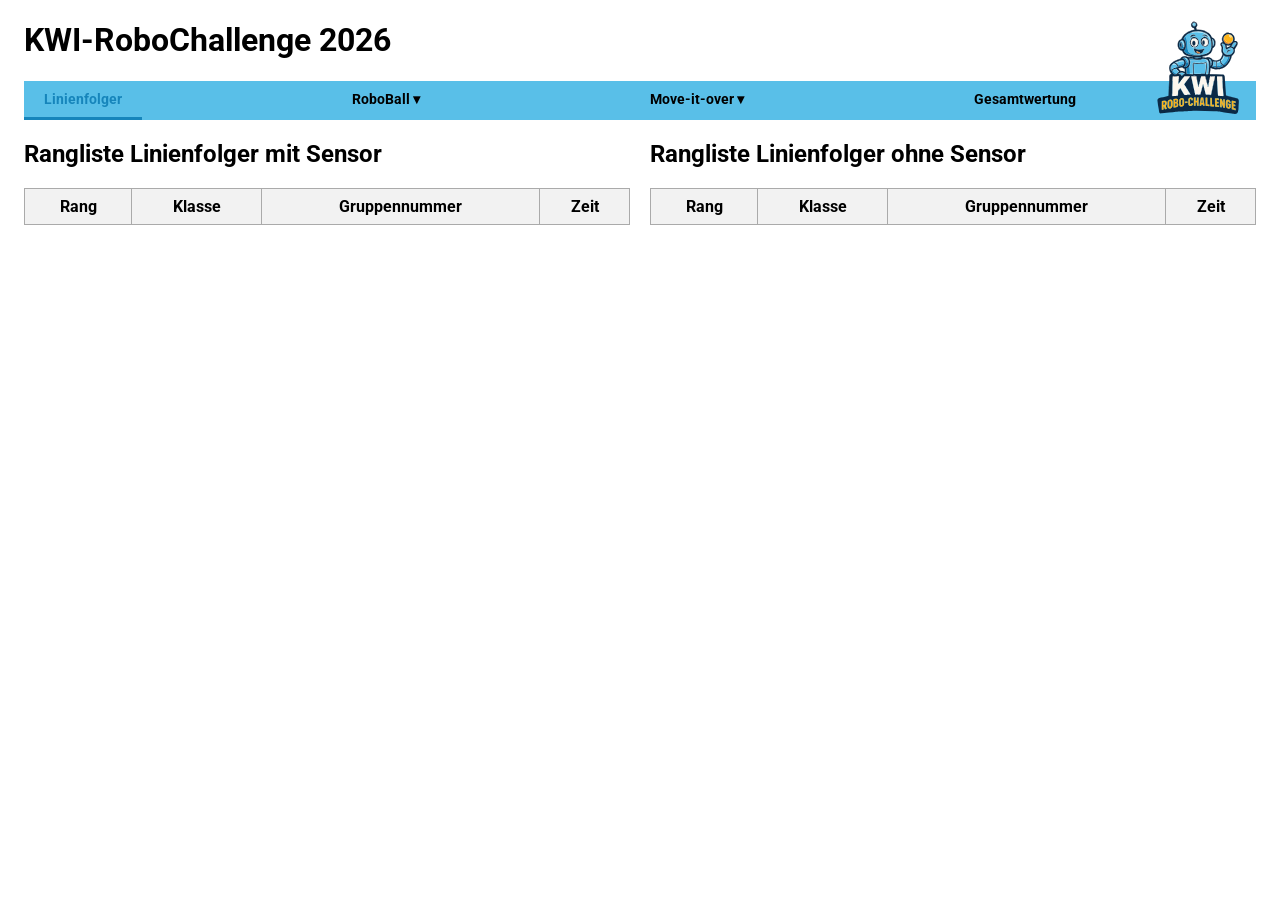
<file: index.html>
<!DOCTYPE html>
<html lang="de" style="padding-inline: 1rem;">

<head>
    <link href='https://fonts.googleapis.com/css?family=Roboto' rel='stylesheet'>
    <meta charset="UTF-8">
    <!-- SheetJS Bibliothek -->
    <script src="https://cdn.sheetjs.com/xlsx-latest/package/dist/xlsx.full.min.js"></script>
    <!-- Deine externe JS-Datei -->
    <script src="script.js"></script>
    <title>KWI-RoboChallenge</title>
    <style>
        body {
            font-family: 'Roboto';
        }

        .top-left-image {
            position: absolute;
            top: 1rem;
            right: 1rem;
            width: 8rem;
        }

        /* Tabbar */
        .tabs {
            display: flex;
            padding-right: 10rem;
            justify-content: space-between;
            background: #59BFE8;
        }

        .tab {
            padding: 10px 20px;
            cursor: pointer;
            border: none;
            background: none;
            font-weight: bold;
            border-bottom: 3px solid transparent;
            font-size: 14px;
            font-family: 'Roboto';
        }

        .tab.active {
            border-bottom: 3px solid #1685BB;
            color: #1685BB;
        }

        .tab-dropdown {
            position: relative;
        }

        .submenu {
            display: none;
            position: absolute;
            top: 100%;
            left: 0;
            z-index: 10;
            width: 100%;
        }

        .tab-dropdown:has(.tab.active):hover .submenu {
            display: flex;
            flex-direction: column;
        }

        .submenu button {
            padding: 8px 12px;
            border: none;
            background: #59BFE8;
            text-align: left;
            cursor: pointer;
        }

        .submenu button:hover {
            background: #1685BB;
        }

        /* Tab Inhalte */
        .tab-content {
            display: none;
        }

        .tab-content.active {
            display: block;
        }

        /* Tabelle */
        table {
            width: 50%;
            border-collapse: collapse;
            margin: 20px 0;
        }

        th,
        td {
            border: 1px solid #aaa;
            padding: 8px;
            text-align: center;
        }

        th {
            background-color: #f2f2f2;
        }

        #MIOSpielplan .header {
            font-weight: bold;
            background-color: #a5cefb;
        }

        .round-separator td {
            border-top: 5px solid #a5cefb;
        }

        .round-separator th {
            border-top: 5px solid #a5cefb;
        }

        #MIOSpielplan .round-separator td:nth-child(6) {
            border-right: 5px solid #a5cefb;
        }

        #MIOSpielplan tr:not(.round-separator) td:nth-child(5) {
            border-right: 5px solid #a5cefb;
        }
    </style>
</head>

<body>
    <div>
        <h1>KWI-RoboChallenge 2026</h1>
        <img class="top-left-image" src="./logo.svg" alt="Logo">
    </div>

    <div class="tabs">
        <button class="tab active" data-tab="linienfolger">Linienfolger</button>

        <div class="tab-dropdown">
            <button class="tab" data-tab="roboball">RoboBall ▾</button>
            <div class="submenu">
                <button data-target="roboball-regeln">Regeln</button>
                <button data-target="roboball-spielplan">Spielplan</button>
                <button data-target="roboball-resultat">Resultat</button>
            </div>
        </div>

        <div class="tab-dropdown">
            <button class="tab" data-tab="move-it-over">Move-it-over ▾</button>
            <div class="submenu">
                <button data-target="move-it-over-regeln">Regeln</button>
                <button data-target="move-it-over-spielplan">Spielplan</button>
                <button data-target="move-it-over-resultat">Resultat</button>
            </div>
        </div>

        <button class="tab" data-tab="total">Gesamtwertung</button>
    </div>

    <!-- Inhalte -->
    <div id="linienfolger" class="tab-content active">
        <div style="display: flex; flex-direction: row; gap: 20px;" id="ranglistenContainer">

            <div style="flex: 1;">
                <h2>Rangliste Linienfolger mit Sensor</h2>

                <table id="rankingTableLinienfolgerMitSensor" style="width: 100%;">
                    <thead>
                        <tr>
                            <th>Rang</th>
                            <th>Klasse</th>
                            <th>Gruppennummer</th>
                            <th>Zeit</th>
                        </tr>
                    </thead>
                    <tbody>
                    </tbody>
                </table>
            </div>

            <div style="flex: 1;">
                <h2>Rangliste Linienfolger ohne Sensor</h2>

                <table id="rankingTableLinienfolgerOhneSensor" style="width: 100%;">
                    <thead>
                        <tr>
                            <th>Rang</th>
                            <th>Klasse</th>
                            <th>Gruppennummer</th>
                            <th>Zeit</th>
                        </tr>
                    </thead>
                    <tbody>
                    </tbody>
                </table>
            </div>

        </div>
    </div>

    <div id="roboball" class="tab-content">
        <h2 id="roboball-regeln">Regeln</h2>
        <ul>
            <li>Jedes Team nimmt an 6 Spielen teil.</li>
            <li>Jeder Match ist ein Zweikampf, bei dem zwei 2/3er Teams gegeneinander antreten.</li>
            <li>Ziel ist es, möglichst viele Punkte durch Tore zu erzielen.</li>
            <li>Nach 60 Sekunden muss euer Roboter stoppen.</li>
            <li>Auf dem Feld liegengebliebene Bälle geben keinen Abzug.</li>
            <li>Für einen Sieg gibt es 3 Punkte für die Rangliste und für ein Unentschieden je 1 Punkt.</li>
            <li>Bei Punktegleichheit entscheidet die höhere Torpunktzahl.</li>
            <li>Zum «Aufladen» muss der Ball innerhalb der Ladezone von Hand senkrecht von oben abgegeben werden.</li>
            <li>Zum Aufladen müssen die beiden Räder vollständig hinter der schwarzen Linie sein.</li>
            <li>Der Roboter muss sich komplett vor der Ladezone befinden, um einen Ball «abzuladen» (aufs Tor
                schiessen).</li>
            <li>Euer Roboter darf immer nur einen Ball pro Mal «abladen». Danach muss euer Roboter wieder in die
                Ladezone fahren.</li>
            <li>Berühren sich zwei Roboter, so gewinnt dasjenige Team, in dessen Hälfte die Berührung stattgefunden hat,
                automatisch das Spiel. Die Anzahl Torpunkte für diesen Fall wird noch bekanntgegeben.</li>
            <li>Die Roboter dürfen nur mit Legosteinen aus einer gelben Box gebaut werden und dürfen während des Spiels
                keine Teile verlieren.</li>
        </ul>
        <h4>Punkteverteilung</h4>
        <ul>
            <li>Tor in der eigenen Hälfte – 1 Torpunkt</li>
            <li>Tor in der Mitte – 3 Torpunkte</li>
            <li>Tor in der gegnerischen Hälfte – 5 Torpunkte</li>
        </ul>
        <h2 id="roboball-spielplan">Spielplan</h2>
        <iframe style="width:100%; border:0" src="./RB_Spielplan.html" id="rb-spielplan"></iframe>

        <h2 id="roboball-resultat">Rangliste</h2>
        <table id="rankingTableRoboBall">
            <thead>
                <tr>
                    <th>Rang</th>
                    <th>Klasse</th>
                    <th>Gruppennummer</th>
                    <th>Punkte</th>
                    <th>Tore</th>
                </tr>
            </thead>
            <tbody>
            </tbody>
        </table>
    </div>

    <div id="move-it-over" class="tab-content">
        <h2 id="move-it-over-regeln">Regeln</h2>
        <ul>
            <li>Jedes Team nimmt an 6 Spielen teil.</li>
            <li>Jeder Match ist ein Zweikampf, bei dem zwei 2/3er Teams gegeneinander antreten.</li>
            <li>Ziel ist es, möglichst viele Bälle ins gegnerische Feld zu befördern.</li>
            <li>Nach 60 Sekunden muss euer Roboter stoppen.</li>
            <li>Pro Spiel können maximal 10 Punkte erreicht werden, abhängig von der Balldifferenz.</li>
            <li>Bei Punktegleichheit entscheiden die Anzahl Siege.</li>
            <li>Euer Roboter kann zu Beginn an einem beliebigen Ort auf dem Spielfeld platziert werden.</li>
            <li>Beim Spielstart hat es auf beiden Spielfeldern je 10 Bälle.</li>
            <li>Wird ein Ball von der Spielplatte befördert, so wird dieser Ball beim Spielende wieder ins Spielfeld vom
                Roboter, der ihn zuletzt berührt hat gelegt.</li>
            <li>Die Roboter dürfen nur mit Legosteinen aus einer gelben Box gebaut werden und dürfen während des Spiels
                keine Teile verlieren.</li>
        </ul>
        <h4>Punkteverteilung</h4>
        <ul>
            <li>0 Ball Differenz (Unentschieden) → je 5 Punkte</li>
            <li>2 und 4 Ball Differenz → Sieger 6 Punkte & Verlierer 4 Punkte</li>
            <li>6 und 8 Ball Differenz → Sieger 7 Punkte & Verlierer 3 Punkte</li>
            <li>10 und 12 Ball Differenz → Sieger 8 Punkte & Verlierer 2 Punkte</li>
            <li>14 und 16 Ball Differenz → Sieger 9 Punkte & Verlierer 1 Punkt</li>
            <li>18 und 20 Ball Differenz → Sieger 10 Punkte & Verlierer 0 Punkte</li>
        </ul>
        <h2 id="move-it-over-spielplan">Spieplan</h2>
        <iframe style="width:100%; border:0; overflow: hidden;" src="./MIO_Spielplan.html" id="mio-spielplan"></iframe>
        <h2 id="move-it-over-resultat">Rangliste</h2>
        <table id="rankingTableMoveItOver">
            <thead>
                <tr>
                    <th>Rang</th>
                    <th>Klasse</th>
                    <th>Gruppennummer</th>
                    <th>Punkte</th>
                    <th>Anzahl Siege</th>
                </tr>
            </thead>
            <tbody>
            </tbody>
        </table>
    </div>

    <div id="total" class="tab-content">
        <h2>Rangliste Gesamtwertung</h2>

        <table id="rankingTableTotal">
            <thead>
                <tr>
                    <th>Rang</th>
                    <th>Team</th>
                    <th>Namen</th>
                    <th>Klasse</th>
                    <th>Punkte</th>
                </tr>
            </thead>
            <tbody>
            </tbody>
        </table>
    </div>
</body>

</html>
</file>
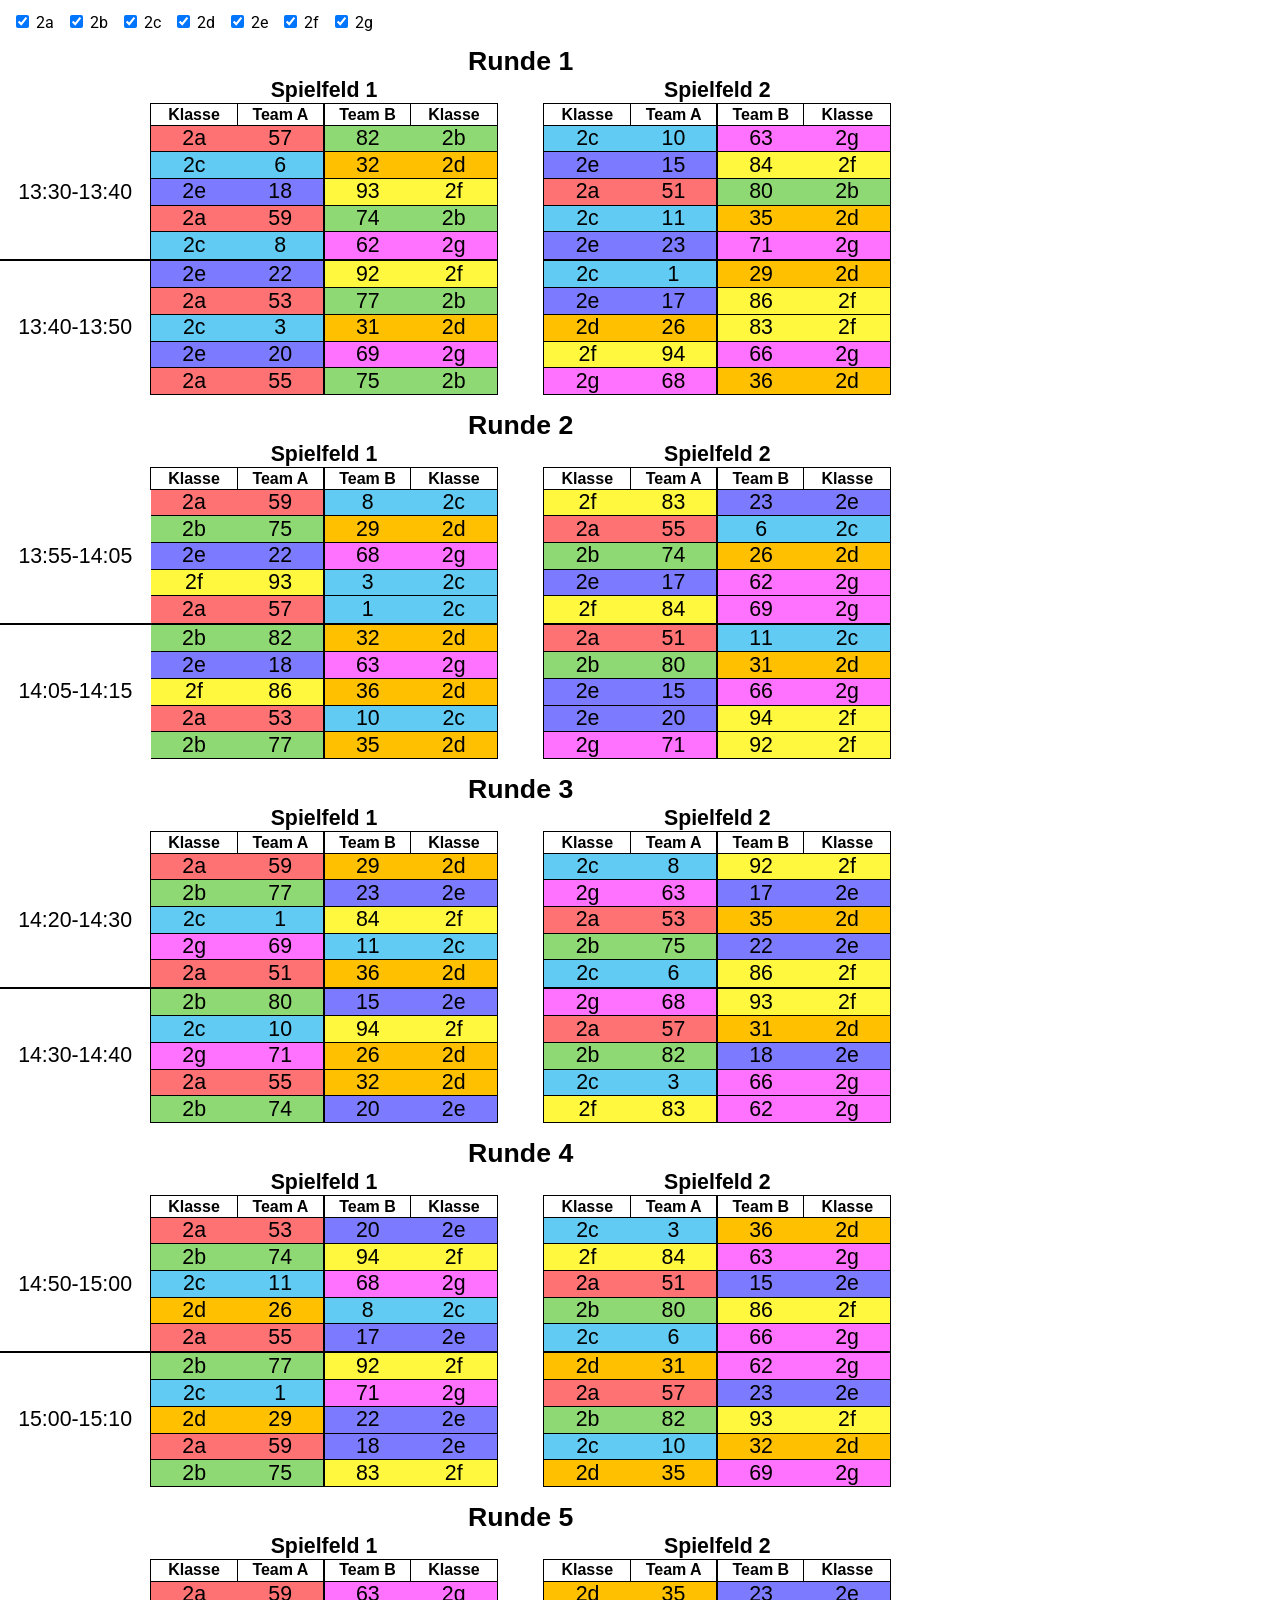
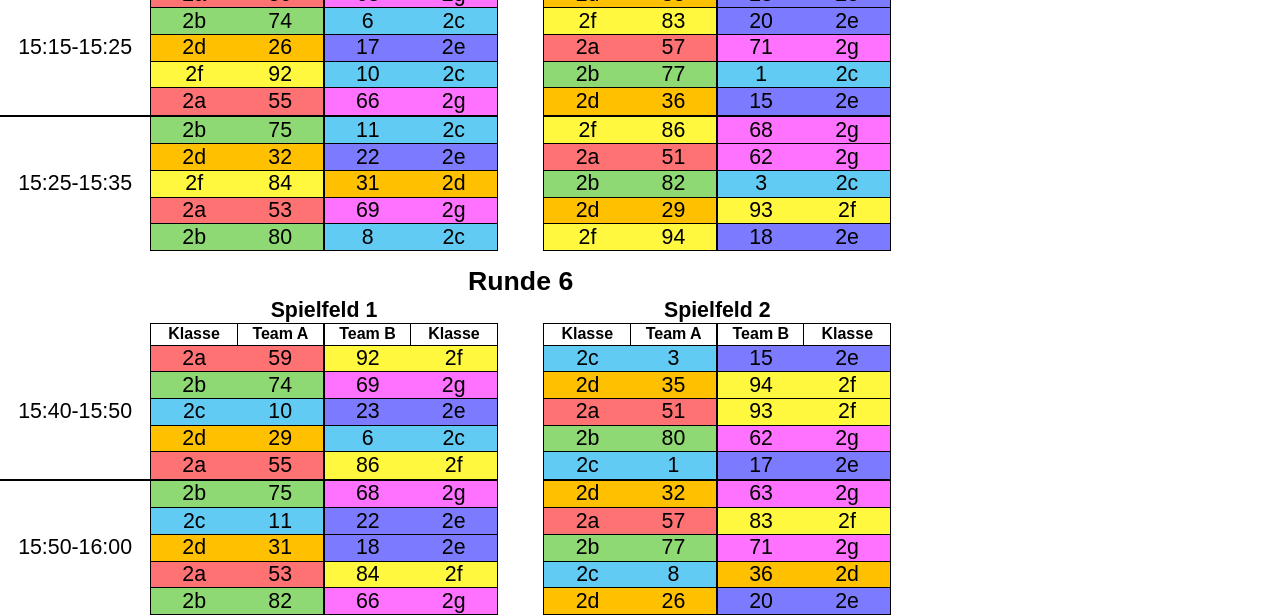
<file: MIO_Spielplan.html>
<html xmlns:o="urn:schemas-microsoft-com:office:office" xmlns:x="urn:schemas-microsoft-com:office:excel"
    xmlns="http://www.w3.org/TR/REC-html40">

<!-- START NEW -->
<script>
    document.addEventListener("DOMContentLoaded", () => {

        const colors = {
            "2a": "#FF7273",
            "2b": "#8ED973",
            "2c": "#61CBF3",
            "2d": "#FFC000",
            "2e": "#7C7BFF",
            "2f": "#FFF83F",
            "2g": "#FF71FF"
        };

        function update() {

            document.querySelectorAll("td").forEach(td => {

                const txt = td.innerText.trim().toLowerCase();

                if (colors[txt]) {

                    const enabled = document.querySelector(
                        `[data-class="${txt}"]`
                    ).checked;

                    td.style.background = enabled ? colors[txt] : "#FFF";

                    const next = td.nextElementSibling;

                    if (next && next?.innerText) {
                        next.style.background = enabled ? colors[txt] : "#FFF";
                    } else {
                        td.previousElementSibling.style.background = enabled ? colors[txt] : "#FFF";
                    }
                }
            });
        }

        document
            .querySelectorAll(".filters input")
            .forEach(cb => cb.addEventListener("change", update));

        update();

        function timeToMinutes(time) {
            const [h, m] = time.split(":").map(Number);
            return h * 60 + m;
        }

        function highlightCurrentMatches() {
            const now = new Date();
            const current = now.getHours() * 60 + now.getMinutes();

            document.querySelectorAll("tr, td").forEach(el => {
                el.classList.remove(
                    "active-time-top",
                    "active-time-bottom",
                    "active-left",
                    "active-right",
                    "active-time-timecell"
                );
            });

            document.querySelectorAll("tr").forEach(row => {
                const firstCell = row.querySelector("td");
                if (!firstCell) return;

                const text = firstCell.innerText.trim();
                const match = text.match(/(\d{2}:\d{2})\s*-\s*(\d{2}:\d{2})/);

                if (!match) return;

                const start = timeToMinutes(match[1]);
                const end = timeToMinutes(match[2]);

                if (current >= start && current < end) {

                    const blockRows = [row];

                    let next = row.nextElementSibling;

                    for (let i = 0; i < 4 && next; i++) {
                        blockRows.push(next);
                        next = next.nextElementSibling;
                    }

                    // obere Linie
                    blockRows[0].classList.add("active-time-top");

                    // untere Linie
                    blockRows[blockRows.length - 1]
                        .classList.add("active-time-bottom");

                    blockRows.forEach((r, index) => {

                        const cells = r.querySelectorAll("td");

                        // linke Seite nur bei Zeit-Zelle
                        if (index === 0) {
                            cells[0].classList.add("active-left");
                            cells[0].classList.add("active-time-timecell");
                        }

                        // rechte Seite
                        cells[cells.length - 1]
                            .classList.add("active-right");
                    });
                }
            });
        }

        highlightCurrentMatches();
        setInterval(highlightCurrentMatches, 60000);
    });
</script>
<!-- END NEW -->

<head>
    <meta http-equiv=Content-Type content="text/html; charset=utf-8">
    <meta name=ProgId content=Excel.Sheet>
    <!-- START NEW -->
    <link href='https://fonts.googleapis.com/css?family=Roboto' rel='stylesheet'>
    <!-- END NEW -->
    <meta name=Generator content="Microsoft Excel 15">
    <link rel=File-List href="MIO_Spielplan.fld/filelist.xml">
    <style id="MIO_Spielplan_11246_Styles">
        /* START NEW */
        html,
        body {
            margin: 0;
            padding: 0;
            width: 100%;
            overflow-x: auto;
            font-family: "Roboto", sans-serif;
        }

        .filters {
            display: flex;
            flex-wrap: wrap;
            gap: 12px;
            padding: 12px;
            font-size: 16px;
        }

        #MIO_Spielplan_11246 {
            width: 100%;
            overflow-x: auto;
        }

        .spielplan {
            width: auto;
            border-collapse: collapse;
        }

        td {
            white-space: nowrap;
            transition: border 0.6s ease, transform 0.35s ease, filter 0.35s ease;
        }

        .active-time-top td {
            border-top: 10px solid #1685BB !important;
        }

        .active-time-bottom td {
            border-bottom: 10px solid #1685BB !important;
        }

        .active-left {
            border-left: 10px solid #1685BB !important;
        }

        .active-right {
            border-right: 10px solid #1685BB !important;
        }

        .active-time-timecell {
            border-bottom: 10px solid #1685BB !important;
        }

        @media (max-width: 768px) {

            .spielplan {
                width: 100%;
            }

            td {
                font-size: 12px !important;
            }

            .xl101 {
                font-size: 24px !important;
            }

            .xl66,
            .xl105,
            .xl107 {
                white-space: normal !important;
                word-break: break-word;
                line-height: 1.2;
                width: 60px !important;
                min-width: 60px !important;
            }
        }

        /* END NEW */

            {
            mso-displayed-decimal-separator: "\.";
            mso-displayed-thousand-separator: ’;
        }

        @page {
            margin: .79in .7in .79in .7in;
            mso-header-margin: .3in;
            mso-footer-margin: .3in;
        }

        tr {
            mso-height-source: auto;
        }

        col {
            mso-width-source: auto;
        }

        br {
            mso-data-placement: same-cell;
        }

        .style0 {
            mso-number-format: General;
            text-align: general;
            vertical-align: bottom;
            white-space: nowrap;
            mso-rotate: 0;
            mso-background-source: auto;
            mso-pattern: auto;
            color: black;
            font-size: 11.0pt;
            font-weight: 400;
            font-style: normal;
            text-decoration: none;
            font-family: "Aptos Narrow", sans-serif;
            mso-font-charset: 0;
            border: none;
            mso-protection: locked visible;
            mso-style-name: Standard;
            mso-style-id: 0;
        }

        td {
            mso-style-parent: style0;
            padding: 0px;
            mso-ignore: padding;
            color: black;
            font-size: 11.0pt;
            font-weight: 400;
            font-style: normal;
            text-decoration: none;
            font-family: "Aptos Narrow", sans-serif;
            mso-font-charset: 0;
            mso-number-format: General;
            text-align: general;
            vertical-align: bottom;
            border: none;
            mso-background-source: auto;
            mso-pattern: auto;
            mso-protection: locked visible;
            white-space: nowrap;
            mso-rotate: 0;
        }

        .xl63 {
            mso-style-parent: style0;
            font-family: Verdana, sans-serif;
            mso-font-charset: 0;
        }

        .xl64 {
            mso-style-parent: style0;
            color: black;
            font-size: 16.0pt;
            font-family: Verdana, sans-serif;
            mso-font-charset: 0;
            text-align: center;
            vertical-align: middle;
        }

        .xl65 {
            mso-style-parent: style0;
            color: black;
            font-size: 16.0pt;
            font-family: Verdana, sans-serif;
            mso-font-charset: 0;
            vertical-align: middle;
        }

        .xl66 {
            mso-style-parent: style0;
            color: black;
            font-family: Verdana, sans-serif;
            mso-font-charset: 0;
            text-align: center;
            vertical-align: middle;
        }

        .xl67 {
            mso-style-parent: style0;
            font-family: Verdana, sans-serif;
            mso-font-charset: 0;
            text-align: center;
            vertical-align: middle;
        }

        .xl68 {
            mso-style-parent: style0;
            color: black;
            font-size: 12.0pt;
            font-weight: 700;
            font-family: Verdana, sans-serif;
            mso-font-charset: 0;
            text-align: center;
            vertical-align: middle;
            border: .5pt solid windowtext;
        }

        .xl69 {
            mso-style-parent: style0;
            color: black;
            font-size: 12.0pt;
            font-weight: 700;
            font-family: Verdana, sans-serif;
            mso-font-charset: 0;
            text-align: center;
            vertical-align: middle;
            border-top: .5pt solid windowtext;
            border-right: .5pt solid windowtext;
            border-bottom: none;
            border-left: .5pt solid windowtext;
        }

        .xl70 {
            mso-style-parent: style0;
            color: black;
            font-size: 12.0pt;
            font-family: Verdana, sans-serif;
            mso-font-charset: 0;
            text-align: center;
            vertical-align: middle;
        }

        .xl71 {
            mso-style-parent: style0;
            color: black;
            font-size: 12.0pt;
            font-weight: 700;
            font-family: Verdana, sans-serif;
            mso-font-charset: 0;
            text-align: center;
            vertical-align: middle;
            border-top: .5pt solid windowtext;
            border-right: .5pt solid windowtext;
            border-bottom: none;
            border-left: none;
        }

        .xl72 {
            mso-style-parent: style0;
            color: black;
            font-size: 12.0pt;
            font-weight: 700;
            font-family: Verdana, sans-serif;
            mso-font-charset: 0;
            text-align: center;
            vertical-align: middle;
            border-top: .5pt solid windowtext;
            border-right: 1.5pt solid windowtext;
            border-bottom: none;
            border-left: .5pt solid windowtext;
        }

        .xl73 {
            mso-style-parent: style0;
            color: black;
            font-size: 16.0pt;
            font-family: Verdana, sans-serif;
            mso-font-charset: 0;
            text-align: center;
            vertical-align: middle;
            border-top: .5pt solid windowtext;
            border-right: none;
            border-bottom: .5pt solid windowtext;
            border-left: .5pt solid windowtext;
        }

        .xl74 {
            mso-style-parent: style0;
            color: black;
            font-size: 16.0pt;
            font-family: Verdana, sans-serif;
            mso-font-charset: 0;
            text-align: center;
            vertical-align: middle;
            border-top: .5pt solid windowtext;
            border-right: none;
            border-bottom: none;
            border-left: .5pt solid windowtext;
        }

        .xl75 {
            mso-style-parent: style0;
            color: black;
            font-size: 16.0pt;
            font-family: Verdana, sans-serif;
            mso-font-charset: 0;
            text-align: center;
            vertical-align: middle;
            border-top: .5pt solid windowtext;
            border-right: 1.5pt solid windowtext;
            border-bottom: .5pt solid windowtext;
            border-left: none;
        }

        .xl76 {
            mso-style-parent: style0;
            color: black;
            font-size: 16.0pt;
            font-family: Verdana, sans-serif;
            mso-font-charset: 0;
            text-align: center;
            vertical-align: middle;
            border-top: .5pt solid windowtext;
            border-right: none;
            border-bottom: 1.5pt solid windowtext;
            border-left: .5pt solid windowtext;
        }

        .xl77 {
            mso-style-parent: style0;
            color: black;
            font-size: 16.0pt;
            font-family: Verdana, sans-serif;
            mso-font-charset: 0;
            text-align: center;
            vertical-align: middle;
            border-top: .5pt solid windowtext;
            border-right: 1.5pt solid windowtext;
            border-bottom: 1.5pt solid windowtext;
            border-left: none;
            white-space: normal;
        }

        .xl78 {
            mso-style-parent: style0;
            color: black;
            font-size: 16.0pt;
            font-family: Verdana, sans-serif;
            mso-font-charset: 0;
            text-align: center;
            vertical-align: middle;
            border-top: none;
            border-right: none;
            border-bottom: .5pt solid windowtext;
            border-left: .5pt solid windowtext;
        }

        .xl79 {
            mso-style-parent: style0;
            color: black;
            font-size: 16.0pt;
            font-family: Verdana, sans-serif;
            mso-font-charset: 0;
            text-align: center;
            vertical-align: middle;
            border-top: none;
            border-right: 1.5pt solid windowtext;
            border-bottom: .5pt solid windowtext;
            border-left: none;
        }

        .xl80 {
            mso-style-parent: style0;
            color: black;
            font-size: 16.0pt;
            font-family: Verdana, sans-serif;
            mso-font-charset: 0;
            text-align: center;
            vertical-align: middle;
            border-top: .5pt solid windowtext;
            border-right: none;
            border-bottom: .5pt solid windowtext;
            border-left: none;
        }

        .xl81 {
            mso-style-parent: style0;
            color: black;
            font-size: 16.0pt;
            font-family: Verdana, sans-serif;
            mso-font-charset: 0;
            text-align: center;
            vertical-align: middle;
            border-top: .5pt solid windowtext;
            border-right: .5pt solid windowtext;
            border-bottom: .5pt solid windowtext;
            border-left: none;
        }

        .xl82 {
            mso-style-parent: style0;
            color: black;
            font-size: 16.0pt;
            font-family: Verdana, sans-serif;
            mso-font-charset: 0;
            text-align: center;
            vertical-align: middle;
            border-top: .5pt solid windowtext;
            border-right: none;
            border-bottom: 1.5pt solid windowtext;
            border-left: none;
        }

        .xl83 {
            mso-style-parent: style0;
            color: black;
            font-size: 16.0pt;
            font-family: Verdana, sans-serif;
            mso-font-charset: 0;
            text-align: center;
            vertical-align: middle;
            border-top: .5pt solid windowtext;
            border-right: .5pt solid windowtext;
            border-bottom: 1.5pt solid windowtext;
            border-left: none;
        }

        .xl84 {
            mso-style-parent: style0;
            color: black;
            font-size: 16.0pt;
            font-family: Verdana, sans-serif;
            mso-font-charset: 0;
            text-align: center;
            vertical-align: middle;
            border-top: none;
            border-right: none;
            border-bottom: .5pt solid windowtext;
            border-left: none;
        }

        .xl85 {
            mso-style-parent: style0;
            color: black;
            font-size: 16.0pt;
            font-family: Verdana, sans-serif;
            mso-font-charset: 0;
            text-align: center;
            vertical-align: middle;
            border-top: none;
            border-right: .5pt solid windowtext;
            border-bottom: .5pt solid windowtext;
            border-left: none;
        }

        .xl86 {
            mso-style-parent: style0;
            color: black;
            font-size: 16.0pt;
            font-family: Verdana, sans-serif;
            mso-font-charset: 0;
            text-align: center;
            vertical-align: middle;
            border-top: .5pt solid windowtext;
            border-right: 1.5pt solid windowtext;
            border-bottom: none;
            border-left: none;
        }

        .xl87 {
            mso-style-parent: style0;
            color: black;
            font-size: 16.0pt;
            font-family: Verdana, sans-serif;
            mso-font-charset: 0;
            text-align: center;
            vertical-align: middle;
            border-top: .5pt solid windowtext;
            border-right: 1.5pt solid windowtext;
            border-bottom: .5pt solid windowtext;
            border-left: none;
            white-space: normal;
        }

        .xl88 {
            mso-style-parent: style0;
            color: black;
            font-size: 16.0pt;
            font-family: Verdana, sans-serif;
            mso-font-charset: 0;
            text-align: center;
            vertical-align: middle;
            border-top: .5pt solid windowtext;
            border-right: 1.5pt solid windowtext;
            border-bottom: 1.5pt solid windowtext;
            border-left: none;
        }

        .xl89 {
            mso-style-parent: style0;
            color: black;
            font-size: 16.0pt;
            font-family: Verdana, sans-serif;
            mso-font-charset: 0;
            text-align: center;
            vertical-align: middle;
            border-top: none;
            border-right: none;
            border-bottom: none;
            border-left: .5pt solid windowtext;
        }

        .xl90 {
            mso-style-parent: style0;
            color: black;
            font-size: 16.0pt;
            font-family: Verdana, sans-serif;
            mso-font-charset: 0;
            text-align: center;
            vertical-align: middle;
            border-top: none;
            border-right: 1.5pt solid windowtext;
            border-bottom: none;
            border-left: none;
            white-space: normal;
        }

        .xl91 {
            mso-style-parent: style0;
            color: black;
            font-size: 16.0pt;
            font-family: Verdana, sans-serif;
            mso-font-charset: 0;
            text-align: center;
            vertical-align: middle;
            border-top: none;
            border-right: 1.5pt solid windowtext;
            border-bottom: none;
            border-left: none;
        }

        .xl92 {
            mso-style-parent: style0;
            color: black;
            font-size: 16.0pt;
            font-family: Verdana, sans-serif;
            mso-font-charset: 0;
            text-align: center;
            vertical-align: middle;
            border-top: 1.5pt solid windowtext;
            border-right: 1.5pt solid windowtext;
            border-bottom: .5pt solid windowtext;
            border-left: none;
        }

        .xl93 {
            mso-style-parent: style0;
            color: black;
            font-size: 16.0pt;
            font-family: Verdana, sans-serif;
            mso-font-charset: 0;
            text-align: center;
            vertical-align: middle;
            border-top: none;
            border-right: .5pt solid windowtext;
            border-bottom: none;
            border-left: none;
        }

        .xl94 {
            mso-style-parent: style0;
            color: black;
            font-size: 16.0pt;
            font-family: Verdana, sans-serif;
            mso-font-charset: 0;
            text-align: center;
            vertical-align: middle;
            border-top: .5pt solid windowtext;
            border-right: none;
            border-bottom: none;
            border-left: none;
        }

        .xl95 {
            mso-style-parent: style0;
            color: black;
            font-size: 16.0pt;
            font-family: Verdana, sans-serif;
            mso-font-charset: 0;
            text-align: center;
            vertical-align: middle;
            border-top: .5pt solid windowtext;
            border-right: .5pt solid windowtext;
            border-bottom: none;
            border-left: none;
        }

        .xl96 {
            mso-style-parent: style0;
            color: black;
            font-size: 16.0pt;
            font-family: Verdana, sans-serif;
            mso-font-charset: 0;
            text-align: center;
            vertical-align: middle;
            border-top: 1.5pt solid windowtext;
            border-right: none;
            border-bottom: .5pt solid windowtext;
            border-left: none;
        }

        .xl97 {
            mso-style-parent: style0;
            color: black;
            font-size: 16.0pt;
            font-family: Verdana, sans-serif;
            mso-font-charset: 0;
            text-align: center;
            vertical-align: middle;
            border-top: 1.5pt solid windowtext;
            border-right: .5pt solid windowtext;
            border-bottom: .5pt solid windowtext;
            border-left: none;
        }

        .xl98 {
            mso-style-parent: style0;
            color: black;
            font-size: 16.0pt;
            font-family: Verdana, sans-serif;
            mso-font-charset: 0;
            text-align: center;
            vertical-align: middle;
            border-top: .5pt solid windowtext;
            border-right: none;
            border-bottom: .5pt solid windowtext;
            border-left: none;
            white-space: normal;
        }

        .xl99 {
            mso-style-parent: style0;
            color: black;
            font-size: 16.0pt;
            font-weight: 700;
            font-family: Verdana, sans-serif;
            mso-font-charset: 0;
            vertical-align: middle;
        }

        .xl100 {
            mso-style-parent: style0;
            color: black;
            font-size: 12.0pt;
            font-weight: 700;
            font-family: Verdana, sans-serif;
            mso-font-charset: 0;
            text-align: center;
            vertical-align: middle;
        }

        .xl101 {
            mso-style-parent: style0;
            color: black;
            font-size: 16.0pt;
            font-family: Verdana, sans-serif;
            mso-font-charset: 0;
            mso-number-format: "Short Time";
            text-align: center;
            vertical-align: middle;
        }

        .xl102 {
            mso-style-parent: style0;
            color: black;
            font-size: 20.0pt;
            font-weight: 700;
            font-family: Verdana, sans-serif;
            mso-font-charset: 0;
        }

        .xl103 {
            mso-style-parent: style0;
            color: black;
            font-size: 20.0pt;
            font-weight: 700;
            font-family: Verdana, sans-serif;
            mso-font-charset: 0;
            text-align: center;
        }

        .xl104 {
            mso-style-parent: style0;
            color: black;
            font-size: 16.0pt;
            font-weight: 700;
            font-family: Verdana, sans-serif;
            mso-font-charset: 0;
            text-align: center;
            vertical-align: middle;
            border-top: none;
            border-right: none;
            border-bottom: .5pt solid windowtext;
            border-left: none;
        }

        .xl105 {
            mso-style-parent: style0;
            color: black;
            font-size: 16.0pt;
            font-family: Verdana, sans-serif;
            mso-font-charset: 0;
            text-align: center;
            vertical-align: middle;
            border-top: none;
            border-right: none;
            border-bottom: 1.5pt solid windowtext;
            border-left: none;
        }

        .xl106 {
            mso-style-parent: style0;
            color: black;
            font-size: 16.0pt;
            font-family: Verdana, sans-serif;
            mso-font-charset: 0;
            mso-number-format: "Short Time";
            text-align: center;
            vertical-align: middle;
            border-top: 1.5pt solid windowtext;
            border-right: none;
            border-bottom: none;
            border-left: none;
        }
    </style>
</head>

<body link="#467886" vlink="#96607D">
    <!-- START NEW -->
    <div class="filters">
        <label><input type="checkbox" checked data-class="2a"> 2a</label>
        <label><input type="checkbox" checked data-class="2b"> 2b</label>
        <label><input type="checkbox" checked data-class="2c"> 2c</label>
        <label><input type="checkbox" checked data-class="2d"> 2d</label>
        <label><input type="checkbox" checked data-class="2e"> 2e</label>
        <label><input type="checkbox" checked data-class="2f"> 2f</label>
        <label><input type="checkbox" checked data-class="2g"> 2g</label>
    </div>
    <!-- END NEW -->
    <!--[if !excel]>&nbsp;&nbsp;<![endif]-->
    <!--Die folgenden Informationen wurden durch den Web-Formular-Assistenten von
Microsoft Excel erstellt.-->
    <!--Falls das gleiche Element mit Excel veröffentlicht wird, werden alle
Informationen zwischen den DIV-Etiketten ersetzt.-->
    <!----------------------------->
    <!--START OF OUTPUT FROM EXCEL PUBLISH AS WEB PAGE WIZARD -->
    <!----------------------------->

    <div id="MIO_Spielplan_11246"  x:publishsource="Excel">
        <!-- START NEW -->
        <table class="spielplan">
            <!-- END NEW -->
            <table border=0 cellpadding=0 cellspacing=0 width=894 style='border-collapse:
 collapse;table-layout:fixed;width:668pt'>
                <col class=xl63 width=151 style='mso-width-source:userset;mso-width-alt:4821;
 width:113pt'>
                <col class=xl63 width=87 span=4 style='width:65pt'>
                <col class=xl63 width=47 style='mso-width-source:userset;mso-width-alt:1493;
 width:35pt'>
                <col class=xl63 width=87 span=4 style='width:65pt'>
                <tr height=33 style='height:25.0pt'>
                    <td height=33 class=xl102 width=151 style='height:25.0pt;width:113pt'></td>
                    <td colspan=9 class=xl103 width=743 style='width:555pt'>Runde 1</td>
                </tr>
                <tr height=27 style='height:20.0pt'>
                    <td height=27 class=xl99 style='height:20.0pt'></td>
                    <td colspan=4 class=xl104>Spielfeld 1</td>
                    <td class=xl65></td>
                    <td colspan=4 class=xl104>Spielfeld 2</td>
                </tr>
                <tr height=21 style='height:16.0pt'>
                    <td height=21 class=xl100 style='height:16.0pt'></td>
                    <td class=xl69 style='border-top:none'>Klasse</td>
                    <td class=xl72 style='border-top:none;border-left:none'>Team A</td>
                    <td class=xl71 style='border-top:none'>Team B</td>
                    <td class=xl69 style='border-top:none;border-left:none'>Klasse</td>
                    <td class=xl66></td>
                    <td class=xl69 style='border-top:none'>Klasse</td>
                    <td class=xl72 style='border-top:none;border-left:none'>Team A</td>
                    <td class=xl71 style='border-top:none'>Team B</td>
                    <td class=xl69 style='border-top:none;border-left:none'>Klasse</td>
                </tr>
                <tr height=27 style='height:20.0pt'>
                    <td rowspan=5 height=136 class=xl64 style='border-bottom:1.5pt solid black;
  height:101.0pt'>13:30-13:40</td>
                    <td class=xl73 style='font-size:16.0pt;color:black;font-weight:400;
  text-decoration:none;text-underline-style:none;text-line-through:none;
  font-family:Verdana, sans-serif;border-top:.5pt solid windowtext;border-right:
  none;border-bottom:.5pt solid windowtext;border-left:.5pt solid windowtext;
  background:#FF7273;mso-pattern:black none'>2a</td>
                    <td class=xl75 style='font-size:16.0pt;color:black;font-weight:400;
  text-decoration:none;text-underline-style:none;text-line-through:none;
  font-family:Verdana, sans-serif;border-top:.5pt solid windowtext;border-right:
  1.5pt solid windowtext;border-bottom:.5pt solid windowtext;border-left:none;
  background:#FF7273;mso-pattern:black none'>57</td>
                    <td class=xl80 style='font-size:16.0pt;color:black;font-weight:400;
  text-decoration:none;text-underline-style:none;text-line-through:none;
  font-family:Verdana, sans-serif;border-top:.5pt solid windowtext;border-right:
  none;border-bottom:.5pt solid windowtext;border-left:none;background:#8ED973;
  mso-pattern:black none'>82</td>
                    <td class=xl81 style='font-size:16.0pt;color:black;font-weight:400;
  text-decoration:none;text-underline-style:none;text-line-through:none;
  font-family:Verdana, sans-serif;border-top:.5pt solid windowtext;border-right:
  .5pt solid windowtext;border-bottom:.5pt solid windowtext;border-left:none;
  background:#8ED973;mso-pattern:black none'>2b</td>
                    <td class=xl67></td>
                    <td class=xl73 style='font-size:16.0pt;color:black;font-weight:400;
  text-decoration:none;text-underline-style:none;text-line-through:none;
  font-family:Verdana, sans-serif;border-top:.5pt solid windowtext;border-right:
  none;border-bottom:.5pt solid windowtext;border-left:.5pt solid windowtext;
  background:#61CBF3;mso-pattern:black none'>2c</td>
                    <td class=xl75 style='font-size:16.0pt;color:black;font-weight:400;
  text-decoration:none;text-underline-style:none;text-line-through:none;
  font-family:Verdana, sans-serif;border-top:.5pt solid windowtext;border-right:
  1.5pt solid windowtext;border-bottom:.5pt solid windowtext;border-left:none;
  background:#61CBF3;mso-pattern:black none'>10</td>
                    <td class=xl80 style='font-size:16.0pt;color:black;font-weight:400;
  text-decoration:none;text-underline-style:none;text-line-through:none;
  font-family:Verdana, sans-serif;border-top:.5pt solid windowtext;border-right:
  none;border-bottom:.5pt solid windowtext;border-left:none;background:#FF71FF;
  mso-pattern:black none'>63</td>
                    <td class=xl81 style='font-size:16.0pt;color:black;font-weight:400;
  text-decoration:none;text-underline-style:none;text-line-through:none;
  font-family:Verdana, sans-serif;border-top:.5pt solid windowtext;border-right:
  .5pt solid windowtext;border-bottom:.5pt solid windowtext;border-left:none;
  background:#FF71FF;mso-pattern:black none'>2g</td>
                </tr>
                <tr height=27 style='height:20.0pt'>
                    <td height=27 class=xl73 style='height:20.0pt;border-top:none;font-size:16.0pt;
  color:black;font-weight:400;text-decoration:none;text-underline-style:none;
  text-line-through:none;font-family:Verdana, sans-serif;border-top:.5pt solid windowtext;
  border-right:none;border-bottom:.5pt solid windowtext;border-left:.5pt solid windowtext;
  background:#61CBF3;mso-pattern:black none'>2c</td>
                    <td class=xl75 style='border-top:none;font-size:16.0pt;color:black;
  font-weight:400;text-decoration:none;text-underline-style:none;text-line-through:
  none;font-family:Verdana, sans-serif;border-top:.5pt solid windowtext;
  border-right:1.5pt solid windowtext;border-bottom:.5pt solid windowtext;
  border-left:none;background:#61CBF3;mso-pattern:black none'>6</td>
                    <td class=xl80 style='border-top:none;font-size:16.0pt;color:black;
  font-weight:400;text-decoration:none;text-underline-style:none;text-line-through:
  none;font-family:Verdana, sans-serif;border-top:.5pt solid windowtext;
  border-right:none;border-bottom:.5pt solid windowtext;border-left:none;
  background:#FFC000;mso-pattern:black none'>32</td>
                    <td class=xl81 style='border-top:none;font-size:16.0pt;color:black;
  font-weight:400;text-decoration:none;text-underline-style:none;text-line-through:
  none;font-family:Verdana, sans-serif;border-top:.5pt solid windowtext;
  border-right:.5pt solid windowtext;border-bottom:.5pt solid windowtext;
  border-left:none;background:#FFC000;mso-pattern:black none'>2d</td>
                    <td class=xl67></td>
                    <td class=xl73 style='border-top:none;font-size:16.0pt;color:black;
  font-weight:400;text-decoration:none;text-underline-style:none;text-line-through:
  none;font-family:Verdana, sans-serif;border-top:.5pt solid windowtext;
  border-right:none;border-bottom:.5pt solid windowtext;border-left:.5pt solid windowtext;
  background:#7C7BFF;mso-pattern:black none'>2e</td>
                    <td class=xl75 style='border-top:none;font-size:16.0pt;color:black;
  font-weight:400;text-decoration:none;text-underline-style:none;text-line-through:
  none;font-family:Verdana, sans-serif;border-top:.5pt solid windowtext;
  border-right:1.5pt solid windowtext;border-bottom:.5pt solid windowtext;
  border-left:none;background:#7C7BFF;mso-pattern:black none'>15</td>
                    <td class=xl80 style='border-top:none;font-size:16.0pt;color:black;
  font-weight:400;text-decoration:none;text-underline-style:none;text-line-through:
  none;font-family:Verdana, sans-serif;border-top:.5pt solid windowtext;
  border-right:none;border-bottom:.5pt solid windowtext;border-left:none;
  background:#FFF83F;mso-pattern:black none'>84</td>
                    <td class=xl81 style='border-top:none;font-size:16.0pt;color:black;
  font-weight:400;text-decoration:none;text-underline-style:none;text-line-through:
  none;font-family:Verdana, sans-serif;border-top:.5pt solid windowtext;
  border-right:.5pt solid windowtext;border-bottom:.5pt solid windowtext;
  border-left:none;background:#FFF83F;mso-pattern:black none'>2f</td>
                </tr>
                <tr height=27 style='height:20.0pt'>
                    <td height=27 class=xl73 style='height:20.0pt;border-top:none;font-size:16.0pt;
  color:black;font-weight:400;text-decoration:none;text-underline-style:none;
  text-line-through:none;font-family:Verdana, sans-serif;border-top:.5pt solid windowtext;
  border-right:none;border-bottom:.5pt solid windowtext;border-left:.5pt solid windowtext;
  background:#7C7BFF;mso-pattern:black none'>2e</td>
                    <td class=xl75 style='border-top:none;font-size:16.0pt;color:black;
  font-weight:400;text-decoration:none;text-underline-style:none;text-line-through:
  none;font-family:Verdana, sans-serif;border-top:.5pt solid windowtext;
  border-right:1.5pt solid windowtext;border-bottom:.5pt solid windowtext;
  border-left:none;background:#7C7BFF;mso-pattern:black none'>18</td>
                    <td class=xl80 style='border-top:none;font-size:16.0pt;color:black;
  font-weight:400;text-decoration:none;text-underline-style:none;text-line-through:
  none;font-family:Verdana, sans-serif;border-top:.5pt solid windowtext;
  border-right:none;border-bottom:.5pt solid windowtext;border-left:none;
  background:#FFF83F;mso-pattern:black none'>93</td>
                    <td class=xl81 style='border-top:none;font-size:16.0pt;color:black;
  font-weight:400;text-decoration:none;text-underline-style:none;text-line-through:
  none;font-family:Verdana, sans-serif;border-top:.5pt solid windowtext;
  border-right:.5pt solid windowtext;border-bottom:.5pt solid windowtext;
  border-left:none;background:#FFF83F;mso-pattern:black none'>2f</td>
                    <td class=xl67></td>
                    <td class=xl73 style='border-top:none;font-size:16.0pt;color:black;
  font-weight:400;text-decoration:none;text-underline-style:none;text-line-through:
  none;font-family:Verdana, sans-serif;border-top:.5pt solid windowtext;
  border-right:none;border-bottom:.5pt solid windowtext;border-left:.5pt solid windowtext;
  background:#FF7273;mso-pattern:black none'>2a</td>
                    <td class=xl75 style='border-top:none;font-size:16.0pt;color:black;
  font-weight:400;text-decoration:none;text-underline-style:none;text-line-through:
  none;font-family:Verdana, sans-serif;border-top:.5pt solid windowtext;
  border-right:1.5pt solid windowtext;border-bottom:.5pt solid windowtext;
  border-left:none;background:#FF7273;mso-pattern:black none'>51</td>
                    <td class=xl80 style='border-top:none;font-size:16.0pt;color:black;
  font-weight:400;text-decoration:none;text-underline-style:none;text-line-through:
  none;font-family:Verdana, sans-serif;border-top:.5pt solid windowtext;
  border-right:none;border-bottom:.5pt solid windowtext;border-left:none;
  background:#8ED973;mso-pattern:black none'>80</td>
                    <td class=xl81 style='border-top:none;font-size:16.0pt;color:black;
  font-weight:400;text-decoration:none;text-underline-style:none;text-line-through:
  none;font-family:Verdana, sans-serif;border-top:.5pt solid windowtext;
  border-right:.5pt solid windowtext;border-bottom:.5pt solid windowtext;
  border-left:none;background:#8ED973;mso-pattern:black none'>2b</td>
                </tr>
                <tr height=27 style='height:20.0pt'>
                    <td height=27 class=xl73 style='height:20.0pt;border-top:none;font-size:16.0pt;
  color:black;font-weight:400;text-decoration:none;text-underline-style:none;
  text-line-through:none;font-family:Verdana, sans-serif;border-top:.5pt solid windowtext;
  border-right:none;border-bottom:.5pt solid windowtext;border-left:.5pt solid windowtext;
  background:#FF7273;mso-pattern:black none'>2a</td>
                    <td class=xl75 style='border-top:none;font-size:16.0pt;color:black;
  font-weight:400;text-decoration:none;text-underline-style:none;text-line-through:
  none;font-family:Verdana, sans-serif;border-top:.5pt solid windowtext;
  border-right:1.5pt solid windowtext;border-bottom:.5pt solid windowtext;
  border-left:none;background:#FF7273;mso-pattern:black none'>59</td>
                    <td class=xl80 style='border-top:none;font-size:16.0pt;color:black;
  font-weight:400;text-decoration:none;text-underline-style:none;text-line-through:
  none;font-family:Verdana, sans-serif;border-top:.5pt solid windowtext;
  border-right:none;border-bottom:.5pt solid windowtext;border-left:none;
  background:#8ED973;mso-pattern:black none'>74</td>
                    <td class=xl81 style='border-top:none;font-size:16.0pt;color:black;
  font-weight:400;text-decoration:none;text-underline-style:none;text-line-through:
  none;font-family:Verdana, sans-serif;border-top:.5pt solid windowtext;
  border-right:.5pt solid windowtext;border-bottom:.5pt solid windowtext;
  border-left:none;background:#8ED973;mso-pattern:black none'>2b</td>
                    <td class=xl67></td>
                    <td class=xl73 style='border-top:none;font-size:16.0pt;color:black;
  font-weight:400;text-decoration:none;text-underline-style:none;text-line-through:
  none;font-family:Verdana, sans-serif;border-top:.5pt solid windowtext;
  border-right:none;border-bottom:.5pt solid windowtext;border-left:.5pt solid windowtext;
  background:#61CBF3;mso-pattern:black none'>2c</td>
                    <td class=xl75 style='border-top:none;font-size:16.0pt;color:black;
  font-weight:400;text-decoration:none;text-underline-style:none;text-line-through:
  none;font-family:Verdana, sans-serif;border-top:.5pt solid windowtext;
  border-right:1.5pt solid windowtext;border-bottom:.5pt solid windowtext;
  border-left:none;background:#61CBF3;mso-pattern:black none'>11</td>
                    <td class=xl80 style='border-top:none;font-size:16.0pt;color:black;
  font-weight:400;text-decoration:none;text-underline-style:none;text-line-through:
  none;font-family:Verdana, sans-serif;border-top:.5pt solid windowtext;
  border-right:none;border-bottom:.5pt solid windowtext;border-left:none;
  background:#FFC000;mso-pattern:black none'>35</td>
                    <td class=xl81 style='border-top:none;font-size:16.0pt;color:black;
  font-weight:400;text-decoration:none;text-underline-style:none;text-line-through:
  none;font-family:Verdana, sans-serif;border-top:.5pt solid windowtext;
  border-right:.5pt solid windowtext;border-bottom:.5pt solid windowtext;
  border-left:none;background:#FFC000;mso-pattern:black none'>2d</td>
                </tr>
                <tr height=28 style='height:21.0pt'>
                    <td height=28 class=xl76 style='height:21.0pt;border-top:none;font-size:16.0pt;
  color:black;font-weight:400;text-decoration:none;text-underline-style:none;
  text-line-through:none;font-family:Verdana, sans-serif;border-top:.5pt solid windowtext;
  border-right:none;border-bottom:1.5pt solid windowtext;border-left:.5pt solid windowtext;
  background:#61CBF3;mso-pattern:black none'>2c</td>
                    <td class=xl77 width=87 style='border-top:none;width:65pt;font-size:16.0pt;
  color:black;font-weight:400;text-decoration:none;text-underline-style:none;
  text-line-through:none;font-family:Verdana, sans-serif;border-top:.5pt solid windowtext;
  border-right:1.5pt solid windowtext;border-bottom:1.5pt solid windowtext;
  border-left:none;background:#61CBF3;mso-pattern:black none'>8</td>
                    <td class=xl82 style='border-top:none;font-size:16.0pt;color:black;
  font-weight:400;text-decoration:none;text-underline-style:none;text-line-through:
  none;font-family:Verdana, sans-serif;border-top:.5pt solid windowtext;
  border-right:none;border-bottom:1.5pt solid windowtext;border-left:none;
  background:#FF71FF;mso-pattern:black none'>62</td>
                    <td class=xl83 style='border-top:none;font-size:16.0pt;color:black;
  font-weight:400;text-decoration:none;text-underline-style:none;text-line-through:
  none;font-family:Verdana, sans-serif;border-top:.5pt solid windowtext;
  border-right:.5pt solid windowtext;border-bottom:1.5pt solid windowtext;
  border-left:none;background:#FF71FF;mso-pattern:black none'>2g</td>
                    <td class=xl67></td>
                    <td class=xl76 style='border-top:none;font-size:16.0pt;color:black;
  font-weight:400;text-decoration:none;text-underline-style:none;text-line-through:
  none;font-family:Verdana, sans-serif;border-top:.5pt solid windowtext;
  border-right:none;border-bottom:1.5pt solid windowtext;border-left:.5pt solid windowtext;
  background:#7C7BFF;mso-pattern:black none'>2e</td>
                    <td class=xl88 style='border-top:none;font-size:16.0pt;color:black;
  font-weight:400;text-decoration:none;text-underline-style:none;text-line-through:
  none;font-family:Verdana, sans-serif;border-top:.5pt solid windowtext;
  border-right:1.5pt solid windowtext;border-bottom:1.5pt solid windowtext;
  border-left:none;background:#7C7BFF;mso-pattern:black none'>23</td>
                    <td class=xl82 style='border-top:none;font-size:16.0pt;color:black;
  font-weight:400;text-decoration:none;text-underline-style:none;text-line-through:
  none;font-family:Verdana, sans-serif;border-top:.5pt solid windowtext;
  border-right:none;border-bottom:1.5pt solid windowtext;border-left:none;
  background:#FF71FF;mso-pattern:black none'>71</td>
                    <td class=xl83 style='border-top:none;font-size:16.0pt;color:black;
  font-weight:400;text-decoration:none;text-underline-style:none;text-line-through:
  none;font-family:Verdana, sans-serif;border-top:.5pt solid windowtext;
  border-right:.5pt solid windowtext;border-bottom:1.5pt solid windowtext;
  border-left:none;background:#FF71FF;mso-pattern:black none'>2g</td>
                </tr>
                <tr height=28 style='height:21.0pt'>
                    <td rowspan=5 height=136 class=xl106 style='height:101.0pt;border-top:none'>13:40-13:50</td>
                    <td class=xl78 style='font-size:16.0pt;color:black;font-weight:400;
  text-decoration:none;text-underline-style:none;text-line-through:none;
  font-family:Verdana, sans-serif;border-top:none;border-right:none;border-bottom:
  .5pt solid windowtext;border-left:.5pt solid windowtext;background:#7C7BFF;
  mso-pattern:black none'>2e</td>
                    <td class=xl79 style='font-size:16.0pt;color:black;font-weight:400;
  text-decoration:none;text-underline-style:none;text-line-through:none;
  font-family:Verdana, sans-serif;border-top:none;border-right:1.5pt solid windowtext;
  border-bottom:.5pt solid windowtext;border-left:none;background:#7C7BFF;
  mso-pattern:black none'>22</td>
                    <td class=xl84 style='font-size:16.0pt;color:black;font-weight:400;
  text-decoration:none;text-underline-style:none;text-line-through:none;
  font-family:Verdana, sans-serif;border-top:none;border-right:none;border-bottom:
  .5pt solid windowtext;border-left:none;background:#FFF83F;mso-pattern:black none'>92</td>
                    <td class=xl85 style='font-size:16.0pt;color:black;font-weight:400;
  text-decoration:none;text-underline-style:none;text-line-through:none;
  font-family:Verdana, sans-serif;border-top:none;border-right:.5pt solid windowtext;
  border-bottom:.5pt solid windowtext;border-left:none;background:#FFF83F;
  mso-pattern:black none'>2f</td>
                    <td class=xl67></td>
                    <td class=xl78 style='font-size:16.0pt;color:black;font-weight:400;
  text-decoration:none;text-underline-style:none;text-line-through:none;
  font-family:Verdana, sans-serif;border-top:none;border-right:none;border-bottom:
  .5pt solid windowtext;border-left:.5pt solid windowtext;background:#61CBF3;
  mso-pattern:black none'>2c</td>
                    <td class=xl79 style='font-size:16.0pt;color:black;font-weight:400;
  text-decoration:none;text-underline-style:none;text-line-through:none;
  font-family:Verdana, sans-serif;border-top:none;border-right:1.5pt solid windowtext;
  border-bottom:.5pt solid windowtext;border-left:none;background:#61CBF3;
  mso-pattern:black none'>1</td>
                    <td class=xl84 style='font-size:16.0pt;color:black;font-weight:400;
  text-decoration:none;text-underline-style:none;text-line-through:none;
  font-family:Verdana, sans-serif;border-top:none;border-right:none;border-bottom:
  .5pt solid windowtext;border-left:none;background:#FFC000;mso-pattern:black none'>29</td>
                    <td class=xl85 style='font-size:16.0pt;color:black;font-weight:400;
  text-decoration:none;text-underline-style:none;text-line-through:none;
  font-family:Verdana, sans-serif;border-top:none;border-right:.5pt solid windowtext;
  border-bottom:.5pt solid windowtext;border-left:none;background:#FFC000;
  mso-pattern:black none'>2d</td>
                </tr>
                <tr height=27 style='height:20.0pt'>
                    <td height=27 class=xl73 style='height:20.0pt;border-top:none;font-size:16.0pt;
  color:black;font-weight:400;text-decoration:none;text-underline-style:none;
  text-line-through:none;font-family:Verdana, sans-serif;border-top:.5pt solid windowtext;
  border-right:none;border-bottom:.5pt solid windowtext;border-left:.5pt solid windowtext;
  background:#FF7273;mso-pattern:black none'>2a</td>
                    <td class=xl75 style='border-top:none;font-size:16.0pt;color:black;
  font-weight:400;text-decoration:none;text-underline-style:none;text-line-through:
  none;font-family:Verdana, sans-serif;border-top:.5pt solid windowtext;
  border-right:1.5pt solid windowtext;border-bottom:.5pt solid windowtext;
  border-left:none;background:#FF7273;mso-pattern:black none'>53</td>
                    <td class=xl80 style='border-top:none;font-size:16.0pt;color:black;
  font-weight:400;text-decoration:none;text-underline-style:none;text-line-through:
  none;font-family:Verdana, sans-serif;border-top:.5pt solid windowtext;
  border-right:none;border-bottom:.5pt solid windowtext;border-left:none;
  background:#8ED973;mso-pattern:black none'>77</td>
                    <td class=xl81 style='border-top:none;font-size:16.0pt;color:black;
  font-weight:400;text-decoration:none;text-underline-style:none;text-line-through:
  none;font-family:Verdana, sans-serif;border-top:.5pt solid windowtext;
  border-right:.5pt solid windowtext;border-bottom:.5pt solid windowtext;
  border-left:none;background:#8ED973;mso-pattern:black none'>2b</td>
                    <td class=xl67></td>
                    <td class=xl73 style='border-top:none;font-size:16.0pt;color:black;
  font-weight:400;text-decoration:none;text-underline-style:none;text-line-through:
  none;font-family:Verdana, sans-serif;border-top:.5pt solid windowtext;
  border-right:none;border-bottom:.5pt solid windowtext;border-left:.5pt solid windowtext;
  background:#7C7BFF;mso-pattern:black none'>2e</td>
                    <td class=xl75 style='border-top:none;font-size:16.0pt;color:black;
  font-weight:400;text-decoration:none;text-underline-style:none;text-line-through:
  none;font-family:Verdana, sans-serif;border-top:.5pt solid windowtext;
  border-right:1.5pt solid windowtext;border-bottom:.5pt solid windowtext;
  border-left:none;background:#7C7BFF;mso-pattern:black none'>17</td>
                    <td class=xl80 style='border-top:none;font-size:16.0pt;color:black;
  font-weight:400;text-decoration:none;text-underline-style:none;text-line-through:
  none;font-family:Verdana, sans-serif;border-top:.5pt solid windowtext;
  border-right:none;border-bottom:.5pt solid windowtext;border-left:none;
  background:#FFF83F;mso-pattern:black none'>86</td>
                    <td class=xl81 style='border-top:none;font-size:16.0pt;color:black;
  font-weight:400;text-decoration:none;text-underline-style:none;text-line-through:
  none;font-family:Verdana, sans-serif;border-top:.5pt solid windowtext;
  border-right:.5pt solid windowtext;border-bottom:.5pt solid windowtext;
  border-left:none;background:#FFF83F;mso-pattern:black none'>2f</td>
                </tr>
                <tr height=27 style='height:20.0pt'>
                    <td height=27 class=xl73 style='height:20.0pt;border-top:none;font-size:16.0pt;
  color:black;font-weight:400;text-decoration:none;text-underline-style:none;
  text-line-through:none;font-family:Verdana, sans-serif;border-top:.5pt solid windowtext;
  border-right:none;border-bottom:.5pt solid windowtext;border-left:.5pt solid windowtext;
  background:#61CBF3;mso-pattern:black none'>2c</td>
                    <td class=xl75 style='border-top:none;font-size:16.0pt;color:black;
  font-weight:400;text-decoration:none;text-underline-style:none;text-line-through:
  none;font-family:Verdana, sans-serif;border-top:.5pt solid windowtext;
  border-right:1.5pt solid windowtext;border-bottom:.5pt solid windowtext;
  border-left:none;background:#61CBF3;mso-pattern:black none'>3</td>
                    <td class=xl80 style='border-top:none;font-size:16.0pt;color:black;
  font-weight:400;text-decoration:none;text-underline-style:none;text-line-through:
  none;font-family:Verdana, sans-serif;border-top:.5pt solid windowtext;
  border-right:none;border-bottom:.5pt solid windowtext;border-left:none;
  background:#FFC000;mso-pattern:black none'>31</td>
                    <td class=xl81 style='border-top:none;font-size:16.0pt;color:black;
  font-weight:400;text-decoration:none;text-underline-style:none;text-line-through:
  none;font-family:Verdana, sans-serif;border-top:.5pt solid windowtext;
  border-right:.5pt solid windowtext;border-bottom:.5pt solid windowtext;
  border-left:none;background:#FFC000;mso-pattern:black none'>2d</td>
                    <td class=xl67></td>
                    <td class=xl73 style='border-top:none;font-size:16.0pt;color:black;
  font-weight:400;text-decoration:none;text-underline-style:none;text-line-through:
  none;font-family:Verdana, sans-serif;border-top:.5pt solid windowtext;
  border-right:none;border-bottom:.5pt solid windowtext;border-left:.5pt solid windowtext;
  background:#FFC000;mso-pattern:black none'>2d</td>
                    <td class=xl75 style='border-top:none;font-size:16.0pt;color:black;
  font-weight:400;text-decoration:none;text-underline-style:none;text-line-through:
  none;font-family:Verdana, sans-serif;border-top:.5pt solid windowtext;
  border-right:1.5pt solid windowtext;border-bottom:.5pt solid windowtext;
  border-left:none;background:#FFC000;mso-pattern:black none'>26</td>
                    <td class=xl80 style='border-top:none;font-size:16.0pt;color:black;
  font-weight:400;text-decoration:none;text-underline-style:none;text-line-through:
  none;font-family:Verdana, sans-serif;border-top:.5pt solid windowtext;
  border-right:none;border-bottom:.5pt solid windowtext;border-left:none;
  background:#FFF83F;mso-pattern:black none'>83</td>
                    <td class=xl81 style='border-top:none;font-size:16.0pt;color:black;
  font-weight:400;text-decoration:none;text-underline-style:none;text-line-through:
  none;font-family:Verdana, sans-serif;border-top:.5pt solid windowtext;
  border-right:.5pt solid windowtext;border-bottom:.5pt solid windowtext;
  border-left:none;background:#FFF83F;mso-pattern:black none'>2f</td>
                </tr>
                <tr height=27 style='height:20.0pt'>
                    <td height=27 class=xl73 style='height:20.0pt;border-top:none;font-size:16.0pt;
  color:black;font-weight:400;text-decoration:none;text-underline-style:none;
  text-line-through:none;font-family:Verdana, sans-serif;border-top:.5pt solid windowtext;
  border-right:none;border-bottom:.5pt solid windowtext;border-left:.5pt solid windowtext;
  background:#7C7BFF;mso-pattern:black none'>2e</td>
                    <td class=xl75 style='border-top:none;font-size:16.0pt;color:black;
  font-weight:400;text-decoration:none;text-underline-style:none;text-line-through:
  none;font-family:Verdana, sans-serif;border-top:.5pt solid windowtext;
  border-right:1.5pt solid windowtext;border-bottom:.5pt solid windowtext;
  border-left:none;background:#7C7BFF;mso-pattern:black none'>20</td>
                    <td class=xl80 style='border-top:none;font-size:16.0pt;color:black;
  font-weight:400;text-decoration:none;text-underline-style:none;text-line-through:
  none;font-family:Verdana, sans-serif;border-top:.5pt solid windowtext;
  border-right:none;border-bottom:.5pt solid windowtext;border-left:none;
  background:#FF71FF;mso-pattern:black none'>69</td>
                    <td class=xl81 style='border-top:none;font-size:16.0pt;color:black;
  font-weight:400;text-decoration:none;text-underline-style:none;text-line-through:
  none;font-family:Verdana, sans-serif;border-top:.5pt solid windowtext;
  border-right:.5pt solid windowtext;border-bottom:.5pt solid windowtext;
  border-left:none;background:#FF71FF;mso-pattern:black none'>2g</td>
                    <td class=xl67></td>
                    <td class=xl73 style='border-top:none;font-size:16.0pt;color:black;
  font-weight:400;text-decoration:none;text-underline-style:none;text-line-through:
  none;font-family:Verdana, sans-serif;border-top:.5pt solid windowtext;
  border-right:none;border-bottom:.5pt solid windowtext;border-left:.5pt solid windowtext;
  background:#FFF83F;mso-pattern:black none'>2f</td>
                    <td class=xl75 style='border-top:none;font-size:16.0pt;color:black;
  font-weight:400;text-decoration:none;text-underline-style:none;text-line-through:
  none;font-family:Verdana, sans-serif;border-top:.5pt solid windowtext;
  border-right:1.5pt solid windowtext;border-bottom:.5pt solid windowtext;
  border-left:none;background:#FFF83F;mso-pattern:black none'>94</td>
                    <td class=xl80 style='border-top:none;font-size:16.0pt;color:black;
  font-weight:400;text-decoration:none;text-underline-style:none;text-line-through:
  none;font-family:Verdana, sans-serif;border-top:.5pt solid windowtext;
  border-right:none;border-bottom:.5pt solid windowtext;border-left:none;
  background:#FF71FF;mso-pattern:black none'>66</td>
                    <td class=xl81 style='border-top:none;font-size:16.0pt;color:black;
  font-weight:400;text-decoration:none;text-underline-style:none;text-line-through:
  none;font-family:Verdana, sans-serif;border-top:.5pt solid windowtext;
  border-right:.5pt solid windowtext;border-bottom:.5pt solid windowtext;
  border-left:none;background:#FF71FF;mso-pattern:black none'>2g</td>
                </tr>
                <tr height=27 style='height:20.0pt'>
                    <td height=27 class=xl73 style='height:20.0pt;border-top:none;font-size:16.0pt;
  color:black;font-weight:400;text-decoration:none;text-underline-style:none;
  text-line-through:none;font-family:Verdana, sans-serif;border-top:.5pt solid windowtext;
  border-right:none;border-bottom:.5pt solid windowtext;border-left:.5pt solid windowtext;
  background:#FF7273;mso-pattern:black none'>2a</td>
                    <td class=xl75 style='border-top:none;font-size:16.0pt;color:black;
  font-weight:400;text-decoration:none;text-underline-style:none;text-line-through:
  none;font-family:Verdana, sans-serif;border-top:.5pt solid windowtext;
  border-right:1.5pt solid windowtext;border-bottom:.5pt solid windowtext;
  border-left:none;background:#FF7273;mso-pattern:black none'>55</td>
                    <td class=xl80 style='border-top:none;font-size:16.0pt;color:black;
  font-weight:400;text-decoration:none;text-underline-style:none;text-line-through:
  none;font-family:Verdana, sans-serif;border-top:.5pt solid windowtext;
  border-right:none;border-bottom:.5pt solid windowtext;border-left:none;
  background:#8ED973;mso-pattern:black none'>75</td>
                    <td class=xl81 style='border-top:none;font-size:16.0pt;color:black;
  font-weight:400;text-decoration:none;text-underline-style:none;text-line-through:
  none;font-family:Verdana, sans-serif;border-top:.5pt solid windowtext;
  border-right:.5pt solid windowtext;border-bottom:.5pt solid windowtext;
  border-left:none;background:#8ED973;mso-pattern:black none'>2b</td>
                    <td class=xl67></td>
                    <td class=xl73 style='border-top:none;font-size:16.0pt;color:black;
  font-weight:400;text-decoration:none;text-underline-style:none;text-line-through:
  none;font-family:Verdana, sans-serif;border-top:.5pt solid windowtext;
  border-right:none;border-bottom:.5pt solid windowtext;border-left:.5pt solid windowtext;
  background:#FF71FF;mso-pattern:black none'>2g</td>
                    <td class=xl75 style='border-top:none;font-size:16.0pt;color:black;
  font-weight:400;text-decoration:none;text-underline-style:none;text-line-through:
  none;font-family:Verdana, sans-serif;border-top:.5pt solid windowtext;
  border-right:1.5pt solid windowtext;border-bottom:.5pt solid windowtext;
  border-left:none;background:#FF71FF;mso-pattern:black none'>68</td>
                    <td class=xl80 style='border-top:none;font-size:16.0pt;color:black;
  font-weight:400;text-decoration:none;text-underline-style:none;text-line-through:
  none;font-family:Verdana, sans-serif;border-top:.5pt solid windowtext;
  border-right:none;border-bottom:.5pt solid windowtext;border-left:none;
  background:#FFC000;mso-pattern:black none'>36</td>
                    <td class=xl81 style='border-top:none;font-size:16.0pt;color:black;
  font-weight:400;text-decoration:none;text-underline-style:none;text-line-through:
  none;font-family:Verdana, sans-serif;border-top:.5pt solid windowtext;
  border-right:.5pt solid windowtext;border-bottom:.5pt solid windowtext;
  border-left:none;background:#FFC000;mso-pattern:black none'>2d</td>
                </tr>
                <tr height=13 style='mso-height-source:userset;height:10.0pt'>
                    <td height=13 class=xl101 style='height:10.0pt'></td>
                    <td class=xl64></td>
                    <td class=xl64></td>
                    <td class=xl64></td>
                    <td class=xl64></td>
                    <td class=xl67></td>
                    <td class=xl64></td>
                    <td class=xl64></td>
                    <td class=xl64></td>
                    <td class=xl64></td>
                </tr>
                <tr height=33 style='height:25.0pt'>
                    <td height=33 class=xl102 style='height:25.0pt'></td>
                    <td colspan=9 class=xl103>Runde 2</td>
                </tr>
                <tr height=27 style='height:20.0pt'>
                    <td height=27 class=xl99 style='height:20.0pt'></td>
                    <td colspan=4 class=xl104>Spielfeld 1</td>
                    <td class=xl65></td>
                    <td colspan=4 class=xl104>Spielfeld 2</td>
                </tr>
                <tr height=21 style='height:16.0pt'>
                    <td height=21 class=xl100 style='height:16.0pt'></td>
                    <td class=xl68 style='border-top:none'>Klasse</td>
                    <td class=xl72 style='border-top:none;border-left:none'>Team A</td>
                    <td class=xl71 style='border-top:none'>Team B</td>
                    <td class=xl69 style='border-top:none;border-left:none'>Klasse</td>
                    <td class=xl70></td>
                    <td class=xl69 style='border-top:none'>Klasse</td>
                    <td class=xl72 style='border-top:none;border-left:none'>Team A</td>
                    <td class=xl71 style='border-top:none'>Team B</td>
                    <td class=xl69 style='border-top:none;border-left:none'>Klasse</td>
                </tr>
                <tr height=27 style='height:20.0pt'>
                    <td rowspan=5 height=136 class=xl64 style='border-bottom:1.5pt solid black;
  height:101.0pt'>13:55-14:05</td>
                    <td class=xl94 style='border-top:none;font-size:16.0pt;color:black;
  font-weight:400;text-decoration:none;text-underline-style:none;text-line-through:
  none;font-family:Verdana, sans-serif;border-top:.5pt solid windowtext;
  border-right:none;border-bottom:none;border-left:none;background:#FF7273;
  mso-pattern:black none'>2a</td>
                    <td class=xl86 style='font-size:16.0pt;color:black;font-weight:400;
  text-decoration:none;text-underline-style:none;text-line-through:none;
  font-family:Verdana, sans-serif;border-top:.5pt solid windowtext;border-right:
  1.5pt solid windowtext;border-bottom:none;border-left:none;background:#FF7273;
  mso-pattern:black none'>59</td>
                    <td class=xl80 style='font-size:16.0pt;color:black;font-weight:400;
  text-decoration:none;text-underline-style:none;text-line-through:none;
  font-family:Verdana, sans-serif;border-top:.5pt solid windowtext;border-right:
  none;border-bottom:.5pt solid windowtext;border-left:none;background:#61CBF3;
  mso-pattern:black none'>8</td>
                    <td class=xl81 style='font-size:16.0pt;color:black;font-weight:400;
  text-decoration:none;text-underline-style:none;text-line-through:none;
  font-family:Verdana, sans-serif;border-top:.5pt solid windowtext;border-right:
  .5pt solid windowtext;border-bottom:.5pt solid windowtext;border-left:none;
  background:#61CBF3;mso-pattern:black none'>2c</td>
                    <td class=xl67></td>
                    <td class=xl73 style='font-size:16.0pt;color:black;font-weight:400;
  text-decoration:none;text-underline-style:none;text-line-through:none;
  font-family:Verdana, sans-serif;border-top:.5pt solid windowtext;border-right:
  none;border-bottom:.5pt solid windowtext;border-left:.5pt solid windowtext;
  background:#FFF83F;mso-pattern:black none'>2f</td>
                    <td class=xl75 style='font-size:16.0pt;color:black;font-weight:400;
  text-decoration:none;text-underline-style:none;text-line-through:none;
  font-family:Verdana, sans-serif;border-top:.5pt solid windowtext;border-right:
  1.5pt solid windowtext;border-bottom:.5pt solid windowtext;border-left:none;
  background:#FFF83F;mso-pattern:black none'>83</td>
                    <td class=xl98 width=87 style='width:65pt;font-size:16.0pt;color:black;
  font-weight:400;text-decoration:none;text-underline-style:none;text-line-through:
  none;font-family:Verdana, sans-serif;border-top:.5pt solid windowtext;
  border-right:none;border-bottom:.5pt solid windowtext;border-left:none;
  background:#7C7BFF;mso-pattern:black none'>23</td>
                    <td class=xl81 style='font-size:16.0pt;color:black;font-weight:400;
  text-decoration:none;text-underline-style:none;text-line-through:none;
  font-family:Verdana, sans-serif;border-top:.5pt solid windowtext;border-right:
  .5pt solid windowtext;border-bottom:.5pt solid windowtext;border-left:none;
  background:#7C7BFF;mso-pattern:black none'>2e</td>
                </tr>
                <tr height=27 style='height:20.0pt'>
                    <td height=27 class=xl80 style='height:20.0pt;font-size:16.0pt;color:black;
  font-weight:400;text-decoration:none;text-underline-style:none;text-line-through:
  none;font-family:Verdana, sans-serif;border-top:.5pt solid windowtext;
  border-right:none;border-bottom:.5pt solid windowtext;border-left:none;
  background:#8ED973;mso-pattern:black none'>2b</td>
                    <td class=xl75 style='font-size:16.0pt;color:black;font-weight:400;
  text-decoration:none;text-underline-style:none;text-line-through:none;
  font-family:Verdana, sans-serif;border-top:.5pt solid windowtext;border-right:
  1.5pt solid windowtext;border-bottom:.5pt solid windowtext;border-left:none;
  background:#8ED973;mso-pattern:black none'>75</td>
                    <td class=xl80 style='border-top:none;font-size:16.0pt;color:black;
  font-weight:400;text-decoration:none;text-underline-style:none;text-line-through:
  none;font-family:Verdana, sans-serif;border-top:.5pt solid windowtext;
  border-right:none;border-bottom:.5pt solid windowtext;border-left:none;
  background:#FFC000;mso-pattern:black none'>29</td>
                    <td class=xl81 style='border-top:none;font-size:16.0pt;color:black;
  font-weight:400;text-decoration:none;text-underline-style:none;text-line-through:
  none;font-family:Verdana, sans-serif;border-top:.5pt solid windowtext;
  border-right:.5pt solid windowtext;border-bottom:.5pt solid windowtext;
  border-left:none;background:#FFC000;mso-pattern:black none'>2d</td>
                    <td class=xl67></td>
                    <td class=xl73 style='border-top:none;font-size:16.0pt;color:black;
  font-weight:400;text-decoration:none;text-underline-style:none;text-line-through:
  none;font-family:Verdana, sans-serif;border-top:.5pt solid windowtext;
  border-right:none;border-bottom:.5pt solid windowtext;border-left:.5pt solid windowtext;
  background:#FF7273;mso-pattern:black none'>2a</td>
                    <td class=xl75 style='border-top:none;font-size:16.0pt;color:black;
  font-weight:400;text-decoration:none;text-underline-style:none;text-line-through:
  none;font-family:Verdana, sans-serif;border-top:.5pt solid windowtext;
  border-right:1.5pt solid windowtext;border-bottom:.5pt solid windowtext;
  border-left:none;background:#FF7273;mso-pattern:black none'>55</td>
                    <td class=xl80 style='border-top:none;font-size:16.0pt;color:black;
  font-weight:400;text-decoration:none;text-underline-style:none;text-line-through:
  none;font-family:Verdana, sans-serif;border-top:.5pt solid windowtext;
  border-right:none;border-bottom:.5pt solid windowtext;border-left:none;
  background:#61CBF3;mso-pattern:black none'>6</td>
                    <td class=xl81 style='border-top:none;font-size:16.0pt;color:black;
  font-weight:400;text-decoration:none;text-underline-style:none;text-line-through:
  none;font-family:Verdana, sans-serif;border-top:.5pt solid windowtext;
  border-right:.5pt solid windowtext;border-bottom:.5pt solid windowtext;
  border-left:none;background:#61CBF3;mso-pattern:black none'>2c</td>
                </tr>
                <tr height=27 style='height:20.0pt'>
                    <td height=27 class=xl80 style='height:20.0pt;border-top:none;font-size:16.0pt;
  color:black;font-weight:400;text-decoration:none;text-underline-style:none;
  text-line-through:none;font-family:Verdana, sans-serif;border-top:.5pt solid windowtext;
  border-right:none;border-bottom:.5pt solid windowtext;border-left:none;
  background:#7C7BFF;mso-pattern:black none'>2e</td>
                    <td class=xl87 width=87 style='border-top:none;width:65pt;font-size:16.0pt;
  color:black;font-weight:400;text-decoration:none;text-underline-style:none;
  text-line-through:none;font-family:Verdana, sans-serif;border-top:.5pt solid windowtext;
  border-right:1.5pt solid windowtext;border-bottom:.5pt solid windowtext;
  border-left:none;background:#7C7BFF;mso-pattern:black none'>22</td>
                    <td class=xl80 style='border-top:none;font-size:16.0pt;color:black;
  font-weight:400;text-decoration:none;text-underline-style:none;text-line-through:
  none;font-family:Verdana, sans-serif;border-top:.5pt solid windowtext;
  border-right:none;border-bottom:.5pt solid windowtext;border-left:none;
  background:#FF71FF;mso-pattern:black none'>68</td>
                    <td class=xl81 style='border-top:none;font-size:16.0pt;color:black;
  font-weight:400;text-decoration:none;text-underline-style:none;text-line-through:
  none;font-family:Verdana, sans-serif;border-top:.5pt solid windowtext;
  border-right:.5pt solid windowtext;border-bottom:.5pt solid windowtext;
  border-left:none;background:#FF71FF;mso-pattern:black none'>2g</td>
                    <td class=xl67></td>
                    <td class=xl73 style='border-top:none;font-size:16.0pt;color:black;
  font-weight:400;text-decoration:none;text-underline-style:none;text-line-through:
  none;font-family:Verdana, sans-serif;border-top:.5pt solid windowtext;
  border-right:none;border-bottom:.5pt solid windowtext;border-left:.5pt solid windowtext;
  background:#8ED973;mso-pattern:black none'>2b</td>
                    <td class=xl75 style='border-top:none;font-size:16.0pt;color:black;
  font-weight:400;text-decoration:none;text-underline-style:none;text-line-through:
  none;font-family:Verdana, sans-serif;border-top:.5pt solid windowtext;
  border-right:1.5pt solid windowtext;border-bottom:.5pt solid windowtext;
  border-left:none;background:#8ED973;mso-pattern:black none'>74</td>
                    <td class=xl80 style='border-top:none;font-size:16.0pt;color:black;
  font-weight:400;text-decoration:none;text-underline-style:none;text-line-through:
  none;font-family:Verdana, sans-serif;border-top:.5pt solid windowtext;
  border-right:none;border-bottom:.5pt solid windowtext;border-left:none;
  background:#FFC000;mso-pattern:black none'>26</td>
                    <td class=xl81 style='border-top:none;font-size:16.0pt;color:black;
  font-weight:400;text-decoration:none;text-underline-style:none;text-line-through:
  none;font-family:Verdana, sans-serif;border-top:.5pt solid windowtext;
  border-right:.5pt solid windowtext;border-bottom:.5pt solid windowtext;
  border-left:none;background:#FFC000;mso-pattern:black none'>2d</td>
                </tr>
                <tr height=27 style='height:20.0pt'>
                    <td height=27 class=xl80 style='height:20.0pt;border-top:none;font-size:16.0pt;
  color:black;font-weight:400;text-decoration:none;text-underline-style:none;
  text-line-through:none;font-family:Verdana, sans-serif;border-top:.5pt solid windowtext;
  border-right:none;border-bottom:.5pt solid windowtext;border-left:none;
  background:#FFF83F;mso-pattern:black none'>2f</td>
                    <td class=xl75 style='border-top:none;font-size:16.0pt;color:black;
  font-weight:400;text-decoration:none;text-underline-style:none;text-line-through:
  none;font-family:Verdana, sans-serif;border-top:.5pt solid windowtext;
  border-right:1.5pt solid windowtext;border-bottom:.5pt solid windowtext;
  border-left:none;background:#FFF83F;mso-pattern:black none'>93</td>
                    <td class=xl80 style='border-top:none;font-size:16.0pt;color:black;
  font-weight:400;text-decoration:none;text-underline-style:none;text-line-through:
  none;font-family:Verdana, sans-serif;border-top:.5pt solid windowtext;
  border-right:none;border-bottom:.5pt solid windowtext;border-left:none;
  background:#61CBF3;mso-pattern:black none'>3</td>
                    <td class=xl81 style='border-top:none;font-size:16.0pt;color:black;
  font-weight:400;text-decoration:none;text-underline-style:none;text-line-through:
  none;font-family:Verdana, sans-serif;border-top:.5pt solid windowtext;
  border-right:.5pt solid windowtext;border-bottom:.5pt solid windowtext;
  border-left:none;background:#61CBF3;mso-pattern:black none'>2c</td>
                    <td class=xl67></td>
                    <td class=xl73 style='border-top:none;font-size:16.0pt;color:black;
  font-weight:400;text-decoration:none;text-underline-style:none;text-line-through:
  none;font-family:Verdana, sans-serif;border-top:.5pt solid windowtext;
  border-right:none;border-bottom:.5pt solid windowtext;border-left:.5pt solid windowtext;
  background:#7C7BFF;mso-pattern:black none'>2e</td>
                    <td class=xl75 style='border-top:none;font-size:16.0pt;color:black;
  font-weight:400;text-decoration:none;text-underline-style:none;text-line-through:
  none;font-family:Verdana, sans-serif;border-top:.5pt solid windowtext;
  border-right:1.5pt solid windowtext;border-bottom:.5pt solid windowtext;
  border-left:none;background:#7C7BFF;mso-pattern:black none'>17</td>
                    <td class=xl80 style='border-top:none;font-size:16.0pt;color:black;
  font-weight:400;text-decoration:none;text-underline-style:none;text-line-through:
  none;font-family:Verdana, sans-serif;border-top:.5pt solid windowtext;
  border-right:none;border-bottom:.5pt solid windowtext;border-left:none;
  background:#FF71FF;mso-pattern:black none'>62</td>
                    <td class=xl81 style='border-top:none;font-size:16.0pt;color:black;
  font-weight:400;text-decoration:none;text-underline-style:none;text-line-through:
  none;font-family:Verdana, sans-serif;border-top:.5pt solid windowtext;
  border-right:.5pt solid windowtext;border-bottom:.5pt solid windowtext;
  border-left:none;background:#FF71FF;mso-pattern:black none'>2g</td>
                </tr>
                <tr height=28 style='height:21.0pt'>
                    <td height=28 class=xl82 style='height:21.0pt;border-top:none;font-size:16.0pt;
  color:black;font-weight:400;text-decoration:none;text-underline-style:none;
  text-line-through:none;font-family:Verdana, sans-serif;border-top:.5pt solid windowtext;
  border-right:none;border-bottom:1.5pt solid windowtext;border-left:none;
  background:#FF7273;mso-pattern:black none'>2a</td>
                    <td class=xl88 style='border-top:none;font-size:16.0pt;color:black;
  font-weight:400;text-decoration:none;text-underline-style:none;text-line-through:
  none;font-family:Verdana, sans-serif;border-top:.5pt solid windowtext;
  border-right:1.5pt solid windowtext;border-bottom:1.5pt solid windowtext;
  border-left:none;background:#FF7273;mso-pattern:black none'>57</td>
                    <td class=xl82 style='border-top:none;font-size:16.0pt;color:black;
  font-weight:400;text-decoration:none;text-underline-style:none;text-line-through:
  none;font-family:Verdana, sans-serif;border-top:.5pt solid windowtext;
  border-right:none;border-bottom:1.5pt solid windowtext;border-left:none;
  background:#61CBF3;mso-pattern:black none'>1</td>
                    <td class=xl83 style='border-top:none;font-size:16.0pt;color:black;
  font-weight:400;text-decoration:none;text-underline-style:none;text-line-through:
  none;font-family:Verdana, sans-serif;border-top:.5pt solid windowtext;
  border-right:.5pt solid windowtext;border-bottom:1.5pt solid windowtext;
  border-left:none;background:#61CBF3;mso-pattern:black none'>2c</td>
                    <td class=xl67></td>
                    <td class=xl76 style='border-top:none;font-size:16.0pt;color:black;
  font-weight:400;text-decoration:none;text-underline-style:none;text-line-through:
  none;font-family:Verdana, sans-serif;border-top:.5pt solid windowtext;
  border-right:none;border-bottom:1.5pt solid windowtext;border-left:.5pt solid windowtext;
  background:#FFF83F;mso-pattern:black none'>2f</td>
                    <td class=xl88 style='border-top:none;font-size:16.0pt;color:black;
  font-weight:400;text-decoration:none;text-underline-style:none;text-line-through:
  none;font-family:Verdana, sans-serif;border-top:.5pt solid windowtext;
  border-right:1.5pt solid windowtext;border-bottom:1.5pt solid windowtext;
  border-left:none;background:#FFF83F;mso-pattern:black none'>84</td>
                    <td class=xl82 style='border-top:none;font-size:16.0pt;color:black;
  font-weight:400;text-decoration:none;text-underline-style:none;text-line-through:
  none;font-family:Verdana, sans-serif;border-top:.5pt solid windowtext;
  border-right:none;border-bottom:1.5pt solid windowtext;border-left:none;
  background:#FF71FF;mso-pattern:black none'>69</td>
                    <td class=xl83 style='border-top:none;font-size:16.0pt;color:black;
  font-weight:400;text-decoration:none;text-underline-style:none;text-line-through:
  none;font-family:Verdana, sans-serif;border-top:.5pt solid windowtext;
  border-right:.5pt solid windowtext;border-bottom:1.5pt solid windowtext;
  border-left:none;background:#FF71FF;mso-pattern:black none'>2g</td>
                </tr>
                <tr height=28 style='height:21.0pt'>
                    <td rowspan=5 height=136 class=xl106 style='height:101.0pt;border-top:none'>14:05-14:15</td>
                    <td class=xl84 style='font-size:16.0pt;color:black;font-weight:400;
  text-decoration:none;text-underline-style:none;text-line-through:none;
  font-family:Verdana, sans-serif;border-top:none;border-right:none;border-bottom:
  .5pt solid windowtext;border-left:none;background:#8ED973;mso-pattern:black none'>2b</td>
                    <td class=xl79 style='font-size:16.0pt;color:black;font-weight:400;
  text-decoration:none;text-underline-style:none;text-line-through:none;
  font-family:Verdana, sans-serif;border-top:none;border-right:1.5pt solid windowtext;
  border-bottom:.5pt solid windowtext;border-left:none;background:#8ED973;
  mso-pattern:black none'>82</td>
                    <td class=xl84 style='font-size:16.0pt;color:black;font-weight:400;
  text-decoration:none;text-underline-style:none;text-line-through:none;
  font-family:Verdana, sans-serif;border-top:none;border-right:none;border-bottom:
  .5pt solid windowtext;border-left:none;background:#FFC000;mso-pattern:black none'>32</td>
                    <td class=xl85 style='font-size:16.0pt;color:black;font-weight:400;
  text-decoration:none;text-underline-style:none;text-line-through:none;
  font-family:Verdana, sans-serif;border-top:none;border-right:.5pt solid windowtext;
  border-bottom:.5pt solid windowtext;border-left:none;background:#FFC000;
  mso-pattern:black none'>2d</td>
                    <td class=xl67></td>
                    <td class=xl78 style='font-size:16.0pt;color:black;font-weight:400;
  text-decoration:none;text-underline-style:none;text-line-through:none;
  font-family:Verdana, sans-serif;border-top:none;border-right:none;border-bottom:
  .5pt solid windowtext;border-left:.5pt solid windowtext;background:#FF7273;
  mso-pattern:black none'>2a</td>
                    <td class=xl79 style='font-size:16.0pt;color:black;font-weight:400;
  text-decoration:none;text-underline-style:none;text-line-through:none;
  font-family:Verdana, sans-serif;border-top:none;border-right:1.5pt solid windowtext;
  border-bottom:.5pt solid windowtext;border-left:none;background:#FF7273;
  mso-pattern:black none'>51</td>
                    <td class=xl84 style='font-size:16.0pt;color:black;font-weight:400;
  text-decoration:none;text-underline-style:none;text-line-through:none;
  font-family:Verdana, sans-serif;border-top:none;border-right:none;border-bottom:
  .5pt solid windowtext;border-left:none;background:#61CBF3;mso-pattern:black none'>11</td>
                    <td class=xl85 style='font-size:16.0pt;color:black;font-weight:400;
  text-decoration:none;text-underline-style:none;text-line-through:none;
  font-family:Verdana, sans-serif;border-top:none;border-right:.5pt solid windowtext;
  border-bottom:.5pt solid windowtext;border-left:none;background:#61CBF3;
  mso-pattern:black none'>2c</td>
                </tr>
                <tr height=27 style='height:20.0pt'>
                    <td height=27 class=xl80 style='height:20.0pt;border-top:none;font-size:16.0pt;
  color:black;font-weight:400;text-decoration:none;text-underline-style:none;
  text-line-through:none;font-family:Verdana, sans-serif;border-top:.5pt solid windowtext;
  border-right:none;border-bottom:.5pt solid windowtext;border-left:none;
  background:#7C7BFF;mso-pattern:black none'>2e</td>
                    <td class=xl75 style='border-top:none;font-size:16.0pt;color:black;
  font-weight:400;text-decoration:none;text-underline-style:none;text-line-through:
  none;font-family:Verdana, sans-serif;border-top:.5pt solid windowtext;
  border-right:1.5pt solid windowtext;border-bottom:.5pt solid windowtext;
  border-left:none;background:#7C7BFF;mso-pattern:black none'>18</td>
                    <td class=xl80 style='border-top:none;font-size:16.0pt;color:black;
  font-weight:400;text-decoration:none;text-underline-style:none;text-line-through:
  none;font-family:Verdana, sans-serif;border-top:.5pt solid windowtext;
  border-right:none;border-bottom:.5pt solid windowtext;border-left:none;
  background:#FF71FF;mso-pattern:black none'>63</td>
                    <td class=xl81 style='border-top:none;font-size:16.0pt;color:black;
  font-weight:400;text-decoration:none;text-underline-style:none;text-line-through:
  none;font-family:Verdana, sans-serif;border-top:.5pt solid windowtext;
  border-right:.5pt solid windowtext;border-bottom:.5pt solid windowtext;
  border-left:none;background:#FF71FF;mso-pattern:black none'>2g</td>
                    <td class=xl67></td>
                    <td class=xl73 style='border-top:none;font-size:16.0pt;color:black;
  font-weight:400;text-decoration:none;text-underline-style:none;text-line-through:
  none;font-family:Verdana, sans-serif;border-top:.5pt solid windowtext;
  border-right:none;border-bottom:.5pt solid windowtext;border-left:.5pt solid windowtext;
  background:#8ED973;mso-pattern:black none'>2b</td>
                    <td class=xl75 style='border-top:none;font-size:16.0pt;color:black;
  font-weight:400;text-decoration:none;text-underline-style:none;text-line-through:
  none;font-family:Verdana, sans-serif;border-top:.5pt solid windowtext;
  border-right:1.5pt solid windowtext;border-bottom:.5pt solid windowtext;
  border-left:none;background:#8ED973;mso-pattern:black none'>80</td>
                    <td class=xl80 style='border-top:none;font-size:16.0pt;color:black;
  font-weight:400;text-decoration:none;text-underline-style:none;text-line-through:
  none;font-family:Verdana, sans-serif;border-top:.5pt solid windowtext;
  border-right:none;border-bottom:.5pt solid windowtext;border-left:none;
  background:#FFC000;mso-pattern:black none'>31</td>
                    <td class=xl81 style='border-top:none;font-size:16.0pt;color:black;
  font-weight:400;text-decoration:none;text-underline-style:none;text-line-through:
  none;font-family:Verdana, sans-serif;border-top:.5pt solid windowtext;
  border-right:.5pt solid windowtext;border-bottom:.5pt solid windowtext;
  border-left:none;background:#FFC000;mso-pattern:black none'>2d</td>
                </tr>
                <tr height=27 style='height:20.0pt'>
                    <td height=27 class=xl80 style='height:20.0pt;border-top:none;font-size:16.0pt;
  color:black;font-weight:400;text-decoration:none;text-underline-style:none;
  text-line-through:none;font-family:Verdana, sans-serif;border-top:.5pt solid windowtext;
  border-right:none;border-bottom:.5pt solid windowtext;border-left:none;
  background:#FFF83F;mso-pattern:black none'>2f</td>
                    <td class=xl75 style='border-top:none;font-size:16.0pt;color:black;
  font-weight:400;text-decoration:none;text-underline-style:none;text-line-through:
  none;font-family:Verdana, sans-serif;border-top:.5pt solid windowtext;
  border-right:1.5pt solid windowtext;border-bottom:.5pt solid windowtext;
  border-left:none;background:#FFF83F;mso-pattern:black none'>86</td>
                    <td class=xl80 style='border-top:none;font-size:16.0pt;color:black;
  font-weight:400;text-decoration:none;text-underline-style:none;text-line-through:
  none;font-family:Verdana, sans-serif;border-top:.5pt solid windowtext;
  border-right:none;border-bottom:.5pt solid windowtext;border-left:none;
  background:#FFC000;mso-pattern:black none'>36</td>
                    <td class=xl81 style='border-top:none;font-size:16.0pt;color:black;
  font-weight:400;text-decoration:none;text-underline-style:none;text-line-through:
  none;font-family:Verdana, sans-serif;border-top:.5pt solid windowtext;
  border-right:.5pt solid windowtext;border-bottom:.5pt solid windowtext;
  border-left:none;background:#FFC000;mso-pattern:black none'>2d</td>
                    <td class=xl67></td>
                    <td class=xl73 style='border-top:none;font-size:16.0pt;color:black;
  font-weight:400;text-decoration:none;text-underline-style:none;text-line-through:
  none;font-family:Verdana, sans-serif;border-top:.5pt solid windowtext;
  border-right:none;border-bottom:.5pt solid windowtext;border-left:.5pt solid windowtext;
  background:#7C7BFF;mso-pattern:black none'>2e</td>
                    <td class=xl75 style='border-top:none;font-size:16.0pt;color:black;
  font-weight:400;text-decoration:none;text-underline-style:none;text-line-through:
  none;font-family:Verdana, sans-serif;border-top:.5pt solid windowtext;
  border-right:1.5pt solid windowtext;border-bottom:.5pt solid windowtext;
  border-left:none;background:#7C7BFF;mso-pattern:black none'>15</td>
                    <td class=xl80 style='border-top:none;font-size:16.0pt;color:black;
  font-weight:400;text-decoration:none;text-underline-style:none;text-line-through:
  none;font-family:Verdana, sans-serif;border-top:.5pt solid windowtext;
  border-right:none;border-bottom:.5pt solid windowtext;border-left:none;
  background:#FF71FF;mso-pattern:black none'>66</td>
                    <td class=xl81 style='border-top:none;font-size:16.0pt;color:black;
  font-weight:400;text-decoration:none;text-underline-style:none;text-line-through:
  none;font-family:Verdana, sans-serif;border-top:.5pt solid windowtext;
  border-right:.5pt solid windowtext;border-bottom:.5pt solid windowtext;
  border-left:none;background:#FF71FF;mso-pattern:black none'>2g</td>
                </tr>
                <tr height=27 style='height:20.0pt'>
                    <td height=27 class=xl80 style='height:20.0pt;border-top:none;font-size:16.0pt;
  color:black;font-weight:400;text-decoration:none;text-underline-style:none;
  text-line-through:none;font-family:Verdana, sans-serif;border-top:.5pt solid windowtext;
  border-right:none;border-bottom:.5pt solid windowtext;border-left:none;
  background:#FF7273;mso-pattern:black none'>2a</td>
                    <td class=xl75 style='border-top:none;font-size:16.0pt;color:black;
  font-weight:400;text-decoration:none;text-underline-style:none;text-line-through:
  none;font-family:Verdana, sans-serif;border-top:.5pt solid windowtext;
  border-right:1.5pt solid windowtext;border-bottom:.5pt solid windowtext;
  border-left:none;background:#FF7273;mso-pattern:black none'>53</td>
                    <td class=xl80 style='border-top:none;font-size:16.0pt;color:black;
  font-weight:400;text-decoration:none;text-underline-style:none;text-line-through:
  none;font-family:Verdana, sans-serif;border-top:.5pt solid windowtext;
  border-right:none;border-bottom:.5pt solid windowtext;border-left:none;
  background:#61CBF3;mso-pattern:black none'>10</td>
                    <td class=xl81 style='border-top:none;font-size:16.0pt;color:black;
  font-weight:400;text-decoration:none;text-underline-style:none;text-line-through:
  none;font-family:Verdana, sans-serif;border-top:.5pt solid windowtext;
  border-right:.5pt solid windowtext;border-bottom:.5pt solid windowtext;
  border-left:none;background:#61CBF3;mso-pattern:black none'>2c</td>
                    <td class=xl67></td>
                    <td class=xl73 style='border-top:none;font-size:16.0pt;color:black;
  font-weight:400;text-decoration:none;text-underline-style:none;text-line-through:
  none;font-family:Verdana, sans-serif;border-top:.5pt solid windowtext;
  border-right:none;border-bottom:.5pt solid windowtext;border-left:.5pt solid windowtext;
  background:#7C7BFF;mso-pattern:black none'>2e</td>
                    <td class=xl75 style='border-top:none;font-size:16.0pt;color:black;
  font-weight:400;text-decoration:none;text-underline-style:none;text-line-through:
  none;font-family:Verdana, sans-serif;border-top:.5pt solid windowtext;
  border-right:1.5pt solid windowtext;border-bottom:.5pt solid windowtext;
  border-left:none;background:#7C7BFF;mso-pattern:black none'>20</td>
                    <td class=xl80 style='border-top:none;font-size:16.0pt;color:black;
  font-weight:400;text-decoration:none;text-underline-style:none;text-line-through:
  none;font-family:Verdana, sans-serif;border-top:.5pt solid windowtext;
  border-right:none;border-bottom:.5pt solid windowtext;border-left:none;
  background:#FFF83F;mso-pattern:black none'>94</td>
                    <td class=xl81 style='border-top:none;font-size:16.0pt;color:black;
  font-weight:400;text-decoration:none;text-underline-style:none;text-line-through:
  none;font-family:Verdana, sans-serif;border-top:.5pt solid windowtext;
  border-right:.5pt solid windowtext;border-bottom:.5pt solid windowtext;
  border-left:none;background:#FFF83F;mso-pattern:black none'>2f</td>
                </tr>
                <tr height=27 style='height:20.0pt'>
                    <td height=27 class=xl80 style='height:20.0pt;border-top:none;font-size:16.0pt;
  color:black;font-weight:400;text-decoration:none;text-underline-style:none;
  text-line-through:none;font-family:Verdana, sans-serif;border-top:.5pt solid windowtext;
  border-right:none;border-bottom:.5pt solid windowtext;border-left:none;
  background:#8ED973;mso-pattern:black none'>2b</td>
                    <td class=xl75 style='border-top:none;font-size:16.0pt;color:black;
  font-weight:400;text-decoration:none;text-underline-style:none;text-line-through:
  none;font-family:Verdana, sans-serif;border-top:.5pt solid windowtext;
  border-right:1.5pt solid windowtext;border-bottom:.5pt solid windowtext;
  border-left:none;background:#8ED973;mso-pattern:black none'>77</td>
                    <td class=xl80 style='border-top:none;font-size:16.0pt;color:black;
  font-weight:400;text-decoration:none;text-underline-style:none;text-line-through:
  none;font-family:Verdana, sans-serif;border-top:.5pt solid windowtext;
  border-right:none;border-bottom:.5pt solid windowtext;border-left:none;
  background:#FFC000;mso-pattern:black none'>35</td>
                    <td class=xl81 style='border-top:none;font-size:16.0pt;color:black;
  font-weight:400;text-decoration:none;text-underline-style:none;text-line-through:
  none;font-family:Verdana, sans-serif;border-top:.5pt solid windowtext;
  border-right:.5pt solid windowtext;border-bottom:.5pt solid windowtext;
  border-left:none;background:#FFC000;mso-pattern:black none'>2d</td>
                    <td class=xl67></td>
                    <td class=xl73 style='border-top:none;font-size:16.0pt;color:black;
  font-weight:400;text-decoration:none;text-underline-style:none;text-line-through:
  none;font-family:Verdana, sans-serif;border-top:.5pt solid windowtext;
  border-right:none;border-bottom:.5pt solid windowtext;border-left:.5pt solid windowtext;
  background:#FF71FF;mso-pattern:black none'>2g</td>
                    <td class=xl75 style='border-top:none;font-size:16.0pt;color:black;
  font-weight:400;text-decoration:none;text-underline-style:none;text-line-through:
  none;font-family:Verdana, sans-serif;border-top:.5pt solid windowtext;
  border-right:1.5pt solid windowtext;border-bottom:.5pt solid windowtext;
  border-left:none;background:#FF71FF;mso-pattern:black none'>71</td>
                    <td class=xl80 style='border-top:none;font-size:16.0pt;color:black;
  font-weight:400;text-decoration:none;text-underline-style:none;text-line-through:
  none;font-family:Verdana, sans-serif;border-top:.5pt solid windowtext;
  border-right:none;border-bottom:.5pt solid windowtext;border-left:none;
  background:#FFF83F;mso-pattern:black none'>92</td>
                    <td class=xl81 style='border-top:none;font-size:16.0pt;color:black;
  font-weight:400;text-decoration:none;text-underline-style:none;text-line-through:
  none;font-family:Verdana, sans-serif;border-top:.5pt solid windowtext;
  border-right:.5pt solid windowtext;border-bottom:.5pt solid windowtext;
  border-left:none;background:#FFF83F;mso-pattern:black none'>2f</td>
                </tr>
                <tr height=13 style='mso-height-source:userset;height:10.0pt'>
                    <td height=13 class=xl101 style='height:10.0pt'></td>
                    <td class=xl64></td>
                    <td class=xl64></td>
                    <td class=xl64></td>
                    <td class=xl64></td>
                    <td class=xl67></td>
                    <td class=xl64></td>
                    <td class=xl64></td>
                    <td class=xl64></td>
                    <td class=xl64></td>
                </tr>
                <tr height=33 style='height:25.0pt'>
                    <td height=33 class=xl102 style='height:25.0pt'></td>
                    <td colspan=9 class=xl103>Runde 3</td>
                </tr>
                <tr height=27 style='height:20.0pt'>
                    <td height=27 class=xl99 style='height:20.0pt'></td>
                    <td colspan=4 class=xl104>Spielfeld 1</td>
                    <td class=xl65></td>
                    <td colspan=4 class=xl104>Spielfeld 2</td>
                </tr>
                <tr height=21 style='height:16.0pt'>
                    <td height=21 class=xl100 style='height:16.0pt'></td>
                    <td class=xl69 style='border-top:none'>Klasse</td>
                    <td class=xl72 style='border-top:none;border-left:none'>Team A</td>
                    <td class=xl71 style='border-top:none'>Team B</td>
                    <td class=xl69 style='border-top:none;border-left:none'>Klasse</td>
                    <td class=xl70></td>
                    <td class=xl69 style='border-top:none'>Klasse</td>
                    <td class=xl72 style='border-top:none;border-left:none'>Team A</td>
                    <td class=xl71 style='border-top:none'>Team B</td>
                    <td class=xl69 style='border-top:none;border-left:none'>Klasse</td>
                </tr>
                <tr height=27 style='height:20.0pt'>
                    <td rowspan=5 height=136 class=xl64 style='height:101.0pt'>14:20-14:30</td>
                    <td class=xl74 style='font-size:16.0pt;color:black;font-weight:400;
  text-decoration:none;text-underline-style:none;text-line-through:none;
  font-family:Verdana, sans-serif;border-top:.5pt solid windowtext;border-right:
  none;border-bottom:none;border-left:.5pt solid windowtext;background:#FF7273;
  mso-pattern:black none'>2a</td>
                    <td class=xl86 style='font-size:16.0pt;color:black;font-weight:400;
  text-decoration:none;text-underline-style:none;text-line-through:none;
  font-family:Verdana, sans-serif;border-top:.5pt solid windowtext;border-right:
  1.5pt solid windowtext;border-bottom:none;border-left:none;background:#FF7273;
  mso-pattern:black none'>59</td>
                    <td class=xl94 style='font-size:16.0pt;color:black;font-weight:400;
  text-decoration:none;text-underline-style:none;text-line-through:none;
  font-family:Verdana, sans-serif;border-top:.5pt solid windowtext;border-right:
  none;border-bottom:none;border-left:none;background:#FFC000;mso-pattern:black none'>29</td>
                    <td class=xl95 style='font-size:16.0pt;color:black;font-weight:400;
  text-decoration:none;text-underline-style:none;text-line-through:none;
  font-family:Verdana, sans-serif;border-top:.5pt solid windowtext;border-right:
  .5pt solid windowtext;border-bottom:none;border-left:none;background:#FFC000;
  mso-pattern:black none'>2d</td>
                    <td class=xl67></td>
                    <td class=xl73 style='font-size:16.0pt;color:black;font-weight:400;
  text-decoration:none;text-underline-style:none;text-line-through:none;
  font-family:Verdana, sans-serif;border-top:.5pt solid windowtext;border-right:
  none;border-bottom:.5pt solid windowtext;border-left:.5pt solid windowtext;
  background:#61CBF3;mso-pattern:black none'>2c</td>
                    <td class=xl75 style='font-size:16.0pt;color:black;font-weight:400;
  text-decoration:none;text-underline-style:none;text-line-through:none;
  font-family:Verdana, sans-serif;border-top:.5pt solid windowtext;border-right:
  1.5pt solid windowtext;border-bottom:.5pt solid windowtext;border-left:none;
  background:#61CBF3;mso-pattern:black none'>8</td>
                    <td class=xl80 style='font-size:16.0pt;color:black;font-weight:400;
  text-decoration:none;text-underline-style:none;text-line-through:none;
  font-family:Verdana, sans-serif;border-top:.5pt solid windowtext;border-right:
  none;border-bottom:.5pt solid windowtext;border-left:none;background:#FFF83F;
  mso-pattern:black none'>92</td>
                    <td class=xl81 style='font-size:16.0pt;color:black;font-weight:400;
  text-decoration:none;text-underline-style:none;text-line-through:none;
  font-family:Verdana, sans-serif;border-top:.5pt solid windowtext;border-right:
  .5pt solid windowtext;border-bottom:.5pt solid windowtext;border-left:none;
  background:#FFF83F;mso-pattern:black none'>2f</td>
                </tr>
                <tr height=27 style='height:20.0pt'>
                    <td height=27 class=xl73 style='height:20.0pt;font-size:16.0pt;color:black;
  font-weight:400;text-decoration:none;text-underline-style:none;text-line-through:
  none;font-family:Verdana, sans-serif;border-top:.5pt solid windowtext;
  border-right:none;border-bottom:.5pt solid windowtext;border-left:.5pt solid windowtext;
  background:#8ED973;mso-pattern:black none'>2b</td>
                    <td class=xl75 style='font-size:16.0pt;color:black;font-weight:400;
  text-decoration:none;text-underline-style:none;text-line-through:none;
  font-family:Verdana, sans-serif;border-top:.5pt solid windowtext;border-right:
  1.5pt solid windowtext;border-bottom:.5pt solid windowtext;border-left:none;
  background:#8ED973;mso-pattern:black none'>77</td>
                    <td class=xl80 style='font-size:16.0pt;color:black;font-weight:400;
  text-decoration:none;text-underline-style:none;text-line-through:none;
  font-family:Verdana, sans-serif;border-top:.5pt solid windowtext;border-right:
  none;border-bottom:.5pt solid windowtext;border-left:none;background:#7C7BFF;
  mso-pattern:black none'>23</td>
                    <td class=xl81 style='font-size:16.0pt;color:black;font-weight:400;
  text-decoration:none;text-underline-style:none;text-line-through:none;
  font-family:Verdana, sans-serif;border-top:.5pt solid windowtext;border-right:
  .5pt solid windowtext;border-bottom:.5pt solid windowtext;border-left:none;
  background:#7C7BFF;mso-pattern:black none'>2e</td>
                    <td class=xl67></td>
                    <td class=xl89 style='font-size:16.0pt;color:black;font-weight:400;
  text-decoration:none;text-underline-style:none;text-line-through:none;
  font-family:Verdana, sans-serif;border-top:none;border-right:none;border-bottom:
  none;border-left:.5pt solid windowtext;background:#FF71FF;mso-pattern:black none'>2g</td>
                    <td class=xl91 style='font-size:16.0pt;color:black;font-weight:400;
  text-decoration:none;text-underline-style:none;text-line-through:none;
  font-family:Verdana, sans-serif;border-top:none;border-right:1.5pt solid windowtext;
  border-bottom:none;border-left:none;background:#FF71FF;mso-pattern:black none'>63</td>
                    <td class=xl64 style='font-size:16.0pt;color:black;font-weight:400;
  text-decoration:none;text-underline-style:none;text-line-through:none;
  font-family:Verdana, sans-serif;background:#7C7BFF;mso-pattern:black none'>17</td>
                    <td class=xl93 style='font-size:16.0pt;color:black;font-weight:400;
  text-decoration:none;text-underline-style:none;text-line-through:none;
  font-family:Verdana, sans-serif;border-top:none;border-right:.5pt solid windowtext;
  border-bottom:none;border-left:none;background:#7C7BFF;mso-pattern:black none'>2e</td>
                </tr>
                <tr height=27 style='height:20.0pt'>
                    <td height=27 class=xl89 style='height:20.0pt;font-size:16.0pt;color:black;
  font-weight:400;text-decoration:none;text-underline-style:none;text-line-through:
  none;font-family:Verdana, sans-serif;border-top:none;border-right:none;
  border-bottom:none;border-left:.5pt solid windowtext;background:#61CBF3;
  mso-pattern:black none'>2c</td>
                    <td class=xl90 width=87 style='width:65pt;font-size:16.0pt;color:black;
  font-weight:400;text-decoration:none;text-underline-style:none;text-line-through:
  none;font-family:Verdana, sans-serif;border-top:none;border-right:1.5pt solid windowtext;
  border-bottom:none;border-left:none;background:#61CBF3;mso-pattern:black none'>1</td>
                    <td class=xl64 style='font-size:16.0pt;color:black;font-weight:400;
  text-decoration:none;text-underline-style:none;text-line-through:none;
  font-family:Verdana, sans-serif;background:#FFF83F;mso-pattern:black none'>84</td>
                    <td class=xl93 style='font-size:16.0pt;color:black;font-weight:400;
  text-decoration:none;text-underline-style:none;text-line-through:none;
  font-family:Verdana, sans-serif;border-top:none;border-right:.5pt solid windowtext;
  border-bottom:none;border-left:none;background:#FFF83F;mso-pattern:black none'>2f</td>
                    <td class=xl67></td>
                    <td class=xl73 style='font-size:16.0pt;color:black;font-weight:400;
  text-decoration:none;text-underline-style:none;text-line-through:none;
  font-family:Verdana, sans-serif;border-top:.5pt solid windowtext;border-right:
  none;border-bottom:.5pt solid windowtext;border-left:.5pt solid windowtext;
  background:#FF7273;mso-pattern:black none'>2a</td>
                    <td class=xl87 width=87 style='width:65pt;font-size:16.0pt;color:black;
  font-weight:400;text-decoration:none;text-underline-style:none;text-line-through:
  none;font-family:Verdana, sans-serif;border-top:.5pt solid windowtext;
  border-right:1.5pt solid windowtext;border-bottom:.5pt solid windowtext;
  border-left:none;background:#FF7273;mso-pattern:black none'>53</td>
                    <td class=xl80 style='font-size:16.0pt;color:black;font-weight:400;
  text-decoration:none;text-underline-style:none;text-line-through:none;
  font-family:Verdana, sans-serif;border-top:.5pt solid windowtext;border-right:
  none;border-bottom:.5pt solid windowtext;border-left:none;background:#FFC000;
  mso-pattern:black none'>35</td>
                    <td class=xl81 style='font-size:16.0pt;color:black;font-weight:400;
  text-decoration:none;text-underline-style:none;text-line-through:none;
  font-family:Verdana, sans-serif;border-top:.5pt solid windowtext;border-right:
  .5pt solid windowtext;border-bottom:.5pt solid windowtext;border-left:none;
  background:#FFC000;mso-pattern:black none'>2d</td>
                </tr>
                <tr height=27 style='height:20.0pt'>
                    <td height=27 class=xl73 style='height:20.0pt;font-size:16.0pt;color:black;
  font-weight:400;text-decoration:none;text-underline-style:none;text-line-through:
  none;font-family:Verdana, sans-serif;border-top:.5pt solid windowtext;
  border-right:none;border-bottom:.5pt solid windowtext;border-left:.5pt solid windowtext;
  background:#FF71FF;mso-pattern:black none'>2g</td>
                    <td class=xl75 style='font-size:16.0pt;color:black;font-weight:400;
  text-decoration:none;text-underline-style:none;text-line-through:none;
  font-family:Verdana, sans-serif;border-top:.5pt solid windowtext;border-right:
  1.5pt solid windowtext;border-bottom:.5pt solid windowtext;border-left:none;
  background:#FF71FF;mso-pattern:black none'>69</td>
                    <td class=xl80 style='font-size:16.0pt;color:black;font-weight:400;
  text-decoration:none;text-underline-style:none;text-line-through:none;
  font-family:Verdana, sans-serif;border-top:.5pt solid windowtext;border-right:
  none;border-bottom:.5pt solid windowtext;border-left:none;background:#61CBF3;
  mso-pattern:black none'>11</td>
                    <td class=xl81 style='font-size:16.0pt;color:black;font-weight:400;
  text-decoration:none;text-underline-style:none;text-line-through:none;
  font-family:Verdana, sans-serif;border-top:.5pt solid windowtext;border-right:
  .5pt solid windowtext;border-bottom:.5pt solid windowtext;border-left:none;
  background:#61CBF3;mso-pattern:black none'>2c</td>
                    <td class=xl67></td>
                    <td class=xl89 style='font-size:16.0pt;color:black;font-weight:400;
  text-decoration:none;text-underline-style:none;text-line-through:none;
  font-family:Verdana, sans-serif;border-top:none;border-right:none;border-bottom:
  none;border-left:.5pt solid windowtext;background:#8ED973;mso-pattern:black none'>2b</td>
                    <td class=xl91 style='font-size:16.0pt;color:black;font-weight:400;
  text-decoration:none;text-underline-style:none;text-line-through:none;
  font-family:Verdana, sans-serif;border-top:none;border-right:1.5pt solid windowtext;
  border-bottom:none;border-left:none;background:#8ED973;mso-pattern:black none'>75</td>
                    <td class=xl64 style='font-size:16.0pt;color:black;font-weight:400;
  text-decoration:none;text-underline-style:none;text-line-through:none;
  font-family:Verdana, sans-serif;background:#7C7BFF;mso-pattern:black none'>22</td>
                    <td class=xl93 style='font-size:16.0pt;color:black;font-weight:400;
  text-decoration:none;text-underline-style:none;text-line-through:none;
  font-family:Verdana, sans-serif;border-top:none;border-right:.5pt solid windowtext;
  border-bottom:none;border-left:none;background:#7C7BFF;mso-pattern:black none'>2e</td>
                </tr>
                <tr height=28 style='height:21.0pt'>
                    <td height=28 class=xl76 style='height:21.0pt;border-top:none;font-size:16.0pt;
  color:black;font-weight:400;text-decoration:none;text-underline-style:none;
  text-line-through:none;font-family:Verdana, sans-serif;border-top:.5pt solid windowtext;
  border-right:none;border-bottom:1.5pt solid windowtext;border-left:.5pt solid windowtext;
  background:#FF7273;mso-pattern:black none'>2a</td>
                    <td class=xl88 style='border-top:none;font-size:16.0pt;color:black;
  font-weight:400;text-decoration:none;text-underline-style:none;text-line-through:
  none;font-family:Verdana, sans-serif;border-top:.5pt solid windowtext;
  border-right:1.5pt solid windowtext;border-bottom:1.5pt solid windowtext;
  border-left:none;background:#FF7273;mso-pattern:black none'>51</td>
                    <td class=xl82 style='border-top:none;font-size:16.0pt;color:black;
  font-weight:400;text-decoration:none;text-underline-style:none;text-line-through:
  none;font-family:Verdana, sans-serif;border-top:.5pt solid windowtext;
  border-right:none;border-bottom:1.5pt solid windowtext;border-left:none;
  background:#FFC000;mso-pattern:black none'>36</td>
                    <td class=xl83 style='border-top:none;font-size:16.0pt;color:black;
  font-weight:400;text-decoration:none;text-underline-style:none;text-line-through:
  none;font-family:Verdana, sans-serif;border-top:.5pt solid windowtext;
  border-right:.5pt solid windowtext;border-bottom:1.5pt solid windowtext;
  border-left:none;background:#FFC000;mso-pattern:black none'>2d</td>
                    <td class=xl67></td>
                    <td class=xl76 style='font-size:16.0pt;color:black;font-weight:400;
  text-decoration:none;text-underline-style:none;text-line-through:none;
  font-family:Verdana, sans-serif;border-top:.5pt solid windowtext;border-right:
  none;border-bottom:1.5pt solid windowtext;border-left:.5pt solid windowtext;
  background:#61CBF3;mso-pattern:black none'>2c</td>
                    <td class=xl88 style='font-size:16.0pt;color:black;font-weight:400;
  text-decoration:none;text-underline-style:none;text-line-through:none;
  font-family:Verdana, sans-serif;border-top:.5pt solid windowtext;border-right:
  1.5pt solid windowtext;border-bottom:1.5pt solid windowtext;border-left:none;
  background:#61CBF3;mso-pattern:black none'>6</td>
                    <td class=xl82 style='font-size:16.0pt;color:black;font-weight:400;
  text-decoration:none;text-underline-style:none;text-line-through:none;
  font-family:Verdana, sans-serif;border-top:.5pt solid windowtext;border-right:
  none;border-bottom:1.5pt solid windowtext;border-left:none;background:#FFF83F;
  mso-pattern:black none'>86</td>
                    <td class=xl83 style='font-size:16.0pt;color:black;font-weight:400;
  text-decoration:none;text-underline-style:none;text-line-through:none;
  font-family:Verdana, sans-serif;border-top:.5pt solid windowtext;border-right:
  .5pt solid windowtext;border-bottom:1.5pt solid windowtext;border-left:none;
  background:#FFF83F;mso-pattern:black none'>2f</td>
                </tr>
                <tr height=28 style='height:21.0pt'>
                    <td rowspan=5 height=136 class=xl106 style='height:101.0pt'>14:30-14:40</td>
                    <td class=xl78 style='font-size:16.0pt;color:black;font-weight:400;
  text-decoration:none;text-underline-style:none;text-line-through:none;
  font-family:Verdana, sans-serif;border-top:none;border-right:none;border-bottom:
  .5pt solid windowtext;border-left:.5pt solid windowtext;background:#8ED973;
  mso-pattern:black none'>2b</td>
                    <td class=xl79 style='font-size:16.0pt;color:black;font-weight:400;
  text-decoration:none;text-underline-style:none;text-line-through:none;
  font-family:Verdana, sans-serif;border-top:none;border-right:1.5pt solid windowtext;
  border-bottom:.5pt solid windowtext;border-left:none;background:#8ED973;
  mso-pattern:black none'>80</td>
                    <td class=xl84 style='font-size:16.0pt;color:black;font-weight:400;
  text-decoration:none;text-underline-style:none;text-line-through:none;
  font-family:Verdana, sans-serif;border-top:none;border-right:none;border-bottom:
  .5pt solid windowtext;border-left:none;background:#7C7BFF;mso-pattern:black none'>15</td>
                    <td class=xl85 style='font-size:16.0pt;color:black;font-weight:400;
  text-decoration:none;text-underline-style:none;text-line-through:none;
  font-family:Verdana, sans-serif;border-top:none;border-right:.5pt solid windowtext;
  border-bottom:.5pt solid windowtext;border-left:none;background:#7C7BFF;
  mso-pattern:black none'>2e</td>
                    <td class=xl67></td>
                    <td class=xl78 style='font-size:16.0pt;color:black;font-weight:400;
  text-decoration:none;text-underline-style:none;text-line-through:none;
  font-family:Verdana, sans-serif;border-top:none;border-right:none;border-bottom:
  .5pt solid windowtext;border-left:.5pt solid windowtext;background:#FF71FF;
  mso-pattern:black none'>2g</td>
                    <td class=xl79 style='font-size:16.0pt;color:black;font-weight:400;
  text-decoration:none;text-underline-style:none;text-line-through:none;
  font-family:Verdana, sans-serif;border-top:none;border-right:1.5pt solid windowtext;
  border-bottom:.5pt solid windowtext;border-left:none;background:#FF71FF;
  mso-pattern:black none'>68</td>
                    <td class=xl84 style='font-size:16.0pt;color:black;font-weight:400;
  text-decoration:none;text-underline-style:none;text-line-through:none;
  font-family:Verdana, sans-serif;border-top:none;border-right:none;border-bottom:
  .5pt solid windowtext;border-left:none;background:#FFF83F;mso-pattern:black none'>93</td>
                    <td class=xl85 style='font-size:16.0pt;color:black;font-weight:400;
  text-decoration:none;text-underline-style:none;text-line-through:none;
  font-family:Verdana, sans-serif;border-top:none;border-right:.5pt solid windowtext;
  border-bottom:.5pt solid windowtext;border-left:none;background:#FFF83F;
  mso-pattern:black none'>2f</td>
                </tr>
                <tr height=27 style='height:20.0pt'>
                    <td height=27 class=xl89 style='height:20.0pt;font-size:16.0pt;color:black;
  font-weight:400;text-decoration:none;text-underline-style:none;text-line-through:
  none;font-family:Verdana, sans-serif;border-top:none;border-right:none;
  border-bottom:none;border-left:.5pt solid windowtext;background:#61CBF3;
  mso-pattern:black none'>2c</td>
                    <td class=xl91 style='font-size:16.0pt;color:black;font-weight:400;
  text-decoration:none;text-underline-style:none;text-line-through:none;
  font-family:Verdana, sans-serif;border-top:none;border-right:1.5pt solid windowtext;
  border-bottom:none;border-left:none;background:#61CBF3;mso-pattern:black none'>10</td>
                    <td class=xl64 style='font-size:16.0pt;color:black;font-weight:400;
  text-decoration:none;text-underline-style:none;text-line-through:none;
  font-family:Verdana, sans-serif;background:#FFF83F;mso-pattern:black none'>94</td>
                    <td class=xl93 style='font-size:16.0pt;color:black;font-weight:400;
  text-decoration:none;text-underline-style:none;text-line-through:none;
  font-family:Verdana, sans-serif;border-top:none;border-right:.5pt solid windowtext;
  border-bottom:none;border-left:none;background:#FFF83F;mso-pattern:black none'>2f</td>
                    <td class=xl67></td>
                    <td class=xl89 style='font-size:16.0pt;color:black;font-weight:400;
  text-decoration:none;text-underline-style:none;text-line-through:none;
  font-family:Verdana, sans-serif;border-top:none;border-right:none;border-bottom:
  none;border-left:.5pt solid windowtext;background:#FF7273;mso-pattern:black none'>2a</td>
                    <td class=xl91 style='font-size:16.0pt;color:black;font-weight:400;
  text-decoration:none;text-underline-style:none;text-line-through:none;
  font-family:Verdana, sans-serif;border-top:none;border-right:1.5pt solid windowtext;
  border-bottom:none;border-left:none;background:#FF7273;mso-pattern:black none'>57</td>
                    <td class=xl64 style='font-size:16.0pt;color:black;font-weight:400;
  text-decoration:none;text-underline-style:none;text-line-through:none;
  font-family:Verdana, sans-serif;background:#FFC000;mso-pattern:black none'>31</td>
                    <td class=xl93 style='font-size:16.0pt;color:black;font-weight:400;
  text-decoration:none;text-underline-style:none;text-line-through:none;
  font-family:Verdana, sans-serif;border-top:none;border-right:.5pt solid windowtext;
  border-bottom:none;border-left:none;background:#FFC000;mso-pattern:black none'>2d</td>
                </tr>
                <tr height=27 style='height:20.0pt'>
                    <td height=27 class=xl73 style='height:20.0pt;font-size:16.0pt;color:black;
  font-weight:400;text-decoration:none;text-underline-style:none;text-line-through:
  none;font-family:Verdana, sans-serif;border-top:.5pt solid windowtext;
  border-right:none;border-bottom:.5pt solid windowtext;border-left:.5pt solid windowtext;
  background:#FF71FF;mso-pattern:black none'>2g</td>
                    <td class=xl75 style='font-size:16.0pt;color:black;font-weight:400;
  text-decoration:none;text-underline-style:none;text-line-through:none;
  font-family:Verdana, sans-serif;border-top:.5pt solid windowtext;border-right:
  1.5pt solid windowtext;border-bottom:.5pt solid windowtext;border-left:none;
  background:#FF71FF;mso-pattern:black none'>71</td>
                    <td class=xl80 style='font-size:16.0pt;color:black;font-weight:400;
  text-decoration:none;text-underline-style:none;text-line-through:none;
  font-family:Verdana, sans-serif;border-top:.5pt solid windowtext;border-right:
  none;border-bottom:.5pt solid windowtext;border-left:none;background:#FFC000;
  mso-pattern:black none'>26</td>
                    <td class=xl81 style='font-size:16.0pt;color:black;font-weight:400;
  text-decoration:none;text-underline-style:none;text-line-through:none;
  font-family:Verdana, sans-serif;border-top:.5pt solid windowtext;border-right:
  .5pt solid windowtext;border-bottom:.5pt solid windowtext;border-left:none;
  background:#FFC000;mso-pattern:black none'>2d</td>
                    <td class=xl67></td>
                    <td class=xl73 style='font-size:16.0pt;color:black;font-weight:400;
  text-decoration:none;text-underline-style:none;text-line-through:none;
  font-family:Verdana, sans-serif;border-top:.5pt solid windowtext;border-right:
  none;border-bottom:.5pt solid windowtext;border-left:.5pt solid windowtext;
  background:#8ED973;mso-pattern:black none'>2b</td>
                    <td class=xl75 style='font-size:16.0pt;color:black;font-weight:400;
  text-decoration:none;text-underline-style:none;text-line-through:none;
  font-family:Verdana, sans-serif;border-top:.5pt solid windowtext;border-right:
  1.5pt solid windowtext;border-bottom:.5pt solid windowtext;border-left:none;
  background:#8ED973;mso-pattern:black none'>82</td>
                    <td class=xl80 style='font-size:16.0pt;color:black;font-weight:400;
  text-decoration:none;text-underline-style:none;text-line-through:none;
  font-family:Verdana, sans-serif;border-top:.5pt solid windowtext;border-right:
  none;border-bottom:.5pt solid windowtext;border-left:none;background:#7C7BFF;
  mso-pattern:black none'>18</td>
                    <td class=xl81 style='font-size:16.0pt;color:black;font-weight:400;
  text-decoration:none;text-underline-style:none;text-line-through:none;
  font-family:Verdana, sans-serif;border-top:.5pt solid windowtext;border-right:
  .5pt solid windowtext;border-bottom:.5pt solid windowtext;border-left:none;
  background:#7C7BFF;mso-pattern:black none'>2e</td>
                </tr>
                <tr height=27 style='height:20.0pt'>
                    <td height=27 class=xl89 style='height:20.0pt;font-size:16.0pt;color:black;
  font-weight:400;text-decoration:none;text-underline-style:none;text-line-through:
  none;font-family:Verdana, sans-serif;border-top:none;border-right:none;
  border-bottom:none;border-left:.5pt solid windowtext;background:#FF7273;
  mso-pattern:black none'>2a</td>
                    <td class=xl91 style='font-size:16.0pt;color:black;font-weight:400;
  text-decoration:none;text-underline-style:none;text-line-through:none;
  font-family:Verdana, sans-serif;border-top:none;border-right:1.5pt solid windowtext;
  border-bottom:none;border-left:none;background:#FF7273;mso-pattern:black none'>55</td>
                    <td class=xl64 style='font-size:16.0pt;color:black;font-weight:400;
  text-decoration:none;text-underline-style:none;text-line-through:none;
  font-family:Verdana, sans-serif;background:#FFC000;mso-pattern:black none'>32</td>
                    <td class=xl93 style='font-size:16.0pt;color:black;font-weight:400;
  text-decoration:none;text-underline-style:none;text-line-through:none;
  font-family:Verdana, sans-serif;border-top:none;border-right:.5pt solid windowtext;
  border-bottom:none;border-left:none;background:#FFC000;mso-pattern:black none'>2d</td>
                    <td class=xl67></td>
                    <td class=xl73 style='border-top:none;font-size:16.0pt;color:black;
  font-weight:400;text-decoration:none;text-underline-style:none;text-line-through:
  none;font-family:Verdana, sans-serif;border-top:.5pt solid windowtext;
  border-right:none;border-bottom:.5pt solid windowtext;border-left:.5pt solid windowtext;
  background:#61CBF3;mso-pattern:black none'>2c</td>
                    <td class=xl75 style='border-top:none;font-size:16.0pt;color:black;
  font-weight:400;text-decoration:none;text-underline-style:none;text-line-through:
  none;font-family:Verdana, sans-serif;border-top:.5pt solid windowtext;
  border-right:1.5pt solid windowtext;border-bottom:.5pt solid windowtext;
  border-left:none;background:#61CBF3;mso-pattern:black none'>3</td>
                    <td class=xl80 style='border-top:none;font-size:16.0pt;color:black;
  font-weight:400;text-decoration:none;text-underline-style:none;text-line-through:
  none;font-family:Verdana, sans-serif;border-top:.5pt solid windowtext;
  border-right:none;border-bottom:.5pt solid windowtext;border-left:none;
  background:#FF71FF;mso-pattern:black none'>66</td>
                    <td class=xl81 style='border-top:none;font-size:16.0pt;color:black;
  font-weight:400;text-decoration:none;text-underline-style:none;text-line-through:
  none;font-family:Verdana, sans-serif;border-top:.5pt solid windowtext;
  border-right:.5pt solid windowtext;border-bottom:.5pt solid windowtext;
  border-left:none;background:#FF71FF;mso-pattern:black none'>2g</td>
                </tr>
                <tr height=27 style='height:20.0pt'>
                    <td height=27 class=xl73 style='height:20.0pt;font-size:16.0pt;color:black;
  font-weight:400;text-decoration:none;text-underline-style:none;text-line-through:
  none;font-family:Verdana, sans-serif;border-top:.5pt solid windowtext;
  border-right:none;border-bottom:.5pt solid windowtext;border-left:.5pt solid windowtext;
  background:#8ED973;mso-pattern:black none'>2b</td>
                    <td class=xl75 style='font-size:16.0pt;color:black;font-weight:400;
  text-decoration:none;text-underline-style:none;text-line-through:none;
  font-family:Verdana, sans-serif;border-top:.5pt solid windowtext;border-right:
  1.5pt solid windowtext;border-bottom:.5pt solid windowtext;border-left:none;
  background:#8ED973;mso-pattern:black none'>74</td>
                    <td class=xl80 style='font-size:16.0pt;color:black;font-weight:400;
  text-decoration:none;text-underline-style:none;text-line-through:none;
  font-family:Verdana, sans-serif;border-top:.5pt solid windowtext;border-right:
  none;border-bottom:.5pt solid windowtext;border-left:none;background:#7C7BFF;
  mso-pattern:black none'>20</td>
                    <td class=xl81 style='font-size:16.0pt;color:black;font-weight:400;
  text-decoration:none;text-underline-style:none;text-line-through:none;
  font-family:Verdana, sans-serif;border-top:.5pt solid windowtext;border-right:
  .5pt solid windowtext;border-bottom:.5pt solid windowtext;border-left:none;
  background:#7C7BFF;mso-pattern:black none'>2e</td>
                    <td class=xl67></td>
                    <td class=xl78 style='font-size:16.0pt;color:black;font-weight:400;
  text-decoration:none;text-underline-style:none;text-line-through:none;
  font-family:Verdana, sans-serif;border-top:none;border-right:none;border-bottom:
  .5pt solid windowtext;border-left:.5pt solid windowtext;background:#FFF83F;
  mso-pattern:black none'>2f</td>
                    <td class=xl79 style='font-size:16.0pt;color:black;font-weight:400;
  text-decoration:none;text-underline-style:none;text-line-through:none;
  font-family:Verdana, sans-serif;border-top:none;border-right:1.5pt solid windowtext;
  border-bottom:.5pt solid windowtext;border-left:none;background:#FFF83F;
  mso-pattern:black none'>83</td>
                    <td class=xl84 style='font-size:16.0pt;color:black;font-weight:400;
  text-decoration:none;text-underline-style:none;text-line-through:none;
  font-family:Verdana, sans-serif;border-top:none;border-right:none;border-bottom:
  .5pt solid windowtext;border-left:none;background:#FF71FF;mso-pattern:black none'>62</td>
                    <td class=xl85 style='font-size:16.0pt;color:black;font-weight:400;
  text-decoration:none;text-underline-style:none;text-line-through:none;
  font-family:Verdana, sans-serif;border-top:none;border-right:.5pt solid windowtext;
  border-bottom:.5pt solid windowtext;border-left:none;background:#FF71FF;
  mso-pattern:black none'>2g</td>
                </tr>
                <tr height=13 style='mso-height-source:userset;height:10.0pt'>
                    <td height=13 class=xl101 style='height:10.0pt'></td>
                    <td class=xl64></td>
                    <td class=xl64></td>
                    <td class=xl64></td>
                    <td class=xl64></td>
                    <td class=xl67></td>
                    <td class=xl64></td>
                    <td class=xl64></td>
                    <td class=xl64></td>
                    <td class=xl64></td>
                </tr>
                <tr height=33 style='height:25.0pt'>
                    <td height=33 class=xl102 style='height:25.0pt'></td>
                    <td colspan=9 class=xl103>Runde 4</td>
                </tr>
                <tr height=27 style='height:20.0pt'>
                    <td height=27 class=xl99 style='height:20.0pt'></td>
                    <td colspan=4 class=xl104>Spielfeld 1</td>
                    <td class=xl65></td>
                    <td colspan=4 class=xl104>Spielfeld 2</td>
                </tr>
                <tr height=21 style='height:16.0pt'>
                    <td height=21 class=xl100 style='height:16.0pt'></td>
                    <td class=xl69 style='border-top:none'>Klasse</td>
                    <td class=xl72 style='border-top:none;border-left:none'>Team A</td>
                    <td class=xl71 style='border-top:none'>Team B</td>
                    <td class=xl69 style='border-top:none;border-left:none'>Klasse</td>
                    <td class=xl70></td>
                    <td class=xl69 style='border-top:none'>Klasse</td>
                    <td class=xl72 style='border-top:none;border-left:none'>Team A</td>
                    <td class=xl71 style='border-top:none'>Team B</td>
                    <td class=xl69 style='border-top:none;border-left:none'>Klasse</td>
                </tr>
                <tr height=27 style='height:20.0pt'>
                    <td rowspan=5 height=136 class=xl64 style='border-bottom:1.5pt solid black;
  height:101.0pt'>14:50-15:00</td>
                    <td class=xl73 style='font-size:16.0pt;color:black;font-weight:400;
  text-decoration:none;text-underline-style:none;text-line-through:none;
  font-family:Verdana, sans-serif;border-top:.5pt solid windowtext;border-right:
  none;border-bottom:.5pt solid windowtext;border-left:.5pt solid windowtext;
  background:#FF7273;mso-pattern:black none'>2a</td>
                    <td class=xl75 style='font-size:16.0pt;color:black;font-weight:400;
  text-decoration:none;text-underline-style:none;text-line-through:none;
  font-family:Verdana, sans-serif;border-top:.5pt solid windowtext;border-right:
  1.5pt solid windowtext;border-bottom:.5pt solid windowtext;border-left:none;
  background:#FF7273;mso-pattern:black none'>53</td>
                    <td class=xl80 style='font-size:16.0pt;color:black;font-weight:400;
  text-decoration:none;text-underline-style:none;text-line-through:none;
  font-family:Verdana, sans-serif;border-top:.5pt solid windowtext;border-right:
  none;border-bottom:.5pt solid windowtext;border-left:none;background:#7C7BFF;
  mso-pattern:black none'>20</td>
                    <td class=xl81 style='font-size:16.0pt;color:black;font-weight:400;
  text-decoration:none;text-underline-style:none;text-line-through:none;
  font-family:Verdana, sans-serif;border-top:.5pt solid windowtext;border-right:
  .5pt solid windowtext;border-bottom:.5pt solid windowtext;border-left:none;
  background:#7C7BFF;mso-pattern:black none'>2e</td>
                    <td class=xl67></td>
                    <td class=xl73 style='font-size:16.0pt;color:black;font-weight:400;
  text-decoration:none;text-underline-style:none;text-line-through:none;
  font-family:Verdana, sans-serif;border-top:.5pt solid windowtext;border-right:
  none;border-bottom:.5pt solid windowtext;border-left:.5pt solid windowtext;
  background:#61CBF3;mso-pattern:black none'>2c</td>
                    <td class=xl75 style='font-size:16.0pt;color:black;font-weight:400;
  text-decoration:none;text-underline-style:none;text-line-through:none;
  font-family:Verdana, sans-serif;border-top:.5pt solid windowtext;border-right:
  1.5pt solid windowtext;border-bottom:.5pt solid windowtext;border-left:none;
  background:#61CBF3;mso-pattern:black none'>3</td>
                    <td class=xl80 style='font-size:16.0pt;color:black;font-weight:400;
  text-decoration:none;text-underline-style:none;text-line-through:none;
  font-family:Verdana, sans-serif;border-top:.5pt solid windowtext;border-right:
  none;border-bottom:.5pt solid windowtext;border-left:none;background:#FFC000;
  mso-pattern:black none'>36</td>
                    <td class=xl81 style='font-size:16.0pt;color:black;font-weight:400;
  text-decoration:none;text-underline-style:none;text-line-through:none;
  font-family:Verdana, sans-serif;border-top:.5pt solid windowtext;border-right:
  .5pt solid windowtext;border-bottom:.5pt solid windowtext;border-left:none;
  background:#FFC000;mso-pattern:black none'>2d</td>
                </tr>
                <tr height=27 style='height:20.0pt'>
                    <td height=27 class=xl89 style='height:20.0pt;font-size:16.0pt;color:black;
  font-weight:400;text-decoration:none;text-underline-style:none;text-line-through:
  none;font-family:Verdana, sans-serif;border-top:none;border-right:none;
  border-bottom:none;border-left:.5pt solid windowtext;background:#8ED973;
  mso-pattern:black none'>2b</td>
                    <td class=xl91 style='font-size:16.0pt;color:black;font-weight:400;
  text-decoration:none;text-underline-style:none;text-line-through:none;
  font-family:Verdana, sans-serif;border-top:none;border-right:1.5pt solid windowtext;
  border-bottom:none;border-left:none;background:#8ED973;mso-pattern:black none'>74</td>
                    <td class=xl64 style='font-size:16.0pt;color:black;font-weight:400;
  text-decoration:none;text-underline-style:none;text-line-through:none;
  font-family:Verdana, sans-serif;background:#FFF83F;mso-pattern:black none'>94</td>
                    <td class=xl93 style='font-size:16.0pt;color:black;font-weight:400;
  text-decoration:none;text-underline-style:none;text-line-through:none;
  font-family:Verdana, sans-serif;border-top:none;border-right:.5pt solid windowtext;
  border-bottom:none;border-left:none;background:#FFF83F;mso-pattern:black none'>2f</td>
                    <td class=xl67></td>
                    <td class=xl89 style='font-size:16.0pt;color:black;font-weight:400;
  text-decoration:none;text-underline-style:none;text-line-through:none;
  font-family:Verdana, sans-serif;border-top:none;border-right:none;border-bottom:
  none;border-left:.5pt solid windowtext;background:#FFF83F;mso-pattern:black none'>2f</td>
                    <td class=xl91 style='font-size:16.0pt;color:black;font-weight:400;
  text-decoration:none;text-underline-style:none;text-line-through:none;
  font-family:Verdana, sans-serif;border-top:none;border-right:1.5pt solid windowtext;
  border-bottom:none;border-left:none;background:#FFF83F;mso-pattern:black none'>84</td>
                    <td class=xl64 style='font-size:16.0pt;color:black;font-weight:400;
  text-decoration:none;text-underline-style:none;text-line-through:none;
  font-family:Verdana, sans-serif;background:#FF71FF;mso-pattern:black none'>63</td>
                    <td class=xl93 style='font-size:16.0pt;color:black;font-weight:400;
  text-decoration:none;text-underline-style:none;text-line-through:none;
  font-family:Verdana, sans-serif;border-top:none;border-right:.5pt solid windowtext;
  border-bottom:none;border-left:none;background:#FF71FF;mso-pattern:black none'>2g</td>
                </tr>
                <tr height=27 style='height:20.0pt'>
                    <td height=27 class=xl73 style='height:20.0pt;font-size:16.0pt;color:black;
  font-weight:400;text-decoration:none;text-underline-style:none;text-line-through:
  none;font-family:Verdana, sans-serif;border-top:.5pt solid windowtext;
  border-right:none;border-bottom:.5pt solid windowtext;border-left:.5pt solid windowtext;
  background:#61CBF3;mso-pattern:black none'>2c</td>
                    <td class=xl87 width=87 style='width:65pt;font-size:16.0pt;color:black;
  font-weight:400;text-decoration:none;text-underline-style:none;text-line-through:
  none;font-family:Verdana, sans-serif;border-top:.5pt solid windowtext;
  border-right:1.5pt solid windowtext;border-bottom:.5pt solid windowtext;
  border-left:none;background:#61CBF3;mso-pattern:black none'>11</td>
                    <td class=xl80 style='font-size:16.0pt;color:black;font-weight:400;
  text-decoration:none;text-underline-style:none;text-line-through:none;
  font-family:Verdana, sans-serif;border-top:.5pt solid windowtext;border-right:
  none;border-bottom:.5pt solid windowtext;border-left:none;background:#FF71FF;
  mso-pattern:black none'>68</td>
                    <td class=xl81 style='font-size:16.0pt;color:black;font-weight:400;
  text-decoration:none;text-underline-style:none;text-line-through:none;
  font-family:Verdana, sans-serif;border-top:.5pt solid windowtext;border-right:
  .5pt solid windowtext;border-bottom:.5pt solid windowtext;border-left:none;
  background:#FF71FF;mso-pattern:black none'>2g</td>
                    <td class=xl67></td>
                    <td class=xl73 style='font-size:16.0pt;color:black;font-weight:400;
  text-decoration:none;text-underline-style:none;text-line-through:none;
  font-family:Verdana, sans-serif;border-top:.5pt solid windowtext;border-right:
  none;border-bottom:.5pt solid windowtext;border-left:.5pt solid windowtext;
  background:#FF7273;mso-pattern:black none'>2a</td>
                    <td class=xl87 width=87 style='width:65pt;font-size:16.0pt;color:black;
  font-weight:400;text-decoration:none;text-underline-style:none;text-line-through:
  none;font-family:Verdana, sans-serif;border-top:.5pt solid windowtext;
  border-right:1.5pt solid windowtext;border-bottom:.5pt solid windowtext;
  border-left:none;background:#FF7273;mso-pattern:black none'>51</td>
                    <td class=xl80 style='font-size:16.0pt;color:black;font-weight:400;
  text-decoration:none;text-underline-style:none;text-line-through:none;
  font-family:Verdana, sans-serif;border-top:.5pt solid windowtext;border-right:
  none;border-bottom:.5pt solid windowtext;border-left:none;background:#7C7BFF;
  mso-pattern:black none'>15</td>
                    <td class=xl81 style='font-size:16.0pt;color:black;font-weight:400;
  text-decoration:none;text-underline-style:none;text-line-through:none;
  font-family:Verdana, sans-serif;border-top:.5pt solid windowtext;border-right:
  .5pt solid windowtext;border-bottom:.5pt solid windowtext;border-left:none;
  background:#7C7BFF;mso-pattern:black none'>2e</td>
                </tr>
                <tr height=27 style='height:20.0pt'>
                    <td height=27 class=xl89 style='height:20.0pt;font-size:16.0pt;color:black;
  font-weight:400;text-decoration:none;text-underline-style:none;text-line-through:
  none;font-family:Verdana, sans-serif;border-top:none;border-right:none;
  border-bottom:none;border-left:.5pt solid windowtext;background:#FFC000;
  mso-pattern:black none'>2d</td>
                    <td class=xl91 style='font-size:16.0pt;color:black;font-weight:400;
  text-decoration:none;text-underline-style:none;text-line-through:none;
  font-family:Verdana, sans-serif;border-top:none;border-right:1.5pt solid windowtext;
  border-bottom:none;border-left:none;background:#FFC000;mso-pattern:black none'>26</td>
                    <td class=xl64 style='font-size:16.0pt;color:black;font-weight:400;
  text-decoration:none;text-underline-style:none;text-line-through:none;
  font-family:Verdana, sans-serif;background:#61CBF3;mso-pattern:black none'>8</td>
                    <td class=xl93 style='font-size:16.0pt;color:black;font-weight:400;
  text-decoration:none;text-underline-style:none;text-line-through:none;
  font-family:Verdana, sans-serif;border-top:none;border-right:.5pt solid windowtext;
  border-bottom:none;border-left:none;background:#61CBF3;mso-pattern:black none'>2c</td>
                    <td class=xl67></td>
                    <td class=xl89 style='font-size:16.0pt;color:black;font-weight:400;
  text-decoration:none;text-underline-style:none;text-line-through:none;
  font-family:Verdana, sans-serif;border-top:none;border-right:none;border-bottom:
  none;border-left:.5pt solid windowtext;background:#8ED973;mso-pattern:black none'>2b</td>
                    <td class=xl91 style='font-size:16.0pt;color:black;font-weight:400;
  text-decoration:none;text-underline-style:none;text-line-through:none;
  font-family:Verdana, sans-serif;border-top:none;border-right:1.5pt solid windowtext;
  border-bottom:none;border-left:none;background:#8ED973;mso-pattern:black none'>80</td>
                    <td class=xl64 style='font-size:16.0pt;color:black;font-weight:400;
  text-decoration:none;text-underline-style:none;text-line-through:none;
  font-family:Verdana, sans-serif;background:#FFF83F;mso-pattern:black none'>86</td>
                    <td class=xl93 style='font-size:16.0pt;color:black;font-weight:400;
  text-decoration:none;text-underline-style:none;text-line-through:none;
  font-family:Verdana, sans-serif;border-top:none;border-right:.5pt solid windowtext;
  border-bottom:none;border-left:none;background:#FFF83F;mso-pattern:black none'>2f</td>
                </tr>
                <tr height=28 style='height:21.0pt'>
                    <td height=28 class=xl76 style='height:21.0pt;font-size:16.0pt;color:black;
  font-weight:400;text-decoration:none;text-underline-style:none;text-line-through:
  none;font-family:Verdana, sans-serif;border-top:.5pt solid windowtext;
  border-right:none;border-bottom:1.5pt solid windowtext;border-left:.5pt solid windowtext;
  background:#FF7273;mso-pattern:black none'>2a</td>
                    <td class=xl88 style='font-size:16.0pt;color:black;font-weight:400;
  text-decoration:none;text-underline-style:none;text-line-through:none;
  font-family:Verdana, sans-serif;border-top:.5pt solid windowtext;border-right:
  1.5pt solid windowtext;border-bottom:1.5pt solid windowtext;border-left:none;
  background:#FF7273;mso-pattern:black none'>55</td>
                    <td class=xl82 style='font-size:16.0pt;color:black;font-weight:400;
  text-decoration:none;text-underline-style:none;text-line-through:none;
  font-family:Verdana, sans-serif;border-top:.5pt solid windowtext;border-right:
  none;border-bottom:1.5pt solid windowtext;border-left:none;background:#7C7BFF;
  mso-pattern:black none'>17</td>
                    <td class=xl83 style='font-size:16.0pt;color:black;font-weight:400;
  text-decoration:none;text-underline-style:none;text-line-through:none;
  font-family:Verdana, sans-serif;border-top:.5pt solid windowtext;border-right:
  .5pt solid windowtext;border-bottom:1.5pt solid windowtext;border-left:none;
  background:#7C7BFF;mso-pattern:black none'>2e</td>
                    <td class=xl67></td>
                    <td class=xl76 style='font-size:16.0pt;color:black;font-weight:400;
  text-decoration:none;text-underline-style:none;text-line-through:none;
  font-family:Verdana, sans-serif;border-top:.5pt solid windowtext;border-right:
  none;border-bottom:1.5pt solid windowtext;border-left:.5pt solid windowtext;
  background:#61CBF3;mso-pattern:black none'>2c</td>
                    <td class=xl88 style='font-size:16.0pt;color:black;font-weight:400;
  text-decoration:none;text-underline-style:none;text-line-through:none;
  font-family:Verdana, sans-serif;border-top:.5pt solid windowtext;border-right:
  1.5pt solid windowtext;border-bottom:1.5pt solid windowtext;border-left:none;
  background:#61CBF3;mso-pattern:black none'>6</td>
                    <td class=xl82 style='font-size:16.0pt;color:black;font-weight:400;
  text-decoration:none;text-underline-style:none;text-line-through:none;
  font-family:Verdana, sans-serif;border-top:.5pt solid windowtext;border-right:
  none;border-bottom:1.5pt solid windowtext;border-left:none;background:#FF71FF;
  mso-pattern:black none'>66</td>
                    <td class=xl83 style='font-size:16.0pt;color:black;font-weight:400;
  text-decoration:none;text-underline-style:none;text-line-through:none;
  font-family:Verdana, sans-serif;border-top:.5pt solid windowtext;border-right:
  .5pt solid windowtext;border-bottom:1.5pt solid windowtext;border-left:none;
  background:#FF71FF;mso-pattern:black none'>2g</td>
                </tr>
                <tr height=28 style='height:21.0pt'>
                    <td rowspan=5 height=136 class=xl101 style='height:101.0pt'>15:00-15:10</td>
                    <td class=xl89 style='font-size:16.0pt;color:black;font-weight:400;
  text-decoration:none;text-underline-style:none;text-line-through:none;
  font-family:Verdana, sans-serif;border-top:none;border-right:none;border-bottom:
  none;border-left:.5pt solid windowtext;background:#8ED973;mso-pattern:black none'>2b</td>
                    <td class=xl91 style='font-size:16.0pt;color:black;font-weight:400;
  text-decoration:none;text-underline-style:none;text-line-through:none;
  font-family:Verdana, sans-serif;border-top:none;border-right:1.5pt solid windowtext;
  border-bottom:none;border-left:none;background:#8ED973;mso-pattern:black none'>77</td>
                    <td class=xl64 style='font-size:16.0pt;color:black;font-weight:400;
  text-decoration:none;text-underline-style:none;text-line-through:none;
  font-family:Verdana, sans-serif;background:#FFF83F;mso-pattern:black none'>92</td>
                    <td class=xl93 style='font-size:16.0pt;color:black;font-weight:400;
  text-decoration:none;text-underline-style:none;text-line-through:none;
  font-family:Verdana, sans-serif;border-top:none;border-right:.5pt solid windowtext;
  border-bottom:none;border-left:none;background:#FFF83F;mso-pattern:black none'>2f</td>
                    <td class=xl67></td>
                    <td class=xl89 style='font-size:16.0pt;color:black;font-weight:400;
  text-decoration:none;text-underline-style:none;text-line-through:none;
  font-family:Verdana, sans-serif;border-top:none;border-right:none;border-bottom:
  none;border-left:.5pt solid windowtext;background:#FFC000;mso-pattern:black none'>2d</td>
                    <td class=xl91 style='font-size:16.0pt;color:black;font-weight:400;
  text-decoration:none;text-underline-style:none;text-line-through:none;
  font-family:Verdana, sans-serif;border-top:none;border-right:1.5pt solid windowtext;
  border-bottom:none;border-left:none;background:#FFC000;mso-pattern:black none'>31</td>
                    <td class=xl64 style='font-size:16.0pt;color:black;font-weight:400;
  text-decoration:none;text-underline-style:none;text-line-through:none;
  font-family:Verdana, sans-serif;background:#FF71FF;mso-pattern:black none'>62</td>
                    <td class=xl93 style='font-size:16.0pt;color:black;font-weight:400;
  text-decoration:none;text-underline-style:none;text-line-through:none;
  font-family:Verdana, sans-serif;border-top:none;border-right:.5pt solid windowtext;
  border-bottom:none;border-left:none;background:#FF71FF;mso-pattern:black none'>2g</td>
                </tr>
                <tr height=27 style='height:20.0pt'>
                    <td height=27 class=xl73 style='height:20.0pt;font-size:16.0pt;color:black;
  font-weight:400;text-decoration:none;text-underline-style:none;text-line-through:
  none;font-family:Verdana, sans-serif;border-top:.5pt solid windowtext;
  border-right:none;border-bottom:.5pt solid windowtext;border-left:.5pt solid windowtext;
  background:#61CBF3;mso-pattern:black none'>2c</td>
                    <td class=xl75 style='font-size:16.0pt;color:black;font-weight:400;
  text-decoration:none;text-underline-style:none;text-line-through:none;
  font-family:Verdana, sans-serif;border-top:.5pt solid windowtext;border-right:
  1.5pt solid windowtext;border-bottom:.5pt solid windowtext;border-left:none;
  background:#61CBF3;mso-pattern:black none'>1</td>
                    <td class=xl80 style='font-size:16.0pt;color:black;font-weight:400;
  text-decoration:none;text-underline-style:none;text-line-through:none;
  font-family:Verdana, sans-serif;border-top:.5pt solid windowtext;border-right:
  none;border-bottom:.5pt solid windowtext;border-left:none;background:#FF71FF;
  mso-pattern:black none'>71</td>
                    <td class=xl81 style='font-size:16.0pt;color:black;font-weight:400;
  text-decoration:none;text-underline-style:none;text-line-through:none;
  font-family:Verdana, sans-serif;border-top:.5pt solid windowtext;border-right:
  .5pt solid windowtext;border-bottom:.5pt solid windowtext;border-left:none;
  background:#FF71FF;mso-pattern:black none'>2g</td>
                    <td class=xl67></td>
                    <td class=xl73 style='font-size:16.0pt;color:black;font-weight:400;
  text-decoration:none;text-underline-style:none;text-line-through:none;
  font-family:Verdana, sans-serif;border-top:.5pt solid windowtext;border-right:
  none;border-bottom:.5pt solid windowtext;border-left:.5pt solid windowtext;
  background:#FF7273;mso-pattern:black none'>2a</td>
                    <td class=xl75 style='font-size:16.0pt;color:black;font-weight:400;
  text-decoration:none;text-underline-style:none;text-line-through:none;
  font-family:Verdana, sans-serif;border-top:.5pt solid windowtext;border-right:
  1.5pt solid windowtext;border-bottom:.5pt solid windowtext;border-left:none;
  background:#FF7273;mso-pattern:black none'>57</td>
                    <td class=xl80 style='font-size:16.0pt;color:black;font-weight:400;
  text-decoration:none;text-underline-style:none;text-line-through:none;
  font-family:Verdana, sans-serif;border-top:.5pt solid windowtext;border-right:
  none;border-bottom:.5pt solid windowtext;border-left:none;background:#7C7BFF;
  mso-pattern:black none'>23</td>
                    <td class=xl81 style='font-size:16.0pt;color:black;font-weight:400;
  text-decoration:none;text-underline-style:none;text-line-through:none;
  font-family:Verdana, sans-serif;border-top:.5pt solid windowtext;border-right:
  .5pt solid windowtext;border-bottom:.5pt solid windowtext;border-left:none;
  background:#7C7BFF;mso-pattern:black none'>2e</td>
                </tr>
                <tr height=27 style='height:20.0pt'>
                    <td height=27 class=xl89 style='height:20.0pt;font-size:16.0pt;color:black;
  font-weight:400;text-decoration:none;text-underline-style:none;text-line-through:
  none;font-family:Verdana, sans-serif;border-top:none;border-right:none;
  border-bottom:none;border-left:.5pt solid windowtext;background:#FFC000;
  mso-pattern:black none'>2d</td>
                    <td class=xl91 style='font-size:16.0pt;color:black;font-weight:400;
  text-decoration:none;text-underline-style:none;text-line-through:none;
  font-family:Verdana, sans-serif;border-top:none;border-right:1.5pt solid windowtext;
  border-bottom:none;border-left:none;background:#FFC000;mso-pattern:black none'>29</td>
                    <td class=xl64 style='font-size:16.0pt;color:black;font-weight:400;
  text-decoration:none;text-underline-style:none;text-line-through:none;
  font-family:Verdana, sans-serif;background:#7C7BFF;mso-pattern:black none'>22</td>
                    <td class=xl93 style='font-size:16.0pt;color:black;font-weight:400;
  text-decoration:none;text-underline-style:none;text-line-through:none;
  font-family:Verdana, sans-serif;border-top:none;border-right:.5pt solid windowtext;
  border-bottom:none;border-left:none;background:#7C7BFF;mso-pattern:black none'>2e</td>
                    <td class=xl67></td>
                    <td class=xl89 style='font-size:16.0pt;color:black;font-weight:400;
  text-decoration:none;text-underline-style:none;text-line-through:none;
  font-family:Verdana, sans-serif;border-top:none;border-right:none;border-bottom:
  none;border-left:.5pt solid windowtext;background:#8ED973;mso-pattern:black none'>2b</td>
                    <td class=xl91 style='font-size:16.0pt;color:black;font-weight:400;
  text-decoration:none;text-underline-style:none;text-line-through:none;
  font-family:Verdana, sans-serif;border-top:none;border-right:1.5pt solid windowtext;
  border-bottom:none;border-left:none;background:#8ED973;mso-pattern:black none'>82</td>
                    <td class=xl64 style='font-size:16.0pt;color:black;font-weight:400;
  text-decoration:none;text-underline-style:none;text-line-through:none;
  font-family:Verdana, sans-serif;background:#FFF83F;mso-pattern:black none'>93</td>
                    <td class=xl93 style='font-size:16.0pt;color:black;font-weight:400;
  text-decoration:none;text-underline-style:none;text-line-through:none;
  font-family:Verdana, sans-serif;border-top:none;border-right:.5pt solid windowtext;
  border-bottom:none;border-left:none;background:#FFF83F;mso-pattern:black none'>2f</td>
                </tr>
                <tr height=27 style='height:20.0pt'>
                    <td height=27 class=xl73 style='height:20.0pt;font-size:16.0pt;color:black;
  font-weight:400;text-decoration:none;text-underline-style:none;text-line-through:
  none;font-family:Verdana, sans-serif;border-top:.5pt solid windowtext;
  border-right:none;border-bottom:.5pt solid windowtext;border-left:.5pt solid windowtext;
  background:#FF7273;mso-pattern:black none'>2a</td>
                    <td class=xl75 style='font-size:16.0pt;color:black;font-weight:400;
  text-decoration:none;text-underline-style:none;text-line-through:none;
  font-family:Verdana, sans-serif;border-top:.5pt solid windowtext;border-right:
  1.5pt solid windowtext;border-bottom:.5pt solid windowtext;border-left:none;
  background:#FF7273;mso-pattern:black none'>59</td>
                    <td class=xl80 style='font-size:16.0pt;color:black;font-weight:400;
  text-decoration:none;text-underline-style:none;text-line-through:none;
  font-family:Verdana, sans-serif;border-top:.5pt solid windowtext;border-right:
  none;border-bottom:.5pt solid windowtext;border-left:none;background:#7C7BFF;
  mso-pattern:black none'>18</td>
                    <td class=xl81 style='font-size:16.0pt;color:black;font-weight:400;
  text-decoration:none;text-underline-style:none;text-line-through:none;
  font-family:Verdana, sans-serif;border-top:.5pt solid windowtext;border-right:
  .5pt solid windowtext;border-bottom:.5pt solid windowtext;border-left:none;
  background:#7C7BFF;mso-pattern:black none'>2e</td>
                    <td class=xl67></td>
                    <td class=xl73 style='font-size:16.0pt;color:black;font-weight:400;
  text-decoration:none;text-underline-style:none;text-line-through:none;
  font-family:Verdana, sans-serif;border-top:.5pt solid windowtext;border-right:
  none;border-bottom:.5pt solid windowtext;border-left:.5pt solid windowtext;
  background:#61CBF3;mso-pattern:black none'>2c</td>
                    <td class=xl75 style='font-size:16.0pt;color:black;font-weight:400;
  text-decoration:none;text-underline-style:none;text-line-through:none;
  font-family:Verdana, sans-serif;border-top:.5pt solid windowtext;border-right:
  1.5pt solid windowtext;border-bottom:.5pt solid windowtext;border-left:none;
  background:#61CBF3;mso-pattern:black none'>10</td>
                    <td class=xl80 style='font-size:16.0pt;color:black;font-weight:400;
  text-decoration:none;text-underline-style:none;text-line-through:none;
  font-family:Verdana, sans-serif;border-top:.5pt solid windowtext;border-right:
  none;border-bottom:.5pt solid windowtext;border-left:none;background:#FFC000;
  mso-pattern:black none'>32</td>
                    <td class=xl81 style='font-size:16.0pt;color:black;font-weight:400;
  text-decoration:none;text-underline-style:none;text-line-through:none;
  font-family:Verdana, sans-serif;border-top:.5pt solid windowtext;border-right:
  .5pt solid windowtext;border-bottom:.5pt solid windowtext;border-left:none;
  background:#FFC000;mso-pattern:black none'>2d</td>
                </tr>
                <tr height=27 style='height:20.0pt'>
                    <td height=27 class=xl78 style='height:20.0pt;font-size:16.0pt;color:black;
  font-weight:400;text-decoration:none;text-underline-style:none;text-line-through:
  none;font-family:Verdana, sans-serif;border-top:none;border-right:none;
  border-bottom:.5pt solid windowtext;border-left:.5pt solid windowtext;
  background:#8ED973;mso-pattern:black none'>2b</td>
                    <td class=xl79 style='font-size:16.0pt;color:black;font-weight:400;
  text-decoration:none;text-underline-style:none;text-line-through:none;
  font-family:Verdana, sans-serif;border-top:none;border-right:1.5pt solid windowtext;
  border-bottom:.5pt solid windowtext;border-left:none;background:#8ED973;
  mso-pattern:black none'>75</td>
                    <td class=xl84 style='font-size:16.0pt;color:black;font-weight:400;
  text-decoration:none;text-underline-style:none;text-line-through:none;
  font-family:Verdana, sans-serif;border-top:none;border-right:none;border-bottom:
  .5pt solid windowtext;border-left:none;background:#FFF83F;mso-pattern:black none'>83</td>
                    <td class=xl85 style='font-size:16.0pt;color:black;font-weight:400;
  text-decoration:none;text-underline-style:none;text-line-through:none;
  font-family:Verdana, sans-serif;border-top:none;border-right:.5pt solid windowtext;
  border-bottom:.5pt solid windowtext;border-left:none;background:#FFF83F;
  mso-pattern:black none'>2f</td>
                    <td class=xl67></td>
                    <td class=xl78 style='font-size:16.0pt;color:black;font-weight:400;
  text-decoration:none;text-underline-style:none;text-line-through:none;
  font-family:Verdana, sans-serif;border-top:none;border-right:none;border-bottom:
  .5pt solid windowtext;border-left:.5pt solid windowtext;background:#FFC000;
  mso-pattern:black none'>2d</td>
                    <td class=xl79 style='font-size:16.0pt;color:black;font-weight:400;
  text-decoration:none;text-underline-style:none;text-line-through:none;
  font-family:Verdana, sans-serif;border-top:none;border-right:1.5pt solid windowtext;
  border-bottom:.5pt solid windowtext;border-left:none;background:#FFC000;
  mso-pattern:black none'>35</td>
                    <td class=xl84 style='font-size:16.0pt;color:black;font-weight:400;
  text-decoration:none;text-underline-style:none;text-line-through:none;
  font-family:Verdana, sans-serif;border-top:none;border-right:none;border-bottom:
  .5pt solid windowtext;border-left:none;background:#FF71FF;mso-pattern:black none'>69</td>
                    <td class=xl85 style='font-size:16.0pt;color:black;font-weight:400;
  text-decoration:none;text-underline-style:none;text-line-through:none;
  font-family:Verdana, sans-serif;border-top:none;border-right:.5pt solid windowtext;
  border-bottom:.5pt solid windowtext;border-left:none;background:#FF71FF;
  mso-pattern:black none'>2g</td>
                </tr>
                <tr height=13 style='mso-height-source:userset;height:10.0pt'>
                    <td height=13 class=xl101 style='height:10.0pt'></td>
                    <td class=xl64></td>
                    <td class=xl64></td>
                    <td class=xl64></td>
                    <td class=xl64></td>
                    <td class=xl67></td>
                    <td class=xl64></td>
                    <td class=xl64></td>
                    <td class=xl64></td>
                    <td class=xl64></td>
                </tr>
                <tr height=33 style='height:25.0pt'>
                    <td height=33 class=xl102 style='height:25.0pt'></td>
                    <td colspan=9 class=xl103>Runde 5</td>
                </tr>
                <tr height=27 style='height:20.0pt'>
                    <td height=27 class=xl99 style='height:20.0pt'></td>
                    <td colspan=4 class=xl104>Spielfeld 1</td>
                    <td class=xl65></td>
                    <td colspan=4 class=xl104>Spielfeld 2</td>
                </tr>
                <tr height=21 style='height:16.0pt'>
                    <td height=21 class=xl100 style='height:16.0pt'></td>
                    <td class=xl69 style='border-top:none'>Klasse</td>
                    <td class=xl72 style='border-top:none;border-left:none'>Team A</td>
                    <td class=xl71 style='border-top:none'>Team B</td>
                    <td class=xl69 style='border-top:none;border-left:none'>Klasse</td>
                    <td class=xl70></td>
                    <td class=xl69 style='border-top:none'>Klasse</td>
                    <td class=xl72 style='border-top:none;border-left:none'>Team A</td>
                    <td class=xl71 style='border-top:none'>Team B</td>
                    <td class=xl69 style='border-top:none;border-left:none'>Klasse</td>
                </tr>
                <tr height=27 style='height:20.0pt'>
                    <td rowspan=5 height=136 class=xl64 style='height:101.0pt'>15:15-15:25</td>
                    <td class=xl73 style='font-size:16.0pt;color:black;font-weight:400;
  text-decoration:none;text-underline-style:none;text-line-through:none;
  font-family:Verdana, sans-serif;border-top:.5pt solid windowtext;border-right:
  none;border-bottom:.5pt solid windowtext;border-left:.5pt solid windowtext;
  background:#FF7273;mso-pattern:black none'>2a</td>
                    <td class=xl75 style='font-size:16.0pt;color:black;font-weight:400;
  text-decoration:none;text-underline-style:none;text-line-through:none;
  font-family:Verdana, sans-serif;border-top:.5pt solid windowtext;border-right:
  1.5pt solid windowtext;border-bottom:.5pt solid windowtext;border-left:none;
  background:#FF7273;mso-pattern:black none'>59</td>
                    <td class=xl80 style='font-size:16.0pt;color:black;font-weight:400;
  text-decoration:none;text-underline-style:none;text-line-through:none;
  font-family:Verdana, sans-serif;border-top:.5pt solid windowtext;border-right:
  none;border-bottom:.5pt solid windowtext;border-left:none;background:#FF71FF;
  mso-pattern:black none'>63</td>
                    <td class=xl81 style='font-size:16.0pt;color:black;font-weight:400;
  text-decoration:none;text-underline-style:none;text-line-through:none;
  font-family:Verdana, sans-serif;border-top:.5pt solid windowtext;border-right:
  .5pt solid windowtext;border-bottom:.5pt solid windowtext;border-left:none;
  background:#FF71FF;mso-pattern:black none'>2g</td>
                    <td class=xl67></td>
                    <td class=xl73 style='font-size:16.0pt;color:black;font-weight:400;
  text-decoration:none;text-underline-style:none;text-line-through:none;
  font-family:Verdana, sans-serif;border-top:.5pt solid windowtext;border-right:
  none;border-bottom:.5pt solid windowtext;border-left:.5pt solid windowtext;
  background:#FFC000;mso-pattern:black none'>2d</td>
                    <td class=xl75 style='font-size:16.0pt;color:black;font-weight:400;
  text-decoration:none;text-underline-style:none;text-line-through:none;
  font-family:Verdana, sans-serif;border-top:.5pt solid windowtext;border-right:
  1.5pt solid windowtext;border-bottom:.5pt solid windowtext;border-left:none;
  background:#FFC000;mso-pattern:black none'>35</td>
                    <td class=xl80 style='font-size:16.0pt;color:black;font-weight:400;
  text-decoration:none;text-underline-style:none;text-line-through:none;
  font-family:Verdana, sans-serif;border-top:.5pt solid windowtext;border-right:
  none;border-bottom:.5pt solid windowtext;border-left:none;background:#7C7BFF;
  mso-pattern:black none'>23</td>
                    <td class=xl81 style='font-size:16.0pt;color:black;font-weight:400;
  text-decoration:none;text-underline-style:none;text-line-through:none;
  font-family:Verdana, sans-serif;border-top:.5pt solid windowtext;border-right:
  .5pt solid windowtext;border-bottom:.5pt solid windowtext;border-left:none;
  background:#7C7BFF;mso-pattern:black none'>2e</td>
                </tr>
                <tr height=27 style='height:20.0pt'>
                    <td height=27 class=xl89 style='height:20.0pt;font-size:16.0pt;color:black;
  font-weight:400;text-decoration:none;text-underline-style:none;text-line-through:
  none;font-family:Verdana, sans-serif;border-top:none;border-right:none;
  border-bottom:none;border-left:.5pt solid windowtext;background:#8ED973;
  mso-pattern:black none'>2b</td>
                    <td class=xl91 style='font-size:16.0pt;color:black;font-weight:400;
  text-decoration:none;text-underline-style:none;text-line-through:none;
  font-family:Verdana, sans-serif;border-top:none;border-right:1.5pt solid windowtext;
  border-bottom:none;border-left:none;background:#8ED973;mso-pattern:black none'>74</td>
                    <td class=xl64 style='font-size:16.0pt;color:black;font-weight:400;
  text-decoration:none;text-underline-style:none;text-line-through:none;
  font-family:Verdana, sans-serif;background:#61CBF3;mso-pattern:black none'>6</td>
                    <td class=xl93 style='font-size:16.0pt;color:black;font-weight:400;
  text-decoration:none;text-underline-style:none;text-line-through:none;
  font-family:Verdana, sans-serif;border-top:none;border-right:.5pt solid windowtext;
  border-bottom:none;border-left:none;background:#61CBF3;mso-pattern:black none'>2c</td>
                    <td class=xl67></td>
                    <td class=xl89 style='font-size:16.0pt;color:black;font-weight:400;
  text-decoration:none;text-underline-style:none;text-line-through:none;
  font-family:Verdana, sans-serif;border-top:none;border-right:none;border-bottom:
  none;border-left:.5pt solid windowtext;background:#FFF83F;mso-pattern:black none'>2f</td>
                    <td class=xl91 style='font-size:16.0pt;color:black;font-weight:400;
  text-decoration:none;text-underline-style:none;text-line-through:none;
  font-family:Verdana, sans-serif;border-top:none;border-right:1.5pt solid windowtext;
  border-bottom:none;border-left:none;background:#FFF83F;mso-pattern:black none'>83</td>
                    <td class=xl64 style='font-size:16.0pt;color:black;font-weight:400;
  text-decoration:none;text-underline-style:none;text-line-through:none;
  font-family:Verdana, sans-serif;background:#7C7BFF;mso-pattern:black none'>20</td>
                    <td class=xl93 style='font-size:16.0pt;color:black;font-weight:400;
  text-decoration:none;text-underline-style:none;text-line-through:none;
  font-family:Verdana, sans-serif;border-top:none;border-right:.5pt solid windowtext;
  border-bottom:none;border-left:none;background:#7C7BFF;mso-pattern:black none'>2e</td>
                </tr>
                <tr height=27 style='height:20.0pt'>
                    <td height=27 class=xl73 style='height:20.0pt;font-size:16.0pt;color:black;
  font-weight:400;text-decoration:none;text-underline-style:none;text-line-through:
  none;font-family:Verdana, sans-serif;border-top:.5pt solid windowtext;
  border-right:none;border-bottom:.5pt solid windowtext;border-left:.5pt solid windowtext;
  background:#FFC000;mso-pattern:black none'>2d</td>
                    <td class=xl87 width=87 style='width:65pt;font-size:16.0pt;color:black;
  font-weight:400;text-decoration:none;text-underline-style:none;text-line-through:
  none;font-family:Verdana, sans-serif;border-top:.5pt solid windowtext;
  border-right:1.5pt solid windowtext;border-bottom:.5pt solid windowtext;
  border-left:none;background:#FFC000;mso-pattern:black none'>26</td>
                    <td class=xl80 style='font-size:16.0pt;color:black;font-weight:400;
  text-decoration:none;text-underline-style:none;text-line-through:none;
  font-family:Verdana, sans-serif;border-top:.5pt solid windowtext;border-right:
  none;border-bottom:.5pt solid windowtext;border-left:none;background:#7C7BFF;
  mso-pattern:black none'>17</td>
                    <td class=xl81 style='font-size:16.0pt;color:black;font-weight:400;
  text-decoration:none;text-underline-style:none;text-line-through:none;
  font-family:Verdana, sans-serif;border-top:.5pt solid windowtext;border-right:
  .5pt solid windowtext;border-bottom:.5pt solid windowtext;border-left:none;
  background:#7C7BFF;mso-pattern:black none'>2e</td>
                    <td class=xl67></td>
                    <td class=xl73 style='font-size:16.0pt;color:black;font-weight:400;
  text-decoration:none;text-underline-style:none;text-line-through:none;
  font-family:Verdana, sans-serif;border-top:.5pt solid windowtext;border-right:
  none;border-bottom:.5pt solid windowtext;border-left:.5pt solid windowtext;
  background:#FF7273;mso-pattern:black none'>2a</td>
                    <td class=xl87 width=87 style='width:65pt;font-size:16.0pt;color:black;
  font-weight:400;text-decoration:none;text-underline-style:none;text-line-through:
  none;font-family:Verdana, sans-serif;border-top:.5pt solid windowtext;
  border-right:1.5pt solid windowtext;border-bottom:.5pt solid windowtext;
  border-left:none;background:#FF7273;mso-pattern:black none'>57</td>
                    <td class=xl80 style='font-size:16.0pt;color:black;font-weight:400;
  text-decoration:none;text-underline-style:none;text-line-through:none;
  font-family:Verdana, sans-serif;border-top:.5pt solid windowtext;border-right:
  none;border-bottom:.5pt solid windowtext;border-left:none;background:#FF71FF;
  mso-pattern:black none'>71</td>
                    <td class=xl81 style='font-size:16.0pt;color:black;font-weight:400;
  text-decoration:none;text-underline-style:none;text-line-through:none;
  font-family:Verdana, sans-serif;border-top:.5pt solid windowtext;border-right:
  .5pt solid windowtext;border-bottom:.5pt solid windowtext;border-left:none;
  background:#FF71FF;mso-pattern:black none'>2g</td>
                </tr>
                <tr height=27 style='height:20.0pt'>
                    <td height=27 class=xl89 style='height:20.0pt;font-size:16.0pt;color:black;
  font-weight:400;text-decoration:none;text-underline-style:none;text-line-through:
  none;font-family:Verdana, sans-serif;border-top:none;border-right:none;
  border-bottom:none;border-left:.5pt solid windowtext;background:#FFF83F;
  mso-pattern:black none'>2f</td>
                    <td class=xl91 style='font-size:16.0pt;color:black;font-weight:400;
  text-decoration:none;text-underline-style:none;text-line-through:none;
  font-family:Verdana, sans-serif;border-top:none;border-right:1.5pt solid windowtext;
  border-bottom:none;border-left:none;background:#FFF83F;mso-pattern:black none'>92</td>
                    <td class=xl64 style='font-size:16.0pt;color:black;font-weight:400;
  text-decoration:none;text-underline-style:none;text-line-through:none;
  font-family:Verdana, sans-serif;background:#61CBF3;mso-pattern:black none'>10</td>
                    <td class=xl93 style='font-size:16.0pt;color:black;font-weight:400;
  text-decoration:none;text-underline-style:none;text-line-through:none;
  font-family:Verdana, sans-serif;border-top:none;border-right:.5pt solid windowtext;
  border-bottom:none;border-left:none;background:#61CBF3;mso-pattern:black none'>2c</td>
                    <td class=xl67></td>
                    <td class=xl89 style='font-size:16.0pt;color:black;font-weight:400;
  text-decoration:none;text-underline-style:none;text-line-through:none;
  font-family:Verdana, sans-serif;border-top:none;border-right:none;border-bottom:
  none;border-left:.5pt solid windowtext;background:#8ED973;mso-pattern:black none'>2b</td>
                    <td class=xl91 style='font-size:16.0pt;color:black;font-weight:400;
  text-decoration:none;text-underline-style:none;text-line-through:none;
  font-family:Verdana, sans-serif;border-top:none;border-right:1.5pt solid windowtext;
  border-bottom:none;border-left:none;background:#8ED973;mso-pattern:black none'>77</td>
                    <td class=xl64 style='font-size:16.0pt;color:black;font-weight:400;
  text-decoration:none;text-underline-style:none;text-line-through:none;
  font-family:Verdana, sans-serif;background:#61CBF3;mso-pattern:black none'>1</td>
                    <td class=xl93 style='font-size:16.0pt;color:black;font-weight:400;
  text-decoration:none;text-underline-style:none;text-line-through:none;
  font-family:Verdana, sans-serif;border-top:none;border-right:.5pt solid windowtext;
  border-bottom:none;border-left:none;background:#61CBF3;mso-pattern:black none'>2c</td>
                </tr>
                <tr height=28 style='height:21.0pt'>
                    <td height=28 class=xl76 style='height:21.0pt;font-size:16.0pt;color:black;
  font-weight:400;text-decoration:none;text-underline-style:none;text-line-through:
  none;font-family:Verdana, sans-serif;border-top:.5pt solid windowtext;
  border-right:none;border-bottom:1.5pt solid windowtext;border-left:.5pt solid windowtext;
  background:#FF7273;mso-pattern:black none'>2a</td>
                    <td class=xl88 style='font-size:16.0pt;color:black;font-weight:400;
  text-decoration:none;text-underline-style:none;text-line-through:none;
  font-family:Verdana, sans-serif;border-top:.5pt solid windowtext;border-right:
  1.5pt solid windowtext;border-bottom:1.5pt solid windowtext;border-left:none;
  background:#FF7273;mso-pattern:black none'>55</td>
                    <td class=xl82 style='font-size:16.0pt;color:black;font-weight:400;
  text-decoration:none;text-underline-style:none;text-line-through:none;
  font-family:Verdana, sans-serif;border-top:.5pt solid windowtext;border-right:
  none;border-bottom:1.5pt solid windowtext;border-left:none;background:#FF71FF;
  mso-pattern:black none'>66</td>
                    <td class=xl83 style='font-size:16.0pt;color:black;font-weight:400;
  text-decoration:none;text-underline-style:none;text-line-through:none;
  font-family:Verdana, sans-serif;border-top:.5pt solid windowtext;border-right:
  .5pt solid windowtext;border-bottom:1.5pt solid windowtext;border-left:none;
  background:#FF71FF;mso-pattern:black none'>2g</td>
                    <td class=xl67></td>
                    <td class=xl76 style='font-size:16.0pt;color:black;font-weight:400;
  text-decoration:none;text-underline-style:none;text-line-through:none;
  font-family:Verdana, sans-serif;border-top:.5pt solid windowtext;border-right:
  none;border-bottom:1.5pt solid windowtext;border-left:.5pt solid windowtext;
  background:#FFC000;mso-pattern:black none'>2d</td>
                    <td class=xl88 style='font-size:16.0pt;color:black;font-weight:400;
  text-decoration:none;text-underline-style:none;text-line-through:none;
  font-family:Verdana, sans-serif;border-top:.5pt solid windowtext;border-right:
  1.5pt solid windowtext;border-bottom:1.5pt solid windowtext;border-left:none;
  background:#FFC000;mso-pattern:black none'>36</td>
                    <td class=xl82 style='font-size:16.0pt;color:black;font-weight:400;
  text-decoration:none;text-underline-style:none;text-line-through:none;
  font-family:Verdana, sans-serif;border-top:.5pt solid windowtext;border-right:
  none;border-bottom:1.5pt solid windowtext;border-left:none;background:#7C7BFF;
  mso-pattern:black none'>15</td>
                    <td class=xl83 style='font-size:16.0pt;color:black;font-weight:400;
  text-decoration:none;text-underline-style:none;text-line-through:none;
  font-family:Verdana, sans-serif;border-top:.5pt solid windowtext;border-right:
  .5pt solid windowtext;border-bottom:1.5pt solid windowtext;border-left:none;
  background:#7C7BFF;mso-pattern:black none'>2e</td>
                </tr>
                <tr height=28 style='height:21.0pt'>
                    <td rowspan=5 height=136 class=xl106 style='height:101.0pt'>15:25-15:35</td>
                    <td class=xl89 style='font-size:16.0pt;color:black;font-weight:400;
  text-decoration:none;text-underline-style:none;text-line-through:none;
  font-family:Verdana, sans-serif;border-top:none;border-right:none;border-bottom:
  none;border-left:.5pt solid windowtext;background:#8ED973;mso-pattern:black none'>2b</td>
                    <td class=xl91 style='font-size:16.0pt;color:black;font-weight:400;
  text-decoration:none;text-underline-style:none;text-line-through:none;
  font-family:Verdana, sans-serif;border-top:none;border-right:1.5pt solid windowtext;
  border-bottom:none;border-left:none;background:#8ED973;mso-pattern:black none'>75</td>
                    <td class=xl64 style='font-size:16.0pt;color:black;font-weight:400;
  text-decoration:none;text-underline-style:none;text-line-through:none;
  font-family:Verdana, sans-serif;background:#61CBF3;mso-pattern:black none'>11</td>
                    <td class=xl93 style='font-size:16.0pt;color:black;font-weight:400;
  text-decoration:none;text-underline-style:none;text-line-through:none;
  font-family:Verdana, sans-serif;border-top:none;border-right:.5pt solid windowtext;
  border-bottom:none;border-left:none;background:#61CBF3;mso-pattern:black none'>2c</td>
                    <td class=xl67></td>
                    <td class=xl89 style='font-size:16.0pt;color:black;font-weight:400;
  text-decoration:none;text-underline-style:none;text-line-through:none;
  font-family:Verdana, sans-serif;border-top:none;border-right:none;border-bottom:
  none;border-left:.5pt solid windowtext;background:#FFF83F;mso-pattern:black none'>2f</td>
                    <td class=xl91 style='font-size:16.0pt;color:black;font-weight:400;
  text-decoration:none;text-underline-style:none;text-line-through:none;
  font-family:Verdana, sans-serif;border-top:none;border-right:1.5pt solid windowtext;
  border-bottom:none;border-left:none;background:#FFF83F;mso-pattern:black none'>86</td>
                    <td class=xl64 style='font-size:16.0pt;color:black;font-weight:400;
  text-decoration:none;text-underline-style:none;text-line-through:none;
  font-family:Verdana, sans-serif;background:#FF71FF;mso-pattern:black none'>68</td>
                    <td class=xl93 style='font-size:16.0pt;color:black;font-weight:400;
  text-decoration:none;text-underline-style:none;text-line-through:none;
  font-family:Verdana, sans-serif;border-top:none;border-right:.5pt solid windowtext;
  border-bottom:none;border-left:none;background:#FF71FF;mso-pattern:black none'>2g</td>
                </tr>
                <tr height=27 style='height:20.0pt'>
                    <td height=27 class=xl73 style='height:20.0pt;font-size:16.0pt;color:black;
  font-weight:400;text-decoration:none;text-underline-style:none;text-line-through:
  none;font-family:Verdana, sans-serif;border-top:.5pt solid windowtext;
  border-right:none;border-bottom:.5pt solid windowtext;border-left:.5pt solid windowtext;
  background:#FFC000;mso-pattern:black none'>2d</td>
                    <td class=xl75 style='font-size:16.0pt;color:black;font-weight:400;
  text-decoration:none;text-underline-style:none;text-line-through:none;
  font-family:Verdana, sans-serif;border-top:.5pt solid windowtext;border-right:
  1.5pt solid windowtext;border-bottom:.5pt solid windowtext;border-left:none;
  background:#FFC000;mso-pattern:black none'>32</td>
                    <td class=xl80 style='font-size:16.0pt;color:black;font-weight:400;
  text-decoration:none;text-underline-style:none;text-line-through:none;
  font-family:Verdana, sans-serif;border-top:.5pt solid windowtext;border-right:
  none;border-bottom:.5pt solid windowtext;border-left:none;background:#7C7BFF;
  mso-pattern:black none'>22</td>
                    <td class=xl81 style='font-size:16.0pt;color:black;font-weight:400;
  text-decoration:none;text-underline-style:none;text-line-through:none;
  font-family:Verdana, sans-serif;border-top:.5pt solid windowtext;border-right:
  .5pt solid windowtext;border-bottom:.5pt solid windowtext;border-left:none;
  background:#7C7BFF;mso-pattern:black none'>2e</td>
                    <td class=xl67></td>
                    <td class=xl73 style='font-size:16.0pt;color:black;font-weight:400;
  text-decoration:none;text-underline-style:none;text-line-through:none;
  font-family:Verdana, sans-serif;border-top:.5pt solid windowtext;border-right:
  none;border-bottom:.5pt solid windowtext;border-left:.5pt solid windowtext;
  background:#FF7273;mso-pattern:black none'>2a</td>
                    <td class=xl75 style='font-size:16.0pt;color:black;font-weight:400;
  text-decoration:none;text-underline-style:none;text-line-through:none;
  font-family:Verdana, sans-serif;border-top:.5pt solid windowtext;border-right:
  1.5pt solid windowtext;border-bottom:.5pt solid windowtext;border-left:none;
  background:#FF7273;mso-pattern:black none'>51</td>
                    <td class=xl80 style='font-size:16.0pt;color:black;font-weight:400;
  text-decoration:none;text-underline-style:none;text-line-through:none;
  font-family:Verdana, sans-serif;border-top:.5pt solid windowtext;border-right:
  none;border-bottom:.5pt solid windowtext;border-left:none;background:#FF71FF;
  mso-pattern:black none'>62</td>
                    <td class=xl81 style='font-size:16.0pt;color:black;font-weight:400;
  text-decoration:none;text-underline-style:none;text-line-through:none;
  font-family:Verdana, sans-serif;border-top:.5pt solid windowtext;border-right:
  .5pt solid windowtext;border-bottom:.5pt solid windowtext;border-left:none;
  background:#FF71FF;mso-pattern:black none'>2g</td>
                </tr>
                <tr height=27 style='height:20.0pt'>
                    <td height=27 class=xl89 style='height:20.0pt;font-size:16.0pt;color:black;
  font-weight:400;text-decoration:none;text-underline-style:none;text-line-through:
  none;font-family:Verdana, sans-serif;border-top:none;border-right:none;
  border-bottom:none;border-left:.5pt solid windowtext;background:#FFF83F;
  mso-pattern:black none'>2f</td>
                    <td class=xl91 style='font-size:16.0pt;color:black;font-weight:400;
  text-decoration:none;text-underline-style:none;text-line-through:none;
  font-family:Verdana, sans-serif;border-top:none;border-right:1.5pt solid windowtext;
  border-bottom:none;border-left:none;background:#FFF83F;mso-pattern:black none'>84</td>
                    <td class=xl64 style='font-size:16.0pt;color:black;font-weight:400;
  text-decoration:none;text-underline-style:none;text-line-through:none;
  font-family:Verdana, sans-serif;background:#FFC000;mso-pattern:black none'>31</td>
                    <td class=xl93 style='font-size:16.0pt;color:black;font-weight:400;
  text-decoration:none;text-underline-style:none;text-line-through:none;
  font-family:Verdana, sans-serif;border-top:none;border-right:.5pt solid windowtext;
  border-bottom:none;border-left:none;background:#FFC000;mso-pattern:black none'>2d</td>
                    <td class=xl67></td>
                    <td class=xl89 style='font-size:16.0pt;color:black;font-weight:400;
  text-decoration:none;text-underline-style:none;text-line-through:none;
  font-family:Verdana, sans-serif;border-top:none;border-right:none;border-bottom:
  none;border-left:.5pt solid windowtext;background:#8ED973;mso-pattern:black none'>2b</td>
                    <td class=xl91 style='font-size:16.0pt;color:black;font-weight:400;
  text-decoration:none;text-underline-style:none;text-line-through:none;
  font-family:Verdana, sans-serif;border-top:none;border-right:1.5pt solid windowtext;
  border-bottom:none;border-left:none;background:#8ED973;mso-pattern:black none'>82</td>
                    <td class=xl64 style='font-size:16.0pt;color:black;font-weight:400;
  text-decoration:none;text-underline-style:none;text-line-through:none;
  font-family:Verdana, sans-serif;background:#61CBF3;mso-pattern:black none'>3</td>
                    <td class=xl93 style='font-size:16.0pt;color:black;font-weight:400;
  text-decoration:none;text-underline-style:none;text-line-through:none;
  font-family:Verdana, sans-serif;border-top:none;border-right:.5pt solid windowtext;
  border-bottom:none;border-left:none;background:#61CBF3;mso-pattern:black none'>2c</td>
                </tr>
                <tr height=27 style='height:20.0pt'>
                    <td height=27 class=xl73 style='height:20.0pt;font-size:16.0pt;color:black;
  font-weight:400;text-decoration:none;text-underline-style:none;text-line-through:
  none;font-family:Verdana, sans-serif;border-top:.5pt solid windowtext;
  border-right:none;border-bottom:.5pt solid windowtext;border-left:.5pt solid windowtext;
  background:#FF7273;mso-pattern:black none'>2a</td>
                    <td class=xl75 style='font-size:16.0pt;color:black;font-weight:400;
  text-decoration:none;text-underline-style:none;text-line-through:none;
  font-family:Verdana, sans-serif;border-top:.5pt solid windowtext;border-right:
  1.5pt solid windowtext;border-bottom:.5pt solid windowtext;border-left:none;
  background:#FF7273;mso-pattern:black none'>53</td>
                    <td class=xl80 style='font-size:16.0pt;color:black;font-weight:400;
  text-decoration:none;text-underline-style:none;text-line-through:none;
  font-family:Verdana, sans-serif;border-top:.5pt solid windowtext;border-right:
  none;border-bottom:.5pt solid windowtext;border-left:none;background:#FF71FF;
  mso-pattern:black none'>69</td>
                    <td class=xl81 style='font-size:16.0pt;color:black;font-weight:400;
  text-decoration:none;text-underline-style:none;text-line-through:none;
  font-family:Verdana, sans-serif;border-top:.5pt solid windowtext;border-right:
  .5pt solid windowtext;border-bottom:.5pt solid windowtext;border-left:none;
  background:#FF71FF;mso-pattern:black none'>2g</td>
                    <td class=xl67></td>
                    <td class=xl73 style='font-size:16.0pt;color:black;font-weight:400;
  text-decoration:none;text-underline-style:none;text-line-through:none;
  font-family:Verdana, sans-serif;border-top:.5pt solid windowtext;border-right:
  none;border-bottom:.5pt solid windowtext;border-left:.5pt solid windowtext;
  background:#FFC000;mso-pattern:black none'>2d</td>
                    <td class=xl75 style='font-size:16.0pt;color:black;font-weight:400;
  text-decoration:none;text-underline-style:none;text-line-through:none;
  font-family:Verdana, sans-serif;border-top:.5pt solid windowtext;border-right:
  1.5pt solid windowtext;border-bottom:.5pt solid windowtext;border-left:none;
  background:#FFC000;mso-pattern:black none'>29</td>
                    <td class=xl80 style='font-size:16.0pt;color:black;font-weight:400;
  text-decoration:none;text-underline-style:none;text-line-through:none;
  font-family:Verdana, sans-serif;border-top:.5pt solid windowtext;border-right:
  none;border-bottom:.5pt solid windowtext;border-left:none;background:#FFF83F;
  mso-pattern:black none'>93</td>
                    <td class=xl81 style='font-size:16.0pt;color:black;font-weight:400;
  text-decoration:none;text-underline-style:none;text-line-through:none;
  font-family:Verdana, sans-serif;border-top:.5pt solid windowtext;border-right:
  .5pt solid windowtext;border-bottom:.5pt solid windowtext;border-left:none;
  background:#FFF83F;mso-pattern:black none'>2f</td>
                </tr>
                <tr height=27 style='height:20.0pt'>
                    <td height=27 class=xl78 style='height:20.0pt;font-size:16.0pt;color:black;
  font-weight:400;text-decoration:none;text-underline-style:none;text-line-through:
  none;font-family:Verdana, sans-serif;border-top:none;border-right:none;
  border-bottom:.5pt solid windowtext;border-left:.5pt solid windowtext;
  background:#8ED973;mso-pattern:black none'>2b</td>
                    <td class=xl79 style='font-size:16.0pt;color:black;font-weight:400;
  text-decoration:none;text-underline-style:none;text-line-through:none;
  font-family:Verdana, sans-serif;border-top:none;border-right:1.5pt solid windowtext;
  border-bottom:.5pt solid windowtext;border-left:none;background:#8ED973;
  mso-pattern:black none'>80</td>
                    <td class=xl84 style='font-size:16.0pt;color:black;font-weight:400;
  text-decoration:none;text-underline-style:none;text-line-through:none;
  font-family:Verdana, sans-serif;border-top:none;border-right:none;border-bottom:
  .5pt solid windowtext;border-left:none;background:#61CBF3;mso-pattern:black none'>8</td>
                    <td class=xl85 style='font-size:16.0pt;color:black;font-weight:400;
  text-decoration:none;text-underline-style:none;text-line-through:none;
  font-family:Verdana, sans-serif;border-top:none;border-right:.5pt solid windowtext;
  border-bottom:.5pt solid windowtext;border-left:none;background:#61CBF3;
  mso-pattern:black none'>2c</td>
                    <td class=xl67></td>
                    <td class=xl78 style='font-size:16.0pt;color:black;font-weight:400;
  text-decoration:none;text-underline-style:none;text-line-through:none;
  font-family:Verdana, sans-serif;border-top:none;border-right:none;border-bottom:
  .5pt solid windowtext;border-left:.5pt solid windowtext;background:#FFF83F;
  mso-pattern:black none'>2f</td>
                    <td class=xl79 style='font-size:16.0pt;color:black;font-weight:400;
  text-decoration:none;text-underline-style:none;text-line-through:none;
  font-family:Verdana, sans-serif;border-top:none;border-right:1.5pt solid windowtext;
  border-bottom:.5pt solid windowtext;border-left:none;background:#FFF83F;
  mso-pattern:black none'>94</td>
                    <td class=xl84 style='font-size:16.0pt;color:black;font-weight:400;
  text-decoration:none;text-underline-style:none;text-line-through:none;
  font-family:Verdana, sans-serif;border-top:none;border-right:none;border-bottom:
  .5pt solid windowtext;border-left:none;background:#7C7BFF;mso-pattern:black none'>18</td>
                    <td class=xl85 style='font-size:16.0pt;color:black;font-weight:400;
  text-decoration:none;text-underline-style:none;text-line-through:none;
  font-family:Verdana, sans-serif;border-top:none;border-right:.5pt solid windowtext;
  border-bottom:.5pt solid windowtext;border-left:none;background:#7C7BFF;
  mso-pattern:black none'>2e</td>
                </tr>
                <tr height=13 style='mso-height-source:userset;height:10.0pt'>
                    <td height=13 class=xl101 style='height:10.0pt'></td>
                    <td class=xl64></td>
                    <td class=xl64></td>
                    <td class=xl64></td>
                    <td class=xl64></td>
                    <td class=xl67></td>
                    <td class=xl64></td>
                    <td class=xl64></td>
                    <td class=xl64></td>
                    <td class=xl64></td>
                </tr>
                <tr height=33 style='height:25.0pt'>
                    <td height=33 class=xl102 style='height:25.0pt'></td>
                    <td colspan=9 class=xl103>Runde 6</td>
                </tr>
                <tr height=27 style='height:20.0pt'>
                    <td height=27 class=xl99 style='height:20.0pt'></td>
                    <td colspan=4 class=xl104>Spielfeld 1</td>
                    <td class=xl65></td>
                    <td colspan=4 class=xl104>Spielfeld 2</td>
                </tr>
                <tr height=21 style='height:16.0pt'>
                    <td height=21 class=xl100 style='height:16.0pt'></td>
                    <td class=xl69 style='border-top:none'>Klasse</td>
                    <td class=xl72 style='border-top:none;border-left:none'>Team A</td>
                    <td class=xl71 style='border-top:none'>Team B</td>
                    <td class=xl69 style='border-top:none;border-left:none'>Klasse</td>
                    <td class=xl70></td>
                    <td class=xl69 style='border-top:none'>Klasse</td>
                    <td class=xl72 style='border-top:none;border-left:none'>Team A</td>
                    <td class=xl71 style='border-top:none'>Team B</td>
                    <td class=xl69 style='border-top:none;border-left:none'>Klasse</td>
                </tr>
                <tr height=27 style='height:20.0pt'>
                    <td rowspan=5 height=136 class=xl64 style='border-bottom:1.5pt solid black;
  height:101.0pt'>15:40-15:50</td>
                    <td class=xl73 style='font-size:16.0pt;color:black;font-weight:400;
  text-decoration:none;text-underline-style:none;text-line-through:none;
  font-family:Verdana, sans-serif;border-top:.5pt solid windowtext;border-right:
  none;border-bottom:.5pt solid windowtext;border-left:.5pt solid windowtext;
  background:#FF7273;mso-pattern:black none'>2a</td>
                    <td class=xl75 style='font-size:16.0pt;color:black;font-weight:400;
  text-decoration:none;text-underline-style:none;text-line-through:none;
  font-family:Verdana, sans-serif;border-top:.5pt solid windowtext;border-right:
  1.5pt solid windowtext;border-bottom:.5pt solid windowtext;border-left:none;
  background:#FF7273;mso-pattern:black none'>59</td>
                    <td class=xl80 style='font-size:16.0pt;color:black;font-weight:400;
  text-decoration:none;text-underline-style:none;text-line-through:none;
  font-family:Verdana, sans-serif;border-top:.5pt solid windowtext;border-right:
  none;border-bottom:.5pt solid windowtext;border-left:none;background:#FFF83F;
  mso-pattern:black none'>92</td>
                    <td class=xl81 style='font-size:16.0pt;color:black;font-weight:400;
  text-decoration:none;text-underline-style:none;text-line-through:none;
  font-family:Verdana, sans-serif;border-top:.5pt solid windowtext;border-right:
  .5pt solid windowtext;border-bottom:.5pt solid windowtext;border-left:none;
  background:#FFF83F;mso-pattern:black none'>2f</td>
                    <td class=xl67></td>
                    <td class=xl73 style='font-size:16.0pt;color:black;font-weight:400;
  text-decoration:none;text-underline-style:none;text-line-through:none;
  font-family:Verdana, sans-serif;border-top:.5pt solid windowtext;border-right:
  none;border-bottom:.5pt solid windowtext;border-left:.5pt solid windowtext;
  background:#61CBF3;mso-pattern:black none'>2c</td>
                    <td class=xl75 style='font-size:16.0pt;color:black;font-weight:400;
  text-decoration:none;text-underline-style:none;text-line-through:none;
  font-family:Verdana, sans-serif;border-top:.5pt solid windowtext;border-right:
  1.5pt solid windowtext;border-bottom:.5pt solid windowtext;border-left:none;
  background:#61CBF3;mso-pattern:black none'>3</td>
                    <td class=xl80 style='font-size:16.0pt;color:black;font-weight:400;
  text-decoration:none;text-underline-style:none;text-line-through:none;
  font-family:Verdana, sans-serif;border-top:.5pt solid windowtext;border-right:
  none;border-bottom:.5pt solid windowtext;border-left:none;background:#7C7BFF;
  mso-pattern:black none'>15</td>
                    <td class=xl81 style='font-size:16.0pt;color:black;font-weight:400;
  text-decoration:none;text-underline-style:none;text-line-through:none;
  font-family:Verdana, sans-serif;border-top:.5pt solid windowtext;border-right:
  .5pt solid windowtext;border-bottom:.5pt solid windowtext;border-left:none;
  background:#7C7BFF;mso-pattern:black none'>2e</td>
                </tr>
                <tr height=27 style='height:20.0pt'>
                    <td height=27 class=xl89 style='height:20.0pt;font-size:16.0pt;color:black;
  font-weight:400;text-decoration:none;text-underline-style:none;text-line-through:
  none;font-family:Verdana, sans-serif;border-top:none;border-right:none;
  border-bottom:none;border-left:.5pt solid windowtext;background:#8ED973;
  mso-pattern:black none'>2b</td>
                    <td class=xl91 style='font-size:16.0pt;color:black;font-weight:400;
  text-decoration:none;text-underline-style:none;text-line-through:none;
  font-family:Verdana, sans-serif;border-top:none;border-right:1.5pt solid windowtext;
  border-bottom:none;border-left:none;background:#8ED973;mso-pattern:black none'>74</td>
                    <td class=xl64 style='font-size:16.0pt;color:black;font-weight:400;
  text-decoration:none;text-underline-style:none;text-line-through:none;
  font-family:Verdana, sans-serif;background:#FF71FF;mso-pattern:black none'>69</td>
                    <td class=xl93 style='font-size:16.0pt;color:black;font-weight:400;
  text-decoration:none;text-underline-style:none;text-line-through:none;
  font-family:Verdana, sans-serif;border-top:none;border-right:.5pt solid windowtext;
  border-bottom:none;border-left:none;background:#FF71FF;mso-pattern:black none'>2g</td>
                    <td class=xl67></td>
                    <td class=xl89 style='font-size:16.0pt;color:black;font-weight:400;
  text-decoration:none;text-underline-style:none;text-line-through:none;
  font-family:Verdana, sans-serif;border-top:none;border-right:none;border-bottom:
  none;border-left:.5pt solid windowtext;background:#FFC000;mso-pattern:black none'>2d</td>
                    <td class=xl91 style='font-size:16.0pt;color:black;font-weight:400;
  text-decoration:none;text-underline-style:none;text-line-through:none;
  font-family:Verdana, sans-serif;border-top:none;border-right:1.5pt solid windowtext;
  border-bottom:none;border-left:none;background:#FFC000;mso-pattern:black none'>35</td>
                    <td class=xl64 style='font-size:16.0pt;color:black;font-weight:400;
  text-decoration:none;text-underline-style:none;text-line-through:none;
  font-family:Verdana, sans-serif;background:#FFF83F;mso-pattern:black none'>94</td>
                    <td class=xl93 style='font-size:16.0pt;color:black;font-weight:400;
  text-decoration:none;text-underline-style:none;text-line-through:none;
  font-family:Verdana, sans-serif;border-top:none;border-right:.5pt solid windowtext;
  border-bottom:none;border-left:none;background:#FFF83F;mso-pattern:black none'>2f</td>
                </tr>
                <tr height=27 style='height:20.0pt'>
                    <td height=27 class=xl73 style='height:20.0pt;font-size:16.0pt;color:black;
  font-weight:400;text-decoration:none;text-underline-style:none;text-line-through:
  none;font-family:Verdana, sans-serif;border-top:.5pt solid windowtext;
  border-right:none;border-bottom:.5pt solid windowtext;border-left:.5pt solid windowtext;
  background:#61CBF3;mso-pattern:black none'>2c</td>
                    <td class=xl87 width=87 style='width:65pt;font-size:16.0pt;color:black;
  font-weight:400;text-decoration:none;text-underline-style:none;text-line-through:
  none;font-family:Verdana, sans-serif;border-top:.5pt solid windowtext;
  border-right:1.5pt solid windowtext;border-bottom:.5pt solid windowtext;
  border-left:none;background:#61CBF3;mso-pattern:black none'>10</td>
                    <td class=xl80 style='font-size:16.0pt;color:black;font-weight:400;
  text-decoration:none;text-underline-style:none;text-line-through:none;
  font-family:Verdana, sans-serif;border-top:.5pt solid windowtext;border-right:
  none;border-bottom:.5pt solid windowtext;border-left:none;background:#7C7BFF;
  mso-pattern:black none'>23</td>
                    <td class=xl81 style='font-size:16.0pt;color:black;font-weight:400;
  text-decoration:none;text-underline-style:none;text-line-through:none;
  font-family:Verdana, sans-serif;border-top:.5pt solid windowtext;border-right:
  .5pt solid windowtext;border-bottom:.5pt solid windowtext;border-left:none;
  background:#7C7BFF;mso-pattern:black none'>2e</td>
                    <td class=xl67></td>
                    <td class=xl73 style='font-size:16.0pt;color:black;font-weight:400;
  text-decoration:none;text-underline-style:none;text-line-through:none;
  font-family:Verdana, sans-serif;border-top:.5pt solid windowtext;border-right:
  none;border-bottom:.5pt solid windowtext;border-left:.5pt solid windowtext;
  background:#FF7273;mso-pattern:black none'>2a</td>
                    <td class=xl87 width=87 style='width:65pt;font-size:16.0pt;color:black;
  font-weight:400;text-decoration:none;text-underline-style:none;text-line-through:
  none;font-family:Verdana, sans-serif;border-top:.5pt solid windowtext;
  border-right:1.5pt solid windowtext;border-bottom:.5pt solid windowtext;
  border-left:none;background:#FF7273;mso-pattern:black none'>51</td>
                    <td class=xl80 style='font-size:16.0pt;color:black;font-weight:400;
  text-decoration:none;text-underline-style:none;text-line-through:none;
  font-family:Verdana, sans-serif;border-top:.5pt solid windowtext;border-right:
  none;border-bottom:.5pt solid windowtext;border-left:none;background:#FFF83F;
  mso-pattern:black none'>93</td>
                    <td class=xl81 style='font-size:16.0pt;color:black;font-weight:400;
  text-decoration:none;text-underline-style:none;text-line-through:none;
  font-family:Verdana, sans-serif;border-top:.5pt solid windowtext;border-right:
  .5pt solid windowtext;border-bottom:.5pt solid windowtext;border-left:none;
  background:#FFF83F;mso-pattern:black none'>2f</td>
                </tr>
                <tr height=27 style='height:20.0pt'>
                    <td height=27 class=xl89 style='height:20.0pt;font-size:16.0pt;color:black;
  font-weight:400;text-decoration:none;text-underline-style:none;text-line-through:
  none;font-family:Verdana, sans-serif;border-top:none;border-right:none;
  border-bottom:none;border-left:.5pt solid windowtext;background:#FFC000;
  mso-pattern:black none'>2d</td>
                    <td class=xl91 style='font-size:16.0pt;color:black;font-weight:400;
  text-decoration:none;text-underline-style:none;text-line-through:none;
  font-family:Verdana, sans-serif;border-top:none;border-right:1.5pt solid windowtext;
  border-bottom:none;border-left:none;background:#FFC000;mso-pattern:black none'>29</td>
                    <td class=xl64 style='font-size:16.0pt;color:black;font-weight:400;
  text-decoration:none;text-underline-style:none;text-line-through:none;
  font-family:Verdana, sans-serif;background:#61CBF3;mso-pattern:black none'>6</td>
                    <td class=xl93 style='font-size:16.0pt;color:black;font-weight:400;
  text-decoration:none;text-underline-style:none;text-line-through:none;
  font-family:Verdana, sans-serif;border-top:none;border-right:.5pt solid windowtext;
  border-bottom:none;border-left:none;background:#61CBF3;mso-pattern:black none'>2c</td>
                    <td class=xl67></td>
                    <td class=xl89 style='font-size:16.0pt;color:black;font-weight:400;
  text-decoration:none;text-underline-style:none;text-line-through:none;
  font-family:Verdana, sans-serif;border-top:none;border-right:none;border-bottom:
  none;border-left:.5pt solid windowtext;background:#8ED973;mso-pattern:black none'>2b</td>
                    <td class=xl91 style='font-size:16.0pt;color:black;font-weight:400;
  text-decoration:none;text-underline-style:none;text-line-through:none;
  font-family:Verdana, sans-serif;border-top:none;border-right:1.5pt solid windowtext;
  border-bottom:none;border-left:none;background:#8ED973;mso-pattern:black none'>80</td>
                    <td class=xl64 style='font-size:16.0pt;color:black;font-weight:400;
  text-decoration:none;text-underline-style:none;text-line-through:none;
  font-family:Verdana, sans-serif;background:#FF71FF;mso-pattern:black none'>62</td>
                    <td class=xl93 style='font-size:16.0pt;color:black;font-weight:400;
  text-decoration:none;text-underline-style:none;text-line-through:none;
  font-family:Verdana, sans-serif;border-top:none;border-right:.5pt solid windowtext;
  border-bottom:none;border-left:none;background:#FF71FF;mso-pattern:black none'>2g</td>
                </tr>
                <tr height=28 style='height:21.0pt'>
                    <td height=28 class=xl76 style='height:21.0pt;font-size:16.0pt;color:black;
  font-weight:400;text-decoration:none;text-underline-style:none;text-line-through:
  none;font-family:Verdana, sans-serif;border-top:.5pt solid windowtext;
  border-right:none;border-bottom:1.5pt solid windowtext;border-left:.5pt solid windowtext;
  background:#FF7273;mso-pattern:black none'>2a</td>
                    <td class=xl86 style='font-size:16.0pt;color:black;font-weight:400;
  text-decoration:none;text-underline-style:none;text-line-through:none;
  font-family:Verdana, sans-serif;border-top:.5pt solid windowtext;border-right:
  1.5pt solid windowtext;border-bottom:none;border-left:none;background:#FF7273;
  mso-pattern:black none'>55</td>
                    <td class=xl94 style='font-size:16.0pt;color:black;font-weight:400;
  text-decoration:none;text-underline-style:none;text-line-through:none;
  font-family:Verdana, sans-serif;border-top:.5pt solid windowtext;border-right:
  none;border-bottom:none;border-left:none;background:#FFF83F;mso-pattern:black none'>86</td>
                    <td class=xl95 style='font-size:16.0pt;color:black;font-weight:400;
  text-decoration:none;text-underline-style:none;text-line-through:none;
  font-family:Verdana, sans-serif;border-top:.5pt solid windowtext;border-right:
  .5pt solid windowtext;border-bottom:none;border-left:none;background:#FFF83F;
  mso-pattern:black none'>2f</td>
                    <td class=xl67></td>
                    <td class=xl76 style='font-size:16.0pt;color:black;font-weight:400;
  text-decoration:none;text-underline-style:none;text-line-through:none;
  font-family:Verdana, sans-serif;border-top:.5pt solid windowtext;border-right:
  none;border-bottom:1.5pt solid windowtext;border-left:.5pt solid windowtext;
  background:#61CBF3;mso-pattern:black none'>2c</td>
                    <td class=xl88 style='font-size:16.0pt;color:black;font-weight:400;
  text-decoration:none;text-underline-style:none;text-line-through:none;
  font-family:Verdana, sans-serif;border-top:.5pt solid windowtext;border-right:
  1.5pt solid windowtext;border-bottom:1.5pt solid windowtext;border-left:none;
  background:#61CBF3;mso-pattern:black none'>1</td>
                    <td class=xl82 style='font-size:16.0pt;color:black;font-weight:400;
  text-decoration:none;text-underline-style:none;text-line-through:none;
  font-family:Verdana, sans-serif;border-top:.5pt solid windowtext;border-right:
  none;border-bottom:1.5pt solid windowtext;border-left:none;background:#7C7BFF;
  mso-pattern:black none'>17</td>
                    <td class=xl83 style='font-size:16.0pt;color:black;font-weight:400;
  text-decoration:none;text-underline-style:none;text-line-through:none;
  font-family:Verdana, sans-serif;border-top:.5pt solid windowtext;border-right:
  .5pt solid windowtext;border-bottom:1.5pt solid windowtext;border-left:none;
  background:#7C7BFF;mso-pattern:black none'>2e</td>
                </tr>
                <tr height=28 style='height:21.0pt'>
                    <td rowspan=5 height=136 class=xl101 style='height:101.0pt'>15:50-16:00</td>
                    <td class=xl89 style='font-size:16.0pt;color:black;font-weight:400;
  text-decoration:none;text-underline-style:none;text-line-through:none;
  font-family:Verdana, sans-serif;border-top:none;border-right:none;border-bottom:
  none;border-left:.5pt solid windowtext;background:#8ED973;mso-pattern:black none'>2b</td>
                    <td class=xl92 style='font-size:16.0pt;color:black;font-weight:400;
  text-decoration:none;text-underline-style:none;text-line-through:none;
  font-family:Verdana, sans-serif;border-top:1.5pt solid windowtext;border-right:
  1.5pt solid windowtext;border-bottom:.5pt solid windowtext;border-left:none;
  background:#8ED973;mso-pattern:black none'>75</td>
                    <td class=xl96 style='font-size:16.0pt;color:black;font-weight:400;
  text-decoration:none;text-underline-style:none;text-line-through:none;
  font-family:Verdana, sans-serif;border-top:1.5pt solid windowtext;border-right:
  none;border-bottom:.5pt solid windowtext;border-left:none;background:#FF71FF;
  mso-pattern:black none'>68</td>
                    <td class=xl97 style='font-size:16.0pt;color:black;font-weight:400;
  text-decoration:none;text-underline-style:none;text-line-through:none;
  font-family:Verdana, sans-serif;border-top:1.5pt solid windowtext;border-right:
  .5pt solid windowtext;border-bottom:.5pt solid windowtext;border-left:none;
  background:#FF71FF;mso-pattern:black none'>2g</td>
                    <td class=xl67></td>
                    <td class=xl89 style='font-size:16.0pt;color:black;font-weight:400;
  text-decoration:none;text-underline-style:none;text-line-through:none;
  font-family:Verdana, sans-serif;border-top:none;border-right:none;border-bottom:
  none;border-left:.5pt solid windowtext;background:#FFC000;mso-pattern:black none'>2d</td>
                    <td class=xl91 style='font-size:16.0pt;color:black;font-weight:400;
  text-decoration:none;text-underline-style:none;text-line-through:none;
  font-family:Verdana, sans-serif;border-top:none;border-right:1.5pt solid windowtext;
  border-bottom:none;border-left:none;background:#FFC000;mso-pattern:black none'>32</td>
                    <td class=xl64 style='font-size:16.0pt;color:black;font-weight:400;
  text-decoration:none;text-underline-style:none;text-line-through:none;
  font-family:Verdana, sans-serif;background:#FF71FF;mso-pattern:black none'>63</td>
                    <td class=xl93 style='font-size:16.0pt;color:black;font-weight:400;
  text-decoration:none;text-underline-style:none;text-line-through:none;
  font-family:Verdana, sans-serif;border-top:none;border-right:.5pt solid windowtext;
  border-bottom:none;border-left:none;background:#FF71FF;mso-pattern:black none'>2g</td>
                </tr>
                <tr height=27 style='height:20.0pt'>
                    <td height=27 class=xl73 style='height:20.0pt;font-size:16.0pt;color:black;
  font-weight:400;text-decoration:none;text-underline-style:none;text-line-through:
  none;font-family:Verdana, sans-serif;border-top:.5pt solid windowtext;
  border-right:none;border-bottom:.5pt solid windowtext;border-left:.5pt solid windowtext;
  background:#61CBF3;mso-pattern:black none'>2c</td>
                    <td class=xl75 style='border-top:none;font-size:16.0pt;color:black;
  font-weight:400;text-decoration:none;text-underline-style:none;text-line-through:
  none;font-family:Verdana, sans-serif;border-top:.5pt solid windowtext;
  border-right:1.5pt solid windowtext;border-bottom:.5pt solid windowtext;
  border-left:none;background:#61CBF3;mso-pattern:black none'>11</td>
                    <td class=xl80 style='border-top:none;font-size:16.0pt;color:black;
  font-weight:400;text-decoration:none;text-underline-style:none;text-line-through:
  none;font-family:Verdana, sans-serif;border-top:.5pt solid windowtext;
  border-right:none;border-bottom:.5pt solid windowtext;border-left:none;
  background:#7C7BFF;mso-pattern:black none'>22</td>
                    <td class=xl81 style='border-top:none;font-size:16.0pt;color:black;
  font-weight:400;text-decoration:none;text-underline-style:none;text-line-through:
  none;font-family:Verdana, sans-serif;border-top:.5pt solid windowtext;
  border-right:.5pt solid windowtext;border-bottom:.5pt solid windowtext;
  border-left:none;background:#7C7BFF;mso-pattern:black none'>2e</td>
                    <td class=xl67></td>
                    <td class=xl73 style='font-size:16.0pt;color:black;font-weight:400;
  text-decoration:none;text-underline-style:none;text-line-through:none;
  font-family:Verdana, sans-serif;border-top:.5pt solid windowtext;border-right:
  none;border-bottom:.5pt solid windowtext;border-left:.5pt solid windowtext;
  background:#FF7273;mso-pattern:black none'>2a</td>
                    <td class=xl75 style='font-size:16.0pt;color:black;font-weight:400;
  text-decoration:none;text-underline-style:none;text-line-through:none;
  font-family:Verdana, sans-serif;border-top:.5pt solid windowtext;border-right:
  1.5pt solid windowtext;border-bottom:.5pt solid windowtext;border-left:none;
  background:#FF7273;mso-pattern:black none'>57</td>
                    <td class=xl80 style='font-size:16.0pt;color:black;font-weight:400;
  text-decoration:none;text-underline-style:none;text-line-through:none;
  font-family:Verdana, sans-serif;border-top:.5pt solid windowtext;border-right:
  none;border-bottom:.5pt solid windowtext;border-left:none;background:#FFF83F;
  mso-pattern:black none'>83</td>
                    <td class=xl81 style='font-size:16.0pt;color:black;font-weight:400;
  text-decoration:none;text-underline-style:none;text-line-through:none;
  font-family:Verdana, sans-serif;border-top:.5pt solid windowtext;border-right:
  .5pt solid windowtext;border-bottom:.5pt solid windowtext;border-left:none;
  background:#FFF83F;mso-pattern:black none'>2f</td>
                </tr>
                <tr height=27 style='height:20.0pt'>
                    <td height=27 class=xl89 style='height:20.0pt;font-size:16.0pt;color:black;
  font-weight:400;text-decoration:none;text-underline-style:none;text-line-through:
  none;font-family:Verdana, sans-serif;border-top:none;border-right:none;
  border-bottom:none;border-left:.5pt solid windowtext;background:#FFC000;
  mso-pattern:black none'>2d</td>
                    <td class=xl91 style='font-size:16.0pt;color:black;font-weight:400;
  text-decoration:none;text-underline-style:none;text-line-through:none;
  font-family:Verdana, sans-serif;border-top:none;border-right:1.5pt solid windowtext;
  border-bottom:none;border-left:none;background:#FFC000;mso-pattern:black none'>31</td>
                    <td class=xl64 style='font-size:16.0pt;color:black;font-weight:400;
  text-decoration:none;text-underline-style:none;text-line-through:none;
  font-family:Verdana, sans-serif;background:#7C7BFF;mso-pattern:black none'>18</td>
                    <td class=xl93 style='font-size:16.0pt;color:black;font-weight:400;
  text-decoration:none;text-underline-style:none;text-line-through:none;
  font-family:Verdana, sans-serif;border-top:none;border-right:.5pt solid windowtext;
  border-bottom:none;border-left:none;background:#7C7BFF;mso-pattern:black none'>2e</td>
                    <td class=xl67></td>
                    <td class=xl89 style='font-size:16.0pt;color:black;font-weight:400;
  text-decoration:none;text-underline-style:none;text-line-through:none;
  font-family:Verdana, sans-serif;border-top:none;border-right:none;border-bottom:
  none;border-left:.5pt solid windowtext;background:#8ED973;mso-pattern:black none'>2b</td>
                    <td class=xl91 style='font-size:16.0pt;color:black;font-weight:400;
  text-decoration:none;text-underline-style:none;text-line-through:none;
  font-family:Verdana, sans-serif;border-top:none;border-right:1.5pt solid windowtext;
  border-bottom:none;border-left:none;background:#8ED973;mso-pattern:black none'>77</td>
                    <td class=xl64 style='font-size:16.0pt;color:black;font-weight:400;
  text-decoration:none;text-underline-style:none;text-line-through:none;
  font-family:Verdana, sans-serif;background:#FF71FF;mso-pattern:black none'>71</td>
                    <td class=xl93 style='font-size:16.0pt;color:black;font-weight:400;
  text-decoration:none;text-underline-style:none;text-line-through:none;
  font-family:Verdana, sans-serif;border-top:none;border-right:.5pt solid windowtext;
  border-bottom:none;border-left:none;background:#FF71FF;mso-pattern:black none'>2g</td>
                </tr>
                <tr height=27 style='height:20.0pt'>
                    <td height=27 class=xl73 style='height:20.0pt;font-size:16.0pt;color:black;
  font-weight:400;text-decoration:none;text-underline-style:none;text-line-through:
  none;font-family:Verdana, sans-serif;border-top:.5pt solid windowtext;
  border-right:none;border-bottom:.5pt solid windowtext;border-left:.5pt solid windowtext;
  background:#FF7273;mso-pattern:black none'>2a</td>
                    <td class=xl75 style='font-size:16.0pt;color:black;font-weight:400;
  text-decoration:none;text-underline-style:none;text-line-through:none;
  font-family:Verdana, sans-serif;border-top:.5pt solid windowtext;border-right:
  1.5pt solid windowtext;border-bottom:.5pt solid windowtext;border-left:none;
  background:#FF7273;mso-pattern:black none'>53</td>
                    <td class=xl80 style='font-size:16.0pt;color:black;font-weight:400;
  text-decoration:none;text-underline-style:none;text-line-through:none;
  font-family:Verdana, sans-serif;border-top:.5pt solid windowtext;border-right:
  none;border-bottom:.5pt solid windowtext;border-left:none;background:#FFF83F;
  mso-pattern:black none'>84</td>
                    <td class=xl81 style='font-size:16.0pt;color:black;font-weight:400;
  text-decoration:none;text-underline-style:none;text-line-through:none;
  font-family:Verdana, sans-serif;border-top:.5pt solid windowtext;border-right:
  .5pt solid windowtext;border-bottom:.5pt solid windowtext;border-left:none;
  background:#FFF83F;mso-pattern:black none'>2f</td>
                    <td class=xl67></td>
                    <td class=xl73 style='font-size:16.0pt;color:black;font-weight:400;
  text-decoration:none;text-underline-style:none;text-line-through:none;
  font-family:Verdana, sans-serif;border-top:.5pt solid windowtext;border-right:
  none;border-bottom:.5pt solid windowtext;border-left:.5pt solid windowtext;
  background:#61CBF3;mso-pattern:black none'>2c</td>
                    <td class=xl75 style='font-size:16.0pt;color:black;font-weight:400;
  text-decoration:none;text-underline-style:none;text-line-through:none;
  font-family:Verdana, sans-serif;border-top:.5pt solid windowtext;border-right:
  1.5pt solid windowtext;border-bottom:.5pt solid windowtext;border-left:none;
  background:#61CBF3;mso-pattern:black none'>8</td>
                    <td class=xl80 style='font-size:16.0pt;color:black;font-weight:400;
  text-decoration:none;text-underline-style:none;text-line-through:none;
  font-family:Verdana, sans-serif;border-top:.5pt solid windowtext;border-right:
  none;border-bottom:.5pt solid windowtext;border-left:none;background:#FFC000;
  mso-pattern:black none'>36</td>
                    <td class=xl81 style='font-size:16.0pt;color:black;font-weight:400;
  text-decoration:none;text-underline-style:none;text-line-through:none;
  font-family:Verdana, sans-serif;border-top:.5pt solid windowtext;border-right:
  .5pt solid windowtext;border-bottom:.5pt solid windowtext;border-left:none;
  background:#FFC000;mso-pattern:black none'>2d</td>
                </tr>
                <tr height=27 style='height:20.0pt'>
                    <td height=27 class=xl78 style='height:20.0pt;font-size:16.0pt;color:black;
  font-weight:400;text-decoration:none;text-underline-style:none;text-line-through:
  none;font-family:Verdana, sans-serif;border-top:none;border-right:none;
  border-bottom:.5pt solid windowtext;border-left:.5pt solid windowtext;
  background:#8ED973;mso-pattern:black none'>2b</td>
                    <td class=xl79 style='font-size:16.0pt;color:black;font-weight:400;
  text-decoration:none;text-underline-style:none;text-line-through:none;
  font-family:Verdana, sans-serif;border-top:none;border-right:1.5pt solid windowtext;
  border-bottom:.5pt solid windowtext;border-left:none;background:#8ED973;
  mso-pattern:black none'>82</td>
                    <td class=xl84 style='font-size:16.0pt;color:black;font-weight:400;
  text-decoration:none;text-underline-style:none;text-line-through:none;
  font-family:Verdana, sans-serif;border-top:none;border-right:none;border-bottom:
  .5pt solid windowtext;border-left:none;background:#FF71FF;mso-pattern:black none'>66</td>
                    <td class=xl85 style='font-size:16.0pt;color:black;font-weight:400;
  text-decoration:none;text-underline-style:none;text-line-through:none;
  font-family:Verdana, sans-serif;border-top:none;border-right:.5pt solid windowtext;
  border-bottom:.5pt solid windowtext;border-left:none;background:#FF71FF;
  mso-pattern:black none'>2g</td>
                    <td class=xl67></td>
                    <td class=xl78 style='font-size:16.0pt;color:black;font-weight:400;
  text-decoration:none;text-underline-style:none;text-line-through:none;
  font-family:Verdana, sans-serif;border-top:none;border-right:none;border-bottom:
  .5pt solid windowtext;border-left:.5pt solid windowtext;background:#FFC000;
  mso-pattern:black none'>2d</td>
                    <td class=xl79 style='font-size:16.0pt;color:black;font-weight:400;
  text-decoration:none;text-underline-style:none;text-line-through:none;
  font-family:Verdana, sans-serif;border-top:none;border-right:1.5pt solid windowtext;
  border-bottom:.5pt solid windowtext;border-left:none;background:#FFC000;
  mso-pattern:black none'>26</td>
                    <td class=xl84 style='font-size:16.0pt;color:black;font-weight:400;
  text-decoration:none;text-underline-style:none;text-line-through:none;
  font-family:Verdana, sans-serif;border-top:none;border-right:none;border-bottom:
  .5pt solid windowtext;border-left:none;background:#7C7BFF;mso-pattern:black none'>20</td>
                    <td class=xl85 style='font-size:16.0pt;color:black;font-weight:400;
  text-decoration:none;text-underline-style:none;text-line-through:none;
  font-family:Verdana, sans-serif;border-top:none;border-right:.5pt solid windowtext;
  border-bottom:.5pt solid windowtext;border-left:none;background:#7C7BFF;
  mso-pattern:black none'>2e</td>
                </tr>
                <![if supportMisalignedColumns]>
                <tr height=0 style='display:none'>
                    <td width=151 style='width:113pt'></td>
                    <td width=87 style='width:65pt'></td>
                    <td width=87 style='width:65pt'></td>
                    <td width=87 style='width:65pt'></td>
                    <td width=87 style='width:65pt'></td>
                    <td width=47 style='width:35pt'></td>
                    <td width=87 style='width:65pt'></td>
                    <td width=87 style='width:65pt'></td>
                    <td width=87 style='width:65pt'></td>
                    <td width=87 style='width:65pt'></td>
                </tr>
                <![endif]>
            </table>

    </div>


    <!----------------------------->
    <!--END OF OUTPUT FROM EXCEL PUBLISH AS WEB PAGE WIZARD-->
    <!----------------------------->
</body>

</html>
</file>
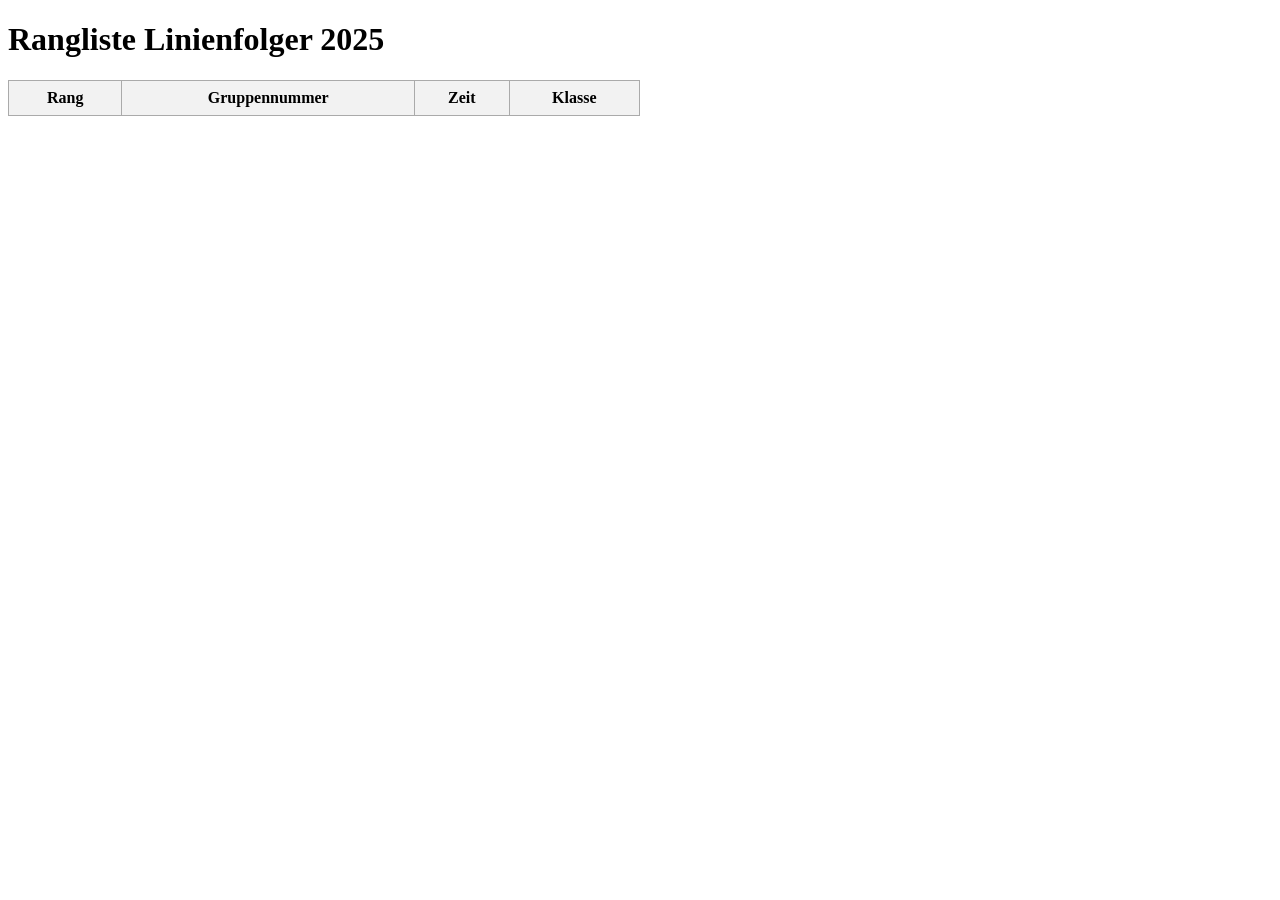
<file: rangliste.html>
<!DOCTYPE html>
<html lang="de">
<head>
    <meta charset="UTF-8">
    <title>Rangliste aus Excel</title>
    <style>
        table {
            width: 50%;
            border-collapse: collapse;
            margin: 20px 0;
        }
        th, td {
            border: 1px solid #aaa;
            padding: 8px;
            text-align: center;
        }
        th {
            background-color: #f2f2f2;
        }
    </style>
</head>
<body>

<h1>Rangliste Linienfolger 2025</h1>

<table id="rankingTable">
    <thead>
        <tr>
            <th>Rang</th>
            <th>Gruppennummer</th>
            <th>Zeit</th>
            <th>Klasse</th>
        </tr>
    </thead>
    <tbody>
    </tbody>
</table>

<!-- SheetJS Bibliothek -->
<script src="https://cdn.sheetjs.com/xlsx-latest/package/dist/xlsx.full.min.js"></script>
<!-- Deine externe JS-Datei -->
<script src="script.js"></script>

</body>
</html>
</file>
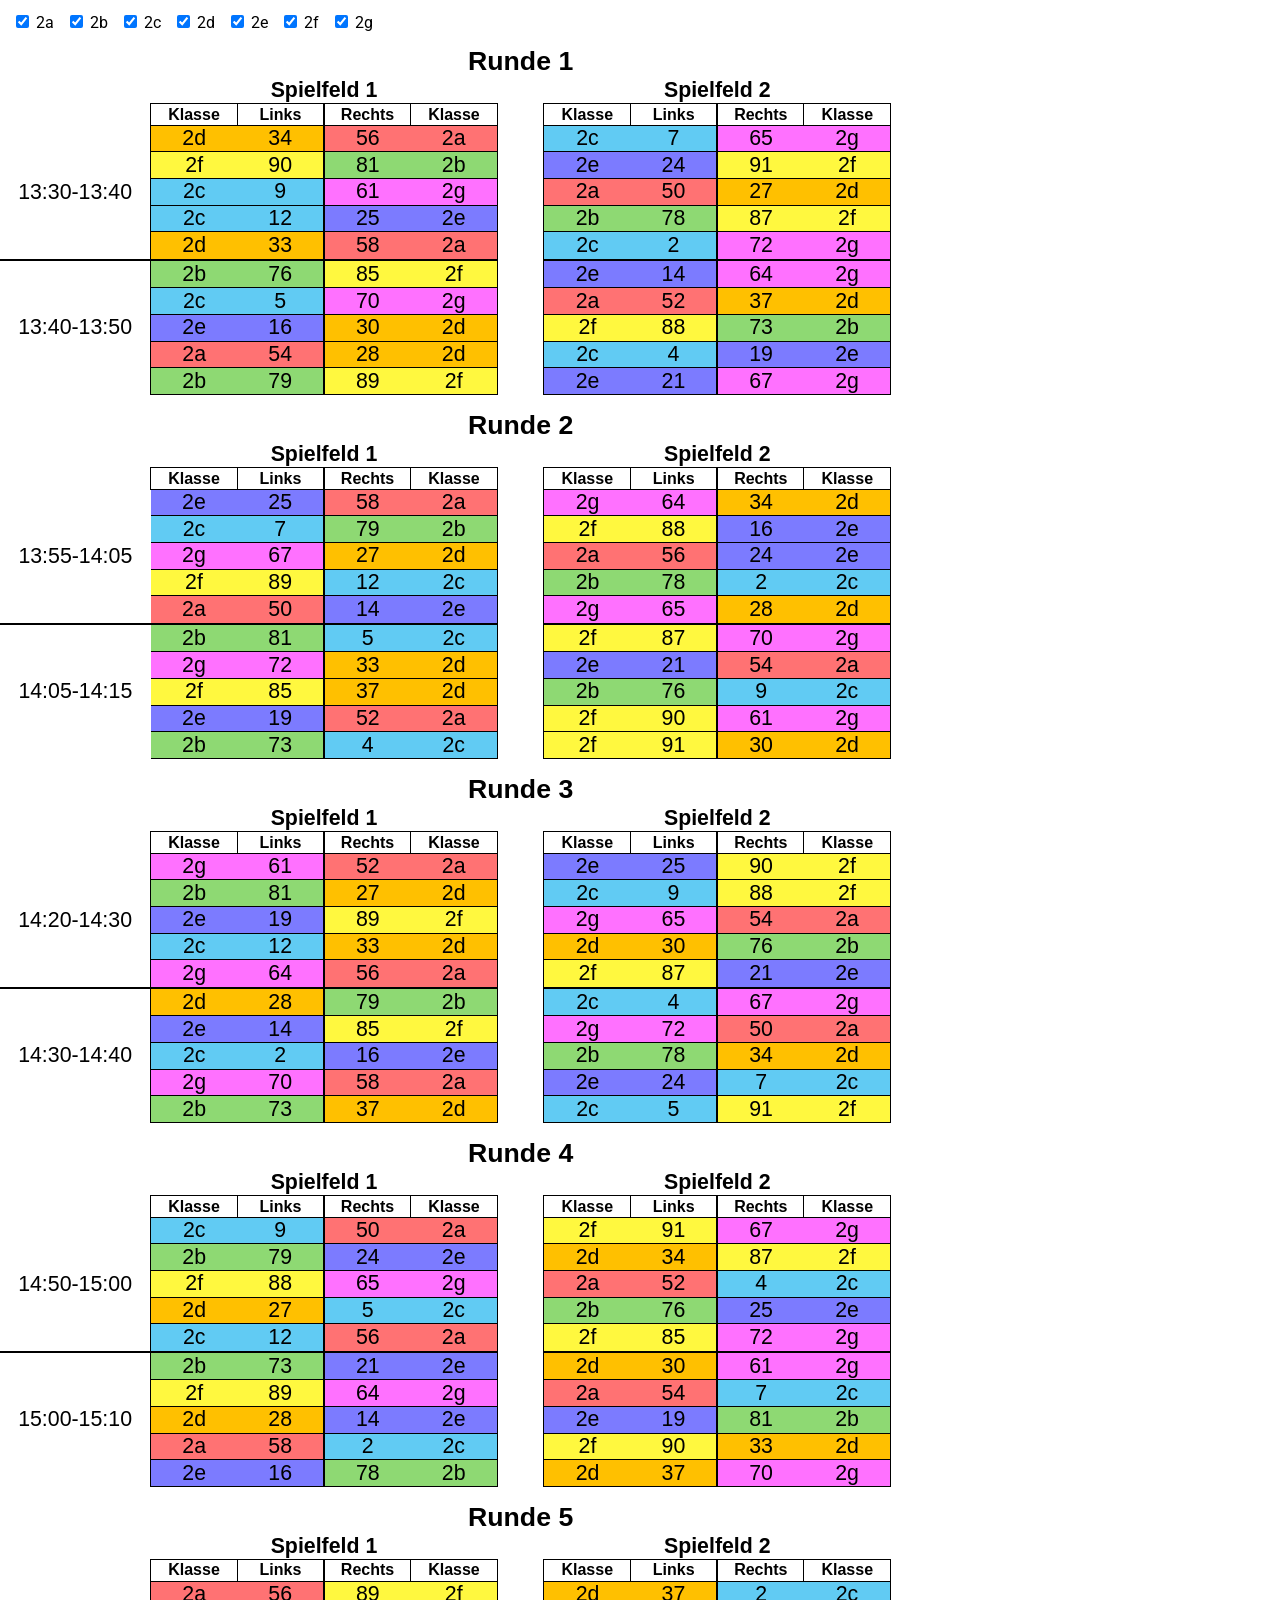
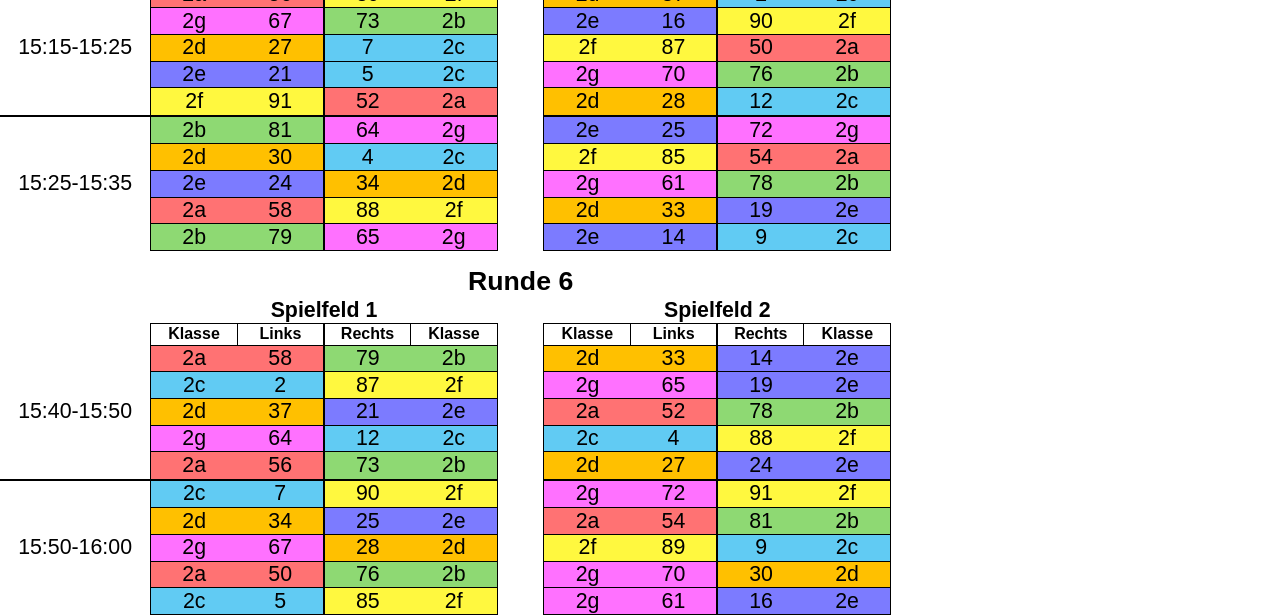
<file: RB_Spielplan.html>
<html xmlns:o="urn:schemas-microsoft-com:office:office" xmlns:x="urn:schemas-microsoft-com:office:excel"
    xmlns="http://www.w3.org/TR/REC-html40">

<!-- START NEW -->
<script>
    document.addEventListener("DOMContentLoaded", () => {

        const colors = {
            "2a": "#FF7273",
            "2b": "#8ED973",
            "2c": "#61CBF3",
            "2d": "#FFC000",
            "2e": "#7C7BFF",
            "2f": "#FFF83F",
            "2g": "#FF71FF"
        };

        function update() {

            document.querySelectorAll("td").forEach(td => {

                const txt = td.innerText.trim().toLowerCase();

                if (colors[txt]) {

                    const enabled = document.querySelector(
                        `[data-class="${txt}"]`
                    ).checked;

                    td.style.background = enabled ? colors[txt] : "#FFF";

                    const next = td.nextElementSibling;

                    if (next && next?.innerText) {
                        next.style.background = enabled ? colors[txt] : "#FFF";
                    } else {
                        td.previousElementSibling.style.background = enabled ? colors[txt] : "#FFF";
                    }
                }
            });
        }

        document
            .querySelectorAll(".filters input")
            .forEach(cb => cb.addEventListener("change", update));

        update();

        function timeToMinutes(time) {
            const [h, m] = time.split(":").map(Number);
            return h * 60 + m;
        }

        function highlightCurrentMatches() {
            const now = new Date();
            const current = now.getHours() * 60 + now.getMinutes();

            document.querySelectorAll("tr, td").forEach(el => {
                el.classList.remove(
                    "active-time-top",
                    "active-time-bottom",
                    "active-left",
                    "active-right",
                    "active-time-timecell"
                );
            });

            document.querySelectorAll("tr").forEach(row => {
                const firstCell = row.querySelector("td");
                if (!firstCell) return;

                const text = firstCell.innerText.trim();
                const match = text.match(/(\d{2}:\d{2})\s*-\s*(\d{2}:\d{2})/);

                if (!match) return;

                const start = timeToMinutes(match[1]);
                const end = timeToMinutes(match[2]);

                if (current >= start && current < end) {

                    const blockRows = [row];

                    let next = row.nextElementSibling;

                    for (let i = 0; i < 4 && next; i++) {
                        blockRows.push(next);
                        next = next.nextElementSibling;
                    }

                    // obere Linie
                    blockRows[0].classList.add("active-time-top");

                    // untere Linie
                    blockRows[blockRows.length - 1]
                        .classList.add("active-time-bottom");

                    blockRows.forEach((r, index) => {

                        const cells = r.querySelectorAll("td");

                        // linke Seite nur bei Zeit-Zelle
                        if (index === 0) {
                            cells[0].classList.add("active-left");
                            cells[0].classList.add("active-time-timecell");
                        }

                        // rechte Seite
                        cells[cells.length - 1]
                            .classList.add("active-right");
                    });
                }
            });
        }

        highlightCurrentMatches();
        setInterval(highlightCurrentMatches, 60000);
    });
</script>
<!-- END NEW -->

<head>
    <meta http-equiv=Content-Type content="text/html; charset=utf-8">
    <meta name=ProgId content=Excel.Sheet>
    <meta name=Generator content="Microsoft Excel 15">
    <!-- START NEW -->
    <link href='https://fonts.googleapis.com/css?family=Roboto' rel='stylesheet'>
    <!-- END NEW -->
    <link rel=File-List href="RB_Spielplan.fld/filelist.xml">
    <style id="RB_Spielplan_29988_Styles">
        /* START NEW */
        html,
        body {
            margin: 0;
            padding: 0;
            width: 100%;
            overflow-x: auto;
            font-family: "Roboto", sans-serif;
        }

        .filters {
            display: flex;
            flex-wrap: wrap;
            gap: 12px;
            padding: 12px;
            font-size: 16px;
        }

        #RB_Spielplan_29988 {
            width: 100%;
            overflow-x: auto;
        }

        .spielplan {
            width: auto;
            border-collapse: collapse;
        }

        td {
            white-space: nowrap;
            transition: border 0.6s ease, transform 0.35s ease, filter 0.35s ease;
        }

        .active-time-top td {
            border-top: 10px solid #1685BB !important;
        }

        .active-time-bottom td {
            border-bottom: 10px solid #1685BB !important;
        }

        .active-left {
            border-left: 10px solid #1685BB !important;
        }

        .active-right {
            border-right: 10px solid #1685BB !important;
        }

        .active-time-timecell {
            border-bottom: 10px solid #1685BB !important;
        }

        @media (max-width: 768px) {

            .spielplan {
                width: 100%;
            }

            td {
                font-size: 12px !important;
            }

            .xl101 {
                font-size: 24px !important;
            }

            .xl64,
            .xl101,
            .xl106 {
                white-space: normal !important;
                word-break: break-word;
                line-height: 1.2;
                width: 60px !important;
                min-width: 60px !important;
            }
        }

        /* END NEW */
            {
            mso-displayed-decimal-separator: "\.";
            mso-displayed-thousand-separator: ’;
        }

        @page {
            margin: .79in .7in .79in .7in;
            mso-header-margin: .3in;
            mso-footer-margin: .3in;
        }

        tr {
            mso-height-source: auto;
        }

        col {
            mso-width-source: auto;
        }

        br {
            mso-data-placement: same-cell;
        }

        .style0 {
            mso-number-format: General;
            text-align: general;
            vertical-align: bottom;
            white-space: nowrap;
            mso-rotate: 0;
            mso-background-source: auto;
            mso-pattern: auto;
            color: black;
            font-size: 11.0pt;
            font-weight: 400;
            font-style: normal;
            text-decoration: none;
            font-family: "Aptos Narrow", sans-serif;
            mso-font-charset: 0;
            border: none;
            mso-protection: locked visible;
            mso-style-name: Standard;
            mso-style-id: 0;
        }

        td {
            mso-style-parent: style0;
            padding: 0px;
            mso-ignore: padding;
            color: black;
            font-size: 11.0pt;
            font-weight: 400;
            font-style: normal;
            text-decoration: none;
            font-family: "Aptos Narrow", sans-serif;
            mso-font-charset: 0;
            mso-number-format: General;
            text-align: general;
            vertical-align: bottom;
            border: none;
            mso-background-source: auto;
            mso-pattern: auto;
            mso-protection: locked visible;
            white-space: nowrap;
            mso-rotate: 0;
        }

        .xl63 {
            mso-style-parent: style0;
            font-family: Verdana, sans-serif;
            mso-font-charset: 0;
        }

        .xl64 {
            mso-style-parent: style0;
            color: black;
            font-size: 16.0pt;
            font-family: Verdana, sans-serif;
            mso-font-charset: 0;
            text-align: center;
            vertical-align: middle;
        }

        .xl65 {
            mso-style-parent: style0;
            color: black;
            font-size: 16.0pt;
            font-family: Verdana, sans-serif;
            mso-font-charset: 0;
            vertical-align: middle;
        }

        .xl66 {
            mso-style-parent: style0;
            color: black;
            font-family: Verdana, sans-serif;
            mso-font-charset: 0;
            text-align: center;
            vertical-align: middle;
        }

        .xl67 {
            mso-style-parent: style0;
            font-family: Verdana, sans-serif;
            mso-font-charset: 0;
            text-align: center;
            vertical-align: middle;
        }

        .xl68 {
            mso-style-parent: style0;
            color: black;
            font-size: 12.0pt;
            font-weight: 700;
            font-family: Verdana, sans-serif;
            mso-font-charset: 0;
            text-align: center;
            vertical-align: middle;
            border: .5pt solid windowtext;
        }

        .xl69 {
            mso-style-parent: style0;
            color: black;
            font-size: 12.0pt;
            font-weight: 700;
            font-family: Verdana, sans-serif;
            mso-font-charset: 0;
            text-align: center;
            vertical-align: middle;
            border-top: .5pt solid windowtext;
            border-right: .5pt solid windowtext;
            border-bottom: none;
            border-left: .5pt solid windowtext;
        }

        .xl70 {
            mso-style-parent: style0;
            color: black;
            font-size: 12.0pt;
            font-family: Verdana, sans-serif;
            mso-font-charset: 0;
            text-align: center;
            vertical-align: middle;
        }

        .xl71 {
            mso-style-parent: style0;
            color: black;
            font-size: 12.0pt;
            font-weight: 700;
            font-family: Verdana, sans-serif;
            mso-font-charset: 0;
            text-align: center;
            vertical-align: middle;
            border-top: .5pt solid windowtext;
            border-right: .5pt solid windowtext;
            border-bottom: none;
            border-left: none;
        }

        .xl72 {
            mso-style-parent: style0;
            color: black;
            font-size: 12.0pt;
            font-weight: 700;
            font-family: Verdana, sans-serif;
            mso-font-charset: 0;
            text-align: center;
            vertical-align: middle;
            border-top: .5pt solid windowtext;
            border-right: 1.5pt solid windowtext;
            border-bottom: none;
            border-left: .5pt solid windowtext;
        }

        .xl73 {
            mso-style-parent: style0;
            color: black;
            font-size: 16.0pt;
            font-family: Verdana, sans-serif;
            mso-font-charset: 0;
            text-align: center;
            vertical-align: middle;
            border-top: .5pt solid windowtext;
            border-right: none;
            border-bottom: .5pt solid windowtext;
            border-left: .5pt solid windowtext;
        }

        .xl74 {
            mso-style-parent: style0;
            color: black;
            font-size: 16.0pt;
            font-family: Verdana, sans-serif;
            mso-font-charset: 0;
            text-align: center;
            vertical-align: middle;
            border-top: .5pt solid windowtext;
            border-right: none;
            border-bottom: none;
            border-left: .5pt solid windowtext;
        }

        .xl75 {
            mso-style-parent: style0;
            color: black;
            font-size: 16.0pt;
            font-family: Verdana, sans-serif;
            mso-font-charset: 0;
            text-align: center;
            vertical-align: middle;
            border-top: .5pt solid windowtext;
            border-right: 1.5pt solid windowtext;
            border-bottom: .5pt solid windowtext;
            border-left: none;
        }

        .xl76 {
            mso-style-parent: style0;
            color: black;
            font-size: 16.0pt;
            font-family: Verdana, sans-serif;
            mso-font-charset: 0;
            text-align: center;
            vertical-align: middle;
            border-top: .5pt solid windowtext;
            border-right: none;
            border-bottom: 1.5pt solid windowtext;
            border-left: .5pt solid windowtext;
        }

        .xl77 {
            mso-style-parent: style0;
            color: black;
            font-size: 16.0pt;
            font-family: Verdana, sans-serif;
            mso-font-charset: 0;
            text-align: center;
            vertical-align: middle;
            border-top: .5pt solid windowtext;
            border-right: 1.5pt solid windowtext;
            border-bottom: 1.5pt solid windowtext;
            border-left: none;
            white-space: normal;
        }

        .xl78 {
            mso-style-parent: style0;
            color: black;
            font-size: 16.0pt;
            font-family: Verdana, sans-serif;
            mso-font-charset: 0;
            text-align: center;
            vertical-align: middle;
            border-top: none;
            border-right: none;
            border-bottom: .5pt solid windowtext;
            border-left: .5pt solid windowtext;
        }

        .xl79 {
            mso-style-parent: style0;
            color: black;
            font-size: 16.0pt;
            font-family: Verdana, sans-serif;
            mso-font-charset: 0;
            text-align: center;
            vertical-align: middle;
            border-top: none;
            border-right: 1.5pt solid windowtext;
            border-bottom: .5pt solid windowtext;
            border-left: none;
        }

        .xl80 {
            mso-style-parent: style0;
            color: black;
            font-size: 16.0pt;
            font-family: Verdana, sans-serif;
            mso-font-charset: 0;
            text-align: center;
            vertical-align: middle;
            border-top: .5pt solid windowtext;
            border-right: none;
            border-bottom: .5pt solid windowtext;
            border-left: none;
        }

        .xl81 {
            mso-style-parent: style0;
            color: black;
            font-size: 16.0pt;
            font-family: Verdana, sans-serif;
            mso-font-charset: 0;
            text-align: center;
            vertical-align: middle;
            border-top: .5pt solid windowtext;
            border-right: .5pt solid windowtext;
            border-bottom: .5pt solid windowtext;
            border-left: none;
        }

        .xl82 {
            mso-style-parent: style0;
            color: black;
            font-size: 16.0pt;
            font-family: Verdana, sans-serif;
            mso-font-charset: 0;
            text-align: center;
            vertical-align: middle;
            border-top: .5pt solid windowtext;
            border-right: none;
            border-bottom: 1.5pt solid windowtext;
            border-left: none;
        }

        .xl83 {
            mso-style-parent: style0;
            color: black;
            font-size: 16.0pt;
            font-family: Verdana, sans-serif;
            mso-font-charset: 0;
            text-align: center;
            vertical-align: middle;
            border-top: .5pt solid windowtext;
            border-right: .5pt solid windowtext;
            border-bottom: 1.5pt solid windowtext;
            border-left: none;
        }

        .xl84 {
            mso-style-parent: style0;
            color: black;
            font-size: 16.0pt;
            font-family: Verdana, sans-serif;
            mso-font-charset: 0;
            text-align: center;
            vertical-align: middle;
            border-top: none;
            border-right: none;
            border-bottom: .5pt solid windowtext;
            border-left: none;
        }

        .xl85 {
            mso-style-parent: style0;
            color: black;
            font-size: 16.0pt;
            font-family: Verdana, sans-serif;
            mso-font-charset: 0;
            text-align: center;
            vertical-align: middle;
            border-top: none;
            border-right: .5pt solid windowtext;
            border-bottom: .5pt solid windowtext;
            border-left: none;
        }

        .xl86 {
            mso-style-parent: style0;
            color: black;
            font-size: 16.0pt;
            font-family: Verdana, sans-serif;
            mso-font-charset: 0;
            text-align: center;
            vertical-align: middle;
            border-top: .5pt solid windowtext;
            border-right: 1.5pt solid windowtext;
            border-bottom: none;
            border-left: none;
        }

        .xl87 {
            mso-style-parent: style0;
            color: black;
            font-size: 16.0pt;
            font-family: Verdana, sans-serif;
            mso-font-charset: 0;
            text-align: center;
            vertical-align: middle;
            border-top: .5pt solid windowtext;
            border-right: 1.5pt solid windowtext;
            border-bottom: .5pt solid windowtext;
            border-left: none;
            white-space: normal;
        }

        .xl88 {
            mso-style-parent: style0;
            color: black;
            font-size: 16.0pt;
            font-family: Verdana, sans-serif;
            mso-font-charset: 0;
            text-align: center;
            vertical-align: middle;
            border-top: .5pt solid windowtext;
            border-right: 1.5pt solid windowtext;
            border-bottom: 1.5pt solid windowtext;
            border-left: none;
        }

        .xl89 {
            mso-style-parent: style0;
            color: black;
            font-size: 16.0pt;
            font-family: Verdana, sans-serif;
            mso-font-charset: 0;
            text-align: center;
            vertical-align: middle;
            border-top: none;
            border-right: none;
            border-bottom: none;
            border-left: .5pt solid windowtext;
        }

        .xl90 {
            mso-style-parent: style0;
            color: black;
            font-size: 16.0pt;
            font-family: Verdana, sans-serif;
            mso-font-charset: 0;
            text-align: center;
            vertical-align: middle;
            border-top: none;
            border-right: 1.5pt solid windowtext;
            border-bottom: none;
            border-left: none;
            white-space: normal;
        }

        .xl91 {
            mso-style-parent: style0;
            color: black;
            font-size: 16.0pt;
            font-family: Verdana, sans-serif;
            mso-font-charset: 0;
            text-align: center;
            vertical-align: middle;
            border-top: none;
            border-right: 1.5pt solid windowtext;
            border-bottom: none;
            border-left: none;
        }

        .xl92 {
            mso-style-parent: style0;
            color: black;
            font-size: 16.0pt;
            font-family: Verdana, sans-serif;
            mso-font-charset: 0;
            text-align: center;
            vertical-align: middle;
            border-top: 1.5pt solid windowtext;
            border-right: 1.5pt solid windowtext;
            border-bottom: .5pt solid windowtext;
            border-left: none;
        }

        .xl93 {
            mso-style-parent: style0;
            color: black;
            font-size: 16.0pt;
            font-family: Verdana, sans-serif;
            mso-font-charset: 0;
            text-align: center;
            vertical-align: middle;
            border-top: none;
            border-right: .5pt solid windowtext;
            border-bottom: none;
            border-left: none;
        }

        .xl94 {
            mso-style-parent: style0;
            color: black;
            font-size: 16.0pt;
            font-family: Verdana, sans-serif;
            mso-font-charset: 0;
            text-align: center;
            vertical-align: middle;
            border-top: .5pt solid windowtext;
            border-right: none;
            border-bottom: none;
            border-left: none;
        }

        .xl95 {
            mso-style-parent: style0;
            color: black;
            font-size: 16.0pt;
            font-family: Verdana, sans-serif;
            mso-font-charset: 0;
            text-align: center;
            vertical-align: middle;
            border-top: .5pt solid windowtext;
            border-right: .5pt solid windowtext;
            border-bottom: none;
            border-left: none;
        }

        .xl96 {
            mso-style-parent: style0;
            color: black;
            font-size: 16.0pt;
            font-family: Verdana, sans-serif;
            mso-font-charset: 0;
            text-align: center;
            vertical-align: middle;
            border-top: 1.5pt solid windowtext;
            border-right: none;
            border-bottom: .5pt solid windowtext;
            border-left: none;
        }

        .xl97 {
            mso-style-parent: style0;
            color: black;
            font-size: 16.0pt;
            font-family: Verdana, sans-serif;
            mso-font-charset: 0;
            text-align: center;
            vertical-align: middle;
            border-top: 1.5pt solid windowtext;
            border-right: .5pt solid windowtext;
            border-bottom: .5pt solid windowtext;
            border-left: none;
        }

        .xl98 {
            mso-style-parent: style0;
            color: black;
            font-size: 16.0pt;
            font-family: Verdana, sans-serif;
            mso-font-charset: 0;
            text-align: center;
            vertical-align: middle;
            border-top: .5pt solid windowtext;
            border-right: none;
            border-bottom: .5pt solid windowtext;
            border-left: none;
            white-space: normal;
        }

        .xl99 {
            mso-style-parent: style0;
            color: black;
            font-size: 16.0pt;
            font-weight: 700;
            font-family: Verdana, sans-serif;
            mso-font-charset: 0;
            vertical-align: middle;
        }

        .xl100 {
            mso-style-parent: style0;
            color: black;
            font-size: 12.0pt;
            font-weight: 700;
            font-family: Verdana, sans-serif;
            mso-font-charset: 0;
            text-align: center;
            vertical-align: middle;
        }

        .xl101 {
            mso-style-parent: style0;
            color: black;
            font-size: 16.0pt;
            font-family: Verdana, sans-serif;
            mso-font-charset: 0;
            mso-number-format: "Short Time";
            text-align: center;
            vertical-align: middle;
        }

        .xl102 {
            mso-style-parent: style0;
            color: black;
            font-size: 20.0pt;
            font-weight: 700;
            font-family: Verdana, sans-serif;
            mso-font-charset: 0;
        }

        .xl103 {
            mso-style-parent: style0;
            color: black;
            font-size: 20.0pt;
            font-weight: 700;
            font-family: Verdana, sans-serif;
            mso-font-charset: 0;
            text-align: center;
        }

        .xl104 {
            mso-style-parent: style0;
            color: black;
            font-size: 16.0pt;
            font-weight: 700;
            font-family: Verdana, sans-serif;
            mso-font-charset: 0;
            text-align: center;
            vertical-align: middle;
            border-top: none;
            border-right: none;
            border-bottom: .5pt solid windowtext;
            border-left: none;
        }

        .xl105 {
            mso-style-parent: style0;
            color: black;
            font-size: 16.0pt;
            font-family: Verdana, sans-serif;
            mso-font-charset: 0;
            text-align: center;
            vertical-align: middle;
            border-top: none;
            border-right: none;
            border-bottom: 1.5pt solid windowtext;
            border-left: none;
        }

        .xl106 {
            mso-style-parent: style0;
            color: black;
            font-size: 16.0pt;
            font-family: Verdana, sans-serif;
            mso-font-charset: 0;
            mso-number-format: "Short Time";
            text-align: center;
            vertical-align: middle;
            border-top: 1.5pt solid windowtext;
            border-right: none;
            border-bottom: none;
            border-left: none;
        }
    </style>
</head>

<body link="#467886" vlink="#96607D">
    <!-- START NEW -->
    <div class="filters">
        <label><input type="checkbox" checked data-class="2a"> 2a</label>
        <label><input type="checkbox" checked data-class="2b"> 2b</label>
        <label><input type="checkbox" checked data-class="2c"> 2c</label>
        <label><input type="checkbox" checked data-class="2d"> 2d</label>
        <label><input type="checkbox" checked data-class="2e"> 2e</label>
        <label><input type="checkbox" checked data-class="2f"> 2f</label>
        <label><input type="checkbox" checked data-class="2g"> 2g</label>
    </div>
    <!-- END NEW -->
    <!--[if !excel]>&nbsp;&nbsp;<![endif]-->
    <!--Die folgenden Informationen wurden durch den Web-Formular-Assistenten von
Microsoft Excel erstellt.-->
    <!--Falls das gleiche Element mit Excel veröffentlicht wird, werden alle
Informationen zwischen den DIV-Etiketten ersetzt.-->
    <!----------------------------->
    <!--START OF OUTPUT FROM EXCEL PUBLISH AS WEB PAGE WIZARD -->
    <!----------------------------->

    <div id="RB_Spielplan_29988" x:publishsource="Excel">
        <!-- START NEW -->
        <table class="spielplan">
            <!-- END NEW -->
            <table border=0 cellpadding=0 cellspacing=0 width=894 style='border-collapse:
 collapse;table-layout:fixed;width:668pt'>
                <col class=xl63 width=151 style='mso-width-source:userset;mso-width-alt:4821;
 width:113pt'>
                <col class=xl63 width=87 span=4 style='width:65pt'>
                <col class=xl63 width=47 style='mso-width-source:userset;mso-width-alt:1493;
 width:35pt'>
                <col class=xl63 width=87 span=4 style='width:65pt'>
                <tr height=33 style='height:25.0pt'>
                    <td height=33 class=xl102 width=151 style='height:25.0pt;width:113pt'></td>
                    <td colspan=9 class=xl103 width=743 style='width:555pt'>Runde 1</td>
                </tr>
                <tr height=27 style='height:20.0pt'>
                    <td height=27 class=xl99 style='height:20.0pt'></td>
                    <td colspan=4 class=xl104>Spielfeld 1</td>
                    <td class=xl65></td>
                    <td colspan=4 class=xl104>Spielfeld 2</td>
                </tr>
                <tr height=21 style='height:16.0pt'>
                    <td height=21 class=xl100 style='height:16.0pt'></td>
                    <td class=xl69 style='border-top:none'>Klasse</td>
                    <td class=xl72 style='border-top:none;border-left:none'>Links</td>
                    <td class=xl71 style='border-top:none'>Rechts</td>
                    <td class=xl69 style='border-top:none;border-left:none'>Klasse</td>
                    <td class=xl66></td>
                    <td class=xl69 style='border-top:none'>Klasse</td>
                    <td class=xl72 style='border-top:none;border-left:none'>Links</td>
                    <td class=xl71 style='border-top:none'>Rechts</td>
                    <td class=xl69 style='border-top:none;border-left:none'>Klasse</td>
                </tr>
                <tr height=27 style='height:20.0pt'>
                    <td rowspan=5 height=136 class=xl64 style='border-bottom:1.5pt solid black;
  height:101.0pt'>13:30-13:40</td>
                    <td class=xl73 style='font-size:16.0pt;color:black;font-weight:400;
  text-decoration:none;text-underline-style:none;text-line-through:none;
  font-family:Verdana, sans-serif;border-top:.5pt solid windowtext;border-right:
  none;border-bottom:.5pt solid windowtext;border-left:.5pt solid windowtext;
  background:#FFC000;mso-pattern:black none'>2d</td>
                    <td class=xl75 style='font-size:16.0pt;color:black;font-weight:400;
  text-decoration:none;text-underline-style:none;text-line-through:none;
  font-family:Verdana, sans-serif;border-top:.5pt solid windowtext;border-right:
  1.5pt solid windowtext;border-bottom:.5pt solid windowtext;border-left:none;
  background:#FFC000;mso-pattern:black none'>34</td>
                    <td class=xl80 style='font-size:16.0pt;color:black;font-weight:400;
  text-decoration:none;text-underline-style:none;text-line-through:none;
  font-family:Verdana, sans-serif;border-top:.5pt solid windowtext;border-right:
  none;border-bottom:.5pt solid windowtext;border-left:none;background:#FF7273;
  mso-pattern:black none'>56</td>
                    <td class=xl81 style='font-size:16.0pt;color:black;font-weight:400;
  text-decoration:none;text-underline-style:none;text-line-through:none;
  font-family:Verdana, sans-serif;border-top:.5pt solid windowtext;border-right:
  .5pt solid windowtext;border-bottom:.5pt solid windowtext;border-left:none;
  background:#FF7273;mso-pattern:black none'>2a</td>
                    <td class=xl67></td>
                    <td class=xl73 style='font-size:16.0pt;color:black;font-weight:400;
  text-decoration:none;text-underline-style:none;text-line-through:none;
  font-family:Verdana, sans-serif;border-top:.5pt solid windowtext;border-right:
  none;border-bottom:.5pt solid windowtext;border-left:.5pt solid windowtext;
  background:#61CBF3;mso-pattern:black none'>2c</td>
                    <td class=xl75 style='font-size:16.0pt;color:black;font-weight:400;
  text-decoration:none;text-underline-style:none;text-line-through:none;
  font-family:Verdana, sans-serif;border-top:.5pt solid windowtext;border-right:
  1.5pt solid windowtext;border-bottom:.5pt solid windowtext;border-left:none;
  background:#61CBF3;mso-pattern:black none'>7</td>
                    <td class=xl80 style='font-size:16.0pt;color:black;font-weight:400;
  text-decoration:none;text-underline-style:none;text-line-through:none;
  font-family:Verdana, sans-serif;border-top:.5pt solid windowtext;border-right:
  none;border-bottom:.5pt solid windowtext;border-left:none;background:#FF71FF;
  mso-pattern:black none'>65</td>
                    <td class=xl81 style='font-size:16.0pt;color:black;font-weight:400;
  text-decoration:none;text-underline-style:none;text-line-through:none;
  font-family:Verdana, sans-serif;border-top:.5pt solid windowtext;border-right:
  .5pt solid windowtext;border-bottom:.5pt solid windowtext;border-left:none;
  background:#FF71FF;mso-pattern:black none'>2g</td>
                </tr>
                <tr height=27 style='height:20.0pt'>
                    <td height=27 class=xl73 style='height:20.0pt;border-top:none;font-size:16.0pt;
  color:black;font-weight:400;text-decoration:none;text-underline-style:none;
  text-line-through:none;font-family:Verdana, sans-serif;border-top:.5pt solid windowtext;
  border-right:none;border-bottom:.5pt solid windowtext;border-left:.5pt solid windowtext;
  background:#FFF83F;mso-pattern:black none'>2f</td>
                    <td class=xl75 style='border-top:none;font-size:16.0pt;color:black;
  font-weight:400;text-decoration:none;text-underline-style:none;text-line-through:
  none;font-family:Verdana, sans-serif;border-top:.5pt solid windowtext;
  border-right:1.5pt solid windowtext;border-bottom:.5pt solid windowtext;
  border-left:none;background:#FFF83F;mso-pattern:black none'>90</td>
                    <td class=xl80 style='border-top:none;font-size:16.0pt;color:black;
  font-weight:400;text-decoration:none;text-underline-style:none;text-line-through:
  none;font-family:Verdana, sans-serif;border-top:.5pt solid windowtext;
  border-right:none;border-bottom:.5pt solid windowtext;border-left:none;
  background:#8ED973;mso-pattern:black none'>81</td>
                    <td class=xl81 style='border-top:none;font-size:16.0pt;color:black;
  font-weight:400;text-decoration:none;text-underline-style:none;text-line-through:
  none;font-family:Verdana, sans-serif;border-top:.5pt solid windowtext;
  border-right:.5pt solid windowtext;border-bottom:.5pt solid windowtext;
  border-left:none;background:#8ED973;mso-pattern:black none'>2b</td>
                    <td class=xl67></td>
                    <td class=xl73 style='border-top:none;font-size:16.0pt;color:black;
  font-weight:400;text-decoration:none;text-underline-style:none;text-line-through:
  none;font-family:Verdana, sans-serif;border-top:.5pt solid windowtext;
  border-right:none;border-bottom:.5pt solid windowtext;border-left:.5pt solid windowtext;
  background:#7C7BFF;mso-pattern:black none'>2e</td>
                    <td class=xl75 style='border-top:none;font-size:16.0pt;color:black;
  font-weight:400;text-decoration:none;text-underline-style:none;text-line-through:
  none;font-family:Verdana, sans-serif;border-top:.5pt solid windowtext;
  border-right:1.5pt solid windowtext;border-bottom:.5pt solid windowtext;
  border-left:none;background:#7C7BFF;mso-pattern:black none'>24</td>
                    <td class=xl80 style='border-top:none;font-size:16.0pt;color:black;
  font-weight:400;text-decoration:none;text-underline-style:none;text-line-through:
  none;font-family:Verdana, sans-serif;border-top:.5pt solid windowtext;
  border-right:none;border-bottom:.5pt solid windowtext;border-left:none;
  background:#FFF83F;mso-pattern:black none'>91</td>
                    <td class=xl81 style='border-top:none;font-size:16.0pt;color:black;
  font-weight:400;text-decoration:none;text-underline-style:none;text-line-through:
  none;font-family:Verdana, sans-serif;border-top:.5pt solid windowtext;
  border-right:.5pt solid windowtext;border-bottom:.5pt solid windowtext;
  border-left:none;background:#FFF83F;mso-pattern:black none'>2f</td>
                </tr>
                <tr height=27 style='height:20.0pt'>
                    <td height=27 class=xl73 style='height:20.0pt;border-top:none;font-size:16.0pt;
  color:black;font-weight:400;text-decoration:none;text-underline-style:none;
  text-line-through:none;font-family:Verdana, sans-serif;border-top:.5pt solid windowtext;
  border-right:none;border-bottom:.5pt solid windowtext;border-left:.5pt solid windowtext;
  background:#61CBF3;mso-pattern:black none'>2c</td>
                    <td class=xl75 style='border-top:none;font-size:16.0pt;color:black;
  font-weight:400;text-decoration:none;text-underline-style:none;text-line-through:
  none;font-family:Verdana, sans-serif;border-top:.5pt solid windowtext;
  border-right:1.5pt solid windowtext;border-bottom:.5pt solid windowtext;
  border-left:none;background:#61CBF3;mso-pattern:black none'>9</td>
                    <td class=xl80 style='border-top:none;font-size:16.0pt;color:black;
  font-weight:400;text-decoration:none;text-underline-style:none;text-line-through:
  none;font-family:Verdana, sans-serif;border-top:.5pt solid windowtext;
  border-right:none;border-bottom:.5pt solid windowtext;border-left:none;
  background:#FF71FF;mso-pattern:black none'>61</td>
                    <td class=xl81 style='border-top:none;font-size:16.0pt;color:black;
  font-weight:400;text-decoration:none;text-underline-style:none;text-line-through:
  none;font-family:Verdana, sans-serif;border-top:.5pt solid windowtext;
  border-right:.5pt solid windowtext;border-bottom:.5pt solid windowtext;
  border-left:none;background:#FF71FF;mso-pattern:black none'>2g</td>
                    <td class=xl67></td>
                    <td class=xl73 style='border-top:none;font-size:16.0pt;color:black;
  font-weight:400;text-decoration:none;text-underline-style:none;text-line-through:
  none;font-family:Verdana, sans-serif;border-top:.5pt solid windowtext;
  border-right:none;border-bottom:.5pt solid windowtext;border-left:.5pt solid windowtext;
  background:#FF7273;mso-pattern:black none'>2a</td>
                    <td class=xl75 style='border-top:none;font-size:16.0pt;color:black;
  font-weight:400;text-decoration:none;text-underline-style:none;text-line-through:
  none;font-family:Verdana, sans-serif;border-top:.5pt solid windowtext;
  border-right:1.5pt solid windowtext;border-bottom:.5pt solid windowtext;
  border-left:none;background:#FF7273;mso-pattern:black none'>50</td>
                    <td class=xl80 style='border-top:none;font-size:16.0pt;color:black;
  font-weight:400;text-decoration:none;text-underline-style:none;text-line-through:
  none;font-family:Verdana, sans-serif;border-top:.5pt solid windowtext;
  border-right:none;border-bottom:.5pt solid windowtext;border-left:none;
  background:#FFC000;mso-pattern:black none'>27</td>
                    <td class=xl81 style='border-top:none;font-size:16.0pt;color:black;
  font-weight:400;text-decoration:none;text-underline-style:none;text-line-through:
  none;font-family:Verdana, sans-serif;border-top:.5pt solid windowtext;
  border-right:.5pt solid windowtext;border-bottom:.5pt solid windowtext;
  border-left:none;background:#FFC000;mso-pattern:black none'>2d</td>
                </tr>
                <tr height=27 style='height:20.0pt'>
                    <td height=27 class=xl73 style='height:20.0pt;border-top:none;font-size:16.0pt;
  color:black;font-weight:400;text-decoration:none;text-underline-style:none;
  text-line-through:none;font-family:Verdana, sans-serif;border-top:.5pt solid windowtext;
  border-right:none;border-bottom:.5pt solid windowtext;border-left:.5pt solid windowtext;
  background:#61CBF3;mso-pattern:black none'>2c</td>
                    <td class=xl75 style='border-top:none;font-size:16.0pt;color:black;
  font-weight:400;text-decoration:none;text-underline-style:none;text-line-through:
  none;font-family:Verdana, sans-serif;border-top:.5pt solid windowtext;
  border-right:1.5pt solid windowtext;border-bottom:.5pt solid windowtext;
  border-left:none;background:#61CBF3;mso-pattern:black none'>12</td>
                    <td class=xl80 style='border-top:none;font-size:16.0pt;color:black;
  font-weight:400;text-decoration:none;text-underline-style:none;text-line-through:
  none;font-family:Verdana, sans-serif;border-top:.5pt solid windowtext;
  border-right:none;border-bottom:.5pt solid windowtext;border-left:none;
  background:#7C7BFF;mso-pattern:black none'>25</td>
                    <td class=xl81 style='border-top:none;font-size:16.0pt;color:black;
  font-weight:400;text-decoration:none;text-underline-style:none;text-line-through:
  none;font-family:Verdana, sans-serif;border-top:.5pt solid windowtext;
  border-right:.5pt solid windowtext;border-bottom:.5pt solid windowtext;
  border-left:none;background:#7C7BFF;mso-pattern:black none'>2e</td>
                    <td class=xl67></td>
                    <td class=xl73 style='border-top:none;font-size:16.0pt;color:black;
  font-weight:400;text-decoration:none;text-underline-style:none;text-line-through:
  none;font-family:Verdana, sans-serif;border-top:.5pt solid windowtext;
  border-right:none;border-bottom:.5pt solid windowtext;border-left:.5pt solid windowtext;
  background:#8ED973;mso-pattern:black none'>2b</td>
                    <td class=xl75 style='border-top:none;font-size:16.0pt;color:black;
  font-weight:400;text-decoration:none;text-underline-style:none;text-line-through:
  none;font-family:Verdana, sans-serif;border-top:.5pt solid windowtext;
  border-right:1.5pt solid windowtext;border-bottom:.5pt solid windowtext;
  border-left:none;background:#8ED973;mso-pattern:black none'>78</td>
                    <td class=xl80 style='border-top:none;font-size:16.0pt;color:black;
  font-weight:400;text-decoration:none;text-underline-style:none;text-line-through:
  none;font-family:Verdana, sans-serif;border-top:.5pt solid windowtext;
  border-right:none;border-bottom:.5pt solid windowtext;border-left:none;
  background:#FFF83F;mso-pattern:black none'>87</td>
                    <td class=xl81 style='border-top:none;font-size:16.0pt;color:black;
  font-weight:400;text-decoration:none;text-underline-style:none;text-line-through:
  none;font-family:Verdana, sans-serif;border-top:.5pt solid windowtext;
  border-right:.5pt solid windowtext;border-bottom:.5pt solid windowtext;
  border-left:none;background:#FFF83F;mso-pattern:black none'>2f</td>
                </tr>
                <tr height=28 style='height:21.0pt'>
                    <td height=28 class=xl76 style='height:21.0pt;border-top:none;font-size:16.0pt;
  color:black;font-weight:400;text-decoration:none;text-underline-style:none;
  text-line-through:none;font-family:Verdana, sans-serif;border-top:.5pt solid windowtext;
  border-right:none;border-bottom:1.5pt solid windowtext;border-left:.5pt solid windowtext;
  background:#FFC000;mso-pattern:black none'>2d</td>
                    <td class=xl77 width=87 style='border-top:none;width:65pt;font-size:16.0pt;
  color:black;font-weight:400;text-decoration:none;text-underline-style:none;
  text-line-through:none;font-family:Verdana, sans-serif;border-top:.5pt solid windowtext;
  border-right:1.5pt solid windowtext;border-bottom:1.5pt solid windowtext;
  border-left:none;background:#FFC000;mso-pattern:black none'>33</td>
                    <td class=xl82 style='border-top:none;font-size:16.0pt;color:black;
  font-weight:400;text-decoration:none;text-underline-style:none;text-line-through:
  none;font-family:Verdana, sans-serif;border-top:.5pt solid windowtext;
  border-right:none;border-bottom:1.5pt solid windowtext;border-left:none;
  background:#FF7273;mso-pattern:black none'>58</td>
                    <td class=xl83 style='border-top:none;font-size:16.0pt;color:black;
  font-weight:400;text-decoration:none;text-underline-style:none;text-line-through:
  none;font-family:Verdana, sans-serif;border-top:.5pt solid windowtext;
  border-right:.5pt solid windowtext;border-bottom:1.5pt solid windowtext;
  border-left:none;background:#FF7273;mso-pattern:black none'>2a</td>
                    <td class=xl67></td>
                    <td class=xl76 style='border-top:none;font-size:16.0pt;color:black;
  font-weight:400;text-decoration:none;text-underline-style:none;text-line-through:
  none;font-family:Verdana, sans-serif;border-top:.5pt solid windowtext;
  border-right:none;border-bottom:1.5pt solid windowtext;border-left:.5pt solid windowtext;
  background:#61CBF3;mso-pattern:black none'>2c</td>
                    <td class=xl88 style='border-top:none;font-size:16.0pt;color:black;
  font-weight:400;text-decoration:none;text-underline-style:none;text-line-through:
  none;font-family:Verdana, sans-serif;border-top:.5pt solid windowtext;
  border-right:1.5pt solid windowtext;border-bottom:1.5pt solid windowtext;
  border-left:none;background:#61CBF3;mso-pattern:black none'>2</td>
                    <td class=xl82 style='border-top:none;font-size:16.0pt;color:black;
  font-weight:400;text-decoration:none;text-underline-style:none;text-line-through:
  none;font-family:Verdana, sans-serif;border-top:.5pt solid windowtext;
  border-right:none;border-bottom:1.5pt solid windowtext;border-left:none;
  background:#FF71FF;mso-pattern:black none'>72</td>
                    <td class=xl83 style='border-top:none;font-size:16.0pt;color:black;
  font-weight:400;text-decoration:none;text-underline-style:none;text-line-through:
  none;font-family:Verdana, sans-serif;border-top:.5pt solid windowtext;
  border-right:.5pt solid windowtext;border-bottom:1.5pt solid windowtext;
  border-left:none;background:#FF71FF;mso-pattern:black none'>2g</td>
                </tr>
                <tr height=28 style='height:21.0pt'>
                    <td rowspan=5 height=136 class=xl106 style='height:101.0pt;border-top:none'>13:40-13:50</td>
                    <td class=xl78 style='font-size:16.0pt;color:black;font-weight:400;
  text-decoration:none;text-underline-style:none;text-line-through:none;
  font-family:Verdana, sans-serif;border-top:none;border-right:none;border-bottom:
  .5pt solid windowtext;border-left:.5pt solid windowtext;background:#8ED973;
  mso-pattern:black none'>2b</td>
                    <td class=xl79 style='font-size:16.0pt;color:black;font-weight:400;
  text-decoration:none;text-underline-style:none;text-line-through:none;
  font-family:Verdana, sans-serif;border-top:none;border-right:1.5pt solid windowtext;
  border-bottom:.5pt solid windowtext;border-left:none;background:#8ED973;
  mso-pattern:black none'>76</td>
                    <td class=xl84 style='font-size:16.0pt;color:black;font-weight:400;
  text-decoration:none;text-underline-style:none;text-line-through:none;
  font-family:Verdana, sans-serif;border-top:none;border-right:none;border-bottom:
  .5pt solid windowtext;border-left:none;background:#FFF83F;mso-pattern:black none'>85</td>
                    <td class=xl85 style='font-size:16.0pt;color:black;font-weight:400;
  text-decoration:none;text-underline-style:none;text-line-through:none;
  font-family:Verdana, sans-serif;border-top:none;border-right:.5pt solid windowtext;
  border-bottom:.5pt solid windowtext;border-left:none;background:#FFF83F;
  mso-pattern:black none'>2f</td>
                    <td class=xl67></td>
                    <td class=xl78 style='font-size:16.0pt;color:black;font-weight:400;
  text-decoration:none;text-underline-style:none;text-line-through:none;
  font-family:Verdana, sans-serif;border-top:none;border-right:none;border-bottom:
  .5pt solid windowtext;border-left:.5pt solid windowtext;background:#7C7BFF;
  mso-pattern:black none'>2e</td>
                    <td class=xl79 style='font-size:16.0pt;color:black;font-weight:400;
  text-decoration:none;text-underline-style:none;text-line-through:none;
  font-family:Verdana, sans-serif;border-top:none;border-right:1.5pt solid windowtext;
  border-bottom:.5pt solid windowtext;border-left:none;background:#7C7BFF;
  mso-pattern:black none'>14</td>
                    <td class=xl84 style='font-size:16.0pt;color:black;font-weight:400;
  text-decoration:none;text-underline-style:none;text-line-through:none;
  font-family:Verdana, sans-serif;border-top:none;border-right:none;border-bottom:
  .5pt solid windowtext;border-left:none;background:#FF71FF;mso-pattern:black none'>64</td>
                    <td class=xl85 style='font-size:16.0pt;color:black;font-weight:400;
  text-decoration:none;text-underline-style:none;text-line-through:none;
  font-family:Verdana, sans-serif;border-top:none;border-right:.5pt solid windowtext;
  border-bottom:.5pt solid windowtext;border-left:none;background:#FF71FF;
  mso-pattern:black none'>2g</td>
                </tr>
                <tr height=27 style='height:20.0pt'>
                    <td height=27 class=xl73 style='height:20.0pt;border-top:none;font-size:16.0pt;
  color:black;font-weight:400;text-decoration:none;text-underline-style:none;
  text-line-through:none;font-family:Verdana, sans-serif;border-top:.5pt solid windowtext;
  border-right:none;border-bottom:.5pt solid windowtext;border-left:.5pt solid windowtext;
  background:#61CBF3;mso-pattern:black none'>2c</td>
                    <td class=xl75 style='border-top:none;font-size:16.0pt;color:black;
  font-weight:400;text-decoration:none;text-underline-style:none;text-line-through:
  none;font-family:Verdana, sans-serif;border-top:.5pt solid windowtext;
  border-right:1.5pt solid windowtext;border-bottom:.5pt solid windowtext;
  border-left:none;background:#61CBF3;mso-pattern:black none'>5</td>
                    <td class=xl80 style='border-top:none;font-size:16.0pt;color:black;
  font-weight:400;text-decoration:none;text-underline-style:none;text-line-through:
  none;font-family:Verdana, sans-serif;border-top:.5pt solid windowtext;
  border-right:none;border-bottom:.5pt solid windowtext;border-left:none;
  background:#FF71FF;mso-pattern:black none'>70</td>
                    <td class=xl81 style='border-top:none;font-size:16.0pt;color:black;
  font-weight:400;text-decoration:none;text-underline-style:none;text-line-through:
  none;font-family:Verdana, sans-serif;border-top:.5pt solid windowtext;
  border-right:.5pt solid windowtext;border-bottom:.5pt solid windowtext;
  border-left:none;background:#FF71FF;mso-pattern:black none'>2g</td>
                    <td class=xl67></td>
                    <td class=xl73 style='border-top:none;font-size:16.0pt;color:black;
  font-weight:400;text-decoration:none;text-underline-style:none;text-line-through:
  none;font-family:Verdana, sans-serif;border-top:.5pt solid windowtext;
  border-right:none;border-bottom:.5pt solid windowtext;border-left:.5pt solid windowtext;
  background:#FF7273;mso-pattern:black none'>2a</td>
                    <td class=xl75 style='border-top:none;font-size:16.0pt;color:black;
  font-weight:400;text-decoration:none;text-underline-style:none;text-line-through:
  none;font-family:Verdana, sans-serif;border-top:.5pt solid windowtext;
  border-right:1.5pt solid windowtext;border-bottom:.5pt solid windowtext;
  border-left:none;background:#FF7273;mso-pattern:black none'>52</td>
                    <td class=xl80 style='border-top:none;font-size:16.0pt;color:black;
  font-weight:400;text-decoration:none;text-underline-style:none;text-line-through:
  none;font-family:Verdana, sans-serif;border-top:.5pt solid windowtext;
  border-right:none;border-bottom:.5pt solid windowtext;border-left:none;
  background:#FFC000;mso-pattern:black none'>37</td>
                    <td class=xl81 style='border-top:none;font-size:16.0pt;color:black;
  font-weight:400;text-decoration:none;text-underline-style:none;text-line-through:
  none;font-family:Verdana, sans-serif;border-top:.5pt solid windowtext;
  border-right:.5pt solid windowtext;border-bottom:.5pt solid windowtext;
  border-left:none;background:#FFC000;mso-pattern:black none'>2d</td>
                </tr>
                <tr height=27 style='height:20.0pt'>
                    <td height=27 class=xl73 style='height:20.0pt;border-top:none;font-size:16.0pt;
  color:black;font-weight:400;text-decoration:none;text-underline-style:none;
  text-line-through:none;font-family:Verdana, sans-serif;border-top:.5pt solid windowtext;
  border-right:none;border-bottom:.5pt solid windowtext;border-left:.5pt solid windowtext;
  background:#7C7BFF;mso-pattern:black none'>2e</td>
                    <td class=xl75 style='border-top:none;font-size:16.0pt;color:black;
  font-weight:400;text-decoration:none;text-underline-style:none;text-line-through:
  none;font-family:Verdana, sans-serif;border-top:.5pt solid windowtext;
  border-right:1.5pt solid windowtext;border-bottom:.5pt solid windowtext;
  border-left:none;background:#7C7BFF;mso-pattern:black none'>16</td>
                    <td class=xl80 style='border-top:none;font-size:16.0pt;color:black;
  font-weight:400;text-decoration:none;text-underline-style:none;text-line-through:
  none;font-family:Verdana, sans-serif;border-top:.5pt solid windowtext;
  border-right:none;border-bottom:.5pt solid windowtext;border-left:none;
  background:#FFC000;mso-pattern:black none'>30</td>
                    <td class=xl81 style='border-top:none;font-size:16.0pt;color:black;
  font-weight:400;text-decoration:none;text-underline-style:none;text-line-through:
  none;font-family:Verdana, sans-serif;border-top:.5pt solid windowtext;
  border-right:.5pt solid windowtext;border-bottom:.5pt solid windowtext;
  border-left:none;background:#FFC000;mso-pattern:black none'>2d</td>
                    <td class=xl67></td>
                    <td class=xl73 style='border-top:none;font-size:16.0pt;color:black;
  font-weight:400;text-decoration:none;text-underline-style:none;text-line-through:
  none;font-family:Verdana, sans-serif;border-top:.5pt solid windowtext;
  border-right:none;border-bottom:.5pt solid windowtext;border-left:.5pt solid windowtext;
  background:#FFF83F;mso-pattern:black none'>2f</td>
                    <td class=xl75 style='border-top:none;font-size:16.0pt;color:black;
  font-weight:400;text-decoration:none;text-underline-style:none;text-line-through:
  none;font-family:Verdana, sans-serif;border-top:.5pt solid windowtext;
  border-right:1.5pt solid windowtext;border-bottom:.5pt solid windowtext;
  border-left:none;background:#FFF83F;mso-pattern:black none'>88</td>
                    <td class=xl80 style='border-top:none;font-size:16.0pt;color:black;
  font-weight:400;text-decoration:none;text-underline-style:none;text-line-through:
  none;font-family:Verdana, sans-serif;border-top:.5pt solid windowtext;
  border-right:none;border-bottom:.5pt solid windowtext;border-left:none;
  background:#8ED973;mso-pattern:black none'>73</td>
                    <td class=xl81 style='border-top:none;font-size:16.0pt;color:black;
  font-weight:400;text-decoration:none;text-underline-style:none;text-line-through:
  none;font-family:Verdana, sans-serif;border-top:.5pt solid windowtext;
  border-right:.5pt solid windowtext;border-bottom:.5pt solid windowtext;
  border-left:none;background:#8ED973;mso-pattern:black none'>2b</td>
                </tr>
                <tr height=27 style='height:20.0pt'>
                    <td height=27 class=xl73 style='height:20.0pt;border-top:none;font-size:16.0pt;
  color:black;font-weight:400;text-decoration:none;text-underline-style:none;
  text-line-through:none;font-family:Verdana, sans-serif;border-top:.5pt solid windowtext;
  border-right:none;border-bottom:.5pt solid windowtext;border-left:.5pt solid windowtext;
  background:#FF7273;mso-pattern:black none'>2a</td>
                    <td class=xl75 style='border-top:none;font-size:16.0pt;color:black;
  font-weight:400;text-decoration:none;text-underline-style:none;text-line-through:
  none;font-family:Verdana, sans-serif;border-top:.5pt solid windowtext;
  border-right:1.5pt solid windowtext;border-bottom:.5pt solid windowtext;
  border-left:none;background:#FF7273;mso-pattern:black none'>54</td>
                    <td class=xl80 style='border-top:none;font-size:16.0pt;color:black;
  font-weight:400;text-decoration:none;text-underline-style:none;text-line-through:
  none;font-family:Verdana, sans-serif;border-top:.5pt solid windowtext;
  border-right:none;border-bottom:.5pt solid windowtext;border-left:none;
  background:#FFC000;mso-pattern:black none'>28</td>
                    <td class=xl81 style='border-top:none;font-size:16.0pt;color:black;
  font-weight:400;text-decoration:none;text-underline-style:none;text-line-through:
  none;font-family:Verdana, sans-serif;border-top:.5pt solid windowtext;
  border-right:.5pt solid windowtext;border-bottom:.5pt solid windowtext;
  border-left:none;background:#FFC000;mso-pattern:black none'>2d</td>
                    <td class=xl67></td>
                    <td class=xl73 style='border-top:none;font-size:16.0pt;color:black;
  font-weight:400;text-decoration:none;text-underline-style:none;text-line-through:
  none;font-family:Verdana, sans-serif;border-top:.5pt solid windowtext;
  border-right:none;border-bottom:.5pt solid windowtext;border-left:.5pt solid windowtext;
  background:#61CBF3;mso-pattern:black none'>2c</td>
                    <td class=xl75 style='border-top:none;font-size:16.0pt;color:black;
  font-weight:400;text-decoration:none;text-underline-style:none;text-line-through:
  none;font-family:Verdana, sans-serif;border-top:.5pt solid windowtext;
  border-right:1.5pt solid windowtext;border-bottom:.5pt solid windowtext;
  border-left:none;background:#61CBF3;mso-pattern:black none'>4</td>
                    <td class=xl80 style='border-top:none;font-size:16.0pt;color:black;
  font-weight:400;text-decoration:none;text-underline-style:none;text-line-through:
  none;font-family:Verdana, sans-serif;border-top:.5pt solid windowtext;
  border-right:none;border-bottom:.5pt solid windowtext;border-left:none;
  background:#7C7BFF;mso-pattern:black none'>19</td>
                    <td class=xl81 style='border-top:none;font-size:16.0pt;color:black;
  font-weight:400;text-decoration:none;text-underline-style:none;text-line-through:
  none;font-family:Verdana, sans-serif;border-top:.5pt solid windowtext;
  border-right:.5pt solid windowtext;border-bottom:.5pt solid windowtext;
  border-left:none;background:#7C7BFF;mso-pattern:black none'>2e</td>
                </tr>
                <tr height=27 style='height:20.0pt'>
                    <td height=27 class=xl73 style='height:20.0pt;border-top:none;font-size:16.0pt;
  color:black;font-weight:400;text-decoration:none;text-underline-style:none;
  text-line-through:none;font-family:Verdana, sans-serif;border-top:.5pt solid windowtext;
  border-right:none;border-bottom:.5pt solid windowtext;border-left:.5pt solid windowtext;
  background:#8ED973;mso-pattern:black none'>2b</td>
                    <td class=xl75 style='border-top:none;font-size:16.0pt;color:black;
  font-weight:400;text-decoration:none;text-underline-style:none;text-line-through:
  none;font-family:Verdana, sans-serif;border-top:.5pt solid windowtext;
  border-right:1.5pt solid windowtext;border-bottom:.5pt solid windowtext;
  border-left:none;background:#8ED973;mso-pattern:black none'>79</td>
                    <td class=xl80 style='border-top:none;font-size:16.0pt;color:black;
  font-weight:400;text-decoration:none;text-underline-style:none;text-line-through:
  none;font-family:Verdana, sans-serif;border-top:.5pt solid windowtext;
  border-right:none;border-bottom:.5pt solid windowtext;border-left:none;
  background:#FFF83F;mso-pattern:black none'>89</td>
                    <td class=xl81 style='border-top:none;font-size:16.0pt;color:black;
  font-weight:400;text-decoration:none;text-underline-style:none;text-line-through:
  none;font-family:Verdana, sans-serif;border-top:.5pt solid windowtext;
  border-right:.5pt solid windowtext;border-bottom:.5pt solid windowtext;
  border-left:none;background:#FFF83F;mso-pattern:black none'>2f</td>
                    <td class=xl67></td>
                    <td class=xl73 style='border-top:none;font-size:16.0pt;color:black;
  font-weight:400;text-decoration:none;text-underline-style:none;text-line-through:
  none;font-family:Verdana, sans-serif;border-top:.5pt solid windowtext;
  border-right:none;border-bottom:.5pt solid windowtext;border-left:.5pt solid windowtext;
  background:#7C7BFF;mso-pattern:black none'>2e</td>
                    <td class=xl75 style='border-top:none;font-size:16.0pt;color:black;
  font-weight:400;text-decoration:none;text-underline-style:none;text-line-through:
  none;font-family:Verdana, sans-serif;border-top:.5pt solid windowtext;
  border-right:1.5pt solid windowtext;border-bottom:.5pt solid windowtext;
  border-left:none;background:#7C7BFF;mso-pattern:black none'>21</td>
                    <td class=xl80 style='border-top:none;font-size:16.0pt;color:black;
  font-weight:400;text-decoration:none;text-underline-style:none;text-line-through:
  none;font-family:Verdana, sans-serif;border-top:.5pt solid windowtext;
  border-right:none;border-bottom:.5pt solid windowtext;border-left:none;
  background:#FF71FF;mso-pattern:black none'>67</td>
                    <td class=xl81 style='border-top:none;font-size:16.0pt;color:black;
  font-weight:400;text-decoration:none;text-underline-style:none;text-line-through:
  none;font-family:Verdana, sans-serif;border-top:.5pt solid windowtext;
  border-right:.5pt solid windowtext;border-bottom:.5pt solid windowtext;
  border-left:none;background:#FF71FF;mso-pattern:black none'>2g</td>
                </tr>
                <tr height=13 style='mso-height-source:userset;height:10.0pt'>
                    <td height=13 class=xl101 style='height:10.0pt'></td>
                    <td class=xl64></td>
                    <td class=xl64></td>
                    <td class=xl64></td>
                    <td class=xl64></td>
                    <td class=xl67></td>
                    <td class=xl64></td>
                    <td class=xl64></td>
                    <td class=xl64></td>
                    <td class=xl64></td>
                </tr>
                <tr height=33 style='height:25.0pt'>
                    <td height=33 class=xl102 style='height:25.0pt'></td>
                    <td colspan=9 class=xl103>Runde 2</td>
                </tr>
                <tr height=27 style='height:20.0pt'>
                    <td height=27 class=xl99 style='height:20.0pt'></td>
                    <td colspan=4 class=xl104>Spielfeld 1</td>
                    <td class=xl65></td>
                    <td colspan=4 class=xl104>Spielfeld 2</td>
                </tr>
                <tr height=21 style='height:16.0pt'>
                    <td height=21 class=xl100 style='height:16.0pt'></td>
                    <td class=xl68 style='border-top:none'>Klasse</td>
                    <td class=xl72 style='border-top:none;border-left:none'>Links</td>
                    <td class=xl71 style='border-top:none'>Rechts</td>
                    <td class=xl69 style='border-top:none;border-left:none'>Klasse</td>
                    <td class=xl70></td>
                    <td class=xl69 style='border-top:none'>Klasse</td>
                    <td class=xl72 style='border-top:none;border-left:none'>Links</td>
                    <td class=xl71 style='border-top:none'>Rechts</td>
                    <td class=xl69 style='border-top:none;border-left:none'>Klasse</td>
                </tr>
                <tr height=27 style='height:20.0pt'>
                    <td rowspan=5 height=136 class=xl64 style='border-bottom:1.5pt solid black;
  height:101.0pt'>13:55-14:05</td>
                    <td class=xl94 style='border-top:none;font-size:16.0pt;color:black;
  font-weight:400;text-decoration:none;text-underline-style:none;text-line-through:
  none;font-family:Verdana, sans-serif;border-top:.5pt solid windowtext;
  border-right:none;border-bottom:none;border-left:none;background:#7C7BFF;
  mso-pattern:black none'>2e</td>
                    <td class=xl86 style='font-size:16.0pt;color:black;font-weight:400;
  text-decoration:none;text-underline-style:none;text-line-through:none;
  font-family:Verdana, sans-serif;border-top:.5pt solid windowtext;border-right:
  1.5pt solid windowtext;border-bottom:none;border-left:none;background:#7C7BFF;
  mso-pattern:black none'>25</td>
                    <td class=xl80 style='font-size:16.0pt;color:black;font-weight:400;
  text-decoration:none;text-underline-style:none;text-line-through:none;
  font-family:Verdana, sans-serif;border-top:.5pt solid windowtext;border-right:
  none;border-bottom:.5pt solid windowtext;border-left:none;background:#FF7273;
  mso-pattern:black none'>58</td>
                    <td class=xl81 style='font-size:16.0pt;color:black;font-weight:400;
  text-decoration:none;text-underline-style:none;text-line-through:none;
  font-family:Verdana, sans-serif;border-top:.5pt solid windowtext;border-right:
  .5pt solid windowtext;border-bottom:.5pt solid windowtext;border-left:none;
  background:#FF7273;mso-pattern:black none'>2a</td>
                    <td class=xl67></td>
                    <td class=xl73 style='font-size:16.0pt;color:black;font-weight:400;
  text-decoration:none;text-underline-style:none;text-line-through:none;
  font-family:Verdana, sans-serif;border-top:.5pt solid windowtext;border-right:
  none;border-bottom:.5pt solid windowtext;border-left:.5pt solid windowtext;
  background:#FF71FF;mso-pattern:black none'>2g</td>
                    <td class=xl75 style='font-size:16.0pt;color:black;font-weight:400;
  text-decoration:none;text-underline-style:none;text-line-through:none;
  font-family:Verdana, sans-serif;border-top:.5pt solid windowtext;border-right:
  1.5pt solid windowtext;border-bottom:.5pt solid windowtext;border-left:none;
  background:#FF71FF;mso-pattern:black none'>64</td>
                    <td class=xl98 width=87 style='width:65pt;font-size:16.0pt;color:black;
  font-weight:400;text-decoration:none;text-underline-style:none;text-line-through:
  none;font-family:Verdana, sans-serif;border-top:.5pt solid windowtext;
  border-right:none;border-bottom:.5pt solid windowtext;border-left:none;
  background:#FFC000;mso-pattern:black none'>34</td>
                    <td class=xl81 style='font-size:16.0pt;color:black;font-weight:400;
  text-decoration:none;text-underline-style:none;text-line-through:none;
  font-family:Verdana, sans-serif;border-top:.5pt solid windowtext;border-right:
  .5pt solid windowtext;border-bottom:.5pt solid windowtext;border-left:none;
  background:#FFC000;mso-pattern:black none'>2d</td>
                </tr>
                <tr height=27 style='height:20.0pt'>
                    <td height=27 class=xl80 style='height:20.0pt;font-size:16.0pt;color:black;
  font-weight:400;text-decoration:none;text-underline-style:none;text-line-through:
  none;font-family:Verdana, sans-serif;border-top:.5pt solid windowtext;
  border-right:none;border-bottom:.5pt solid windowtext;border-left:none;
  background:#61CBF3;mso-pattern:black none'>2c</td>
                    <td class=xl75 style='font-size:16.0pt;color:black;font-weight:400;
  text-decoration:none;text-underline-style:none;text-line-through:none;
  font-family:Verdana, sans-serif;border-top:.5pt solid windowtext;border-right:
  1.5pt solid windowtext;border-bottom:.5pt solid windowtext;border-left:none;
  background:#61CBF3;mso-pattern:black none'>7</td>
                    <td class=xl80 style='border-top:none;font-size:16.0pt;color:black;
  font-weight:400;text-decoration:none;text-underline-style:none;text-line-through:
  none;font-family:Verdana, sans-serif;border-top:.5pt solid windowtext;
  border-right:none;border-bottom:.5pt solid windowtext;border-left:none;
  background:#8ED973;mso-pattern:black none'>79</td>
                    <td class=xl81 style='border-top:none;font-size:16.0pt;color:black;
  font-weight:400;text-decoration:none;text-underline-style:none;text-line-through:
  none;font-family:Verdana, sans-serif;border-top:.5pt solid windowtext;
  border-right:.5pt solid windowtext;border-bottom:.5pt solid windowtext;
  border-left:none;background:#8ED973;mso-pattern:black none'>2b</td>
                    <td class=xl67></td>
                    <td class=xl73 style='border-top:none;font-size:16.0pt;color:black;
  font-weight:400;text-decoration:none;text-underline-style:none;text-line-through:
  none;font-family:Verdana, sans-serif;border-top:.5pt solid windowtext;
  border-right:none;border-bottom:.5pt solid windowtext;border-left:.5pt solid windowtext;
  background:#FFF83F;mso-pattern:black none'>2f</td>
                    <td class=xl75 style='border-top:none;font-size:16.0pt;color:black;
  font-weight:400;text-decoration:none;text-underline-style:none;text-line-through:
  none;font-family:Verdana, sans-serif;border-top:.5pt solid windowtext;
  border-right:1.5pt solid windowtext;border-bottom:.5pt solid windowtext;
  border-left:none;background:#FFF83F;mso-pattern:black none'>88</td>
                    <td class=xl80 style='border-top:none;font-size:16.0pt;color:black;
  font-weight:400;text-decoration:none;text-underline-style:none;text-line-through:
  none;font-family:Verdana, sans-serif;border-top:.5pt solid windowtext;
  border-right:none;border-bottom:.5pt solid windowtext;border-left:none;
  background:#7C7BFF;mso-pattern:black none'>16</td>
                    <td class=xl81 style='border-top:none;font-size:16.0pt;color:black;
  font-weight:400;text-decoration:none;text-underline-style:none;text-line-through:
  none;font-family:Verdana, sans-serif;border-top:.5pt solid windowtext;
  border-right:.5pt solid windowtext;border-bottom:.5pt solid windowtext;
  border-left:none;background:#7C7BFF;mso-pattern:black none'>2e</td>
                </tr>
                <tr height=27 style='height:20.0pt'>
                    <td height=27 class=xl80 style='height:20.0pt;border-top:none;font-size:16.0pt;
  color:black;font-weight:400;text-decoration:none;text-underline-style:none;
  text-line-through:none;font-family:Verdana, sans-serif;border-top:.5pt solid windowtext;
  border-right:none;border-bottom:.5pt solid windowtext;border-left:none;
  background:#FF71FF;mso-pattern:black none'>2g</td>
                    <td class=xl87 width=87 style='border-top:none;width:65pt;font-size:16.0pt;
  color:black;font-weight:400;text-decoration:none;text-underline-style:none;
  text-line-through:none;font-family:Verdana, sans-serif;border-top:.5pt solid windowtext;
  border-right:1.5pt solid windowtext;border-bottom:.5pt solid windowtext;
  border-left:none;background:#FF71FF;mso-pattern:black none'>67</td>
                    <td class=xl80 style='border-top:none;font-size:16.0pt;color:black;
  font-weight:400;text-decoration:none;text-underline-style:none;text-line-through:
  none;font-family:Verdana, sans-serif;border-top:.5pt solid windowtext;
  border-right:none;border-bottom:.5pt solid windowtext;border-left:none;
  background:#FFC000;mso-pattern:black none'>27</td>
                    <td class=xl81 style='border-top:none;font-size:16.0pt;color:black;
  font-weight:400;text-decoration:none;text-underline-style:none;text-line-through:
  none;font-family:Verdana, sans-serif;border-top:.5pt solid windowtext;
  border-right:.5pt solid windowtext;border-bottom:.5pt solid windowtext;
  border-left:none;background:#FFC000;mso-pattern:black none'>2d</td>
                    <td class=xl67></td>
                    <td class=xl73 style='border-top:none;font-size:16.0pt;color:black;
  font-weight:400;text-decoration:none;text-underline-style:none;text-line-through:
  none;font-family:Verdana, sans-serif;border-top:.5pt solid windowtext;
  border-right:none;border-bottom:.5pt solid windowtext;border-left:.5pt solid windowtext;
  background:#FF7273;mso-pattern:black none'>2a</td>
                    <td class=xl75 style='border-top:none;font-size:16.0pt;color:black;
  font-weight:400;text-decoration:none;text-underline-style:none;text-line-through:
  none;font-family:Verdana, sans-serif;border-top:.5pt solid windowtext;
  border-right:1.5pt solid windowtext;border-bottom:.5pt solid windowtext;
  border-left:none;background:#FF7273;mso-pattern:black none'>56</td>
                    <td class=xl80 style='border-top:none;font-size:16.0pt;color:black;
  font-weight:400;text-decoration:none;text-underline-style:none;text-line-through:
  none;font-family:Verdana, sans-serif;border-top:.5pt solid windowtext;
  border-right:none;border-bottom:.5pt solid windowtext;border-left:none;
  background:#7C7BFF;mso-pattern:black none'>24</td>
                    <td class=xl81 style='border-top:none;font-size:16.0pt;color:black;
  font-weight:400;text-decoration:none;text-underline-style:none;text-line-through:
  none;font-family:Verdana, sans-serif;border-top:.5pt solid windowtext;
  border-right:.5pt solid windowtext;border-bottom:.5pt solid windowtext;
  border-left:none;background:#7C7BFF;mso-pattern:black none'>2e</td>
                </tr>
                <tr height=27 style='height:20.0pt'>
                    <td height=27 class=xl80 style='height:20.0pt;border-top:none;font-size:16.0pt;
  color:black;font-weight:400;text-decoration:none;text-underline-style:none;
  text-line-through:none;font-family:Verdana, sans-serif;border-top:.5pt solid windowtext;
  border-right:none;border-bottom:.5pt solid windowtext;border-left:none;
  background:#FFF83F;mso-pattern:black none'>2f</td>
                    <td class=xl75 style='border-top:none;font-size:16.0pt;color:black;
  font-weight:400;text-decoration:none;text-underline-style:none;text-line-through:
  none;font-family:Verdana, sans-serif;border-top:.5pt solid windowtext;
  border-right:1.5pt solid windowtext;border-bottom:.5pt solid windowtext;
  border-left:none;background:#FFF83F;mso-pattern:black none'>89</td>
                    <td class=xl80 style='border-top:none;font-size:16.0pt;color:black;
  font-weight:400;text-decoration:none;text-underline-style:none;text-line-through:
  none;font-family:Verdana, sans-serif;border-top:.5pt solid windowtext;
  border-right:none;border-bottom:.5pt solid windowtext;border-left:none;
  background:#61CBF3;mso-pattern:black none'>12</td>
                    <td class=xl81 style='border-top:none;font-size:16.0pt;color:black;
  font-weight:400;text-decoration:none;text-underline-style:none;text-line-through:
  none;font-family:Verdana, sans-serif;border-top:.5pt solid windowtext;
  border-right:.5pt solid windowtext;border-bottom:.5pt solid windowtext;
  border-left:none;background:#61CBF3;mso-pattern:black none'>2c</td>
                    <td class=xl67></td>
                    <td class=xl73 style='border-top:none;font-size:16.0pt;color:black;
  font-weight:400;text-decoration:none;text-underline-style:none;text-line-through:
  none;font-family:Verdana, sans-serif;border-top:.5pt solid windowtext;
  border-right:none;border-bottom:.5pt solid windowtext;border-left:.5pt solid windowtext;
  background:#8ED973;mso-pattern:black none'>2b</td>
                    <td class=xl75 style='border-top:none;font-size:16.0pt;color:black;
  font-weight:400;text-decoration:none;text-underline-style:none;text-line-through:
  none;font-family:Verdana, sans-serif;border-top:.5pt solid windowtext;
  border-right:1.5pt solid windowtext;border-bottom:.5pt solid windowtext;
  border-left:none;background:#8ED973;mso-pattern:black none'>78</td>
                    <td class=xl80 style='border-top:none;font-size:16.0pt;color:black;
  font-weight:400;text-decoration:none;text-underline-style:none;text-line-through:
  none;font-family:Verdana, sans-serif;border-top:.5pt solid windowtext;
  border-right:none;border-bottom:.5pt solid windowtext;border-left:none;
  background:#61CBF3;mso-pattern:black none'>2</td>
                    <td class=xl81 style='border-top:none;font-size:16.0pt;color:black;
  font-weight:400;text-decoration:none;text-underline-style:none;text-line-through:
  none;font-family:Verdana, sans-serif;border-top:.5pt solid windowtext;
  border-right:.5pt solid windowtext;border-bottom:.5pt solid windowtext;
  border-left:none;background:#61CBF3;mso-pattern:black none'>2c</td>
                </tr>
                <tr height=28 style='height:21.0pt'>
                    <td height=28 class=xl82 style='height:21.0pt;border-top:none;font-size:16.0pt;
  color:black;font-weight:400;text-decoration:none;text-underline-style:none;
  text-line-through:none;font-family:Verdana, sans-serif;border-top:.5pt solid windowtext;
  border-right:none;border-bottom:1.5pt solid windowtext;border-left:none;
  background:#FF7273;mso-pattern:black none'>2a</td>
                    <td class=xl88 style='border-top:none;font-size:16.0pt;color:black;
  font-weight:400;text-decoration:none;text-underline-style:none;text-line-through:
  none;font-family:Verdana, sans-serif;border-top:.5pt solid windowtext;
  border-right:1.5pt solid windowtext;border-bottom:1.5pt solid windowtext;
  border-left:none;background:#FF7273;mso-pattern:black none'>50</td>
                    <td class=xl82 style='border-top:none;font-size:16.0pt;color:black;
  font-weight:400;text-decoration:none;text-underline-style:none;text-line-through:
  none;font-family:Verdana, sans-serif;border-top:.5pt solid windowtext;
  border-right:none;border-bottom:1.5pt solid windowtext;border-left:none;
  background:#7C7BFF;mso-pattern:black none'>14</td>
                    <td class=xl83 style='border-top:none;font-size:16.0pt;color:black;
  font-weight:400;text-decoration:none;text-underline-style:none;text-line-through:
  none;font-family:Verdana, sans-serif;border-top:.5pt solid windowtext;
  border-right:.5pt solid windowtext;border-bottom:1.5pt solid windowtext;
  border-left:none;background:#7C7BFF;mso-pattern:black none'>2e</td>
                    <td class=xl67></td>
                    <td class=xl76 style='border-top:none;font-size:16.0pt;color:black;
  font-weight:400;text-decoration:none;text-underline-style:none;text-line-through:
  none;font-family:Verdana, sans-serif;border-top:.5pt solid windowtext;
  border-right:none;border-bottom:1.5pt solid windowtext;border-left:.5pt solid windowtext;
  background:#FF71FF;mso-pattern:black none'>2g</td>
                    <td class=xl88 style='border-top:none;font-size:16.0pt;color:black;
  font-weight:400;text-decoration:none;text-underline-style:none;text-line-through:
  none;font-family:Verdana, sans-serif;border-top:.5pt solid windowtext;
  border-right:1.5pt solid windowtext;border-bottom:1.5pt solid windowtext;
  border-left:none;background:#FF71FF;mso-pattern:black none'>65</td>
                    <td class=xl82 style='border-top:none;font-size:16.0pt;color:black;
  font-weight:400;text-decoration:none;text-underline-style:none;text-line-through:
  none;font-family:Verdana, sans-serif;border-top:.5pt solid windowtext;
  border-right:none;border-bottom:1.5pt solid windowtext;border-left:none;
  background:#FFC000;mso-pattern:black none'>28</td>
                    <td class=xl83 style='border-top:none;font-size:16.0pt;color:black;
  font-weight:400;text-decoration:none;text-underline-style:none;text-line-through:
  none;font-family:Verdana, sans-serif;border-top:.5pt solid windowtext;
  border-right:.5pt solid windowtext;border-bottom:1.5pt solid windowtext;
  border-left:none;background:#FFC000;mso-pattern:black none'>2d</td>
                </tr>
                <tr height=28 style='height:21.0pt'>
                    <td rowspan=5 height=136 class=xl106 style='height:101.0pt;border-top:none'>14:05-14:15</td>
                    <td class=xl84 style='font-size:16.0pt;color:black;font-weight:400;
  text-decoration:none;text-underline-style:none;text-line-through:none;
  font-family:Verdana, sans-serif;border-top:none;border-right:none;border-bottom:
  .5pt solid windowtext;border-left:none;background:#8ED973;mso-pattern:black none'>2b</td>
                    <td class=xl79 style='font-size:16.0pt;color:black;font-weight:400;
  text-decoration:none;text-underline-style:none;text-line-through:none;
  font-family:Verdana, sans-serif;border-top:none;border-right:1.5pt solid windowtext;
  border-bottom:.5pt solid windowtext;border-left:none;background:#8ED973;
  mso-pattern:black none'>81</td>
                    <td class=xl84 style='font-size:16.0pt;color:black;font-weight:400;
  text-decoration:none;text-underline-style:none;text-line-through:none;
  font-family:Verdana, sans-serif;border-top:none;border-right:none;border-bottom:
  .5pt solid windowtext;border-left:none;background:#61CBF3;mso-pattern:black none'>5</td>
                    <td class=xl85 style='font-size:16.0pt;color:black;font-weight:400;
  text-decoration:none;text-underline-style:none;text-line-through:none;
  font-family:Verdana, sans-serif;border-top:none;border-right:.5pt solid windowtext;
  border-bottom:.5pt solid windowtext;border-left:none;background:#61CBF3;
  mso-pattern:black none'>2c</td>
                    <td class=xl67></td>
                    <td class=xl78 style='font-size:16.0pt;color:black;font-weight:400;
  text-decoration:none;text-underline-style:none;text-line-through:none;
  font-family:Verdana, sans-serif;border-top:none;border-right:none;border-bottom:
  .5pt solid windowtext;border-left:.5pt solid windowtext;background:#FFF83F;
  mso-pattern:black none'>2f</td>
                    <td class=xl79 style='font-size:16.0pt;color:black;font-weight:400;
  text-decoration:none;text-underline-style:none;text-line-through:none;
  font-family:Verdana, sans-serif;border-top:none;border-right:1.5pt solid windowtext;
  border-bottom:.5pt solid windowtext;border-left:none;background:#FFF83F;
  mso-pattern:black none'>87</td>
                    <td class=xl84 style='font-size:16.0pt;color:black;font-weight:400;
  text-decoration:none;text-underline-style:none;text-line-through:none;
  font-family:Verdana, sans-serif;border-top:none;border-right:none;border-bottom:
  .5pt solid windowtext;border-left:none;background:#FF71FF;mso-pattern:black none'>70</td>
                    <td class=xl85 style='font-size:16.0pt;color:black;font-weight:400;
  text-decoration:none;text-underline-style:none;text-line-through:none;
  font-family:Verdana, sans-serif;border-top:none;border-right:.5pt solid windowtext;
  border-bottom:.5pt solid windowtext;border-left:none;background:#FF71FF;
  mso-pattern:black none'>2g</td>
                </tr>
                <tr height=27 style='height:20.0pt'>
                    <td height=27 class=xl80 style='height:20.0pt;border-top:none;font-size:16.0pt;
  color:black;font-weight:400;text-decoration:none;text-underline-style:none;
  text-line-through:none;font-family:Verdana, sans-serif;border-top:.5pt solid windowtext;
  border-right:none;border-bottom:.5pt solid windowtext;border-left:none;
  background:#FF71FF;mso-pattern:black none'>2g</td>
                    <td class=xl75 style='border-top:none;font-size:16.0pt;color:black;
  font-weight:400;text-decoration:none;text-underline-style:none;text-line-through:
  none;font-family:Verdana, sans-serif;border-top:.5pt solid windowtext;
  border-right:1.5pt solid windowtext;border-bottom:.5pt solid windowtext;
  border-left:none;background:#FF71FF;mso-pattern:black none'>72</td>
                    <td class=xl80 style='border-top:none;font-size:16.0pt;color:black;
  font-weight:400;text-decoration:none;text-underline-style:none;text-line-through:
  none;font-family:Verdana, sans-serif;border-top:.5pt solid windowtext;
  border-right:none;border-bottom:.5pt solid windowtext;border-left:none;
  background:#FFC000;mso-pattern:black none'>33</td>
                    <td class=xl81 style='border-top:none;font-size:16.0pt;color:black;
  font-weight:400;text-decoration:none;text-underline-style:none;text-line-through:
  none;font-family:Verdana, sans-serif;border-top:.5pt solid windowtext;
  border-right:.5pt solid windowtext;border-bottom:.5pt solid windowtext;
  border-left:none;background:#FFC000;mso-pattern:black none'>2d</td>
                    <td class=xl67></td>
                    <td class=xl73 style='border-top:none;font-size:16.0pt;color:black;
  font-weight:400;text-decoration:none;text-underline-style:none;text-line-through:
  none;font-family:Verdana, sans-serif;border-top:.5pt solid windowtext;
  border-right:none;border-bottom:.5pt solid windowtext;border-left:.5pt solid windowtext;
  background:#7C7BFF;mso-pattern:black none'>2e</td>
                    <td class=xl75 style='border-top:none;font-size:16.0pt;color:black;
  font-weight:400;text-decoration:none;text-underline-style:none;text-line-through:
  none;font-family:Verdana, sans-serif;border-top:.5pt solid windowtext;
  border-right:1.5pt solid windowtext;border-bottom:.5pt solid windowtext;
  border-left:none;background:#7C7BFF;mso-pattern:black none'>21</td>
                    <td class=xl80 style='border-top:none;font-size:16.0pt;color:black;
  font-weight:400;text-decoration:none;text-underline-style:none;text-line-through:
  none;font-family:Verdana, sans-serif;border-top:.5pt solid windowtext;
  border-right:none;border-bottom:.5pt solid windowtext;border-left:none;
  background:#FF7273;mso-pattern:black none'>54</td>
                    <td class=xl81 style='border-top:none;font-size:16.0pt;color:black;
  font-weight:400;text-decoration:none;text-underline-style:none;text-line-through:
  none;font-family:Verdana, sans-serif;border-top:.5pt solid windowtext;
  border-right:.5pt solid windowtext;border-bottom:.5pt solid windowtext;
  border-left:none;background:#FF7273;mso-pattern:black none'>2a</td>
                </tr>
                <tr height=27 style='height:20.0pt'>
                    <td height=27 class=xl80 style='height:20.0pt;border-top:none;font-size:16.0pt;
  color:black;font-weight:400;text-decoration:none;text-underline-style:none;
  text-line-through:none;font-family:Verdana, sans-serif;border-top:.5pt solid windowtext;
  border-right:none;border-bottom:.5pt solid windowtext;border-left:none;
  background:#FFF83F;mso-pattern:black none'>2f</td>
                    <td class=xl75 style='border-top:none;font-size:16.0pt;color:black;
  font-weight:400;text-decoration:none;text-underline-style:none;text-line-through:
  none;font-family:Verdana, sans-serif;border-top:.5pt solid windowtext;
  border-right:1.5pt solid windowtext;border-bottom:.5pt solid windowtext;
  border-left:none;background:#FFF83F;mso-pattern:black none'>85</td>
                    <td class=xl80 style='border-top:none;font-size:16.0pt;color:black;
  font-weight:400;text-decoration:none;text-underline-style:none;text-line-through:
  none;font-family:Verdana, sans-serif;border-top:.5pt solid windowtext;
  border-right:none;border-bottom:.5pt solid windowtext;border-left:none;
  background:#FFC000;mso-pattern:black none'>37</td>
                    <td class=xl81 style='border-top:none;font-size:16.0pt;color:black;
  font-weight:400;text-decoration:none;text-underline-style:none;text-line-through:
  none;font-family:Verdana, sans-serif;border-top:.5pt solid windowtext;
  border-right:.5pt solid windowtext;border-bottom:.5pt solid windowtext;
  border-left:none;background:#FFC000;mso-pattern:black none'>2d</td>
                    <td class=xl67></td>
                    <td class=xl73 style='border-top:none;font-size:16.0pt;color:black;
  font-weight:400;text-decoration:none;text-underline-style:none;text-line-through:
  none;font-family:Verdana, sans-serif;border-top:.5pt solid windowtext;
  border-right:none;border-bottom:.5pt solid windowtext;border-left:.5pt solid windowtext;
  background:#8ED973;mso-pattern:black none'>2b</td>
                    <td class=xl75 style='border-top:none;font-size:16.0pt;color:black;
  font-weight:400;text-decoration:none;text-underline-style:none;text-line-through:
  none;font-family:Verdana, sans-serif;border-top:.5pt solid windowtext;
  border-right:1.5pt solid windowtext;border-bottom:.5pt solid windowtext;
  border-left:none;background:#8ED973;mso-pattern:black none'>76</td>
                    <td class=xl80 style='border-top:none;font-size:16.0pt;color:black;
  font-weight:400;text-decoration:none;text-underline-style:none;text-line-through:
  none;font-family:Verdana, sans-serif;border-top:.5pt solid windowtext;
  border-right:none;border-bottom:.5pt solid windowtext;border-left:none;
  background:#61CBF3;mso-pattern:black none'>9</td>
                    <td class=xl81 style='border-top:none;font-size:16.0pt;color:black;
  font-weight:400;text-decoration:none;text-underline-style:none;text-line-through:
  none;font-family:Verdana, sans-serif;border-top:.5pt solid windowtext;
  border-right:.5pt solid windowtext;border-bottom:.5pt solid windowtext;
  border-left:none;background:#61CBF3;mso-pattern:black none'>2c</td>
                </tr>
                <tr height=27 style='height:20.0pt'>
                    <td height=27 class=xl80 style='height:20.0pt;border-top:none;font-size:16.0pt;
  color:black;font-weight:400;text-decoration:none;text-underline-style:none;
  text-line-through:none;font-family:Verdana, sans-serif;border-top:.5pt solid windowtext;
  border-right:none;border-bottom:.5pt solid windowtext;border-left:none;
  background:#7C7BFF;mso-pattern:black none'>2e</td>
                    <td class=xl75 style='border-top:none;font-size:16.0pt;color:black;
  font-weight:400;text-decoration:none;text-underline-style:none;text-line-through:
  none;font-family:Verdana, sans-serif;border-top:.5pt solid windowtext;
  border-right:1.5pt solid windowtext;border-bottom:.5pt solid windowtext;
  border-left:none;background:#7C7BFF;mso-pattern:black none'>19</td>
                    <td class=xl80 style='border-top:none;font-size:16.0pt;color:black;
  font-weight:400;text-decoration:none;text-underline-style:none;text-line-through:
  none;font-family:Verdana, sans-serif;border-top:.5pt solid windowtext;
  border-right:none;border-bottom:.5pt solid windowtext;border-left:none;
  background:#FF7273;mso-pattern:black none'>52</td>
                    <td class=xl81 style='border-top:none;font-size:16.0pt;color:black;
  font-weight:400;text-decoration:none;text-underline-style:none;text-line-through:
  none;font-family:Verdana, sans-serif;border-top:.5pt solid windowtext;
  border-right:.5pt solid windowtext;border-bottom:.5pt solid windowtext;
  border-left:none;background:#FF7273;mso-pattern:black none'>2a</td>
                    <td class=xl67></td>
                    <td class=xl73 style='border-top:none;font-size:16.0pt;color:black;
  font-weight:400;text-decoration:none;text-underline-style:none;text-line-through:
  none;font-family:Verdana, sans-serif;border-top:.5pt solid windowtext;
  border-right:none;border-bottom:.5pt solid windowtext;border-left:.5pt solid windowtext;
  background:#FFF83F;mso-pattern:black none'>2f</td>
                    <td class=xl75 style='border-top:none;font-size:16.0pt;color:black;
  font-weight:400;text-decoration:none;text-underline-style:none;text-line-through:
  none;font-family:Verdana, sans-serif;border-top:.5pt solid windowtext;
  border-right:1.5pt solid windowtext;border-bottom:.5pt solid windowtext;
  border-left:none;background:#FFF83F;mso-pattern:black none'>90</td>
                    <td class=xl80 style='border-top:none;font-size:16.0pt;color:black;
  font-weight:400;text-decoration:none;text-underline-style:none;text-line-through:
  none;font-family:Verdana, sans-serif;border-top:.5pt solid windowtext;
  border-right:none;border-bottom:.5pt solid windowtext;border-left:none;
  background:#FF71FF;mso-pattern:black none'>61</td>
                    <td class=xl81 style='border-top:none;font-size:16.0pt;color:black;
  font-weight:400;text-decoration:none;text-underline-style:none;text-line-through:
  none;font-family:Verdana, sans-serif;border-top:.5pt solid windowtext;
  border-right:.5pt solid windowtext;border-bottom:.5pt solid windowtext;
  border-left:none;background:#FF71FF;mso-pattern:black none'>2g</td>
                </tr>
                <tr height=27 style='height:20.0pt'>
                    <td height=27 class=xl80 style='height:20.0pt;border-top:none;font-size:16.0pt;
  color:black;font-weight:400;text-decoration:none;text-underline-style:none;
  text-line-through:none;font-family:Verdana, sans-serif;border-top:.5pt solid windowtext;
  border-right:none;border-bottom:.5pt solid windowtext;border-left:none;
  background:#8ED973;mso-pattern:black none'>2b</td>
                    <td class=xl75 style='border-top:none;font-size:16.0pt;color:black;
  font-weight:400;text-decoration:none;text-underline-style:none;text-line-through:
  none;font-family:Verdana, sans-serif;border-top:.5pt solid windowtext;
  border-right:1.5pt solid windowtext;border-bottom:.5pt solid windowtext;
  border-left:none;background:#8ED973;mso-pattern:black none'>73</td>
                    <td class=xl80 style='border-top:none;font-size:16.0pt;color:black;
  font-weight:400;text-decoration:none;text-underline-style:none;text-line-through:
  none;font-family:Verdana, sans-serif;border-top:.5pt solid windowtext;
  border-right:none;border-bottom:.5pt solid windowtext;border-left:none;
  background:#61CBF3;mso-pattern:black none'>4</td>
                    <td class=xl81 style='border-top:none;font-size:16.0pt;color:black;
  font-weight:400;text-decoration:none;text-underline-style:none;text-line-through:
  none;font-family:Verdana, sans-serif;border-top:.5pt solid windowtext;
  border-right:.5pt solid windowtext;border-bottom:.5pt solid windowtext;
  border-left:none;background:#61CBF3;mso-pattern:black none'>2c</td>
                    <td class=xl67></td>
                    <td class=xl73 style='border-top:none;font-size:16.0pt;color:black;
  font-weight:400;text-decoration:none;text-underline-style:none;text-line-through:
  none;font-family:Verdana, sans-serif;border-top:.5pt solid windowtext;
  border-right:none;border-bottom:.5pt solid windowtext;border-left:.5pt solid windowtext;
  background:#FFF83F;mso-pattern:black none'>2f</td>
                    <td class=xl75 style='border-top:none;font-size:16.0pt;color:black;
  font-weight:400;text-decoration:none;text-underline-style:none;text-line-through:
  none;font-family:Verdana, sans-serif;border-top:.5pt solid windowtext;
  border-right:1.5pt solid windowtext;border-bottom:.5pt solid windowtext;
  border-left:none;background:#FFF83F;mso-pattern:black none'>91</td>
                    <td class=xl80 style='border-top:none;font-size:16.0pt;color:black;
  font-weight:400;text-decoration:none;text-underline-style:none;text-line-through:
  none;font-family:Verdana, sans-serif;border-top:.5pt solid windowtext;
  border-right:none;border-bottom:.5pt solid windowtext;border-left:none;
  background:#FFC000;mso-pattern:black none'>30</td>
                    <td class=xl81 style='border-top:none;font-size:16.0pt;color:black;
  font-weight:400;text-decoration:none;text-underline-style:none;text-line-through:
  none;font-family:Verdana, sans-serif;border-top:.5pt solid windowtext;
  border-right:.5pt solid windowtext;border-bottom:.5pt solid windowtext;
  border-left:none;background:#FFC000;mso-pattern:black none'>2d</td>
                </tr>
                <tr height=13 style='mso-height-source:userset;height:10.0pt'>
                    <td height=13 class=xl101 style='height:10.0pt'></td>
                    <td class=xl64></td>
                    <td class=xl64></td>
                    <td class=xl64></td>
                    <td class=xl64></td>
                    <td class=xl67></td>
                    <td class=xl64></td>
                    <td class=xl64></td>
                    <td class=xl64></td>
                    <td class=xl64></td>
                </tr>
                <tr height=33 style='height:25.0pt'>
                    <td height=33 class=xl102 style='height:25.0pt'></td>
                    <td colspan=9 class=xl103>Runde 3</td>
                </tr>
                <tr height=27 style='height:20.0pt'>
                    <td height=27 class=xl99 style='height:20.0pt'></td>
                    <td colspan=4 class=xl104>Spielfeld 1</td>
                    <td class=xl65></td>
                    <td colspan=4 class=xl104>Spielfeld 2</td>
                </tr>
                <tr height=21 style='height:16.0pt'>
                    <td height=21 class=xl100 style='height:16.0pt'></td>
                    <td class=xl69 style='border-top:none'>Klasse</td>
                    <td class=xl72 style='border-top:none;border-left:none'>Links</td>
                    <td class=xl71 style='border-top:none'>Rechts</td>
                    <td class=xl69 style='border-top:none;border-left:none'>Klasse</td>
                    <td class=xl70></td>
                    <td class=xl69 style='border-top:none'>Klasse</td>
                    <td class=xl72 style='border-top:none;border-left:none'>Links</td>
                    <td class=xl71 style='border-top:none'>Rechts</td>
                    <td class=xl69 style='border-top:none;border-left:none'>Klasse</td>
                </tr>
                <tr height=27 style='height:20.0pt'>
                    <td rowspan=5 height=136 class=xl64 style='height:101.0pt'>14:20-14:30</td>
                    <td class=xl74 style='font-size:16.0pt;color:black;font-weight:400;
  text-decoration:none;text-underline-style:none;text-line-through:none;
  font-family:Verdana, sans-serif;border-top:.5pt solid windowtext;border-right:
  none;border-bottom:none;border-left:.5pt solid windowtext;background:#FF71FF;
  mso-pattern:black none'>2g</td>
                    <td class=xl86 style='font-size:16.0pt;color:black;font-weight:400;
  text-decoration:none;text-underline-style:none;text-line-through:none;
  font-family:Verdana, sans-serif;border-top:.5pt solid windowtext;border-right:
  1.5pt solid windowtext;border-bottom:none;border-left:none;background:#FF71FF;
  mso-pattern:black none'>61</td>
                    <td class=xl94 style='font-size:16.0pt;color:black;font-weight:400;
  text-decoration:none;text-underline-style:none;text-line-through:none;
  font-family:Verdana, sans-serif;border-top:.5pt solid windowtext;border-right:
  none;border-bottom:none;border-left:none;background:#FF7273;mso-pattern:black none'>52</td>
                    <td class=xl95 style='font-size:16.0pt;color:black;font-weight:400;
  text-decoration:none;text-underline-style:none;text-line-through:none;
  font-family:Verdana, sans-serif;border-top:.5pt solid windowtext;border-right:
  .5pt solid windowtext;border-bottom:none;border-left:none;background:#FF7273;
  mso-pattern:black none'>2a</td>
                    <td class=xl67></td>
                    <td class=xl73 style='font-size:16.0pt;color:black;font-weight:400;
  text-decoration:none;text-underline-style:none;text-line-through:none;
  font-family:Verdana, sans-serif;border-top:.5pt solid windowtext;border-right:
  none;border-bottom:.5pt solid windowtext;border-left:.5pt solid windowtext;
  background:#7C7BFF;mso-pattern:black none'>2e</td>
                    <td class=xl75 style='font-size:16.0pt;color:black;font-weight:400;
  text-decoration:none;text-underline-style:none;text-line-through:none;
  font-family:Verdana, sans-serif;border-top:.5pt solid windowtext;border-right:
  1.5pt solid windowtext;border-bottom:.5pt solid windowtext;border-left:none;
  background:#7C7BFF;mso-pattern:black none'>25</td>
                    <td class=xl80 style='font-size:16.0pt;color:black;font-weight:400;
  text-decoration:none;text-underline-style:none;text-line-through:none;
  font-family:Verdana, sans-serif;border-top:.5pt solid windowtext;border-right:
  none;border-bottom:.5pt solid windowtext;border-left:none;background:#FFF83F;
  mso-pattern:black none'>90</td>
                    <td class=xl81 style='font-size:16.0pt;color:black;font-weight:400;
  text-decoration:none;text-underline-style:none;text-line-through:none;
  font-family:Verdana, sans-serif;border-top:.5pt solid windowtext;border-right:
  .5pt solid windowtext;border-bottom:.5pt solid windowtext;border-left:none;
  background:#FFF83F;mso-pattern:black none'>2f</td>
                </tr>
                <tr height=27 style='height:20.0pt'>
                    <td height=27 class=xl73 style='height:20.0pt;font-size:16.0pt;color:black;
  font-weight:400;text-decoration:none;text-underline-style:none;text-line-through:
  none;font-family:Verdana, sans-serif;border-top:.5pt solid windowtext;
  border-right:none;border-bottom:.5pt solid windowtext;border-left:.5pt solid windowtext;
  background:#8ED973;mso-pattern:black none'>2b</td>
                    <td class=xl75 style='font-size:16.0pt;color:black;font-weight:400;
  text-decoration:none;text-underline-style:none;text-line-through:none;
  font-family:Verdana, sans-serif;border-top:.5pt solid windowtext;border-right:
  1.5pt solid windowtext;border-bottom:.5pt solid windowtext;border-left:none;
  background:#8ED973;mso-pattern:black none'>81</td>
                    <td class=xl80 style='font-size:16.0pt;color:black;font-weight:400;
  text-decoration:none;text-underline-style:none;text-line-through:none;
  font-family:Verdana, sans-serif;border-top:.5pt solid windowtext;border-right:
  none;border-bottom:.5pt solid windowtext;border-left:none;background:#FFC000;
  mso-pattern:black none'>27</td>
                    <td class=xl81 style='font-size:16.0pt;color:black;font-weight:400;
  text-decoration:none;text-underline-style:none;text-line-through:none;
  font-family:Verdana, sans-serif;border-top:.5pt solid windowtext;border-right:
  .5pt solid windowtext;border-bottom:.5pt solid windowtext;border-left:none;
  background:#FFC000;mso-pattern:black none'>2d</td>
                    <td class=xl67></td>
                    <td class=xl89 style='font-size:16.0pt;color:black;font-weight:400;
  text-decoration:none;text-underline-style:none;text-line-through:none;
  font-family:Verdana, sans-serif;border-top:none;border-right:none;border-bottom:
  none;border-left:.5pt solid windowtext;background:#61CBF3;mso-pattern:black none'>2c</td>
                    <td class=xl91 style='font-size:16.0pt;color:black;font-weight:400;
  text-decoration:none;text-underline-style:none;text-line-through:none;
  font-family:Verdana, sans-serif;border-top:none;border-right:1.5pt solid windowtext;
  border-bottom:none;border-left:none;background:#61CBF3;mso-pattern:black none'>9</td>
                    <td class=xl64 style='font-size:16.0pt;color:black;font-weight:400;
  text-decoration:none;text-underline-style:none;text-line-through:none;
  font-family:Verdana, sans-serif;background:#FFF83F;mso-pattern:black none'>88</td>
                    <td class=xl93 style='font-size:16.0pt;color:black;font-weight:400;
  text-decoration:none;text-underline-style:none;text-line-through:none;
  font-family:Verdana, sans-serif;border-top:none;border-right:.5pt solid windowtext;
  border-bottom:none;border-left:none;background:#FFF83F;mso-pattern:black none'>2f</td>
                </tr>
                <tr height=27 style='height:20.0pt'>
                    <td height=27 class=xl89 style='height:20.0pt;font-size:16.0pt;color:black;
  font-weight:400;text-decoration:none;text-underline-style:none;text-line-through:
  none;font-family:Verdana, sans-serif;border-top:none;border-right:none;
  border-bottom:none;border-left:.5pt solid windowtext;background:#7C7BFF;
  mso-pattern:black none'>2e</td>
                    <td class=xl90 width=87 style='width:65pt;font-size:16.0pt;color:black;
  font-weight:400;text-decoration:none;text-underline-style:none;text-line-through:
  none;font-family:Verdana, sans-serif;border-top:none;border-right:1.5pt solid windowtext;
  border-bottom:none;border-left:none;background:#7C7BFF;mso-pattern:black none'>19</td>
                    <td class=xl64 style='font-size:16.0pt;color:black;font-weight:400;
  text-decoration:none;text-underline-style:none;text-line-through:none;
  font-family:Verdana, sans-serif;background:#FFF83F;mso-pattern:black none'>89</td>
                    <td class=xl93 style='font-size:16.0pt;color:black;font-weight:400;
  text-decoration:none;text-underline-style:none;text-line-through:none;
  font-family:Verdana, sans-serif;border-top:none;border-right:.5pt solid windowtext;
  border-bottom:none;border-left:none;background:#FFF83F;mso-pattern:black none'>2f</td>
                    <td class=xl67></td>
                    <td class=xl73 style='font-size:16.0pt;color:black;font-weight:400;
  text-decoration:none;text-underline-style:none;text-line-through:none;
  font-family:Verdana, sans-serif;border-top:.5pt solid windowtext;border-right:
  none;border-bottom:.5pt solid windowtext;border-left:.5pt solid windowtext;
  background:#FF71FF;mso-pattern:black none'>2g</td>
                    <td class=xl87 width=87 style='width:65pt;font-size:16.0pt;color:black;
  font-weight:400;text-decoration:none;text-underline-style:none;text-line-through:
  none;font-family:Verdana, sans-serif;border-top:.5pt solid windowtext;
  border-right:1.5pt solid windowtext;border-bottom:.5pt solid windowtext;
  border-left:none;background:#FF71FF;mso-pattern:black none'>65</td>
                    <td class=xl80 style='font-size:16.0pt;color:black;font-weight:400;
  text-decoration:none;text-underline-style:none;text-line-through:none;
  font-family:Verdana, sans-serif;border-top:.5pt solid windowtext;border-right:
  none;border-bottom:.5pt solid windowtext;border-left:none;background:#FF7273;
  mso-pattern:black none'>54</td>
                    <td class=xl81 style='font-size:16.0pt;color:black;font-weight:400;
  text-decoration:none;text-underline-style:none;text-line-through:none;
  font-family:Verdana, sans-serif;border-top:.5pt solid windowtext;border-right:
  .5pt solid windowtext;border-bottom:.5pt solid windowtext;border-left:none;
  background:#FF7273;mso-pattern:black none'>2a</td>
                </tr>
                <tr height=27 style='height:20.0pt'>
                    <td height=27 class=xl73 style='height:20.0pt;font-size:16.0pt;color:black;
  font-weight:400;text-decoration:none;text-underline-style:none;text-line-through:
  none;font-family:Verdana, sans-serif;border-top:.5pt solid windowtext;
  border-right:none;border-bottom:.5pt solid windowtext;border-left:.5pt solid windowtext;
  background:#61CBF3;mso-pattern:black none'>2c</td>
                    <td class=xl75 style='font-size:16.0pt;color:black;font-weight:400;
  text-decoration:none;text-underline-style:none;text-line-through:none;
  font-family:Verdana, sans-serif;border-top:.5pt solid windowtext;border-right:
  1.5pt solid windowtext;border-bottom:.5pt solid windowtext;border-left:none;
  background:#61CBF3;mso-pattern:black none'>12</td>
                    <td class=xl80 style='font-size:16.0pt;color:black;font-weight:400;
  text-decoration:none;text-underline-style:none;text-line-through:none;
  font-family:Verdana, sans-serif;border-top:.5pt solid windowtext;border-right:
  none;border-bottom:.5pt solid windowtext;border-left:none;background:#FFC000;
  mso-pattern:black none'>33</td>
                    <td class=xl81 style='font-size:16.0pt;color:black;font-weight:400;
  text-decoration:none;text-underline-style:none;text-line-through:none;
  font-family:Verdana, sans-serif;border-top:.5pt solid windowtext;border-right:
  .5pt solid windowtext;border-bottom:.5pt solid windowtext;border-left:none;
  background:#FFC000;mso-pattern:black none'>2d</td>
                    <td class=xl67></td>
                    <td class=xl89 style='font-size:16.0pt;color:black;font-weight:400;
  text-decoration:none;text-underline-style:none;text-line-through:none;
  font-family:Verdana, sans-serif;border-top:none;border-right:none;border-bottom:
  none;border-left:.5pt solid windowtext;background:#FFC000;mso-pattern:black none'>2d</td>
                    <td class=xl91 style='font-size:16.0pt;color:black;font-weight:400;
  text-decoration:none;text-underline-style:none;text-line-through:none;
  font-family:Verdana, sans-serif;border-top:none;border-right:1.5pt solid windowtext;
  border-bottom:none;border-left:none;background:#FFC000;mso-pattern:black none'>30</td>
                    <td class=xl64 style='font-size:16.0pt;color:black;font-weight:400;
  text-decoration:none;text-underline-style:none;text-line-through:none;
  font-family:Verdana, sans-serif;background:#8ED973;mso-pattern:black none'>76</td>
                    <td class=xl93 style='font-size:16.0pt;color:black;font-weight:400;
  text-decoration:none;text-underline-style:none;text-line-through:none;
  font-family:Verdana, sans-serif;border-top:none;border-right:.5pt solid windowtext;
  border-bottom:none;border-left:none;background:#8ED973;mso-pattern:black none'>2b</td>
                </tr>
                <tr height=28 style='height:21.0pt'>
                    <td height=28 class=xl76 style='height:21.0pt;border-top:none;font-size:16.0pt;
  color:black;font-weight:400;text-decoration:none;text-underline-style:none;
  text-line-through:none;font-family:Verdana, sans-serif;border-top:.5pt solid windowtext;
  border-right:none;border-bottom:1.5pt solid windowtext;border-left:.5pt solid windowtext;
  background:#FF71FF;mso-pattern:black none'>2g</td>
                    <td class=xl88 style='border-top:none;font-size:16.0pt;color:black;
  font-weight:400;text-decoration:none;text-underline-style:none;text-line-through:
  none;font-family:Verdana, sans-serif;border-top:.5pt solid windowtext;
  border-right:1.5pt solid windowtext;border-bottom:1.5pt solid windowtext;
  border-left:none;background:#FF71FF;mso-pattern:black none'>64</td>
                    <td class=xl82 style='border-top:none;font-size:16.0pt;color:black;
  font-weight:400;text-decoration:none;text-underline-style:none;text-line-through:
  none;font-family:Verdana, sans-serif;border-top:.5pt solid windowtext;
  border-right:none;border-bottom:1.5pt solid windowtext;border-left:none;
  background:#FF7273;mso-pattern:black none'>56</td>
                    <td class=xl83 style='border-top:none;font-size:16.0pt;color:black;
  font-weight:400;text-decoration:none;text-underline-style:none;text-line-through:
  none;font-family:Verdana, sans-serif;border-top:.5pt solid windowtext;
  border-right:.5pt solid windowtext;border-bottom:1.5pt solid windowtext;
  border-left:none;background:#FF7273;mso-pattern:black none'>2a</td>
                    <td class=xl67></td>
                    <td class=xl76 style='font-size:16.0pt;color:black;font-weight:400;
  text-decoration:none;text-underline-style:none;text-line-through:none;
  font-family:Verdana, sans-serif;border-top:.5pt solid windowtext;border-right:
  none;border-bottom:1.5pt solid windowtext;border-left:.5pt solid windowtext;
  background:#FFF83F;mso-pattern:black none'>2f</td>
                    <td class=xl88 style='font-size:16.0pt;color:black;font-weight:400;
  text-decoration:none;text-underline-style:none;text-line-through:none;
  font-family:Verdana, sans-serif;border-top:.5pt solid windowtext;border-right:
  1.5pt solid windowtext;border-bottom:1.5pt solid windowtext;border-left:none;
  background:#FFF83F;mso-pattern:black none'>87</td>
                    <td class=xl82 style='font-size:16.0pt;color:black;font-weight:400;
  text-decoration:none;text-underline-style:none;text-line-through:none;
  font-family:Verdana, sans-serif;border-top:.5pt solid windowtext;border-right:
  none;border-bottom:1.5pt solid windowtext;border-left:none;background:#7C7BFF;
  mso-pattern:black none'>21</td>
                    <td class=xl83 style='font-size:16.0pt;color:black;font-weight:400;
  text-decoration:none;text-underline-style:none;text-line-through:none;
  font-family:Verdana, sans-serif;border-top:.5pt solid windowtext;border-right:
  .5pt solid windowtext;border-bottom:1.5pt solid windowtext;border-left:none;
  background:#7C7BFF;mso-pattern:black none'>2e</td>
                </tr>
                <tr height=28 style='height:21.0pt'>
                    <td rowspan=5 height=136 class=xl106 style='height:101.0pt'>14:30-14:40</td>
                    <td class=xl78 style='font-size:16.0pt;color:black;font-weight:400;
  text-decoration:none;text-underline-style:none;text-line-through:none;
  font-family:Verdana, sans-serif;border-top:none;border-right:none;border-bottom:
  .5pt solid windowtext;border-left:.5pt solid windowtext;background:#FFC000;
  mso-pattern:black none'>2d</td>
                    <td class=xl79 style='font-size:16.0pt;color:black;font-weight:400;
  text-decoration:none;text-underline-style:none;text-line-through:none;
  font-family:Verdana, sans-serif;border-top:none;border-right:1.5pt solid windowtext;
  border-bottom:.5pt solid windowtext;border-left:none;background:#FFC000;
  mso-pattern:black none'>28</td>
                    <td class=xl84 style='font-size:16.0pt;color:black;font-weight:400;
  text-decoration:none;text-underline-style:none;text-line-through:none;
  font-family:Verdana, sans-serif;border-top:none;border-right:none;border-bottom:
  .5pt solid windowtext;border-left:none;background:#8ED973;mso-pattern:black none'>79</td>
                    <td class=xl85 style='font-size:16.0pt;color:black;font-weight:400;
  text-decoration:none;text-underline-style:none;text-line-through:none;
  font-family:Verdana, sans-serif;border-top:none;border-right:.5pt solid windowtext;
  border-bottom:.5pt solid windowtext;border-left:none;background:#8ED973;
  mso-pattern:black none'>2b</td>
                    <td class=xl67></td>
                    <td class=xl78 style='font-size:16.0pt;color:black;font-weight:400;
  text-decoration:none;text-underline-style:none;text-line-through:none;
  font-family:Verdana, sans-serif;border-top:none;border-right:none;border-bottom:
  .5pt solid windowtext;border-left:.5pt solid windowtext;background:#61CBF3;
  mso-pattern:black none'>2c</td>
                    <td class=xl79 style='font-size:16.0pt;color:black;font-weight:400;
  text-decoration:none;text-underline-style:none;text-line-through:none;
  font-family:Verdana, sans-serif;border-top:none;border-right:1.5pt solid windowtext;
  border-bottom:.5pt solid windowtext;border-left:none;background:#61CBF3;
  mso-pattern:black none'>4</td>
                    <td class=xl84 style='font-size:16.0pt;color:black;font-weight:400;
  text-decoration:none;text-underline-style:none;text-line-through:none;
  font-family:Verdana, sans-serif;border-top:none;border-right:none;border-bottom:
  .5pt solid windowtext;border-left:none;background:#FF71FF;mso-pattern:black none'>67</td>
                    <td class=xl85 style='font-size:16.0pt;color:black;font-weight:400;
  text-decoration:none;text-underline-style:none;text-line-through:none;
  font-family:Verdana, sans-serif;border-top:none;border-right:.5pt solid windowtext;
  border-bottom:.5pt solid windowtext;border-left:none;background:#FF71FF;
  mso-pattern:black none'>2g</td>
                </tr>
                <tr height=27 style='height:20.0pt'>
                    <td height=27 class=xl89 style='height:20.0pt;font-size:16.0pt;color:black;
  font-weight:400;text-decoration:none;text-underline-style:none;text-line-through:
  none;font-family:Verdana, sans-serif;border-top:none;border-right:none;
  border-bottom:none;border-left:.5pt solid windowtext;background:#7C7BFF;
  mso-pattern:black none'>2e</td>
                    <td class=xl91 style='font-size:16.0pt;color:black;font-weight:400;
  text-decoration:none;text-underline-style:none;text-line-through:none;
  font-family:Verdana, sans-serif;border-top:none;border-right:1.5pt solid windowtext;
  border-bottom:none;border-left:none;background:#7C7BFF;mso-pattern:black none'>14</td>
                    <td class=xl64 style='font-size:16.0pt;color:black;font-weight:400;
  text-decoration:none;text-underline-style:none;text-line-through:none;
  font-family:Verdana, sans-serif;background:#FFF83F;mso-pattern:black none'>85</td>
                    <td class=xl93 style='font-size:16.0pt;color:black;font-weight:400;
  text-decoration:none;text-underline-style:none;text-line-through:none;
  font-family:Verdana, sans-serif;border-top:none;border-right:.5pt solid windowtext;
  border-bottom:none;border-left:none;background:#FFF83F;mso-pattern:black none'>2f</td>
                    <td class=xl67></td>
                    <td class=xl89 style='font-size:16.0pt;color:black;font-weight:400;
  text-decoration:none;text-underline-style:none;text-line-through:none;
  font-family:Verdana, sans-serif;border-top:none;border-right:none;border-bottom:
  none;border-left:.5pt solid windowtext;background:#FF71FF;mso-pattern:black none'>2g</td>
                    <td class=xl91 style='font-size:16.0pt;color:black;font-weight:400;
  text-decoration:none;text-underline-style:none;text-line-through:none;
  font-family:Verdana, sans-serif;border-top:none;border-right:1.5pt solid windowtext;
  border-bottom:none;border-left:none;background:#FF71FF;mso-pattern:black none'>72</td>
                    <td class=xl64 style='font-size:16.0pt;color:black;font-weight:400;
  text-decoration:none;text-underline-style:none;text-line-through:none;
  font-family:Verdana, sans-serif;background:#FF7273;mso-pattern:black none'>50</td>
                    <td class=xl93 style='font-size:16.0pt;color:black;font-weight:400;
  text-decoration:none;text-underline-style:none;text-line-through:none;
  font-family:Verdana, sans-serif;border-top:none;border-right:.5pt solid windowtext;
  border-bottom:none;border-left:none;background:#FF7273;mso-pattern:black none'>2a</td>
                </tr>
                <tr height=27 style='height:20.0pt'>
                    <td height=27 class=xl73 style='height:20.0pt;font-size:16.0pt;color:black;
  font-weight:400;text-decoration:none;text-underline-style:none;text-line-through:
  none;font-family:Verdana, sans-serif;border-top:.5pt solid windowtext;
  border-right:none;border-bottom:.5pt solid windowtext;border-left:.5pt solid windowtext;
  background:#61CBF3;mso-pattern:black none'>2c</td>
                    <td class=xl75 style='font-size:16.0pt;color:black;font-weight:400;
  text-decoration:none;text-underline-style:none;text-line-through:none;
  font-family:Verdana, sans-serif;border-top:.5pt solid windowtext;border-right:
  1.5pt solid windowtext;border-bottom:.5pt solid windowtext;border-left:none;
  background:#61CBF3;mso-pattern:black none'>2</td>
                    <td class=xl80 style='font-size:16.0pt;color:black;font-weight:400;
  text-decoration:none;text-underline-style:none;text-line-through:none;
  font-family:Verdana, sans-serif;border-top:.5pt solid windowtext;border-right:
  none;border-bottom:.5pt solid windowtext;border-left:none;background:#7C7BFF;
  mso-pattern:black none'>16</td>
                    <td class=xl81 style='font-size:16.0pt;color:black;font-weight:400;
  text-decoration:none;text-underline-style:none;text-line-through:none;
  font-family:Verdana, sans-serif;border-top:.5pt solid windowtext;border-right:
  .5pt solid windowtext;border-bottom:.5pt solid windowtext;border-left:none;
  background:#7C7BFF;mso-pattern:black none'>2e</td>
                    <td class=xl67></td>
                    <td class=xl73 style='font-size:16.0pt;color:black;font-weight:400;
  text-decoration:none;text-underline-style:none;text-line-through:none;
  font-family:Verdana, sans-serif;border-top:.5pt solid windowtext;border-right:
  none;border-bottom:.5pt solid windowtext;border-left:.5pt solid windowtext;
  background:#8ED973;mso-pattern:black none'>2b</td>
                    <td class=xl75 style='font-size:16.0pt;color:black;font-weight:400;
  text-decoration:none;text-underline-style:none;text-line-through:none;
  font-family:Verdana, sans-serif;border-top:.5pt solid windowtext;border-right:
  1.5pt solid windowtext;border-bottom:.5pt solid windowtext;border-left:none;
  background:#8ED973;mso-pattern:black none'>78</td>
                    <td class=xl80 style='font-size:16.0pt;color:black;font-weight:400;
  text-decoration:none;text-underline-style:none;text-line-through:none;
  font-family:Verdana, sans-serif;border-top:.5pt solid windowtext;border-right:
  none;border-bottom:.5pt solid windowtext;border-left:none;background:#FFC000;
  mso-pattern:black none'>34</td>
                    <td class=xl81 style='font-size:16.0pt;color:black;font-weight:400;
  text-decoration:none;text-underline-style:none;text-line-through:none;
  font-family:Verdana, sans-serif;border-top:.5pt solid windowtext;border-right:
  .5pt solid windowtext;border-bottom:.5pt solid windowtext;border-left:none;
  background:#FFC000;mso-pattern:black none'>2d</td>
                </tr>
                <tr height=27 style='height:20.0pt'>
                    <td height=27 class=xl89 style='height:20.0pt;font-size:16.0pt;color:black;
  font-weight:400;text-decoration:none;text-underline-style:none;text-line-through:
  none;font-family:Verdana, sans-serif;border-top:none;border-right:none;
  border-bottom:none;border-left:.5pt solid windowtext;background:#FF71FF;
  mso-pattern:black none'>2g</td>
                    <td class=xl91 style='font-size:16.0pt;color:black;font-weight:400;
  text-decoration:none;text-underline-style:none;text-line-through:none;
  font-family:Verdana, sans-serif;border-top:none;border-right:1.5pt solid windowtext;
  border-bottom:none;border-left:none;background:#FF71FF;mso-pattern:black none'>70</td>
                    <td class=xl64 style='font-size:16.0pt;color:black;font-weight:400;
  text-decoration:none;text-underline-style:none;text-line-through:none;
  font-family:Verdana, sans-serif;background:#FF7273;mso-pattern:black none'>58</td>
                    <td class=xl93 style='font-size:16.0pt;color:black;font-weight:400;
  text-decoration:none;text-underline-style:none;text-line-through:none;
  font-family:Verdana, sans-serif;border-top:none;border-right:.5pt solid windowtext;
  border-bottom:none;border-left:none;background:#FF7273;mso-pattern:black none'>2a</td>
                    <td class=xl67></td>
                    <td class=xl73 style='border-top:none;font-size:16.0pt;color:black;
  font-weight:400;text-decoration:none;text-underline-style:none;text-line-through:
  none;font-family:Verdana, sans-serif;border-top:.5pt solid windowtext;
  border-right:none;border-bottom:.5pt solid windowtext;border-left:.5pt solid windowtext;
  background:#7C7BFF;mso-pattern:black none'>2e</td>
                    <td class=xl75 style='border-top:none;font-size:16.0pt;color:black;
  font-weight:400;text-decoration:none;text-underline-style:none;text-line-through:
  none;font-family:Verdana, sans-serif;border-top:.5pt solid windowtext;
  border-right:1.5pt solid windowtext;border-bottom:.5pt solid windowtext;
  border-left:none;background:#7C7BFF;mso-pattern:black none'>24</td>
                    <td class=xl80 style='border-top:none;font-size:16.0pt;color:black;
  font-weight:400;text-decoration:none;text-underline-style:none;text-line-through:
  none;font-family:Verdana, sans-serif;border-top:.5pt solid windowtext;
  border-right:none;border-bottom:.5pt solid windowtext;border-left:none;
  background:#61CBF3;mso-pattern:black none'>7</td>
                    <td class=xl81 style='border-top:none;font-size:16.0pt;color:black;
  font-weight:400;text-decoration:none;text-underline-style:none;text-line-through:
  none;font-family:Verdana, sans-serif;border-top:.5pt solid windowtext;
  border-right:.5pt solid windowtext;border-bottom:.5pt solid windowtext;
  border-left:none;background:#61CBF3;mso-pattern:black none'>2c</td>
                </tr>
                <tr height=27 style='height:20.0pt'>
                    <td height=27 class=xl73 style='height:20.0pt;font-size:16.0pt;color:black;
  font-weight:400;text-decoration:none;text-underline-style:none;text-line-through:
  none;font-family:Verdana, sans-serif;border-top:.5pt solid windowtext;
  border-right:none;border-bottom:.5pt solid windowtext;border-left:.5pt solid windowtext;
  background:#8ED973;mso-pattern:black none'>2b</td>
                    <td class=xl75 style='font-size:16.0pt;color:black;font-weight:400;
  text-decoration:none;text-underline-style:none;text-line-through:none;
  font-family:Verdana, sans-serif;border-top:.5pt solid windowtext;border-right:
  1.5pt solid windowtext;border-bottom:.5pt solid windowtext;border-left:none;
  background:#8ED973;mso-pattern:black none'>73</td>
                    <td class=xl80 style='font-size:16.0pt;color:black;font-weight:400;
  text-decoration:none;text-underline-style:none;text-line-through:none;
  font-family:Verdana, sans-serif;border-top:.5pt solid windowtext;border-right:
  none;border-bottom:.5pt solid windowtext;border-left:none;background:#FFC000;
  mso-pattern:black none'>37</td>
                    <td class=xl81 style='font-size:16.0pt;color:black;font-weight:400;
  text-decoration:none;text-underline-style:none;text-line-through:none;
  font-family:Verdana, sans-serif;border-top:.5pt solid windowtext;border-right:
  .5pt solid windowtext;border-bottom:.5pt solid windowtext;border-left:none;
  background:#FFC000;mso-pattern:black none'>2d</td>
                    <td class=xl67></td>
                    <td class=xl78 style='font-size:16.0pt;color:black;font-weight:400;
  text-decoration:none;text-underline-style:none;text-line-through:none;
  font-family:Verdana, sans-serif;border-top:none;border-right:none;border-bottom:
  .5pt solid windowtext;border-left:.5pt solid windowtext;background:#61CBF3;
  mso-pattern:black none'>2c</td>
                    <td class=xl79 style='font-size:16.0pt;color:black;font-weight:400;
  text-decoration:none;text-underline-style:none;text-line-through:none;
  font-family:Verdana, sans-serif;border-top:none;border-right:1.5pt solid windowtext;
  border-bottom:.5pt solid windowtext;border-left:none;background:#61CBF3;
  mso-pattern:black none'>5</td>
                    <td class=xl84 style='font-size:16.0pt;color:black;font-weight:400;
  text-decoration:none;text-underline-style:none;text-line-through:none;
  font-family:Verdana, sans-serif;border-top:none;border-right:none;border-bottom:
  .5pt solid windowtext;border-left:none;background:#FFF83F;mso-pattern:black none'>91</td>
                    <td class=xl85 style='font-size:16.0pt;color:black;font-weight:400;
  text-decoration:none;text-underline-style:none;text-line-through:none;
  font-family:Verdana, sans-serif;border-top:none;border-right:.5pt solid windowtext;
  border-bottom:.5pt solid windowtext;border-left:none;background:#FFF83F;
  mso-pattern:black none'>2f</td>
                </tr>
                <tr height=13 style='mso-height-source:userset;height:10.0pt'>
                    <td height=13 class=xl101 style='height:10.0pt'></td>
                    <td class=xl64></td>
                    <td class=xl64></td>
                    <td class=xl64></td>
                    <td class=xl64></td>
                    <td class=xl67></td>
                    <td class=xl64></td>
                    <td class=xl64></td>
                    <td class=xl64></td>
                    <td class=xl64></td>
                </tr>
                <tr height=33 style='height:25.0pt'>
                    <td height=33 class=xl102 style='height:25.0pt'></td>
                    <td colspan=9 class=xl103>Runde 4</td>
                </tr>
                <tr height=27 style='height:20.0pt'>
                    <td height=27 class=xl99 style='height:20.0pt'></td>
                    <td colspan=4 class=xl104>Spielfeld 1</td>
                    <td class=xl65></td>
                    <td colspan=4 class=xl104>Spielfeld 2</td>
                </tr>
                <tr height=21 style='height:16.0pt'>
                    <td height=21 class=xl100 style='height:16.0pt'></td>
                    <td class=xl69 style='border-top:none'>Klasse</td>
                    <td class=xl72 style='border-top:none;border-left:none'>Links</td>
                    <td class=xl71 style='border-top:none'>Rechts</td>
                    <td class=xl69 style='border-top:none;border-left:none'>Klasse</td>
                    <td class=xl70></td>
                    <td class=xl69 style='border-top:none'>Klasse</td>
                    <td class=xl72 style='border-top:none;border-left:none'>Links</td>
                    <td class=xl71 style='border-top:none'>Rechts</td>
                    <td class=xl69 style='border-top:none;border-left:none'>Klasse</td>
                </tr>
                <tr height=27 style='height:20.0pt'>
                    <td rowspan=5 height=136 class=xl64 style='border-bottom:1.5pt solid black;
  height:101.0pt'>14:50-15:00</td>
                    <td class=xl73 style='font-size:16.0pt;color:black;font-weight:400;
  text-decoration:none;text-underline-style:none;text-line-through:none;
  font-family:Verdana, sans-serif;border-top:.5pt solid windowtext;border-right:
  none;border-bottom:.5pt solid windowtext;border-left:.5pt solid windowtext;
  background:#61CBF3;mso-pattern:black none'>2c</td>
                    <td class=xl75 style='font-size:16.0pt;color:black;font-weight:400;
  text-decoration:none;text-underline-style:none;text-line-through:none;
  font-family:Verdana, sans-serif;border-top:.5pt solid windowtext;border-right:
  1.5pt solid windowtext;border-bottom:.5pt solid windowtext;border-left:none;
  background:#61CBF3;mso-pattern:black none'>9</td>
                    <td class=xl80 style='font-size:16.0pt;color:black;font-weight:400;
  text-decoration:none;text-underline-style:none;text-line-through:none;
  font-family:Verdana, sans-serif;border-top:.5pt solid windowtext;border-right:
  none;border-bottom:.5pt solid windowtext;border-left:none;background:#FF7273;
  mso-pattern:black none'>50</td>
                    <td class=xl81 style='font-size:16.0pt;color:black;font-weight:400;
  text-decoration:none;text-underline-style:none;text-line-through:none;
  font-family:Verdana, sans-serif;border-top:.5pt solid windowtext;border-right:
  .5pt solid windowtext;border-bottom:.5pt solid windowtext;border-left:none;
  background:#FF7273;mso-pattern:black none'>2a</td>
                    <td class=xl67></td>
                    <td class=xl73 style='font-size:16.0pt;color:black;font-weight:400;
  text-decoration:none;text-underline-style:none;text-line-through:none;
  font-family:Verdana, sans-serif;border-top:.5pt solid windowtext;border-right:
  none;border-bottom:.5pt solid windowtext;border-left:.5pt solid windowtext;
  background:#FFF83F;mso-pattern:black none'>2f</td>
                    <td class=xl75 style='font-size:16.0pt;color:black;font-weight:400;
  text-decoration:none;text-underline-style:none;text-line-through:none;
  font-family:Verdana, sans-serif;border-top:.5pt solid windowtext;border-right:
  1.5pt solid windowtext;border-bottom:.5pt solid windowtext;border-left:none;
  background:#FFF83F;mso-pattern:black none'>91</td>
                    <td class=xl80 style='font-size:16.0pt;color:black;font-weight:400;
  text-decoration:none;text-underline-style:none;text-line-through:none;
  font-family:Verdana, sans-serif;border-top:.5pt solid windowtext;border-right:
  none;border-bottom:.5pt solid windowtext;border-left:none;background:#FF71FF;
  mso-pattern:black none'>67</td>
                    <td class=xl81 style='font-size:16.0pt;color:black;font-weight:400;
  text-decoration:none;text-underline-style:none;text-line-through:none;
  font-family:Verdana, sans-serif;border-top:.5pt solid windowtext;border-right:
  .5pt solid windowtext;border-bottom:.5pt solid windowtext;border-left:none;
  background:#FF71FF;mso-pattern:black none'>2g</td>
                </tr>
                <tr height=27 style='height:20.0pt'>
                    <td height=27 class=xl89 style='height:20.0pt;font-size:16.0pt;color:black;
  font-weight:400;text-decoration:none;text-underline-style:none;text-line-through:
  none;font-family:Verdana, sans-serif;border-top:none;border-right:none;
  border-bottom:none;border-left:.5pt solid windowtext;background:#8ED973;
  mso-pattern:black none'>2b</td>
                    <td class=xl91 style='font-size:16.0pt;color:black;font-weight:400;
  text-decoration:none;text-underline-style:none;text-line-through:none;
  font-family:Verdana, sans-serif;border-top:none;border-right:1.5pt solid windowtext;
  border-bottom:none;border-left:none;background:#8ED973;mso-pattern:black none'>79</td>
                    <td class=xl64 style='font-size:16.0pt;color:black;font-weight:400;
  text-decoration:none;text-underline-style:none;text-line-through:none;
  font-family:Verdana, sans-serif;background:#7C7BFF;mso-pattern:black none'>24</td>
                    <td class=xl93 style='font-size:16.0pt;color:black;font-weight:400;
  text-decoration:none;text-underline-style:none;text-line-through:none;
  font-family:Verdana, sans-serif;border-top:none;border-right:.5pt solid windowtext;
  border-bottom:none;border-left:none;background:#7C7BFF;mso-pattern:black none'>2e</td>
                    <td class=xl67></td>
                    <td class=xl89 style='font-size:16.0pt;color:black;font-weight:400;
  text-decoration:none;text-underline-style:none;text-line-through:none;
  font-family:Verdana, sans-serif;border-top:none;border-right:none;border-bottom:
  none;border-left:.5pt solid windowtext;background:#FFC000;mso-pattern:black none'>2d</td>
                    <td class=xl91 style='font-size:16.0pt;color:black;font-weight:400;
  text-decoration:none;text-underline-style:none;text-line-through:none;
  font-family:Verdana, sans-serif;border-top:none;border-right:1.5pt solid windowtext;
  border-bottom:none;border-left:none;background:#FFC000;mso-pattern:black none'>34</td>
                    <td class=xl64 style='font-size:16.0pt;color:black;font-weight:400;
  text-decoration:none;text-underline-style:none;text-line-through:none;
  font-family:Verdana, sans-serif;background:#FFF83F;mso-pattern:black none'>87</td>
                    <td class=xl93 style='font-size:16.0pt;color:black;font-weight:400;
  text-decoration:none;text-underline-style:none;text-line-through:none;
  font-family:Verdana, sans-serif;border-top:none;border-right:.5pt solid windowtext;
  border-bottom:none;border-left:none;background:#FFF83F;mso-pattern:black none'>2f</td>
                </tr>
                <tr height=27 style='height:20.0pt'>
                    <td height=27 class=xl73 style='height:20.0pt;font-size:16.0pt;color:black;
  font-weight:400;text-decoration:none;text-underline-style:none;text-line-through:
  none;font-family:Verdana, sans-serif;border-top:.5pt solid windowtext;
  border-right:none;border-bottom:.5pt solid windowtext;border-left:.5pt solid windowtext;
  background:#FFF83F;mso-pattern:black none'>2f</td>
                    <td class=xl87 width=87 style='width:65pt;font-size:16.0pt;color:black;
  font-weight:400;text-decoration:none;text-underline-style:none;text-line-through:
  none;font-family:Verdana, sans-serif;border-top:.5pt solid windowtext;
  border-right:1.5pt solid windowtext;border-bottom:.5pt solid windowtext;
  border-left:none;background:#FFF83F;mso-pattern:black none'>88</td>
                    <td class=xl80 style='font-size:16.0pt;color:black;font-weight:400;
  text-decoration:none;text-underline-style:none;text-line-through:none;
  font-family:Verdana, sans-serif;border-top:.5pt solid windowtext;border-right:
  none;border-bottom:.5pt solid windowtext;border-left:none;background:#FF71FF;
  mso-pattern:black none'>65</td>
                    <td class=xl81 style='font-size:16.0pt;color:black;font-weight:400;
  text-decoration:none;text-underline-style:none;text-line-through:none;
  font-family:Verdana, sans-serif;border-top:.5pt solid windowtext;border-right:
  .5pt solid windowtext;border-bottom:.5pt solid windowtext;border-left:none;
  background:#FF71FF;mso-pattern:black none'>2g</td>
                    <td class=xl67></td>
                    <td class=xl73 style='font-size:16.0pt;color:black;font-weight:400;
  text-decoration:none;text-underline-style:none;text-line-through:none;
  font-family:Verdana, sans-serif;border-top:.5pt solid windowtext;border-right:
  none;border-bottom:.5pt solid windowtext;border-left:.5pt solid windowtext;
  background:#FF7273;mso-pattern:black none'>2a</td>
                    <td class=xl87 width=87 style='width:65pt;font-size:16.0pt;color:black;
  font-weight:400;text-decoration:none;text-underline-style:none;text-line-through:
  none;font-family:Verdana, sans-serif;border-top:.5pt solid windowtext;
  border-right:1.5pt solid windowtext;border-bottom:.5pt solid windowtext;
  border-left:none;background:#FF7273;mso-pattern:black none'>52</td>
                    <td class=xl80 style='font-size:16.0pt;color:black;font-weight:400;
  text-decoration:none;text-underline-style:none;text-line-through:none;
  font-family:Verdana, sans-serif;border-top:.5pt solid windowtext;border-right:
  none;border-bottom:.5pt solid windowtext;border-left:none;background:#61CBF3;
  mso-pattern:black none'>4</td>
                    <td class=xl81 style='font-size:16.0pt;color:black;font-weight:400;
  text-decoration:none;text-underline-style:none;text-line-through:none;
  font-family:Verdana, sans-serif;border-top:.5pt solid windowtext;border-right:
  .5pt solid windowtext;border-bottom:.5pt solid windowtext;border-left:none;
  background:#61CBF3;mso-pattern:black none'>2c</td>
                </tr>
                <tr height=27 style='height:20.0pt'>
                    <td height=27 class=xl89 style='height:20.0pt;font-size:16.0pt;color:black;
  font-weight:400;text-decoration:none;text-underline-style:none;text-line-through:
  none;font-family:Verdana, sans-serif;border-top:none;border-right:none;
  border-bottom:none;border-left:.5pt solid windowtext;background:#FFC000;
  mso-pattern:black none'>2d</td>
                    <td class=xl91 style='font-size:16.0pt;color:black;font-weight:400;
  text-decoration:none;text-underline-style:none;text-line-through:none;
  font-family:Verdana, sans-serif;border-top:none;border-right:1.5pt solid windowtext;
  border-bottom:none;border-left:none;background:#FFC000;mso-pattern:black none'>27</td>
                    <td class=xl64 style='font-size:16.0pt;color:black;font-weight:400;
  text-decoration:none;text-underline-style:none;text-line-through:none;
  font-family:Verdana, sans-serif;background:#61CBF3;mso-pattern:black none'>5</td>
                    <td class=xl93 style='font-size:16.0pt;color:black;font-weight:400;
  text-decoration:none;text-underline-style:none;text-line-through:none;
  font-family:Verdana, sans-serif;border-top:none;border-right:.5pt solid windowtext;
  border-bottom:none;border-left:none;background:#61CBF3;mso-pattern:black none'>2c</td>
                    <td class=xl67></td>
                    <td class=xl89 style='font-size:16.0pt;color:black;font-weight:400;
  text-decoration:none;text-underline-style:none;text-line-through:none;
  font-family:Verdana, sans-serif;border-top:none;border-right:none;border-bottom:
  none;border-left:.5pt solid windowtext;background:#8ED973;mso-pattern:black none'>2b</td>
                    <td class=xl91 style='font-size:16.0pt;color:black;font-weight:400;
  text-decoration:none;text-underline-style:none;text-line-through:none;
  font-family:Verdana, sans-serif;border-top:none;border-right:1.5pt solid windowtext;
  border-bottom:none;border-left:none;background:#8ED973;mso-pattern:black none'>76</td>
                    <td class=xl64 style='font-size:16.0pt;color:black;font-weight:400;
  text-decoration:none;text-underline-style:none;text-line-through:none;
  font-family:Verdana, sans-serif;background:#7C7BFF;mso-pattern:black none'>25</td>
                    <td class=xl93 style='font-size:16.0pt;color:black;font-weight:400;
  text-decoration:none;text-underline-style:none;text-line-through:none;
  font-family:Verdana, sans-serif;border-top:none;border-right:.5pt solid windowtext;
  border-bottom:none;border-left:none;background:#7C7BFF;mso-pattern:black none'>2e</td>
                </tr>
                <tr height=28 style='height:21.0pt'>
                    <td height=28 class=xl76 style='height:21.0pt;font-size:16.0pt;color:black;
  font-weight:400;text-decoration:none;text-underline-style:none;text-line-through:
  none;font-family:Verdana, sans-serif;border-top:.5pt solid windowtext;
  border-right:none;border-bottom:1.5pt solid windowtext;border-left:.5pt solid windowtext;
  background:#61CBF3;mso-pattern:black none'>2c</td>
                    <td class=xl88 style='font-size:16.0pt;color:black;font-weight:400;
  text-decoration:none;text-underline-style:none;text-line-through:none;
  font-family:Verdana, sans-serif;border-top:.5pt solid windowtext;border-right:
  1.5pt solid windowtext;border-bottom:1.5pt solid windowtext;border-left:none;
  background:#61CBF3;mso-pattern:black none'>12</td>
                    <td class=xl82 style='font-size:16.0pt;color:black;font-weight:400;
  text-decoration:none;text-underline-style:none;text-line-through:none;
  font-family:Verdana, sans-serif;border-top:.5pt solid windowtext;border-right:
  none;border-bottom:1.5pt solid windowtext;border-left:none;background:#FF7273;
  mso-pattern:black none'>56</td>
                    <td class=xl83 style='font-size:16.0pt;color:black;font-weight:400;
  text-decoration:none;text-underline-style:none;text-line-through:none;
  font-family:Verdana, sans-serif;border-top:.5pt solid windowtext;border-right:
  .5pt solid windowtext;border-bottom:1.5pt solid windowtext;border-left:none;
  background:#FF7273;mso-pattern:black none'>2a</td>
                    <td class=xl67></td>
                    <td class=xl76 style='font-size:16.0pt;color:black;font-weight:400;
  text-decoration:none;text-underline-style:none;text-line-through:none;
  font-family:Verdana, sans-serif;border-top:.5pt solid windowtext;border-right:
  none;border-bottom:1.5pt solid windowtext;border-left:.5pt solid windowtext;
  background:#FFF83F;mso-pattern:black none'>2f</td>
                    <td class=xl88 style='font-size:16.0pt;color:black;font-weight:400;
  text-decoration:none;text-underline-style:none;text-line-through:none;
  font-family:Verdana, sans-serif;border-top:.5pt solid windowtext;border-right:
  1.5pt solid windowtext;border-bottom:1.5pt solid windowtext;border-left:none;
  background:#FFF83F;mso-pattern:black none'>85</td>
                    <td class=xl82 style='font-size:16.0pt;color:black;font-weight:400;
  text-decoration:none;text-underline-style:none;text-line-through:none;
  font-family:Verdana, sans-serif;border-top:.5pt solid windowtext;border-right:
  none;border-bottom:1.5pt solid windowtext;border-left:none;background:#FF71FF;
  mso-pattern:black none'>72</td>
                    <td class=xl83 style='font-size:16.0pt;color:black;font-weight:400;
  text-decoration:none;text-underline-style:none;text-line-through:none;
  font-family:Verdana, sans-serif;border-top:.5pt solid windowtext;border-right:
  .5pt solid windowtext;border-bottom:1.5pt solid windowtext;border-left:none;
  background:#FF71FF;mso-pattern:black none'>2g</td>
                </tr>
                <tr height=28 style='height:21.0pt'>
                    <td rowspan=5 height=136 class=xl101 style='height:101.0pt'>15:00-15:10</td>
                    <td class=xl89 style='font-size:16.0pt;color:black;font-weight:400;
  text-decoration:none;text-underline-style:none;text-line-through:none;
  font-family:Verdana, sans-serif;border-top:none;border-right:none;border-bottom:
  none;border-left:.5pt solid windowtext;background:#8ED973;mso-pattern:black none'>2b</td>
                    <td class=xl91 style='font-size:16.0pt;color:black;font-weight:400;
  text-decoration:none;text-underline-style:none;text-line-through:none;
  font-family:Verdana, sans-serif;border-top:none;border-right:1.5pt solid windowtext;
  border-bottom:none;border-left:none;background:#8ED973;mso-pattern:black none'>73</td>
                    <td class=xl64 style='font-size:16.0pt;color:black;font-weight:400;
  text-decoration:none;text-underline-style:none;text-line-through:none;
  font-family:Verdana, sans-serif;background:#7C7BFF;mso-pattern:black none'>21</td>
                    <td class=xl93 style='font-size:16.0pt;color:black;font-weight:400;
  text-decoration:none;text-underline-style:none;text-line-through:none;
  font-family:Verdana, sans-serif;border-top:none;border-right:.5pt solid windowtext;
  border-bottom:none;border-left:none;background:#7C7BFF;mso-pattern:black none'>2e</td>
                    <td class=xl67></td>
                    <td class=xl89 style='font-size:16.0pt;color:black;font-weight:400;
  text-decoration:none;text-underline-style:none;text-line-through:none;
  font-family:Verdana, sans-serif;border-top:none;border-right:none;border-bottom:
  none;border-left:.5pt solid windowtext;background:#FFC000;mso-pattern:black none'>2d</td>
                    <td class=xl91 style='font-size:16.0pt;color:black;font-weight:400;
  text-decoration:none;text-underline-style:none;text-line-through:none;
  font-family:Verdana, sans-serif;border-top:none;border-right:1.5pt solid windowtext;
  border-bottom:none;border-left:none;background:#FFC000;mso-pattern:black none'>30</td>
                    <td class=xl64 style='font-size:16.0pt;color:black;font-weight:400;
  text-decoration:none;text-underline-style:none;text-line-through:none;
  font-family:Verdana, sans-serif;background:#FF71FF;mso-pattern:black none'>61</td>
                    <td class=xl93 style='font-size:16.0pt;color:black;font-weight:400;
  text-decoration:none;text-underline-style:none;text-line-through:none;
  font-family:Verdana, sans-serif;border-top:none;border-right:.5pt solid windowtext;
  border-bottom:none;border-left:none;background:#FF71FF;mso-pattern:black none'>2g</td>
                </tr>
                <tr height=27 style='height:20.0pt'>
                    <td height=27 class=xl73 style='height:20.0pt;font-size:16.0pt;color:black;
  font-weight:400;text-decoration:none;text-underline-style:none;text-line-through:
  none;font-family:Verdana, sans-serif;border-top:.5pt solid windowtext;
  border-right:none;border-bottom:.5pt solid windowtext;border-left:.5pt solid windowtext;
  background:#FFF83F;mso-pattern:black none'>2f</td>
                    <td class=xl75 style='font-size:16.0pt;color:black;font-weight:400;
  text-decoration:none;text-underline-style:none;text-line-through:none;
  font-family:Verdana, sans-serif;border-top:.5pt solid windowtext;border-right:
  1.5pt solid windowtext;border-bottom:.5pt solid windowtext;border-left:none;
  background:#FFF83F;mso-pattern:black none'>89</td>
                    <td class=xl80 style='font-size:16.0pt;color:black;font-weight:400;
  text-decoration:none;text-underline-style:none;text-line-through:none;
  font-family:Verdana, sans-serif;border-top:.5pt solid windowtext;border-right:
  none;border-bottom:.5pt solid windowtext;border-left:none;background:#FF71FF;
  mso-pattern:black none'>64</td>
                    <td class=xl81 style='font-size:16.0pt;color:black;font-weight:400;
  text-decoration:none;text-underline-style:none;text-line-through:none;
  font-family:Verdana, sans-serif;border-top:.5pt solid windowtext;border-right:
  .5pt solid windowtext;border-bottom:.5pt solid windowtext;border-left:none;
  background:#FF71FF;mso-pattern:black none'>2g</td>
                    <td class=xl67></td>
                    <td class=xl73 style='font-size:16.0pt;color:black;font-weight:400;
  text-decoration:none;text-underline-style:none;text-line-through:none;
  font-family:Verdana, sans-serif;border-top:.5pt solid windowtext;border-right:
  none;border-bottom:.5pt solid windowtext;border-left:.5pt solid windowtext;
  background:#FF7273;mso-pattern:black none'>2a</td>
                    <td class=xl75 style='font-size:16.0pt;color:black;font-weight:400;
  text-decoration:none;text-underline-style:none;text-line-through:none;
  font-family:Verdana, sans-serif;border-top:.5pt solid windowtext;border-right:
  1.5pt solid windowtext;border-bottom:.5pt solid windowtext;border-left:none;
  background:#FF7273;mso-pattern:black none'>54</td>
                    <td class=xl80 style='font-size:16.0pt;color:black;font-weight:400;
  text-decoration:none;text-underline-style:none;text-line-through:none;
  font-family:Verdana, sans-serif;border-top:.5pt solid windowtext;border-right:
  none;border-bottom:.5pt solid windowtext;border-left:none;background:#61CBF3;
  mso-pattern:black none'>7</td>
                    <td class=xl81 style='font-size:16.0pt;color:black;font-weight:400;
  text-decoration:none;text-underline-style:none;text-line-through:none;
  font-family:Verdana, sans-serif;border-top:.5pt solid windowtext;border-right:
  .5pt solid windowtext;border-bottom:.5pt solid windowtext;border-left:none;
  background:#61CBF3;mso-pattern:black none'>2c</td>
                </tr>
                <tr height=27 style='height:20.0pt'>
                    <td height=27 class=xl89 style='height:20.0pt;font-size:16.0pt;color:black;
  font-weight:400;text-decoration:none;text-underline-style:none;text-line-through:
  none;font-family:Verdana, sans-serif;border-top:none;border-right:none;
  border-bottom:none;border-left:.5pt solid windowtext;background:#FFC000;
  mso-pattern:black none'>2d</td>
                    <td class=xl91 style='font-size:16.0pt;color:black;font-weight:400;
  text-decoration:none;text-underline-style:none;text-line-through:none;
  font-family:Verdana, sans-serif;border-top:none;border-right:1.5pt solid windowtext;
  border-bottom:none;border-left:none;background:#FFC000;mso-pattern:black none'>28</td>
                    <td class=xl64 style='font-size:16.0pt;color:black;font-weight:400;
  text-decoration:none;text-underline-style:none;text-line-through:none;
  font-family:Verdana, sans-serif;background:#7C7BFF;mso-pattern:black none'>14</td>
                    <td class=xl93 style='font-size:16.0pt;color:black;font-weight:400;
  text-decoration:none;text-underline-style:none;text-line-through:none;
  font-family:Verdana, sans-serif;border-top:none;border-right:.5pt solid windowtext;
  border-bottom:none;border-left:none;background:#7C7BFF;mso-pattern:black none'>2e</td>
                    <td class=xl67></td>
                    <td class=xl89 style='font-size:16.0pt;color:black;font-weight:400;
  text-decoration:none;text-underline-style:none;text-line-through:none;
  font-family:Verdana, sans-serif;border-top:none;border-right:none;border-bottom:
  none;border-left:.5pt solid windowtext;background:#7C7BFF;mso-pattern:black none'>2e</td>
                    <td class=xl91 style='font-size:16.0pt;color:black;font-weight:400;
  text-decoration:none;text-underline-style:none;text-line-through:none;
  font-family:Verdana, sans-serif;border-top:none;border-right:1.5pt solid windowtext;
  border-bottom:none;border-left:none;background:#7C7BFF;mso-pattern:black none'>19</td>
                    <td class=xl64 style='font-size:16.0pt;color:black;font-weight:400;
  text-decoration:none;text-underline-style:none;text-line-through:none;
  font-family:Verdana, sans-serif;background:#8ED973;mso-pattern:black none'>81</td>
                    <td class=xl93 style='font-size:16.0pt;color:black;font-weight:400;
  text-decoration:none;text-underline-style:none;text-line-through:none;
  font-family:Verdana, sans-serif;border-top:none;border-right:.5pt solid windowtext;
  border-bottom:none;border-left:none;background:#8ED973;mso-pattern:black none'>2b</td>
                </tr>
                <tr height=27 style='height:20.0pt'>
                    <td height=27 class=xl73 style='height:20.0pt;font-size:16.0pt;color:black;
  font-weight:400;text-decoration:none;text-underline-style:none;text-line-through:
  none;font-family:Verdana, sans-serif;border-top:.5pt solid windowtext;
  border-right:none;border-bottom:.5pt solid windowtext;border-left:.5pt solid windowtext;
  background:#FF7273;mso-pattern:black none'>2a</td>
                    <td class=xl75 style='font-size:16.0pt;color:black;font-weight:400;
  text-decoration:none;text-underline-style:none;text-line-through:none;
  font-family:Verdana, sans-serif;border-top:.5pt solid windowtext;border-right:
  1.5pt solid windowtext;border-bottom:.5pt solid windowtext;border-left:none;
  background:#FF7273;mso-pattern:black none'>58</td>
                    <td class=xl80 style='font-size:16.0pt;color:black;font-weight:400;
  text-decoration:none;text-underline-style:none;text-line-through:none;
  font-family:Verdana, sans-serif;border-top:.5pt solid windowtext;border-right:
  none;border-bottom:.5pt solid windowtext;border-left:none;background:#61CBF3;
  mso-pattern:black none'>2</td>
                    <td class=xl81 style='font-size:16.0pt;color:black;font-weight:400;
  text-decoration:none;text-underline-style:none;text-line-through:none;
  font-family:Verdana, sans-serif;border-top:.5pt solid windowtext;border-right:
  .5pt solid windowtext;border-bottom:.5pt solid windowtext;border-left:none;
  background:#61CBF3;mso-pattern:black none'>2c</td>
                    <td class=xl67></td>
                    <td class=xl73 style='font-size:16.0pt;color:black;font-weight:400;
  text-decoration:none;text-underline-style:none;text-line-through:none;
  font-family:Verdana, sans-serif;border-top:.5pt solid windowtext;border-right:
  none;border-bottom:.5pt solid windowtext;border-left:.5pt solid windowtext;
  background:#FFF83F;mso-pattern:black none'>2f</td>
                    <td class=xl75 style='font-size:16.0pt;color:black;font-weight:400;
  text-decoration:none;text-underline-style:none;text-line-through:none;
  font-family:Verdana, sans-serif;border-top:.5pt solid windowtext;border-right:
  1.5pt solid windowtext;border-bottom:.5pt solid windowtext;border-left:none;
  background:#FFF83F;mso-pattern:black none'>90</td>
                    <td class=xl80 style='font-size:16.0pt;color:black;font-weight:400;
  text-decoration:none;text-underline-style:none;text-line-through:none;
  font-family:Verdana, sans-serif;border-top:.5pt solid windowtext;border-right:
  none;border-bottom:.5pt solid windowtext;border-left:none;background:#FFC000;
  mso-pattern:black none'>33</td>
                    <td class=xl81 style='font-size:16.0pt;color:black;font-weight:400;
  text-decoration:none;text-underline-style:none;text-line-through:none;
  font-family:Verdana, sans-serif;border-top:.5pt solid windowtext;border-right:
  .5pt solid windowtext;border-bottom:.5pt solid windowtext;border-left:none;
  background:#FFC000;mso-pattern:black none'>2d</td>
                </tr>
                <tr height=27 style='height:20.0pt'>
                    <td height=27 class=xl78 style='height:20.0pt;font-size:16.0pt;color:black;
  font-weight:400;text-decoration:none;text-underline-style:none;text-line-through:
  none;font-family:Verdana, sans-serif;border-top:none;border-right:none;
  border-bottom:.5pt solid windowtext;border-left:.5pt solid windowtext;
  background:#7C7BFF;mso-pattern:black none'>2e</td>
                    <td class=xl79 style='font-size:16.0pt;color:black;font-weight:400;
  text-decoration:none;text-underline-style:none;text-line-through:none;
  font-family:Verdana, sans-serif;border-top:none;border-right:1.5pt solid windowtext;
  border-bottom:.5pt solid windowtext;border-left:none;background:#7C7BFF;
  mso-pattern:black none'>16</td>
                    <td class=xl84 style='font-size:16.0pt;color:black;font-weight:400;
  text-decoration:none;text-underline-style:none;text-line-through:none;
  font-family:Verdana, sans-serif;border-top:none;border-right:none;border-bottom:
  .5pt solid windowtext;border-left:none;background:#8ED973;mso-pattern:black none'>78</td>
                    <td class=xl85 style='font-size:16.0pt;color:black;font-weight:400;
  text-decoration:none;text-underline-style:none;text-line-through:none;
  font-family:Verdana, sans-serif;border-top:none;border-right:.5pt solid windowtext;
  border-bottom:.5pt solid windowtext;border-left:none;background:#8ED973;
  mso-pattern:black none'>2b</td>
                    <td class=xl67></td>
                    <td class=xl78 style='font-size:16.0pt;color:black;font-weight:400;
  text-decoration:none;text-underline-style:none;text-line-through:none;
  font-family:Verdana, sans-serif;border-top:none;border-right:none;border-bottom:
  .5pt solid windowtext;border-left:.5pt solid windowtext;background:#FFC000;
  mso-pattern:black none'>2d</td>
                    <td class=xl79 style='font-size:16.0pt;color:black;font-weight:400;
  text-decoration:none;text-underline-style:none;text-line-through:none;
  font-family:Verdana, sans-serif;border-top:none;border-right:1.5pt solid windowtext;
  border-bottom:.5pt solid windowtext;border-left:none;background:#FFC000;
  mso-pattern:black none'>37</td>
                    <td class=xl84 style='font-size:16.0pt;color:black;font-weight:400;
  text-decoration:none;text-underline-style:none;text-line-through:none;
  font-family:Verdana, sans-serif;border-top:none;border-right:none;border-bottom:
  .5pt solid windowtext;border-left:none;background:#FF71FF;mso-pattern:black none'>70</td>
                    <td class=xl85 style='font-size:16.0pt;color:black;font-weight:400;
  text-decoration:none;text-underline-style:none;text-line-through:none;
  font-family:Verdana, sans-serif;border-top:none;border-right:.5pt solid windowtext;
  border-bottom:.5pt solid windowtext;border-left:none;background:#FF71FF;
  mso-pattern:black none'>2g</td>
                </tr>
                <tr height=13 style='mso-height-source:userset;height:10.0pt'>
                    <td height=13 class=xl101 style='height:10.0pt'></td>
                    <td class=xl64></td>
                    <td class=xl64></td>
                    <td class=xl64></td>
                    <td class=xl64></td>
                    <td class=xl67></td>
                    <td class=xl64></td>
                    <td class=xl64></td>
                    <td class=xl64></td>
                    <td class=xl64></td>
                </tr>
                <tr height=33 style='height:25.0pt'>
                    <td height=33 class=xl102 style='height:25.0pt'></td>
                    <td colspan=9 class=xl103>Runde 5</td>
                </tr>
                <tr height=27 style='height:20.0pt'>
                    <td height=27 class=xl99 style='height:20.0pt'></td>
                    <td colspan=4 class=xl104>Spielfeld 1</td>
                    <td class=xl65></td>
                    <td colspan=4 class=xl104>Spielfeld 2</td>
                </tr>
                <tr height=21 style='height:16.0pt'>
                    <td height=21 class=xl100 style='height:16.0pt'></td>
                    <td class=xl69 style='border-top:none'>Klasse</td>
                    <td class=xl72 style='border-top:none;border-left:none'>Links</td>
                    <td class=xl71 style='border-top:none'>Rechts</td>
                    <td class=xl69 style='border-top:none;border-left:none'>Klasse</td>
                    <td class=xl70></td>
                    <td class=xl69 style='border-top:none'>Klasse</td>
                    <td class=xl72 style='border-top:none;border-left:none'>Links</td>
                    <td class=xl71 style='border-top:none'>Rechts</td>
                    <td class=xl69 style='border-top:none;border-left:none'>Klasse</td>
                </tr>
                <tr height=27 style='height:20.0pt'>
                    <td rowspan=5 height=136 class=xl64 style='height:101.0pt'>15:15-15:25</td>
                    <td class=xl73 style='font-size:16.0pt;color:black;font-weight:400;
  text-decoration:none;text-underline-style:none;text-line-through:none;
  font-family:Verdana, sans-serif;border-top:.5pt solid windowtext;border-right:
  none;border-bottom:.5pt solid windowtext;border-left:.5pt solid windowtext;
  background:#FF7273;mso-pattern:black none'>2a</td>
                    <td class=xl75 style='font-size:16.0pt;color:black;font-weight:400;
  text-decoration:none;text-underline-style:none;text-line-through:none;
  font-family:Verdana, sans-serif;border-top:.5pt solid windowtext;border-right:
  1.5pt solid windowtext;border-bottom:.5pt solid windowtext;border-left:none;
  background:#FF7273;mso-pattern:black none'>56</td>
                    <td class=xl80 style='font-size:16.0pt;color:black;font-weight:400;
  text-decoration:none;text-underline-style:none;text-line-through:none;
  font-family:Verdana, sans-serif;border-top:.5pt solid windowtext;border-right:
  none;border-bottom:.5pt solid windowtext;border-left:none;background:#FFF83F;
  mso-pattern:black none'>89</td>
                    <td class=xl81 style='font-size:16.0pt;color:black;font-weight:400;
  text-decoration:none;text-underline-style:none;text-line-through:none;
  font-family:Verdana, sans-serif;border-top:.5pt solid windowtext;border-right:
  .5pt solid windowtext;border-bottom:.5pt solid windowtext;border-left:none;
  background:#FFF83F;mso-pattern:black none'>2f</td>
                    <td class=xl67></td>
                    <td class=xl73 style='font-size:16.0pt;color:black;font-weight:400;
  text-decoration:none;text-underline-style:none;text-line-through:none;
  font-family:Verdana, sans-serif;border-top:.5pt solid windowtext;border-right:
  none;border-bottom:.5pt solid windowtext;border-left:.5pt solid windowtext;
  background:#FFC000;mso-pattern:black none'>2d</td>
                    <td class=xl75 style='font-size:16.0pt;color:black;font-weight:400;
  text-decoration:none;text-underline-style:none;text-line-through:none;
  font-family:Verdana, sans-serif;border-top:.5pt solid windowtext;border-right:
  1.5pt solid windowtext;border-bottom:.5pt solid windowtext;border-left:none;
  background:#FFC000;mso-pattern:black none'>37</td>
                    <td class=xl80 style='font-size:16.0pt;color:black;font-weight:400;
  text-decoration:none;text-underline-style:none;text-line-through:none;
  font-family:Verdana, sans-serif;border-top:.5pt solid windowtext;border-right:
  none;border-bottom:.5pt solid windowtext;border-left:none;background:#61CBF3;
  mso-pattern:black none'>2</td>
                    <td class=xl81 style='font-size:16.0pt;color:black;font-weight:400;
  text-decoration:none;text-underline-style:none;text-line-through:none;
  font-family:Verdana, sans-serif;border-top:.5pt solid windowtext;border-right:
  .5pt solid windowtext;border-bottom:.5pt solid windowtext;border-left:none;
  background:#61CBF3;mso-pattern:black none'>2c</td>
                </tr>
                <tr height=27 style='height:20.0pt'>
                    <td height=27 class=xl89 style='height:20.0pt;font-size:16.0pt;color:black;
  font-weight:400;text-decoration:none;text-underline-style:none;text-line-through:
  none;font-family:Verdana, sans-serif;border-top:none;border-right:none;
  border-bottom:none;border-left:.5pt solid windowtext;background:#FF71FF;
  mso-pattern:black none'>2g</td>
                    <td class=xl91 style='font-size:16.0pt;color:black;font-weight:400;
  text-decoration:none;text-underline-style:none;text-line-through:none;
  font-family:Verdana, sans-serif;border-top:none;border-right:1.5pt solid windowtext;
  border-bottom:none;border-left:none;background:#FF71FF;mso-pattern:black none'>67</td>
                    <td class=xl64 style='font-size:16.0pt;color:black;font-weight:400;
  text-decoration:none;text-underline-style:none;text-line-through:none;
  font-family:Verdana, sans-serif;background:#8ED973;mso-pattern:black none'>73</td>
                    <td class=xl93 style='font-size:16.0pt;color:black;font-weight:400;
  text-decoration:none;text-underline-style:none;text-line-through:none;
  font-family:Verdana, sans-serif;border-top:none;border-right:.5pt solid windowtext;
  border-bottom:none;border-left:none;background:#8ED973;mso-pattern:black none'>2b</td>
                    <td class=xl67></td>
                    <td class=xl89 style='font-size:16.0pt;color:black;font-weight:400;
  text-decoration:none;text-underline-style:none;text-line-through:none;
  font-family:Verdana, sans-serif;border-top:none;border-right:none;border-bottom:
  none;border-left:.5pt solid windowtext;background:#7C7BFF;mso-pattern:black none'>2e</td>
                    <td class=xl91 style='font-size:16.0pt;color:black;font-weight:400;
  text-decoration:none;text-underline-style:none;text-line-through:none;
  font-family:Verdana, sans-serif;border-top:none;border-right:1.5pt solid windowtext;
  border-bottom:none;border-left:none;background:#7C7BFF;mso-pattern:black none'>16</td>
                    <td class=xl64 style='font-size:16.0pt;color:black;font-weight:400;
  text-decoration:none;text-underline-style:none;text-line-through:none;
  font-family:Verdana, sans-serif;background:#FFF83F;mso-pattern:black none'>90</td>
                    <td class=xl93 style='font-size:16.0pt;color:black;font-weight:400;
  text-decoration:none;text-underline-style:none;text-line-through:none;
  font-family:Verdana, sans-serif;border-top:none;border-right:.5pt solid windowtext;
  border-bottom:none;border-left:none;background:#FFF83F;mso-pattern:black none'>2f</td>
                </tr>
                <tr height=27 style='height:20.0pt'>
                    <td height=27 class=xl73 style='height:20.0pt;font-size:16.0pt;color:black;
  font-weight:400;text-decoration:none;text-underline-style:none;text-line-through:
  none;font-family:Verdana, sans-serif;border-top:.5pt solid windowtext;
  border-right:none;border-bottom:.5pt solid windowtext;border-left:.5pt solid windowtext;
  background:#FFC000;mso-pattern:black none'>2d</td>
                    <td class=xl87 width=87 style='width:65pt;font-size:16.0pt;color:black;
  font-weight:400;text-decoration:none;text-underline-style:none;text-line-through:
  none;font-family:Verdana, sans-serif;border-top:.5pt solid windowtext;
  border-right:1.5pt solid windowtext;border-bottom:.5pt solid windowtext;
  border-left:none;background:#FFC000;mso-pattern:black none'>27</td>
                    <td class=xl80 style='font-size:16.0pt;color:black;font-weight:400;
  text-decoration:none;text-underline-style:none;text-line-through:none;
  font-family:Verdana, sans-serif;border-top:.5pt solid windowtext;border-right:
  none;border-bottom:.5pt solid windowtext;border-left:none;background:#61CBF3;
  mso-pattern:black none'>7</td>
                    <td class=xl81 style='font-size:16.0pt;color:black;font-weight:400;
  text-decoration:none;text-underline-style:none;text-line-through:none;
  font-family:Verdana, sans-serif;border-top:.5pt solid windowtext;border-right:
  .5pt solid windowtext;border-bottom:.5pt solid windowtext;border-left:none;
  background:#61CBF3;mso-pattern:black none'>2c</td>
                    <td class=xl67></td>
                    <td class=xl73 style='font-size:16.0pt;color:black;font-weight:400;
  text-decoration:none;text-underline-style:none;text-line-through:none;
  font-family:Verdana, sans-serif;border-top:.5pt solid windowtext;border-right:
  none;border-bottom:.5pt solid windowtext;border-left:.5pt solid windowtext;
  background:#FFF83F;mso-pattern:black none'>2f</td>
                    <td class=xl87 width=87 style='width:65pt;font-size:16.0pt;color:black;
  font-weight:400;text-decoration:none;text-underline-style:none;text-line-through:
  none;font-family:Verdana, sans-serif;border-top:.5pt solid windowtext;
  border-right:1.5pt solid windowtext;border-bottom:.5pt solid windowtext;
  border-left:none;background:#FFF83F;mso-pattern:black none'>87</td>
                    <td class=xl80 style='font-size:16.0pt;color:black;font-weight:400;
  text-decoration:none;text-underline-style:none;text-line-through:none;
  font-family:Verdana, sans-serif;border-top:.5pt solid windowtext;border-right:
  none;border-bottom:.5pt solid windowtext;border-left:none;background:#FF7273;
  mso-pattern:black none'>50</td>
                    <td class=xl81 style='font-size:16.0pt;color:black;font-weight:400;
  text-decoration:none;text-underline-style:none;text-line-through:none;
  font-family:Verdana, sans-serif;border-top:.5pt solid windowtext;border-right:
  .5pt solid windowtext;border-bottom:.5pt solid windowtext;border-left:none;
  background:#FF7273;mso-pattern:black none'>2a</td>
                </tr>
                <tr height=27 style='height:20.0pt'>
                    <td height=27 class=xl89 style='height:20.0pt;font-size:16.0pt;color:black;
  font-weight:400;text-decoration:none;text-underline-style:none;text-line-through:
  none;font-family:Verdana, sans-serif;border-top:none;border-right:none;
  border-bottom:none;border-left:.5pt solid windowtext;background:#7C7BFF;
  mso-pattern:black none'>2e</td>
                    <td class=xl91 style='font-size:16.0pt;color:black;font-weight:400;
  text-decoration:none;text-underline-style:none;text-line-through:none;
  font-family:Verdana, sans-serif;border-top:none;border-right:1.5pt solid windowtext;
  border-bottom:none;border-left:none;background:#7C7BFF;mso-pattern:black none'>21</td>
                    <td class=xl64 style='font-size:16.0pt;color:black;font-weight:400;
  text-decoration:none;text-underline-style:none;text-line-through:none;
  font-family:Verdana, sans-serif;background:#61CBF3;mso-pattern:black none'>5</td>
                    <td class=xl93 style='font-size:16.0pt;color:black;font-weight:400;
  text-decoration:none;text-underline-style:none;text-line-through:none;
  font-family:Verdana, sans-serif;border-top:none;border-right:.5pt solid windowtext;
  border-bottom:none;border-left:none;background:#61CBF3;mso-pattern:black none'>2c</td>
                    <td class=xl67></td>
                    <td class=xl89 style='font-size:16.0pt;color:black;font-weight:400;
  text-decoration:none;text-underline-style:none;text-line-through:none;
  font-family:Verdana, sans-serif;border-top:none;border-right:none;border-bottom:
  none;border-left:.5pt solid windowtext;background:#FF71FF;mso-pattern:black none'>2g</td>
                    <td class=xl91 style='font-size:16.0pt;color:black;font-weight:400;
  text-decoration:none;text-underline-style:none;text-line-through:none;
  font-family:Verdana, sans-serif;border-top:none;border-right:1.5pt solid windowtext;
  border-bottom:none;border-left:none;background:#FF71FF;mso-pattern:black none'>70</td>
                    <td class=xl64 style='font-size:16.0pt;color:black;font-weight:400;
  text-decoration:none;text-underline-style:none;text-line-through:none;
  font-family:Verdana, sans-serif;background:#8ED973;mso-pattern:black none'>76</td>
                    <td class=xl93 style='font-size:16.0pt;color:black;font-weight:400;
  text-decoration:none;text-underline-style:none;text-line-through:none;
  font-family:Verdana, sans-serif;border-top:none;border-right:.5pt solid windowtext;
  border-bottom:none;border-left:none;background:#8ED973;mso-pattern:black none'>2b</td>
                </tr>
                <tr height=28 style='height:21.0pt'>
                    <td height=28 class=xl76 style='height:21.0pt;font-size:16.0pt;color:black;
  font-weight:400;text-decoration:none;text-underline-style:none;text-line-through:
  none;font-family:Verdana, sans-serif;border-top:.5pt solid windowtext;
  border-right:none;border-bottom:1.5pt solid windowtext;border-left:.5pt solid windowtext;
  background:#FFF83F;mso-pattern:black none'>2f</td>
                    <td class=xl88 style='font-size:16.0pt;color:black;font-weight:400;
  text-decoration:none;text-underline-style:none;text-line-through:none;
  font-family:Verdana, sans-serif;border-top:.5pt solid windowtext;border-right:
  1.5pt solid windowtext;border-bottom:1.5pt solid windowtext;border-left:none;
  background:#FFF83F;mso-pattern:black none'>91</td>
                    <td class=xl82 style='font-size:16.0pt;color:black;font-weight:400;
  text-decoration:none;text-underline-style:none;text-line-through:none;
  font-family:Verdana, sans-serif;border-top:.5pt solid windowtext;border-right:
  none;border-bottom:1.5pt solid windowtext;border-left:none;background:#FF7273;
  mso-pattern:black none'>52</td>
                    <td class=xl83 style='font-size:16.0pt;color:black;font-weight:400;
  text-decoration:none;text-underline-style:none;text-line-through:none;
  font-family:Verdana, sans-serif;border-top:.5pt solid windowtext;border-right:
  .5pt solid windowtext;border-bottom:1.5pt solid windowtext;border-left:none;
  background:#FF7273;mso-pattern:black none'>2a</td>
                    <td class=xl67></td>
                    <td class=xl76 style='font-size:16.0pt;color:black;font-weight:400;
  text-decoration:none;text-underline-style:none;text-line-through:none;
  font-family:Verdana, sans-serif;border-top:.5pt solid windowtext;border-right:
  none;border-bottom:1.5pt solid windowtext;border-left:.5pt solid windowtext;
  background:#FFC000;mso-pattern:black none'>2d</td>
                    <td class=xl88 style='font-size:16.0pt;color:black;font-weight:400;
  text-decoration:none;text-underline-style:none;text-line-through:none;
  font-family:Verdana, sans-serif;border-top:.5pt solid windowtext;border-right:
  1.5pt solid windowtext;border-bottom:1.5pt solid windowtext;border-left:none;
  background:#FFC000;mso-pattern:black none'>28</td>
                    <td class=xl82 style='font-size:16.0pt;color:black;font-weight:400;
  text-decoration:none;text-underline-style:none;text-line-through:none;
  font-family:Verdana, sans-serif;border-top:.5pt solid windowtext;border-right:
  none;border-bottom:1.5pt solid windowtext;border-left:none;background:#61CBF3;
  mso-pattern:black none'>12</td>
                    <td class=xl83 style='font-size:16.0pt;color:black;font-weight:400;
  text-decoration:none;text-underline-style:none;text-line-through:none;
  font-family:Verdana, sans-serif;border-top:.5pt solid windowtext;border-right:
  .5pt solid windowtext;border-bottom:1.5pt solid windowtext;border-left:none;
  background:#61CBF3;mso-pattern:black none'>2c</td>
                </tr>
                <tr height=28 style='height:21.0pt'>
                    <td rowspan=5 height=136 class=xl106 style='height:101.0pt'>15:25-15:35</td>
                    <td class=xl89 style='font-size:16.0pt;color:black;font-weight:400;
  text-decoration:none;text-underline-style:none;text-line-through:none;
  font-family:Verdana, sans-serif;border-top:none;border-right:none;border-bottom:
  none;border-left:.5pt solid windowtext;background:#8ED973;mso-pattern:black none'>2b</td>
                    <td class=xl91 style='font-size:16.0pt;color:black;font-weight:400;
  text-decoration:none;text-underline-style:none;text-line-through:none;
  font-family:Verdana, sans-serif;border-top:none;border-right:1.5pt solid windowtext;
  border-bottom:none;border-left:none;background:#8ED973;mso-pattern:black none'>81</td>
                    <td class=xl64 style='font-size:16.0pt;color:black;font-weight:400;
  text-decoration:none;text-underline-style:none;text-line-through:none;
  font-family:Verdana, sans-serif;background:#FF71FF;mso-pattern:black none'>64</td>
                    <td class=xl93 style='font-size:16.0pt;color:black;font-weight:400;
  text-decoration:none;text-underline-style:none;text-line-through:none;
  font-family:Verdana, sans-serif;border-top:none;border-right:.5pt solid windowtext;
  border-bottom:none;border-left:none;background:#FF71FF;mso-pattern:black none'>2g</td>
                    <td class=xl67></td>
                    <td class=xl89 style='font-size:16.0pt;color:black;font-weight:400;
  text-decoration:none;text-underline-style:none;text-line-through:none;
  font-family:Verdana, sans-serif;border-top:none;border-right:none;border-bottom:
  none;border-left:.5pt solid windowtext;background:#7C7BFF;mso-pattern:black none'>2e</td>
                    <td class=xl91 style='font-size:16.0pt;color:black;font-weight:400;
  text-decoration:none;text-underline-style:none;text-line-through:none;
  font-family:Verdana, sans-serif;border-top:none;border-right:1.5pt solid windowtext;
  border-bottom:none;border-left:none;background:#7C7BFF;mso-pattern:black none'>25</td>
                    <td class=xl64 style='font-size:16.0pt;color:black;font-weight:400;
  text-decoration:none;text-underline-style:none;text-line-through:none;
  font-family:Verdana, sans-serif;background:#FF71FF;mso-pattern:black none'>72</td>
                    <td class=xl93 style='font-size:16.0pt;color:black;font-weight:400;
  text-decoration:none;text-underline-style:none;text-line-through:none;
  font-family:Verdana, sans-serif;border-top:none;border-right:.5pt solid windowtext;
  border-bottom:none;border-left:none;background:#FF71FF;mso-pattern:black none'>2g</td>
                </tr>
                <tr height=27 style='height:20.0pt'>
                    <td height=27 class=xl73 style='height:20.0pt;font-size:16.0pt;color:black;
  font-weight:400;text-decoration:none;text-underline-style:none;text-line-through:
  none;font-family:Verdana, sans-serif;border-top:.5pt solid windowtext;
  border-right:none;border-bottom:.5pt solid windowtext;border-left:.5pt solid windowtext;
  background:#FFC000;mso-pattern:black none'>2d</td>
                    <td class=xl75 style='font-size:16.0pt;color:black;font-weight:400;
  text-decoration:none;text-underline-style:none;text-line-through:none;
  font-family:Verdana, sans-serif;border-top:.5pt solid windowtext;border-right:
  1.5pt solid windowtext;border-bottom:.5pt solid windowtext;border-left:none;
  background:#FFC000;mso-pattern:black none'>30</td>
                    <td class=xl80 style='font-size:16.0pt;color:black;font-weight:400;
  text-decoration:none;text-underline-style:none;text-line-through:none;
  font-family:Verdana, sans-serif;border-top:.5pt solid windowtext;border-right:
  none;border-bottom:.5pt solid windowtext;border-left:none;background:#61CBF3;
  mso-pattern:black none'>4</td>
                    <td class=xl81 style='font-size:16.0pt;color:black;font-weight:400;
  text-decoration:none;text-underline-style:none;text-line-through:none;
  font-family:Verdana, sans-serif;border-top:.5pt solid windowtext;border-right:
  .5pt solid windowtext;border-bottom:.5pt solid windowtext;border-left:none;
  background:#61CBF3;mso-pattern:black none'>2c</td>
                    <td class=xl67></td>
                    <td class=xl73 style='font-size:16.0pt;color:black;font-weight:400;
  text-decoration:none;text-underline-style:none;text-line-through:none;
  font-family:Verdana, sans-serif;border-top:.5pt solid windowtext;border-right:
  none;border-bottom:.5pt solid windowtext;border-left:.5pt solid windowtext;
  background:#FFF83F;mso-pattern:black none'>2f</td>
                    <td class=xl75 style='font-size:16.0pt;color:black;font-weight:400;
  text-decoration:none;text-underline-style:none;text-line-through:none;
  font-family:Verdana, sans-serif;border-top:.5pt solid windowtext;border-right:
  1.5pt solid windowtext;border-bottom:.5pt solid windowtext;border-left:none;
  background:#FFF83F;mso-pattern:black none'>85</td>
                    <td class=xl80 style='font-size:16.0pt;color:black;font-weight:400;
  text-decoration:none;text-underline-style:none;text-line-through:none;
  font-family:Verdana, sans-serif;border-top:.5pt solid windowtext;border-right:
  none;border-bottom:.5pt solid windowtext;border-left:none;background:#FF7273;
  mso-pattern:black none'>54</td>
                    <td class=xl81 style='font-size:16.0pt;color:black;font-weight:400;
  text-decoration:none;text-underline-style:none;text-line-through:none;
  font-family:Verdana, sans-serif;border-top:.5pt solid windowtext;border-right:
  .5pt solid windowtext;border-bottom:.5pt solid windowtext;border-left:none;
  background:#FF7273;mso-pattern:black none'>2a</td>
                </tr>
                <tr height=27 style='height:20.0pt'>
                    <td height=27 class=xl89 style='height:20.0pt;font-size:16.0pt;color:black;
  font-weight:400;text-decoration:none;text-underline-style:none;text-line-through:
  none;font-family:Verdana, sans-serif;border-top:none;border-right:none;
  border-bottom:none;border-left:.5pt solid windowtext;background:#7C7BFF;
  mso-pattern:black none'>2e</td>
                    <td class=xl91 style='font-size:16.0pt;color:black;font-weight:400;
  text-decoration:none;text-underline-style:none;text-line-through:none;
  font-family:Verdana, sans-serif;border-top:none;border-right:1.5pt solid windowtext;
  border-bottom:none;border-left:none;background:#7C7BFF;mso-pattern:black none'>24</td>
                    <td class=xl64 style='font-size:16.0pt;color:black;font-weight:400;
  text-decoration:none;text-underline-style:none;text-line-through:none;
  font-family:Verdana, sans-serif;background:#FFC000;mso-pattern:black none'>34</td>
                    <td class=xl93 style='font-size:16.0pt;color:black;font-weight:400;
  text-decoration:none;text-underline-style:none;text-line-through:none;
  font-family:Verdana, sans-serif;border-top:none;border-right:.5pt solid windowtext;
  border-bottom:none;border-left:none;background:#FFC000;mso-pattern:black none'>2d</td>
                    <td class=xl67></td>
                    <td class=xl89 style='font-size:16.0pt;color:black;font-weight:400;
  text-decoration:none;text-underline-style:none;text-line-through:none;
  font-family:Verdana, sans-serif;border-top:none;border-right:none;border-bottom:
  none;border-left:.5pt solid windowtext;background:#FF71FF;mso-pattern:black none'>2g</td>
                    <td class=xl91 style='font-size:16.0pt;color:black;font-weight:400;
  text-decoration:none;text-underline-style:none;text-line-through:none;
  font-family:Verdana, sans-serif;border-top:none;border-right:1.5pt solid windowtext;
  border-bottom:none;border-left:none;background:#FF71FF;mso-pattern:black none'>61</td>
                    <td class=xl64 style='font-size:16.0pt;color:black;font-weight:400;
  text-decoration:none;text-underline-style:none;text-line-through:none;
  font-family:Verdana, sans-serif;background:#8ED973;mso-pattern:black none'>78</td>
                    <td class=xl93 style='font-size:16.0pt;color:black;font-weight:400;
  text-decoration:none;text-underline-style:none;text-line-through:none;
  font-family:Verdana, sans-serif;border-top:none;border-right:.5pt solid windowtext;
  border-bottom:none;border-left:none;background:#8ED973;mso-pattern:black none'>2b</td>
                </tr>
                <tr height=27 style='height:20.0pt'>
                    <td height=27 class=xl73 style='height:20.0pt;font-size:16.0pt;color:black;
  font-weight:400;text-decoration:none;text-underline-style:none;text-line-through:
  none;font-family:Verdana, sans-serif;border-top:.5pt solid windowtext;
  border-right:none;border-bottom:.5pt solid windowtext;border-left:.5pt solid windowtext;
  background:#FF7273;mso-pattern:black none'>2a</td>
                    <td class=xl75 style='font-size:16.0pt;color:black;font-weight:400;
  text-decoration:none;text-underline-style:none;text-line-through:none;
  font-family:Verdana, sans-serif;border-top:.5pt solid windowtext;border-right:
  1.5pt solid windowtext;border-bottom:.5pt solid windowtext;border-left:none;
  background:#FF7273;mso-pattern:black none'>58</td>
                    <td class=xl80 style='font-size:16.0pt;color:black;font-weight:400;
  text-decoration:none;text-underline-style:none;text-line-through:none;
  font-family:Verdana, sans-serif;border-top:.5pt solid windowtext;border-right:
  none;border-bottom:.5pt solid windowtext;border-left:none;background:#FFF83F;
  mso-pattern:black none'>88</td>
                    <td class=xl81 style='font-size:16.0pt;color:black;font-weight:400;
  text-decoration:none;text-underline-style:none;text-line-through:none;
  font-family:Verdana, sans-serif;border-top:.5pt solid windowtext;border-right:
  .5pt solid windowtext;border-bottom:.5pt solid windowtext;border-left:none;
  background:#FFF83F;mso-pattern:black none'>2f</td>
                    <td class=xl67></td>
                    <td class=xl73 style='font-size:16.0pt;color:black;font-weight:400;
  text-decoration:none;text-underline-style:none;text-line-through:none;
  font-family:Verdana, sans-serif;border-top:.5pt solid windowtext;border-right:
  none;border-bottom:.5pt solid windowtext;border-left:.5pt solid windowtext;
  background:#FFC000;mso-pattern:black none'>2d</td>
                    <td class=xl75 style='font-size:16.0pt;color:black;font-weight:400;
  text-decoration:none;text-underline-style:none;text-line-through:none;
  font-family:Verdana, sans-serif;border-top:.5pt solid windowtext;border-right:
  1.5pt solid windowtext;border-bottom:.5pt solid windowtext;border-left:none;
  background:#FFC000;mso-pattern:black none'>33</td>
                    <td class=xl80 style='font-size:16.0pt;color:black;font-weight:400;
  text-decoration:none;text-underline-style:none;text-line-through:none;
  font-family:Verdana, sans-serif;border-top:.5pt solid windowtext;border-right:
  none;border-bottom:.5pt solid windowtext;border-left:none;background:#7C7BFF;
  mso-pattern:black none'>19</td>
                    <td class=xl81 style='font-size:16.0pt;color:black;font-weight:400;
  text-decoration:none;text-underline-style:none;text-line-through:none;
  font-family:Verdana, sans-serif;border-top:.5pt solid windowtext;border-right:
  .5pt solid windowtext;border-bottom:.5pt solid windowtext;border-left:none;
  background:#7C7BFF;mso-pattern:black none'>2e</td>
                </tr>
                <tr height=27 style='height:20.0pt'>
                    <td height=27 class=xl78 style='height:20.0pt;font-size:16.0pt;color:black;
  font-weight:400;text-decoration:none;text-underline-style:none;text-line-through:
  none;font-family:Verdana, sans-serif;border-top:none;border-right:none;
  border-bottom:.5pt solid windowtext;border-left:.5pt solid windowtext;
  background:#8ED973;mso-pattern:black none'>2b</td>
                    <td class=xl79 style='font-size:16.0pt;color:black;font-weight:400;
  text-decoration:none;text-underline-style:none;text-line-through:none;
  font-family:Verdana, sans-serif;border-top:none;border-right:1.5pt solid windowtext;
  border-bottom:.5pt solid windowtext;border-left:none;background:#8ED973;
  mso-pattern:black none'>79</td>
                    <td class=xl84 style='font-size:16.0pt;color:black;font-weight:400;
  text-decoration:none;text-underline-style:none;text-line-through:none;
  font-family:Verdana, sans-serif;border-top:none;border-right:none;border-bottom:
  .5pt solid windowtext;border-left:none;background:#FF71FF;mso-pattern:black none'>65</td>
                    <td class=xl85 style='font-size:16.0pt;color:black;font-weight:400;
  text-decoration:none;text-underline-style:none;text-line-through:none;
  font-family:Verdana, sans-serif;border-top:none;border-right:.5pt solid windowtext;
  border-bottom:.5pt solid windowtext;border-left:none;background:#FF71FF;
  mso-pattern:black none'>2g</td>
                    <td class=xl67></td>
                    <td class=xl78 style='font-size:16.0pt;color:black;font-weight:400;
  text-decoration:none;text-underline-style:none;text-line-through:none;
  font-family:Verdana, sans-serif;border-top:none;border-right:none;border-bottom:
  .5pt solid windowtext;border-left:.5pt solid windowtext;background:#7C7BFF;
  mso-pattern:black none'>2e</td>
                    <td class=xl79 style='font-size:16.0pt;color:black;font-weight:400;
  text-decoration:none;text-underline-style:none;text-line-through:none;
  font-family:Verdana, sans-serif;border-top:none;border-right:1.5pt solid windowtext;
  border-bottom:.5pt solid windowtext;border-left:none;background:#7C7BFF;
  mso-pattern:black none'>14</td>
                    <td class=xl84 style='font-size:16.0pt;color:black;font-weight:400;
  text-decoration:none;text-underline-style:none;text-line-through:none;
  font-family:Verdana, sans-serif;border-top:none;border-right:none;border-bottom:
  .5pt solid windowtext;border-left:none;background:#61CBF3;mso-pattern:black none'>9</td>
                    <td class=xl85 style='font-size:16.0pt;color:black;font-weight:400;
  text-decoration:none;text-underline-style:none;text-line-through:none;
  font-family:Verdana, sans-serif;border-top:none;border-right:.5pt solid windowtext;
  border-bottom:.5pt solid windowtext;border-left:none;background:#61CBF3;
  mso-pattern:black none'>2c</td>
                </tr>
                <tr height=13 style='mso-height-source:userset;height:10.0pt'>
                    <td height=13 class=xl101 style='height:10.0pt'></td>
                    <td class=xl64></td>
                    <td class=xl64></td>
                    <td class=xl64></td>
                    <td class=xl64></td>
                    <td class=xl67></td>
                    <td class=xl64></td>
                    <td class=xl64></td>
                    <td class=xl64></td>
                    <td class=xl64></td>
                </tr>
                <tr height=33 style='height:25.0pt'>
                    <td height=33 class=xl102 style='height:25.0pt'></td>
                    <td colspan=9 class=xl103>Runde 6</td>
                </tr>
                <tr height=27 style='height:20.0pt'>
                    <td height=27 class=xl99 style='height:20.0pt'></td>
                    <td colspan=4 class=xl104>Spielfeld 1</td>
                    <td class=xl65></td>
                    <td colspan=4 class=xl104>Spielfeld 2</td>
                </tr>
                <tr height=21 style='height:16.0pt'>
                    <td height=21 class=xl100 style='height:16.0pt'></td>
                    <td class=xl69 style='border-top:none'>Klasse</td>
                    <td class=xl72 style='border-top:none;border-left:none'>Links</td>
                    <td class=xl71 style='border-top:none'>Rechts</td>
                    <td class=xl69 style='border-top:none;border-left:none'>Klasse</td>
                    <td class=xl70></td>
                    <td class=xl69 style='border-top:none'>Klasse</td>
                    <td class=xl72 style='border-top:none;border-left:none'>Links</td>
                    <td class=xl71 style='border-top:none'>Rechts</td>
                    <td class=xl69 style='border-top:none;border-left:none'>Klasse</td>
                </tr>
                <tr height=27 style='height:20.0pt'>
                    <td rowspan=5 height=136 class=xl64 style='border-bottom:1.5pt solid black;
  height:101.0pt'>15:40-15:50</td>
                    <td class=xl73 style='font-size:16.0pt;color:black;font-weight:400;
  text-decoration:none;text-underline-style:none;text-line-through:none;
  font-family:Verdana, sans-serif;border-top:.5pt solid windowtext;border-right:
  none;border-bottom:.5pt solid windowtext;border-left:.5pt solid windowtext;
  background:#FF7273;mso-pattern:black none'>2a</td>
                    <td class=xl75 style='font-size:16.0pt;color:black;font-weight:400;
  text-decoration:none;text-underline-style:none;text-line-through:none;
  font-family:Verdana, sans-serif;border-top:.5pt solid windowtext;border-right:
  1.5pt solid windowtext;border-bottom:.5pt solid windowtext;border-left:none;
  background:#FF7273;mso-pattern:black none'>58</td>
                    <td class=xl80 style='font-size:16.0pt;color:black;font-weight:400;
  text-decoration:none;text-underline-style:none;text-line-through:none;
  font-family:Verdana, sans-serif;border-top:.5pt solid windowtext;border-right:
  none;border-bottom:.5pt solid windowtext;border-left:none;background:#8ED973;
  mso-pattern:black none'>79</td>
                    <td class=xl81 style='font-size:16.0pt;color:black;font-weight:400;
  text-decoration:none;text-underline-style:none;text-line-through:none;
  font-family:Verdana, sans-serif;border-top:.5pt solid windowtext;border-right:
  .5pt solid windowtext;border-bottom:.5pt solid windowtext;border-left:none;
  background:#8ED973;mso-pattern:black none'>2b</td>
                    <td class=xl67></td>
                    <td class=xl73 style='font-size:16.0pt;color:black;font-weight:400;
  text-decoration:none;text-underline-style:none;text-line-through:none;
  font-family:Verdana, sans-serif;border-top:.5pt solid windowtext;border-right:
  none;border-bottom:.5pt solid windowtext;border-left:.5pt solid windowtext;
  background:#FFC000;mso-pattern:black none'>2d</td>
                    <td class=xl75 style='font-size:16.0pt;color:black;font-weight:400;
  text-decoration:none;text-underline-style:none;text-line-through:none;
  font-family:Verdana, sans-serif;border-top:.5pt solid windowtext;border-right:
  1.5pt solid windowtext;border-bottom:.5pt solid windowtext;border-left:none;
  background:#FFC000;mso-pattern:black none'>33</td>
                    <td class=xl80 style='font-size:16.0pt;color:black;font-weight:400;
  text-decoration:none;text-underline-style:none;text-line-through:none;
  font-family:Verdana, sans-serif;border-top:.5pt solid windowtext;border-right:
  none;border-bottom:.5pt solid windowtext;border-left:none;background:#7C7BFF;
  mso-pattern:black none'>14</td>
                    <td class=xl81 style='font-size:16.0pt;color:black;font-weight:400;
  text-decoration:none;text-underline-style:none;text-line-through:none;
  font-family:Verdana, sans-serif;border-top:.5pt solid windowtext;border-right:
  .5pt solid windowtext;border-bottom:.5pt solid windowtext;border-left:none;
  background:#7C7BFF;mso-pattern:black none'>2e</td>
                </tr>
                <tr height=27 style='height:20.0pt'>
                    <td height=27 class=xl89 style='height:20.0pt;font-size:16.0pt;color:black;
  font-weight:400;text-decoration:none;text-underline-style:none;text-line-through:
  none;font-family:Verdana, sans-serif;border-top:none;border-right:none;
  border-bottom:none;border-left:.5pt solid windowtext;background:#61CBF3;
  mso-pattern:black none'>2c</td>
                    <td class=xl91 style='font-size:16.0pt;color:black;font-weight:400;
  text-decoration:none;text-underline-style:none;text-line-through:none;
  font-family:Verdana, sans-serif;border-top:none;border-right:1.5pt solid windowtext;
  border-bottom:none;border-left:none;background:#61CBF3;mso-pattern:black none'>2</td>
                    <td class=xl64 style='font-size:16.0pt;color:black;font-weight:400;
  text-decoration:none;text-underline-style:none;text-line-through:none;
  font-family:Verdana, sans-serif;background:#FFF83F;mso-pattern:black none'>87</td>
                    <td class=xl93 style='font-size:16.0pt;color:black;font-weight:400;
  text-decoration:none;text-underline-style:none;text-line-through:none;
  font-family:Verdana, sans-serif;border-top:none;border-right:.5pt solid windowtext;
  border-bottom:none;border-left:none;background:#FFF83F;mso-pattern:black none'>2f</td>
                    <td class=xl67></td>
                    <td class=xl89 style='font-size:16.0pt;color:black;font-weight:400;
  text-decoration:none;text-underline-style:none;text-line-through:none;
  font-family:Verdana, sans-serif;border-top:none;border-right:none;border-bottom:
  none;border-left:.5pt solid windowtext;background:#FF71FF;mso-pattern:black none'>2g</td>
                    <td class=xl91 style='font-size:16.0pt;color:black;font-weight:400;
  text-decoration:none;text-underline-style:none;text-line-through:none;
  font-family:Verdana, sans-serif;border-top:none;border-right:1.5pt solid windowtext;
  border-bottom:none;border-left:none;background:#FF71FF;mso-pattern:black none'>65</td>
                    <td class=xl64 style='font-size:16.0pt;color:black;font-weight:400;
  text-decoration:none;text-underline-style:none;text-line-through:none;
  font-family:Verdana, sans-serif;background:#7C7BFF;mso-pattern:black none'>19</td>
                    <td class=xl93 style='font-size:16.0pt;color:black;font-weight:400;
  text-decoration:none;text-underline-style:none;text-line-through:none;
  font-family:Verdana, sans-serif;border-top:none;border-right:.5pt solid windowtext;
  border-bottom:none;border-left:none;background:#7C7BFF;mso-pattern:black none'>2e</td>
                </tr>
                <tr height=27 style='height:20.0pt'>
                    <td height=27 class=xl73 style='height:20.0pt;font-size:16.0pt;color:black;
  font-weight:400;text-decoration:none;text-underline-style:none;text-line-through:
  none;font-family:Verdana, sans-serif;border-top:.5pt solid windowtext;
  border-right:none;border-bottom:.5pt solid windowtext;border-left:.5pt solid windowtext;
  background:#FFC000;mso-pattern:black none'>2d</td>
                    <td class=xl87 width=87 style='width:65pt;font-size:16.0pt;color:black;
  font-weight:400;text-decoration:none;text-underline-style:none;text-line-through:
  none;font-family:Verdana, sans-serif;border-top:.5pt solid windowtext;
  border-right:1.5pt solid windowtext;border-bottom:.5pt solid windowtext;
  border-left:none;background:#FFC000;mso-pattern:black none'>37</td>
                    <td class=xl80 style='font-size:16.0pt;color:black;font-weight:400;
  text-decoration:none;text-underline-style:none;text-line-through:none;
  font-family:Verdana, sans-serif;border-top:.5pt solid windowtext;border-right:
  none;border-bottom:.5pt solid windowtext;border-left:none;background:#7C7BFF;
  mso-pattern:black none'>21</td>
                    <td class=xl81 style='font-size:16.0pt;color:black;font-weight:400;
  text-decoration:none;text-underline-style:none;text-line-through:none;
  font-family:Verdana, sans-serif;border-top:.5pt solid windowtext;border-right:
  .5pt solid windowtext;border-bottom:.5pt solid windowtext;border-left:none;
  background:#7C7BFF;mso-pattern:black none'>2e</td>
                    <td class=xl67></td>
                    <td class=xl73 style='font-size:16.0pt;color:black;font-weight:400;
  text-decoration:none;text-underline-style:none;text-line-through:none;
  font-family:Verdana, sans-serif;border-top:.5pt solid windowtext;border-right:
  none;border-bottom:.5pt solid windowtext;border-left:.5pt solid windowtext;
  background:#FF7273;mso-pattern:black none'>2a</td>
                    <td class=xl87 width=87 style='width:65pt;font-size:16.0pt;color:black;
  font-weight:400;text-decoration:none;text-underline-style:none;text-line-through:
  none;font-family:Verdana, sans-serif;border-top:.5pt solid windowtext;
  border-right:1.5pt solid windowtext;border-bottom:.5pt solid windowtext;
  border-left:none;background:#FF7273;mso-pattern:black none'>52</td>
                    <td class=xl80 style='font-size:16.0pt;color:black;font-weight:400;
  text-decoration:none;text-underline-style:none;text-line-through:none;
  font-family:Verdana, sans-serif;border-top:.5pt solid windowtext;border-right:
  none;border-bottom:.5pt solid windowtext;border-left:none;background:#8ED973;
  mso-pattern:black none'>78</td>
                    <td class=xl81 style='font-size:16.0pt;color:black;font-weight:400;
  text-decoration:none;text-underline-style:none;text-line-through:none;
  font-family:Verdana, sans-serif;border-top:.5pt solid windowtext;border-right:
  .5pt solid windowtext;border-bottom:.5pt solid windowtext;border-left:none;
  background:#8ED973;mso-pattern:black none'>2b</td>
                </tr>
                <tr height=27 style='height:20.0pt'>
                    <td height=27 class=xl89 style='height:20.0pt;font-size:16.0pt;color:black;
  font-weight:400;text-decoration:none;text-underline-style:none;text-line-through:
  none;font-family:Verdana, sans-serif;border-top:none;border-right:none;
  border-bottom:none;border-left:.5pt solid windowtext;background:#FF71FF;
  mso-pattern:black none'>2g</td>
                    <td class=xl91 style='font-size:16.0pt;color:black;font-weight:400;
  text-decoration:none;text-underline-style:none;text-line-through:none;
  font-family:Verdana, sans-serif;border-top:none;border-right:1.5pt solid windowtext;
  border-bottom:none;border-left:none;background:#FF71FF;mso-pattern:black none'>64</td>
                    <td class=xl64 style='font-size:16.0pt;color:black;font-weight:400;
  text-decoration:none;text-underline-style:none;text-line-through:none;
  font-family:Verdana, sans-serif;background:#61CBF3;mso-pattern:black none'>12</td>
                    <td class=xl93 style='font-size:16.0pt;color:black;font-weight:400;
  text-decoration:none;text-underline-style:none;text-line-through:none;
  font-family:Verdana, sans-serif;border-top:none;border-right:.5pt solid windowtext;
  border-bottom:none;border-left:none;background:#61CBF3;mso-pattern:black none'>2c</td>
                    <td class=xl67></td>
                    <td class=xl89 style='font-size:16.0pt;color:black;font-weight:400;
  text-decoration:none;text-underline-style:none;text-line-through:none;
  font-family:Verdana, sans-serif;border-top:none;border-right:none;border-bottom:
  none;border-left:.5pt solid windowtext;background:#61CBF3;mso-pattern:black none'>2c</td>
                    <td class=xl91 style='font-size:16.0pt;color:black;font-weight:400;
  text-decoration:none;text-underline-style:none;text-line-through:none;
  font-family:Verdana, sans-serif;border-top:none;border-right:1.5pt solid windowtext;
  border-bottom:none;border-left:none;background:#61CBF3;mso-pattern:black none'>4</td>
                    <td class=xl64 style='font-size:16.0pt;color:black;font-weight:400;
  text-decoration:none;text-underline-style:none;text-line-through:none;
  font-family:Verdana, sans-serif;background:#FFF83F;mso-pattern:black none'>88</td>
                    <td class=xl93 style='font-size:16.0pt;color:black;font-weight:400;
  text-decoration:none;text-underline-style:none;text-line-through:none;
  font-family:Verdana, sans-serif;border-top:none;border-right:.5pt solid windowtext;
  border-bottom:none;border-left:none;background:#FFF83F;mso-pattern:black none'>2f</td>
                </tr>
                <tr height=28 style='height:21.0pt'>
                    <td height=28 class=xl76 style='height:21.0pt;font-size:16.0pt;color:black;
  font-weight:400;text-decoration:none;text-underline-style:none;text-line-through:
  none;font-family:Verdana, sans-serif;border-top:.5pt solid windowtext;
  border-right:none;border-bottom:1.5pt solid windowtext;border-left:.5pt solid windowtext;
  background:#FF7273;mso-pattern:black none'>2a</td>
                    <td class=xl86 style='font-size:16.0pt;color:black;font-weight:400;
  text-decoration:none;text-underline-style:none;text-line-through:none;
  font-family:Verdana, sans-serif;border-top:.5pt solid windowtext;border-right:
  1.5pt solid windowtext;border-bottom:none;border-left:none;background:#FF7273;
  mso-pattern:black none'>56</td>
                    <td class=xl94 style='font-size:16.0pt;color:black;font-weight:400;
  text-decoration:none;text-underline-style:none;text-line-through:none;
  font-family:Verdana, sans-serif;border-top:.5pt solid windowtext;border-right:
  none;border-bottom:none;border-left:none;background:#8ED973;mso-pattern:black none'>73</td>
                    <td class=xl95 style='font-size:16.0pt;color:black;font-weight:400;
  text-decoration:none;text-underline-style:none;text-line-through:none;
  font-family:Verdana, sans-serif;border-top:.5pt solid windowtext;border-right:
  .5pt solid windowtext;border-bottom:none;border-left:none;background:#8ED973;
  mso-pattern:black none'>2b</td>
                    <td class=xl67></td>
                    <td class=xl76 style='font-size:16.0pt;color:black;font-weight:400;
  text-decoration:none;text-underline-style:none;text-line-through:none;
  font-family:Verdana, sans-serif;border-top:.5pt solid windowtext;border-right:
  none;border-bottom:1.5pt solid windowtext;border-left:.5pt solid windowtext;
  background:#FFC000;mso-pattern:black none'>2d</td>
                    <td class=xl88 style='font-size:16.0pt;color:black;font-weight:400;
  text-decoration:none;text-underline-style:none;text-line-through:none;
  font-family:Verdana, sans-serif;border-top:.5pt solid windowtext;border-right:
  1.5pt solid windowtext;border-bottom:1.5pt solid windowtext;border-left:none;
  background:#FFC000;mso-pattern:black none'>27</td>
                    <td class=xl82 style='font-size:16.0pt;color:black;font-weight:400;
  text-decoration:none;text-underline-style:none;text-line-through:none;
  font-family:Verdana, sans-serif;border-top:.5pt solid windowtext;border-right:
  none;border-bottom:1.5pt solid windowtext;border-left:none;background:#7C7BFF;
  mso-pattern:black none'>24</td>
                    <td class=xl83 style='font-size:16.0pt;color:black;font-weight:400;
  text-decoration:none;text-underline-style:none;text-line-through:none;
  font-family:Verdana, sans-serif;border-top:.5pt solid windowtext;border-right:
  .5pt solid windowtext;border-bottom:1.5pt solid windowtext;border-left:none;
  background:#7C7BFF;mso-pattern:black none'>2e</td>
                </tr>
                <tr height=28 style='height:21.0pt'>
                    <td rowspan=5 height=136 class=xl101 style='height:101.0pt'>15:50-16:00</td>
                    <td class=xl89 style='font-size:16.0pt;color:black;font-weight:400;
  text-decoration:none;text-underline-style:none;text-line-through:none;
  font-family:Verdana, sans-serif;border-top:none;border-right:none;border-bottom:
  none;border-left:.5pt solid windowtext;background:#61CBF3;mso-pattern:black none'>2c</td>
                    <td class=xl92 style='font-size:16.0pt;color:black;font-weight:400;
  text-decoration:none;text-underline-style:none;text-line-through:none;
  font-family:Verdana, sans-serif;border-top:1.5pt solid windowtext;border-right:
  1.5pt solid windowtext;border-bottom:.5pt solid windowtext;border-left:none;
  background:#61CBF3;mso-pattern:black none'>7</td>
                    <td class=xl96 style='font-size:16.0pt;color:black;font-weight:400;
  text-decoration:none;text-underline-style:none;text-line-through:none;
  font-family:Verdana, sans-serif;border-top:1.5pt solid windowtext;border-right:
  none;border-bottom:.5pt solid windowtext;border-left:none;background:#FFF83F;
  mso-pattern:black none'>90</td>
                    <td class=xl97 style='font-size:16.0pt;color:black;font-weight:400;
  text-decoration:none;text-underline-style:none;text-line-through:none;
  font-family:Verdana, sans-serif;border-top:1.5pt solid windowtext;border-right:
  .5pt solid windowtext;border-bottom:.5pt solid windowtext;border-left:none;
  background:#FFF83F;mso-pattern:black none'>2f</td>
                    <td class=xl67></td>
                    <td class=xl89 style='font-size:16.0pt;color:black;font-weight:400;
  text-decoration:none;text-underline-style:none;text-line-through:none;
  font-family:Verdana, sans-serif;border-top:none;border-right:none;border-bottom:
  none;border-left:.5pt solid windowtext;background:#FF71FF;mso-pattern:black none'>2g</td>
                    <td class=xl91 style='font-size:16.0pt;color:black;font-weight:400;
  text-decoration:none;text-underline-style:none;text-line-through:none;
  font-family:Verdana, sans-serif;border-top:none;border-right:1.5pt solid windowtext;
  border-bottom:none;border-left:none;background:#FF71FF;mso-pattern:black none'>72</td>
                    <td class=xl64 style='font-size:16.0pt;color:black;font-weight:400;
  text-decoration:none;text-underline-style:none;text-line-through:none;
  font-family:Verdana, sans-serif;background:#FFF83F;mso-pattern:black none'>91</td>
                    <td class=xl93 style='font-size:16.0pt;color:black;font-weight:400;
  text-decoration:none;text-underline-style:none;text-line-through:none;
  font-family:Verdana, sans-serif;border-top:none;border-right:.5pt solid windowtext;
  border-bottom:none;border-left:none;background:#FFF83F;mso-pattern:black none'>2f</td>
                </tr>
                <tr height=27 style='height:20.0pt'>
                    <td height=27 class=xl73 style='height:20.0pt;font-size:16.0pt;color:black;
  font-weight:400;text-decoration:none;text-underline-style:none;text-line-through:
  none;font-family:Verdana, sans-serif;border-top:.5pt solid windowtext;
  border-right:none;border-bottom:.5pt solid windowtext;border-left:.5pt solid windowtext;
  background:#FFC000;mso-pattern:black none'>2d</td>
                    <td class=xl75 style='border-top:none;font-size:16.0pt;color:black;
  font-weight:400;text-decoration:none;text-underline-style:none;text-line-through:
  none;font-family:Verdana, sans-serif;border-top:.5pt solid windowtext;
  border-right:1.5pt solid windowtext;border-bottom:.5pt solid windowtext;
  border-left:none;background:#FFC000;mso-pattern:black none'>34</td>
                    <td class=xl80 style='border-top:none;font-size:16.0pt;color:black;
  font-weight:400;text-decoration:none;text-underline-style:none;text-line-through:
  none;font-family:Verdana, sans-serif;border-top:.5pt solid windowtext;
  border-right:none;border-bottom:.5pt solid windowtext;border-left:none;
  background:#7C7BFF;mso-pattern:black none'>25</td>
                    <td class=xl81 style='border-top:none;font-size:16.0pt;color:black;
  font-weight:400;text-decoration:none;text-underline-style:none;text-line-through:
  none;font-family:Verdana, sans-serif;border-top:.5pt solid windowtext;
  border-right:.5pt solid windowtext;border-bottom:.5pt solid windowtext;
  border-left:none;background:#7C7BFF;mso-pattern:black none'>2e</td>
                    <td class=xl67></td>
                    <td class=xl73 style='font-size:16.0pt;color:black;font-weight:400;
  text-decoration:none;text-underline-style:none;text-line-through:none;
  font-family:Verdana, sans-serif;border-top:.5pt solid windowtext;border-right:
  none;border-bottom:.5pt solid windowtext;border-left:.5pt solid windowtext;
  background:#FF7273;mso-pattern:black none'>2a</td>
                    <td class=xl75 style='font-size:16.0pt;color:black;font-weight:400;
  text-decoration:none;text-underline-style:none;text-line-through:none;
  font-family:Verdana, sans-serif;border-top:.5pt solid windowtext;border-right:
  1.5pt solid windowtext;border-bottom:.5pt solid windowtext;border-left:none;
  background:#FF7273;mso-pattern:black none'>54</td>
                    <td class=xl80 style='font-size:16.0pt;color:black;font-weight:400;
  text-decoration:none;text-underline-style:none;text-line-through:none;
  font-family:Verdana, sans-serif;border-top:.5pt solid windowtext;border-right:
  none;border-bottom:.5pt solid windowtext;border-left:none;background:#8ED973;
  mso-pattern:black none'>81</td>
                    <td class=xl81 style='font-size:16.0pt;color:black;font-weight:400;
  text-decoration:none;text-underline-style:none;text-line-through:none;
  font-family:Verdana, sans-serif;border-top:.5pt solid windowtext;border-right:
  .5pt solid windowtext;border-bottom:.5pt solid windowtext;border-left:none;
  background:#8ED973;mso-pattern:black none'>2b</td>
                </tr>
                <tr height=27 style='height:20.0pt'>
                    <td height=27 class=xl89 style='height:20.0pt;font-size:16.0pt;color:black;
  font-weight:400;text-decoration:none;text-underline-style:none;text-line-through:
  none;font-family:Verdana, sans-serif;border-top:none;border-right:none;
  border-bottom:none;border-left:.5pt solid windowtext;background:#FF71FF;
  mso-pattern:black none'>2g</td>
                    <td class=xl91 style='font-size:16.0pt;color:black;font-weight:400;
  text-decoration:none;text-underline-style:none;text-line-through:none;
  font-family:Verdana, sans-serif;border-top:none;border-right:1.5pt solid windowtext;
  border-bottom:none;border-left:none;background:#FF71FF;mso-pattern:black none'>67</td>
                    <td class=xl64 style='font-size:16.0pt;color:black;font-weight:400;
  text-decoration:none;text-underline-style:none;text-line-through:none;
  font-family:Verdana, sans-serif;background:#FFC000;mso-pattern:black none'>28</td>
                    <td class=xl93 style='font-size:16.0pt;color:black;font-weight:400;
  text-decoration:none;text-underline-style:none;text-line-through:none;
  font-family:Verdana, sans-serif;border-top:none;border-right:.5pt solid windowtext;
  border-bottom:none;border-left:none;background:#FFC000;mso-pattern:black none'>2d</td>
                    <td class=xl67></td>
                    <td class=xl89 style='font-size:16.0pt;color:black;font-weight:400;
  text-decoration:none;text-underline-style:none;text-line-through:none;
  font-family:Verdana, sans-serif;border-top:none;border-right:none;border-bottom:
  none;border-left:.5pt solid windowtext;background:#FFF83F;mso-pattern:black none'>2f</td>
                    <td class=xl91 style='font-size:16.0pt;color:black;font-weight:400;
  text-decoration:none;text-underline-style:none;text-line-through:none;
  font-family:Verdana, sans-serif;border-top:none;border-right:1.5pt solid windowtext;
  border-bottom:none;border-left:none;background:#FFF83F;mso-pattern:black none'>89</td>
                    <td class=xl64 style='font-size:16.0pt;color:black;font-weight:400;
  text-decoration:none;text-underline-style:none;text-line-through:none;
  font-family:Verdana, sans-serif;background:#61CBF3;mso-pattern:black none'>9</td>
                    <td class=xl93 style='font-size:16.0pt;color:black;font-weight:400;
  text-decoration:none;text-underline-style:none;text-line-through:none;
  font-family:Verdana, sans-serif;border-top:none;border-right:.5pt solid windowtext;
  border-bottom:none;border-left:none;background:#61CBF3;mso-pattern:black none'>2c</td>
                </tr>
                <tr height=27 style='height:20.0pt'>
                    <td height=27 class=xl73 style='height:20.0pt;font-size:16.0pt;color:black;
  font-weight:400;text-decoration:none;text-underline-style:none;text-line-through:
  none;font-family:Verdana, sans-serif;border-top:.5pt solid windowtext;
  border-right:none;border-bottom:.5pt solid windowtext;border-left:.5pt solid windowtext;
  background:#FF7273;mso-pattern:black none'>2a</td>
                    <td class=xl75 style='font-size:16.0pt;color:black;font-weight:400;
  text-decoration:none;text-underline-style:none;text-line-through:none;
  font-family:Verdana, sans-serif;border-top:.5pt solid windowtext;border-right:
  1.5pt solid windowtext;border-bottom:.5pt solid windowtext;border-left:none;
  background:#FF7273;mso-pattern:black none'>50</td>
                    <td class=xl80 style='font-size:16.0pt;color:black;font-weight:400;
  text-decoration:none;text-underline-style:none;text-line-through:none;
  font-family:Verdana, sans-serif;border-top:.5pt solid windowtext;border-right:
  none;border-bottom:.5pt solid windowtext;border-left:none;background:#8ED973;
  mso-pattern:black none'>76</td>
                    <td class=xl81 style='font-size:16.0pt;color:black;font-weight:400;
  text-decoration:none;text-underline-style:none;text-line-through:none;
  font-family:Verdana, sans-serif;border-top:.5pt solid windowtext;border-right:
  .5pt solid windowtext;border-bottom:.5pt solid windowtext;border-left:none;
  background:#8ED973;mso-pattern:black none'>2b</td>
                    <td class=xl67></td>
                    <td class=xl73 style='font-size:16.0pt;color:black;font-weight:400;
  text-decoration:none;text-underline-style:none;text-line-through:none;
  font-family:Verdana, sans-serif;border-top:.5pt solid windowtext;border-right:
  none;border-bottom:.5pt solid windowtext;border-left:.5pt solid windowtext;
  background:#FF71FF;mso-pattern:black none'>2g</td>
                    <td class=xl75 style='font-size:16.0pt;color:black;font-weight:400;
  text-decoration:none;text-underline-style:none;text-line-through:none;
  font-family:Verdana, sans-serif;border-top:.5pt solid windowtext;border-right:
  1.5pt solid windowtext;border-bottom:.5pt solid windowtext;border-left:none;
  background:#FF71FF;mso-pattern:black none'>70</td>
                    <td class=xl80 style='font-size:16.0pt;color:black;font-weight:400;
  text-decoration:none;text-underline-style:none;text-line-through:none;
  font-family:Verdana, sans-serif;border-top:.5pt solid windowtext;border-right:
  none;border-bottom:.5pt solid windowtext;border-left:none;background:#FFC000;
  mso-pattern:black none'>30</td>
                    <td class=xl81 style='font-size:16.0pt;color:black;font-weight:400;
  text-decoration:none;text-underline-style:none;text-line-through:none;
  font-family:Verdana, sans-serif;border-top:.5pt solid windowtext;border-right:
  .5pt solid windowtext;border-bottom:.5pt solid windowtext;border-left:none;
  background:#FFC000;mso-pattern:black none'>2d</td>
                </tr>
                <tr height=27 style='height:20.0pt'>
                    <td height=27 class=xl78 style='height:20.0pt;font-size:16.0pt;color:black;
  font-weight:400;text-decoration:none;text-underline-style:none;text-line-through:
  none;font-family:Verdana, sans-serif;border-top:none;border-right:none;
  border-bottom:.5pt solid windowtext;border-left:.5pt solid windowtext;
  background:#61CBF3;mso-pattern:black none'>2c</td>
                    <td class=xl79 style='font-size:16.0pt;color:black;font-weight:400;
  text-decoration:none;text-underline-style:none;text-line-through:none;
  font-family:Verdana, sans-serif;border-top:none;border-right:1.5pt solid windowtext;
  border-bottom:.5pt solid windowtext;border-left:none;background:#61CBF3;
  mso-pattern:black none'>5</td>
                    <td class=xl84 style='font-size:16.0pt;color:black;font-weight:400;
  text-decoration:none;text-underline-style:none;text-line-through:none;
  font-family:Verdana, sans-serif;border-top:none;border-right:none;border-bottom:
  .5pt solid windowtext;border-left:none;background:#FFF83F;mso-pattern:black none'>85</td>
                    <td class=xl85 style='font-size:16.0pt;color:black;font-weight:400;
  text-decoration:none;text-underline-style:none;text-line-through:none;
  font-family:Verdana, sans-serif;border-top:none;border-right:.5pt solid windowtext;
  border-bottom:.5pt solid windowtext;border-left:none;background:#FFF83F;
  mso-pattern:black none'>2f</td>
                    <td class=xl67></td>
                    <td class=xl78 style='font-size:16.0pt;color:black;font-weight:400;
  text-decoration:none;text-underline-style:none;text-line-through:none;
  font-family:Verdana, sans-serif;border-top:none;border-right:none;border-bottom:
  .5pt solid windowtext;border-left:.5pt solid windowtext;background:#FF71FF;
  mso-pattern:black none'>2g</td>
                    <td class=xl79 style='font-size:16.0pt;color:black;font-weight:400;
  text-decoration:none;text-underline-style:none;text-line-through:none;
  font-family:Verdana, sans-serif;border-top:none;border-right:1.5pt solid windowtext;
  border-bottom:.5pt solid windowtext;border-left:none;background:#FF71FF;
  mso-pattern:black none'>61</td>
                    <td class=xl84 style='font-size:16.0pt;color:black;font-weight:400;
  text-decoration:none;text-underline-style:none;text-line-through:none;
  font-family:Verdana, sans-serif;border-top:none;border-right:none;border-bottom:
  .5pt solid windowtext;border-left:none;background:#7C7BFF;mso-pattern:black none'>16</td>
                    <td class=xl85 style='font-size:16.0pt;color:black;font-weight:400;
  text-decoration:none;text-underline-style:none;text-line-through:none;
  font-family:Verdana, sans-serif;border-top:none;border-right:.5pt solid windowtext;
  border-bottom:.5pt solid windowtext;border-left:none;background:#7C7BFF;
  mso-pattern:black none'>2e</td>
                </tr>
                <![if supportMisalignedColumns]>
                <tr height=0 style='display:none'>
                    <td width=151 style='width:113pt'></td>
                    <td width=87 style='width:65pt'></td>
                    <td width=87 style='width:65pt'></td>
                    <td width=87 style='width:65pt'></td>
                    <td width=87 style='width:65pt'></td>
                    <td width=47 style='width:35pt'></td>
                    <td width=87 style='width:65pt'></td>
                    <td width=87 style='width:65pt'></td>
                    <td width=87 style='width:65pt'></td>
                    <td width=87 style='width:65pt'></td>
                </tr>
                <![endif]>
            </table>

    </div>


    <!----------------------------->
    <!--END OF OUTPUT FROM EXCEL PUBLISH AS WEB PAGE WIZARD-->
    <!----------------------------->
</body>

</html>
</file>
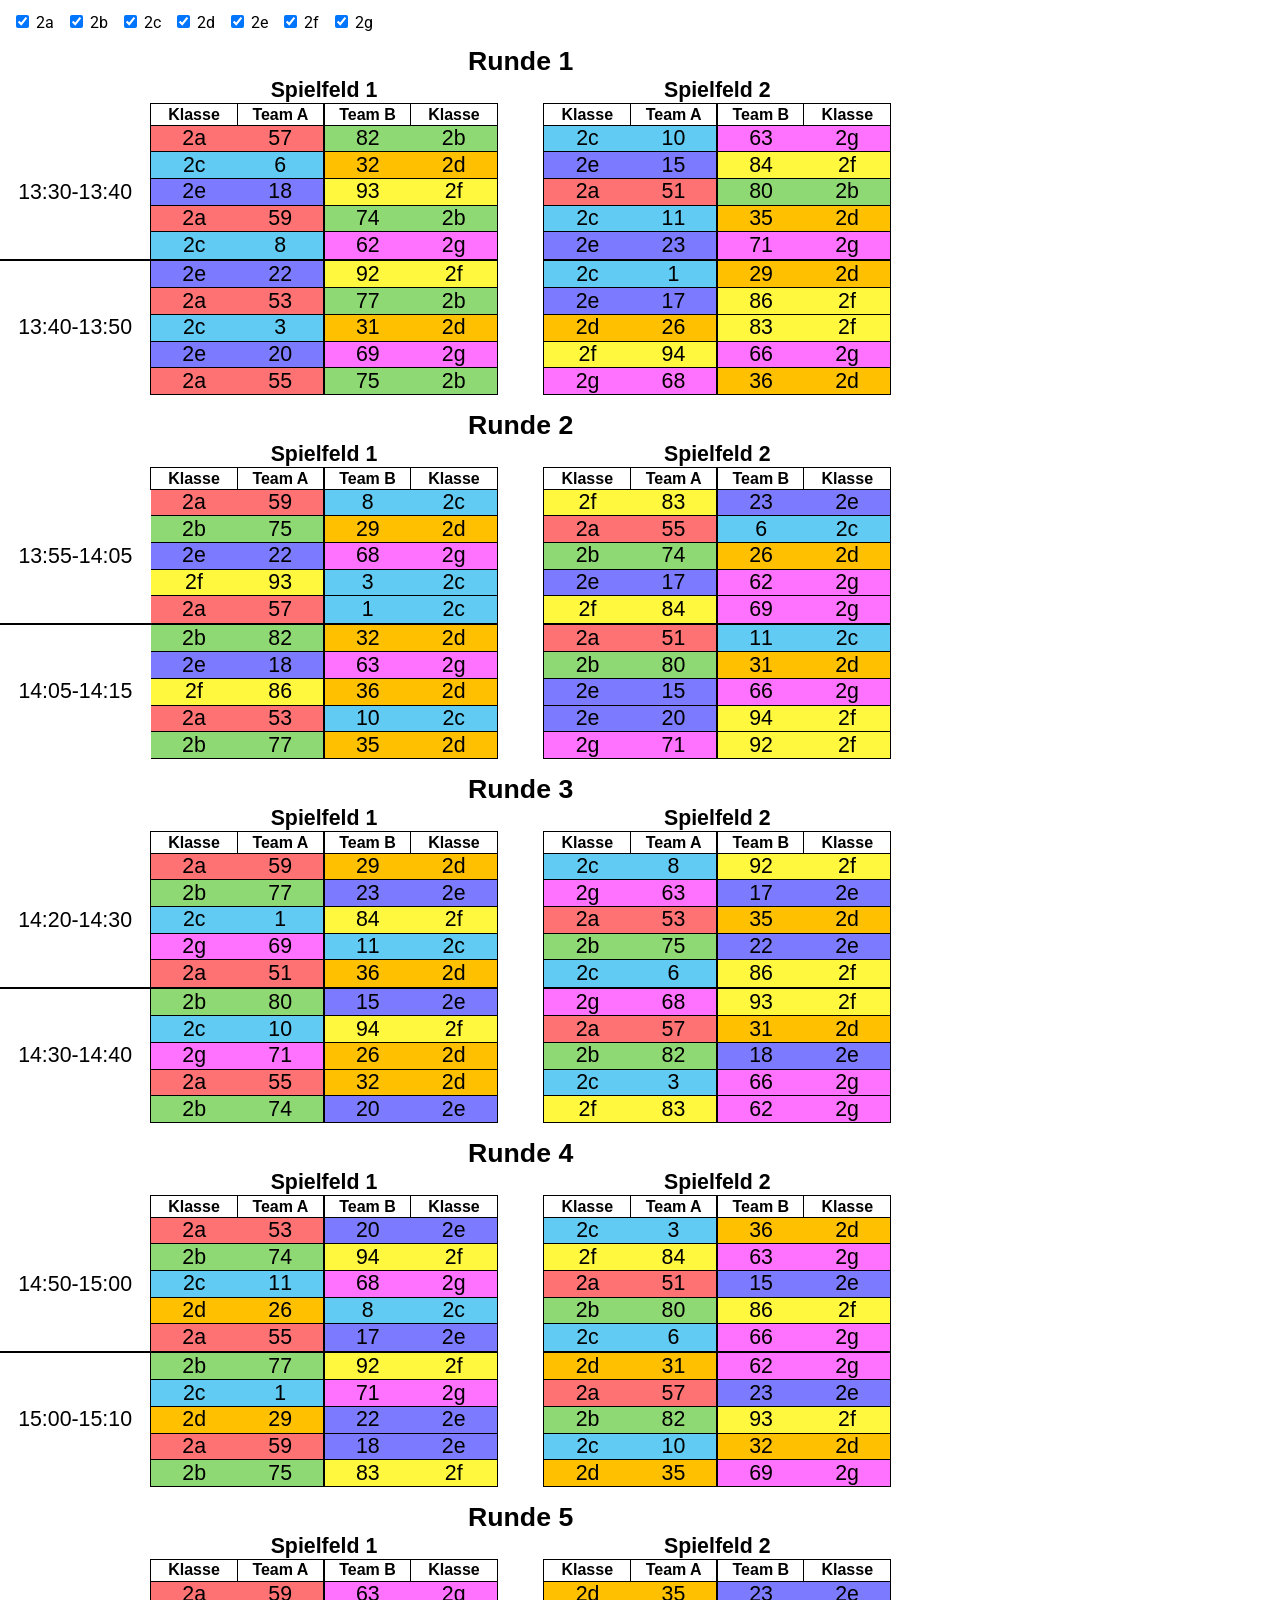
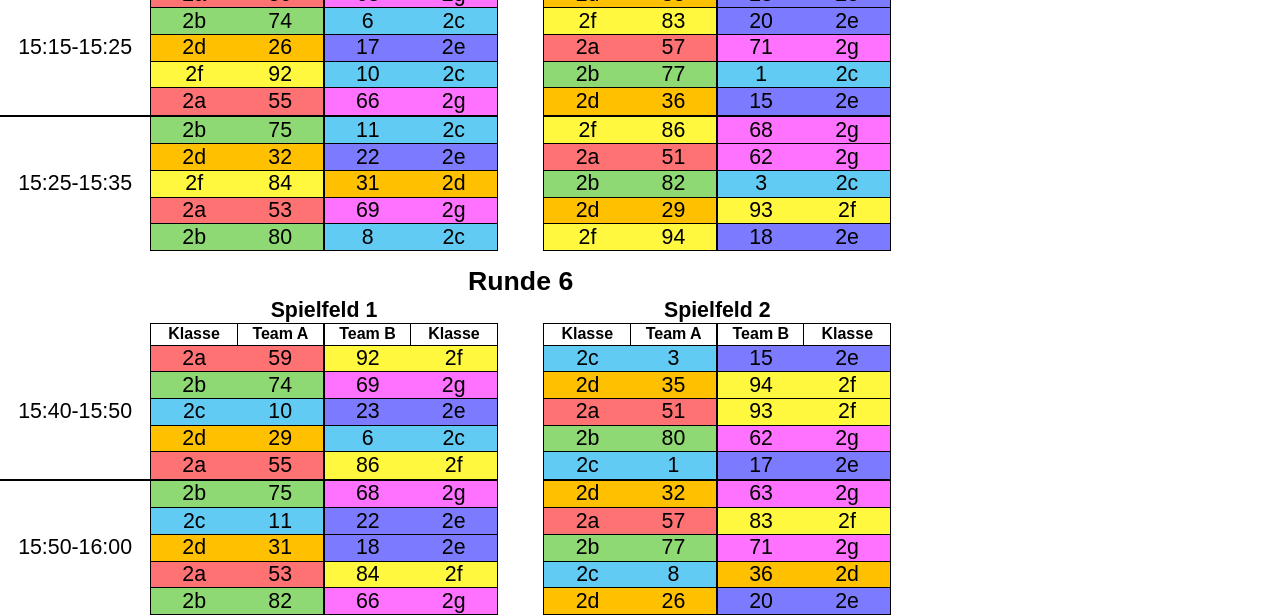
<file: MIO_Spielplan.fld/sheet001.html>
<html xmlns:v="urn:schemas-microsoft-com:vml"
xmlns:o="urn:schemas-microsoft-com:office:office"
xmlns:x="urn:schemas-microsoft-com:office:excel"
xmlns="http://www.w3.org/TR/REC-html40">

<head>
<meta http-equiv=Content-Type content="text/html; charset=utf-8">
<meta name=ProgId content=Excel.Sheet>
<meta name=Generator content="Microsoft Excel 15">
<link id=Main-File rel=Main-File href="../MIO_Spielplan.html">
<link rel=File-List href=filelist.xml>
<!--[if !mso]>
<style>
v\:* {behavior:url(#default#VML);}
o\:* {behavior:url(#default#VML);}
x\:* {behavior:url(#default#VML);}
.shape {behavior:url(#default#VML);}
</style>
<![endif]-->
<link rel=Stylesheet href=stylesheet.css>
<style>
<!--table
	{mso-displayed-decimal-separator:"\.";
	mso-displayed-thousand-separator:’;}
@page
	{margin:.79in .7in .79in .7in;
	mso-header-margin:.3in;
	mso-footer-margin:.3in;}
-->
</style>
<![if !supportTabStrip]><script language="JavaScript">
<!--
function fnUpdateTabs()
 {
  if (parent.window.g_iIEVer>=4) {
   if (parent.document.readyState=="complete"
    && parent.frames['frTabs'].document.readyState=="complete")
   parent.fnSetActiveSheet(0);
  else
   window.setTimeout("fnUpdateTabs();",150);
 }
}

if (window.name!="frSheet")
 window.location.replace("../MIO_Spielplan.html");
else
 fnUpdateTabs();
//-->
</script>
<![endif]>
</head>

<body link="#467886" vlink="#96607D" class=xl65>

<table border=0 cellpadding=0 cellspacing=0 width=1346 style='border-collapse:
 collapse;table-layout:fixed;width:1006pt'>
 <col class=xl65 width=151 style='mso-width-source:userset;mso-width-alt:4821;
 width:113pt'>
 <col class=xl65 width=87 span=6 style='width:65pt'>
 <col class=xl65 width=151 style='mso-width-source:userset;mso-width-alt:4821;
 width:113pt'>
 <col class=xl65 width=87 span=6 style='width:65pt'>
 <tr height=27 style='mso-height-source:userset;height:20.0pt'>
  <td height=27 class=xl65 width=151 style='height:20.0pt;width:113pt'></td>
  <td width=87 style='width:65pt' align=left valign=top><!--[if gte vml 1]><v:shapetype
   id="_x0000_t201" coordsize="21600,21600" o:spt="201" path="m,l,21600r21600,l21600,xe">
   <v:stroke joinstyle="miter"/>
   <v:path shadowok="f" o:extrusionok="f" strokeok="f" fillok="f"
    o:connecttype="rect"/>
   <o:lock v:ext="edit" shapetype="t"/>
  </v:shapetype><v:shape id="_x0000_s3075" type="#_x0000_t201" style='position:absolute;
   margin-left:0;margin-top:1pt;width:65pt;height:13pt;z-index:1;
   mso-wrap-style:tight' filled="f" fillcolor="white [65]" stroked="f"
   strokecolor="black [64]" o:insetmode="auto">
   <v:path shadowok="t" strokeok="t" fillok="t"/>
   <o:lock v:ext="edit" rotation="t"/>
   <v:textbox o:singleclick="f">
    <![if excel]>
    <div><font class="font15">2a</font></div>
    <![endif]></v:textbox>
   <![if excel]><x:ClientData ObjectType="Checkbox">
    <x:MoveWithCells/>
    <x:SizeWithCells/>
    <x:AutoFill>False</x:AutoFill>
    <x:AutoLine>False</x:AutoLine>
    <x:TextVAlign>Center</x:TextVAlign>
    <x:Checked>1</x:Checked>
    <x:FmlaLink>$B$1</x:FmlaLink>
    <x:NoThreeD/>
   </x:ClientData>
   <![endif]></v:shape><v:shape id="_x0000_s3078" type="#_x0000_t201" style='position:absolute;
   margin-left:65pt;margin-top:1pt;width:65pt;height:13pt;z-index:2;
   mso-wrap-style:tight' filled="f" fillcolor="white [65]" stroked="f"
   strokecolor="black [64]" o:insetmode="auto">
   <v:path shadowok="t" strokeok="t" fillok="t"/>
   <o:lock v:ext="edit" rotation="t"/>
   <v:textbox o:singleclick="f">
    <![if excel]>
    <div><font class="font15">2b</font></div>
    <![endif]></v:textbox>
   <![if excel]><x:ClientData ObjectType="Checkbox">
    <x:MoveWithCells/>
    <x:SizeWithCells/>
    <x:AutoFill>False</x:AutoFill>
    <x:AutoLine>False</x:AutoLine>
    <x:TextVAlign>Center</x:TextVAlign>
    <x:Checked>1</x:Checked>
    <x:FmlaLink>$C$1</x:FmlaLink>
    <x:NoThreeD/>
   </x:ClientData>
   <![endif]></v:shape><v:shape id="_x0000_s3079" type="#_x0000_t201" style='position:absolute;
   margin-left:130pt;margin-top:1pt;width:65pt;height:13pt;z-index:3;
   mso-wrap-style:tight' filled="f" fillcolor="white [65]" stroked="f"
   strokecolor="black [64]" o:insetmode="auto">
   <v:path shadowok="t" strokeok="t" fillok="t"/>
   <o:lock v:ext="edit" rotation="t"/>
   <v:textbox o:singleclick="f">
    <![if excel]>
    <div><font class="font15">2c</font></div>
    <![endif]></v:textbox>
   <![if excel]><x:ClientData ObjectType="Checkbox">
    <x:MoveWithCells/>
    <x:SizeWithCells/>
    <x:AutoFill>False</x:AutoFill>
    <x:AutoLine>False</x:AutoLine>
    <x:TextVAlign>Center</x:TextVAlign>
    <x:Checked>1</x:Checked>
    <x:FmlaLink>$D$1</x:FmlaLink>
    <x:NoThreeD/>
   </x:ClientData>
   <![endif]></v:shape><v:shape id="_x0000_s3080" type="#_x0000_t201" style='position:absolute;
   margin-left:195pt;margin-top:1pt;width:65pt;height:13pt;z-index:4;
   mso-wrap-style:tight' filled="f" fillcolor="white [65]" stroked="f"
   strokecolor="black [64]" o:insetmode="auto">
   <v:path shadowok="t" strokeok="t" fillok="t"/>
   <o:lock v:ext="edit" rotation="t"/>
   <v:textbox o:singleclick="f">
    <![if excel]>
    <div><font class="font15">2d</font></div>
    <![endif]></v:textbox>
   <![if excel]><x:ClientData ObjectType="Checkbox">
    <x:MoveWithCells/>
    <x:SizeWithCells/>
    <x:AutoFill>False</x:AutoFill>
    <x:AutoLine>False</x:AutoLine>
    <x:TextVAlign>Center</x:TextVAlign>
    <x:Checked>1</x:Checked>
    <x:FmlaLink>$E$1</x:FmlaLink>
    <x:NoThreeD/>
   </x:ClientData>
   <![endif]></v:shape><![endif]--><![if !vml]><span style='mso-ignore:vglayout;
  position:absolute;z-index:1;margin-left:0px;margin-top:1px;width:348px;
  height:19px'><span style='mso-ignore:vglayout;position:absolute;z-index:1;
  margin-left:0px;margin-top:0px;width:88px;height:19px'><![endif]><![if !excel]><img
  width=66 height=14 v:shapes="_x0000_s3075" class=shape v:dpi="96"><![endif]><![if !vml]></span><span
  style='mso-ignore:vglayout;position:absolute;z-index:2;margin-left:87px;
  margin-top:0px;width:87px;height:19px'><![endif]><![if !excel]><img width=65
  height=14 v:shapes="_x0000_s3078" class=shape v:dpi="96"><![endif]><![if !vml]></span><span
  style='mso-ignore:vglayout;position:absolute;z-index:3;margin-left:173px;
  margin-top:0px;width:88px;height:19px'><![endif]><![if !excel]><img width=66
  height=14 v:shapes="_x0000_s3079" class=shape v:dpi="96"><![endif]><![if !vml]></span><span
  style='mso-ignore:vglayout;position:absolute;z-index:4;margin-left:260px;
  margin-top:0px;width:88px;height:19px'><![endif]><![if !excel]><img width=66
  height=14 v:shapes="_x0000_s3080" class=shape v:dpi="96"><![endif]><![if !vml]></span></span><![endif]><span
  style='mso-ignore:vglayout2'>
  <table cellpadding=0 cellspacing=0>
   <tr>
    <td height=27 class=xl104 align=center width=87 style='height:20.0pt;
    width:65pt'>WAHR</td>
   </tr>
  </table>
  </span></td>
  <td class=xl104 align=center width=87 style='width:65pt'>WAHR</td>
  <td class=xl104 align=center width=87 style='width:65pt'>WAHR</td>
  <td class=xl104 align=center width=87 style='width:65pt'>WAHR</td>
  <td class=xl104 width=87 style='width:65pt'></td>
  <td class=xl65 width=87 style='width:65pt'></td>
  <td class=xl104 width=151 style='width:113pt'></td>
  <td width=87 style='width:65pt' align=left valign=top><!--[if gte vml 1]><v:shape
   id="_x0000_s3085" type="#_x0000_t201" style='position:absolute;
   margin-left:0;margin-top:1pt;width:65pt;height:13pt;z-index:5;
   mso-wrap-style:tight' filled="f" fillcolor="white [65]" stroked="f"
   strokecolor="black [64]" o:insetmode="auto">
   <v:path shadowok="t" strokeok="t" fillok="t"/>
   <o:lock v:ext="edit" rotation="t"/>
   <v:textbox o:singleclick="f">
    <![if excel]>
    <div><font class="font15">2e</font></div>
    <![endif]></v:textbox>
   <![if excel]><x:ClientData ObjectType="Checkbox">
    <x:MoveWithCells/>
    <x:SizeWithCells/>
    <x:AutoFill>False</x:AutoFill>
    <x:AutoLine>False</x:AutoLine>
    <x:TextVAlign>Center</x:TextVAlign>
    <x:Checked>1</x:Checked>
    <x:FmlaLink>$I$1</x:FmlaLink>
    <x:NoThreeD/>
   </x:ClientData>
   <![endif]></v:shape><v:shape id="_x0000_s3086" type="#_x0000_t201" style='position:absolute;
   margin-left:65pt;margin-top:1pt;width:65pt;height:13pt;z-index:6;
   mso-wrap-style:tight' filled="f" fillcolor="white [65]" stroked="f"
   strokecolor="black [64]" o:insetmode="auto">
   <v:path shadowok="t" strokeok="t" fillok="t"/>
   <o:lock v:ext="edit" rotation="t"/>
   <v:textbox o:singleclick="f">
    <![if excel]>
    <div><font class="font15">2f</font></div>
    <![endif]></v:textbox>
   <![if excel]><x:ClientData ObjectType="Checkbox">
    <x:MoveWithCells/>
    <x:SizeWithCells/>
    <x:AutoFill>False</x:AutoFill>
    <x:AutoLine>False</x:AutoLine>
    <x:TextVAlign>Center</x:TextVAlign>
    <x:Checked>1</x:Checked>
    <x:FmlaLink>$J$1</x:FmlaLink>
    <x:NoThreeD/>
   </x:ClientData>
   <![endif]></v:shape><v:shape id="_x0000_s3087" type="#_x0000_t201" style='position:absolute;
   margin-left:130pt;margin-top:1pt;width:65pt;height:13pt;z-index:7;
   mso-wrap-style:tight' filled="f" fillcolor="white [65]" stroked="f"
   strokecolor="black [64]" o:insetmode="auto">
   <v:path shadowok="t" strokeok="t" fillok="t"/>
   <o:lock v:ext="edit" rotation="t"/>
   <v:textbox o:singleclick="f">
    <![if excel]>
    <div><font class="font15">2g</font></div>
    <![endif]></v:textbox>
   <![if excel]><x:ClientData ObjectType="Checkbox">
    <x:MoveWithCells/>
    <x:SizeWithCells/>
    <x:AutoFill>False</x:AutoFill>
    <x:AutoLine>False</x:AutoLine>
    <x:TextVAlign>Center</x:TextVAlign>
    <x:Checked>1</x:Checked>
    <x:FmlaLink>$K$1</x:FmlaLink>
    <x:NoThreeD/>
   </x:ClientData>
   <![endif]></v:shape><![endif]--><![if !vml]><span style='mso-ignore:vglayout;
  position:absolute;z-index:5;margin-left:0px;margin-top:1px;width:261px;
  height:19px'><span style='mso-ignore:vglayout;position:absolute;z-index:5;
  margin-left:0px;margin-top:0px;width:87px;height:19px'><![endif]><![if !excel]><img
  width=65 height=14 v:shapes="_x0000_s3085" class=shape v:dpi="96"><![endif]><![if !vml]></span><span
  style='mso-ignore:vglayout;position:absolute;z-index:6;margin-left:86px;
  margin-top:0px;width:88px;height:19px'><![endif]><![if !excel]><img width=66
  height=14 v:shapes="_x0000_s3086" class=shape v:dpi="96"><![endif]><![if !vml]></span><span
  style='mso-ignore:vglayout;position:absolute;z-index:7;margin-left:173px;
  margin-top:0px;width:88px;height:19px'><![endif]><![if !excel]><img width=66
  height=14 v:shapes="_x0000_s3087" class=shape v:dpi="96"><![endif]><![if !vml]></span></span><![endif]><span
  style='mso-ignore:vglayout2'>
  <table cellpadding=0 cellspacing=0>
   <tr>
    <td height=27 class=xl104 align=center width=87 style='height:20.0pt;
    width:65pt'>WAHR</td>
   </tr>
  </table>
  </span></td>
  <td class=xl104 align=center width=87 style='width:65pt'>WAHR</td>
  <td class=xl104 align=center width=87 style='width:65pt'>WAHR</td>
  <td class=xl104 width=87 style='width:65pt'></td>
  <td class=xl65 width=87 style='width:65pt'></td>
  <td class=xl65 width=87 style='width:65pt'></td>
 </tr>
 <tr height=19 style='height:14.0pt'>
  <td height=19 class=xl65 style='height:14.0pt'></td>
  <td class=xl65></td>
  <td class=xl65></td>
  <td class=xl65></td>
  <td class=xl65></td>
  <td class=xl65></td>
  <td class=xl65></td>
  <td class=xl65></td>
  <td class=xl65></td>
  <td class=xl65></td>
  <td class=xl65></td>
  <td class=xl65></td>
  <td class=xl65></td>
  <td class=xl65></td>
 </tr>
 <tr height=33 style='height:25.0pt'>
  <td colspan=12 height=33 class=xl105 style='height:25.0pt'>Runde 1</td>
  <td class=xl65></td>
  <td class=xl65></td>
 </tr>
 <tr height=27 style='height:20.0pt'>
  <td colspan=5 height=27 class=xl106 style='height:20.0pt'>Spielfeld 1</td>
  <td class=xl66></td>
  <td class=xl67></td>
  <td colspan=5 class=xl106>Spielfeld 2</td>
  <td class=xl65></td>
  <td class=xl65></td>
 </tr>
 <tr height=21 style='height:16.0pt'>
  <td height=21 class=xl72 style='height:16.0pt;border-top:none'>Zeit</td>
  <td class=xl73 style='border-top:none;border-left:none'>Klasse</td>
  <td class=xl77 style='border-top:none;border-left:none'>Team A</td>
  <td class=xl76 style='border-top:none'>Team B</td>
  <td class=xl73 style='border-top:none;border-left:none'>Klasse</td>
  <td class=xl68></td>
  <td class=xl68></td>
  <td class=xl72 style='border-top:none'>Zeit</td>
  <td class=xl73 style='border-top:none;border-left:none'>Klasse</td>
  <td class=xl77 style='border-top:none;border-left:none'>Team A</td>
  <td class=xl76 style='border-top:none'>Team B</td>
  <td class=xl73 style='border-top:none;border-left:none'>Klasse</td>
  <td class=xl65></td>
  <td class=xl104></td>
 </tr>
 <tr height=27 style='height:20.0pt'>
  <td rowspan=5 height=137 class=xl107 style='border-bottom:1.5pt solid black;
  height:102.0pt;border-top:none'>13:30-13:40</td>
  <td class=xl78 style='border-left:none;font-size:16.0pt;color:black;
  font-weight:400;text-decoration:none;text-underline-style:none;text-line-through:
  none;font-family:Verdana, sans-serif;border-top:.5pt solid windowtext;
  border-right:none;border-bottom:.5pt solid windowtext;border-left:.5pt solid windowtext;
  background:#FF7273;mso-pattern:black none'>2a</td>
  <td class=xl80 style='font-size:16.0pt;color:black;font-weight:400;
  text-decoration:none;text-underline-style:none;text-line-through:none;
  font-family:Verdana, sans-serif;border-top:.5pt solid windowtext;border-right:
  1.5pt solid windowtext;border-bottom:.5pt solid windowtext;border-left:none;
  background:#FF7273;mso-pattern:black none'>56|57</td>
  <td class=xl85 style='font-size:16.0pt;color:black;font-weight:400;
  text-decoration:none;text-underline-style:none;text-line-through:none;
  font-family:Verdana, sans-serif;border-top:.5pt solid windowtext;border-right:
  none;border-bottom:.5pt solid windowtext;border-left:none;background:#8ED973;
  mso-pattern:black none'>81|82</td>
  <td class=xl86 style='font-size:16.0pt;color:black;font-weight:400;
  text-decoration:none;text-underline-style:none;text-line-through:none;
  font-family:Verdana, sans-serif;border-top:.5pt solid windowtext;border-right:
  .5pt solid windowtext;border-bottom:.5pt solid windowtext;border-left:none;
  background:#8ED973;mso-pattern:black none'>2b</td>
  <td class=xl68></td>
  <td class=xl69></td>
  <td rowspan=5 class=xl107 style='border-bottom:1.5pt solid black;border-top:
  none'>13:30-13:40</td>
  <td class=xl78 style='border-left:none;font-size:16.0pt;color:black;
  font-weight:400;text-decoration:none;text-underline-style:none;text-line-through:
  none;font-family:Verdana, sans-serif;border-top:.5pt solid windowtext;
  border-right:none;border-bottom:.5pt solid windowtext;border-left:.5pt solid windowtext;
  background:#61CBF3;mso-pattern:black none'>2c</td>
  <td class=xl80 style='font-size:16.0pt;color:black;font-weight:400;
  text-decoration:none;text-underline-style:none;text-line-through:none;
  font-family:Verdana, sans-serif;border-top:.5pt solid windowtext;border-right:
  1.5pt solid windowtext;border-bottom:.5pt solid windowtext;border-left:none;
  background:#61CBF3;mso-pattern:black none'>9|10</td>
  <td class=xl85 style='font-size:16.0pt;color:black;font-weight:400;
  text-decoration:none;text-underline-style:none;text-line-through:none;
  font-family:Verdana, sans-serif;border-top:.5pt solid windowtext;border-right:
  none;border-bottom:.5pt solid windowtext;border-left:none;background:#FF71FF;
  mso-pattern:black none'>63|64</td>
  <td class=xl86 style='font-size:16.0pt;color:black;font-weight:400;
  text-decoration:none;text-underline-style:none;text-line-through:none;
  font-family:Verdana, sans-serif;border-top:.5pt solid windowtext;border-right:
  .5pt solid windowtext;border-bottom:.5pt solid windowtext;border-left:none;
  background:#FF71FF;mso-pattern:black none'>2g</td>
  <td class=xl65></td>
  <td class=xl65></td>
 </tr>
 <tr height=27 style='height:20.0pt'>
  <td height=27 class=xl78 style='height:20.0pt;border-top:none;border-left:
  none;font-size:16.0pt;color:black;font-weight:400;text-decoration:none;
  text-underline-style:none;text-line-through:none;font-family:Verdana, sans-serif;
  border-top:.5pt solid windowtext;border-right:none;border-bottom:.5pt solid windowtext;
  border-left:.5pt solid windowtext;background:#61CBF3;mso-pattern:black none'>2c</td>
  <td class=xl80 style='border-top:none;font-size:16.0pt;color:black;
  font-weight:400;text-decoration:none;text-underline-style:none;text-line-through:
  none;font-family:Verdana, sans-serif;border-top:.5pt solid windowtext;
  border-right:1.5pt solid windowtext;border-bottom:.5pt solid windowtext;
  border-left:none;background:#61CBF3;mso-pattern:black none'>5|6</td>
  <td class=xl85 style='border-top:none;font-size:16.0pt;color:black;
  font-weight:400;text-decoration:none;text-underline-style:none;text-line-through:
  none;font-family:Verdana, sans-serif;border-top:.5pt solid windowtext;
  border-right:none;border-bottom:.5pt solid windowtext;border-left:none;
  background:#FFC000;mso-pattern:black none'>32|33</td>
  <td class=xl86 style='border-top:none;font-size:16.0pt;color:black;
  font-weight:400;text-decoration:none;text-underline-style:none;text-line-through:
  none;font-family:Verdana, sans-serif;border-top:.5pt solid windowtext;
  border-right:.5pt solid windowtext;border-bottom:.5pt solid windowtext;
  border-left:none;background:#FFC000;mso-pattern:black none'>2d</td>
  <td class=xl68></td>
  <td class=xl69></td>
  <td class=xl78 style='border-top:none;border-left:none;font-size:16.0pt;
  color:black;font-weight:400;text-decoration:none;text-underline-style:none;
  text-line-through:none;font-family:Verdana, sans-serif;border-top:.5pt solid windowtext;
  border-right:none;border-bottom:.5pt solid windowtext;border-left:.5pt solid windowtext;
  background:#7C7BFF;mso-pattern:black none'>2e</td>
  <td class=xl80 style='border-top:none;font-size:16.0pt;color:black;
  font-weight:400;text-decoration:none;text-underline-style:none;text-line-through:
  none;font-family:Verdana, sans-serif;border-top:.5pt solid windowtext;
  border-right:1.5pt solid windowtext;border-bottom:.5pt solid windowtext;
  border-left:none;background:#7C7BFF;mso-pattern:black none'>15|16</td>
  <td class=xl85 style='border-top:none;font-size:16.0pt;color:black;
  font-weight:400;text-decoration:none;text-underline-style:none;text-line-through:
  none;font-family:Verdana, sans-serif;border-top:.5pt solid windowtext;
  border-right:none;border-bottom:.5pt solid windowtext;border-left:none;
  background:#FFF83F;mso-pattern:black none'>84|85</td>
  <td class=xl86 style='border-top:none;font-size:16.0pt;color:black;
  font-weight:400;text-decoration:none;text-underline-style:none;text-line-through:
  none;font-family:Verdana, sans-serif;border-top:.5pt solid windowtext;
  border-right:.5pt solid windowtext;border-bottom:.5pt solid windowtext;
  border-left:none;background:#FFF83F;mso-pattern:black none'>2f</td>
  <td class=xl65></td>
  <td class=xl65></td>
 </tr>
 <tr height=27 style='height:20.0pt'>
  <td height=27 class=xl78 style='height:20.0pt;border-top:none;border-left:
  none;font-size:16.0pt;color:black;font-weight:400;text-decoration:none;
  text-underline-style:none;text-line-through:none;font-family:Verdana, sans-serif;
  border-top:.5pt solid windowtext;border-right:none;border-bottom:.5pt solid windowtext;
  border-left:.5pt solid windowtext;background:#7C7BFF;mso-pattern:black none'>2e</td>
  <td class=xl80 style='border-top:none;font-size:16.0pt;color:black;
  font-weight:400;text-decoration:none;text-underline-style:none;text-line-through:
  none;font-family:Verdana, sans-serif;border-top:.5pt solid windowtext;
  border-right:1.5pt solid windowtext;border-bottom:.5pt solid windowtext;
  border-left:none;background:#7C7BFF;mso-pattern:black none'>18|19</td>
  <td class=xl85 style='border-top:none;font-size:16.0pt;color:black;
  font-weight:400;text-decoration:none;text-underline-style:none;text-line-through:
  none;font-family:Verdana, sans-serif;border-top:.5pt solid windowtext;
  border-right:none;border-bottom:.5pt solid windowtext;border-left:none;
  background:#FFF83F;mso-pattern:black none'>90|93</td>
  <td class=xl86 style='border-top:none;font-size:16.0pt;color:black;
  font-weight:400;text-decoration:none;text-underline-style:none;text-line-through:
  none;font-family:Verdana, sans-serif;border-top:.5pt solid windowtext;
  border-right:.5pt solid windowtext;border-bottom:.5pt solid windowtext;
  border-left:none;background:#FFF83F;mso-pattern:black none'>2f</td>
  <td class=xl68></td>
  <td class=xl69></td>
  <td class=xl78 style='border-top:none;border-left:none;font-size:16.0pt;
  color:black;font-weight:400;text-decoration:none;text-underline-style:none;
  text-line-through:none;font-family:Verdana, sans-serif;border-top:.5pt solid windowtext;
  border-right:none;border-bottom:.5pt solid windowtext;border-left:.5pt solid windowtext;
  background:#FF7273;mso-pattern:black none'>2a</td>
  <td class=xl80 style='border-top:none;font-size:16.0pt;color:black;
  font-weight:400;text-decoration:none;text-underline-style:none;text-line-through:
  none;font-family:Verdana, sans-serif;border-top:.5pt solid windowtext;
  border-right:1.5pt solid windowtext;border-bottom:.5pt solid windowtext;
  border-left:none;background:#FF7273;mso-pattern:black none'>50|51</td>
  <td class=xl85 style='border-top:none;font-size:16.0pt;color:black;
  font-weight:400;text-decoration:none;text-underline-style:none;text-line-through:
  none;font-family:Verdana, sans-serif;border-top:.5pt solid windowtext;
  border-right:none;border-bottom:.5pt solid windowtext;border-left:none;
  background:#8ED973;mso-pattern:black none'>79|80</td>
  <td class=xl86 style='border-top:none;font-size:16.0pt;color:black;
  font-weight:400;text-decoration:none;text-underline-style:none;text-line-through:
  none;font-family:Verdana, sans-serif;border-top:.5pt solid windowtext;
  border-right:.5pt solid windowtext;border-bottom:.5pt solid windowtext;
  border-left:none;background:#8ED973;mso-pattern:black none'>2b</td>
  <td class=xl65></td>
  <td class=xl65></td>
 </tr>
 <tr height=27 style='height:20.0pt'>
  <td height=27 class=xl78 style='height:20.0pt;border-top:none;border-left:
  none;font-size:16.0pt;color:black;font-weight:400;text-decoration:none;
  text-underline-style:none;text-line-through:none;font-family:Verdana, sans-serif;
  border-top:.5pt solid windowtext;border-right:none;border-bottom:.5pt solid windowtext;
  border-left:.5pt solid windowtext;background:#FF7273;mso-pattern:black none'>2a</td>
  <td class=xl80 style='border-top:none;font-size:16.0pt;color:black;
  font-weight:400;text-decoration:none;text-underline-style:none;text-line-through:
  none;font-family:Verdana, sans-serif;border-top:.5pt solid windowtext;
  border-right:1.5pt solid windowtext;border-bottom:.5pt solid windowtext;
  border-left:none;background:#FF7273;mso-pattern:black none'>58|59</td>
  <td class=xl85 style='border-top:none;font-size:16.0pt;color:black;
  font-weight:400;text-decoration:none;text-underline-style:none;text-line-through:
  none;font-family:Verdana, sans-serif;border-top:.5pt solid windowtext;
  border-right:none;border-bottom:.5pt solid windowtext;border-left:none;
  background:#8ED973;mso-pattern:black none'>73|74</td>
  <td class=xl86 style='border-top:none;font-size:16.0pt;color:black;
  font-weight:400;text-decoration:none;text-underline-style:none;text-line-through:
  none;font-family:Verdana, sans-serif;border-top:.5pt solid windowtext;
  border-right:.5pt solid windowtext;border-bottom:.5pt solid windowtext;
  border-left:none;background:#8ED973;mso-pattern:black none'>2b</td>
  <td class=xl68></td>
  <td class=xl69></td>
  <td class=xl78 style='border-top:none;border-left:none;font-size:16.0pt;
  color:black;font-weight:400;text-decoration:none;text-underline-style:none;
  text-line-through:none;font-family:Verdana, sans-serif;border-top:.5pt solid windowtext;
  border-right:none;border-bottom:.5pt solid windowtext;border-left:.5pt solid windowtext;
  background:#61CBF3;mso-pattern:black none'>2c</td>
  <td class=xl80 style='border-top:none;font-size:16.0pt;color:black;
  font-weight:400;text-decoration:none;text-underline-style:none;text-line-through:
  none;font-family:Verdana, sans-serif;border-top:.5pt solid windowtext;
  border-right:1.5pt solid windowtext;border-bottom:.5pt solid windowtext;
  border-left:none;background:#61CBF3;mso-pattern:black none'>11|12</td>
  <td class=xl85 style='border-top:none;font-size:16.0pt;color:black;
  font-weight:400;text-decoration:none;text-underline-style:none;text-line-through:
  none;font-family:Verdana, sans-serif;border-top:.5pt solid windowtext;
  border-right:none;border-bottom:.5pt solid windowtext;border-left:none;
  background:#FFC000;mso-pattern:black none'>34|35</td>
  <td class=xl86 style='border-top:none;font-size:16.0pt;color:black;
  font-weight:400;text-decoration:none;text-underline-style:none;text-line-through:
  none;font-family:Verdana, sans-serif;border-top:.5pt solid windowtext;
  border-right:.5pt solid windowtext;border-bottom:.5pt solid windowtext;
  border-left:none;background:#FFC000;mso-pattern:black none'>2d</td>
  <td class=xl65></td>
  <td class=xl65></td>
 </tr>
 <tr height=29 style='height:22.0pt'>
  <td height=29 class=xl81 style='height:22.0pt;border-top:none;border-left:
  none;font-size:16.0pt;color:black;font-weight:400;text-decoration:none;
  text-underline-style:none;text-line-through:none;font-family:Verdana, sans-serif;
  border-top:.5pt solid windowtext;border-right:none;border-bottom:1.5pt solid windowtext;
  border-left:.5pt solid windowtext;background:#61CBF3;mso-pattern:black none'>2c</td>
  <td class=xl82 width=87 style='border-top:none;width:65pt;font-size:16.0pt;
  color:black;font-weight:400;text-decoration:none;text-underline-style:none;
  text-line-through:none;font-family:Verdana, sans-serif;border-top:.5pt solid windowtext;
  border-right:1.5pt solid windowtext;border-bottom:1.5pt solid windowtext;
  border-left:none;background:#61CBF3;mso-pattern:black none'>7|8</td>
  <td class=xl87 style='border-top:none;font-size:16.0pt;color:black;
  font-weight:400;text-decoration:none;text-underline-style:none;text-line-through:
  none;font-family:Verdana, sans-serif;border-top:.5pt solid windowtext;
  border-right:none;border-bottom:1.5pt solid windowtext;border-left:none;
  background:#FF71FF;mso-pattern:black none'>61|62</td>
  <td class=xl88 style='border-top:none;font-size:16.0pt;color:black;
  font-weight:400;text-decoration:none;text-underline-style:none;text-line-through:
  none;font-family:Verdana, sans-serif;border-top:.5pt solid windowtext;
  border-right:.5pt solid windowtext;border-bottom:1.5pt solid windowtext;
  border-left:none;background:#FF71FF;mso-pattern:black none'>2g</td>
  <td class=xl68></td>
  <td class=xl69></td>
  <td class=xl81 style='border-top:none;border-left:none;font-size:16.0pt;
  color:black;font-weight:400;text-decoration:none;text-underline-style:none;
  text-line-through:none;font-family:Verdana, sans-serif;border-top:.5pt solid windowtext;
  border-right:none;border-bottom:1.5pt solid windowtext;border-left:.5pt solid windowtext;
  background:#7C7BFF;mso-pattern:black none'>2e</td>
  <td class=xl93 style='border-top:none;font-size:16.0pt;color:black;
  font-weight:400;text-decoration:none;text-underline-style:none;text-line-through:
  none;font-family:Verdana, sans-serif;border-top:.5pt solid windowtext;
  border-right:1.5pt solid windowtext;border-bottom:1.5pt solid windowtext;
  border-left:none;background:#7C7BFF;mso-pattern:black none'>23|25</td>
  <td class=xl87 style='border-top:none;font-size:16.0pt;color:black;
  font-weight:400;text-decoration:none;text-underline-style:none;text-line-through:
  none;font-family:Verdana, sans-serif;border-top:.5pt solid windowtext;
  border-right:none;border-bottom:1.5pt solid windowtext;border-left:none;
  background:#FF71FF;mso-pattern:black none'>71|72</td>
  <td class=xl88 style='border-top:none;font-size:16.0pt;color:black;
  font-weight:400;text-decoration:none;text-underline-style:none;text-line-through:
  none;font-family:Verdana, sans-serif;border-top:.5pt solid windowtext;
  border-right:.5pt solid windowtext;border-bottom:1.5pt solid windowtext;
  border-left:none;background:#FF71FF;mso-pattern:black none'>2g</td>
  <td class=xl65></td>
  <td class=xl65></td>
 </tr>
 <tr height=28 style='height:21.0pt'>
  <td rowspan=5 height=136 class=xl111 style='height:101.0pt'>13:40-13:50</td>
  <td class=xl83 style='font-size:16.0pt;color:black;font-weight:400;
  text-decoration:none;text-underline-style:none;text-line-through:none;
  font-family:Verdana, sans-serif;border-top:none;border-right:none;border-bottom:
  .5pt solid windowtext;border-left:.5pt solid windowtext;background:#7C7BFF;
  mso-pattern:black none'>2e</td>
  <td class=xl84 style='font-size:16.0pt;color:black;font-weight:400;
  text-decoration:none;text-underline-style:none;text-line-through:none;
  font-family:Verdana, sans-serif;border-top:none;border-right:1.5pt solid windowtext;
  border-bottom:.5pt solid windowtext;border-left:none;background:#7C7BFF;
  mso-pattern:black none'>22|24</td>
  <td class=xl89 style='font-size:16.0pt;color:black;font-weight:400;
  text-decoration:none;text-underline-style:none;text-line-through:none;
  font-family:Verdana, sans-serif;border-top:none;border-right:none;border-bottom:
  .5pt solid windowtext;border-left:none;background:#FFF83F;mso-pattern:black none'>88|92</td>
  <td class=xl90 style='font-size:16.0pt;color:black;font-weight:400;
  text-decoration:none;text-underline-style:none;text-line-through:none;
  font-family:Verdana, sans-serif;border-top:none;border-right:.5pt solid windowtext;
  border-bottom:.5pt solid windowtext;border-left:none;background:#FFF83F;
  mso-pattern:black none'>2f</td>
  <td class=xl68></td>
  <td class=xl69></td>
  <td rowspan=5 class=xl111>13:40-13:50</td>
  <td class=xl83 style='font-size:16.0pt;color:black;font-weight:400;
  text-decoration:none;text-underline-style:none;text-line-through:none;
  font-family:Verdana, sans-serif;border-top:none;border-right:none;border-bottom:
  .5pt solid windowtext;border-left:.5pt solid windowtext;background:#61CBF3;
  mso-pattern:black none'>2c</td>
  <td class=xl84 style='font-size:16.0pt;color:black;font-weight:400;
  text-decoration:none;text-underline-style:none;text-line-through:none;
  font-family:Verdana, sans-serif;border-top:none;border-right:1.5pt solid windowtext;
  border-bottom:.5pt solid windowtext;border-left:none;background:#61CBF3;
  mso-pattern:black none'>1|2</td>
  <td class=xl89 style='font-size:16.0pt;color:black;font-weight:400;
  text-decoration:none;text-underline-style:none;text-line-through:none;
  font-family:Verdana, sans-serif;border-top:none;border-right:none;border-bottom:
  .5pt solid windowtext;border-left:none;background:#FFC000;mso-pattern:black none'>28|29</td>
  <td class=xl90 style='font-size:16.0pt;color:black;font-weight:400;
  text-decoration:none;text-underline-style:none;text-line-through:none;
  font-family:Verdana, sans-serif;border-top:none;border-right:.5pt solid windowtext;
  border-bottom:.5pt solid windowtext;border-left:none;background:#FFC000;
  mso-pattern:black none'>2d</td>
  <td class=xl65></td>
  <td class=xl65></td>
 </tr>
 <tr height=27 style='height:20.0pt'>
  <td height=27 class=xl78 style='height:20.0pt;border-top:none;font-size:16.0pt;
  color:black;font-weight:400;text-decoration:none;text-underline-style:none;
  text-line-through:none;font-family:Verdana, sans-serif;border-top:.5pt solid windowtext;
  border-right:none;border-bottom:.5pt solid windowtext;border-left:.5pt solid windowtext;
  background:#FF7273;mso-pattern:black none'>2a</td>
  <td class=xl80 style='border-top:none;font-size:16.0pt;color:black;
  font-weight:400;text-decoration:none;text-underline-style:none;text-line-through:
  none;font-family:Verdana, sans-serif;border-top:.5pt solid windowtext;
  border-right:1.5pt solid windowtext;border-bottom:.5pt solid windowtext;
  border-left:none;background:#FF7273;mso-pattern:black none'>52|53</td>
  <td class=xl85 style='border-top:none;font-size:16.0pt;color:black;
  font-weight:400;text-decoration:none;text-underline-style:none;text-line-through:
  none;font-family:Verdana, sans-serif;border-top:.5pt solid windowtext;
  border-right:none;border-bottom:.5pt solid windowtext;border-left:none;
  background:#8ED973;mso-pattern:black none'>77|78</td>
  <td class=xl86 style='border-top:none;font-size:16.0pt;color:black;
  font-weight:400;text-decoration:none;text-underline-style:none;text-line-through:
  none;font-family:Verdana, sans-serif;border-top:.5pt solid windowtext;
  border-right:.5pt solid windowtext;border-bottom:.5pt solid windowtext;
  border-left:none;background:#8ED973;mso-pattern:black none'>2b</td>
  <td class=xl68></td>
  <td class=xl69></td>
  <td class=xl78 style='border-top:none;font-size:16.0pt;color:black;
  font-weight:400;text-decoration:none;text-underline-style:none;text-line-through:
  none;font-family:Verdana, sans-serif;border-top:.5pt solid windowtext;
  border-right:none;border-bottom:.5pt solid windowtext;border-left:.5pt solid windowtext;
  background:#7C7BFF;mso-pattern:black none'>2e</td>
  <td class=xl80 style='border-top:none;font-size:16.0pt;color:black;
  font-weight:400;text-decoration:none;text-underline-style:none;text-line-through:
  none;font-family:Verdana, sans-serif;border-top:.5pt solid windowtext;
  border-right:1.5pt solid windowtext;border-bottom:.5pt solid windowtext;
  border-left:none;background:#7C7BFF;mso-pattern:black none'>17|21</td>
  <td class=xl85 style='border-top:none;font-size:16.0pt;color:black;
  font-weight:400;text-decoration:none;text-underline-style:none;text-line-through:
  none;font-family:Verdana, sans-serif;border-top:.5pt solid windowtext;
  border-right:none;border-bottom:.5pt solid windowtext;border-left:none;
  background:#FFF83F;mso-pattern:black none'>86|87</td>
  <td class=xl86 style='border-top:none;font-size:16.0pt;color:black;
  font-weight:400;text-decoration:none;text-underline-style:none;text-line-through:
  none;font-family:Verdana, sans-serif;border-top:.5pt solid windowtext;
  border-right:.5pt solid windowtext;border-bottom:.5pt solid windowtext;
  border-left:none;background:#FFF83F;mso-pattern:black none'>2f</td>
  <td class=xl65></td>
  <td class=xl65></td>
 </tr>
 <tr height=27 style='height:20.0pt'>
  <td height=27 class=xl78 style='height:20.0pt;border-top:none;font-size:16.0pt;
  color:black;font-weight:400;text-decoration:none;text-underline-style:none;
  text-line-through:none;font-family:Verdana, sans-serif;border-top:.5pt solid windowtext;
  border-right:none;border-bottom:.5pt solid windowtext;border-left:.5pt solid windowtext;
  background:#61CBF3;mso-pattern:black none'>2c</td>
  <td class=xl80 style='border-top:none;font-size:16.0pt;color:black;
  font-weight:400;text-decoration:none;text-underline-style:none;text-line-through:
  none;font-family:Verdana, sans-serif;border-top:.5pt solid windowtext;
  border-right:1.5pt solid windowtext;border-bottom:.5pt solid windowtext;
  border-left:none;background:#61CBF3;mso-pattern:black none'>3|4</td>
  <td class=xl85 style='border-top:none;font-size:16.0pt;color:black;
  font-weight:400;text-decoration:none;text-underline-style:none;text-line-through:
  none;font-family:Verdana, sans-serif;border-top:.5pt solid windowtext;
  border-right:none;border-bottom:.5pt solid windowtext;border-left:none;
  background:#FFC000;mso-pattern:black none'>30|31</td>
  <td class=xl86 style='border-top:none;font-size:16.0pt;color:black;
  font-weight:400;text-decoration:none;text-underline-style:none;text-line-through:
  none;font-family:Verdana, sans-serif;border-top:.5pt solid windowtext;
  border-right:.5pt solid windowtext;border-bottom:.5pt solid windowtext;
  border-left:none;background:#FFC000;mso-pattern:black none'>2d</td>
  <td class=xl68></td>
  <td class=xl69></td>
  <td class=xl78 style='border-top:none;font-size:16.0pt;color:black;
  font-weight:400;text-decoration:none;text-underline-style:none;text-line-through:
  none;font-family:Verdana, sans-serif;border-top:.5pt solid windowtext;
  border-right:none;border-bottom:.5pt solid windowtext;border-left:.5pt solid windowtext;
  background:#FFC000;mso-pattern:black none'>2d</td>
  <td class=xl80 style='border-top:none;font-size:16.0pt;color:black;
  font-weight:400;text-decoration:none;text-underline-style:none;text-line-through:
  none;font-family:Verdana, sans-serif;border-top:.5pt solid windowtext;
  border-right:1.5pt solid windowtext;border-bottom:.5pt solid windowtext;
  border-left:none;background:#FFC000;mso-pattern:black none'>26|27</td>
  <td class=xl85 style='border-top:none;font-size:16.0pt;color:black;
  font-weight:400;text-decoration:none;text-underline-style:none;text-line-through:
  none;font-family:Verdana, sans-serif;border-top:.5pt solid windowtext;
  border-right:none;border-bottom:.5pt solid windowtext;border-left:none;
  background:#FFF83F;mso-pattern:black none'>83|89</td>
  <td class=xl86 style='border-top:none;font-size:16.0pt;color:black;
  font-weight:400;text-decoration:none;text-underline-style:none;text-line-through:
  none;font-family:Verdana, sans-serif;border-top:.5pt solid windowtext;
  border-right:.5pt solid windowtext;border-bottom:.5pt solid windowtext;
  border-left:none;background:#FFF83F;mso-pattern:black none'>2f</td>
  <td class=xl65></td>
  <td class=xl65></td>
 </tr>
 <tr height=27 style='height:20.0pt'>
  <td height=27 class=xl78 style='height:20.0pt;border-top:none;font-size:16.0pt;
  color:black;font-weight:400;text-decoration:none;text-underline-style:none;
  text-line-through:none;font-family:Verdana, sans-serif;border-top:.5pt solid windowtext;
  border-right:none;border-bottom:.5pt solid windowtext;border-left:.5pt solid windowtext;
  background:#7C7BFF;mso-pattern:black none'>2e</td>
  <td class=xl80 style='border-top:none;font-size:16.0pt;color:black;
  font-weight:400;text-decoration:none;text-underline-style:none;text-line-through:
  none;font-family:Verdana, sans-serif;border-top:.5pt solid windowtext;
  border-right:1.5pt solid windowtext;border-bottom:.5pt solid windowtext;
  border-left:none;background:#7C7BFF;mso-pattern:black none'>14|20</td>
  <td class=xl85 style='border-top:none;font-size:16.0pt;color:black;
  font-weight:400;text-decoration:none;text-underline-style:none;text-line-through:
  none;font-family:Verdana, sans-serif;border-top:.5pt solid windowtext;
  border-right:none;border-bottom:.5pt solid windowtext;border-left:none;
  background:#FF71FF;mso-pattern:black none'>69|70</td>
  <td class=xl86 style='border-top:none;font-size:16.0pt;color:black;
  font-weight:400;text-decoration:none;text-underline-style:none;text-line-through:
  none;font-family:Verdana, sans-serif;border-top:.5pt solid windowtext;
  border-right:.5pt solid windowtext;border-bottom:.5pt solid windowtext;
  border-left:none;background:#FF71FF;mso-pattern:black none'>2g</td>
  <td class=xl68></td>
  <td class=xl69></td>
  <td class=xl78 style='border-top:none;font-size:16.0pt;color:black;
  font-weight:400;text-decoration:none;text-underline-style:none;text-line-through:
  none;font-family:Verdana, sans-serif;border-top:.5pt solid windowtext;
  border-right:none;border-bottom:.5pt solid windowtext;border-left:.5pt solid windowtext;
  background:#FFF83F;mso-pattern:black none'>2f</td>
  <td class=xl80 style='border-top:none;font-size:16.0pt;color:black;
  font-weight:400;text-decoration:none;text-underline-style:none;text-line-through:
  none;font-family:Verdana, sans-serif;border-top:.5pt solid windowtext;
  border-right:1.5pt solid windowtext;border-bottom:.5pt solid windowtext;
  border-left:none;background:#FFF83F;mso-pattern:black none'>91|94</td>
  <td class=xl85 style='border-top:none;font-size:16.0pt;color:black;
  font-weight:400;text-decoration:none;text-underline-style:none;text-line-through:
  none;font-family:Verdana, sans-serif;border-top:.5pt solid windowtext;
  border-right:none;border-bottom:.5pt solid windowtext;border-left:none;
  background:#FF71FF;mso-pattern:black none'>65|66</td>
  <td class=xl86 style='border-top:none;font-size:16.0pt;color:black;
  font-weight:400;text-decoration:none;text-underline-style:none;text-line-through:
  none;font-family:Verdana, sans-serif;border-top:.5pt solid windowtext;
  border-right:.5pt solid windowtext;border-bottom:.5pt solid windowtext;
  border-left:none;background:#FF71FF;mso-pattern:black none'>2g</td>
  <td class=xl65></td>
  <td class=xl65></td>
 </tr>
 <tr height=27 style='height:20.0pt'>
  <td height=27 class=xl78 style='height:20.0pt;border-top:none;font-size:16.0pt;
  color:black;font-weight:400;text-decoration:none;text-underline-style:none;
  text-line-through:none;font-family:Verdana, sans-serif;border-top:.5pt solid windowtext;
  border-right:none;border-bottom:.5pt solid windowtext;border-left:.5pt solid windowtext;
  background:#FF7273;mso-pattern:black none'>2a</td>
  <td class=xl80 style='border-top:none;font-size:16.0pt;color:black;
  font-weight:400;text-decoration:none;text-underline-style:none;text-line-through:
  none;font-family:Verdana, sans-serif;border-top:.5pt solid windowtext;
  border-right:1.5pt solid windowtext;border-bottom:.5pt solid windowtext;
  border-left:none;background:#FF7273;mso-pattern:black none'>54|55</td>
  <td class=xl85 style='border-top:none;font-size:16.0pt;color:black;
  font-weight:400;text-decoration:none;text-underline-style:none;text-line-through:
  none;font-family:Verdana, sans-serif;border-top:.5pt solid windowtext;
  border-right:none;border-bottom:.5pt solid windowtext;border-left:none;
  background:#8ED973;mso-pattern:black none'>75|76</td>
  <td class=xl86 style='border-top:none;font-size:16.0pt;color:black;
  font-weight:400;text-decoration:none;text-underline-style:none;text-line-through:
  none;font-family:Verdana, sans-serif;border-top:.5pt solid windowtext;
  border-right:.5pt solid windowtext;border-bottom:.5pt solid windowtext;
  border-left:none;background:#8ED973;mso-pattern:black none'>2b</td>
  <td class=xl68></td>
  <td class=xl69></td>
  <td class=xl78 style='border-top:none;font-size:16.0pt;color:black;
  font-weight:400;text-decoration:none;text-underline-style:none;text-line-through:
  none;font-family:Verdana, sans-serif;border-top:.5pt solid windowtext;
  border-right:none;border-bottom:.5pt solid windowtext;border-left:.5pt solid windowtext;
  background:#FF71FF;mso-pattern:black none'>2g</td>
  <td class=xl80 style='border-top:none;font-size:16.0pt;color:black;
  font-weight:400;text-decoration:none;text-underline-style:none;text-line-through:
  none;font-family:Verdana, sans-serif;border-top:.5pt solid windowtext;
  border-right:1.5pt solid windowtext;border-bottom:.5pt solid windowtext;
  border-left:none;background:#FF71FF;mso-pattern:black none'>67|68</td>
  <td class=xl85 style='border-top:none;font-size:16.0pt;color:black;
  font-weight:400;text-decoration:none;text-underline-style:none;text-line-through:
  none;font-family:Verdana, sans-serif;border-top:.5pt solid windowtext;
  border-right:none;border-bottom:.5pt solid windowtext;border-left:none;
  background:#FFC000;mso-pattern:black none'>36|37</td>
  <td class=xl86 style='border-top:none;font-size:16.0pt;color:black;
  font-weight:400;text-decoration:none;text-underline-style:none;text-line-through:
  none;font-family:Verdana, sans-serif;border-top:.5pt solid windowtext;
  border-right:.5pt solid windowtext;border-bottom:.5pt solid windowtext;
  border-left:none;background:#FFC000;mso-pattern:black none'>2d</td>
  <td class=xl65></td>
  <td class=xl65></td>
 </tr>
 <tr height=19 style='height:14.0pt'>
  <td height=19 class=xl70 style='height:14.0pt'></td>
  <td class=xl70></td>
  <td class=xl71></td>
  <td class=xl71></td>
  <td class=xl71></td>
  <td class=xl70></td>
  <td class=xl71></td>
  <td class=xl71></td>
  <td class=xl71></td>
  <td class=xl71></td>
  <td class=xl71></td>
  <td class=xl71></td>
  <td class=xl65></td>
  <td class=xl65></td>
 </tr>
 <tr height=19 style='height:14.0pt'>
  <td height=19 class=xl70 style='height:14.0pt'></td>
  <td class=xl70></td>
  <td class=xl71></td>
  <td class=xl71></td>
  <td class=xl71></td>
  <td class=xl70></td>
  <td class=xl71></td>
  <td class=xl71></td>
  <td class=xl71></td>
  <td class=xl71></td>
  <td class=xl71></td>
  <td class=xl71></td>
  <td class=xl65></td>
  <td class=xl65></td>
 </tr>
 <tr height=33 style='height:25.0pt'>
  <td colspan=12 height=33 class=xl105 style='height:25.0pt'>Runde 2</td>
  <td class=xl65></td>
  <td class=xl65></td>
 </tr>
 <tr height=27 style='height:20.0pt'>
  <td colspan=5 height=27 class=xl106 style='height:20.0pt'>Spielfeld 1</td>
  <td class=xl66></td>
  <td class=xl67></td>
  <td colspan=5 class=xl106>Spielfeld 2</td>
  <td class=xl65></td>
  <td class=xl65></td>
 </tr>
 <tr class=xl75 height=21 style='height:16.0pt'>
  <td height=21 class=xl72 style='height:16.0pt;border-top:none'>Zeit</td>
  <td class=xl73 style='border-top:none;border-left:none'>Klasse</td>
  <td class=xl77 style='border-top:none;border-left:none'>Team A</td>
  <td class=xl76 style='border-top:none'>Team B</td>
  <td class=xl73 style='border-top:none;border-left:none'>Klasse</td>
  <td class=xl74></td>
  <td class=xl74></td>
  <td class=xl72 style='border-top:none'>Zeit</td>
  <td class=xl73 style='border-top:none;border-left:none'>Klasse</td>
  <td class=xl77 style='border-top:none;border-left:none'>Team A</td>
  <td class=xl76 style='border-top:none'>Team B</td>
  <td class=xl73 style='border-top:none;border-left:none'>Klasse</td>
  <td class=xl75></td>
  <td class=xl75></td>
 </tr>
 <tr height=28 style='height:21.0pt'>
  <td rowspan=5 height=138 class=xl107 style='border-bottom:1.5pt solid black;
  height:103.0pt;border-top:none'>13:55-14:05</td>
  <td class=xl79 style='border-left:none;font-size:16.0pt;color:black;
  font-weight:400;text-decoration:none;text-underline-style:none;text-line-through:
  none;font-family:Verdana, sans-serif;border-top:.5pt solid windowtext;
  border-right:none;border-bottom:none;border-left:.5pt solid windowtext;
  background:#FF7273;mso-pattern:black none'>2a</td>
  <td class=xl91 style='font-size:16.0pt;color:black;font-weight:400;
  text-decoration:none;text-underline-style:none;text-line-through:none;
  font-family:Verdana, sans-serif;border-top:.5pt solid windowtext;border-right:
  1.5pt solid windowtext;border-bottom:none;border-left:none;background:#FF7273;
  mso-pattern:black none'>58|59</td>
  <td class=xl85 style='font-size:16.0pt;color:black;font-weight:400;
  text-decoration:none;text-underline-style:none;text-line-through:none;
  font-family:Verdana, sans-serif;border-top:.5pt solid windowtext;border-right:
  none;border-bottom:.5pt solid windowtext;border-left:none;background:#61CBF3;
  mso-pattern:black none'>7|8</td>
  <td class=xl86 style='font-size:16.0pt;color:black;font-weight:400;
  text-decoration:none;text-underline-style:none;text-line-through:none;
  font-family:Verdana, sans-serif;border-top:.5pt solid windowtext;border-right:
  .5pt solid windowtext;border-bottom:.5pt solid windowtext;border-left:none;
  background:#61CBF3;mso-pattern:black none'>2c</td>
  <td class=xl68></td>
  <td class=xl69></td>
  <td rowspan=5 class=xl107 style='border-bottom:1.5pt solid black;border-top:
  none'>13:55-14:05</td>
  <td class=xl78 style='border-left:none;font-size:16.0pt;color:black;
  font-weight:400;text-decoration:none;text-underline-style:none;text-line-through:
  none;font-family:Verdana, sans-serif;border-top:.5pt solid windowtext;
  border-right:none;border-bottom:.5pt solid windowtext;border-left:.5pt solid windowtext;
  background:#FFF83F;mso-pattern:black none'>2f</td>
  <td class=xl80 style='font-size:16.0pt;color:black;font-weight:400;
  text-decoration:none;text-underline-style:none;text-line-through:none;
  font-family:Verdana, sans-serif;border-top:.5pt solid windowtext;border-right:
  1.5pt solid windowtext;border-bottom:.5pt solid windowtext;border-left:none;
  background:#FFF83F;mso-pattern:black none'>83|89</td>
  <td class=xl103 width=87 style='width:65pt;font-size:16.0pt;color:black;
  font-weight:400;text-decoration:none;text-underline-style:none;text-line-through:
  none;font-family:Verdana, sans-serif;border-top:.5pt solid windowtext;
  border-right:none;border-bottom:.5pt solid windowtext;border-left:none;
  background:#7C7BFF;mso-pattern:black none'>23|25</td>
  <td class=xl86 style='font-size:16.0pt;color:black;font-weight:400;
  text-decoration:none;text-underline-style:none;text-line-through:none;
  font-family:Verdana, sans-serif;border-top:.5pt solid windowtext;border-right:
  .5pt solid windowtext;border-bottom:.5pt solid windowtext;border-left:none;
  background:#7C7BFF;mso-pattern:black none'>2e</td>
  <td class=xl65></td>
  <td class=xl65></td>
 </tr>
 <tr height=27 style='height:20.0pt'>
  <td height=27 class=xl78 style='height:20.0pt;border-left:none;font-size:
  16.0pt;color:black;font-weight:400;text-decoration:none;text-underline-style:
  none;text-line-through:none;font-family:Verdana, sans-serif;border-top:.5pt solid windowtext;
  border-right:none;border-bottom:.5pt solid windowtext;border-left:.5pt solid windowtext;
  background:#8ED973;mso-pattern:black none'>2b</td>
  <td class=xl80 style='font-size:16.0pt;color:black;font-weight:400;
  text-decoration:none;text-underline-style:none;text-line-through:none;
  font-family:Verdana, sans-serif;border-top:.5pt solid windowtext;border-right:
  1.5pt solid windowtext;border-bottom:.5pt solid windowtext;border-left:none;
  background:#8ED973;mso-pattern:black none'>75|76</td>
  <td class=xl85 style='border-top:none;font-size:16.0pt;color:black;
  font-weight:400;text-decoration:none;text-underline-style:none;text-line-through:
  none;font-family:Verdana, sans-serif;border-top:.5pt solid windowtext;
  border-right:none;border-bottom:.5pt solid windowtext;border-left:none;
  background:#FFC000;mso-pattern:black none'>28|29</td>
  <td class=xl86 style='border-top:none;font-size:16.0pt;color:black;
  font-weight:400;text-decoration:none;text-underline-style:none;text-line-through:
  none;font-family:Verdana, sans-serif;border-top:.5pt solid windowtext;
  border-right:.5pt solid windowtext;border-bottom:.5pt solid windowtext;
  border-left:none;background:#FFC000;mso-pattern:black none'>2d</td>
  <td class=xl68></td>
  <td class=xl69></td>
  <td class=xl78 style='border-top:none;border-left:none;font-size:16.0pt;
  color:black;font-weight:400;text-decoration:none;text-underline-style:none;
  text-line-through:none;font-family:Verdana, sans-serif;border-top:.5pt solid windowtext;
  border-right:none;border-bottom:.5pt solid windowtext;border-left:.5pt solid windowtext;
  background:#FF7273;mso-pattern:black none'>2a</td>
  <td class=xl80 style='border-top:none;font-size:16.0pt;color:black;
  font-weight:400;text-decoration:none;text-underline-style:none;text-line-through:
  none;font-family:Verdana, sans-serif;border-top:.5pt solid windowtext;
  border-right:1.5pt solid windowtext;border-bottom:.5pt solid windowtext;
  border-left:none;background:#FF7273;mso-pattern:black none'>54|55</td>
  <td class=xl85 style='border-top:none;font-size:16.0pt;color:black;
  font-weight:400;text-decoration:none;text-underline-style:none;text-line-through:
  none;font-family:Verdana, sans-serif;border-top:.5pt solid windowtext;
  border-right:none;border-bottom:.5pt solid windowtext;border-left:none;
  background:#61CBF3;mso-pattern:black none'>5|6</td>
  <td class=xl86 style='border-top:none;font-size:16.0pt;color:black;
  font-weight:400;text-decoration:none;text-underline-style:none;text-line-through:
  none;font-family:Verdana, sans-serif;border-top:.5pt solid windowtext;
  border-right:.5pt solid windowtext;border-bottom:.5pt solid windowtext;
  border-left:none;background:#61CBF3;mso-pattern:black none'>2c</td>
  <td class=xl65></td>
  <td class=xl65></td>
 </tr>
 <tr height=28 style='height:21.0pt'>
  <td height=28 class=xl78 style='height:21.0pt;border-top:none;border-left:
  none;font-size:16.0pt;color:black;font-weight:400;text-decoration:none;
  text-underline-style:none;text-line-through:none;font-family:Verdana, sans-serif;
  border-top:.5pt solid windowtext;border-right:none;border-bottom:.5pt solid windowtext;
  border-left:.5pt solid windowtext;background:#7C7BFF;mso-pattern:black none'>2e</td>
  <td class=xl92 width=87 style='border-top:none;width:65pt;font-size:16.0pt;
  color:black;font-weight:400;text-decoration:none;text-underline-style:none;
  text-line-through:none;font-family:Verdana, sans-serif;border-top:.5pt solid windowtext;
  border-right:1.5pt solid windowtext;border-bottom:.5pt solid windowtext;
  border-left:none;background:#7C7BFF;mso-pattern:black none'>22|24</td>
  <td class=xl85 style='border-top:none;font-size:16.0pt;color:black;
  font-weight:400;text-decoration:none;text-underline-style:none;text-line-through:
  none;font-family:Verdana, sans-serif;border-top:.5pt solid windowtext;
  border-right:none;border-bottom:.5pt solid windowtext;border-left:none;
  background:#FF71FF;mso-pattern:black none'>67|68</td>
  <td class=xl86 style='border-top:none;font-size:16.0pt;color:black;
  font-weight:400;text-decoration:none;text-underline-style:none;text-line-through:
  none;font-family:Verdana, sans-serif;border-top:.5pt solid windowtext;
  border-right:.5pt solid windowtext;border-bottom:.5pt solid windowtext;
  border-left:none;background:#FF71FF;mso-pattern:black none'>2g</td>
  <td class=xl68></td>
  <td class=xl69></td>
  <td class=xl78 style='border-top:none;border-left:none;font-size:16.0pt;
  color:black;font-weight:400;text-decoration:none;text-underline-style:none;
  text-line-through:none;font-family:Verdana, sans-serif;border-top:.5pt solid windowtext;
  border-right:none;border-bottom:.5pt solid windowtext;border-left:.5pt solid windowtext;
  background:#8ED973;mso-pattern:black none'>2b</td>
  <td class=xl80 style='border-top:none;font-size:16.0pt;color:black;
  font-weight:400;text-decoration:none;text-underline-style:none;text-line-through:
  none;font-family:Verdana, sans-serif;border-top:.5pt solid windowtext;
  border-right:1.5pt solid windowtext;border-bottom:.5pt solid windowtext;
  border-left:none;background:#8ED973;mso-pattern:black none'>73|74</td>
  <td class=xl85 style='border-top:none;font-size:16.0pt;color:black;
  font-weight:400;text-decoration:none;text-underline-style:none;text-line-through:
  none;font-family:Verdana, sans-serif;border-top:.5pt solid windowtext;
  border-right:none;border-bottom:.5pt solid windowtext;border-left:none;
  background:#FFC000;mso-pattern:black none'>26|27</td>
  <td class=xl86 style='border-top:none;font-size:16.0pt;color:black;
  font-weight:400;text-decoration:none;text-underline-style:none;text-line-through:
  none;font-family:Verdana, sans-serif;border-top:.5pt solid windowtext;
  border-right:.5pt solid windowtext;border-bottom:.5pt solid windowtext;
  border-left:none;background:#FFC000;mso-pattern:black none'>2d</td>
  <td class=xl65></td>
  <td class=xl65></td>
 </tr>
 <tr height=27 style='height:20.0pt'>
  <td height=27 class=xl78 style='height:20.0pt;border-top:none;border-left:
  none;font-size:16.0pt;color:black;font-weight:400;text-decoration:none;
  text-underline-style:none;text-line-through:none;font-family:Verdana, sans-serif;
  border-top:.5pt solid windowtext;border-right:none;border-bottom:.5pt solid windowtext;
  border-left:.5pt solid windowtext;background:#FFF83F;mso-pattern:black none'>2f</td>
  <td class=xl80 style='border-top:none;font-size:16.0pt;color:black;
  font-weight:400;text-decoration:none;text-underline-style:none;text-line-through:
  none;font-family:Verdana, sans-serif;border-top:.5pt solid windowtext;
  border-right:1.5pt solid windowtext;border-bottom:.5pt solid windowtext;
  border-left:none;background:#FFF83F;mso-pattern:black none'>90|93</td>
  <td class=xl85 style='border-top:none;font-size:16.0pt;color:black;
  font-weight:400;text-decoration:none;text-underline-style:none;text-line-through:
  none;font-family:Verdana, sans-serif;border-top:.5pt solid windowtext;
  border-right:none;border-bottom:.5pt solid windowtext;border-left:none;
  background:#61CBF3;mso-pattern:black none'>3|4</td>
  <td class=xl86 style='border-top:none;font-size:16.0pt;color:black;
  font-weight:400;text-decoration:none;text-underline-style:none;text-line-through:
  none;font-family:Verdana, sans-serif;border-top:.5pt solid windowtext;
  border-right:.5pt solid windowtext;border-bottom:.5pt solid windowtext;
  border-left:none;background:#61CBF3;mso-pattern:black none'>2c</td>
  <td class=xl68></td>
  <td class=xl69></td>
  <td class=xl78 style='border-top:none;border-left:none;font-size:16.0pt;
  color:black;font-weight:400;text-decoration:none;text-underline-style:none;
  text-line-through:none;font-family:Verdana, sans-serif;border-top:.5pt solid windowtext;
  border-right:none;border-bottom:.5pt solid windowtext;border-left:.5pt solid windowtext;
  background:#7C7BFF;mso-pattern:black none'>2e</td>
  <td class=xl80 style='border-top:none;font-size:16.0pt;color:black;
  font-weight:400;text-decoration:none;text-underline-style:none;text-line-through:
  none;font-family:Verdana, sans-serif;border-top:.5pt solid windowtext;
  border-right:1.5pt solid windowtext;border-bottom:.5pt solid windowtext;
  border-left:none;background:#7C7BFF;mso-pattern:black none'>17|21</td>
  <td class=xl85 style='border-top:none;font-size:16.0pt;color:black;
  font-weight:400;text-decoration:none;text-underline-style:none;text-line-through:
  none;font-family:Verdana, sans-serif;border-top:.5pt solid windowtext;
  border-right:none;border-bottom:.5pt solid windowtext;border-left:none;
  background:#FF71FF;mso-pattern:black none'>61|62</td>
  <td class=xl86 style='border-top:none;font-size:16.0pt;color:black;
  font-weight:400;text-decoration:none;text-underline-style:none;text-line-through:
  none;font-family:Verdana, sans-serif;border-top:.5pt solid windowtext;
  border-right:.5pt solid windowtext;border-bottom:.5pt solid windowtext;
  border-left:none;background:#FF71FF;mso-pattern:black none'>2g</td>
  <td class=xl65></td>
  <td class=xl65></td>
 </tr>
 <tr height=28 style='height:21.0pt'>
  <td height=28 class=xl81 style='height:21.0pt;border-top:none;border-left:
  none;font-size:16.0pt;color:black;font-weight:400;text-decoration:none;
  text-underline-style:none;text-line-through:none;font-family:Verdana, sans-serif;
  border-top:.5pt solid windowtext;border-right:none;border-bottom:1.5pt solid windowtext;
  border-left:.5pt solid windowtext;background:#FF7273;mso-pattern:black none'>2a</td>
  <td class=xl93 style='border-top:none;font-size:16.0pt;color:black;
  font-weight:400;text-decoration:none;text-underline-style:none;text-line-through:
  none;font-family:Verdana, sans-serif;border-top:.5pt solid windowtext;
  border-right:1.5pt solid windowtext;border-bottom:1.5pt solid windowtext;
  border-left:none;background:#FF7273;mso-pattern:black none'>56|57</td>
  <td class=xl87 style='border-top:none;font-size:16.0pt;color:black;
  font-weight:400;text-decoration:none;text-underline-style:none;text-line-through:
  none;font-family:Verdana, sans-serif;border-top:.5pt solid windowtext;
  border-right:none;border-bottom:1.5pt solid windowtext;border-left:none;
  background:#61CBF3;mso-pattern:black none'>1|2</td>
  <td class=xl88 style='border-top:none;font-size:16.0pt;color:black;
  font-weight:400;text-decoration:none;text-underline-style:none;text-line-through:
  none;font-family:Verdana, sans-serif;border-top:.5pt solid windowtext;
  border-right:.5pt solid windowtext;border-bottom:1.5pt solid windowtext;
  border-left:none;background:#61CBF3;mso-pattern:black none'>2c</td>
  <td class=xl68></td>
  <td class=xl69></td>
  <td class=xl81 style='border-top:none;border-left:none;font-size:16.0pt;
  color:black;font-weight:400;text-decoration:none;text-underline-style:none;
  text-line-through:none;font-family:Verdana, sans-serif;border-top:.5pt solid windowtext;
  border-right:none;border-bottom:1.5pt solid windowtext;border-left:.5pt solid windowtext;
  background:#FFF83F;mso-pattern:black none'>2f</td>
  <td class=xl93 style='border-top:none;font-size:16.0pt;color:black;
  font-weight:400;text-decoration:none;text-underline-style:none;text-line-through:
  none;font-family:Verdana, sans-serif;border-top:.5pt solid windowtext;
  border-right:1.5pt solid windowtext;border-bottom:1.5pt solid windowtext;
  border-left:none;background:#FFF83F;mso-pattern:black none'>84|85</td>
  <td class=xl87 style='border-top:none;font-size:16.0pt;color:black;
  font-weight:400;text-decoration:none;text-underline-style:none;text-line-through:
  none;font-family:Verdana, sans-serif;border-top:.5pt solid windowtext;
  border-right:none;border-bottom:1.5pt solid windowtext;border-left:none;
  background:#FF71FF;mso-pattern:black none'>69|70</td>
  <td class=xl88 style='border-top:none;font-size:16.0pt;color:black;
  font-weight:400;text-decoration:none;text-underline-style:none;text-line-through:
  none;font-family:Verdana, sans-serif;border-top:.5pt solid windowtext;
  border-right:.5pt solid windowtext;border-bottom:1.5pt solid windowtext;
  border-left:none;background:#FF71FF;mso-pattern:black none'>2g</td>
  <td class=xl65></td>
  <td class=xl65></td>
 </tr>
 <tr height=28 style='height:21.0pt'>
  <td rowspan=5 height=136 class=xl111 style='height:101.0pt'>14:05-14:15</td>
  <td class=xl83 style='font-size:16.0pt;color:black;font-weight:400;
  text-decoration:none;text-underline-style:none;text-line-through:none;
  font-family:Verdana, sans-serif;border-top:none;border-right:none;border-bottom:
  .5pt solid windowtext;border-left:.5pt solid windowtext;background:#8ED973;
  mso-pattern:black none'>2b</td>
  <td class=xl84 style='font-size:16.0pt;color:black;font-weight:400;
  text-decoration:none;text-underline-style:none;text-line-through:none;
  font-family:Verdana, sans-serif;border-top:none;border-right:1.5pt solid windowtext;
  border-bottom:.5pt solid windowtext;border-left:none;background:#8ED973;
  mso-pattern:black none'>81|82</td>
  <td class=xl89 style='font-size:16.0pt;color:black;font-weight:400;
  text-decoration:none;text-underline-style:none;text-line-through:none;
  font-family:Verdana, sans-serif;border-top:none;border-right:none;border-bottom:
  .5pt solid windowtext;border-left:none;background:#FFC000;mso-pattern:black none'>32|33</td>
  <td class=xl90 style='font-size:16.0pt;color:black;font-weight:400;
  text-decoration:none;text-underline-style:none;text-line-through:none;
  font-family:Verdana, sans-serif;border-top:none;border-right:.5pt solid windowtext;
  border-bottom:.5pt solid windowtext;border-left:none;background:#FFC000;
  mso-pattern:black none'>2d</td>
  <td class=xl68></td>
  <td class=xl69></td>
  <td rowspan=5 class=xl111>14:05-14:15</td>
  <td class=xl83 style='font-size:16.0pt;color:black;font-weight:400;
  text-decoration:none;text-underline-style:none;text-line-through:none;
  font-family:Verdana, sans-serif;border-top:none;border-right:none;border-bottom:
  .5pt solid windowtext;border-left:.5pt solid windowtext;background:#FF7273;
  mso-pattern:black none'>2a</td>
  <td class=xl84 style='font-size:16.0pt;color:black;font-weight:400;
  text-decoration:none;text-underline-style:none;text-line-through:none;
  font-family:Verdana, sans-serif;border-top:none;border-right:1.5pt solid windowtext;
  border-bottom:.5pt solid windowtext;border-left:none;background:#FF7273;
  mso-pattern:black none'>50|51</td>
  <td class=xl89 style='font-size:16.0pt;color:black;font-weight:400;
  text-decoration:none;text-underline-style:none;text-line-through:none;
  font-family:Verdana, sans-serif;border-top:none;border-right:none;border-bottom:
  .5pt solid windowtext;border-left:none;background:#61CBF3;mso-pattern:black none'>11|12</td>
  <td class=xl90 style='font-size:16.0pt;color:black;font-weight:400;
  text-decoration:none;text-underline-style:none;text-line-through:none;
  font-family:Verdana, sans-serif;border-top:none;border-right:.5pt solid windowtext;
  border-bottom:.5pt solid windowtext;border-left:none;background:#61CBF3;
  mso-pattern:black none'>2c</td>
  <td class=xl65></td>
  <td class=xl65></td>
 </tr>
 <tr height=27 style='height:20.0pt'>
  <td height=27 class=xl78 style='height:20.0pt;border-top:none;font-size:16.0pt;
  color:black;font-weight:400;text-decoration:none;text-underline-style:none;
  text-line-through:none;font-family:Verdana, sans-serif;border-top:.5pt solid windowtext;
  border-right:none;border-bottom:.5pt solid windowtext;border-left:.5pt solid windowtext;
  background:#7C7BFF;mso-pattern:black none'>2e</td>
  <td class=xl80 style='border-top:none;font-size:16.0pt;color:black;
  font-weight:400;text-decoration:none;text-underline-style:none;text-line-through:
  none;font-family:Verdana, sans-serif;border-top:.5pt solid windowtext;
  border-right:1.5pt solid windowtext;border-bottom:.5pt solid windowtext;
  border-left:none;background:#7C7BFF;mso-pattern:black none'>18|19</td>
  <td class=xl85 style='border-top:none;font-size:16.0pt;color:black;
  font-weight:400;text-decoration:none;text-underline-style:none;text-line-through:
  none;font-family:Verdana, sans-serif;border-top:.5pt solid windowtext;
  border-right:none;border-bottom:.5pt solid windowtext;border-left:none;
  background:#FF71FF;mso-pattern:black none'>63|64</td>
  <td class=xl86 style='border-top:none;font-size:16.0pt;color:black;
  font-weight:400;text-decoration:none;text-underline-style:none;text-line-through:
  none;font-family:Verdana, sans-serif;border-top:.5pt solid windowtext;
  border-right:.5pt solid windowtext;border-bottom:.5pt solid windowtext;
  border-left:none;background:#FF71FF;mso-pattern:black none'>2g</td>
  <td class=xl68></td>
  <td class=xl69></td>
  <td class=xl78 style='border-top:none;font-size:16.0pt;color:black;
  font-weight:400;text-decoration:none;text-underline-style:none;text-line-through:
  none;font-family:Verdana, sans-serif;border-top:.5pt solid windowtext;
  border-right:none;border-bottom:.5pt solid windowtext;border-left:.5pt solid windowtext;
  background:#8ED973;mso-pattern:black none'>2b</td>
  <td class=xl80 style='border-top:none;font-size:16.0pt;color:black;
  font-weight:400;text-decoration:none;text-underline-style:none;text-line-through:
  none;font-family:Verdana, sans-serif;border-top:.5pt solid windowtext;
  border-right:1.5pt solid windowtext;border-bottom:.5pt solid windowtext;
  border-left:none;background:#8ED973;mso-pattern:black none'>79|80</td>
  <td class=xl85 style='border-top:none;font-size:16.0pt;color:black;
  font-weight:400;text-decoration:none;text-underline-style:none;text-line-through:
  none;font-family:Verdana, sans-serif;border-top:.5pt solid windowtext;
  border-right:none;border-bottom:.5pt solid windowtext;border-left:none;
  background:#FFC000;mso-pattern:black none'>30|31</td>
  <td class=xl86 style='border-top:none;font-size:16.0pt;color:black;
  font-weight:400;text-decoration:none;text-underline-style:none;text-line-through:
  none;font-family:Verdana, sans-serif;border-top:.5pt solid windowtext;
  border-right:.5pt solid windowtext;border-bottom:.5pt solid windowtext;
  border-left:none;background:#FFC000;mso-pattern:black none'>2d</td>
  <td class=xl65></td>
  <td class=xl65></td>
 </tr>
 <tr height=27 style='height:20.0pt'>
  <td height=27 class=xl78 style='height:20.0pt;border-top:none;font-size:16.0pt;
  color:black;font-weight:400;text-decoration:none;text-underline-style:none;
  text-line-through:none;font-family:Verdana, sans-serif;border-top:.5pt solid windowtext;
  border-right:none;border-bottom:.5pt solid windowtext;border-left:.5pt solid windowtext;
  background:#FFF83F;mso-pattern:black none'>2f</td>
  <td class=xl80 style='border-top:none;font-size:16.0pt;color:black;
  font-weight:400;text-decoration:none;text-underline-style:none;text-line-through:
  none;font-family:Verdana, sans-serif;border-top:.5pt solid windowtext;
  border-right:1.5pt solid windowtext;border-bottom:.5pt solid windowtext;
  border-left:none;background:#FFF83F;mso-pattern:black none'>86|87</td>
  <td class=xl85 style='border-top:none;font-size:16.0pt;color:black;
  font-weight:400;text-decoration:none;text-underline-style:none;text-line-through:
  none;font-family:Verdana, sans-serif;border-top:.5pt solid windowtext;
  border-right:none;border-bottom:.5pt solid windowtext;border-left:none;
  background:#FFC000;mso-pattern:black none'>36|37</td>
  <td class=xl86 style='border-top:none;font-size:16.0pt;color:black;
  font-weight:400;text-decoration:none;text-underline-style:none;text-line-through:
  none;font-family:Verdana, sans-serif;border-top:.5pt solid windowtext;
  border-right:.5pt solid windowtext;border-bottom:.5pt solid windowtext;
  border-left:none;background:#FFC000;mso-pattern:black none'>2d</td>
  <td class=xl68></td>
  <td class=xl69></td>
  <td class=xl78 style='border-top:none;font-size:16.0pt;color:black;
  font-weight:400;text-decoration:none;text-underline-style:none;text-line-through:
  none;font-family:Verdana, sans-serif;border-top:.5pt solid windowtext;
  border-right:none;border-bottom:.5pt solid windowtext;border-left:.5pt solid windowtext;
  background:#7C7BFF;mso-pattern:black none'>2e</td>
  <td class=xl80 style='border-top:none;font-size:16.0pt;color:black;
  font-weight:400;text-decoration:none;text-underline-style:none;text-line-through:
  none;font-family:Verdana, sans-serif;border-top:.5pt solid windowtext;
  border-right:1.5pt solid windowtext;border-bottom:.5pt solid windowtext;
  border-left:none;background:#7C7BFF;mso-pattern:black none'>15|16</td>
  <td class=xl85 style='border-top:none;font-size:16.0pt;color:black;
  font-weight:400;text-decoration:none;text-underline-style:none;text-line-through:
  none;font-family:Verdana, sans-serif;border-top:.5pt solid windowtext;
  border-right:none;border-bottom:.5pt solid windowtext;border-left:none;
  background:#FF71FF;mso-pattern:black none'>65|66</td>
  <td class=xl86 style='border-top:none;font-size:16.0pt;color:black;
  font-weight:400;text-decoration:none;text-underline-style:none;text-line-through:
  none;font-family:Verdana, sans-serif;border-top:.5pt solid windowtext;
  border-right:.5pt solid windowtext;border-bottom:.5pt solid windowtext;
  border-left:none;background:#FF71FF;mso-pattern:black none'>2g</td>
  <td class=xl65></td>
  <td class=xl65></td>
 </tr>
 <tr height=27 style='height:20.0pt'>
  <td height=27 class=xl78 style='height:20.0pt;border-top:none;font-size:16.0pt;
  color:black;font-weight:400;text-decoration:none;text-underline-style:none;
  text-line-through:none;font-family:Verdana, sans-serif;border-top:.5pt solid windowtext;
  border-right:none;border-bottom:.5pt solid windowtext;border-left:.5pt solid windowtext;
  background:#FF7273;mso-pattern:black none'>2a</td>
  <td class=xl80 style='border-top:none;font-size:16.0pt;color:black;
  font-weight:400;text-decoration:none;text-underline-style:none;text-line-through:
  none;font-family:Verdana, sans-serif;border-top:.5pt solid windowtext;
  border-right:1.5pt solid windowtext;border-bottom:.5pt solid windowtext;
  border-left:none;background:#FF7273;mso-pattern:black none'>52|53</td>
  <td class=xl85 style='border-top:none;font-size:16.0pt;color:black;
  font-weight:400;text-decoration:none;text-underline-style:none;text-line-through:
  none;font-family:Verdana, sans-serif;border-top:.5pt solid windowtext;
  border-right:none;border-bottom:.5pt solid windowtext;border-left:none;
  background:#61CBF3;mso-pattern:black none'>9|10</td>
  <td class=xl86 style='border-top:none;font-size:16.0pt;color:black;
  font-weight:400;text-decoration:none;text-underline-style:none;text-line-through:
  none;font-family:Verdana, sans-serif;border-top:.5pt solid windowtext;
  border-right:.5pt solid windowtext;border-bottom:.5pt solid windowtext;
  border-left:none;background:#61CBF3;mso-pattern:black none'>2c</td>
  <td class=xl68></td>
  <td class=xl69></td>
  <td class=xl78 style='border-top:none;font-size:16.0pt;color:black;
  font-weight:400;text-decoration:none;text-underline-style:none;text-line-through:
  none;font-family:Verdana, sans-serif;border-top:.5pt solid windowtext;
  border-right:none;border-bottom:.5pt solid windowtext;border-left:.5pt solid windowtext;
  background:#7C7BFF;mso-pattern:black none'>2e</td>
  <td class=xl80 style='border-top:none;font-size:16.0pt;color:black;
  font-weight:400;text-decoration:none;text-underline-style:none;text-line-through:
  none;font-family:Verdana, sans-serif;border-top:.5pt solid windowtext;
  border-right:1.5pt solid windowtext;border-bottom:.5pt solid windowtext;
  border-left:none;background:#7C7BFF;mso-pattern:black none'>14|20</td>
  <td class=xl85 style='border-top:none;font-size:16.0pt;color:black;
  font-weight:400;text-decoration:none;text-underline-style:none;text-line-through:
  none;font-family:Verdana, sans-serif;border-top:.5pt solid windowtext;
  border-right:none;border-bottom:.5pt solid windowtext;border-left:none;
  background:#FFF83F;mso-pattern:black none'>91|94</td>
  <td class=xl86 style='border-top:none;font-size:16.0pt;color:black;
  font-weight:400;text-decoration:none;text-underline-style:none;text-line-through:
  none;font-family:Verdana, sans-serif;border-top:.5pt solid windowtext;
  border-right:.5pt solid windowtext;border-bottom:.5pt solid windowtext;
  border-left:none;background:#FFF83F;mso-pattern:black none'>2f</td>
  <td class=xl65></td>
  <td class=xl65></td>
 </tr>
 <tr height=27 style='height:20.0pt'>
  <td height=27 class=xl78 style='height:20.0pt;border-top:none;font-size:16.0pt;
  color:black;font-weight:400;text-decoration:none;text-underline-style:none;
  text-line-through:none;font-family:Verdana, sans-serif;border-top:.5pt solid windowtext;
  border-right:none;border-bottom:.5pt solid windowtext;border-left:.5pt solid windowtext;
  background:#8ED973;mso-pattern:black none'>2b</td>
  <td class=xl80 style='border-top:none;font-size:16.0pt;color:black;
  font-weight:400;text-decoration:none;text-underline-style:none;text-line-through:
  none;font-family:Verdana, sans-serif;border-top:.5pt solid windowtext;
  border-right:1.5pt solid windowtext;border-bottom:.5pt solid windowtext;
  border-left:none;background:#8ED973;mso-pattern:black none'>77|78</td>
  <td class=xl85 style='border-top:none;font-size:16.0pt;color:black;
  font-weight:400;text-decoration:none;text-underline-style:none;text-line-through:
  none;font-family:Verdana, sans-serif;border-top:.5pt solid windowtext;
  border-right:none;border-bottom:.5pt solid windowtext;border-left:none;
  background:#FFC000;mso-pattern:black none'>34|35</td>
  <td class=xl86 style='border-top:none;font-size:16.0pt;color:black;
  font-weight:400;text-decoration:none;text-underline-style:none;text-line-through:
  none;font-family:Verdana, sans-serif;border-top:.5pt solid windowtext;
  border-right:.5pt solid windowtext;border-bottom:.5pt solid windowtext;
  border-left:none;background:#FFC000;mso-pattern:black none'>2d</td>
  <td class=xl68></td>
  <td class=xl69></td>
  <td class=xl78 style='border-top:none;font-size:16.0pt;color:black;
  font-weight:400;text-decoration:none;text-underline-style:none;text-line-through:
  none;font-family:Verdana, sans-serif;border-top:.5pt solid windowtext;
  border-right:none;border-bottom:.5pt solid windowtext;border-left:.5pt solid windowtext;
  background:#FF71FF;mso-pattern:black none'>2g</td>
  <td class=xl80 style='border-top:none;font-size:16.0pt;color:black;
  font-weight:400;text-decoration:none;text-underline-style:none;text-line-through:
  none;font-family:Verdana, sans-serif;border-top:.5pt solid windowtext;
  border-right:1.5pt solid windowtext;border-bottom:.5pt solid windowtext;
  border-left:none;background:#FF71FF;mso-pattern:black none'>71|72</td>
  <td class=xl85 style='border-top:none;font-size:16.0pt;color:black;
  font-weight:400;text-decoration:none;text-underline-style:none;text-line-through:
  none;font-family:Verdana, sans-serif;border-top:.5pt solid windowtext;
  border-right:none;border-bottom:.5pt solid windowtext;border-left:none;
  background:#FFF83F;mso-pattern:black none'>88|92</td>
  <td class=xl86 style='border-top:none;font-size:16.0pt;color:black;
  font-weight:400;text-decoration:none;text-underline-style:none;text-line-through:
  none;font-family:Verdana, sans-serif;border-top:.5pt solid windowtext;
  border-right:.5pt solid windowtext;border-bottom:.5pt solid windowtext;
  border-left:none;background:#FFF83F;mso-pattern:black none'>2f</td>
  <td class=xl65></td>
  <td class=xl65></td>
 </tr>
 <tr height=19 style='height:14.0pt'>
  <td height=19 class=xl70 style='height:14.0pt'></td>
  <td class=xl70></td>
  <td class=xl71></td>
  <td class=xl71></td>
  <td class=xl71></td>
  <td class=xl70></td>
  <td class=xl71></td>
  <td class=xl71></td>
  <td class=xl71></td>
  <td class=xl71></td>
  <td class=xl71></td>
  <td class=xl71></td>
  <td class=xl65></td>
  <td class=xl65></td>
 </tr>
 <tr height=19 style='height:14.0pt'>
  <td height=19 class=xl70 style='height:14.0pt'></td>
  <td class=xl70></td>
  <td class=xl71></td>
  <td class=xl71></td>
  <td class=xl71></td>
  <td class=xl70></td>
  <td class=xl71></td>
  <td class=xl71></td>
  <td class=xl71></td>
  <td class=xl71></td>
  <td class=xl71></td>
  <td class=xl71></td>
  <td class=xl65></td>
  <td class=xl65></td>
 </tr>
 <tr height=33 style='height:25.0pt'>
  <td colspan=12 height=33 class=xl105 style='height:25.0pt'>Runde 3</td>
  <td class=xl65></td>
  <td class=xl65></td>
 </tr>
 <tr height=27 style='height:20.0pt'>
  <td colspan=5 height=27 class=xl106 style='height:20.0pt'>Spielfeld 1</td>
  <td class=xl66></td>
  <td class=xl67></td>
  <td colspan=5 class=xl106>Spielfeld 2</td>
  <td class=xl65></td>
  <td class=xl65></td>
 </tr>
 <tr class=xl75 height=21 style='height:16.0pt'>
  <td height=21 class=xl72 style='height:16.0pt;border-top:none'>Zeit</td>
  <td class=xl73 style='border-top:none;border-left:none'>Klasse</td>
  <td class=xl77 style='border-top:none;border-left:none'>Team A</td>
  <td class=xl76 style='border-top:none'>Team B</td>
  <td class=xl73 style='border-top:none;border-left:none'>Klasse</td>
  <td class=xl74></td>
  <td class=xl74></td>
  <td class=xl72 style='border-top:none'>Zeit</td>
  <td class=xl73 style='border-top:none;border-left:none'>Klasse</td>
  <td class=xl77 style='border-top:none;border-left:none'>Team A</td>
  <td class=xl76 style='border-top:none'>Team B</td>
  <td class=xl73 style='border-top:none;border-left:none'>Klasse</td>
  <td class=xl75></td>
  <td class=xl75></td>
 </tr>
 <tr height=27 style='height:20.0pt'>
  <td rowspan=5 height=137 class=xl107 style='border-bottom:1.5pt solid black;
  height:102.0pt;border-top:none'>14:20-14:30</td>
  <td class=xl79 style='border-left:none;font-size:16.0pt;color:black;
  font-weight:400;text-decoration:none;text-underline-style:none;text-line-through:
  none;font-family:Verdana, sans-serif;border-top:.5pt solid windowtext;
  border-right:none;border-bottom:none;border-left:.5pt solid windowtext;
  background:#FF7273;mso-pattern:black none'>2a</td>
  <td class=xl91 style='font-size:16.0pt;color:black;font-weight:400;
  text-decoration:none;text-underline-style:none;text-line-through:none;
  font-family:Verdana, sans-serif;border-top:.5pt solid windowtext;border-right:
  1.5pt solid windowtext;border-bottom:none;border-left:none;background:#FF7273;
  mso-pattern:black none'>58|59</td>
  <td class=xl99 style='font-size:16.0pt;color:black;font-weight:400;
  text-decoration:none;text-underline-style:none;text-line-through:none;
  font-family:Verdana, sans-serif;border-top:.5pt solid windowtext;border-right:
  none;border-bottom:none;border-left:none;background:#FFC000;mso-pattern:black none'>28|29</td>
  <td class=xl100 style='font-size:16.0pt;color:black;font-weight:400;
  text-decoration:none;text-underline-style:none;text-line-through:none;
  font-family:Verdana, sans-serif;border-top:.5pt solid windowtext;border-right:
  .5pt solid windowtext;border-bottom:none;border-left:none;background:#FFC000;
  mso-pattern:black none'>2d</td>
  <td class=xl68></td>
  <td class=xl69></td>
  <td rowspan=5 class=xl107 style='border-bottom:1.5pt solid black;border-top:
  none'>14:20-14:30</td>
  <td class=xl78 style='border-left:none;font-size:16.0pt;color:black;
  font-weight:400;text-decoration:none;text-underline-style:none;text-line-through:
  none;font-family:Verdana, sans-serif;border-top:.5pt solid windowtext;
  border-right:none;border-bottom:.5pt solid windowtext;border-left:.5pt solid windowtext;
  background:#61CBF3;mso-pattern:black none'>2c</td>
  <td class=xl80 style='font-size:16.0pt;color:black;font-weight:400;
  text-decoration:none;text-underline-style:none;text-line-through:none;
  font-family:Verdana, sans-serif;border-top:.5pt solid windowtext;border-right:
  1.5pt solid windowtext;border-bottom:.5pt solid windowtext;border-left:none;
  background:#61CBF3;mso-pattern:black none'>7|8</td>
  <td class=xl85 style='font-size:16.0pt;color:black;font-weight:400;
  text-decoration:none;text-underline-style:none;text-line-through:none;
  font-family:Verdana, sans-serif;border-top:.5pt solid windowtext;border-right:
  none;border-bottom:.5pt solid windowtext;border-left:none;background:#FFF83F;
  mso-pattern:black none'>88|92</td>
  <td class=xl86 style='font-size:16.0pt;color:black;font-weight:400;
  text-decoration:none;text-underline-style:none;text-line-through:none;
  font-family:Verdana, sans-serif;border-top:.5pt solid windowtext;border-right:
  .5pt solid windowtext;border-bottom:.5pt solid windowtext;border-left:none;
  background:#FFF83F;mso-pattern:black none'>2f</td>
  <td class=xl65></td>
  <td class=xl65></td>
 </tr>
 <tr height=27 style='height:20.0pt'>
  <td height=27 class=xl78 style='height:20.0pt;border-left:none;font-size:
  16.0pt;color:black;font-weight:400;text-decoration:none;text-underline-style:
  none;text-line-through:none;font-family:Verdana, sans-serif;border-top:.5pt solid windowtext;
  border-right:none;border-bottom:.5pt solid windowtext;border-left:.5pt solid windowtext;
  background:#8ED973;mso-pattern:black none'>2b</td>
  <td class=xl80 style='font-size:16.0pt;color:black;font-weight:400;
  text-decoration:none;text-underline-style:none;text-line-through:none;
  font-family:Verdana, sans-serif;border-top:.5pt solid windowtext;border-right:
  1.5pt solid windowtext;border-bottom:.5pt solid windowtext;border-left:none;
  background:#8ED973;mso-pattern:black none'>77|78</td>
  <td class=xl85 style='font-size:16.0pt;color:black;font-weight:400;
  text-decoration:none;text-underline-style:none;text-line-through:none;
  font-family:Verdana, sans-serif;border-top:.5pt solid windowtext;border-right:
  none;border-bottom:.5pt solid windowtext;border-left:none;background:#7C7BFF;
  mso-pattern:black none'>23|25</td>
  <td class=xl86 style='font-size:16.0pt;color:black;font-weight:400;
  text-decoration:none;text-underline-style:none;text-line-through:none;
  font-family:Verdana, sans-serif;border-top:.5pt solid windowtext;border-right:
  .5pt solid windowtext;border-bottom:.5pt solid windowtext;border-left:none;
  background:#7C7BFF;mso-pattern:black none'>2e</td>
  <td class=xl68></td>
  <td class=xl69></td>
  <td class=xl94 style='border-left:none;font-size:16.0pt;color:black;
  font-weight:400;text-decoration:none;text-underline-style:none;text-line-through:
  none;font-family:Verdana, sans-serif;border-top:none;border-right:none;
  border-bottom:none;border-left:.5pt solid windowtext;background:#FF71FF;
  mso-pattern:black none'>2g</td>
  <td class=xl96 style='font-size:16.0pt;color:black;font-weight:400;
  text-decoration:none;text-underline-style:none;text-line-through:none;
  font-family:Verdana, sans-serif;border-top:none;border-right:1.5pt solid windowtext;
  border-bottom:none;border-left:none;background:#FF71FF;mso-pattern:black none'>63|64</td>
  <td class=xl66 style='font-size:16.0pt;color:black;font-weight:400;
  text-decoration:none;text-underline-style:none;text-line-through:none;
  font-family:Verdana, sans-serif;background:#7C7BFF;mso-pattern:black none'>17|21</td>
  <td class=xl98 style='font-size:16.0pt;color:black;font-weight:400;
  text-decoration:none;text-underline-style:none;text-line-through:none;
  font-family:Verdana, sans-serif;border-top:none;border-right:.5pt solid windowtext;
  border-bottom:none;border-left:none;background:#7C7BFF;mso-pattern:black none'>2e</td>
  <td class=xl65></td>
  <td class=xl65></td>
 </tr>
 <tr height=28 style='height:21.0pt'>
  <td height=28 class=xl94 style='height:21.0pt;border-left:none;font-size:
  16.0pt;color:black;font-weight:400;text-decoration:none;text-underline-style:
  none;text-line-through:none;font-family:Verdana, sans-serif;border-top:none;
  border-right:none;border-bottom:none;border-left:.5pt solid windowtext;
  background:#61CBF3;mso-pattern:black none'>2c</td>
  <td class=xl95 width=87 style='width:65pt;font-size:16.0pt;color:black;
  font-weight:400;text-decoration:none;text-underline-style:none;text-line-through:
  none;font-family:Verdana, sans-serif;border-top:none;border-right:1.5pt solid windowtext;
  border-bottom:none;border-left:none;background:#61CBF3;mso-pattern:black none'>1|2</td>
  <td class=xl66 style='font-size:16.0pt;color:black;font-weight:400;
  text-decoration:none;text-underline-style:none;text-line-through:none;
  font-family:Verdana, sans-serif;background:#FFF83F;mso-pattern:black none'>84|85</td>
  <td class=xl98 style='font-size:16.0pt;color:black;font-weight:400;
  text-decoration:none;text-underline-style:none;text-line-through:none;
  font-family:Verdana, sans-serif;border-top:none;border-right:.5pt solid windowtext;
  border-bottom:none;border-left:none;background:#FFF83F;mso-pattern:black none'>2f</td>
  <td class=xl68></td>
  <td class=xl69></td>
  <td class=xl78 style='border-left:none;font-size:16.0pt;color:black;
  font-weight:400;text-decoration:none;text-underline-style:none;text-line-through:
  none;font-family:Verdana, sans-serif;border-top:.5pt solid windowtext;
  border-right:none;border-bottom:.5pt solid windowtext;border-left:.5pt solid windowtext;
  background:#FF7273;mso-pattern:black none'>2a</td>
  <td class=xl92 width=87 style='width:65pt;font-size:16.0pt;color:black;
  font-weight:400;text-decoration:none;text-underline-style:none;text-line-through:
  none;font-family:Verdana, sans-serif;border-top:.5pt solid windowtext;
  border-right:1.5pt solid windowtext;border-bottom:.5pt solid windowtext;
  border-left:none;background:#FF7273;mso-pattern:black none'>52|53</td>
  <td class=xl85 style='font-size:16.0pt;color:black;font-weight:400;
  text-decoration:none;text-underline-style:none;text-line-through:none;
  font-family:Verdana, sans-serif;border-top:.5pt solid windowtext;border-right:
  none;border-bottom:.5pt solid windowtext;border-left:none;background:#FFC000;
  mso-pattern:black none'>34|35</td>
  <td class=xl86 style='font-size:16.0pt;color:black;font-weight:400;
  text-decoration:none;text-underline-style:none;text-line-through:none;
  font-family:Verdana, sans-serif;border-top:.5pt solid windowtext;border-right:
  .5pt solid windowtext;border-bottom:.5pt solid windowtext;border-left:none;
  background:#FFC000;mso-pattern:black none'>2d</td>
  <td class=xl65></td>
  <td class=xl65></td>
 </tr>
 <tr height=27 style='height:20.0pt'>
  <td height=27 class=xl78 style='height:20.0pt;border-left:none;font-size:
  16.0pt;color:black;font-weight:400;text-decoration:none;text-underline-style:
  none;text-line-through:none;font-family:Verdana, sans-serif;border-top:.5pt solid windowtext;
  border-right:none;border-bottom:.5pt solid windowtext;border-left:.5pt solid windowtext;
  background:#FF71FF;mso-pattern:black none'>2g</td>
  <td class=xl80 style='font-size:16.0pt;color:black;font-weight:400;
  text-decoration:none;text-underline-style:none;text-line-through:none;
  font-family:Verdana, sans-serif;border-top:.5pt solid windowtext;border-right:
  1.5pt solid windowtext;border-bottom:.5pt solid windowtext;border-left:none;
  background:#FF71FF;mso-pattern:black none'>69|70</td>
  <td class=xl85 style='font-size:16.0pt;color:black;font-weight:400;
  text-decoration:none;text-underline-style:none;text-line-through:none;
  font-family:Verdana, sans-serif;border-top:.5pt solid windowtext;border-right:
  none;border-bottom:.5pt solid windowtext;border-left:none;background:#61CBF3;
  mso-pattern:black none'>11|12</td>
  <td class=xl86 style='font-size:16.0pt;color:black;font-weight:400;
  text-decoration:none;text-underline-style:none;text-line-through:none;
  font-family:Verdana, sans-serif;border-top:.5pt solid windowtext;border-right:
  .5pt solid windowtext;border-bottom:.5pt solid windowtext;border-left:none;
  background:#61CBF3;mso-pattern:black none'>2c</td>
  <td class=xl68></td>
  <td class=xl69></td>
  <td class=xl94 style='border-left:none;font-size:16.0pt;color:black;
  font-weight:400;text-decoration:none;text-underline-style:none;text-line-through:
  none;font-family:Verdana, sans-serif;border-top:none;border-right:none;
  border-bottom:none;border-left:.5pt solid windowtext;background:#8ED973;
  mso-pattern:black none'>2b</td>
  <td class=xl96 style='font-size:16.0pt;color:black;font-weight:400;
  text-decoration:none;text-underline-style:none;text-line-through:none;
  font-family:Verdana, sans-serif;border-top:none;border-right:1.5pt solid windowtext;
  border-bottom:none;border-left:none;background:#8ED973;mso-pattern:black none'>75|76</td>
  <td class=xl66 style='font-size:16.0pt;color:black;font-weight:400;
  text-decoration:none;text-underline-style:none;text-line-through:none;
  font-family:Verdana, sans-serif;background:#7C7BFF;mso-pattern:black none'>22|24</td>
  <td class=xl98 style='font-size:16.0pt;color:black;font-weight:400;
  text-decoration:none;text-underline-style:none;text-line-through:none;
  font-family:Verdana, sans-serif;border-top:none;border-right:.5pt solid windowtext;
  border-bottom:none;border-left:none;background:#7C7BFF;mso-pattern:black none'>2e</td>
  <td class=xl65></td>
  <td class=xl65></td>
 </tr>
 <tr height=28 style='height:21.0pt'>
  <td height=28 class=xl81 style='height:21.0pt;border-top:none;border-left:
  none;font-size:16.0pt;color:black;font-weight:400;text-decoration:none;
  text-underline-style:none;text-line-through:none;font-family:Verdana, sans-serif;
  border-top:.5pt solid windowtext;border-right:none;border-bottom:1.5pt solid windowtext;
  border-left:.5pt solid windowtext;background:#FF7273;mso-pattern:black none'>2a</td>
  <td class=xl93 style='border-top:none;font-size:16.0pt;color:black;
  font-weight:400;text-decoration:none;text-underline-style:none;text-line-through:
  none;font-family:Verdana, sans-serif;border-top:.5pt solid windowtext;
  border-right:1.5pt solid windowtext;border-bottom:1.5pt solid windowtext;
  border-left:none;background:#FF7273;mso-pattern:black none'>50|51</td>
  <td class=xl87 style='border-top:none;font-size:16.0pt;color:black;
  font-weight:400;text-decoration:none;text-underline-style:none;text-line-through:
  none;font-family:Verdana, sans-serif;border-top:.5pt solid windowtext;
  border-right:none;border-bottom:1.5pt solid windowtext;border-left:none;
  background:#FFC000;mso-pattern:black none'>36|37</td>
  <td class=xl88 style='border-top:none;font-size:16.0pt;color:black;
  font-weight:400;text-decoration:none;text-underline-style:none;text-line-through:
  none;font-family:Verdana, sans-serif;border-top:.5pt solid windowtext;
  border-right:.5pt solid windowtext;border-bottom:1.5pt solid windowtext;
  border-left:none;background:#FFC000;mso-pattern:black none'>2d</td>
  <td class=xl68></td>
  <td class=xl69></td>
  <td class=xl81 style='border-left:none;font-size:16.0pt;color:black;
  font-weight:400;text-decoration:none;text-underline-style:none;text-line-through:
  none;font-family:Verdana, sans-serif;border-top:.5pt solid windowtext;
  border-right:none;border-bottom:1.5pt solid windowtext;border-left:.5pt solid windowtext;
  background:#61CBF3;mso-pattern:black none'>2c</td>
  <td class=xl93 style='font-size:16.0pt;color:black;font-weight:400;
  text-decoration:none;text-underline-style:none;text-line-through:none;
  font-family:Verdana, sans-serif;border-top:.5pt solid windowtext;border-right:
  1.5pt solid windowtext;border-bottom:1.5pt solid windowtext;border-left:none;
  background:#61CBF3;mso-pattern:black none'>5|6</td>
  <td class=xl87 style='font-size:16.0pt;color:black;font-weight:400;
  text-decoration:none;text-underline-style:none;text-line-through:none;
  font-family:Verdana, sans-serif;border-top:.5pt solid windowtext;border-right:
  none;border-bottom:1.5pt solid windowtext;border-left:none;background:#FFF83F;
  mso-pattern:black none'>86|87</td>
  <td class=xl88 style='font-size:16.0pt;color:black;font-weight:400;
  text-decoration:none;text-underline-style:none;text-line-through:none;
  font-family:Verdana, sans-serif;border-top:.5pt solid windowtext;border-right:
  .5pt solid windowtext;border-bottom:1.5pt solid windowtext;border-left:none;
  background:#FFF83F;mso-pattern:black none'>2f</td>
  <td class=xl65></td>
  <td class=xl65></td>
 </tr>
 <tr height=28 style='height:21.0pt'>
  <td rowspan=5 height=136 class=xl111 style='height:101.0pt'>14:30-14:40</td>
  <td class=xl83 style='font-size:16.0pt;color:black;font-weight:400;
  text-decoration:none;text-underline-style:none;text-line-through:none;
  font-family:Verdana, sans-serif;border-top:none;border-right:none;border-bottom:
  .5pt solid windowtext;border-left:.5pt solid windowtext;background:#8ED973;
  mso-pattern:black none'>2b</td>
  <td class=xl84 style='font-size:16.0pt;color:black;font-weight:400;
  text-decoration:none;text-underline-style:none;text-line-through:none;
  font-family:Verdana, sans-serif;border-top:none;border-right:1.5pt solid windowtext;
  border-bottom:.5pt solid windowtext;border-left:none;background:#8ED973;
  mso-pattern:black none'>79|80</td>
  <td class=xl89 style='font-size:16.0pt;color:black;font-weight:400;
  text-decoration:none;text-underline-style:none;text-line-through:none;
  font-family:Verdana, sans-serif;border-top:none;border-right:none;border-bottom:
  .5pt solid windowtext;border-left:none;background:#7C7BFF;mso-pattern:black none'>15|16</td>
  <td class=xl90 style='font-size:16.0pt;color:black;font-weight:400;
  text-decoration:none;text-underline-style:none;text-line-through:none;
  font-family:Verdana, sans-serif;border-top:none;border-right:.5pt solid windowtext;
  border-bottom:.5pt solid windowtext;border-left:none;background:#7C7BFF;
  mso-pattern:black none'>2e</td>
  <td class=xl68></td>
  <td class=xl69></td>
  <td rowspan=5 class=xl111>14:30-14:40</td>
  <td class=xl83 style='font-size:16.0pt;color:black;font-weight:400;
  text-decoration:none;text-underline-style:none;text-line-through:none;
  font-family:Verdana, sans-serif;border-top:none;border-right:none;border-bottom:
  .5pt solid windowtext;border-left:.5pt solid windowtext;background:#FF71FF;
  mso-pattern:black none'>2g</td>
  <td class=xl84 style='font-size:16.0pt;color:black;font-weight:400;
  text-decoration:none;text-underline-style:none;text-line-through:none;
  font-family:Verdana, sans-serif;border-top:none;border-right:1.5pt solid windowtext;
  border-bottom:.5pt solid windowtext;border-left:none;background:#FF71FF;
  mso-pattern:black none'>67|68</td>
  <td class=xl89 style='font-size:16.0pt;color:black;font-weight:400;
  text-decoration:none;text-underline-style:none;text-line-through:none;
  font-family:Verdana, sans-serif;border-top:none;border-right:none;border-bottom:
  .5pt solid windowtext;border-left:none;background:#FFF83F;mso-pattern:black none'>90|93</td>
  <td class=xl90 style='font-size:16.0pt;color:black;font-weight:400;
  text-decoration:none;text-underline-style:none;text-line-through:none;
  font-family:Verdana, sans-serif;border-top:none;border-right:.5pt solid windowtext;
  border-bottom:.5pt solid windowtext;border-left:none;background:#FFF83F;
  mso-pattern:black none'>2f</td>
  <td class=xl65></td>
  <td class=xl65></td>
 </tr>
 <tr height=27 style='height:20.0pt'>
  <td height=27 class=xl94 style='height:20.0pt;font-size:16.0pt;color:black;
  font-weight:400;text-decoration:none;text-underline-style:none;text-line-through:
  none;font-family:Verdana, sans-serif;border-top:none;border-right:none;
  border-bottom:none;border-left:.5pt solid windowtext;background:#61CBF3;
  mso-pattern:black none'>2c</td>
  <td class=xl96 style='font-size:16.0pt;color:black;font-weight:400;
  text-decoration:none;text-underline-style:none;text-line-through:none;
  font-family:Verdana, sans-serif;border-top:none;border-right:1.5pt solid windowtext;
  border-bottom:none;border-left:none;background:#61CBF3;mso-pattern:black none'>9|10</td>
  <td class=xl66 style='font-size:16.0pt;color:black;font-weight:400;
  text-decoration:none;text-underline-style:none;text-line-through:none;
  font-family:Verdana, sans-serif;background:#FFF83F;mso-pattern:black none'>91|94</td>
  <td class=xl98 style='font-size:16.0pt;color:black;font-weight:400;
  text-decoration:none;text-underline-style:none;text-line-through:none;
  font-family:Verdana, sans-serif;border-top:none;border-right:.5pt solid windowtext;
  border-bottom:none;border-left:none;background:#FFF83F;mso-pattern:black none'>2f</td>
  <td class=xl68></td>
  <td class=xl69></td>
  <td class=xl94 style='font-size:16.0pt;color:black;font-weight:400;
  text-decoration:none;text-underline-style:none;text-line-through:none;
  font-family:Verdana, sans-serif;border-top:none;border-right:none;border-bottom:
  none;border-left:.5pt solid windowtext;background:#FF7273;mso-pattern:black none'>2a</td>
  <td class=xl96 style='font-size:16.0pt;color:black;font-weight:400;
  text-decoration:none;text-underline-style:none;text-line-through:none;
  font-family:Verdana, sans-serif;border-top:none;border-right:1.5pt solid windowtext;
  border-bottom:none;border-left:none;background:#FF7273;mso-pattern:black none'>56|57</td>
  <td class=xl66 style='font-size:16.0pt;color:black;font-weight:400;
  text-decoration:none;text-underline-style:none;text-line-through:none;
  font-family:Verdana, sans-serif;background:#FFC000;mso-pattern:black none'>30|31</td>
  <td class=xl98 style='font-size:16.0pt;color:black;font-weight:400;
  text-decoration:none;text-underline-style:none;text-line-through:none;
  font-family:Verdana, sans-serif;border-top:none;border-right:.5pt solid windowtext;
  border-bottom:none;border-left:none;background:#FFC000;mso-pattern:black none'>2d</td>
  <td class=xl65></td>
  <td class=xl65></td>
 </tr>
 <tr height=27 style='height:20.0pt'>
  <td height=27 class=xl78 style='height:20.0pt;font-size:16.0pt;color:black;
  font-weight:400;text-decoration:none;text-underline-style:none;text-line-through:
  none;font-family:Verdana, sans-serif;border-top:.5pt solid windowtext;
  border-right:none;border-bottom:.5pt solid windowtext;border-left:.5pt solid windowtext;
  background:#FF71FF;mso-pattern:black none'>2g</td>
  <td class=xl80 style='font-size:16.0pt;color:black;font-weight:400;
  text-decoration:none;text-underline-style:none;text-line-through:none;
  font-family:Verdana, sans-serif;border-top:.5pt solid windowtext;border-right:
  1.5pt solid windowtext;border-bottom:.5pt solid windowtext;border-left:none;
  background:#FF71FF;mso-pattern:black none'>71|72</td>
  <td class=xl85 style='font-size:16.0pt;color:black;font-weight:400;
  text-decoration:none;text-underline-style:none;text-line-through:none;
  font-family:Verdana, sans-serif;border-top:.5pt solid windowtext;border-right:
  none;border-bottom:.5pt solid windowtext;border-left:none;background:#FFC000;
  mso-pattern:black none'>26|27</td>
  <td class=xl86 style='font-size:16.0pt;color:black;font-weight:400;
  text-decoration:none;text-underline-style:none;text-line-through:none;
  font-family:Verdana, sans-serif;border-top:.5pt solid windowtext;border-right:
  .5pt solid windowtext;border-bottom:.5pt solid windowtext;border-left:none;
  background:#FFC000;mso-pattern:black none'>2d</td>
  <td class=xl68></td>
  <td class=xl69></td>
  <td class=xl78 style='font-size:16.0pt;color:black;font-weight:400;
  text-decoration:none;text-underline-style:none;text-line-through:none;
  font-family:Verdana, sans-serif;border-top:.5pt solid windowtext;border-right:
  none;border-bottom:.5pt solid windowtext;border-left:.5pt solid windowtext;
  background:#8ED973;mso-pattern:black none'>2b</td>
  <td class=xl80 style='font-size:16.0pt;color:black;font-weight:400;
  text-decoration:none;text-underline-style:none;text-line-through:none;
  font-family:Verdana, sans-serif;border-top:.5pt solid windowtext;border-right:
  1.5pt solid windowtext;border-bottom:.5pt solid windowtext;border-left:none;
  background:#8ED973;mso-pattern:black none'>81|82</td>
  <td class=xl85 style='font-size:16.0pt;color:black;font-weight:400;
  text-decoration:none;text-underline-style:none;text-line-through:none;
  font-family:Verdana, sans-serif;border-top:.5pt solid windowtext;border-right:
  none;border-bottom:.5pt solid windowtext;border-left:none;background:#7C7BFF;
  mso-pattern:black none'>18|19</td>
  <td class=xl86 style='font-size:16.0pt;color:black;font-weight:400;
  text-decoration:none;text-underline-style:none;text-line-through:none;
  font-family:Verdana, sans-serif;border-top:.5pt solid windowtext;border-right:
  .5pt solid windowtext;border-bottom:.5pt solid windowtext;border-left:none;
  background:#7C7BFF;mso-pattern:black none'>2e</td>
  <td class=xl65></td>
  <td class=xl65></td>
 </tr>
 <tr height=27 style='height:20.0pt'>
  <td height=27 class=xl94 style='height:20.0pt;font-size:16.0pt;color:black;
  font-weight:400;text-decoration:none;text-underline-style:none;text-line-through:
  none;font-family:Verdana, sans-serif;border-top:none;border-right:none;
  border-bottom:none;border-left:.5pt solid windowtext;background:#FF7273;
  mso-pattern:black none'>2a</td>
  <td class=xl96 style='font-size:16.0pt;color:black;font-weight:400;
  text-decoration:none;text-underline-style:none;text-line-through:none;
  font-family:Verdana, sans-serif;border-top:none;border-right:1.5pt solid windowtext;
  border-bottom:none;border-left:none;background:#FF7273;mso-pattern:black none'>54|55</td>
  <td class=xl66 style='font-size:16.0pt;color:black;font-weight:400;
  text-decoration:none;text-underline-style:none;text-line-through:none;
  font-family:Verdana, sans-serif;background:#FFC000;mso-pattern:black none'>32|33</td>
  <td class=xl98 style='font-size:16.0pt;color:black;font-weight:400;
  text-decoration:none;text-underline-style:none;text-line-through:none;
  font-family:Verdana, sans-serif;border-top:none;border-right:.5pt solid windowtext;
  border-bottom:none;border-left:none;background:#FFC000;mso-pattern:black none'>2d</td>
  <td class=xl68></td>
  <td class=xl69></td>
  <td class=xl78 style='border-top:none;font-size:16.0pt;color:black;
  font-weight:400;text-decoration:none;text-underline-style:none;text-line-through:
  none;font-family:Verdana, sans-serif;border-top:.5pt solid windowtext;
  border-right:none;border-bottom:.5pt solid windowtext;border-left:.5pt solid windowtext;
  background:#61CBF3;mso-pattern:black none'>2c</td>
  <td class=xl80 style='border-top:none;font-size:16.0pt;color:black;
  font-weight:400;text-decoration:none;text-underline-style:none;text-line-through:
  none;font-family:Verdana, sans-serif;border-top:.5pt solid windowtext;
  border-right:1.5pt solid windowtext;border-bottom:.5pt solid windowtext;
  border-left:none;background:#61CBF3;mso-pattern:black none'>3|4</td>
  <td class=xl85 style='border-top:none;font-size:16.0pt;color:black;
  font-weight:400;text-decoration:none;text-underline-style:none;text-line-through:
  none;font-family:Verdana, sans-serif;border-top:.5pt solid windowtext;
  border-right:none;border-bottom:.5pt solid windowtext;border-left:none;
  background:#FF71FF;mso-pattern:black none'>65|66</td>
  <td class=xl86 style='border-top:none;font-size:16.0pt;color:black;
  font-weight:400;text-decoration:none;text-underline-style:none;text-line-through:
  none;font-family:Verdana, sans-serif;border-top:.5pt solid windowtext;
  border-right:.5pt solid windowtext;border-bottom:.5pt solid windowtext;
  border-left:none;background:#FF71FF;mso-pattern:black none'>2g</td>
  <td class=xl65></td>
  <td class=xl65></td>
 </tr>
 <tr height=27 style='height:20.0pt'>
  <td height=27 class=xl78 style='height:20.0pt;font-size:16.0pt;color:black;
  font-weight:400;text-decoration:none;text-underline-style:none;text-line-through:
  none;font-family:Verdana, sans-serif;border-top:.5pt solid windowtext;
  border-right:none;border-bottom:.5pt solid windowtext;border-left:.5pt solid windowtext;
  background:#8ED973;mso-pattern:black none'>2b</td>
  <td class=xl80 style='font-size:16.0pt;color:black;font-weight:400;
  text-decoration:none;text-underline-style:none;text-line-through:none;
  font-family:Verdana, sans-serif;border-top:.5pt solid windowtext;border-right:
  1.5pt solid windowtext;border-bottom:.5pt solid windowtext;border-left:none;
  background:#8ED973;mso-pattern:black none'>73|74</td>
  <td class=xl85 style='font-size:16.0pt;color:black;font-weight:400;
  text-decoration:none;text-underline-style:none;text-line-through:none;
  font-family:Verdana, sans-serif;border-top:.5pt solid windowtext;border-right:
  none;border-bottom:.5pt solid windowtext;border-left:none;background:#7C7BFF;
  mso-pattern:black none'>14|20</td>
  <td class=xl86 style='font-size:16.0pt;color:black;font-weight:400;
  text-decoration:none;text-underline-style:none;text-line-through:none;
  font-family:Verdana, sans-serif;border-top:.5pt solid windowtext;border-right:
  .5pt solid windowtext;border-bottom:.5pt solid windowtext;border-left:none;
  background:#7C7BFF;mso-pattern:black none'>2e</td>
  <td class=xl68></td>
  <td class=xl69></td>
  <td class=xl83 style='font-size:16.0pt;color:black;font-weight:400;
  text-decoration:none;text-underline-style:none;text-line-through:none;
  font-family:Verdana, sans-serif;border-top:none;border-right:none;border-bottom:
  .5pt solid windowtext;border-left:.5pt solid windowtext;background:#FFF83F;
  mso-pattern:black none'>2f</td>
  <td class=xl84 style='font-size:16.0pt;color:black;font-weight:400;
  text-decoration:none;text-underline-style:none;text-line-through:none;
  font-family:Verdana, sans-serif;border-top:none;border-right:1.5pt solid windowtext;
  border-bottom:.5pt solid windowtext;border-left:none;background:#FFF83F;
  mso-pattern:black none'>83|89</td>
  <td class=xl89 style='font-size:16.0pt;color:black;font-weight:400;
  text-decoration:none;text-underline-style:none;text-line-through:none;
  font-family:Verdana, sans-serif;border-top:none;border-right:none;border-bottom:
  .5pt solid windowtext;border-left:none;background:#FF71FF;mso-pattern:black none'>61|62</td>
  <td class=xl90 style='font-size:16.0pt;color:black;font-weight:400;
  text-decoration:none;text-underline-style:none;text-line-through:none;
  font-family:Verdana, sans-serif;border-top:none;border-right:.5pt solid windowtext;
  border-bottom:.5pt solid windowtext;border-left:none;background:#FF71FF;
  mso-pattern:black none'>2g</td>
  <td class=xl65></td>
  <td class=xl65></td>
 </tr>
 <tr height=19 style='height:14.0pt'>
  <td height=19 class=xl70 style='height:14.0pt'></td>
  <td class=xl70></td>
  <td class=xl71></td>
  <td class=xl71></td>
  <td class=xl71></td>
  <td class=xl70></td>
  <td class=xl71></td>
  <td class=xl71></td>
  <td class=xl71></td>
  <td class=xl71></td>
  <td class=xl71></td>
  <td class=xl71></td>
  <td class=xl65></td>
  <td class=xl65></td>
 </tr>
 <tr height=19 style='height:14.0pt'>
  <td height=19 class=xl70 style='height:14.0pt'></td>
  <td class=xl70></td>
  <td class=xl71></td>
  <td class=xl71></td>
  <td class=xl71></td>
  <td class=xl70></td>
  <td class=xl71></td>
  <td class=xl71></td>
  <td class=xl71></td>
  <td class=xl71></td>
  <td class=xl71></td>
  <td class=xl71></td>
  <td class=xl65></td>
  <td class=xl65></td>
 </tr>
 <tr height=33 style='height:25.0pt'>
  <td colspan=12 height=33 class=xl105 style='height:25.0pt'>Runde 4</td>
  <td class=xl65></td>
  <td class=xl65></td>
 </tr>
 <tr height=27 style='height:20.0pt'>
  <td colspan=5 height=27 class=xl106 style='height:20.0pt'>Spielfeld 1</td>
  <td class=xl66></td>
  <td class=xl67></td>
  <td colspan=5 class=xl106>Spielfeld 2</td>
  <td class=xl65></td>
  <td class=xl65></td>
 </tr>
 <tr class=xl75 height=21 style='height:16.0pt'>
  <td height=21 class=xl72 style='height:16.0pt;border-top:none'>Zeit</td>
  <td class=xl73 style='border-top:none;border-left:none'>Klasse</td>
  <td class=xl77 style='border-top:none;border-left:none'>Team A</td>
  <td class=xl76 style='border-top:none'>Team B</td>
  <td class=xl73 style='border-top:none;border-left:none'>Klasse</td>
  <td class=xl74></td>
  <td class=xl74></td>
  <td class=xl72 style='border-top:none'>Zeit</td>
  <td class=xl73 style='border-top:none;border-left:none'>Klasse</td>
  <td class=xl77 style='border-top:none;border-left:none'>Team A</td>
  <td class=xl76 style='border-top:none'>Team B</td>
  <td class=xl73 style='border-top:none;border-left:none'>Klasse</td>
  <td class=xl75></td>
  <td class=xl75></td>
 </tr>
 <tr height=27 style='height:20.0pt'>
  <td rowspan=5 height=137 class=xl107 style='border-bottom:1.5pt solid black;
  height:102.0pt;border-top:none'>14:50-15:00</td>
  <td class=xl78 style='border-left:none;font-size:16.0pt;color:black;
  font-weight:400;text-decoration:none;text-underline-style:none;text-line-through:
  none;font-family:Verdana, sans-serif;border-top:.5pt solid windowtext;
  border-right:none;border-bottom:.5pt solid windowtext;border-left:.5pt solid windowtext;
  background:#FF7273;mso-pattern:black none'>2a</td>
  <td class=xl80 style='font-size:16.0pt;color:black;font-weight:400;
  text-decoration:none;text-underline-style:none;text-line-through:none;
  font-family:Verdana, sans-serif;border-top:.5pt solid windowtext;border-right:
  1.5pt solid windowtext;border-bottom:.5pt solid windowtext;border-left:none;
  background:#FF7273;mso-pattern:black none'>52|53</td>
  <td class=xl85 style='font-size:16.0pt;color:black;font-weight:400;
  text-decoration:none;text-underline-style:none;text-line-through:none;
  font-family:Verdana, sans-serif;border-top:.5pt solid windowtext;border-right:
  none;border-bottom:.5pt solid windowtext;border-left:none;background:#7C7BFF;
  mso-pattern:black none'>14|20</td>
  <td class=xl86 style='font-size:16.0pt;color:black;font-weight:400;
  text-decoration:none;text-underline-style:none;text-line-through:none;
  font-family:Verdana, sans-serif;border-top:.5pt solid windowtext;border-right:
  .5pt solid windowtext;border-bottom:.5pt solid windowtext;border-left:none;
  background:#7C7BFF;mso-pattern:black none'>2e</td>
  <td class=xl68></td>
  <td class=xl69></td>
  <td rowspan=5 class=xl107 style='border-bottom:1.5pt solid black;border-top:
  none'>14:50-15:00</td>
  <td class=xl78 style='border-left:none;font-size:16.0pt;color:black;
  font-weight:400;text-decoration:none;text-underline-style:none;text-line-through:
  none;font-family:Verdana, sans-serif;border-top:.5pt solid windowtext;
  border-right:none;border-bottom:.5pt solid windowtext;border-left:.5pt solid windowtext;
  background:#61CBF3;mso-pattern:black none'>2c</td>
  <td class=xl80 style='font-size:16.0pt;color:black;font-weight:400;
  text-decoration:none;text-underline-style:none;text-line-through:none;
  font-family:Verdana, sans-serif;border-top:.5pt solid windowtext;border-right:
  1.5pt solid windowtext;border-bottom:.5pt solid windowtext;border-left:none;
  background:#61CBF3;mso-pattern:black none'>3|4</td>
  <td class=xl85 style='font-size:16.0pt;color:black;font-weight:400;
  text-decoration:none;text-underline-style:none;text-line-through:none;
  font-family:Verdana, sans-serif;border-top:.5pt solid windowtext;border-right:
  none;border-bottom:.5pt solid windowtext;border-left:none;background:#FFC000;
  mso-pattern:black none'>36|37</td>
  <td class=xl86 style='font-size:16.0pt;color:black;font-weight:400;
  text-decoration:none;text-underline-style:none;text-line-through:none;
  font-family:Verdana, sans-serif;border-top:.5pt solid windowtext;border-right:
  .5pt solid windowtext;border-bottom:.5pt solid windowtext;border-left:none;
  background:#FFC000;mso-pattern:black none'>2d</td>
  <td class=xl65></td>
  <td class=xl65></td>
 </tr>
 <tr height=27 style='height:20.0pt'>
  <td height=27 class=xl94 style='height:20.0pt;border-left:none;font-size:
  16.0pt;color:black;font-weight:400;text-decoration:none;text-underline-style:
  none;text-line-through:none;font-family:Verdana, sans-serif;border-top:none;
  border-right:none;border-bottom:none;border-left:.5pt solid windowtext;
  background:#8ED973;mso-pattern:black none'>2b</td>
  <td class=xl96 style='font-size:16.0pt;color:black;font-weight:400;
  text-decoration:none;text-underline-style:none;text-line-through:none;
  font-family:Verdana, sans-serif;border-top:none;border-right:1.5pt solid windowtext;
  border-bottom:none;border-left:none;background:#8ED973;mso-pattern:black none'>73|74</td>
  <td class=xl66 style='font-size:16.0pt;color:black;font-weight:400;
  text-decoration:none;text-underline-style:none;text-line-through:none;
  font-family:Verdana, sans-serif;background:#FFF83F;mso-pattern:black none'>91|94</td>
  <td class=xl98 style='font-size:16.0pt;color:black;font-weight:400;
  text-decoration:none;text-underline-style:none;text-line-through:none;
  font-family:Verdana, sans-serif;border-top:none;border-right:.5pt solid windowtext;
  border-bottom:none;border-left:none;background:#FFF83F;mso-pattern:black none'>2f</td>
  <td class=xl68></td>
  <td class=xl69></td>
  <td class=xl94 style='border-left:none;font-size:16.0pt;color:black;
  font-weight:400;text-decoration:none;text-underline-style:none;text-line-through:
  none;font-family:Verdana, sans-serif;border-top:none;border-right:none;
  border-bottom:none;border-left:.5pt solid windowtext;background:#FFF83F;
  mso-pattern:black none'>2f</td>
  <td class=xl96 style='font-size:16.0pt;color:black;font-weight:400;
  text-decoration:none;text-underline-style:none;text-line-through:none;
  font-family:Verdana, sans-serif;border-top:none;border-right:1.5pt solid windowtext;
  border-bottom:none;border-left:none;background:#FFF83F;mso-pattern:black none'>88|92</td>
  <td class=xl66 style='font-size:16.0pt;color:black;font-weight:400;
  text-decoration:none;text-underline-style:none;text-line-through:none;
  font-family:Verdana, sans-serif;background:#FF71FF;mso-pattern:black none'>63|64</td>
  <td class=xl98 style='font-size:16.0pt;color:black;font-weight:400;
  text-decoration:none;text-underline-style:none;text-line-through:none;
  font-family:Verdana, sans-serif;border-top:none;border-right:.5pt solid windowtext;
  border-bottom:none;border-left:none;background:#FF71FF;mso-pattern:black none'>2g</td>
  <td class=xl65></td>
  <td class=xl65></td>
 </tr>
 <tr height=28 style='height:21.0pt'>
  <td height=28 class=xl78 style='height:21.0pt;border-left:none;font-size:
  16.0pt;color:black;font-weight:400;text-decoration:none;text-underline-style:
  none;text-line-through:none;font-family:Verdana, sans-serif;border-top:.5pt solid windowtext;
  border-right:none;border-bottom:.5pt solid windowtext;border-left:.5pt solid windowtext;
  background:#61CBF3;mso-pattern:black none'>2c</td>
  <td class=xl92 width=87 style='width:65pt;font-size:16.0pt;color:black;
  font-weight:400;text-decoration:none;text-underline-style:none;text-line-through:
  none;font-family:Verdana, sans-serif;border-top:.5pt solid windowtext;
  border-right:1.5pt solid windowtext;border-bottom:.5pt solid windowtext;
  border-left:none;background:#61CBF3;mso-pattern:black none'>11|12</td>
  <td class=xl85 style='font-size:16.0pt;color:black;font-weight:400;
  text-decoration:none;text-underline-style:none;text-line-through:none;
  font-family:Verdana, sans-serif;border-top:.5pt solid windowtext;border-right:
  none;border-bottom:.5pt solid windowtext;border-left:none;background:#FF71FF;
  mso-pattern:black none'>67|68</td>
  <td class=xl86 style='font-size:16.0pt;color:black;font-weight:400;
  text-decoration:none;text-underline-style:none;text-line-through:none;
  font-family:Verdana, sans-serif;border-top:.5pt solid windowtext;border-right:
  .5pt solid windowtext;border-bottom:.5pt solid windowtext;border-left:none;
  background:#FF71FF;mso-pattern:black none'>2g</td>
  <td class=xl68></td>
  <td class=xl69></td>
  <td class=xl78 style='border-left:none;font-size:16.0pt;color:black;
  font-weight:400;text-decoration:none;text-underline-style:none;text-line-through:
  none;font-family:Verdana, sans-serif;border-top:.5pt solid windowtext;
  border-right:none;border-bottom:.5pt solid windowtext;border-left:.5pt solid windowtext;
  background:#FF7273;mso-pattern:black none'>2a</td>
  <td class=xl92 width=87 style='width:65pt;font-size:16.0pt;color:black;
  font-weight:400;text-decoration:none;text-underline-style:none;text-line-through:
  none;font-family:Verdana, sans-serif;border-top:.5pt solid windowtext;
  border-right:1.5pt solid windowtext;border-bottom:.5pt solid windowtext;
  border-left:none;background:#FF7273;mso-pattern:black none'>50|51</td>
  <td class=xl85 style='font-size:16.0pt;color:black;font-weight:400;
  text-decoration:none;text-underline-style:none;text-line-through:none;
  font-family:Verdana, sans-serif;border-top:.5pt solid windowtext;border-right:
  none;border-bottom:.5pt solid windowtext;border-left:none;background:#7C7BFF;
  mso-pattern:black none'>15|16</td>
  <td class=xl86 style='font-size:16.0pt;color:black;font-weight:400;
  text-decoration:none;text-underline-style:none;text-line-through:none;
  font-family:Verdana, sans-serif;border-top:.5pt solid windowtext;border-right:
  .5pt solid windowtext;border-bottom:.5pt solid windowtext;border-left:none;
  background:#7C7BFF;mso-pattern:black none'>2e</td>
  <td class=xl65></td>
  <td class=xl65></td>
 </tr>
 <tr height=27 style='height:20.0pt'>
  <td height=27 class=xl94 style='height:20.0pt;border-left:none;font-size:
  16.0pt;color:black;font-weight:400;text-decoration:none;text-underline-style:
  none;text-line-through:none;font-family:Verdana, sans-serif;border-top:none;
  border-right:none;border-bottom:none;border-left:.5pt solid windowtext;
  background:#FFC000;mso-pattern:black none'>2d</td>
  <td class=xl96 style='font-size:16.0pt;color:black;font-weight:400;
  text-decoration:none;text-underline-style:none;text-line-through:none;
  font-family:Verdana, sans-serif;border-top:none;border-right:1.5pt solid windowtext;
  border-bottom:none;border-left:none;background:#FFC000;mso-pattern:black none'>26|27</td>
  <td class=xl66 style='font-size:16.0pt;color:black;font-weight:400;
  text-decoration:none;text-underline-style:none;text-line-through:none;
  font-family:Verdana, sans-serif;background:#61CBF3;mso-pattern:black none'>7|8</td>
  <td class=xl98 style='font-size:16.0pt;color:black;font-weight:400;
  text-decoration:none;text-underline-style:none;text-line-through:none;
  font-family:Verdana, sans-serif;border-top:none;border-right:.5pt solid windowtext;
  border-bottom:none;border-left:none;background:#61CBF3;mso-pattern:black none'>2c</td>
  <td class=xl68></td>
  <td class=xl69></td>
  <td class=xl94 style='border-left:none;font-size:16.0pt;color:black;
  font-weight:400;text-decoration:none;text-underline-style:none;text-line-through:
  none;font-family:Verdana, sans-serif;border-top:none;border-right:none;
  border-bottom:none;border-left:.5pt solid windowtext;background:#8ED973;
  mso-pattern:black none'>2b</td>
  <td class=xl96 style='font-size:16.0pt;color:black;font-weight:400;
  text-decoration:none;text-underline-style:none;text-line-through:none;
  font-family:Verdana, sans-serif;border-top:none;border-right:1.5pt solid windowtext;
  border-bottom:none;border-left:none;background:#8ED973;mso-pattern:black none'>79|80</td>
  <td class=xl66 style='font-size:16.0pt;color:black;font-weight:400;
  text-decoration:none;text-underline-style:none;text-line-through:none;
  font-family:Verdana, sans-serif;background:#FFF83F;mso-pattern:black none'>86|87</td>
  <td class=xl98 style='font-size:16.0pt;color:black;font-weight:400;
  text-decoration:none;text-underline-style:none;text-line-through:none;
  font-family:Verdana, sans-serif;border-top:none;border-right:.5pt solid windowtext;
  border-bottom:none;border-left:none;background:#FFF83F;mso-pattern:black none'>2f</td>
  <td class=xl65></td>
  <td class=xl65></td>
 </tr>
 <tr height=28 style='height:21.0pt'>
  <td height=28 class=xl81 style='height:21.0pt;border-left:none;font-size:
  16.0pt;color:black;font-weight:400;text-decoration:none;text-underline-style:
  none;text-line-through:none;font-family:Verdana, sans-serif;border-top:.5pt solid windowtext;
  border-right:none;border-bottom:1.5pt solid windowtext;border-left:.5pt solid windowtext;
  background:#FF7273;mso-pattern:black none'>2a</td>
  <td class=xl93 style='font-size:16.0pt;color:black;font-weight:400;
  text-decoration:none;text-underline-style:none;text-line-through:none;
  font-family:Verdana, sans-serif;border-top:.5pt solid windowtext;border-right:
  1.5pt solid windowtext;border-bottom:1.5pt solid windowtext;border-left:none;
  background:#FF7273;mso-pattern:black none'>54|55</td>
  <td class=xl87 style='font-size:16.0pt;color:black;font-weight:400;
  text-decoration:none;text-underline-style:none;text-line-through:none;
  font-family:Verdana, sans-serif;border-top:.5pt solid windowtext;border-right:
  none;border-bottom:1.5pt solid windowtext;border-left:none;background:#7C7BFF;
  mso-pattern:black none'>17|21</td>
  <td class=xl88 style='font-size:16.0pt;color:black;font-weight:400;
  text-decoration:none;text-underline-style:none;text-line-through:none;
  font-family:Verdana, sans-serif;border-top:.5pt solid windowtext;border-right:
  .5pt solid windowtext;border-bottom:1.5pt solid windowtext;border-left:none;
  background:#7C7BFF;mso-pattern:black none'>2e</td>
  <td class=xl68></td>
  <td class=xl69></td>
  <td class=xl81 style='border-left:none;font-size:16.0pt;color:black;
  font-weight:400;text-decoration:none;text-underline-style:none;text-line-through:
  none;font-family:Verdana, sans-serif;border-top:.5pt solid windowtext;
  border-right:none;border-bottom:1.5pt solid windowtext;border-left:.5pt solid windowtext;
  background:#61CBF3;mso-pattern:black none'>2c</td>
  <td class=xl93 style='font-size:16.0pt;color:black;font-weight:400;
  text-decoration:none;text-underline-style:none;text-line-through:none;
  font-family:Verdana, sans-serif;border-top:.5pt solid windowtext;border-right:
  1.5pt solid windowtext;border-bottom:1.5pt solid windowtext;border-left:none;
  background:#61CBF3;mso-pattern:black none'>5|6</td>
  <td class=xl87 style='font-size:16.0pt;color:black;font-weight:400;
  text-decoration:none;text-underline-style:none;text-line-through:none;
  font-family:Verdana, sans-serif;border-top:.5pt solid windowtext;border-right:
  none;border-bottom:1.5pt solid windowtext;border-left:none;background:#FF71FF;
  mso-pattern:black none'>65|66</td>
  <td class=xl88 style='font-size:16.0pt;color:black;font-weight:400;
  text-decoration:none;text-underline-style:none;text-line-through:none;
  font-family:Verdana, sans-serif;border-top:.5pt solid windowtext;border-right:
  .5pt solid windowtext;border-bottom:1.5pt solid windowtext;border-left:none;
  background:#FF71FF;mso-pattern:black none'>2g</td>
  <td class=xl65></td>
  <td class=xl65></td>
 </tr>
 <tr height=28 style='height:21.0pt'>
  <td rowspan=5 height=136 class=xl111 style='height:101.0pt'>15:00-15:10</td>
  <td class=xl94 style='font-size:16.0pt;color:black;font-weight:400;
  text-decoration:none;text-underline-style:none;text-line-through:none;
  font-family:Verdana, sans-serif;border-top:none;border-right:none;border-bottom:
  none;border-left:.5pt solid windowtext;background:#8ED973;mso-pattern:black none'>2b</td>
  <td class=xl96 style='font-size:16.0pt;color:black;font-weight:400;
  text-decoration:none;text-underline-style:none;text-line-through:none;
  font-family:Verdana, sans-serif;border-top:none;border-right:1.5pt solid windowtext;
  border-bottom:none;border-left:none;background:#8ED973;mso-pattern:black none'>77|78</td>
  <td class=xl66 style='font-size:16.0pt;color:black;font-weight:400;
  text-decoration:none;text-underline-style:none;text-line-through:none;
  font-family:Verdana, sans-serif;background:#FFF83F;mso-pattern:black none'>84|85</td>
  <td class=xl98 style='font-size:16.0pt;color:black;font-weight:400;
  text-decoration:none;text-underline-style:none;text-line-through:none;
  font-family:Verdana, sans-serif;border-top:none;border-right:.5pt solid windowtext;
  border-bottom:none;border-left:none;background:#FFF83F;mso-pattern:black none'>2f</td>
  <td class=xl68></td>
  <td class=xl69></td>
  <td rowspan=5 class=xl111>15:00-15:10</td>
  <td class=xl94 style='font-size:16.0pt;color:black;font-weight:400;
  text-decoration:none;text-underline-style:none;text-line-through:none;
  font-family:Verdana, sans-serif;border-top:none;border-right:none;border-bottom:
  none;border-left:.5pt solid windowtext;background:#FFC000;mso-pattern:black none'>2d</td>
  <td class=xl96 style='font-size:16.0pt;color:black;font-weight:400;
  text-decoration:none;text-underline-style:none;text-line-through:none;
  font-family:Verdana, sans-serif;border-top:none;border-right:1.5pt solid windowtext;
  border-bottom:none;border-left:none;background:#FFC000;mso-pattern:black none'>30|31</td>
  <td class=xl66 style='font-size:16.0pt;color:black;font-weight:400;
  text-decoration:none;text-underline-style:none;text-line-through:none;
  font-family:Verdana, sans-serif;background:#FF71FF;mso-pattern:black none'>61|62</td>
  <td class=xl98 style='font-size:16.0pt;color:black;font-weight:400;
  text-decoration:none;text-underline-style:none;text-line-through:none;
  font-family:Verdana, sans-serif;border-top:none;border-right:.5pt solid windowtext;
  border-bottom:none;border-left:none;background:#FF71FF;mso-pattern:black none'>2g</td>
  <td class=xl65></td>
  <td class=xl65></td>
 </tr>
 <tr height=27 style='height:20.0pt'>
  <td height=27 class=xl78 style='height:20.0pt;font-size:16.0pt;color:black;
  font-weight:400;text-decoration:none;text-underline-style:none;text-line-through:
  none;font-family:Verdana, sans-serif;border-top:.5pt solid windowtext;
  border-right:none;border-bottom:.5pt solid windowtext;border-left:.5pt solid windowtext;
  background:#61CBF3;mso-pattern:black none'>2c</td>
  <td class=xl80 style='font-size:16.0pt;color:black;font-weight:400;
  text-decoration:none;text-underline-style:none;text-line-through:none;
  font-family:Verdana, sans-serif;border-top:.5pt solid windowtext;border-right:
  1.5pt solid windowtext;border-bottom:.5pt solid windowtext;border-left:none;
  background:#61CBF3;mso-pattern:black none'>1|2</td>
  <td class=xl85 style='font-size:16.0pt;color:black;font-weight:400;
  text-decoration:none;text-underline-style:none;text-line-through:none;
  font-family:Verdana, sans-serif;border-top:.5pt solid windowtext;border-right:
  none;border-bottom:.5pt solid windowtext;border-left:none;background:#FF71FF;
  mso-pattern:black none'>71|72</td>
  <td class=xl86 style='font-size:16.0pt;color:black;font-weight:400;
  text-decoration:none;text-underline-style:none;text-line-through:none;
  font-family:Verdana, sans-serif;border-top:.5pt solid windowtext;border-right:
  .5pt solid windowtext;border-bottom:.5pt solid windowtext;border-left:none;
  background:#FF71FF;mso-pattern:black none'>2g</td>
  <td class=xl68></td>
  <td class=xl69></td>
  <td class=xl78 style='font-size:16.0pt;color:black;font-weight:400;
  text-decoration:none;text-underline-style:none;text-line-through:none;
  font-family:Verdana, sans-serif;border-top:.5pt solid windowtext;border-right:
  none;border-bottom:.5pt solid windowtext;border-left:.5pt solid windowtext;
  background:#FF7273;mso-pattern:black none'>2a</td>
  <td class=xl80 style='font-size:16.0pt;color:black;font-weight:400;
  text-decoration:none;text-underline-style:none;text-line-through:none;
  font-family:Verdana, sans-serif;border-top:.5pt solid windowtext;border-right:
  1.5pt solid windowtext;border-bottom:.5pt solid windowtext;border-left:none;
  background:#FF7273;mso-pattern:black none'>56|57</td>
  <td class=xl85 style='font-size:16.0pt;color:black;font-weight:400;
  text-decoration:none;text-underline-style:none;text-line-through:none;
  font-family:Verdana, sans-serif;border-top:.5pt solid windowtext;border-right:
  none;border-bottom:.5pt solid windowtext;border-left:none;background:#7C7BFF;
  mso-pattern:black none'>23|25</td>
  <td class=xl86 style='font-size:16.0pt;color:black;font-weight:400;
  text-decoration:none;text-underline-style:none;text-line-through:none;
  font-family:Verdana, sans-serif;border-top:.5pt solid windowtext;border-right:
  .5pt solid windowtext;border-bottom:.5pt solid windowtext;border-left:none;
  background:#7C7BFF;mso-pattern:black none'>2e</td>
  <td class=xl65></td>
  <td class=xl65></td>
 </tr>
 <tr height=27 style='height:20.0pt'>
  <td height=27 class=xl94 style='height:20.0pt;font-size:16.0pt;color:black;
  font-weight:400;text-decoration:none;text-underline-style:none;text-line-through:
  none;font-family:Verdana, sans-serif;border-top:none;border-right:none;
  border-bottom:none;border-left:.5pt solid windowtext;background:#FFC000;
  mso-pattern:black none'>2d</td>
  <td class=xl96 style='font-size:16.0pt;color:black;font-weight:400;
  text-decoration:none;text-underline-style:none;text-line-through:none;
  font-family:Verdana, sans-serif;border-top:none;border-right:1.5pt solid windowtext;
  border-bottom:none;border-left:none;background:#FFC000;mso-pattern:black none'>28|29</td>
  <td class=xl66 style='font-size:16.0pt;color:black;font-weight:400;
  text-decoration:none;text-underline-style:none;text-line-through:none;
  font-family:Verdana, sans-serif;background:#7C7BFF;mso-pattern:black none'>22|24</td>
  <td class=xl98 style='font-size:16.0pt;color:black;font-weight:400;
  text-decoration:none;text-underline-style:none;text-line-through:none;
  font-family:Verdana, sans-serif;border-top:none;border-right:.5pt solid windowtext;
  border-bottom:none;border-left:none;background:#7C7BFF;mso-pattern:black none'>2e</td>
  <td class=xl68></td>
  <td class=xl69></td>
  <td class=xl94 style='font-size:16.0pt;color:black;font-weight:400;
  text-decoration:none;text-underline-style:none;text-line-through:none;
  font-family:Verdana, sans-serif;border-top:none;border-right:none;border-bottom:
  none;border-left:.5pt solid windowtext;background:#8ED973;mso-pattern:black none'>2b</td>
  <td class=xl96 style='font-size:16.0pt;color:black;font-weight:400;
  text-decoration:none;text-underline-style:none;text-line-through:none;
  font-family:Verdana, sans-serif;border-top:none;border-right:1.5pt solid windowtext;
  border-bottom:none;border-left:none;background:#8ED973;mso-pattern:black none'>81|82</td>
  <td class=xl66 style='font-size:16.0pt;color:black;font-weight:400;
  text-decoration:none;text-underline-style:none;text-line-through:none;
  font-family:Verdana, sans-serif;background:#FFF83F;mso-pattern:black none'>90|93</td>
  <td class=xl98 style='font-size:16.0pt;color:black;font-weight:400;
  text-decoration:none;text-underline-style:none;text-line-through:none;
  font-family:Verdana, sans-serif;border-top:none;border-right:.5pt solid windowtext;
  border-bottom:none;border-left:none;background:#FFF83F;mso-pattern:black none'>2f</td>
  <td class=xl65></td>
  <td class=xl65></td>
 </tr>
 <tr height=27 style='height:20.0pt'>
  <td height=27 class=xl78 style='height:20.0pt;font-size:16.0pt;color:black;
  font-weight:400;text-decoration:none;text-underline-style:none;text-line-through:
  none;font-family:Verdana, sans-serif;border-top:.5pt solid windowtext;
  border-right:none;border-bottom:.5pt solid windowtext;border-left:.5pt solid windowtext;
  background:#FF7273;mso-pattern:black none'>2a</td>
  <td class=xl80 style='font-size:16.0pt;color:black;font-weight:400;
  text-decoration:none;text-underline-style:none;text-line-through:none;
  font-family:Verdana, sans-serif;border-top:.5pt solid windowtext;border-right:
  1.5pt solid windowtext;border-bottom:.5pt solid windowtext;border-left:none;
  background:#FF7273;mso-pattern:black none'>58|59</td>
  <td class=xl85 style='font-size:16.0pt;color:black;font-weight:400;
  text-decoration:none;text-underline-style:none;text-line-through:none;
  font-family:Verdana, sans-serif;border-top:.5pt solid windowtext;border-right:
  none;border-bottom:.5pt solid windowtext;border-left:none;background:#7C7BFF;
  mso-pattern:black none'>18|19</td>
  <td class=xl86 style='font-size:16.0pt;color:black;font-weight:400;
  text-decoration:none;text-underline-style:none;text-line-through:none;
  font-family:Verdana, sans-serif;border-top:.5pt solid windowtext;border-right:
  .5pt solid windowtext;border-bottom:.5pt solid windowtext;border-left:none;
  background:#7C7BFF;mso-pattern:black none'>2e</td>
  <td class=xl68></td>
  <td class=xl69></td>
  <td class=xl78 style='font-size:16.0pt;color:black;font-weight:400;
  text-decoration:none;text-underline-style:none;text-line-through:none;
  font-family:Verdana, sans-serif;border-top:.5pt solid windowtext;border-right:
  none;border-bottom:.5pt solid windowtext;border-left:.5pt solid windowtext;
  background:#61CBF3;mso-pattern:black none'>2c</td>
  <td class=xl80 style='font-size:16.0pt;color:black;font-weight:400;
  text-decoration:none;text-underline-style:none;text-line-through:none;
  font-family:Verdana, sans-serif;border-top:.5pt solid windowtext;border-right:
  1.5pt solid windowtext;border-bottom:.5pt solid windowtext;border-left:none;
  background:#61CBF3;mso-pattern:black none'>9|10</td>
  <td class=xl85 style='font-size:16.0pt;color:black;font-weight:400;
  text-decoration:none;text-underline-style:none;text-line-through:none;
  font-family:Verdana, sans-serif;border-top:.5pt solid windowtext;border-right:
  none;border-bottom:.5pt solid windowtext;border-left:none;background:#FFC000;
  mso-pattern:black none'>32|33</td>
  <td class=xl86 style='font-size:16.0pt;color:black;font-weight:400;
  text-decoration:none;text-underline-style:none;text-line-through:none;
  font-family:Verdana, sans-serif;border-top:.5pt solid windowtext;border-right:
  .5pt solid windowtext;border-bottom:.5pt solid windowtext;border-left:none;
  background:#FFC000;mso-pattern:black none'>2d</td>
  <td class=xl65></td>
  <td class=xl65></td>
 </tr>
 <tr height=27 style='height:20.0pt'>
  <td height=27 class=xl83 style='height:20.0pt;font-size:16.0pt;color:black;
  font-weight:400;text-decoration:none;text-underline-style:none;text-line-through:
  none;font-family:Verdana, sans-serif;border-top:none;border-right:none;
  border-bottom:.5pt solid windowtext;border-left:.5pt solid windowtext;
  background:#8ED973;mso-pattern:black none'>2b</td>
  <td class=xl84 style='font-size:16.0pt;color:black;font-weight:400;
  text-decoration:none;text-underline-style:none;text-line-through:none;
  font-family:Verdana, sans-serif;border-top:none;border-right:1.5pt solid windowtext;
  border-bottom:.5pt solid windowtext;border-left:none;background:#8ED973;
  mso-pattern:black none'>75|76</td>
  <td class=xl89 style='font-size:16.0pt;color:black;font-weight:400;
  text-decoration:none;text-underline-style:none;text-line-through:none;
  font-family:Verdana, sans-serif;border-top:none;border-right:none;border-bottom:
  .5pt solid windowtext;border-left:none;background:#FFF83F;mso-pattern:black none'>83|89</td>
  <td class=xl90 style='font-size:16.0pt;color:black;font-weight:400;
  text-decoration:none;text-underline-style:none;text-line-through:none;
  font-family:Verdana, sans-serif;border-top:none;border-right:.5pt solid windowtext;
  border-bottom:.5pt solid windowtext;border-left:none;background:#FFF83F;
  mso-pattern:black none'>2f</td>
  <td class=xl68></td>
  <td class=xl69></td>
  <td class=xl83 style='font-size:16.0pt;color:black;font-weight:400;
  text-decoration:none;text-underline-style:none;text-line-through:none;
  font-family:Verdana, sans-serif;border-top:none;border-right:none;border-bottom:
  .5pt solid windowtext;border-left:.5pt solid windowtext;background:#FFC000;
  mso-pattern:black none'>2d</td>
  <td class=xl84 style='font-size:16.0pt;color:black;font-weight:400;
  text-decoration:none;text-underline-style:none;text-line-through:none;
  font-family:Verdana, sans-serif;border-top:none;border-right:1.5pt solid windowtext;
  border-bottom:.5pt solid windowtext;border-left:none;background:#FFC000;
  mso-pattern:black none'>34|35</td>
  <td class=xl89 style='font-size:16.0pt;color:black;font-weight:400;
  text-decoration:none;text-underline-style:none;text-line-through:none;
  font-family:Verdana, sans-serif;border-top:none;border-right:none;border-bottom:
  .5pt solid windowtext;border-left:none;background:#FF71FF;mso-pattern:black none'>69|70</td>
  <td class=xl90 style='font-size:16.0pt;color:black;font-weight:400;
  text-decoration:none;text-underline-style:none;text-line-through:none;
  font-family:Verdana, sans-serif;border-top:none;border-right:.5pt solid windowtext;
  border-bottom:.5pt solid windowtext;border-left:none;background:#FF71FF;
  mso-pattern:black none'>2g</td>
  <td class=xl65></td>
  <td class=xl65></td>
 </tr>
 <tr height=19 style='height:14.0pt'>
  <td height=19 class=xl70 style='height:14.0pt'></td>
  <td class=xl70></td>
  <td class=xl71></td>
  <td class=xl71></td>
  <td class=xl71></td>
  <td class=xl70></td>
  <td class=xl71></td>
  <td class=xl71></td>
  <td class=xl71></td>
  <td class=xl71></td>
  <td class=xl71></td>
  <td class=xl71></td>
  <td class=xl65></td>
  <td class=xl65></td>
 </tr>
 <tr height=19 style='height:14.0pt'>
  <td height=19 class=xl70 style='height:14.0pt'></td>
  <td class=xl70></td>
  <td class=xl71></td>
  <td class=xl71></td>
  <td class=xl71></td>
  <td class=xl70></td>
  <td class=xl71></td>
  <td class=xl71></td>
  <td class=xl71></td>
  <td class=xl71></td>
  <td class=xl71></td>
  <td class=xl71></td>
  <td class=xl65></td>
  <td class=xl65></td>
 </tr>
 <tr height=33 style='height:25.0pt'>
  <td colspan=12 height=33 class=xl105 style='height:25.0pt'>Runde 5</td>
  <td class=xl65></td>
  <td class=xl65></td>
 </tr>
 <tr height=27 style='height:20.0pt'>
  <td colspan=5 height=27 class=xl106 style='height:20.0pt'>Spielfeld 1</td>
  <td class=xl66></td>
  <td class=xl67></td>
  <td colspan=5 class=xl106>Spielfeld 2</td>
  <td class=xl65></td>
  <td class=xl65></td>
 </tr>
 <tr class=xl75 height=21 style='height:16.0pt'>
  <td height=21 class=xl72 style='height:16.0pt;border-top:none'>Zeit</td>
  <td class=xl73 style='border-top:none;border-left:none'>Klasse</td>
  <td class=xl77 style='border-top:none;border-left:none'>Team A</td>
  <td class=xl76 style='border-top:none'>Team B</td>
  <td class=xl73 style='border-top:none;border-left:none'>Klasse</td>
  <td class=xl74></td>
  <td class=xl74></td>
  <td class=xl72 style='border-top:none'>Zeit</td>
  <td class=xl73 style='border-top:none;border-left:none'>Klasse</td>
  <td class=xl77 style='border-top:none;border-left:none'>Team A</td>
  <td class=xl76 style='border-top:none'>Team B</td>
  <td class=xl73 style='border-top:none;border-left:none'>Klasse</td>
  <td class=xl75></td>
  <td class=xl75></td>
 </tr>
 <tr height=27 style='height:20.0pt'>
  <td rowspan=5 height=137 class=xl107 style='border-bottom:1.5pt solid black;
  height:102.0pt;border-top:none'>15:15-15:25</td>
  <td class=xl78 style='border-left:none;font-size:16.0pt;color:black;
  font-weight:400;text-decoration:none;text-underline-style:none;text-line-through:
  none;font-family:Verdana, sans-serif;border-top:.5pt solid windowtext;
  border-right:none;border-bottom:.5pt solid windowtext;border-left:.5pt solid windowtext;
  background:#FF7273;mso-pattern:black none'>2a</td>
  <td class=xl80 style='font-size:16.0pt;color:black;font-weight:400;
  text-decoration:none;text-underline-style:none;text-line-through:none;
  font-family:Verdana, sans-serif;border-top:.5pt solid windowtext;border-right:
  1.5pt solid windowtext;border-bottom:.5pt solid windowtext;border-left:none;
  background:#FF7273;mso-pattern:black none'>58|59</td>
  <td class=xl85 style='font-size:16.0pt;color:black;font-weight:400;
  text-decoration:none;text-underline-style:none;text-line-through:none;
  font-family:Verdana, sans-serif;border-top:.5pt solid windowtext;border-right:
  none;border-bottom:.5pt solid windowtext;border-left:none;background:#FF71FF;
  mso-pattern:black none'>63|64</td>
  <td class=xl86 style='font-size:16.0pt;color:black;font-weight:400;
  text-decoration:none;text-underline-style:none;text-line-through:none;
  font-family:Verdana, sans-serif;border-top:.5pt solid windowtext;border-right:
  .5pt solid windowtext;border-bottom:.5pt solid windowtext;border-left:none;
  background:#FF71FF;mso-pattern:black none'>2g</td>
  <td class=xl68></td>
  <td class=xl69></td>
  <td rowspan=5 class=xl107 style='border-bottom:1.5pt solid black;border-top:
  none'>15:15-15:25</td>
  <td class=xl78 style='border-left:none;font-size:16.0pt;color:black;
  font-weight:400;text-decoration:none;text-underline-style:none;text-line-through:
  none;font-family:Verdana, sans-serif;border-top:.5pt solid windowtext;
  border-right:none;border-bottom:.5pt solid windowtext;border-left:.5pt solid windowtext;
  background:#FFC000;mso-pattern:black none'>2d</td>
  <td class=xl80 style='font-size:16.0pt;color:black;font-weight:400;
  text-decoration:none;text-underline-style:none;text-line-through:none;
  font-family:Verdana, sans-serif;border-top:.5pt solid windowtext;border-right:
  1.5pt solid windowtext;border-bottom:.5pt solid windowtext;border-left:none;
  background:#FFC000;mso-pattern:black none'>34|35</td>
  <td class=xl85 style='font-size:16.0pt;color:black;font-weight:400;
  text-decoration:none;text-underline-style:none;text-line-through:none;
  font-family:Verdana, sans-serif;border-top:.5pt solid windowtext;border-right:
  none;border-bottom:.5pt solid windowtext;border-left:none;background:#7C7BFF;
  mso-pattern:black none'>23|25</td>
  <td class=xl86 style='font-size:16.0pt;color:black;font-weight:400;
  text-decoration:none;text-underline-style:none;text-line-through:none;
  font-family:Verdana, sans-serif;border-top:.5pt solid windowtext;border-right:
  .5pt solid windowtext;border-bottom:.5pt solid windowtext;border-left:none;
  background:#7C7BFF;mso-pattern:black none'>2e</td>
  <td class=xl65></td>
  <td class=xl65></td>
 </tr>
 <tr height=27 style='height:20.0pt'>
  <td height=27 class=xl94 style='height:20.0pt;border-left:none;font-size:
  16.0pt;color:black;font-weight:400;text-decoration:none;text-underline-style:
  none;text-line-through:none;font-family:Verdana, sans-serif;border-top:none;
  border-right:none;border-bottom:none;border-left:.5pt solid windowtext;
  background:#8ED973;mso-pattern:black none'>2b</td>
  <td class=xl96 style='font-size:16.0pt;color:black;font-weight:400;
  text-decoration:none;text-underline-style:none;text-line-through:none;
  font-family:Verdana, sans-serif;border-top:none;border-right:1.5pt solid windowtext;
  border-bottom:none;border-left:none;background:#8ED973;mso-pattern:black none'>73|74</td>
  <td class=xl66 style='font-size:16.0pt;color:black;font-weight:400;
  text-decoration:none;text-underline-style:none;text-line-through:none;
  font-family:Verdana, sans-serif;background:#61CBF3;mso-pattern:black none'>5|6</td>
  <td class=xl98 style='font-size:16.0pt;color:black;font-weight:400;
  text-decoration:none;text-underline-style:none;text-line-through:none;
  font-family:Verdana, sans-serif;border-top:none;border-right:.5pt solid windowtext;
  border-bottom:none;border-left:none;background:#61CBF3;mso-pattern:black none'>2c</td>
  <td class=xl68></td>
  <td class=xl69></td>
  <td class=xl94 style='border-left:none;font-size:16.0pt;color:black;
  font-weight:400;text-decoration:none;text-underline-style:none;text-line-through:
  none;font-family:Verdana, sans-serif;border-top:none;border-right:none;
  border-bottom:none;border-left:.5pt solid windowtext;background:#FFF83F;
  mso-pattern:black none'>2f</td>
  <td class=xl96 style='font-size:16.0pt;color:black;font-weight:400;
  text-decoration:none;text-underline-style:none;text-line-through:none;
  font-family:Verdana, sans-serif;border-top:none;border-right:1.5pt solid windowtext;
  border-bottom:none;border-left:none;background:#FFF83F;mso-pattern:black none'>83|89</td>
  <td class=xl66 style='font-size:16.0pt;color:black;font-weight:400;
  text-decoration:none;text-underline-style:none;text-line-through:none;
  font-family:Verdana, sans-serif;background:#7C7BFF;mso-pattern:black none'>14|20</td>
  <td class=xl98 style='font-size:16.0pt;color:black;font-weight:400;
  text-decoration:none;text-underline-style:none;text-line-through:none;
  font-family:Verdana, sans-serif;border-top:none;border-right:.5pt solid windowtext;
  border-bottom:none;border-left:none;background:#7C7BFF;mso-pattern:black none'>2e</td>
  <td class=xl65></td>
  <td class=xl65></td>
 </tr>
 <tr height=28 style='height:21.0pt'>
  <td height=28 class=xl78 style='height:21.0pt;border-left:none;font-size:
  16.0pt;color:black;font-weight:400;text-decoration:none;text-underline-style:
  none;text-line-through:none;font-family:Verdana, sans-serif;border-top:.5pt solid windowtext;
  border-right:none;border-bottom:.5pt solid windowtext;border-left:.5pt solid windowtext;
  background:#FFC000;mso-pattern:black none'>2d</td>
  <td class=xl92 width=87 style='width:65pt;font-size:16.0pt;color:black;
  font-weight:400;text-decoration:none;text-underline-style:none;text-line-through:
  none;font-family:Verdana, sans-serif;border-top:.5pt solid windowtext;
  border-right:1.5pt solid windowtext;border-bottom:.5pt solid windowtext;
  border-left:none;background:#FFC000;mso-pattern:black none'>26|27</td>
  <td class=xl85 style='font-size:16.0pt;color:black;font-weight:400;
  text-decoration:none;text-underline-style:none;text-line-through:none;
  font-family:Verdana, sans-serif;border-top:.5pt solid windowtext;border-right:
  none;border-bottom:.5pt solid windowtext;border-left:none;background:#7C7BFF;
  mso-pattern:black none'>17|21</td>
  <td class=xl86 style='font-size:16.0pt;color:black;font-weight:400;
  text-decoration:none;text-underline-style:none;text-line-through:none;
  font-family:Verdana, sans-serif;border-top:.5pt solid windowtext;border-right:
  .5pt solid windowtext;border-bottom:.5pt solid windowtext;border-left:none;
  background:#7C7BFF;mso-pattern:black none'>2e</td>
  <td class=xl68></td>
  <td class=xl69></td>
  <td class=xl78 style='border-left:none;font-size:16.0pt;color:black;
  font-weight:400;text-decoration:none;text-underline-style:none;text-line-through:
  none;font-family:Verdana, sans-serif;border-top:.5pt solid windowtext;
  border-right:none;border-bottom:.5pt solid windowtext;border-left:.5pt solid windowtext;
  background:#FF7273;mso-pattern:black none'>2a</td>
  <td class=xl92 width=87 style='width:65pt;font-size:16.0pt;color:black;
  font-weight:400;text-decoration:none;text-underline-style:none;text-line-through:
  none;font-family:Verdana, sans-serif;border-top:.5pt solid windowtext;
  border-right:1.5pt solid windowtext;border-bottom:.5pt solid windowtext;
  border-left:none;background:#FF7273;mso-pattern:black none'>56|57</td>
  <td class=xl85 style='font-size:16.0pt;color:black;font-weight:400;
  text-decoration:none;text-underline-style:none;text-line-through:none;
  font-family:Verdana, sans-serif;border-top:.5pt solid windowtext;border-right:
  none;border-bottom:.5pt solid windowtext;border-left:none;background:#FF71FF;
  mso-pattern:black none'>71|72</td>
  <td class=xl86 style='font-size:16.0pt;color:black;font-weight:400;
  text-decoration:none;text-underline-style:none;text-line-through:none;
  font-family:Verdana, sans-serif;border-top:.5pt solid windowtext;border-right:
  .5pt solid windowtext;border-bottom:.5pt solid windowtext;border-left:none;
  background:#FF71FF;mso-pattern:black none'>2g</td>
  <td class=xl65></td>
  <td class=xl65></td>
 </tr>
 <tr height=27 style='height:20.0pt'>
  <td height=27 class=xl94 style='height:20.0pt;border-left:none;font-size:
  16.0pt;color:black;font-weight:400;text-decoration:none;text-underline-style:
  none;text-line-through:none;font-family:Verdana, sans-serif;border-top:none;
  border-right:none;border-bottom:none;border-left:.5pt solid windowtext;
  background:#FFF83F;mso-pattern:black none'>2f</td>
  <td class=xl96 style='font-size:16.0pt;color:black;font-weight:400;
  text-decoration:none;text-underline-style:none;text-line-through:none;
  font-family:Verdana, sans-serif;border-top:none;border-right:1.5pt solid windowtext;
  border-bottom:none;border-left:none;background:#FFF83F;mso-pattern:black none'>88|92</td>
  <td class=xl66 style='font-size:16.0pt;color:black;font-weight:400;
  text-decoration:none;text-underline-style:none;text-line-through:none;
  font-family:Verdana, sans-serif;background:#61CBF3;mso-pattern:black none'>9|10</td>
  <td class=xl98 style='font-size:16.0pt;color:black;font-weight:400;
  text-decoration:none;text-underline-style:none;text-line-through:none;
  font-family:Verdana, sans-serif;border-top:none;border-right:.5pt solid windowtext;
  border-bottom:none;border-left:none;background:#61CBF3;mso-pattern:black none'>2c</td>
  <td class=xl68></td>
  <td class=xl69></td>
  <td class=xl94 style='border-left:none;font-size:16.0pt;color:black;
  font-weight:400;text-decoration:none;text-underline-style:none;text-line-through:
  none;font-family:Verdana, sans-serif;border-top:none;border-right:none;
  border-bottom:none;border-left:.5pt solid windowtext;background:#8ED973;
  mso-pattern:black none'>2b</td>
  <td class=xl96 style='font-size:16.0pt;color:black;font-weight:400;
  text-decoration:none;text-underline-style:none;text-line-through:none;
  font-family:Verdana, sans-serif;border-top:none;border-right:1.5pt solid windowtext;
  border-bottom:none;border-left:none;background:#8ED973;mso-pattern:black none'>77|78</td>
  <td class=xl66 style='font-size:16.0pt;color:black;font-weight:400;
  text-decoration:none;text-underline-style:none;text-line-through:none;
  font-family:Verdana, sans-serif;background:#61CBF3;mso-pattern:black none'>1|2</td>
  <td class=xl98 style='font-size:16.0pt;color:black;font-weight:400;
  text-decoration:none;text-underline-style:none;text-line-through:none;
  font-family:Verdana, sans-serif;border-top:none;border-right:.5pt solid windowtext;
  border-bottom:none;border-left:none;background:#61CBF3;mso-pattern:black none'>2c</td>
  <td class=xl65></td>
  <td class=xl65></td>
 </tr>
 <tr height=28 style='height:21.0pt'>
  <td height=28 class=xl81 style='height:21.0pt;border-left:none;font-size:
  16.0pt;color:black;font-weight:400;text-decoration:none;text-underline-style:
  none;text-line-through:none;font-family:Verdana, sans-serif;border-top:.5pt solid windowtext;
  border-right:none;border-bottom:1.5pt solid windowtext;border-left:.5pt solid windowtext;
  background:#FF7273;mso-pattern:black none'>2a</td>
  <td class=xl93 style='font-size:16.0pt;color:black;font-weight:400;
  text-decoration:none;text-underline-style:none;text-line-through:none;
  font-family:Verdana, sans-serif;border-top:.5pt solid windowtext;border-right:
  1.5pt solid windowtext;border-bottom:1.5pt solid windowtext;border-left:none;
  background:#FF7273;mso-pattern:black none'>54|55</td>
  <td class=xl87 style='font-size:16.0pt;color:black;font-weight:400;
  text-decoration:none;text-underline-style:none;text-line-through:none;
  font-family:Verdana, sans-serif;border-top:.5pt solid windowtext;border-right:
  none;border-bottom:1.5pt solid windowtext;border-left:none;background:#FF71FF;
  mso-pattern:black none'>65|66</td>
  <td class=xl88 style='font-size:16.0pt;color:black;font-weight:400;
  text-decoration:none;text-underline-style:none;text-line-through:none;
  font-family:Verdana, sans-serif;border-top:.5pt solid windowtext;border-right:
  .5pt solid windowtext;border-bottom:1.5pt solid windowtext;border-left:none;
  background:#FF71FF;mso-pattern:black none'>2g</td>
  <td class=xl68></td>
  <td class=xl69></td>
  <td class=xl81 style='border-left:none;font-size:16.0pt;color:black;
  font-weight:400;text-decoration:none;text-underline-style:none;text-line-through:
  none;font-family:Verdana, sans-serif;border-top:.5pt solid windowtext;
  border-right:none;border-bottom:1.5pt solid windowtext;border-left:.5pt solid windowtext;
  background:#FFC000;mso-pattern:black none'>2d</td>
  <td class=xl93 style='font-size:16.0pt;color:black;font-weight:400;
  text-decoration:none;text-underline-style:none;text-line-through:none;
  font-family:Verdana, sans-serif;border-top:.5pt solid windowtext;border-right:
  1.5pt solid windowtext;border-bottom:1.5pt solid windowtext;border-left:none;
  background:#FFC000;mso-pattern:black none'>36|37</td>
  <td class=xl87 style='font-size:16.0pt;color:black;font-weight:400;
  text-decoration:none;text-underline-style:none;text-line-through:none;
  font-family:Verdana, sans-serif;border-top:.5pt solid windowtext;border-right:
  none;border-bottom:1.5pt solid windowtext;border-left:none;background:#7C7BFF;
  mso-pattern:black none'>15|16</td>
  <td class=xl88 style='font-size:16.0pt;color:black;font-weight:400;
  text-decoration:none;text-underline-style:none;text-line-through:none;
  font-family:Verdana, sans-serif;border-top:.5pt solid windowtext;border-right:
  .5pt solid windowtext;border-bottom:1.5pt solid windowtext;border-left:none;
  background:#7C7BFF;mso-pattern:black none'>2e</td>
  <td class=xl65></td>
  <td class=xl65></td>
 </tr>
 <tr height=28 style='height:21.0pt'>
  <td rowspan=5 height=136 class=xl111 style='height:101.0pt'>15:25-15:35</td>
  <td class=xl94 style='font-size:16.0pt;color:black;font-weight:400;
  text-decoration:none;text-underline-style:none;text-line-through:none;
  font-family:Verdana, sans-serif;border-top:none;border-right:none;border-bottom:
  none;border-left:.5pt solid windowtext;background:#8ED973;mso-pattern:black none'>2b</td>
  <td class=xl96 style='font-size:16.0pt;color:black;font-weight:400;
  text-decoration:none;text-underline-style:none;text-line-through:none;
  font-family:Verdana, sans-serif;border-top:none;border-right:1.5pt solid windowtext;
  border-bottom:none;border-left:none;background:#8ED973;mso-pattern:black none'>75|76</td>
  <td class=xl66 style='font-size:16.0pt;color:black;font-weight:400;
  text-decoration:none;text-underline-style:none;text-line-through:none;
  font-family:Verdana, sans-serif;background:#61CBF3;mso-pattern:black none'>11|12</td>
  <td class=xl98 style='font-size:16.0pt;color:black;font-weight:400;
  text-decoration:none;text-underline-style:none;text-line-through:none;
  font-family:Verdana, sans-serif;border-top:none;border-right:.5pt solid windowtext;
  border-bottom:none;border-left:none;background:#61CBF3;mso-pattern:black none'>2c</td>
  <td class=xl68></td>
  <td class=xl69></td>
  <td rowspan=5 class=xl111>15:25-15:35</td>
  <td class=xl94 style='font-size:16.0pt;color:black;font-weight:400;
  text-decoration:none;text-underline-style:none;text-line-through:none;
  font-family:Verdana, sans-serif;border-top:none;border-right:none;border-bottom:
  none;border-left:.5pt solid windowtext;background:#FFF83F;mso-pattern:black none'>2f</td>
  <td class=xl96 style='font-size:16.0pt;color:black;font-weight:400;
  text-decoration:none;text-underline-style:none;text-line-through:none;
  font-family:Verdana, sans-serif;border-top:none;border-right:1.5pt solid windowtext;
  border-bottom:none;border-left:none;background:#FFF83F;mso-pattern:black none'>86|87</td>
  <td class=xl66 style='font-size:16.0pt;color:black;font-weight:400;
  text-decoration:none;text-underline-style:none;text-line-through:none;
  font-family:Verdana, sans-serif;background:#FF71FF;mso-pattern:black none'>67|68</td>
  <td class=xl98 style='font-size:16.0pt;color:black;font-weight:400;
  text-decoration:none;text-underline-style:none;text-line-through:none;
  font-family:Verdana, sans-serif;border-top:none;border-right:.5pt solid windowtext;
  border-bottom:none;border-left:none;background:#FF71FF;mso-pattern:black none'>2g</td>
  <td class=xl65></td>
  <td class=xl65></td>
 </tr>
 <tr height=27 style='height:20.0pt'>
  <td height=27 class=xl78 style='height:20.0pt;font-size:16.0pt;color:black;
  font-weight:400;text-decoration:none;text-underline-style:none;text-line-through:
  none;font-family:Verdana, sans-serif;border-top:.5pt solid windowtext;
  border-right:none;border-bottom:.5pt solid windowtext;border-left:.5pt solid windowtext;
  background:#FFC000;mso-pattern:black none'>2d</td>
  <td class=xl80 style='font-size:16.0pt;color:black;font-weight:400;
  text-decoration:none;text-underline-style:none;text-line-through:none;
  font-family:Verdana, sans-serif;border-top:.5pt solid windowtext;border-right:
  1.5pt solid windowtext;border-bottom:.5pt solid windowtext;border-left:none;
  background:#FFC000;mso-pattern:black none'>32|33</td>
  <td class=xl85 style='font-size:16.0pt;color:black;font-weight:400;
  text-decoration:none;text-underline-style:none;text-line-through:none;
  font-family:Verdana, sans-serif;border-top:.5pt solid windowtext;border-right:
  none;border-bottom:.5pt solid windowtext;border-left:none;background:#7C7BFF;
  mso-pattern:black none'>22|24</td>
  <td class=xl86 style='font-size:16.0pt;color:black;font-weight:400;
  text-decoration:none;text-underline-style:none;text-line-through:none;
  font-family:Verdana, sans-serif;border-top:.5pt solid windowtext;border-right:
  .5pt solid windowtext;border-bottom:.5pt solid windowtext;border-left:none;
  background:#7C7BFF;mso-pattern:black none'>2e</td>
  <td class=xl68></td>
  <td class=xl69></td>
  <td class=xl78 style='font-size:16.0pt;color:black;font-weight:400;
  text-decoration:none;text-underline-style:none;text-line-through:none;
  font-family:Verdana, sans-serif;border-top:.5pt solid windowtext;border-right:
  none;border-bottom:.5pt solid windowtext;border-left:.5pt solid windowtext;
  background:#FF7273;mso-pattern:black none'>2a</td>
  <td class=xl80 style='font-size:16.0pt;color:black;font-weight:400;
  text-decoration:none;text-underline-style:none;text-line-through:none;
  font-family:Verdana, sans-serif;border-top:.5pt solid windowtext;border-right:
  1.5pt solid windowtext;border-bottom:.5pt solid windowtext;border-left:none;
  background:#FF7273;mso-pattern:black none'>50|51</td>
  <td class=xl85 style='font-size:16.0pt;color:black;font-weight:400;
  text-decoration:none;text-underline-style:none;text-line-through:none;
  font-family:Verdana, sans-serif;border-top:.5pt solid windowtext;border-right:
  none;border-bottom:.5pt solid windowtext;border-left:none;background:#FF71FF;
  mso-pattern:black none'>61|62</td>
  <td class=xl86 style='font-size:16.0pt;color:black;font-weight:400;
  text-decoration:none;text-underline-style:none;text-line-through:none;
  font-family:Verdana, sans-serif;border-top:.5pt solid windowtext;border-right:
  .5pt solid windowtext;border-bottom:.5pt solid windowtext;border-left:none;
  background:#FF71FF;mso-pattern:black none'>2g</td>
  <td class=xl65></td>
  <td class=xl65></td>
 </tr>
 <tr height=27 style='height:20.0pt'>
  <td height=27 class=xl94 style='height:20.0pt;font-size:16.0pt;color:black;
  font-weight:400;text-decoration:none;text-underline-style:none;text-line-through:
  none;font-family:Verdana, sans-serif;border-top:none;border-right:none;
  border-bottom:none;border-left:.5pt solid windowtext;background:#FFF83F;
  mso-pattern:black none'>2f</td>
  <td class=xl96 style='font-size:16.0pt;color:black;font-weight:400;
  text-decoration:none;text-underline-style:none;text-line-through:none;
  font-family:Verdana, sans-serif;border-top:none;border-right:1.5pt solid windowtext;
  border-bottom:none;border-left:none;background:#FFF83F;mso-pattern:black none'>84|85</td>
  <td class=xl66 style='font-size:16.0pt;color:black;font-weight:400;
  text-decoration:none;text-underline-style:none;text-line-through:none;
  font-family:Verdana, sans-serif;background:#FFC000;mso-pattern:black none'>30|31</td>
  <td class=xl98 style='font-size:16.0pt;color:black;font-weight:400;
  text-decoration:none;text-underline-style:none;text-line-through:none;
  font-family:Verdana, sans-serif;border-top:none;border-right:.5pt solid windowtext;
  border-bottom:none;border-left:none;background:#FFC000;mso-pattern:black none'>2d</td>
  <td class=xl68></td>
  <td class=xl69></td>
  <td class=xl94 style='font-size:16.0pt;color:black;font-weight:400;
  text-decoration:none;text-underline-style:none;text-line-through:none;
  font-family:Verdana, sans-serif;border-top:none;border-right:none;border-bottom:
  none;border-left:.5pt solid windowtext;background:#8ED973;mso-pattern:black none'>2b</td>
  <td class=xl96 style='font-size:16.0pt;color:black;font-weight:400;
  text-decoration:none;text-underline-style:none;text-line-through:none;
  font-family:Verdana, sans-serif;border-top:none;border-right:1.5pt solid windowtext;
  border-bottom:none;border-left:none;background:#8ED973;mso-pattern:black none'>81|82</td>
  <td class=xl66 style='font-size:16.0pt;color:black;font-weight:400;
  text-decoration:none;text-underline-style:none;text-line-through:none;
  font-family:Verdana, sans-serif;background:#61CBF3;mso-pattern:black none'>3|4</td>
  <td class=xl98 style='font-size:16.0pt;color:black;font-weight:400;
  text-decoration:none;text-underline-style:none;text-line-through:none;
  font-family:Verdana, sans-serif;border-top:none;border-right:.5pt solid windowtext;
  border-bottom:none;border-left:none;background:#61CBF3;mso-pattern:black none'>2c</td>
  <td class=xl65></td>
  <td class=xl65></td>
 </tr>
 <tr height=27 style='height:20.0pt'>
  <td height=27 class=xl78 style='height:20.0pt;font-size:16.0pt;color:black;
  font-weight:400;text-decoration:none;text-underline-style:none;text-line-through:
  none;font-family:Verdana, sans-serif;border-top:.5pt solid windowtext;
  border-right:none;border-bottom:.5pt solid windowtext;border-left:.5pt solid windowtext;
  background:#FF7273;mso-pattern:black none'>2a</td>
  <td class=xl80 style='font-size:16.0pt;color:black;font-weight:400;
  text-decoration:none;text-underline-style:none;text-line-through:none;
  font-family:Verdana, sans-serif;border-top:.5pt solid windowtext;border-right:
  1.5pt solid windowtext;border-bottom:.5pt solid windowtext;border-left:none;
  background:#FF7273;mso-pattern:black none'>52|53</td>
  <td class=xl85 style='font-size:16.0pt;color:black;font-weight:400;
  text-decoration:none;text-underline-style:none;text-line-through:none;
  font-family:Verdana, sans-serif;border-top:.5pt solid windowtext;border-right:
  none;border-bottom:.5pt solid windowtext;border-left:none;background:#FF71FF;
  mso-pattern:black none'>69|70</td>
  <td class=xl86 style='font-size:16.0pt;color:black;font-weight:400;
  text-decoration:none;text-underline-style:none;text-line-through:none;
  font-family:Verdana, sans-serif;border-top:.5pt solid windowtext;border-right:
  .5pt solid windowtext;border-bottom:.5pt solid windowtext;border-left:none;
  background:#FF71FF;mso-pattern:black none'>2g</td>
  <td class=xl68></td>
  <td class=xl69></td>
  <td class=xl78 style='font-size:16.0pt;color:black;font-weight:400;
  text-decoration:none;text-underline-style:none;text-line-through:none;
  font-family:Verdana, sans-serif;border-top:.5pt solid windowtext;border-right:
  none;border-bottom:.5pt solid windowtext;border-left:.5pt solid windowtext;
  background:#FFC000;mso-pattern:black none'>2d</td>
  <td class=xl80 style='font-size:16.0pt;color:black;font-weight:400;
  text-decoration:none;text-underline-style:none;text-line-through:none;
  font-family:Verdana, sans-serif;border-top:.5pt solid windowtext;border-right:
  1.5pt solid windowtext;border-bottom:.5pt solid windowtext;border-left:none;
  background:#FFC000;mso-pattern:black none'>28|29</td>
  <td class=xl85 style='font-size:16.0pt;color:black;font-weight:400;
  text-decoration:none;text-underline-style:none;text-line-through:none;
  font-family:Verdana, sans-serif;border-top:.5pt solid windowtext;border-right:
  none;border-bottom:.5pt solid windowtext;border-left:none;background:#FFF83F;
  mso-pattern:black none'>91|94</td>
  <td class=xl86 style='font-size:16.0pt;color:black;font-weight:400;
  text-decoration:none;text-underline-style:none;text-line-through:none;
  font-family:Verdana, sans-serif;border-top:.5pt solid windowtext;border-right:
  .5pt solid windowtext;border-bottom:.5pt solid windowtext;border-left:none;
  background:#FFF83F;mso-pattern:black none'>2f</td>
  <td class=xl65></td>
  <td class=xl65></td>
 </tr>
 <tr height=27 style='height:20.0pt'>
  <td height=27 class=xl83 style='height:20.0pt;font-size:16.0pt;color:black;
  font-weight:400;text-decoration:none;text-underline-style:none;text-line-through:
  none;font-family:Verdana, sans-serif;border-top:none;border-right:none;
  border-bottom:.5pt solid windowtext;border-left:.5pt solid windowtext;
  background:#8ED973;mso-pattern:black none'>2b</td>
  <td class=xl84 style='font-size:16.0pt;color:black;font-weight:400;
  text-decoration:none;text-underline-style:none;text-line-through:none;
  font-family:Verdana, sans-serif;border-top:none;border-right:1.5pt solid windowtext;
  border-bottom:.5pt solid windowtext;border-left:none;background:#8ED973;
  mso-pattern:black none'>79|80</td>
  <td class=xl89 style='font-size:16.0pt;color:black;font-weight:400;
  text-decoration:none;text-underline-style:none;text-line-through:none;
  font-family:Verdana, sans-serif;border-top:none;border-right:none;border-bottom:
  .5pt solid windowtext;border-left:none;background:#61CBF3;mso-pattern:black none'>7|8</td>
  <td class=xl90 style='font-size:16.0pt;color:black;font-weight:400;
  text-decoration:none;text-underline-style:none;text-line-through:none;
  font-family:Verdana, sans-serif;border-top:none;border-right:.5pt solid windowtext;
  border-bottom:.5pt solid windowtext;border-left:none;background:#61CBF3;
  mso-pattern:black none'>2c</td>
  <td class=xl68></td>
  <td class=xl69></td>
  <td class=xl83 style='font-size:16.0pt;color:black;font-weight:400;
  text-decoration:none;text-underline-style:none;text-line-through:none;
  font-family:Verdana, sans-serif;border-top:none;border-right:none;border-bottom:
  .5pt solid windowtext;border-left:.5pt solid windowtext;background:#FFF83F;
  mso-pattern:black none'>2f</td>
  <td class=xl84 style='font-size:16.0pt;color:black;font-weight:400;
  text-decoration:none;text-underline-style:none;text-line-through:none;
  font-family:Verdana, sans-serif;border-top:none;border-right:1.5pt solid windowtext;
  border-bottom:.5pt solid windowtext;border-left:none;background:#FFF83F;
  mso-pattern:black none'>90|93</td>
  <td class=xl89 style='font-size:16.0pt;color:black;font-weight:400;
  text-decoration:none;text-underline-style:none;text-line-through:none;
  font-family:Verdana, sans-serif;border-top:none;border-right:none;border-bottom:
  .5pt solid windowtext;border-left:none;background:#7C7BFF;mso-pattern:black none'>18|19</td>
  <td class=xl90 style='font-size:16.0pt;color:black;font-weight:400;
  text-decoration:none;text-underline-style:none;text-line-through:none;
  font-family:Verdana, sans-serif;border-top:none;border-right:.5pt solid windowtext;
  border-bottom:.5pt solid windowtext;border-left:none;background:#7C7BFF;
  mso-pattern:black none'>2e</td>
  <td class=xl65></td>
  <td class=xl65></td>
 </tr>
 <tr height=19 style='height:14.0pt'>
  <td height=19 class=xl70 style='height:14.0pt'></td>
  <td class=xl70></td>
  <td class=xl71></td>
  <td class=xl71></td>
  <td class=xl71></td>
  <td class=xl70></td>
  <td class=xl71></td>
  <td class=xl71></td>
  <td class=xl71></td>
  <td class=xl71></td>
  <td class=xl71></td>
  <td class=xl71></td>
  <td class=xl65></td>
  <td class=xl65></td>
 </tr>
 <tr height=19 style='height:14.0pt'>
  <td height=19 class=xl70 style='height:14.0pt'></td>
  <td class=xl70></td>
  <td class=xl71></td>
  <td class=xl71></td>
  <td class=xl71></td>
  <td class=xl70></td>
  <td class=xl71></td>
  <td class=xl71></td>
  <td class=xl71></td>
  <td class=xl71></td>
  <td class=xl71></td>
  <td class=xl71></td>
  <td class=xl65></td>
  <td class=xl65></td>
 </tr>
 <tr height=33 style='height:25.0pt'>
  <td colspan=12 height=33 class=xl105 style='height:25.0pt'>Runde 6</td>
  <td class=xl65></td>
  <td class=xl65></td>
 </tr>
 <tr height=27 style='height:20.0pt'>
  <td colspan=5 height=27 class=xl106 style='height:20.0pt'>Spielfeld 1</td>
  <td class=xl66></td>
  <td class=xl67></td>
  <td colspan=5 class=xl106>Spielfeld 1</td>
  <td class=xl65></td>
  <td class=xl65></td>
 </tr>
 <tr class=xl75 height=21 style='height:16.0pt'>
  <td height=21 class=xl72 style='height:16.0pt;border-top:none'>Zeit</td>
  <td class=xl73 style='border-top:none;border-left:none'>Klasse</td>
  <td class=xl77 style='border-top:none;border-left:none'>Team A</td>
  <td class=xl76 style='border-top:none'>Team B</td>
  <td class=xl73 style='border-top:none;border-left:none'>Klasse</td>
  <td class=xl74></td>
  <td class=xl74></td>
  <td class=xl72 style='border-top:none'>Zeit</td>
  <td class=xl73 style='border-top:none;border-left:none'>Klasse</td>
  <td class=xl77 style='border-top:none;border-left:none'>Team A</td>
  <td class=xl76 style='border-top:none'>Team B</td>
  <td class=xl73 style='border-top:none;border-left:none'>Klasse</td>
  <td class=xl75></td>
  <td class=xl75></td>
 </tr>
 <tr height=27 style='height:20.0pt'>
  <td rowspan=5 height=137 class=xl78 style='height:102.0pt;border-top:none'>15:40-15:50</td>
  <td class=xl78 style='font-size:16.0pt;color:black;font-weight:400;
  text-decoration:none;text-underline-style:none;text-line-through:none;
  font-family:Verdana, sans-serif;border-top:.5pt solid windowtext;border-right:
  none;border-bottom:.5pt solid windowtext;border-left:.5pt solid windowtext;
  background:#FF7273;mso-pattern:black none'>2a</td>
  <td class=xl80 style='font-size:16.0pt;color:black;font-weight:400;
  text-decoration:none;text-underline-style:none;text-line-through:none;
  font-family:Verdana, sans-serif;border-top:.5pt solid windowtext;border-right:
  1.5pt solid windowtext;border-bottom:.5pt solid windowtext;border-left:none;
  background:#FF7273;mso-pattern:black none'>58|59</td>
  <td class=xl85 style='font-size:16.0pt;color:black;font-weight:400;
  text-decoration:none;text-underline-style:none;text-line-through:none;
  font-family:Verdana, sans-serif;border-top:.5pt solid windowtext;border-right:
  none;border-bottom:.5pt solid windowtext;border-left:none;background:#FFF83F;
  mso-pattern:black none'>88|92</td>
  <td class=xl86 style='font-size:16.0pt;color:black;font-weight:400;
  text-decoration:none;text-underline-style:none;text-line-through:none;
  font-family:Verdana, sans-serif;border-top:.5pt solid windowtext;border-right:
  .5pt solid windowtext;border-bottom:.5pt solid windowtext;border-left:none;
  background:#FFF83F;mso-pattern:black none'>2f</td>
  <td class=xl68></td>
  <td class=xl69></td>
  <td rowspan=5 class=xl107 style='border-bottom:1.5pt solid black;border-top:
  none'>15:40-15:50</td>
  <td class=xl78 style='border-left:none;font-size:16.0pt;color:black;
  font-weight:400;text-decoration:none;text-underline-style:none;text-line-through:
  none;font-family:Verdana, sans-serif;border-top:.5pt solid windowtext;
  border-right:none;border-bottom:.5pt solid windowtext;border-left:.5pt solid windowtext;
  background:#61CBF3;mso-pattern:black none'>2c</td>
  <td class=xl80 style='font-size:16.0pt;color:black;font-weight:400;
  text-decoration:none;text-underline-style:none;text-line-through:none;
  font-family:Verdana, sans-serif;border-top:.5pt solid windowtext;border-right:
  1.5pt solid windowtext;border-bottom:.5pt solid windowtext;border-left:none;
  background:#61CBF3;mso-pattern:black none'>3|4</td>
  <td class=xl85 style='font-size:16.0pt;color:black;font-weight:400;
  text-decoration:none;text-underline-style:none;text-line-through:none;
  font-family:Verdana, sans-serif;border-top:.5pt solid windowtext;border-right:
  none;border-bottom:.5pt solid windowtext;border-left:none;background:#7C7BFF;
  mso-pattern:black none'>15|16</td>
  <td class=xl86 style='font-size:16.0pt;color:black;font-weight:400;
  text-decoration:none;text-underline-style:none;text-line-through:none;
  font-family:Verdana, sans-serif;border-top:.5pt solid windowtext;border-right:
  .5pt solid windowtext;border-bottom:.5pt solid windowtext;border-left:none;
  background:#7C7BFF;mso-pattern:black none'>2e</td>
  <td class=xl65></td>
  <td class=xl65></td>
 </tr>
 <tr height=27 style='height:20.0pt'>
  <td height=27 class=xl94 style='height:20.0pt;font-size:16.0pt;color:black;
  font-weight:400;text-decoration:none;text-underline-style:none;text-line-through:
  none;font-family:Verdana, sans-serif;border-top:none;border-right:none;
  border-bottom:none;border-left:.5pt solid windowtext;background:#8ED973;
  mso-pattern:black none'>2b</td>
  <td class=xl96 style='font-size:16.0pt;color:black;font-weight:400;
  text-decoration:none;text-underline-style:none;text-line-through:none;
  font-family:Verdana, sans-serif;border-top:none;border-right:1.5pt solid windowtext;
  border-bottom:none;border-left:none;background:#8ED973;mso-pattern:black none'>73|74</td>
  <td class=xl66 style='font-size:16.0pt;color:black;font-weight:400;
  text-decoration:none;text-underline-style:none;text-line-through:none;
  font-family:Verdana, sans-serif;background:#FF71FF;mso-pattern:black none'>69|70</td>
  <td class=xl98 style='font-size:16.0pt;color:black;font-weight:400;
  text-decoration:none;text-underline-style:none;text-line-through:none;
  font-family:Verdana, sans-serif;border-top:none;border-right:.5pt solid windowtext;
  border-bottom:none;border-left:none;background:#FF71FF;mso-pattern:black none'>2g</td>
  <td class=xl68></td>
  <td class=xl69></td>
  <td class=xl94 style='border-left:none;font-size:16.0pt;color:black;
  font-weight:400;text-decoration:none;text-underline-style:none;text-line-through:
  none;font-family:Verdana, sans-serif;border-top:none;border-right:none;
  border-bottom:none;border-left:.5pt solid windowtext;background:#FFC000;
  mso-pattern:black none'>2d</td>
  <td class=xl96 style='font-size:16.0pt;color:black;font-weight:400;
  text-decoration:none;text-underline-style:none;text-line-through:none;
  font-family:Verdana, sans-serif;border-top:none;border-right:1.5pt solid windowtext;
  border-bottom:none;border-left:none;background:#FFC000;mso-pattern:black none'>34|35</td>
  <td class=xl66 style='font-size:16.0pt;color:black;font-weight:400;
  text-decoration:none;text-underline-style:none;text-line-through:none;
  font-family:Verdana, sans-serif;background:#FFF83F;mso-pattern:black none'>90|93</td>
  <td class=xl98 style='font-size:16.0pt;color:black;font-weight:400;
  text-decoration:none;text-underline-style:none;text-line-through:none;
  font-family:Verdana, sans-serif;border-top:none;border-right:.5pt solid windowtext;
  border-bottom:none;border-left:none;background:#FFF83F;mso-pattern:black none'>2f</td>
  <td class=xl65></td>
  <td class=xl65></td>
 </tr>
 <tr height=28 style='height:21.0pt'>
  <td height=28 class=xl78 style='height:21.0pt;font-size:16.0pt;color:black;
  font-weight:400;text-decoration:none;text-underline-style:none;text-line-through:
  none;font-family:Verdana, sans-serif;border-top:.5pt solid windowtext;
  border-right:none;border-bottom:.5pt solid windowtext;border-left:.5pt solid windowtext;
  background:#61CBF3;mso-pattern:black none'>2c</td>
  <td class=xl92 width=87 style='width:65pt;font-size:16.0pt;color:black;
  font-weight:400;text-decoration:none;text-underline-style:none;text-line-through:
  none;font-family:Verdana, sans-serif;border-top:.5pt solid windowtext;
  border-right:1.5pt solid windowtext;border-bottom:.5pt solid windowtext;
  border-left:none;background:#61CBF3;mso-pattern:black none'>9|10</td>
  <td class=xl85 style='font-size:16.0pt;color:black;font-weight:400;
  text-decoration:none;text-underline-style:none;text-line-through:none;
  font-family:Verdana, sans-serif;border-top:.5pt solid windowtext;border-right:
  none;border-bottom:.5pt solid windowtext;border-left:none;background:#7C7BFF;
  mso-pattern:black none'>23|25</td>
  <td class=xl86 style='font-size:16.0pt;color:black;font-weight:400;
  text-decoration:none;text-underline-style:none;text-line-through:none;
  font-family:Verdana, sans-serif;border-top:.5pt solid windowtext;border-right:
  .5pt solid windowtext;border-bottom:.5pt solid windowtext;border-left:none;
  background:#7C7BFF;mso-pattern:black none'>2e</td>
  <td class=xl68></td>
  <td class=xl69></td>
  <td class=xl78 style='border-left:none;font-size:16.0pt;color:black;
  font-weight:400;text-decoration:none;text-underline-style:none;text-line-through:
  none;font-family:Verdana, sans-serif;border-top:.5pt solid windowtext;
  border-right:none;border-bottom:.5pt solid windowtext;border-left:.5pt solid windowtext;
  background:#FF7273;mso-pattern:black none'>2a</td>
  <td class=xl92 width=87 style='width:65pt;font-size:16.0pt;color:black;
  font-weight:400;text-decoration:none;text-underline-style:none;text-line-through:
  none;font-family:Verdana, sans-serif;border-top:.5pt solid windowtext;
  border-right:1.5pt solid windowtext;border-bottom:.5pt solid windowtext;
  border-left:none;background:#FF7273;mso-pattern:black none'>50|51</td>
  <td class=xl85 style='font-size:16.0pt;color:black;font-weight:400;
  text-decoration:none;text-underline-style:none;text-line-through:none;
  font-family:Verdana, sans-serif;border-top:.5pt solid windowtext;border-right:
  none;border-bottom:.5pt solid windowtext;border-left:none;background:#FFF83F;
  mso-pattern:black none'>91|94</td>
  <td class=xl86 style='font-size:16.0pt;color:black;font-weight:400;
  text-decoration:none;text-underline-style:none;text-line-through:none;
  font-family:Verdana, sans-serif;border-top:.5pt solid windowtext;border-right:
  .5pt solid windowtext;border-bottom:.5pt solid windowtext;border-left:none;
  background:#FFF83F;mso-pattern:black none'>2f</td>
  <td class=xl65></td>
  <td class=xl65></td>
 </tr>
 <tr height=27 style='height:20.0pt'>
  <td height=27 class=xl94 style='height:20.0pt;font-size:16.0pt;color:black;
  font-weight:400;text-decoration:none;text-underline-style:none;text-line-through:
  none;font-family:Verdana, sans-serif;border-top:none;border-right:none;
  border-bottom:none;border-left:.5pt solid windowtext;background:#FFC000;
  mso-pattern:black none'>2d</td>
  <td class=xl96 style='font-size:16.0pt;color:black;font-weight:400;
  text-decoration:none;text-underline-style:none;text-line-through:none;
  font-family:Verdana, sans-serif;border-top:none;border-right:1.5pt solid windowtext;
  border-bottom:none;border-left:none;background:#FFC000;mso-pattern:black none'>28|29</td>
  <td class=xl66 style='font-size:16.0pt;color:black;font-weight:400;
  text-decoration:none;text-underline-style:none;text-line-through:none;
  font-family:Verdana, sans-serif;background:#61CBF3;mso-pattern:black none'>5|6</td>
  <td class=xl98 style='font-size:16.0pt;color:black;font-weight:400;
  text-decoration:none;text-underline-style:none;text-line-through:none;
  font-family:Verdana, sans-serif;border-top:none;border-right:.5pt solid windowtext;
  border-bottom:none;border-left:none;background:#61CBF3;mso-pattern:black none'>2c</td>
  <td class=xl68></td>
  <td class=xl69></td>
  <td class=xl94 style='border-left:none;font-size:16.0pt;color:black;
  font-weight:400;text-decoration:none;text-underline-style:none;text-line-through:
  none;font-family:Verdana, sans-serif;border-top:none;border-right:none;
  border-bottom:none;border-left:.5pt solid windowtext;background:#8ED973;
  mso-pattern:black none'>2b</td>
  <td class=xl96 style='font-size:16.0pt;color:black;font-weight:400;
  text-decoration:none;text-underline-style:none;text-line-through:none;
  font-family:Verdana, sans-serif;border-top:none;border-right:1.5pt solid windowtext;
  border-bottom:none;border-left:none;background:#8ED973;mso-pattern:black none'>79|80</td>
  <td class=xl66 style='font-size:16.0pt;color:black;font-weight:400;
  text-decoration:none;text-underline-style:none;text-line-through:none;
  font-family:Verdana, sans-serif;background:#FF71FF;mso-pattern:black none'>61|62</td>
  <td class=xl98 style='font-size:16.0pt;color:black;font-weight:400;
  text-decoration:none;text-underline-style:none;text-line-through:none;
  font-family:Verdana, sans-serif;border-top:none;border-right:.5pt solid windowtext;
  border-bottom:none;border-left:none;background:#FF71FF;mso-pattern:black none'>2g</td>
  <td class=xl65></td>
  <td class=xl65></td>
 </tr>
 <tr height=28 style='height:21.0pt'>
  <td height=28 class=xl81 style='height:21.0pt;font-size:16.0pt;color:black;
  font-weight:400;text-decoration:none;text-underline-style:none;text-line-through:
  none;font-family:Verdana, sans-serif;border-top:.5pt solid windowtext;
  border-right:none;border-bottom:1.5pt solid windowtext;border-left:.5pt solid windowtext;
  background:#FF7273;mso-pattern:black none'>2a</td>
  <td class=xl91 style='font-size:16.0pt;color:black;font-weight:400;
  text-decoration:none;text-underline-style:none;text-line-through:none;
  font-family:Verdana, sans-serif;border-top:.5pt solid windowtext;border-right:
  1.5pt solid windowtext;border-bottom:none;border-left:none;background:#FF7273;
  mso-pattern:black none'>54|55</td>
  <td class=xl99 style='font-size:16.0pt;color:black;font-weight:400;
  text-decoration:none;text-underline-style:none;text-line-through:none;
  font-family:Verdana, sans-serif;border-top:.5pt solid windowtext;border-right:
  none;border-bottom:none;border-left:none;background:#FFF83F;mso-pattern:black none'>86|87</td>
  <td class=xl100 style='font-size:16.0pt;color:black;font-weight:400;
  text-decoration:none;text-underline-style:none;text-line-through:none;
  font-family:Verdana, sans-serif;border-top:.5pt solid windowtext;border-right:
  .5pt solid windowtext;border-bottom:none;border-left:none;background:#FFF83F;
  mso-pattern:black none'>2f</td>
  <td class=xl68></td>
  <td class=xl69></td>
  <td class=xl81 style='border-left:none;font-size:16.0pt;color:black;
  font-weight:400;text-decoration:none;text-underline-style:none;text-line-through:
  none;font-family:Verdana, sans-serif;border-top:.5pt solid windowtext;
  border-right:none;border-bottom:1.5pt solid windowtext;border-left:.5pt solid windowtext;
  background:#61CBF3;mso-pattern:black none'>2c</td>
  <td class=xl93 style='font-size:16.0pt;color:black;font-weight:400;
  text-decoration:none;text-underline-style:none;text-line-through:none;
  font-family:Verdana, sans-serif;border-top:.5pt solid windowtext;border-right:
  1.5pt solid windowtext;border-bottom:1.5pt solid windowtext;border-left:none;
  background:#61CBF3;mso-pattern:black none'>1|2</td>
  <td class=xl87 style='font-size:16.0pt;color:black;font-weight:400;
  text-decoration:none;text-underline-style:none;text-line-through:none;
  font-family:Verdana, sans-serif;border-top:.5pt solid windowtext;border-right:
  none;border-bottom:1.5pt solid windowtext;border-left:none;background:#7C7BFF;
  mso-pattern:black none'>17|21</td>
  <td class=xl88 style='font-size:16.0pt;color:black;font-weight:400;
  text-decoration:none;text-underline-style:none;text-line-through:none;
  font-family:Verdana, sans-serif;border-top:.5pt solid windowtext;border-right:
  .5pt solid windowtext;border-bottom:1.5pt solid windowtext;border-left:none;
  background:#7C7BFF;mso-pattern:black none'>2e</td>
  <td class=xl65></td>
  <td class=xl65></td>
 </tr>
 <tr height=28 style='height:21.0pt'>
  <td rowspan=5 height=136 class=xl109 style='height:101.0pt'>15:50-16:00</td>
  <td class=xl94 style='border-left:none;font-size:16.0pt;color:black;
  font-weight:400;text-decoration:none;text-underline-style:none;text-line-through:
  none;font-family:Verdana, sans-serif;border-top:none;border-right:none;
  border-bottom:none;border-left:.5pt solid windowtext;background:#8ED973;
  mso-pattern:black none'>2b</td>
  <td class=xl97 style='font-size:16.0pt;color:black;font-weight:400;
  text-decoration:none;text-underline-style:none;text-line-through:none;
  font-family:Verdana, sans-serif;border-top:1.5pt solid windowtext;border-right:
  1.5pt solid windowtext;border-bottom:.5pt solid windowtext;border-left:none;
  background:#8ED973;mso-pattern:black none'>75|76</td>
  <td class=xl101 style='font-size:16.0pt;color:black;font-weight:400;
  text-decoration:none;text-underline-style:none;text-line-through:none;
  font-family:Verdana, sans-serif;border-top:1.5pt solid windowtext;border-right:
  none;border-bottom:.5pt solid windowtext;border-left:none;background:#FF71FF;
  mso-pattern:black none'>67|68</td>
  <td class=xl102 style='font-size:16.0pt;color:black;font-weight:400;
  text-decoration:none;text-underline-style:none;text-line-through:none;
  font-family:Verdana, sans-serif;border-top:1.5pt solid windowtext;border-right:
  .5pt solid windowtext;border-bottom:.5pt solid windowtext;border-left:none;
  background:#FF71FF;mso-pattern:black none'>2g</td>
  <td class=xl68></td>
  <td class=xl69></td>
  <td rowspan=5 class=xl111>15:50-16:00</td>
  <td class=xl94 style='font-size:16.0pt;color:black;font-weight:400;
  text-decoration:none;text-underline-style:none;text-line-through:none;
  font-family:Verdana, sans-serif;border-top:none;border-right:none;border-bottom:
  none;border-left:.5pt solid windowtext;background:#FFC000;mso-pattern:black none'>2d</td>
  <td class=xl96 style='font-size:16.0pt;color:black;font-weight:400;
  text-decoration:none;text-underline-style:none;text-line-through:none;
  font-family:Verdana, sans-serif;border-top:none;border-right:1.5pt solid windowtext;
  border-bottom:none;border-left:none;background:#FFC000;mso-pattern:black none'>32|33</td>
  <td class=xl66 style='font-size:16.0pt;color:black;font-weight:400;
  text-decoration:none;text-underline-style:none;text-line-through:none;
  font-family:Verdana, sans-serif;background:#FF71FF;mso-pattern:black none'>63|64</td>
  <td class=xl98 style='font-size:16.0pt;color:black;font-weight:400;
  text-decoration:none;text-underline-style:none;text-line-through:none;
  font-family:Verdana, sans-serif;border-top:none;border-right:.5pt solid windowtext;
  border-bottom:none;border-left:none;background:#FF71FF;mso-pattern:black none'>2g</td>
  <td class=xl65></td>
  <td class=xl65></td>
 </tr>
 <tr height=27 style='height:20.0pt'>
  <td height=27 class=xl78 style='height:20.0pt;border-left:none;font-size:
  16.0pt;color:black;font-weight:400;text-decoration:none;text-underline-style:
  none;text-line-through:none;font-family:Verdana, sans-serif;border-top:.5pt solid windowtext;
  border-right:none;border-bottom:.5pt solid windowtext;border-left:.5pt solid windowtext;
  background:#61CBF3;mso-pattern:black none'>2c</td>
  <td class=xl80 style='border-top:none;font-size:16.0pt;color:black;
  font-weight:400;text-decoration:none;text-underline-style:none;text-line-through:
  none;font-family:Verdana, sans-serif;border-top:.5pt solid windowtext;
  border-right:1.5pt solid windowtext;border-bottom:.5pt solid windowtext;
  border-left:none;background:#61CBF3;mso-pattern:black none'>11|12</td>
  <td class=xl85 style='border-top:none;font-size:16.0pt;color:black;
  font-weight:400;text-decoration:none;text-underline-style:none;text-line-through:
  none;font-family:Verdana, sans-serif;border-top:.5pt solid windowtext;
  border-right:none;border-bottom:.5pt solid windowtext;border-left:none;
  background:#7C7BFF;mso-pattern:black none'>22|24</td>
  <td class=xl86 style='border-top:none;font-size:16.0pt;color:black;
  font-weight:400;text-decoration:none;text-underline-style:none;text-line-through:
  none;font-family:Verdana, sans-serif;border-top:.5pt solid windowtext;
  border-right:.5pt solid windowtext;border-bottom:.5pt solid windowtext;
  border-left:none;background:#7C7BFF;mso-pattern:black none'>2e</td>
  <td class=xl68></td>
  <td class=xl69></td>
  <td class=xl78 style='font-size:16.0pt;color:black;font-weight:400;
  text-decoration:none;text-underline-style:none;text-line-through:none;
  font-family:Verdana, sans-serif;border-top:.5pt solid windowtext;border-right:
  none;border-bottom:.5pt solid windowtext;border-left:.5pt solid windowtext;
  background:#FF7273;mso-pattern:black none'>2a</td>
  <td class=xl80 style='font-size:16.0pt;color:black;font-weight:400;
  text-decoration:none;text-underline-style:none;text-line-through:none;
  font-family:Verdana, sans-serif;border-top:.5pt solid windowtext;border-right:
  1.5pt solid windowtext;border-bottom:.5pt solid windowtext;border-left:none;
  background:#FF7273;mso-pattern:black none'>56|57</td>
  <td class=xl85 style='font-size:16.0pt;color:black;font-weight:400;
  text-decoration:none;text-underline-style:none;text-line-through:none;
  font-family:Verdana, sans-serif;border-top:.5pt solid windowtext;border-right:
  none;border-bottom:.5pt solid windowtext;border-left:none;background:#FFF83F;
  mso-pattern:black none'>83|89</td>
  <td class=xl86 style='font-size:16.0pt;color:black;font-weight:400;
  text-decoration:none;text-underline-style:none;text-line-through:none;
  font-family:Verdana, sans-serif;border-top:.5pt solid windowtext;border-right:
  .5pt solid windowtext;border-bottom:.5pt solid windowtext;border-left:none;
  background:#FFF83F;mso-pattern:black none'>2f</td>
  <td class=xl65></td>
  <td class=xl65></td>
 </tr>
 <tr height=27 style='height:20.0pt'>
  <td height=27 class=xl94 style='height:20.0pt;border-left:none;font-size:
  16.0pt;color:black;font-weight:400;text-decoration:none;text-underline-style:
  none;text-line-through:none;font-family:Verdana, sans-serif;border-top:none;
  border-right:none;border-bottom:none;border-left:.5pt solid windowtext;
  background:#FFC000;mso-pattern:black none'>2d</td>
  <td class=xl96 style='font-size:16.0pt;color:black;font-weight:400;
  text-decoration:none;text-underline-style:none;text-line-through:none;
  font-family:Verdana, sans-serif;border-top:none;border-right:1.5pt solid windowtext;
  border-bottom:none;border-left:none;background:#FFC000;mso-pattern:black none'>30|31</td>
  <td class=xl66 style='font-size:16.0pt;color:black;font-weight:400;
  text-decoration:none;text-underline-style:none;text-line-through:none;
  font-family:Verdana, sans-serif;background:#7C7BFF;mso-pattern:black none'>18|19</td>
  <td class=xl98 style='font-size:16.0pt;color:black;font-weight:400;
  text-decoration:none;text-underline-style:none;text-line-through:none;
  font-family:Verdana, sans-serif;border-top:none;border-right:.5pt solid windowtext;
  border-bottom:none;border-left:none;background:#7C7BFF;mso-pattern:black none'>2e</td>
  <td class=xl68></td>
  <td class=xl69></td>
  <td class=xl94 style='font-size:16.0pt;color:black;font-weight:400;
  text-decoration:none;text-underline-style:none;text-line-through:none;
  font-family:Verdana, sans-serif;border-top:none;border-right:none;border-bottom:
  none;border-left:.5pt solid windowtext;background:#8ED973;mso-pattern:black none'>2b</td>
  <td class=xl96 style='font-size:16.0pt;color:black;font-weight:400;
  text-decoration:none;text-underline-style:none;text-line-through:none;
  font-family:Verdana, sans-serif;border-top:none;border-right:1.5pt solid windowtext;
  border-bottom:none;border-left:none;background:#8ED973;mso-pattern:black none'>77|78</td>
  <td class=xl66 style='font-size:16.0pt;color:black;font-weight:400;
  text-decoration:none;text-underline-style:none;text-line-through:none;
  font-family:Verdana, sans-serif;background:#FF71FF;mso-pattern:black none'>71|72</td>
  <td class=xl98 style='font-size:16.0pt;color:black;font-weight:400;
  text-decoration:none;text-underline-style:none;text-line-through:none;
  font-family:Verdana, sans-serif;border-top:none;border-right:.5pt solid windowtext;
  border-bottom:none;border-left:none;background:#FF71FF;mso-pattern:black none'>2g</td>
  <td class=xl65></td>
  <td class=xl65></td>
 </tr>
 <tr height=27 style='height:20.0pt'>
  <td height=27 class=xl78 style='height:20.0pt;border-left:none;font-size:
  16.0pt;color:black;font-weight:400;text-decoration:none;text-underline-style:
  none;text-line-through:none;font-family:Verdana, sans-serif;border-top:.5pt solid windowtext;
  border-right:none;border-bottom:.5pt solid windowtext;border-left:.5pt solid windowtext;
  background:#FF7273;mso-pattern:black none'>2a</td>
  <td class=xl80 style='font-size:16.0pt;color:black;font-weight:400;
  text-decoration:none;text-underline-style:none;text-line-through:none;
  font-family:Verdana, sans-serif;border-top:.5pt solid windowtext;border-right:
  1.5pt solid windowtext;border-bottom:.5pt solid windowtext;border-left:none;
  background:#FF7273;mso-pattern:black none'>52|53</td>
  <td class=xl85 style='font-size:16.0pt;color:black;font-weight:400;
  text-decoration:none;text-underline-style:none;text-line-through:none;
  font-family:Verdana, sans-serif;border-top:.5pt solid windowtext;border-right:
  none;border-bottom:.5pt solid windowtext;border-left:none;background:#FFF83F;
  mso-pattern:black none'>84|85</td>
  <td class=xl86 style='font-size:16.0pt;color:black;font-weight:400;
  text-decoration:none;text-underline-style:none;text-line-through:none;
  font-family:Verdana, sans-serif;border-top:.5pt solid windowtext;border-right:
  .5pt solid windowtext;border-bottom:.5pt solid windowtext;border-left:none;
  background:#FFF83F;mso-pattern:black none'>2f</td>
  <td class=xl68></td>
  <td class=xl69></td>
  <td class=xl78 style='font-size:16.0pt;color:black;font-weight:400;
  text-decoration:none;text-underline-style:none;text-line-through:none;
  font-family:Verdana, sans-serif;border-top:.5pt solid windowtext;border-right:
  none;border-bottom:.5pt solid windowtext;border-left:.5pt solid windowtext;
  background:#61CBF3;mso-pattern:black none'>2c</td>
  <td class=xl80 style='font-size:16.0pt;color:black;font-weight:400;
  text-decoration:none;text-underline-style:none;text-line-through:none;
  font-family:Verdana, sans-serif;border-top:.5pt solid windowtext;border-right:
  1.5pt solid windowtext;border-bottom:.5pt solid windowtext;border-left:none;
  background:#61CBF3;mso-pattern:black none'>7|8</td>
  <td class=xl85 style='font-size:16.0pt;color:black;font-weight:400;
  text-decoration:none;text-underline-style:none;text-line-through:none;
  font-family:Verdana, sans-serif;border-top:.5pt solid windowtext;border-right:
  none;border-bottom:.5pt solid windowtext;border-left:none;background:#FFC000;
  mso-pattern:black none'>36|37</td>
  <td class=xl86 style='font-size:16.0pt;color:black;font-weight:400;
  text-decoration:none;text-underline-style:none;text-line-through:none;
  font-family:Verdana, sans-serif;border-top:.5pt solid windowtext;border-right:
  .5pt solid windowtext;border-bottom:.5pt solid windowtext;border-left:none;
  background:#FFC000;mso-pattern:black none'>2d</td>
  <td class=xl65></td>
  <td class=xl65></td>
 </tr>
 <tr height=27 style='height:20.0pt'>
  <td height=27 class=xl83 style='height:20.0pt;border-left:none;font-size:
  16.0pt;color:black;font-weight:400;text-decoration:none;text-underline-style:
  none;text-line-through:none;font-family:Verdana, sans-serif;border-top:none;
  border-right:none;border-bottom:.5pt solid windowtext;border-left:.5pt solid windowtext;
  background:#8ED973;mso-pattern:black none'>2b</td>
  <td class=xl84 style='font-size:16.0pt;color:black;font-weight:400;
  text-decoration:none;text-underline-style:none;text-line-through:none;
  font-family:Verdana, sans-serif;border-top:none;border-right:1.5pt solid windowtext;
  border-bottom:.5pt solid windowtext;border-left:none;background:#8ED973;
  mso-pattern:black none'>81|82</td>
  <td class=xl89 style='font-size:16.0pt;color:black;font-weight:400;
  text-decoration:none;text-underline-style:none;text-line-through:none;
  font-family:Verdana, sans-serif;border-top:none;border-right:none;border-bottom:
  .5pt solid windowtext;border-left:none;background:#FF71FF;mso-pattern:black none'>65|66</td>
  <td class=xl90 style='font-size:16.0pt;color:black;font-weight:400;
  text-decoration:none;text-underline-style:none;text-line-through:none;
  font-family:Verdana, sans-serif;border-top:none;border-right:.5pt solid windowtext;
  border-bottom:.5pt solid windowtext;border-left:none;background:#FF71FF;
  mso-pattern:black none'>2g</td>
  <td class=xl68></td>
  <td class=xl69></td>
  <td class=xl83 style='font-size:16.0pt;color:black;font-weight:400;
  text-decoration:none;text-underline-style:none;text-line-through:none;
  font-family:Verdana, sans-serif;border-top:none;border-right:none;border-bottom:
  .5pt solid windowtext;border-left:.5pt solid windowtext;background:#FFC000;
  mso-pattern:black none'>2d</td>
  <td class=xl84 style='font-size:16.0pt;color:black;font-weight:400;
  text-decoration:none;text-underline-style:none;text-line-through:none;
  font-family:Verdana, sans-serif;border-top:none;border-right:1.5pt solid windowtext;
  border-bottom:.5pt solid windowtext;border-left:none;background:#FFC000;
  mso-pattern:black none'>26|27</td>
  <td class=xl89 style='font-size:16.0pt;color:black;font-weight:400;
  text-decoration:none;text-underline-style:none;text-line-through:none;
  font-family:Verdana, sans-serif;border-top:none;border-right:none;border-bottom:
  .5pt solid windowtext;border-left:none;background:#7C7BFF;mso-pattern:black none'>14|20</td>
  <td class=xl90 style='font-size:16.0pt;color:black;font-weight:400;
  text-decoration:none;text-underline-style:none;text-line-through:none;
  font-family:Verdana, sans-serif;border-top:none;border-right:.5pt solid windowtext;
  border-bottom:.5pt solid windowtext;border-left:none;background:#7C7BFF;
  mso-pattern:black none'>2e</td>
  <td class=xl65></td>
  <td class=xl65></td>
 </tr>
 <![if supportMisalignedColumns]>
 <tr height=0 style='display:none'>
  <td width=151 style='width:113pt'></td>
  <td width=87 style='width:65pt'></td>
  <td width=87 style='width:65pt'></td>
  <td width=87 style='width:65pt'></td>
  <td width=87 style='width:65pt'></td>
  <td width=87 style='width:65pt'></td>
  <td width=87 style='width:65pt'></td>
  <td width=151 style='width:113pt'></td>
  <td width=87 style='width:65pt'></td>
  <td width=87 style='width:65pt'></td>
  <td width=87 style='width:65pt'></td>
  <td width=87 style='width:65pt'></td>
  <td width=87 style='width:65pt'></td>
  <td width=87 style='width:65pt'></td>
 </tr>
 <![endif]>
</table>

</body>

</html>
</file>
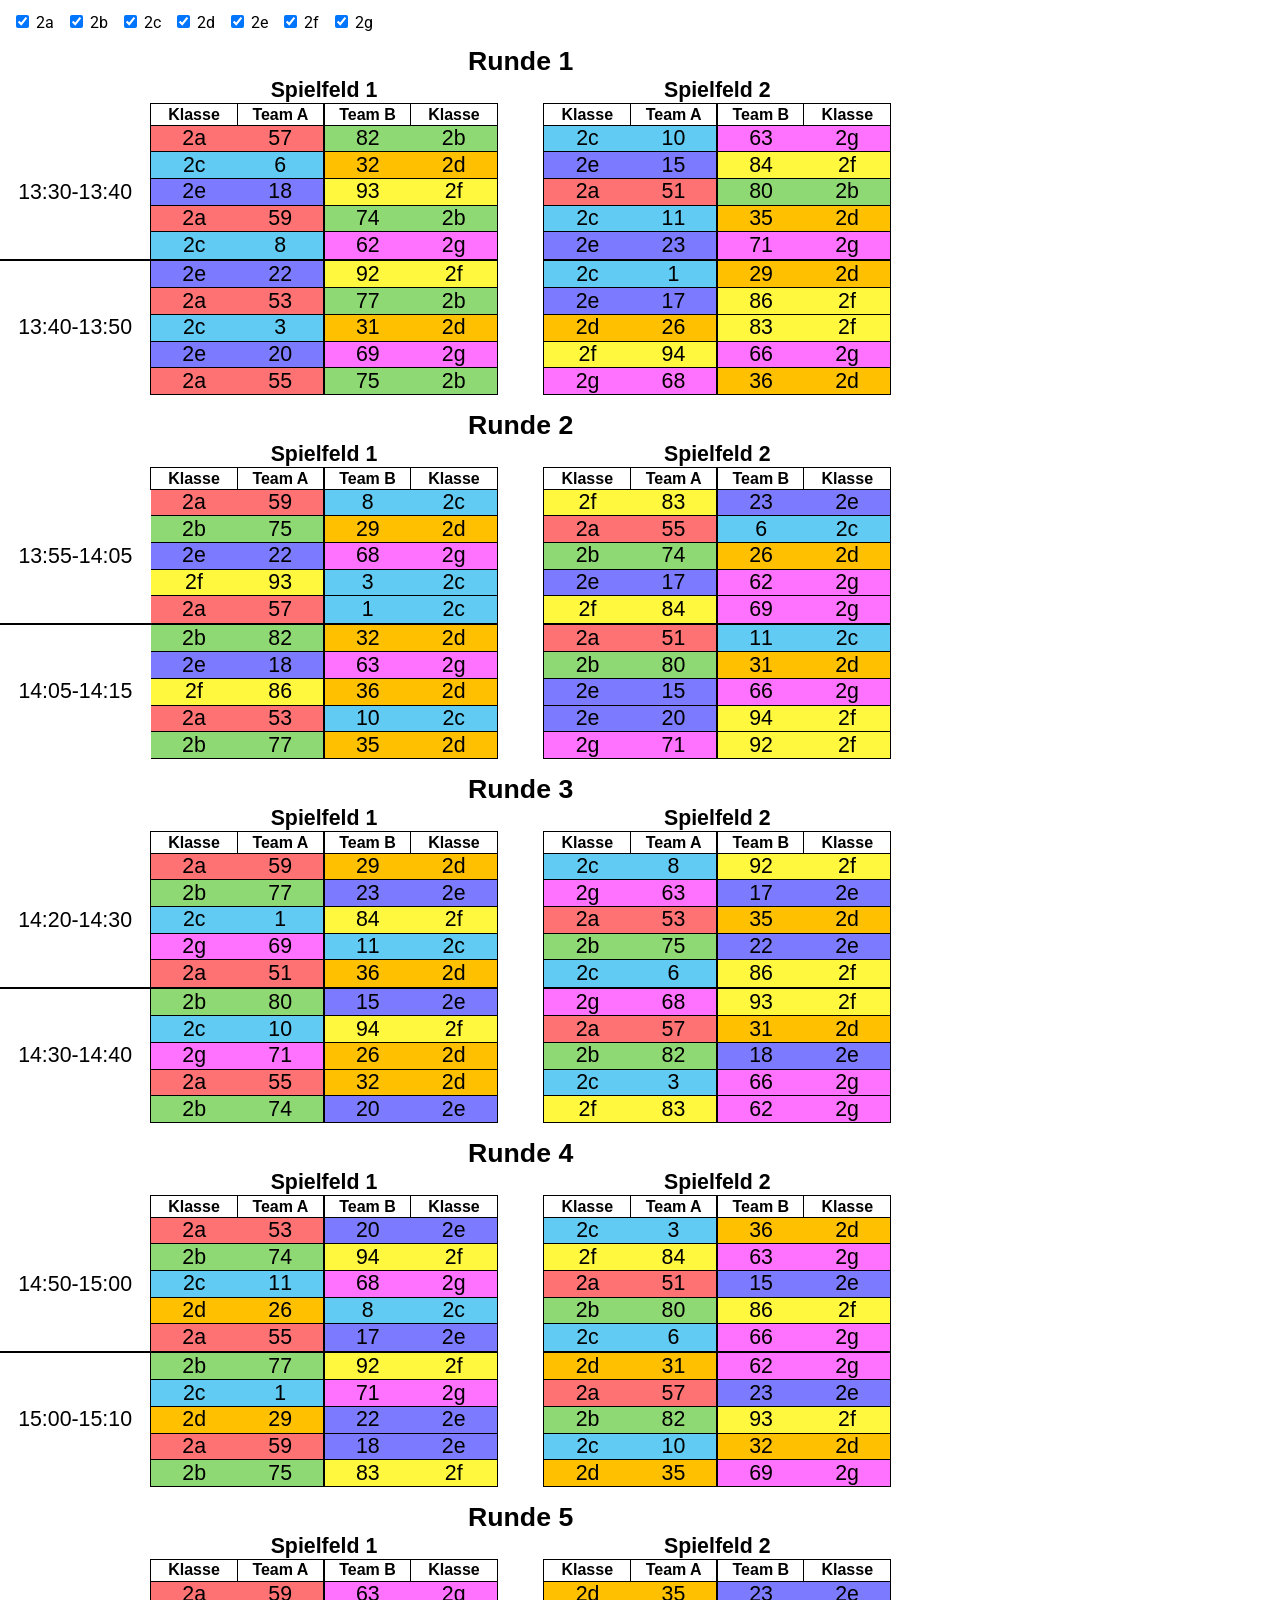
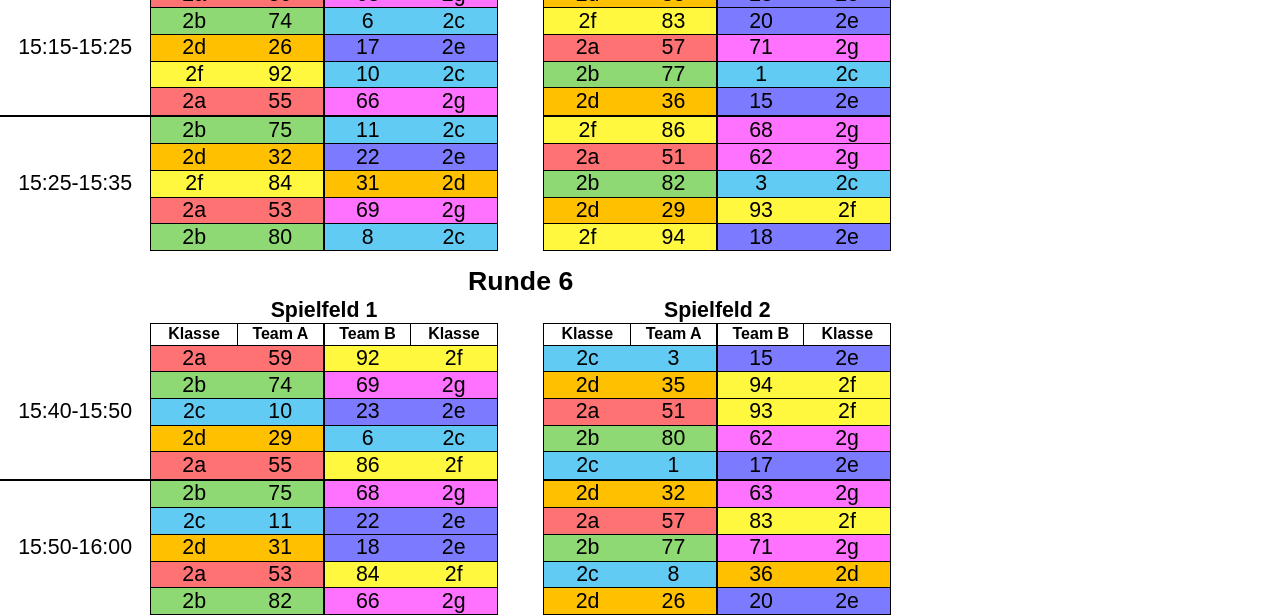
<file: MIO_Spielplan.fld/sheet002.html>
<html xmlns:v="urn:schemas-microsoft-com:vml"
xmlns:o="urn:schemas-microsoft-com:office:office"
xmlns:x="urn:schemas-microsoft-com:office:excel"
xmlns="http://www.w3.org/TR/REC-html40">

<head>
<meta http-equiv=Content-Type content="text/html; charset=utf-8">
<meta name=ProgId content=Excel.Sheet>
<meta name=Generator content="Microsoft Excel 15">
<link id=Main-File rel=Main-File href="../MIO_Spielplan.html">
<link rel=File-List href=filelist.xml>
<link rel=Stylesheet href=stylesheet.css>
<style>
<!--table
	{mso-displayed-decimal-separator:"\.";
	mso-displayed-thousand-separator:’;}
@page
	{margin:.79in .7in .79in .7in;
	mso-header-margin:.3in;
	mso-footer-margin:.3in;}
-->
</style>
<![if !supportTabStrip]><script language="JavaScript">
<!--
function fnUpdateTabs()
 {
  if (parent.window.g_iIEVer>=4) {
   if (parent.document.readyState=="complete"
    && parent.frames['frTabs'].document.readyState=="complete")
   parent.fnSetActiveSheet(1);
  else
   window.setTimeout("fnUpdateTabs();",150);
 }
}

if (window.name!="frSheet")
 window.location.replace("../MIO_Spielplan.html");
else
 fnUpdateTabs();
//-->
</script>
<![endif]>
</head>

<body link="#467886" vlink="#96607D">

<table border=0 cellpadding=0 cellspacing=0 width=894 style='border-collapse:
 collapse;table-layout:fixed;width:668pt'>
 <col class=xl65 width=151 style='mso-width-source:userset;mso-width-alt:4821;
 width:113pt'>
 <col class=xl65 width=87 span=4 style='width:65pt'>
 <col class=xl65 width=47 style='mso-width-source:userset;mso-width-alt:1493;
 width:35pt'>
 <col class=xl65 width=87 span=4 style='width:65pt'>
 <tr height=33 style='height:25.0pt'>
  <td height=33 class=xl116 width=151 style='height:25.0pt;width:113pt'></td>
  <td colspan=9 class=xl105 width=743 style='width:555pt'>Runde 1</td>
 </tr>
 <tr height=27 style='height:20.0pt'>
  <td height=27 class=xl113 style='height:20.0pt'></td>
  <td colspan=4 class=xl106>Spielfeld 1</td>
  <td class=xl67></td>
  <td colspan=4 class=xl106>Spielfeld 2</td>
 </tr>
 <tr height=21 style='height:16.0pt'>
  <td height=21 class=xl114 style='height:16.0pt'></td>
  <td class=xl73 style='border-top:none'>Klasse</td>
  <td class=xl77 style='border-top:none;border-left:none'>Team A</td>
  <td class=xl76 style='border-top:none'>Team B</td>
  <td class=xl73 style='border-top:none;border-left:none'>Klasse</td>
  <td class=xl68></td>
  <td class=xl73 style='border-top:none'>Klasse</td>
  <td class=xl77 style='border-top:none;border-left:none'>Team A</td>
  <td class=xl76 style='border-top:none'>Team B</td>
  <td class=xl73 style='border-top:none;border-left:none'>Klasse</td>
 </tr>
 <tr height=27 style='height:20.0pt'>
  <td rowspan=5 height=137 class=xl66 style='border-bottom:1.5pt solid black;
  height:102.0pt'>13:30-13:40</td>
  <td class=xl78 style='font-size:16.0pt;color:black;font-weight:400;
  text-decoration:none;text-underline-style:none;text-line-through:none;
  font-family:Verdana, sans-serif;border-top:.5pt solid windowtext;border-right:
  none;border-bottom:.5pt solid windowtext;border-left:.5pt solid windowtext;
  background:#FF7273;mso-pattern:black none'>2a</td>
  <td class=xl80 style='font-size:16.0pt;color:black;font-weight:400;
  text-decoration:none;text-underline-style:none;text-line-through:none;
  font-family:Verdana, sans-serif;border-top:.5pt solid windowtext;border-right:
  1.5pt solid windowtext;border-bottom:.5pt solid windowtext;border-left:none;
  background:#FF7273;mso-pattern:black none'>56|57</td>
  <td class=xl85 style='font-size:16.0pt;color:black;font-weight:400;
  text-decoration:none;text-underline-style:none;text-line-through:none;
  font-family:Verdana, sans-serif;border-top:.5pt solid windowtext;border-right:
  none;border-bottom:.5pt solid windowtext;border-left:none;background:#8ED973;
  mso-pattern:black none'>81|82</td>
  <td class=xl86 style='font-size:16.0pt;color:black;font-weight:400;
  text-decoration:none;text-underline-style:none;text-line-through:none;
  font-family:Verdana, sans-serif;border-top:.5pt solid windowtext;border-right:
  .5pt solid windowtext;border-bottom:.5pt solid windowtext;border-left:none;
  background:#8ED973;mso-pattern:black none'>2b</td>
  <td class=xl69></td>
  <td class=xl78 style='font-size:16.0pt;color:black;font-weight:400;
  text-decoration:none;text-underline-style:none;text-line-through:none;
  font-family:Verdana, sans-serif;border-top:.5pt solid windowtext;border-right:
  none;border-bottom:.5pt solid windowtext;border-left:.5pt solid windowtext;
  background:#61CBF3;mso-pattern:black none'>2c</td>
  <td class=xl80 style='font-size:16.0pt;color:black;font-weight:400;
  text-decoration:none;text-underline-style:none;text-line-through:none;
  font-family:Verdana, sans-serif;border-top:.5pt solid windowtext;border-right:
  1.5pt solid windowtext;border-bottom:.5pt solid windowtext;border-left:none;
  background:#61CBF3;mso-pattern:black none'>9|10</td>
  <td class=xl85 style='font-size:16.0pt;color:black;font-weight:400;
  text-decoration:none;text-underline-style:none;text-line-through:none;
  font-family:Verdana, sans-serif;border-top:.5pt solid windowtext;border-right:
  none;border-bottom:.5pt solid windowtext;border-left:none;background:#FF71FF;
  mso-pattern:black none'>63|64</td>
  <td class=xl86 style='font-size:16.0pt;color:black;font-weight:400;
  text-decoration:none;text-underline-style:none;text-line-through:none;
  font-family:Verdana, sans-serif;border-top:.5pt solid windowtext;border-right:
  .5pt solid windowtext;border-bottom:.5pt solid windowtext;border-left:none;
  background:#FF71FF;mso-pattern:black none'>2g</td>
 </tr>
 <tr height=27 style='height:20.0pt'>
  <td height=27 class=xl78 style='height:20.0pt;border-top:none;font-size:16.0pt;
  color:black;font-weight:400;text-decoration:none;text-underline-style:none;
  text-line-through:none;font-family:Verdana, sans-serif;border-top:.5pt solid windowtext;
  border-right:none;border-bottom:.5pt solid windowtext;border-left:.5pt solid windowtext;
  background:#61CBF3;mso-pattern:black none'>2c</td>
  <td class=xl80 style='border-top:none;font-size:16.0pt;color:black;
  font-weight:400;text-decoration:none;text-underline-style:none;text-line-through:
  none;font-family:Verdana, sans-serif;border-top:.5pt solid windowtext;
  border-right:1.5pt solid windowtext;border-bottom:.5pt solid windowtext;
  border-left:none;background:#61CBF3;mso-pattern:black none'>5|6</td>
  <td class=xl85 style='border-top:none;font-size:16.0pt;color:black;
  font-weight:400;text-decoration:none;text-underline-style:none;text-line-through:
  none;font-family:Verdana, sans-serif;border-top:.5pt solid windowtext;
  border-right:none;border-bottom:.5pt solid windowtext;border-left:none;
  background:#FFC000;mso-pattern:black none'>32|33</td>
  <td class=xl86 style='border-top:none;font-size:16.0pt;color:black;
  font-weight:400;text-decoration:none;text-underline-style:none;text-line-through:
  none;font-family:Verdana, sans-serif;border-top:.5pt solid windowtext;
  border-right:.5pt solid windowtext;border-bottom:.5pt solid windowtext;
  border-left:none;background:#FFC000;mso-pattern:black none'>2d</td>
  <td class=xl69></td>
  <td class=xl78 style='border-top:none;font-size:16.0pt;color:black;
  font-weight:400;text-decoration:none;text-underline-style:none;text-line-through:
  none;font-family:Verdana, sans-serif;border-top:.5pt solid windowtext;
  border-right:none;border-bottom:.5pt solid windowtext;border-left:.5pt solid windowtext;
  background:#7C7BFF;mso-pattern:black none'>2e</td>
  <td class=xl80 style='border-top:none;font-size:16.0pt;color:black;
  font-weight:400;text-decoration:none;text-underline-style:none;text-line-through:
  none;font-family:Verdana, sans-serif;border-top:.5pt solid windowtext;
  border-right:1.5pt solid windowtext;border-bottom:.5pt solid windowtext;
  border-left:none;background:#7C7BFF;mso-pattern:black none'>15|16</td>
  <td class=xl85 style='border-top:none;font-size:16.0pt;color:black;
  font-weight:400;text-decoration:none;text-underline-style:none;text-line-through:
  none;font-family:Verdana, sans-serif;border-top:.5pt solid windowtext;
  border-right:none;border-bottom:.5pt solid windowtext;border-left:none;
  background:#FFF83F;mso-pattern:black none'>84|85</td>
  <td class=xl86 style='border-top:none;font-size:16.0pt;color:black;
  font-weight:400;text-decoration:none;text-underline-style:none;text-line-through:
  none;font-family:Verdana, sans-serif;border-top:.5pt solid windowtext;
  border-right:.5pt solid windowtext;border-bottom:.5pt solid windowtext;
  border-left:none;background:#FFF83F;mso-pattern:black none'>2f</td>
 </tr>
 <tr height=27 style='height:20.0pt'>
  <td height=27 class=xl78 style='height:20.0pt;border-top:none;font-size:16.0pt;
  color:black;font-weight:400;text-decoration:none;text-underline-style:none;
  text-line-through:none;font-family:Verdana, sans-serif;border-top:.5pt solid windowtext;
  border-right:none;border-bottom:.5pt solid windowtext;border-left:.5pt solid windowtext;
  background:#7C7BFF;mso-pattern:black none'>2e</td>
  <td class=xl80 style='border-top:none;font-size:16.0pt;color:black;
  font-weight:400;text-decoration:none;text-underline-style:none;text-line-through:
  none;font-family:Verdana, sans-serif;border-top:.5pt solid windowtext;
  border-right:1.5pt solid windowtext;border-bottom:.5pt solid windowtext;
  border-left:none;background:#7C7BFF;mso-pattern:black none'>18|19</td>
  <td class=xl85 style='border-top:none;font-size:16.0pt;color:black;
  font-weight:400;text-decoration:none;text-underline-style:none;text-line-through:
  none;font-family:Verdana, sans-serif;border-top:.5pt solid windowtext;
  border-right:none;border-bottom:.5pt solid windowtext;border-left:none;
  background:#FFF83F;mso-pattern:black none'>90|93</td>
  <td class=xl86 style='border-top:none;font-size:16.0pt;color:black;
  font-weight:400;text-decoration:none;text-underline-style:none;text-line-through:
  none;font-family:Verdana, sans-serif;border-top:.5pt solid windowtext;
  border-right:.5pt solid windowtext;border-bottom:.5pt solid windowtext;
  border-left:none;background:#FFF83F;mso-pattern:black none'>2f</td>
  <td class=xl69></td>
  <td class=xl78 style='border-top:none;font-size:16.0pt;color:black;
  font-weight:400;text-decoration:none;text-underline-style:none;text-line-through:
  none;font-family:Verdana, sans-serif;border-top:.5pt solid windowtext;
  border-right:none;border-bottom:.5pt solid windowtext;border-left:.5pt solid windowtext;
  background:#FF7273;mso-pattern:black none'>2a</td>
  <td class=xl80 style='border-top:none;font-size:16.0pt;color:black;
  font-weight:400;text-decoration:none;text-underline-style:none;text-line-through:
  none;font-family:Verdana, sans-serif;border-top:.5pt solid windowtext;
  border-right:1.5pt solid windowtext;border-bottom:.5pt solid windowtext;
  border-left:none;background:#FF7273;mso-pattern:black none'>50|51</td>
  <td class=xl85 style='border-top:none;font-size:16.0pt;color:black;
  font-weight:400;text-decoration:none;text-underline-style:none;text-line-through:
  none;font-family:Verdana, sans-serif;border-top:.5pt solid windowtext;
  border-right:none;border-bottom:.5pt solid windowtext;border-left:none;
  background:#8ED973;mso-pattern:black none'>79|80</td>
  <td class=xl86 style='border-top:none;font-size:16.0pt;color:black;
  font-weight:400;text-decoration:none;text-underline-style:none;text-line-through:
  none;font-family:Verdana, sans-serif;border-top:.5pt solid windowtext;
  border-right:.5pt solid windowtext;border-bottom:.5pt solid windowtext;
  border-left:none;background:#8ED973;mso-pattern:black none'>2b</td>
 </tr>
 <tr height=27 style='height:20.0pt'>
  <td height=27 class=xl78 style='height:20.0pt;border-top:none;font-size:16.0pt;
  color:black;font-weight:400;text-decoration:none;text-underline-style:none;
  text-line-through:none;font-family:Verdana, sans-serif;border-top:.5pt solid windowtext;
  border-right:none;border-bottom:.5pt solid windowtext;border-left:.5pt solid windowtext;
  background:#FF7273;mso-pattern:black none'>2a</td>
  <td class=xl80 style='border-top:none;font-size:16.0pt;color:black;
  font-weight:400;text-decoration:none;text-underline-style:none;text-line-through:
  none;font-family:Verdana, sans-serif;border-top:.5pt solid windowtext;
  border-right:1.5pt solid windowtext;border-bottom:.5pt solid windowtext;
  border-left:none;background:#FF7273;mso-pattern:black none'>58|59</td>
  <td class=xl85 style='border-top:none;font-size:16.0pt;color:black;
  font-weight:400;text-decoration:none;text-underline-style:none;text-line-through:
  none;font-family:Verdana, sans-serif;border-top:.5pt solid windowtext;
  border-right:none;border-bottom:.5pt solid windowtext;border-left:none;
  background:#8ED973;mso-pattern:black none'>73|74</td>
  <td class=xl86 style='border-top:none;font-size:16.0pt;color:black;
  font-weight:400;text-decoration:none;text-underline-style:none;text-line-through:
  none;font-family:Verdana, sans-serif;border-top:.5pt solid windowtext;
  border-right:.5pt solid windowtext;border-bottom:.5pt solid windowtext;
  border-left:none;background:#8ED973;mso-pattern:black none'>2b</td>
  <td class=xl69></td>
  <td class=xl78 style='border-top:none;font-size:16.0pt;color:black;
  font-weight:400;text-decoration:none;text-underline-style:none;text-line-through:
  none;font-family:Verdana, sans-serif;border-top:.5pt solid windowtext;
  border-right:none;border-bottom:.5pt solid windowtext;border-left:.5pt solid windowtext;
  background:#61CBF3;mso-pattern:black none'>2c</td>
  <td class=xl80 style='border-top:none;font-size:16.0pt;color:black;
  font-weight:400;text-decoration:none;text-underline-style:none;text-line-through:
  none;font-family:Verdana, sans-serif;border-top:.5pt solid windowtext;
  border-right:1.5pt solid windowtext;border-bottom:.5pt solid windowtext;
  border-left:none;background:#61CBF3;mso-pattern:black none'>11|12</td>
  <td class=xl85 style='border-top:none;font-size:16.0pt;color:black;
  font-weight:400;text-decoration:none;text-underline-style:none;text-line-through:
  none;font-family:Verdana, sans-serif;border-top:.5pt solid windowtext;
  border-right:none;border-bottom:.5pt solid windowtext;border-left:none;
  background:#FFC000;mso-pattern:black none'>34|35</td>
  <td class=xl86 style='border-top:none;font-size:16.0pt;color:black;
  font-weight:400;text-decoration:none;text-underline-style:none;text-line-through:
  none;font-family:Verdana, sans-serif;border-top:.5pt solid windowtext;
  border-right:.5pt solid windowtext;border-bottom:.5pt solid windowtext;
  border-left:none;background:#FFC000;mso-pattern:black none'>2d</td>
 </tr>
 <tr height=29 style='height:22.0pt'>
  <td height=29 class=xl81 style='height:22.0pt;border-top:none;font-size:16.0pt;
  color:black;font-weight:400;text-decoration:none;text-underline-style:none;
  text-line-through:none;font-family:Verdana, sans-serif;border-top:.5pt solid windowtext;
  border-right:none;border-bottom:1.5pt solid windowtext;border-left:.5pt solid windowtext;
  background:#61CBF3;mso-pattern:black none'>2c</td>
  <td class=xl82 width=87 style='border-top:none;width:65pt;font-size:16.0pt;
  color:black;font-weight:400;text-decoration:none;text-underline-style:none;
  text-line-through:none;font-family:Verdana, sans-serif;border-top:.5pt solid windowtext;
  border-right:1.5pt solid windowtext;border-bottom:1.5pt solid windowtext;
  border-left:none;background:#61CBF3;mso-pattern:black none'>7|8</td>
  <td class=xl87 style='border-top:none;font-size:16.0pt;color:black;
  font-weight:400;text-decoration:none;text-underline-style:none;text-line-through:
  none;font-family:Verdana, sans-serif;border-top:.5pt solid windowtext;
  border-right:none;border-bottom:1.5pt solid windowtext;border-left:none;
  background:#FF71FF;mso-pattern:black none'>61|62</td>
  <td class=xl88 style='border-top:none;font-size:16.0pt;color:black;
  font-weight:400;text-decoration:none;text-underline-style:none;text-line-through:
  none;font-family:Verdana, sans-serif;border-top:.5pt solid windowtext;
  border-right:.5pt solid windowtext;border-bottom:1.5pt solid windowtext;
  border-left:none;background:#FF71FF;mso-pattern:black none'>2g</td>
  <td class=xl69></td>
  <td class=xl81 style='border-top:none;font-size:16.0pt;color:black;
  font-weight:400;text-decoration:none;text-underline-style:none;text-line-through:
  none;font-family:Verdana, sans-serif;border-top:.5pt solid windowtext;
  border-right:none;border-bottom:1.5pt solid windowtext;border-left:.5pt solid windowtext;
  background:#7C7BFF;mso-pattern:black none'>2e</td>
  <td class=xl93 style='border-top:none;font-size:16.0pt;color:black;
  font-weight:400;text-decoration:none;text-underline-style:none;text-line-through:
  none;font-family:Verdana, sans-serif;border-top:.5pt solid windowtext;
  border-right:1.5pt solid windowtext;border-bottom:1.5pt solid windowtext;
  border-left:none;background:#7C7BFF;mso-pattern:black none'>23|25</td>
  <td class=xl87 style='border-top:none;font-size:16.0pt;color:black;
  font-weight:400;text-decoration:none;text-underline-style:none;text-line-through:
  none;font-family:Verdana, sans-serif;border-top:.5pt solid windowtext;
  border-right:none;border-bottom:1.5pt solid windowtext;border-left:none;
  background:#FF71FF;mso-pattern:black none'>71|72</td>
  <td class=xl88 style='border-top:none;font-size:16.0pt;color:black;
  font-weight:400;text-decoration:none;text-underline-style:none;text-line-through:
  none;font-family:Verdana, sans-serif;border-top:.5pt solid windowtext;
  border-right:.5pt solid windowtext;border-bottom:1.5pt solid windowtext;
  border-left:none;background:#FF71FF;mso-pattern:black none'>2g</td>
 </tr>
 <tr height=28 style='height:21.0pt'>
  <td rowspan=5 height=136 class=xl117 style='height:101.0pt;border-top:none'>13:40-13:50</td>
  <td class=xl83 style='font-size:16.0pt;color:black;font-weight:400;
  text-decoration:none;text-underline-style:none;text-line-through:none;
  font-family:Verdana, sans-serif;border-top:none;border-right:none;border-bottom:
  .5pt solid windowtext;border-left:.5pt solid windowtext;background:#7C7BFF;
  mso-pattern:black none'>2e</td>
  <td class=xl84 style='font-size:16.0pt;color:black;font-weight:400;
  text-decoration:none;text-underline-style:none;text-line-through:none;
  font-family:Verdana, sans-serif;border-top:none;border-right:1.5pt solid windowtext;
  border-bottom:.5pt solid windowtext;border-left:none;background:#7C7BFF;
  mso-pattern:black none'>22|24</td>
  <td class=xl89 style='font-size:16.0pt;color:black;font-weight:400;
  text-decoration:none;text-underline-style:none;text-line-through:none;
  font-family:Verdana, sans-serif;border-top:none;border-right:none;border-bottom:
  .5pt solid windowtext;border-left:none;background:#FFF83F;mso-pattern:black none'>88|92</td>
  <td class=xl90 style='font-size:16.0pt;color:black;font-weight:400;
  text-decoration:none;text-underline-style:none;text-line-through:none;
  font-family:Verdana, sans-serif;border-top:none;border-right:.5pt solid windowtext;
  border-bottom:.5pt solid windowtext;border-left:none;background:#FFF83F;
  mso-pattern:black none'>2f</td>
  <td class=xl69></td>
  <td class=xl83 style='font-size:16.0pt;color:black;font-weight:400;
  text-decoration:none;text-underline-style:none;text-line-through:none;
  font-family:Verdana, sans-serif;border-top:none;border-right:none;border-bottom:
  .5pt solid windowtext;border-left:.5pt solid windowtext;background:#61CBF3;
  mso-pattern:black none'>2c</td>
  <td class=xl84 style='font-size:16.0pt;color:black;font-weight:400;
  text-decoration:none;text-underline-style:none;text-line-through:none;
  font-family:Verdana, sans-serif;border-top:none;border-right:1.5pt solid windowtext;
  border-bottom:.5pt solid windowtext;border-left:none;background:#61CBF3;
  mso-pattern:black none'>1|2</td>
  <td class=xl89 style='font-size:16.0pt;color:black;font-weight:400;
  text-decoration:none;text-underline-style:none;text-line-through:none;
  font-family:Verdana, sans-serif;border-top:none;border-right:none;border-bottom:
  .5pt solid windowtext;border-left:none;background:#FFC000;mso-pattern:black none'>28|29</td>
  <td class=xl90 style='font-size:16.0pt;color:black;font-weight:400;
  text-decoration:none;text-underline-style:none;text-line-through:none;
  font-family:Verdana, sans-serif;border-top:none;border-right:.5pt solid windowtext;
  border-bottom:.5pt solid windowtext;border-left:none;background:#FFC000;
  mso-pattern:black none'>2d</td>
 </tr>
 <tr height=27 style='height:20.0pt'>
  <td height=27 class=xl78 style='height:20.0pt;border-top:none;font-size:16.0pt;
  color:black;font-weight:400;text-decoration:none;text-underline-style:none;
  text-line-through:none;font-family:Verdana, sans-serif;border-top:.5pt solid windowtext;
  border-right:none;border-bottom:.5pt solid windowtext;border-left:.5pt solid windowtext;
  background:#FF7273;mso-pattern:black none'>2a</td>
  <td class=xl80 style='border-top:none;font-size:16.0pt;color:black;
  font-weight:400;text-decoration:none;text-underline-style:none;text-line-through:
  none;font-family:Verdana, sans-serif;border-top:.5pt solid windowtext;
  border-right:1.5pt solid windowtext;border-bottom:.5pt solid windowtext;
  border-left:none;background:#FF7273;mso-pattern:black none'>52|53</td>
  <td class=xl85 style='border-top:none;font-size:16.0pt;color:black;
  font-weight:400;text-decoration:none;text-underline-style:none;text-line-through:
  none;font-family:Verdana, sans-serif;border-top:.5pt solid windowtext;
  border-right:none;border-bottom:.5pt solid windowtext;border-left:none;
  background:#8ED973;mso-pattern:black none'>77|78</td>
  <td class=xl86 style='border-top:none;font-size:16.0pt;color:black;
  font-weight:400;text-decoration:none;text-underline-style:none;text-line-through:
  none;font-family:Verdana, sans-serif;border-top:.5pt solid windowtext;
  border-right:.5pt solid windowtext;border-bottom:.5pt solid windowtext;
  border-left:none;background:#8ED973;mso-pattern:black none'>2b</td>
  <td class=xl69></td>
  <td class=xl78 style='border-top:none;font-size:16.0pt;color:black;
  font-weight:400;text-decoration:none;text-underline-style:none;text-line-through:
  none;font-family:Verdana, sans-serif;border-top:.5pt solid windowtext;
  border-right:none;border-bottom:.5pt solid windowtext;border-left:.5pt solid windowtext;
  background:#7C7BFF;mso-pattern:black none'>2e</td>
  <td class=xl80 style='border-top:none;font-size:16.0pt;color:black;
  font-weight:400;text-decoration:none;text-underline-style:none;text-line-through:
  none;font-family:Verdana, sans-serif;border-top:.5pt solid windowtext;
  border-right:1.5pt solid windowtext;border-bottom:.5pt solid windowtext;
  border-left:none;background:#7C7BFF;mso-pattern:black none'>17|21</td>
  <td class=xl85 style='border-top:none;font-size:16.0pt;color:black;
  font-weight:400;text-decoration:none;text-underline-style:none;text-line-through:
  none;font-family:Verdana, sans-serif;border-top:.5pt solid windowtext;
  border-right:none;border-bottom:.5pt solid windowtext;border-left:none;
  background:#FFF83F;mso-pattern:black none'>86|87</td>
  <td class=xl86 style='border-top:none;font-size:16.0pt;color:black;
  font-weight:400;text-decoration:none;text-underline-style:none;text-line-through:
  none;font-family:Verdana, sans-serif;border-top:.5pt solid windowtext;
  border-right:.5pt solid windowtext;border-bottom:.5pt solid windowtext;
  border-left:none;background:#FFF83F;mso-pattern:black none'>2f</td>
 </tr>
 <tr height=27 style='height:20.0pt'>
  <td height=27 class=xl78 style='height:20.0pt;border-top:none;font-size:16.0pt;
  color:black;font-weight:400;text-decoration:none;text-underline-style:none;
  text-line-through:none;font-family:Verdana, sans-serif;border-top:.5pt solid windowtext;
  border-right:none;border-bottom:.5pt solid windowtext;border-left:.5pt solid windowtext;
  background:#61CBF3;mso-pattern:black none'>2c</td>
  <td class=xl80 style='border-top:none;font-size:16.0pt;color:black;
  font-weight:400;text-decoration:none;text-underline-style:none;text-line-through:
  none;font-family:Verdana, sans-serif;border-top:.5pt solid windowtext;
  border-right:1.5pt solid windowtext;border-bottom:.5pt solid windowtext;
  border-left:none;background:#61CBF3;mso-pattern:black none'>3|4</td>
  <td class=xl85 style='border-top:none;font-size:16.0pt;color:black;
  font-weight:400;text-decoration:none;text-underline-style:none;text-line-through:
  none;font-family:Verdana, sans-serif;border-top:.5pt solid windowtext;
  border-right:none;border-bottom:.5pt solid windowtext;border-left:none;
  background:#FFC000;mso-pattern:black none'>30|31</td>
  <td class=xl86 style='border-top:none;font-size:16.0pt;color:black;
  font-weight:400;text-decoration:none;text-underline-style:none;text-line-through:
  none;font-family:Verdana, sans-serif;border-top:.5pt solid windowtext;
  border-right:.5pt solid windowtext;border-bottom:.5pt solid windowtext;
  border-left:none;background:#FFC000;mso-pattern:black none'>2d</td>
  <td class=xl69></td>
  <td class=xl78 style='border-top:none;font-size:16.0pt;color:black;
  font-weight:400;text-decoration:none;text-underline-style:none;text-line-through:
  none;font-family:Verdana, sans-serif;border-top:.5pt solid windowtext;
  border-right:none;border-bottom:.5pt solid windowtext;border-left:.5pt solid windowtext;
  background:#FFC000;mso-pattern:black none'>2d</td>
  <td class=xl80 style='border-top:none;font-size:16.0pt;color:black;
  font-weight:400;text-decoration:none;text-underline-style:none;text-line-through:
  none;font-family:Verdana, sans-serif;border-top:.5pt solid windowtext;
  border-right:1.5pt solid windowtext;border-bottom:.5pt solid windowtext;
  border-left:none;background:#FFC000;mso-pattern:black none'>26|27</td>
  <td class=xl85 style='border-top:none;font-size:16.0pt;color:black;
  font-weight:400;text-decoration:none;text-underline-style:none;text-line-through:
  none;font-family:Verdana, sans-serif;border-top:.5pt solid windowtext;
  border-right:none;border-bottom:.5pt solid windowtext;border-left:none;
  background:#FFF83F;mso-pattern:black none'>83|89</td>
  <td class=xl86 style='border-top:none;font-size:16.0pt;color:black;
  font-weight:400;text-decoration:none;text-underline-style:none;text-line-through:
  none;font-family:Verdana, sans-serif;border-top:.5pt solid windowtext;
  border-right:.5pt solid windowtext;border-bottom:.5pt solid windowtext;
  border-left:none;background:#FFF83F;mso-pattern:black none'>2f</td>
 </tr>
 <tr height=27 style='height:20.0pt'>
  <td height=27 class=xl78 style='height:20.0pt;border-top:none;font-size:16.0pt;
  color:black;font-weight:400;text-decoration:none;text-underline-style:none;
  text-line-through:none;font-family:Verdana, sans-serif;border-top:.5pt solid windowtext;
  border-right:none;border-bottom:.5pt solid windowtext;border-left:.5pt solid windowtext;
  background:#7C7BFF;mso-pattern:black none'>2e</td>
  <td class=xl80 style='border-top:none;font-size:16.0pt;color:black;
  font-weight:400;text-decoration:none;text-underline-style:none;text-line-through:
  none;font-family:Verdana, sans-serif;border-top:.5pt solid windowtext;
  border-right:1.5pt solid windowtext;border-bottom:.5pt solid windowtext;
  border-left:none;background:#7C7BFF;mso-pattern:black none'>14|20</td>
  <td class=xl85 style='border-top:none;font-size:16.0pt;color:black;
  font-weight:400;text-decoration:none;text-underline-style:none;text-line-through:
  none;font-family:Verdana, sans-serif;border-top:.5pt solid windowtext;
  border-right:none;border-bottom:.5pt solid windowtext;border-left:none;
  background:#FF71FF;mso-pattern:black none'>69|70</td>
  <td class=xl86 style='border-top:none;font-size:16.0pt;color:black;
  font-weight:400;text-decoration:none;text-underline-style:none;text-line-through:
  none;font-family:Verdana, sans-serif;border-top:.5pt solid windowtext;
  border-right:.5pt solid windowtext;border-bottom:.5pt solid windowtext;
  border-left:none;background:#FF71FF;mso-pattern:black none'>2g</td>
  <td class=xl69></td>
  <td class=xl78 style='border-top:none;font-size:16.0pt;color:black;
  font-weight:400;text-decoration:none;text-underline-style:none;text-line-through:
  none;font-family:Verdana, sans-serif;border-top:.5pt solid windowtext;
  border-right:none;border-bottom:.5pt solid windowtext;border-left:.5pt solid windowtext;
  background:#FFF83F;mso-pattern:black none'>2f</td>
  <td class=xl80 style='border-top:none;font-size:16.0pt;color:black;
  font-weight:400;text-decoration:none;text-underline-style:none;text-line-through:
  none;font-family:Verdana, sans-serif;border-top:.5pt solid windowtext;
  border-right:1.5pt solid windowtext;border-bottom:.5pt solid windowtext;
  border-left:none;background:#FFF83F;mso-pattern:black none'>91|94</td>
  <td class=xl85 style='border-top:none;font-size:16.0pt;color:black;
  font-weight:400;text-decoration:none;text-underline-style:none;text-line-through:
  none;font-family:Verdana, sans-serif;border-top:.5pt solid windowtext;
  border-right:none;border-bottom:.5pt solid windowtext;border-left:none;
  background:#FF71FF;mso-pattern:black none'>65|66</td>
  <td class=xl86 style='border-top:none;font-size:16.0pt;color:black;
  font-weight:400;text-decoration:none;text-underline-style:none;text-line-through:
  none;font-family:Verdana, sans-serif;border-top:.5pt solid windowtext;
  border-right:.5pt solid windowtext;border-bottom:.5pt solid windowtext;
  border-left:none;background:#FF71FF;mso-pattern:black none'>2g</td>
 </tr>
 <tr height=27 style='height:20.0pt'>
  <td height=27 class=xl78 style='height:20.0pt;border-top:none;font-size:16.0pt;
  color:black;font-weight:400;text-decoration:none;text-underline-style:none;
  text-line-through:none;font-family:Verdana, sans-serif;border-top:.5pt solid windowtext;
  border-right:none;border-bottom:.5pt solid windowtext;border-left:.5pt solid windowtext;
  background:#FF7273;mso-pattern:black none'>2a</td>
  <td class=xl80 style='border-top:none;font-size:16.0pt;color:black;
  font-weight:400;text-decoration:none;text-underline-style:none;text-line-through:
  none;font-family:Verdana, sans-serif;border-top:.5pt solid windowtext;
  border-right:1.5pt solid windowtext;border-bottom:.5pt solid windowtext;
  border-left:none;background:#FF7273;mso-pattern:black none'>54|55</td>
  <td class=xl85 style='border-top:none;font-size:16.0pt;color:black;
  font-weight:400;text-decoration:none;text-underline-style:none;text-line-through:
  none;font-family:Verdana, sans-serif;border-top:.5pt solid windowtext;
  border-right:none;border-bottom:.5pt solid windowtext;border-left:none;
  background:#8ED973;mso-pattern:black none'>75|76</td>
  <td class=xl86 style='border-top:none;font-size:16.0pt;color:black;
  font-weight:400;text-decoration:none;text-underline-style:none;text-line-through:
  none;font-family:Verdana, sans-serif;border-top:.5pt solid windowtext;
  border-right:.5pt solid windowtext;border-bottom:.5pt solid windowtext;
  border-left:none;background:#8ED973;mso-pattern:black none'>2b</td>
  <td class=xl69></td>
  <td class=xl78 style='border-top:none;font-size:16.0pt;color:black;
  font-weight:400;text-decoration:none;text-underline-style:none;text-line-through:
  none;font-family:Verdana, sans-serif;border-top:.5pt solid windowtext;
  border-right:none;border-bottom:.5pt solid windowtext;border-left:.5pt solid windowtext;
  background:#FF71FF;mso-pattern:black none'>2g</td>
  <td class=xl80 style='border-top:none;font-size:16.0pt;color:black;
  font-weight:400;text-decoration:none;text-underline-style:none;text-line-through:
  none;font-family:Verdana, sans-serif;border-top:.5pt solid windowtext;
  border-right:1.5pt solid windowtext;border-bottom:.5pt solid windowtext;
  border-left:none;background:#FF71FF;mso-pattern:black none'>67|68</td>
  <td class=xl85 style='border-top:none;font-size:16.0pt;color:black;
  font-weight:400;text-decoration:none;text-underline-style:none;text-line-through:
  none;font-family:Verdana, sans-serif;border-top:.5pt solid windowtext;
  border-right:none;border-bottom:.5pt solid windowtext;border-left:none;
  background:#FFC000;mso-pattern:black none'>36|37</td>
  <td class=xl86 style='border-top:none;font-size:16.0pt;color:black;
  font-weight:400;text-decoration:none;text-underline-style:none;text-line-through:
  none;font-family:Verdana, sans-serif;border-top:.5pt solid windowtext;
  border-right:.5pt solid windowtext;border-bottom:.5pt solid windowtext;
  border-left:none;background:#FFC000;mso-pattern:black none'>2d</td>
 </tr>
 <tr height=13 style='mso-height-source:userset;height:10.0pt'>
  <td height=13 class=xl115 style='height:10.0pt'></td>
  <td class=xl66></td>
  <td class=xl66></td>
  <td class=xl66></td>
  <td class=xl66></td>
  <td class=xl69></td>
  <td class=xl66></td>
  <td class=xl66></td>
  <td class=xl66></td>
  <td class=xl66></td>
 </tr>
 <tr height=33 style='height:25.0pt'>
  <td height=33 class=xl116 style='height:25.0pt'></td>
  <td colspan=9 class=xl105>Runde 2</td>
 </tr>
 <tr height=27 style='height:20.0pt'>
  <td height=27 class=xl113 style='height:20.0pt'></td>
  <td colspan=4 class=xl106>Spielfeld 1</td>
  <td class=xl67></td>
  <td colspan=4 class=xl106>Spielfeld 2</td>
 </tr>
 <tr height=21 style='height:16.0pt'>
  <td height=21 class=xl114 style='height:16.0pt'></td>
  <td class=xl72 style='border-top:none'>Klasse</td>
  <td class=xl77 style='border-top:none;border-left:none'>Team A</td>
  <td class=xl76 style='border-top:none'>Team B</td>
  <td class=xl73 style='border-top:none;border-left:none'>Klasse</td>
  <td class=xl74></td>
  <td class=xl73 style='border-top:none'>Klasse</td>
  <td class=xl77 style='border-top:none;border-left:none'>Team A</td>
  <td class=xl76 style='border-top:none'>Team B</td>
  <td class=xl73 style='border-top:none;border-left:none'>Klasse</td>
 </tr>
 <tr height=28 style='height:21.0pt'>
  <td rowspan=5 height=138 class=xl66 style='border-bottom:1.5pt solid black;
  height:103.0pt'>13:55-14:05</td>
  <td class=xl99 style='border-top:none;font-size:16.0pt;color:black;
  font-weight:400;text-decoration:none;text-underline-style:none;text-line-through:
  none;font-family:Verdana, sans-serif;border-top:.5pt solid windowtext;
  border-right:none;border-bottom:none;border-left:none;background:#FF7273;
  mso-pattern:black none'>2a</td>
  <td class=xl91 style='font-size:16.0pt;color:black;font-weight:400;
  text-decoration:none;text-underline-style:none;text-line-through:none;
  font-family:Verdana, sans-serif;border-top:.5pt solid windowtext;border-right:
  1.5pt solid windowtext;border-bottom:none;border-left:none;background:#FF7273;
  mso-pattern:black none'>58|59</td>
  <td class=xl85 style='font-size:16.0pt;color:black;font-weight:400;
  text-decoration:none;text-underline-style:none;text-line-through:none;
  font-family:Verdana, sans-serif;border-top:.5pt solid windowtext;border-right:
  none;border-bottom:.5pt solid windowtext;border-left:none;background:#61CBF3;
  mso-pattern:black none'>7|8</td>
  <td class=xl86 style='font-size:16.0pt;color:black;font-weight:400;
  text-decoration:none;text-underline-style:none;text-line-through:none;
  font-family:Verdana, sans-serif;border-top:.5pt solid windowtext;border-right:
  .5pt solid windowtext;border-bottom:.5pt solid windowtext;border-left:none;
  background:#61CBF3;mso-pattern:black none'>2c</td>
  <td class=xl69></td>
  <td class=xl78 style='font-size:16.0pt;color:black;font-weight:400;
  text-decoration:none;text-underline-style:none;text-line-through:none;
  font-family:Verdana, sans-serif;border-top:.5pt solid windowtext;border-right:
  none;border-bottom:.5pt solid windowtext;border-left:.5pt solid windowtext;
  background:#FFF83F;mso-pattern:black none'>2f</td>
  <td class=xl80 style='font-size:16.0pt;color:black;font-weight:400;
  text-decoration:none;text-underline-style:none;text-line-through:none;
  font-family:Verdana, sans-serif;border-top:.5pt solid windowtext;border-right:
  1.5pt solid windowtext;border-bottom:.5pt solid windowtext;border-left:none;
  background:#FFF83F;mso-pattern:black none'>83|89</td>
  <td class=xl103 width=87 style='width:65pt;font-size:16.0pt;color:black;
  font-weight:400;text-decoration:none;text-underline-style:none;text-line-through:
  none;font-family:Verdana, sans-serif;border-top:.5pt solid windowtext;
  border-right:none;border-bottom:.5pt solid windowtext;border-left:none;
  background:#7C7BFF;mso-pattern:black none'>23|25</td>
  <td class=xl86 style='font-size:16.0pt;color:black;font-weight:400;
  text-decoration:none;text-underline-style:none;text-line-through:none;
  font-family:Verdana, sans-serif;border-top:.5pt solid windowtext;border-right:
  .5pt solid windowtext;border-bottom:.5pt solid windowtext;border-left:none;
  background:#7C7BFF;mso-pattern:black none'>2e</td>
 </tr>
 <tr height=27 style='height:20.0pt'>
  <td height=27 class=xl85 style='height:20.0pt;font-size:16.0pt;color:black;
  font-weight:400;text-decoration:none;text-underline-style:none;text-line-through:
  none;font-family:Verdana, sans-serif;border-top:.5pt solid windowtext;
  border-right:none;border-bottom:.5pt solid windowtext;border-left:none;
  background:#8ED973;mso-pattern:black none'>2b</td>
  <td class=xl80 style='font-size:16.0pt;color:black;font-weight:400;
  text-decoration:none;text-underline-style:none;text-line-through:none;
  font-family:Verdana, sans-serif;border-top:.5pt solid windowtext;border-right:
  1.5pt solid windowtext;border-bottom:.5pt solid windowtext;border-left:none;
  background:#8ED973;mso-pattern:black none'>75|76</td>
  <td class=xl85 style='border-top:none;font-size:16.0pt;color:black;
  font-weight:400;text-decoration:none;text-underline-style:none;text-line-through:
  none;font-family:Verdana, sans-serif;border-top:.5pt solid windowtext;
  border-right:none;border-bottom:.5pt solid windowtext;border-left:none;
  background:#FFC000;mso-pattern:black none'>28|29</td>
  <td class=xl86 style='border-top:none;font-size:16.0pt;color:black;
  font-weight:400;text-decoration:none;text-underline-style:none;text-line-through:
  none;font-family:Verdana, sans-serif;border-top:.5pt solid windowtext;
  border-right:.5pt solid windowtext;border-bottom:.5pt solid windowtext;
  border-left:none;background:#FFC000;mso-pattern:black none'>2d</td>
  <td class=xl69></td>
  <td class=xl78 style='border-top:none;font-size:16.0pt;color:black;
  font-weight:400;text-decoration:none;text-underline-style:none;text-line-through:
  none;font-family:Verdana, sans-serif;border-top:.5pt solid windowtext;
  border-right:none;border-bottom:.5pt solid windowtext;border-left:.5pt solid windowtext;
  background:#FF7273;mso-pattern:black none'>2a</td>
  <td class=xl80 style='border-top:none;font-size:16.0pt;color:black;
  font-weight:400;text-decoration:none;text-underline-style:none;text-line-through:
  none;font-family:Verdana, sans-serif;border-top:.5pt solid windowtext;
  border-right:1.5pt solid windowtext;border-bottom:.5pt solid windowtext;
  border-left:none;background:#FF7273;mso-pattern:black none'>54|55</td>
  <td class=xl85 style='border-top:none;font-size:16.0pt;color:black;
  font-weight:400;text-decoration:none;text-underline-style:none;text-line-through:
  none;font-family:Verdana, sans-serif;border-top:.5pt solid windowtext;
  border-right:none;border-bottom:.5pt solid windowtext;border-left:none;
  background:#61CBF3;mso-pattern:black none'>5|6</td>
  <td class=xl86 style='border-top:none;font-size:16.0pt;color:black;
  font-weight:400;text-decoration:none;text-underline-style:none;text-line-through:
  none;font-family:Verdana, sans-serif;border-top:.5pt solid windowtext;
  border-right:.5pt solid windowtext;border-bottom:.5pt solid windowtext;
  border-left:none;background:#61CBF3;mso-pattern:black none'>2c</td>
 </tr>
 <tr height=28 style='height:21.0pt'>
  <td height=28 class=xl85 style='height:21.0pt;border-top:none;font-size:16.0pt;
  color:black;font-weight:400;text-decoration:none;text-underline-style:none;
  text-line-through:none;font-family:Verdana, sans-serif;border-top:.5pt solid windowtext;
  border-right:none;border-bottom:.5pt solid windowtext;border-left:none;
  background:#7C7BFF;mso-pattern:black none'>2e</td>
  <td class=xl92 width=87 style='border-top:none;width:65pt;font-size:16.0pt;
  color:black;font-weight:400;text-decoration:none;text-underline-style:none;
  text-line-through:none;font-family:Verdana, sans-serif;border-top:.5pt solid windowtext;
  border-right:1.5pt solid windowtext;border-bottom:.5pt solid windowtext;
  border-left:none;background:#7C7BFF;mso-pattern:black none'>22|24</td>
  <td class=xl85 style='border-top:none;font-size:16.0pt;color:black;
  font-weight:400;text-decoration:none;text-underline-style:none;text-line-through:
  none;font-family:Verdana, sans-serif;border-top:.5pt solid windowtext;
  border-right:none;border-bottom:.5pt solid windowtext;border-left:none;
  background:#FF71FF;mso-pattern:black none'>67|68</td>
  <td class=xl86 style='border-top:none;font-size:16.0pt;color:black;
  font-weight:400;text-decoration:none;text-underline-style:none;text-line-through:
  none;font-family:Verdana, sans-serif;border-top:.5pt solid windowtext;
  border-right:.5pt solid windowtext;border-bottom:.5pt solid windowtext;
  border-left:none;background:#FF71FF;mso-pattern:black none'>2g</td>
  <td class=xl69></td>
  <td class=xl78 style='border-top:none;font-size:16.0pt;color:black;
  font-weight:400;text-decoration:none;text-underline-style:none;text-line-through:
  none;font-family:Verdana, sans-serif;border-top:.5pt solid windowtext;
  border-right:none;border-bottom:.5pt solid windowtext;border-left:.5pt solid windowtext;
  background:#8ED973;mso-pattern:black none'>2b</td>
  <td class=xl80 style='border-top:none;font-size:16.0pt;color:black;
  font-weight:400;text-decoration:none;text-underline-style:none;text-line-through:
  none;font-family:Verdana, sans-serif;border-top:.5pt solid windowtext;
  border-right:1.5pt solid windowtext;border-bottom:.5pt solid windowtext;
  border-left:none;background:#8ED973;mso-pattern:black none'>73|74</td>
  <td class=xl85 style='border-top:none;font-size:16.0pt;color:black;
  font-weight:400;text-decoration:none;text-underline-style:none;text-line-through:
  none;font-family:Verdana, sans-serif;border-top:.5pt solid windowtext;
  border-right:none;border-bottom:.5pt solid windowtext;border-left:none;
  background:#FFC000;mso-pattern:black none'>26|27</td>
  <td class=xl86 style='border-top:none;font-size:16.0pt;color:black;
  font-weight:400;text-decoration:none;text-underline-style:none;text-line-through:
  none;font-family:Verdana, sans-serif;border-top:.5pt solid windowtext;
  border-right:.5pt solid windowtext;border-bottom:.5pt solid windowtext;
  border-left:none;background:#FFC000;mso-pattern:black none'>2d</td>
 </tr>
 <tr height=27 style='height:20.0pt'>
  <td height=27 class=xl85 style='height:20.0pt;border-top:none;font-size:16.0pt;
  color:black;font-weight:400;text-decoration:none;text-underline-style:none;
  text-line-through:none;font-family:Verdana, sans-serif;border-top:.5pt solid windowtext;
  border-right:none;border-bottom:.5pt solid windowtext;border-left:none;
  background:#FFF83F;mso-pattern:black none'>2f</td>
  <td class=xl80 style='border-top:none;font-size:16.0pt;color:black;
  font-weight:400;text-decoration:none;text-underline-style:none;text-line-through:
  none;font-family:Verdana, sans-serif;border-top:.5pt solid windowtext;
  border-right:1.5pt solid windowtext;border-bottom:.5pt solid windowtext;
  border-left:none;background:#FFF83F;mso-pattern:black none'>90|93</td>
  <td class=xl85 style='border-top:none;font-size:16.0pt;color:black;
  font-weight:400;text-decoration:none;text-underline-style:none;text-line-through:
  none;font-family:Verdana, sans-serif;border-top:.5pt solid windowtext;
  border-right:none;border-bottom:.5pt solid windowtext;border-left:none;
  background:#61CBF3;mso-pattern:black none'>3|4</td>
  <td class=xl86 style='border-top:none;font-size:16.0pt;color:black;
  font-weight:400;text-decoration:none;text-underline-style:none;text-line-through:
  none;font-family:Verdana, sans-serif;border-top:.5pt solid windowtext;
  border-right:.5pt solid windowtext;border-bottom:.5pt solid windowtext;
  border-left:none;background:#61CBF3;mso-pattern:black none'>2c</td>
  <td class=xl69></td>
  <td class=xl78 style='border-top:none;font-size:16.0pt;color:black;
  font-weight:400;text-decoration:none;text-underline-style:none;text-line-through:
  none;font-family:Verdana, sans-serif;border-top:.5pt solid windowtext;
  border-right:none;border-bottom:.5pt solid windowtext;border-left:.5pt solid windowtext;
  background:#7C7BFF;mso-pattern:black none'>2e</td>
  <td class=xl80 style='border-top:none;font-size:16.0pt;color:black;
  font-weight:400;text-decoration:none;text-underline-style:none;text-line-through:
  none;font-family:Verdana, sans-serif;border-top:.5pt solid windowtext;
  border-right:1.5pt solid windowtext;border-bottom:.5pt solid windowtext;
  border-left:none;background:#7C7BFF;mso-pattern:black none'>17|21</td>
  <td class=xl85 style='border-top:none;font-size:16.0pt;color:black;
  font-weight:400;text-decoration:none;text-underline-style:none;text-line-through:
  none;font-family:Verdana, sans-serif;border-top:.5pt solid windowtext;
  border-right:none;border-bottom:.5pt solid windowtext;border-left:none;
  background:#FF71FF;mso-pattern:black none'>61|62</td>
  <td class=xl86 style='border-top:none;font-size:16.0pt;color:black;
  font-weight:400;text-decoration:none;text-underline-style:none;text-line-through:
  none;font-family:Verdana, sans-serif;border-top:.5pt solid windowtext;
  border-right:.5pt solid windowtext;border-bottom:.5pt solid windowtext;
  border-left:none;background:#FF71FF;mso-pattern:black none'>2g</td>
 </tr>
 <tr height=28 style='height:21.0pt'>
  <td height=28 class=xl87 style='height:21.0pt;border-top:none;font-size:16.0pt;
  color:black;font-weight:400;text-decoration:none;text-underline-style:none;
  text-line-through:none;font-family:Verdana, sans-serif;border-top:.5pt solid windowtext;
  border-right:none;border-bottom:1.5pt solid windowtext;border-left:none;
  background:#FF7273;mso-pattern:black none'>2a</td>
  <td class=xl93 style='border-top:none;font-size:16.0pt;color:black;
  font-weight:400;text-decoration:none;text-underline-style:none;text-line-through:
  none;font-family:Verdana, sans-serif;border-top:.5pt solid windowtext;
  border-right:1.5pt solid windowtext;border-bottom:1.5pt solid windowtext;
  border-left:none;background:#FF7273;mso-pattern:black none'>56|57</td>
  <td class=xl87 style='border-top:none;font-size:16.0pt;color:black;
  font-weight:400;text-decoration:none;text-underline-style:none;text-line-through:
  none;font-family:Verdana, sans-serif;border-top:.5pt solid windowtext;
  border-right:none;border-bottom:1.5pt solid windowtext;border-left:none;
  background:#61CBF3;mso-pattern:black none'>1|2</td>
  <td class=xl88 style='border-top:none;font-size:16.0pt;color:black;
  font-weight:400;text-decoration:none;text-underline-style:none;text-line-through:
  none;font-family:Verdana, sans-serif;border-top:.5pt solid windowtext;
  border-right:.5pt solid windowtext;border-bottom:1.5pt solid windowtext;
  border-left:none;background:#61CBF3;mso-pattern:black none'>2c</td>
  <td class=xl69></td>
  <td class=xl81 style='border-top:none;font-size:16.0pt;color:black;
  font-weight:400;text-decoration:none;text-underline-style:none;text-line-through:
  none;font-family:Verdana, sans-serif;border-top:.5pt solid windowtext;
  border-right:none;border-bottom:1.5pt solid windowtext;border-left:.5pt solid windowtext;
  background:#FFF83F;mso-pattern:black none'>2f</td>
  <td class=xl93 style='border-top:none;font-size:16.0pt;color:black;
  font-weight:400;text-decoration:none;text-underline-style:none;text-line-through:
  none;font-family:Verdana, sans-serif;border-top:.5pt solid windowtext;
  border-right:1.5pt solid windowtext;border-bottom:1.5pt solid windowtext;
  border-left:none;background:#FFF83F;mso-pattern:black none'>84|85</td>
  <td class=xl87 style='border-top:none;font-size:16.0pt;color:black;
  font-weight:400;text-decoration:none;text-underline-style:none;text-line-through:
  none;font-family:Verdana, sans-serif;border-top:.5pt solid windowtext;
  border-right:none;border-bottom:1.5pt solid windowtext;border-left:none;
  background:#FF71FF;mso-pattern:black none'>69|70</td>
  <td class=xl88 style='border-top:none;font-size:16.0pt;color:black;
  font-weight:400;text-decoration:none;text-underline-style:none;text-line-through:
  none;font-family:Verdana, sans-serif;border-top:.5pt solid windowtext;
  border-right:.5pt solid windowtext;border-bottom:1.5pt solid windowtext;
  border-left:none;background:#FF71FF;mso-pattern:black none'>2g</td>
 </tr>
 <tr height=28 style='height:21.0pt'>
  <td rowspan=5 height=136 class=xl117 style='height:101.0pt;border-top:none'>14:05-14:15</td>
  <td class=xl89 style='font-size:16.0pt;color:black;font-weight:400;
  text-decoration:none;text-underline-style:none;text-line-through:none;
  font-family:Verdana, sans-serif;border-top:none;border-right:none;border-bottom:
  .5pt solid windowtext;border-left:none;background:#8ED973;mso-pattern:black none'>2b</td>
  <td class=xl84 style='font-size:16.0pt;color:black;font-weight:400;
  text-decoration:none;text-underline-style:none;text-line-through:none;
  font-family:Verdana, sans-serif;border-top:none;border-right:1.5pt solid windowtext;
  border-bottom:.5pt solid windowtext;border-left:none;background:#8ED973;
  mso-pattern:black none'>81|82</td>
  <td class=xl89 style='font-size:16.0pt;color:black;font-weight:400;
  text-decoration:none;text-underline-style:none;text-line-through:none;
  font-family:Verdana, sans-serif;border-top:none;border-right:none;border-bottom:
  .5pt solid windowtext;border-left:none;background:#FFC000;mso-pattern:black none'>32|33</td>
  <td class=xl90 style='font-size:16.0pt;color:black;font-weight:400;
  text-decoration:none;text-underline-style:none;text-line-through:none;
  font-family:Verdana, sans-serif;border-top:none;border-right:.5pt solid windowtext;
  border-bottom:.5pt solid windowtext;border-left:none;background:#FFC000;
  mso-pattern:black none'>2d</td>
  <td class=xl69></td>
  <td class=xl83 style='font-size:16.0pt;color:black;font-weight:400;
  text-decoration:none;text-underline-style:none;text-line-through:none;
  font-family:Verdana, sans-serif;border-top:none;border-right:none;border-bottom:
  .5pt solid windowtext;border-left:.5pt solid windowtext;background:#FF7273;
  mso-pattern:black none'>2a</td>
  <td class=xl84 style='font-size:16.0pt;color:black;font-weight:400;
  text-decoration:none;text-underline-style:none;text-line-through:none;
  font-family:Verdana, sans-serif;border-top:none;border-right:1.5pt solid windowtext;
  border-bottom:.5pt solid windowtext;border-left:none;background:#FF7273;
  mso-pattern:black none'>50|51</td>
  <td class=xl89 style='font-size:16.0pt;color:black;font-weight:400;
  text-decoration:none;text-underline-style:none;text-line-through:none;
  font-family:Verdana, sans-serif;border-top:none;border-right:none;border-bottom:
  .5pt solid windowtext;border-left:none;background:#61CBF3;mso-pattern:black none'>11|12</td>
  <td class=xl90 style='font-size:16.0pt;color:black;font-weight:400;
  text-decoration:none;text-underline-style:none;text-line-through:none;
  font-family:Verdana, sans-serif;border-top:none;border-right:.5pt solid windowtext;
  border-bottom:.5pt solid windowtext;border-left:none;background:#61CBF3;
  mso-pattern:black none'>2c</td>
 </tr>
 <tr height=27 style='height:20.0pt'>
  <td height=27 class=xl85 style='height:20.0pt;border-top:none;font-size:16.0pt;
  color:black;font-weight:400;text-decoration:none;text-underline-style:none;
  text-line-through:none;font-family:Verdana, sans-serif;border-top:.5pt solid windowtext;
  border-right:none;border-bottom:.5pt solid windowtext;border-left:none;
  background:#7C7BFF;mso-pattern:black none'>2e</td>
  <td class=xl80 style='border-top:none;font-size:16.0pt;color:black;
  font-weight:400;text-decoration:none;text-underline-style:none;text-line-through:
  none;font-family:Verdana, sans-serif;border-top:.5pt solid windowtext;
  border-right:1.5pt solid windowtext;border-bottom:.5pt solid windowtext;
  border-left:none;background:#7C7BFF;mso-pattern:black none'>18|19</td>
  <td class=xl85 style='border-top:none;font-size:16.0pt;color:black;
  font-weight:400;text-decoration:none;text-underline-style:none;text-line-through:
  none;font-family:Verdana, sans-serif;border-top:.5pt solid windowtext;
  border-right:none;border-bottom:.5pt solid windowtext;border-left:none;
  background:#FF71FF;mso-pattern:black none'>63|64</td>
  <td class=xl86 style='border-top:none;font-size:16.0pt;color:black;
  font-weight:400;text-decoration:none;text-underline-style:none;text-line-through:
  none;font-family:Verdana, sans-serif;border-top:.5pt solid windowtext;
  border-right:.5pt solid windowtext;border-bottom:.5pt solid windowtext;
  border-left:none;background:#FF71FF;mso-pattern:black none'>2g</td>
  <td class=xl69></td>
  <td class=xl78 style='border-top:none;font-size:16.0pt;color:black;
  font-weight:400;text-decoration:none;text-underline-style:none;text-line-through:
  none;font-family:Verdana, sans-serif;border-top:.5pt solid windowtext;
  border-right:none;border-bottom:.5pt solid windowtext;border-left:.5pt solid windowtext;
  background:#8ED973;mso-pattern:black none'>2b</td>
  <td class=xl80 style='border-top:none;font-size:16.0pt;color:black;
  font-weight:400;text-decoration:none;text-underline-style:none;text-line-through:
  none;font-family:Verdana, sans-serif;border-top:.5pt solid windowtext;
  border-right:1.5pt solid windowtext;border-bottom:.5pt solid windowtext;
  border-left:none;background:#8ED973;mso-pattern:black none'>79|80</td>
  <td class=xl85 style='border-top:none;font-size:16.0pt;color:black;
  font-weight:400;text-decoration:none;text-underline-style:none;text-line-through:
  none;font-family:Verdana, sans-serif;border-top:.5pt solid windowtext;
  border-right:none;border-bottom:.5pt solid windowtext;border-left:none;
  background:#FFC000;mso-pattern:black none'>30|31</td>
  <td class=xl86 style='border-top:none;font-size:16.0pt;color:black;
  font-weight:400;text-decoration:none;text-underline-style:none;text-line-through:
  none;font-family:Verdana, sans-serif;border-top:.5pt solid windowtext;
  border-right:.5pt solid windowtext;border-bottom:.5pt solid windowtext;
  border-left:none;background:#FFC000;mso-pattern:black none'>2d</td>
 </tr>
 <tr height=27 style='height:20.0pt'>
  <td height=27 class=xl85 style='height:20.0pt;border-top:none;font-size:16.0pt;
  color:black;font-weight:400;text-decoration:none;text-underline-style:none;
  text-line-through:none;font-family:Verdana, sans-serif;border-top:.5pt solid windowtext;
  border-right:none;border-bottom:.5pt solid windowtext;border-left:none;
  background:#FFF83F;mso-pattern:black none'>2f</td>
  <td class=xl80 style='border-top:none;font-size:16.0pt;color:black;
  font-weight:400;text-decoration:none;text-underline-style:none;text-line-through:
  none;font-family:Verdana, sans-serif;border-top:.5pt solid windowtext;
  border-right:1.5pt solid windowtext;border-bottom:.5pt solid windowtext;
  border-left:none;background:#FFF83F;mso-pattern:black none'>86|87</td>
  <td class=xl85 style='border-top:none;font-size:16.0pt;color:black;
  font-weight:400;text-decoration:none;text-underline-style:none;text-line-through:
  none;font-family:Verdana, sans-serif;border-top:.5pt solid windowtext;
  border-right:none;border-bottom:.5pt solid windowtext;border-left:none;
  background:#FFC000;mso-pattern:black none'>36|37</td>
  <td class=xl86 style='border-top:none;font-size:16.0pt;color:black;
  font-weight:400;text-decoration:none;text-underline-style:none;text-line-through:
  none;font-family:Verdana, sans-serif;border-top:.5pt solid windowtext;
  border-right:.5pt solid windowtext;border-bottom:.5pt solid windowtext;
  border-left:none;background:#FFC000;mso-pattern:black none'>2d</td>
  <td class=xl69></td>
  <td class=xl78 style='border-top:none;font-size:16.0pt;color:black;
  font-weight:400;text-decoration:none;text-underline-style:none;text-line-through:
  none;font-family:Verdana, sans-serif;border-top:.5pt solid windowtext;
  border-right:none;border-bottom:.5pt solid windowtext;border-left:.5pt solid windowtext;
  background:#7C7BFF;mso-pattern:black none'>2e</td>
  <td class=xl80 style='border-top:none;font-size:16.0pt;color:black;
  font-weight:400;text-decoration:none;text-underline-style:none;text-line-through:
  none;font-family:Verdana, sans-serif;border-top:.5pt solid windowtext;
  border-right:1.5pt solid windowtext;border-bottom:.5pt solid windowtext;
  border-left:none;background:#7C7BFF;mso-pattern:black none'>15|16</td>
  <td class=xl85 style='border-top:none;font-size:16.0pt;color:black;
  font-weight:400;text-decoration:none;text-underline-style:none;text-line-through:
  none;font-family:Verdana, sans-serif;border-top:.5pt solid windowtext;
  border-right:none;border-bottom:.5pt solid windowtext;border-left:none;
  background:#FF71FF;mso-pattern:black none'>65|66</td>
  <td class=xl86 style='border-top:none;font-size:16.0pt;color:black;
  font-weight:400;text-decoration:none;text-underline-style:none;text-line-through:
  none;font-family:Verdana, sans-serif;border-top:.5pt solid windowtext;
  border-right:.5pt solid windowtext;border-bottom:.5pt solid windowtext;
  border-left:none;background:#FF71FF;mso-pattern:black none'>2g</td>
 </tr>
 <tr height=27 style='height:20.0pt'>
  <td height=27 class=xl85 style='height:20.0pt;border-top:none;font-size:16.0pt;
  color:black;font-weight:400;text-decoration:none;text-underline-style:none;
  text-line-through:none;font-family:Verdana, sans-serif;border-top:.5pt solid windowtext;
  border-right:none;border-bottom:.5pt solid windowtext;border-left:none;
  background:#FF7273;mso-pattern:black none'>2a</td>
  <td class=xl80 style='border-top:none;font-size:16.0pt;color:black;
  font-weight:400;text-decoration:none;text-underline-style:none;text-line-through:
  none;font-family:Verdana, sans-serif;border-top:.5pt solid windowtext;
  border-right:1.5pt solid windowtext;border-bottom:.5pt solid windowtext;
  border-left:none;background:#FF7273;mso-pattern:black none'>52|53</td>
  <td class=xl85 style='border-top:none;font-size:16.0pt;color:black;
  font-weight:400;text-decoration:none;text-underline-style:none;text-line-through:
  none;font-family:Verdana, sans-serif;border-top:.5pt solid windowtext;
  border-right:none;border-bottom:.5pt solid windowtext;border-left:none;
  background:#61CBF3;mso-pattern:black none'>9|10</td>
  <td class=xl86 style='border-top:none;font-size:16.0pt;color:black;
  font-weight:400;text-decoration:none;text-underline-style:none;text-line-through:
  none;font-family:Verdana, sans-serif;border-top:.5pt solid windowtext;
  border-right:.5pt solid windowtext;border-bottom:.5pt solid windowtext;
  border-left:none;background:#61CBF3;mso-pattern:black none'>2c</td>
  <td class=xl69></td>
  <td class=xl78 style='border-top:none;font-size:16.0pt;color:black;
  font-weight:400;text-decoration:none;text-underline-style:none;text-line-through:
  none;font-family:Verdana, sans-serif;border-top:.5pt solid windowtext;
  border-right:none;border-bottom:.5pt solid windowtext;border-left:.5pt solid windowtext;
  background:#7C7BFF;mso-pattern:black none'>2e</td>
  <td class=xl80 style='border-top:none;font-size:16.0pt;color:black;
  font-weight:400;text-decoration:none;text-underline-style:none;text-line-through:
  none;font-family:Verdana, sans-serif;border-top:.5pt solid windowtext;
  border-right:1.5pt solid windowtext;border-bottom:.5pt solid windowtext;
  border-left:none;background:#7C7BFF;mso-pattern:black none'>14|20</td>
  <td class=xl85 style='border-top:none;font-size:16.0pt;color:black;
  font-weight:400;text-decoration:none;text-underline-style:none;text-line-through:
  none;font-family:Verdana, sans-serif;border-top:.5pt solid windowtext;
  border-right:none;border-bottom:.5pt solid windowtext;border-left:none;
  background:#FFF83F;mso-pattern:black none'>91|94</td>
  <td class=xl86 style='border-top:none;font-size:16.0pt;color:black;
  font-weight:400;text-decoration:none;text-underline-style:none;text-line-through:
  none;font-family:Verdana, sans-serif;border-top:.5pt solid windowtext;
  border-right:.5pt solid windowtext;border-bottom:.5pt solid windowtext;
  border-left:none;background:#FFF83F;mso-pattern:black none'>2f</td>
 </tr>
 <tr height=27 style='height:20.0pt'>
  <td height=27 class=xl85 style='height:20.0pt;border-top:none;font-size:16.0pt;
  color:black;font-weight:400;text-decoration:none;text-underline-style:none;
  text-line-through:none;font-family:Verdana, sans-serif;border-top:.5pt solid windowtext;
  border-right:none;border-bottom:.5pt solid windowtext;border-left:none;
  background:#8ED973;mso-pattern:black none'>2b</td>
  <td class=xl80 style='border-top:none;font-size:16.0pt;color:black;
  font-weight:400;text-decoration:none;text-underline-style:none;text-line-through:
  none;font-family:Verdana, sans-serif;border-top:.5pt solid windowtext;
  border-right:1.5pt solid windowtext;border-bottom:.5pt solid windowtext;
  border-left:none;background:#8ED973;mso-pattern:black none'>77|78</td>
  <td class=xl85 style='border-top:none;font-size:16.0pt;color:black;
  font-weight:400;text-decoration:none;text-underline-style:none;text-line-through:
  none;font-family:Verdana, sans-serif;border-top:.5pt solid windowtext;
  border-right:none;border-bottom:.5pt solid windowtext;border-left:none;
  background:#FFC000;mso-pattern:black none'>34|35</td>
  <td class=xl86 style='border-top:none;font-size:16.0pt;color:black;
  font-weight:400;text-decoration:none;text-underline-style:none;text-line-through:
  none;font-family:Verdana, sans-serif;border-top:.5pt solid windowtext;
  border-right:.5pt solid windowtext;border-bottom:.5pt solid windowtext;
  border-left:none;background:#FFC000;mso-pattern:black none'>2d</td>
  <td class=xl69></td>
  <td class=xl78 style='border-top:none;font-size:16.0pt;color:black;
  font-weight:400;text-decoration:none;text-underline-style:none;text-line-through:
  none;font-family:Verdana, sans-serif;border-top:.5pt solid windowtext;
  border-right:none;border-bottom:.5pt solid windowtext;border-left:.5pt solid windowtext;
  background:#FF71FF;mso-pattern:black none'>2g</td>
  <td class=xl80 style='border-top:none;font-size:16.0pt;color:black;
  font-weight:400;text-decoration:none;text-underline-style:none;text-line-through:
  none;font-family:Verdana, sans-serif;border-top:.5pt solid windowtext;
  border-right:1.5pt solid windowtext;border-bottom:.5pt solid windowtext;
  border-left:none;background:#FF71FF;mso-pattern:black none'>71|72</td>
  <td class=xl85 style='border-top:none;font-size:16.0pt;color:black;
  font-weight:400;text-decoration:none;text-underline-style:none;text-line-through:
  none;font-family:Verdana, sans-serif;border-top:.5pt solid windowtext;
  border-right:none;border-bottom:.5pt solid windowtext;border-left:none;
  background:#FFF83F;mso-pattern:black none'>88|92</td>
  <td class=xl86 style='border-top:none;font-size:16.0pt;color:black;
  font-weight:400;text-decoration:none;text-underline-style:none;text-line-through:
  none;font-family:Verdana, sans-serif;border-top:.5pt solid windowtext;
  border-right:.5pt solid windowtext;border-bottom:.5pt solid windowtext;
  border-left:none;background:#FFF83F;mso-pattern:black none'>2f</td>
 </tr>
 <tr height=13 style='mso-height-source:userset;height:10.0pt'>
  <td height=13 class=xl115 style='height:10.0pt'></td>
  <td class=xl66></td>
  <td class=xl66></td>
  <td class=xl66></td>
  <td class=xl66></td>
  <td class=xl69></td>
  <td class=xl66></td>
  <td class=xl66></td>
  <td class=xl66></td>
  <td class=xl66></td>
 </tr>
 <tr height=33 style='height:25.0pt'>
  <td height=33 class=xl116 style='height:25.0pt'></td>
  <td colspan=9 class=xl105>Runde 3</td>
 </tr>
 <tr height=27 style='height:20.0pt'>
  <td height=27 class=xl113 style='height:20.0pt'></td>
  <td colspan=4 class=xl106>Spielfeld 1</td>
  <td class=xl67></td>
  <td colspan=4 class=xl106>Spielfeld 2</td>
 </tr>
 <tr height=21 style='height:16.0pt'>
  <td height=21 class=xl114 style='height:16.0pt'></td>
  <td class=xl73 style='border-top:none'>Klasse</td>
  <td class=xl77 style='border-top:none;border-left:none'>Team A</td>
  <td class=xl76 style='border-top:none'>Team B</td>
  <td class=xl73 style='border-top:none;border-left:none'>Klasse</td>
  <td class=xl74></td>
  <td class=xl73 style='border-top:none'>Klasse</td>
  <td class=xl77 style='border-top:none;border-left:none'>Team A</td>
  <td class=xl76 style='border-top:none'>Team B</td>
  <td class=xl73 style='border-top:none;border-left:none'>Klasse</td>
 </tr>
 <tr height=27 style='height:20.0pt'>
  <td rowspan=5 height=137 class=xl66 style='height:102.0pt'>14:20-14:30</td>
  <td class=xl79 style='font-size:16.0pt;color:black;font-weight:400;
  text-decoration:none;text-underline-style:none;text-line-through:none;
  font-family:Verdana, sans-serif;border-top:.5pt solid windowtext;border-right:
  none;border-bottom:none;border-left:.5pt solid windowtext;background:#FF7273;
  mso-pattern:black none'>2a</td>
  <td class=xl91 style='font-size:16.0pt;color:black;font-weight:400;
  text-decoration:none;text-underline-style:none;text-line-through:none;
  font-family:Verdana, sans-serif;border-top:.5pt solid windowtext;border-right:
  1.5pt solid windowtext;border-bottom:none;border-left:none;background:#FF7273;
  mso-pattern:black none'>58|59</td>
  <td class=xl99 style='font-size:16.0pt;color:black;font-weight:400;
  text-decoration:none;text-underline-style:none;text-line-through:none;
  font-family:Verdana, sans-serif;border-top:.5pt solid windowtext;border-right:
  none;border-bottom:none;border-left:none;background:#FFC000;mso-pattern:black none'>28|29</td>
  <td class=xl100 style='font-size:16.0pt;color:black;font-weight:400;
  text-decoration:none;text-underline-style:none;text-line-through:none;
  font-family:Verdana, sans-serif;border-top:.5pt solid windowtext;border-right:
  .5pt solid windowtext;border-bottom:none;border-left:none;background:#FFC000;
  mso-pattern:black none'>2d</td>
  <td class=xl69></td>
  <td class=xl78 style='font-size:16.0pt;color:black;font-weight:400;
  text-decoration:none;text-underline-style:none;text-line-through:none;
  font-family:Verdana, sans-serif;border-top:.5pt solid windowtext;border-right:
  none;border-bottom:.5pt solid windowtext;border-left:.5pt solid windowtext;
  background:#61CBF3;mso-pattern:black none'>2c</td>
  <td class=xl80 style='font-size:16.0pt;color:black;font-weight:400;
  text-decoration:none;text-underline-style:none;text-line-through:none;
  font-family:Verdana, sans-serif;border-top:.5pt solid windowtext;border-right:
  1.5pt solid windowtext;border-bottom:.5pt solid windowtext;border-left:none;
  background:#61CBF3;mso-pattern:black none'>7|8</td>
  <td class=xl85 style='font-size:16.0pt;color:black;font-weight:400;
  text-decoration:none;text-underline-style:none;text-line-through:none;
  font-family:Verdana, sans-serif;border-top:.5pt solid windowtext;border-right:
  none;border-bottom:.5pt solid windowtext;border-left:none;background:#FFF83F;
  mso-pattern:black none'>88|92</td>
  <td class=xl86 style='font-size:16.0pt;color:black;font-weight:400;
  text-decoration:none;text-underline-style:none;text-line-through:none;
  font-family:Verdana, sans-serif;border-top:.5pt solid windowtext;border-right:
  .5pt solid windowtext;border-bottom:.5pt solid windowtext;border-left:none;
  background:#FFF83F;mso-pattern:black none'>2f</td>
 </tr>
 <tr height=27 style='height:20.0pt'>
  <td height=27 class=xl78 style='height:20.0pt;font-size:16.0pt;color:black;
  font-weight:400;text-decoration:none;text-underline-style:none;text-line-through:
  none;font-family:Verdana, sans-serif;border-top:.5pt solid windowtext;
  border-right:none;border-bottom:.5pt solid windowtext;border-left:.5pt solid windowtext;
  background:#8ED973;mso-pattern:black none'>2b</td>
  <td class=xl80 style='font-size:16.0pt;color:black;font-weight:400;
  text-decoration:none;text-underline-style:none;text-line-through:none;
  font-family:Verdana, sans-serif;border-top:.5pt solid windowtext;border-right:
  1.5pt solid windowtext;border-bottom:.5pt solid windowtext;border-left:none;
  background:#8ED973;mso-pattern:black none'>77|78</td>
  <td class=xl85 style='font-size:16.0pt;color:black;font-weight:400;
  text-decoration:none;text-underline-style:none;text-line-through:none;
  font-family:Verdana, sans-serif;border-top:.5pt solid windowtext;border-right:
  none;border-bottom:.5pt solid windowtext;border-left:none;background:#7C7BFF;
  mso-pattern:black none'>23|25</td>
  <td class=xl86 style='font-size:16.0pt;color:black;font-weight:400;
  text-decoration:none;text-underline-style:none;text-line-through:none;
  font-family:Verdana, sans-serif;border-top:.5pt solid windowtext;border-right:
  .5pt solid windowtext;border-bottom:.5pt solid windowtext;border-left:none;
  background:#7C7BFF;mso-pattern:black none'>2e</td>
  <td class=xl69></td>
  <td class=xl94 style='font-size:16.0pt;color:black;font-weight:400;
  text-decoration:none;text-underline-style:none;text-line-through:none;
  font-family:Verdana, sans-serif;border-top:none;border-right:none;border-bottom:
  none;border-left:.5pt solid windowtext;background:#FF71FF;mso-pattern:black none'>2g</td>
  <td class=xl96 style='font-size:16.0pt;color:black;font-weight:400;
  text-decoration:none;text-underline-style:none;text-line-through:none;
  font-family:Verdana, sans-serif;border-top:none;border-right:1.5pt solid windowtext;
  border-bottom:none;border-left:none;background:#FF71FF;mso-pattern:black none'>63|64</td>
  <td class=xl66 style='font-size:16.0pt;color:black;font-weight:400;
  text-decoration:none;text-underline-style:none;text-line-through:none;
  font-family:Verdana, sans-serif;background:#7C7BFF;mso-pattern:black none'>17|21</td>
  <td class=xl98 style='font-size:16.0pt;color:black;font-weight:400;
  text-decoration:none;text-underline-style:none;text-line-through:none;
  font-family:Verdana, sans-serif;border-top:none;border-right:.5pt solid windowtext;
  border-bottom:none;border-left:none;background:#7C7BFF;mso-pattern:black none'>2e</td>
 </tr>
 <tr height=28 style='height:21.0pt'>
  <td height=28 class=xl94 style='height:21.0pt;font-size:16.0pt;color:black;
  font-weight:400;text-decoration:none;text-underline-style:none;text-line-through:
  none;font-family:Verdana, sans-serif;border-top:none;border-right:none;
  border-bottom:none;border-left:.5pt solid windowtext;background:#61CBF3;
  mso-pattern:black none'>2c</td>
  <td class=xl95 width=87 style='width:65pt;font-size:16.0pt;color:black;
  font-weight:400;text-decoration:none;text-underline-style:none;text-line-through:
  none;font-family:Verdana, sans-serif;border-top:none;border-right:1.5pt solid windowtext;
  border-bottom:none;border-left:none;background:#61CBF3;mso-pattern:black none'>1|2</td>
  <td class=xl66 style='font-size:16.0pt;color:black;font-weight:400;
  text-decoration:none;text-underline-style:none;text-line-through:none;
  font-family:Verdana, sans-serif;background:#FFF83F;mso-pattern:black none'>84|85</td>
  <td class=xl98 style='font-size:16.0pt;color:black;font-weight:400;
  text-decoration:none;text-underline-style:none;text-line-through:none;
  font-family:Verdana, sans-serif;border-top:none;border-right:.5pt solid windowtext;
  border-bottom:none;border-left:none;background:#FFF83F;mso-pattern:black none'>2f</td>
  <td class=xl69></td>
  <td class=xl78 style='font-size:16.0pt;color:black;font-weight:400;
  text-decoration:none;text-underline-style:none;text-line-through:none;
  font-family:Verdana, sans-serif;border-top:.5pt solid windowtext;border-right:
  none;border-bottom:.5pt solid windowtext;border-left:.5pt solid windowtext;
  background:#FF7273;mso-pattern:black none'>2a</td>
  <td class=xl92 width=87 style='width:65pt;font-size:16.0pt;color:black;
  font-weight:400;text-decoration:none;text-underline-style:none;text-line-through:
  none;font-family:Verdana, sans-serif;border-top:.5pt solid windowtext;
  border-right:1.5pt solid windowtext;border-bottom:.5pt solid windowtext;
  border-left:none;background:#FF7273;mso-pattern:black none'>52|53</td>
  <td class=xl85 style='font-size:16.0pt;color:black;font-weight:400;
  text-decoration:none;text-underline-style:none;text-line-through:none;
  font-family:Verdana, sans-serif;border-top:.5pt solid windowtext;border-right:
  none;border-bottom:.5pt solid windowtext;border-left:none;background:#FFC000;
  mso-pattern:black none'>34|35</td>
  <td class=xl86 style='font-size:16.0pt;color:black;font-weight:400;
  text-decoration:none;text-underline-style:none;text-line-through:none;
  font-family:Verdana, sans-serif;border-top:.5pt solid windowtext;border-right:
  .5pt solid windowtext;border-bottom:.5pt solid windowtext;border-left:none;
  background:#FFC000;mso-pattern:black none'>2d</td>
 </tr>
 <tr height=27 style='height:20.0pt'>
  <td height=27 class=xl78 style='height:20.0pt;font-size:16.0pt;color:black;
  font-weight:400;text-decoration:none;text-underline-style:none;text-line-through:
  none;font-family:Verdana, sans-serif;border-top:.5pt solid windowtext;
  border-right:none;border-bottom:.5pt solid windowtext;border-left:.5pt solid windowtext;
  background:#FF71FF;mso-pattern:black none'>2g</td>
  <td class=xl80 style='font-size:16.0pt;color:black;font-weight:400;
  text-decoration:none;text-underline-style:none;text-line-through:none;
  font-family:Verdana, sans-serif;border-top:.5pt solid windowtext;border-right:
  1.5pt solid windowtext;border-bottom:.5pt solid windowtext;border-left:none;
  background:#FF71FF;mso-pattern:black none'>69|70</td>
  <td class=xl85 style='font-size:16.0pt;color:black;font-weight:400;
  text-decoration:none;text-underline-style:none;text-line-through:none;
  font-family:Verdana, sans-serif;border-top:.5pt solid windowtext;border-right:
  none;border-bottom:.5pt solid windowtext;border-left:none;background:#61CBF3;
  mso-pattern:black none'>11|12</td>
  <td class=xl86 style='font-size:16.0pt;color:black;font-weight:400;
  text-decoration:none;text-underline-style:none;text-line-through:none;
  font-family:Verdana, sans-serif;border-top:.5pt solid windowtext;border-right:
  .5pt solid windowtext;border-bottom:.5pt solid windowtext;border-left:none;
  background:#61CBF3;mso-pattern:black none'>2c</td>
  <td class=xl69></td>
  <td class=xl94 style='font-size:16.0pt;color:black;font-weight:400;
  text-decoration:none;text-underline-style:none;text-line-through:none;
  font-family:Verdana, sans-serif;border-top:none;border-right:none;border-bottom:
  none;border-left:.5pt solid windowtext;background:#8ED973;mso-pattern:black none'>2b</td>
  <td class=xl96 style='font-size:16.0pt;color:black;font-weight:400;
  text-decoration:none;text-underline-style:none;text-line-through:none;
  font-family:Verdana, sans-serif;border-top:none;border-right:1.5pt solid windowtext;
  border-bottom:none;border-left:none;background:#8ED973;mso-pattern:black none'>75|76</td>
  <td class=xl66 style='font-size:16.0pt;color:black;font-weight:400;
  text-decoration:none;text-underline-style:none;text-line-through:none;
  font-family:Verdana, sans-serif;background:#7C7BFF;mso-pattern:black none'>22|24</td>
  <td class=xl98 style='font-size:16.0pt;color:black;font-weight:400;
  text-decoration:none;text-underline-style:none;text-line-through:none;
  font-family:Verdana, sans-serif;border-top:none;border-right:.5pt solid windowtext;
  border-bottom:none;border-left:none;background:#7C7BFF;mso-pattern:black none'>2e</td>
 </tr>
 <tr height=28 style='height:21.0pt'>
  <td height=28 class=xl81 style='height:21.0pt;border-top:none;font-size:16.0pt;
  color:black;font-weight:400;text-decoration:none;text-underline-style:none;
  text-line-through:none;font-family:Verdana, sans-serif;border-top:.5pt solid windowtext;
  border-right:none;border-bottom:1.5pt solid windowtext;border-left:.5pt solid windowtext;
  background:#FF7273;mso-pattern:black none'>2a</td>
  <td class=xl93 style='border-top:none;font-size:16.0pt;color:black;
  font-weight:400;text-decoration:none;text-underline-style:none;text-line-through:
  none;font-family:Verdana, sans-serif;border-top:.5pt solid windowtext;
  border-right:1.5pt solid windowtext;border-bottom:1.5pt solid windowtext;
  border-left:none;background:#FF7273;mso-pattern:black none'>50|51</td>
  <td class=xl87 style='border-top:none;font-size:16.0pt;color:black;
  font-weight:400;text-decoration:none;text-underline-style:none;text-line-through:
  none;font-family:Verdana, sans-serif;border-top:.5pt solid windowtext;
  border-right:none;border-bottom:1.5pt solid windowtext;border-left:none;
  background:#FFC000;mso-pattern:black none'>36|37</td>
  <td class=xl88 style='border-top:none;font-size:16.0pt;color:black;
  font-weight:400;text-decoration:none;text-underline-style:none;text-line-through:
  none;font-family:Verdana, sans-serif;border-top:.5pt solid windowtext;
  border-right:.5pt solid windowtext;border-bottom:1.5pt solid windowtext;
  border-left:none;background:#FFC000;mso-pattern:black none'>2d</td>
  <td class=xl69></td>
  <td class=xl81 style='font-size:16.0pt;color:black;font-weight:400;
  text-decoration:none;text-underline-style:none;text-line-through:none;
  font-family:Verdana, sans-serif;border-top:.5pt solid windowtext;border-right:
  none;border-bottom:1.5pt solid windowtext;border-left:.5pt solid windowtext;
  background:#61CBF3;mso-pattern:black none'>2c</td>
  <td class=xl93 style='font-size:16.0pt;color:black;font-weight:400;
  text-decoration:none;text-underline-style:none;text-line-through:none;
  font-family:Verdana, sans-serif;border-top:.5pt solid windowtext;border-right:
  1.5pt solid windowtext;border-bottom:1.5pt solid windowtext;border-left:none;
  background:#61CBF3;mso-pattern:black none'>5|6</td>
  <td class=xl87 style='font-size:16.0pt;color:black;font-weight:400;
  text-decoration:none;text-underline-style:none;text-line-through:none;
  font-family:Verdana, sans-serif;border-top:.5pt solid windowtext;border-right:
  none;border-bottom:1.5pt solid windowtext;border-left:none;background:#FFF83F;
  mso-pattern:black none'>86|87</td>
  <td class=xl88 style='font-size:16.0pt;color:black;font-weight:400;
  text-decoration:none;text-underline-style:none;text-line-through:none;
  font-family:Verdana, sans-serif;border-top:.5pt solid windowtext;border-right:
  .5pt solid windowtext;border-bottom:1.5pt solid windowtext;border-left:none;
  background:#FFF83F;mso-pattern:black none'>2f</td>
 </tr>
 <tr height=28 style='height:21.0pt'>
  <td rowspan=5 height=136 class=xl117 style='height:101.0pt'>14:30-14:40</td>
  <td class=xl83 style='font-size:16.0pt;color:black;font-weight:400;
  text-decoration:none;text-underline-style:none;text-line-through:none;
  font-family:Verdana, sans-serif;border-top:none;border-right:none;border-bottom:
  .5pt solid windowtext;border-left:.5pt solid windowtext;background:#8ED973;
  mso-pattern:black none'>2b</td>
  <td class=xl84 style='font-size:16.0pt;color:black;font-weight:400;
  text-decoration:none;text-underline-style:none;text-line-through:none;
  font-family:Verdana, sans-serif;border-top:none;border-right:1.5pt solid windowtext;
  border-bottom:.5pt solid windowtext;border-left:none;background:#8ED973;
  mso-pattern:black none'>79|80</td>
  <td class=xl89 style='font-size:16.0pt;color:black;font-weight:400;
  text-decoration:none;text-underline-style:none;text-line-through:none;
  font-family:Verdana, sans-serif;border-top:none;border-right:none;border-bottom:
  .5pt solid windowtext;border-left:none;background:#7C7BFF;mso-pattern:black none'>15|16</td>
  <td class=xl90 style='font-size:16.0pt;color:black;font-weight:400;
  text-decoration:none;text-underline-style:none;text-line-through:none;
  font-family:Verdana, sans-serif;border-top:none;border-right:.5pt solid windowtext;
  border-bottom:.5pt solid windowtext;border-left:none;background:#7C7BFF;
  mso-pattern:black none'>2e</td>
  <td class=xl69></td>
  <td class=xl83 style='font-size:16.0pt;color:black;font-weight:400;
  text-decoration:none;text-underline-style:none;text-line-through:none;
  font-family:Verdana, sans-serif;border-top:none;border-right:none;border-bottom:
  .5pt solid windowtext;border-left:.5pt solid windowtext;background:#FF71FF;
  mso-pattern:black none'>2g</td>
  <td class=xl84 style='font-size:16.0pt;color:black;font-weight:400;
  text-decoration:none;text-underline-style:none;text-line-through:none;
  font-family:Verdana, sans-serif;border-top:none;border-right:1.5pt solid windowtext;
  border-bottom:.5pt solid windowtext;border-left:none;background:#FF71FF;
  mso-pattern:black none'>67|68</td>
  <td class=xl89 style='font-size:16.0pt;color:black;font-weight:400;
  text-decoration:none;text-underline-style:none;text-line-through:none;
  font-family:Verdana, sans-serif;border-top:none;border-right:none;border-bottom:
  .5pt solid windowtext;border-left:none;background:#FFF83F;mso-pattern:black none'>90|93</td>
  <td class=xl90 style='font-size:16.0pt;color:black;font-weight:400;
  text-decoration:none;text-underline-style:none;text-line-through:none;
  font-family:Verdana, sans-serif;border-top:none;border-right:.5pt solid windowtext;
  border-bottom:.5pt solid windowtext;border-left:none;background:#FFF83F;
  mso-pattern:black none'>2f</td>
 </tr>
 <tr height=27 style='height:20.0pt'>
  <td height=27 class=xl94 style='height:20.0pt;font-size:16.0pt;color:black;
  font-weight:400;text-decoration:none;text-underline-style:none;text-line-through:
  none;font-family:Verdana, sans-serif;border-top:none;border-right:none;
  border-bottom:none;border-left:.5pt solid windowtext;background:#61CBF3;
  mso-pattern:black none'>2c</td>
  <td class=xl96 style='font-size:16.0pt;color:black;font-weight:400;
  text-decoration:none;text-underline-style:none;text-line-through:none;
  font-family:Verdana, sans-serif;border-top:none;border-right:1.5pt solid windowtext;
  border-bottom:none;border-left:none;background:#61CBF3;mso-pattern:black none'>9|10</td>
  <td class=xl66 style='font-size:16.0pt;color:black;font-weight:400;
  text-decoration:none;text-underline-style:none;text-line-through:none;
  font-family:Verdana, sans-serif;background:#FFF83F;mso-pattern:black none'>91|94</td>
  <td class=xl98 style='font-size:16.0pt;color:black;font-weight:400;
  text-decoration:none;text-underline-style:none;text-line-through:none;
  font-family:Verdana, sans-serif;border-top:none;border-right:.5pt solid windowtext;
  border-bottom:none;border-left:none;background:#FFF83F;mso-pattern:black none'>2f</td>
  <td class=xl69></td>
  <td class=xl94 style='font-size:16.0pt;color:black;font-weight:400;
  text-decoration:none;text-underline-style:none;text-line-through:none;
  font-family:Verdana, sans-serif;border-top:none;border-right:none;border-bottom:
  none;border-left:.5pt solid windowtext;background:#FF7273;mso-pattern:black none'>2a</td>
  <td class=xl96 style='font-size:16.0pt;color:black;font-weight:400;
  text-decoration:none;text-underline-style:none;text-line-through:none;
  font-family:Verdana, sans-serif;border-top:none;border-right:1.5pt solid windowtext;
  border-bottom:none;border-left:none;background:#FF7273;mso-pattern:black none'>56|57</td>
  <td class=xl66 style='font-size:16.0pt;color:black;font-weight:400;
  text-decoration:none;text-underline-style:none;text-line-through:none;
  font-family:Verdana, sans-serif;background:#FFC000;mso-pattern:black none'>30|31</td>
  <td class=xl98 style='font-size:16.0pt;color:black;font-weight:400;
  text-decoration:none;text-underline-style:none;text-line-through:none;
  font-family:Verdana, sans-serif;border-top:none;border-right:.5pt solid windowtext;
  border-bottom:none;border-left:none;background:#FFC000;mso-pattern:black none'>2d</td>
 </tr>
 <tr height=27 style='height:20.0pt'>
  <td height=27 class=xl78 style='height:20.0pt;font-size:16.0pt;color:black;
  font-weight:400;text-decoration:none;text-underline-style:none;text-line-through:
  none;font-family:Verdana, sans-serif;border-top:.5pt solid windowtext;
  border-right:none;border-bottom:.5pt solid windowtext;border-left:.5pt solid windowtext;
  background:#FF71FF;mso-pattern:black none'>2g</td>
  <td class=xl80 style='font-size:16.0pt;color:black;font-weight:400;
  text-decoration:none;text-underline-style:none;text-line-through:none;
  font-family:Verdana, sans-serif;border-top:.5pt solid windowtext;border-right:
  1.5pt solid windowtext;border-bottom:.5pt solid windowtext;border-left:none;
  background:#FF71FF;mso-pattern:black none'>71|72</td>
  <td class=xl85 style='font-size:16.0pt;color:black;font-weight:400;
  text-decoration:none;text-underline-style:none;text-line-through:none;
  font-family:Verdana, sans-serif;border-top:.5pt solid windowtext;border-right:
  none;border-bottom:.5pt solid windowtext;border-left:none;background:#FFC000;
  mso-pattern:black none'>26|27</td>
  <td class=xl86 style='font-size:16.0pt;color:black;font-weight:400;
  text-decoration:none;text-underline-style:none;text-line-through:none;
  font-family:Verdana, sans-serif;border-top:.5pt solid windowtext;border-right:
  .5pt solid windowtext;border-bottom:.5pt solid windowtext;border-left:none;
  background:#FFC000;mso-pattern:black none'>2d</td>
  <td class=xl69></td>
  <td class=xl78 style='font-size:16.0pt;color:black;font-weight:400;
  text-decoration:none;text-underline-style:none;text-line-through:none;
  font-family:Verdana, sans-serif;border-top:.5pt solid windowtext;border-right:
  none;border-bottom:.5pt solid windowtext;border-left:.5pt solid windowtext;
  background:#8ED973;mso-pattern:black none'>2b</td>
  <td class=xl80 style='font-size:16.0pt;color:black;font-weight:400;
  text-decoration:none;text-underline-style:none;text-line-through:none;
  font-family:Verdana, sans-serif;border-top:.5pt solid windowtext;border-right:
  1.5pt solid windowtext;border-bottom:.5pt solid windowtext;border-left:none;
  background:#8ED973;mso-pattern:black none'>81|82</td>
  <td class=xl85 style='font-size:16.0pt;color:black;font-weight:400;
  text-decoration:none;text-underline-style:none;text-line-through:none;
  font-family:Verdana, sans-serif;border-top:.5pt solid windowtext;border-right:
  none;border-bottom:.5pt solid windowtext;border-left:none;background:#7C7BFF;
  mso-pattern:black none'>18|19</td>
  <td class=xl86 style='font-size:16.0pt;color:black;font-weight:400;
  text-decoration:none;text-underline-style:none;text-line-through:none;
  font-family:Verdana, sans-serif;border-top:.5pt solid windowtext;border-right:
  .5pt solid windowtext;border-bottom:.5pt solid windowtext;border-left:none;
  background:#7C7BFF;mso-pattern:black none'>2e</td>
 </tr>
 <tr height=27 style='height:20.0pt'>
  <td height=27 class=xl94 style='height:20.0pt;font-size:16.0pt;color:black;
  font-weight:400;text-decoration:none;text-underline-style:none;text-line-through:
  none;font-family:Verdana, sans-serif;border-top:none;border-right:none;
  border-bottom:none;border-left:.5pt solid windowtext;background:#FF7273;
  mso-pattern:black none'>2a</td>
  <td class=xl96 style='font-size:16.0pt;color:black;font-weight:400;
  text-decoration:none;text-underline-style:none;text-line-through:none;
  font-family:Verdana, sans-serif;border-top:none;border-right:1.5pt solid windowtext;
  border-bottom:none;border-left:none;background:#FF7273;mso-pattern:black none'>54|55</td>
  <td class=xl66 style='font-size:16.0pt;color:black;font-weight:400;
  text-decoration:none;text-underline-style:none;text-line-through:none;
  font-family:Verdana, sans-serif;background:#FFC000;mso-pattern:black none'>32|33</td>
  <td class=xl98 style='font-size:16.0pt;color:black;font-weight:400;
  text-decoration:none;text-underline-style:none;text-line-through:none;
  font-family:Verdana, sans-serif;border-top:none;border-right:.5pt solid windowtext;
  border-bottom:none;border-left:none;background:#FFC000;mso-pattern:black none'>2d</td>
  <td class=xl69></td>
  <td class=xl78 style='border-top:none;font-size:16.0pt;color:black;
  font-weight:400;text-decoration:none;text-underline-style:none;text-line-through:
  none;font-family:Verdana, sans-serif;border-top:.5pt solid windowtext;
  border-right:none;border-bottom:.5pt solid windowtext;border-left:.5pt solid windowtext;
  background:#61CBF3;mso-pattern:black none'>2c</td>
  <td class=xl80 style='border-top:none;font-size:16.0pt;color:black;
  font-weight:400;text-decoration:none;text-underline-style:none;text-line-through:
  none;font-family:Verdana, sans-serif;border-top:.5pt solid windowtext;
  border-right:1.5pt solid windowtext;border-bottom:.5pt solid windowtext;
  border-left:none;background:#61CBF3;mso-pattern:black none'>3|4</td>
  <td class=xl85 style='border-top:none;font-size:16.0pt;color:black;
  font-weight:400;text-decoration:none;text-underline-style:none;text-line-through:
  none;font-family:Verdana, sans-serif;border-top:.5pt solid windowtext;
  border-right:none;border-bottom:.5pt solid windowtext;border-left:none;
  background:#FF71FF;mso-pattern:black none'>65|66</td>
  <td class=xl86 style='border-top:none;font-size:16.0pt;color:black;
  font-weight:400;text-decoration:none;text-underline-style:none;text-line-through:
  none;font-family:Verdana, sans-serif;border-top:.5pt solid windowtext;
  border-right:.5pt solid windowtext;border-bottom:.5pt solid windowtext;
  border-left:none;background:#FF71FF;mso-pattern:black none'>2g</td>
 </tr>
 <tr height=27 style='height:20.0pt'>
  <td height=27 class=xl78 style='height:20.0pt;font-size:16.0pt;color:black;
  font-weight:400;text-decoration:none;text-underline-style:none;text-line-through:
  none;font-family:Verdana, sans-serif;border-top:.5pt solid windowtext;
  border-right:none;border-bottom:.5pt solid windowtext;border-left:.5pt solid windowtext;
  background:#8ED973;mso-pattern:black none'>2b</td>
  <td class=xl80 style='font-size:16.0pt;color:black;font-weight:400;
  text-decoration:none;text-underline-style:none;text-line-through:none;
  font-family:Verdana, sans-serif;border-top:.5pt solid windowtext;border-right:
  1.5pt solid windowtext;border-bottom:.5pt solid windowtext;border-left:none;
  background:#8ED973;mso-pattern:black none'>73|74</td>
  <td class=xl85 style='font-size:16.0pt;color:black;font-weight:400;
  text-decoration:none;text-underline-style:none;text-line-through:none;
  font-family:Verdana, sans-serif;border-top:.5pt solid windowtext;border-right:
  none;border-bottom:.5pt solid windowtext;border-left:none;background:#7C7BFF;
  mso-pattern:black none'>14|20</td>
  <td class=xl86 style='font-size:16.0pt;color:black;font-weight:400;
  text-decoration:none;text-underline-style:none;text-line-through:none;
  font-family:Verdana, sans-serif;border-top:.5pt solid windowtext;border-right:
  .5pt solid windowtext;border-bottom:.5pt solid windowtext;border-left:none;
  background:#7C7BFF;mso-pattern:black none'>2e</td>
  <td class=xl69></td>
  <td class=xl83 style='font-size:16.0pt;color:black;font-weight:400;
  text-decoration:none;text-underline-style:none;text-line-through:none;
  font-family:Verdana, sans-serif;border-top:none;border-right:none;border-bottom:
  .5pt solid windowtext;border-left:.5pt solid windowtext;background:#FFF83F;
  mso-pattern:black none'>2f</td>
  <td class=xl84 style='font-size:16.0pt;color:black;font-weight:400;
  text-decoration:none;text-underline-style:none;text-line-through:none;
  font-family:Verdana, sans-serif;border-top:none;border-right:1.5pt solid windowtext;
  border-bottom:.5pt solid windowtext;border-left:none;background:#FFF83F;
  mso-pattern:black none'>83|89</td>
  <td class=xl89 style='font-size:16.0pt;color:black;font-weight:400;
  text-decoration:none;text-underline-style:none;text-line-through:none;
  font-family:Verdana, sans-serif;border-top:none;border-right:none;border-bottom:
  .5pt solid windowtext;border-left:none;background:#FF71FF;mso-pattern:black none'>61|62</td>
  <td class=xl90 style='font-size:16.0pt;color:black;font-weight:400;
  text-decoration:none;text-underline-style:none;text-line-through:none;
  font-family:Verdana, sans-serif;border-top:none;border-right:.5pt solid windowtext;
  border-bottom:.5pt solid windowtext;border-left:none;background:#FF71FF;
  mso-pattern:black none'>2g</td>
 </tr>
 <tr height=13 style='mso-height-source:userset;height:10.0pt'>
  <td height=13 class=xl115 style='height:10.0pt'></td>
  <td class=xl66></td>
  <td class=xl66></td>
  <td class=xl66></td>
  <td class=xl66></td>
  <td class=xl69></td>
  <td class=xl66></td>
  <td class=xl66></td>
  <td class=xl66></td>
  <td class=xl66></td>
 </tr>
 <tr height=33 style='height:25.0pt'>
  <td height=33 class=xl116 style='height:25.0pt'></td>
  <td colspan=9 class=xl105>Runde 4</td>
 </tr>
 <tr height=27 style='height:20.0pt'>
  <td height=27 class=xl113 style='height:20.0pt'></td>
  <td colspan=4 class=xl106>Spielfeld 1</td>
  <td class=xl67></td>
  <td colspan=4 class=xl106>Spielfeld 2</td>
 </tr>
 <tr height=21 style='height:16.0pt'>
  <td height=21 class=xl114 style='height:16.0pt'></td>
  <td class=xl73 style='border-top:none'>Klasse</td>
  <td class=xl77 style='border-top:none;border-left:none'>Team A</td>
  <td class=xl76 style='border-top:none'>Team B</td>
  <td class=xl73 style='border-top:none;border-left:none'>Klasse</td>
  <td class=xl74></td>
  <td class=xl73 style='border-top:none'>Klasse</td>
  <td class=xl77 style='border-top:none;border-left:none'>Team A</td>
  <td class=xl76 style='border-top:none'>Team B</td>
  <td class=xl73 style='border-top:none;border-left:none'>Klasse</td>
 </tr>
 <tr height=27 style='height:20.0pt'>
  <td rowspan=5 height=137 class=xl66 style='border-bottom:1.5pt solid black;
  height:102.0pt'>14:50-15:00</td>
  <td class=xl78 style='font-size:16.0pt;color:black;font-weight:400;
  text-decoration:none;text-underline-style:none;text-line-through:none;
  font-family:Verdana, sans-serif;border-top:.5pt solid windowtext;border-right:
  none;border-bottom:.5pt solid windowtext;border-left:.5pt solid windowtext;
  background:#FF7273;mso-pattern:black none'>2a</td>
  <td class=xl80 style='font-size:16.0pt;color:black;font-weight:400;
  text-decoration:none;text-underline-style:none;text-line-through:none;
  font-family:Verdana, sans-serif;border-top:.5pt solid windowtext;border-right:
  1.5pt solid windowtext;border-bottom:.5pt solid windowtext;border-left:none;
  background:#FF7273;mso-pattern:black none'>52|53</td>
  <td class=xl85 style='font-size:16.0pt;color:black;font-weight:400;
  text-decoration:none;text-underline-style:none;text-line-through:none;
  font-family:Verdana, sans-serif;border-top:.5pt solid windowtext;border-right:
  none;border-bottom:.5pt solid windowtext;border-left:none;background:#7C7BFF;
  mso-pattern:black none'>14|20</td>
  <td class=xl86 style='font-size:16.0pt;color:black;font-weight:400;
  text-decoration:none;text-underline-style:none;text-line-through:none;
  font-family:Verdana, sans-serif;border-top:.5pt solid windowtext;border-right:
  .5pt solid windowtext;border-bottom:.5pt solid windowtext;border-left:none;
  background:#7C7BFF;mso-pattern:black none'>2e</td>
  <td class=xl69></td>
  <td class=xl78 style='font-size:16.0pt;color:black;font-weight:400;
  text-decoration:none;text-underline-style:none;text-line-through:none;
  font-family:Verdana, sans-serif;border-top:.5pt solid windowtext;border-right:
  none;border-bottom:.5pt solid windowtext;border-left:.5pt solid windowtext;
  background:#61CBF3;mso-pattern:black none'>2c</td>
  <td class=xl80 style='font-size:16.0pt;color:black;font-weight:400;
  text-decoration:none;text-underline-style:none;text-line-through:none;
  font-family:Verdana, sans-serif;border-top:.5pt solid windowtext;border-right:
  1.5pt solid windowtext;border-bottom:.5pt solid windowtext;border-left:none;
  background:#61CBF3;mso-pattern:black none'>3|4</td>
  <td class=xl85 style='font-size:16.0pt;color:black;font-weight:400;
  text-decoration:none;text-underline-style:none;text-line-through:none;
  font-family:Verdana, sans-serif;border-top:.5pt solid windowtext;border-right:
  none;border-bottom:.5pt solid windowtext;border-left:none;background:#FFC000;
  mso-pattern:black none'>36|37</td>
  <td class=xl86 style='font-size:16.0pt;color:black;font-weight:400;
  text-decoration:none;text-underline-style:none;text-line-through:none;
  font-family:Verdana, sans-serif;border-top:.5pt solid windowtext;border-right:
  .5pt solid windowtext;border-bottom:.5pt solid windowtext;border-left:none;
  background:#FFC000;mso-pattern:black none'>2d</td>
 </tr>
 <tr height=27 style='height:20.0pt'>
  <td height=27 class=xl94 style='height:20.0pt;font-size:16.0pt;color:black;
  font-weight:400;text-decoration:none;text-underline-style:none;text-line-through:
  none;font-family:Verdana, sans-serif;border-top:none;border-right:none;
  border-bottom:none;border-left:.5pt solid windowtext;background:#8ED973;
  mso-pattern:black none'>2b</td>
  <td class=xl96 style='font-size:16.0pt;color:black;font-weight:400;
  text-decoration:none;text-underline-style:none;text-line-through:none;
  font-family:Verdana, sans-serif;border-top:none;border-right:1.5pt solid windowtext;
  border-bottom:none;border-left:none;background:#8ED973;mso-pattern:black none'>73|74</td>
  <td class=xl66 style='font-size:16.0pt;color:black;font-weight:400;
  text-decoration:none;text-underline-style:none;text-line-through:none;
  font-family:Verdana, sans-serif;background:#FFF83F;mso-pattern:black none'>91|94</td>
  <td class=xl98 style='font-size:16.0pt;color:black;font-weight:400;
  text-decoration:none;text-underline-style:none;text-line-through:none;
  font-family:Verdana, sans-serif;border-top:none;border-right:.5pt solid windowtext;
  border-bottom:none;border-left:none;background:#FFF83F;mso-pattern:black none'>2f</td>
  <td class=xl69></td>
  <td class=xl94 style='font-size:16.0pt;color:black;font-weight:400;
  text-decoration:none;text-underline-style:none;text-line-through:none;
  font-family:Verdana, sans-serif;border-top:none;border-right:none;border-bottom:
  none;border-left:.5pt solid windowtext;background:#FFF83F;mso-pattern:black none'>2f</td>
  <td class=xl96 style='font-size:16.0pt;color:black;font-weight:400;
  text-decoration:none;text-underline-style:none;text-line-through:none;
  font-family:Verdana, sans-serif;border-top:none;border-right:1.5pt solid windowtext;
  border-bottom:none;border-left:none;background:#FFF83F;mso-pattern:black none'>88|92</td>
  <td class=xl66 style='font-size:16.0pt;color:black;font-weight:400;
  text-decoration:none;text-underline-style:none;text-line-through:none;
  font-family:Verdana, sans-serif;background:#FF71FF;mso-pattern:black none'>63|64</td>
  <td class=xl98 style='font-size:16.0pt;color:black;font-weight:400;
  text-decoration:none;text-underline-style:none;text-line-through:none;
  font-family:Verdana, sans-serif;border-top:none;border-right:.5pt solid windowtext;
  border-bottom:none;border-left:none;background:#FF71FF;mso-pattern:black none'>2g</td>
 </tr>
 <tr height=28 style='height:21.0pt'>
  <td height=28 class=xl78 style='height:21.0pt;font-size:16.0pt;color:black;
  font-weight:400;text-decoration:none;text-underline-style:none;text-line-through:
  none;font-family:Verdana, sans-serif;border-top:.5pt solid windowtext;
  border-right:none;border-bottom:.5pt solid windowtext;border-left:.5pt solid windowtext;
  background:#61CBF3;mso-pattern:black none'>2c</td>
  <td class=xl92 width=87 style='width:65pt;font-size:16.0pt;color:black;
  font-weight:400;text-decoration:none;text-underline-style:none;text-line-through:
  none;font-family:Verdana, sans-serif;border-top:.5pt solid windowtext;
  border-right:1.5pt solid windowtext;border-bottom:.5pt solid windowtext;
  border-left:none;background:#61CBF3;mso-pattern:black none'>11|12</td>
  <td class=xl85 style='font-size:16.0pt;color:black;font-weight:400;
  text-decoration:none;text-underline-style:none;text-line-through:none;
  font-family:Verdana, sans-serif;border-top:.5pt solid windowtext;border-right:
  none;border-bottom:.5pt solid windowtext;border-left:none;background:#FF71FF;
  mso-pattern:black none'>67|68</td>
  <td class=xl86 style='font-size:16.0pt;color:black;font-weight:400;
  text-decoration:none;text-underline-style:none;text-line-through:none;
  font-family:Verdana, sans-serif;border-top:.5pt solid windowtext;border-right:
  .5pt solid windowtext;border-bottom:.5pt solid windowtext;border-left:none;
  background:#FF71FF;mso-pattern:black none'>2g</td>
  <td class=xl69></td>
  <td class=xl78 style='font-size:16.0pt;color:black;font-weight:400;
  text-decoration:none;text-underline-style:none;text-line-through:none;
  font-family:Verdana, sans-serif;border-top:.5pt solid windowtext;border-right:
  none;border-bottom:.5pt solid windowtext;border-left:.5pt solid windowtext;
  background:#FF7273;mso-pattern:black none'>2a</td>
  <td class=xl92 width=87 style='width:65pt;font-size:16.0pt;color:black;
  font-weight:400;text-decoration:none;text-underline-style:none;text-line-through:
  none;font-family:Verdana, sans-serif;border-top:.5pt solid windowtext;
  border-right:1.5pt solid windowtext;border-bottom:.5pt solid windowtext;
  border-left:none;background:#FF7273;mso-pattern:black none'>50|51</td>
  <td class=xl85 style='font-size:16.0pt;color:black;font-weight:400;
  text-decoration:none;text-underline-style:none;text-line-through:none;
  font-family:Verdana, sans-serif;border-top:.5pt solid windowtext;border-right:
  none;border-bottom:.5pt solid windowtext;border-left:none;background:#7C7BFF;
  mso-pattern:black none'>15|16</td>
  <td class=xl86 style='font-size:16.0pt;color:black;font-weight:400;
  text-decoration:none;text-underline-style:none;text-line-through:none;
  font-family:Verdana, sans-serif;border-top:.5pt solid windowtext;border-right:
  .5pt solid windowtext;border-bottom:.5pt solid windowtext;border-left:none;
  background:#7C7BFF;mso-pattern:black none'>2e</td>
 </tr>
 <tr height=27 style='height:20.0pt'>
  <td height=27 class=xl94 style='height:20.0pt;font-size:16.0pt;color:black;
  font-weight:400;text-decoration:none;text-underline-style:none;text-line-through:
  none;font-family:Verdana, sans-serif;border-top:none;border-right:none;
  border-bottom:none;border-left:.5pt solid windowtext;background:#FFC000;
  mso-pattern:black none'>2d</td>
  <td class=xl96 style='font-size:16.0pt;color:black;font-weight:400;
  text-decoration:none;text-underline-style:none;text-line-through:none;
  font-family:Verdana, sans-serif;border-top:none;border-right:1.5pt solid windowtext;
  border-bottom:none;border-left:none;background:#FFC000;mso-pattern:black none'>26|27</td>
  <td class=xl66 style='font-size:16.0pt;color:black;font-weight:400;
  text-decoration:none;text-underline-style:none;text-line-through:none;
  font-family:Verdana, sans-serif;background:#61CBF3;mso-pattern:black none'>7|8</td>
  <td class=xl98 style='font-size:16.0pt;color:black;font-weight:400;
  text-decoration:none;text-underline-style:none;text-line-through:none;
  font-family:Verdana, sans-serif;border-top:none;border-right:.5pt solid windowtext;
  border-bottom:none;border-left:none;background:#61CBF3;mso-pattern:black none'>2c</td>
  <td class=xl69></td>
  <td class=xl94 style='font-size:16.0pt;color:black;font-weight:400;
  text-decoration:none;text-underline-style:none;text-line-through:none;
  font-family:Verdana, sans-serif;border-top:none;border-right:none;border-bottom:
  none;border-left:.5pt solid windowtext;background:#8ED973;mso-pattern:black none'>2b</td>
  <td class=xl96 style='font-size:16.0pt;color:black;font-weight:400;
  text-decoration:none;text-underline-style:none;text-line-through:none;
  font-family:Verdana, sans-serif;border-top:none;border-right:1.5pt solid windowtext;
  border-bottom:none;border-left:none;background:#8ED973;mso-pattern:black none'>79|80</td>
  <td class=xl66 style='font-size:16.0pt;color:black;font-weight:400;
  text-decoration:none;text-underline-style:none;text-line-through:none;
  font-family:Verdana, sans-serif;background:#FFF83F;mso-pattern:black none'>86|87</td>
  <td class=xl98 style='font-size:16.0pt;color:black;font-weight:400;
  text-decoration:none;text-underline-style:none;text-line-through:none;
  font-family:Verdana, sans-serif;border-top:none;border-right:.5pt solid windowtext;
  border-bottom:none;border-left:none;background:#FFF83F;mso-pattern:black none'>2f</td>
 </tr>
 <tr height=28 style='height:21.0pt'>
  <td height=28 class=xl81 style='height:21.0pt;font-size:16.0pt;color:black;
  font-weight:400;text-decoration:none;text-underline-style:none;text-line-through:
  none;font-family:Verdana, sans-serif;border-top:.5pt solid windowtext;
  border-right:none;border-bottom:1.5pt solid windowtext;border-left:.5pt solid windowtext;
  background:#FF7273;mso-pattern:black none'>2a</td>
  <td class=xl93 style='font-size:16.0pt;color:black;font-weight:400;
  text-decoration:none;text-underline-style:none;text-line-through:none;
  font-family:Verdana, sans-serif;border-top:.5pt solid windowtext;border-right:
  1.5pt solid windowtext;border-bottom:1.5pt solid windowtext;border-left:none;
  background:#FF7273;mso-pattern:black none'>54|55</td>
  <td class=xl87 style='font-size:16.0pt;color:black;font-weight:400;
  text-decoration:none;text-underline-style:none;text-line-through:none;
  font-family:Verdana, sans-serif;border-top:.5pt solid windowtext;border-right:
  none;border-bottom:1.5pt solid windowtext;border-left:none;background:#7C7BFF;
  mso-pattern:black none'>17|21</td>
  <td class=xl88 style='font-size:16.0pt;color:black;font-weight:400;
  text-decoration:none;text-underline-style:none;text-line-through:none;
  font-family:Verdana, sans-serif;border-top:.5pt solid windowtext;border-right:
  .5pt solid windowtext;border-bottom:1.5pt solid windowtext;border-left:none;
  background:#7C7BFF;mso-pattern:black none'>2e</td>
  <td class=xl69></td>
  <td class=xl81 style='font-size:16.0pt;color:black;font-weight:400;
  text-decoration:none;text-underline-style:none;text-line-through:none;
  font-family:Verdana, sans-serif;border-top:.5pt solid windowtext;border-right:
  none;border-bottom:1.5pt solid windowtext;border-left:.5pt solid windowtext;
  background:#61CBF3;mso-pattern:black none'>2c</td>
  <td class=xl93 style='font-size:16.0pt;color:black;font-weight:400;
  text-decoration:none;text-underline-style:none;text-line-through:none;
  font-family:Verdana, sans-serif;border-top:.5pt solid windowtext;border-right:
  1.5pt solid windowtext;border-bottom:1.5pt solid windowtext;border-left:none;
  background:#61CBF3;mso-pattern:black none'>5|6</td>
  <td class=xl87 style='font-size:16.0pt;color:black;font-weight:400;
  text-decoration:none;text-underline-style:none;text-line-through:none;
  font-family:Verdana, sans-serif;border-top:.5pt solid windowtext;border-right:
  none;border-bottom:1.5pt solid windowtext;border-left:none;background:#FF71FF;
  mso-pattern:black none'>65|66</td>
  <td class=xl88 style='font-size:16.0pt;color:black;font-weight:400;
  text-decoration:none;text-underline-style:none;text-line-through:none;
  font-family:Verdana, sans-serif;border-top:.5pt solid windowtext;border-right:
  .5pt solid windowtext;border-bottom:1.5pt solid windowtext;border-left:none;
  background:#FF71FF;mso-pattern:black none'>2g</td>
 </tr>
 <tr height=28 style='height:21.0pt'>
  <td rowspan=5 height=136 class=xl115 style='height:101.0pt'>15:00-15:10</td>
  <td class=xl94 style='font-size:16.0pt;color:black;font-weight:400;
  text-decoration:none;text-underline-style:none;text-line-through:none;
  font-family:Verdana, sans-serif;border-top:none;border-right:none;border-bottom:
  none;border-left:.5pt solid windowtext;background:#8ED973;mso-pattern:black none'>2b</td>
  <td class=xl96 style='font-size:16.0pt;color:black;font-weight:400;
  text-decoration:none;text-underline-style:none;text-line-through:none;
  font-family:Verdana, sans-serif;border-top:none;border-right:1.5pt solid windowtext;
  border-bottom:none;border-left:none;background:#8ED973;mso-pattern:black none'>77|78</td>
  <td class=xl66 style='font-size:16.0pt;color:black;font-weight:400;
  text-decoration:none;text-underline-style:none;text-line-through:none;
  font-family:Verdana, sans-serif;background:#FFF83F;mso-pattern:black none'>84|85</td>
  <td class=xl98 style='font-size:16.0pt;color:black;font-weight:400;
  text-decoration:none;text-underline-style:none;text-line-through:none;
  font-family:Verdana, sans-serif;border-top:none;border-right:.5pt solid windowtext;
  border-bottom:none;border-left:none;background:#FFF83F;mso-pattern:black none'>2f</td>
  <td class=xl69></td>
  <td class=xl94 style='font-size:16.0pt;color:black;font-weight:400;
  text-decoration:none;text-underline-style:none;text-line-through:none;
  font-family:Verdana, sans-serif;border-top:none;border-right:none;border-bottom:
  none;border-left:.5pt solid windowtext;background:#FFC000;mso-pattern:black none'>2d</td>
  <td class=xl96 style='font-size:16.0pt;color:black;font-weight:400;
  text-decoration:none;text-underline-style:none;text-line-through:none;
  font-family:Verdana, sans-serif;border-top:none;border-right:1.5pt solid windowtext;
  border-bottom:none;border-left:none;background:#FFC000;mso-pattern:black none'>30|31</td>
  <td class=xl66 style='font-size:16.0pt;color:black;font-weight:400;
  text-decoration:none;text-underline-style:none;text-line-through:none;
  font-family:Verdana, sans-serif;background:#FF71FF;mso-pattern:black none'>61|62</td>
  <td class=xl98 style='font-size:16.0pt;color:black;font-weight:400;
  text-decoration:none;text-underline-style:none;text-line-through:none;
  font-family:Verdana, sans-serif;border-top:none;border-right:.5pt solid windowtext;
  border-bottom:none;border-left:none;background:#FF71FF;mso-pattern:black none'>2g</td>
 </tr>
 <tr height=27 style='height:20.0pt'>
  <td height=27 class=xl78 style='height:20.0pt;font-size:16.0pt;color:black;
  font-weight:400;text-decoration:none;text-underline-style:none;text-line-through:
  none;font-family:Verdana, sans-serif;border-top:.5pt solid windowtext;
  border-right:none;border-bottom:.5pt solid windowtext;border-left:.5pt solid windowtext;
  background:#61CBF3;mso-pattern:black none'>2c</td>
  <td class=xl80 style='font-size:16.0pt;color:black;font-weight:400;
  text-decoration:none;text-underline-style:none;text-line-through:none;
  font-family:Verdana, sans-serif;border-top:.5pt solid windowtext;border-right:
  1.5pt solid windowtext;border-bottom:.5pt solid windowtext;border-left:none;
  background:#61CBF3;mso-pattern:black none'>1|2</td>
  <td class=xl85 style='font-size:16.0pt;color:black;font-weight:400;
  text-decoration:none;text-underline-style:none;text-line-through:none;
  font-family:Verdana, sans-serif;border-top:.5pt solid windowtext;border-right:
  none;border-bottom:.5pt solid windowtext;border-left:none;background:#FF71FF;
  mso-pattern:black none'>71|72</td>
  <td class=xl86 style='font-size:16.0pt;color:black;font-weight:400;
  text-decoration:none;text-underline-style:none;text-line-through:none;
  font-family:Verdana, sans-serif;border-top:.5pt solid windowtext;border-right:
  .5pt solid windowtext;border-bottom:.5pt solid windowtext;border-left:none;
  background:#FF71FF;mso-pattern:black none'>2g</td>
  <td class=xl69></td>
  <td class=xl78 style='font-size:16.0pt;color:black;font-weight:400;
  text-decoration:none;text-underline-style:none;text-line-through:none;
  font-family:Verdana, sans-serif;border-top:.5pt solid windowtext;border-right:
  none;border-bottom:.5pt solid windowtext;border-left:.5pt solid windowtext;
  background:#FF7273;mso-pattern:black none'>2a</td>
  <td class=xl80 style='font-size:16.0pt;color:black;font-weight:400;
  text-decoration:none;text-underline-style:none;text-line-through:none;
  font-family:Verdana, sans-serif;border-top:.5pt solid windowtext;border-right:
  1.5pt solid windowtext;border-bottom:.5pt solid windowtext;border-left:none;
  background:#FF7273;mso-pattern:black none'>56|57</td>
  <td class=xl85 style='font-size:16.0pt;color:black;font-weight:400;
  text-decoration:none;text-underline-style:none;text-line-through:none;
  font-family:Verdana, sans-serif;border-top:.5pt solid windowtext;border-right:
  none;border-bottom:.5pt solid windowtext;border-left:none;background:#7C7BFF;
  mso-pattern:black none'>23|25</td>
  <td class=xl86 style='font-size:16.0pt;color:black;font-weight:400;
  text-decoration:none;text-underline-style:none;text-line-through:none;
  font-family:Verdana, sans-serif;border-top:.5pt solid windowtext;border-right:
  .5pt solid windowtext;border-bottom:.5pt solid windowtext;border-left:none;
  background:#7C7BFF;mso-pattern:black none'>2e</td>
 </tr>
 <tr height=27 style='height:20.0pt'>
  <td height=27 class=xl94 style='height:20.0pt;font-size:16.0pt;color:black;
  font-weight:400;text-decoration:none;text-underline-style:none;text-line-through:
  none;font-family:Verdana, sans-serif;border-top:none;border-right:none;
  border-bottom:none;border-left:.5pt solid windowtext;background:#FFC000;
  mso-pattern:black none'>2d</td>
  <td class=xl96 style='font-size:16.0pt;color:black;font-weight:400;
  text-decoration:none;text-underline-style:none;text-line-through:none;
  font-family:Verdana, sans-serif;border-top:none;border-right:1.5pt solid windowtext;
  border-bottom:none;border-left:none;background:#FFC000;mso-pattern:black none'>28|29</td>
  <td class=xl66 style='font-size:16.0pt;color:black;font-weight:400;
  text-decoration:none;text-underline-style:none;text-line-through:none;
  font-family:Verdana, sans-serif;background:#7C7BFF;mso-pattern:black none'>22|24</td>
  <td class=xl98 style='font-size:16.0pt;color:black;font-weight:400;
  text-decoration:none;text-underline-style:none;text-line-through:none;
  font-family:Verdana, sans-serif;border-top:none;border-right:.5pt solid windowtext;
  border-bottom:none;border-left:none;background:#7C7BFF;mso-pattern:black none'>2e</td>
  <td class=xl69></td>
  <td class=xl94 style='font-size:16.0pt;color:black;font-weight:400;
  text-decoration:none;text-underline-style:none;text-line-through:none;
  font-family:Verdana, sans-serif;border-top:none;border-right:none;border-bottom:
  none;border-left:.5pt solid windowtext;background:#8ED973;mso-pattern:black none'>2b</td>
  <td class=xl96 style='font-size:16.0pt;color:black;font-weight:400;
  text-decoration:none;text-underline-style:none;text-line-through:none;
  font-family:Verdana, sans-serif;border-top:none;border-right:1.5pt solid windowtext;
  border-bottom:none;border-left:none;background:#8ED973;mso-pattern:black none'>81|82</td>
  <td class=xl66 style='font-size:16.0pt;color:black;font-weight:400;
  text-decoration:none;text-underline-style:none;text-line-through:none;
  font-family:Verdana, sans-serif;background:#FFF83F;mso-pattern:black none'>90|93</td>
  <td class=xl98 style='font-size:16.0pt;color:black;font-weight:400;
  text-decoration:none;text-underline-style:none;text-line-through:none;
  font-family:Verdana, sans-serif;border-top:none;border-right:.5pt solid windowtext;
  border-bottom:none;border-left:none;background:#FFF83F;mso-pattern:black none'>2f</td>
 </tr>
 <tr height=27 style='height:20.0pt'>
  <td height=27 class=xl78 style='height:20.0pt;font-size:16.0pt;color:black;
  font-weight:400;text-decoration:none;text-underline-style:none;text-line-through:
  none;font-family:Verdana, sans-serif;border-top:.5pt solid windowtext;
  border-right:none;border-bottom:.5pt solid windowtext;border-left:.5pt solid windowtext;
  background:#FF7273;mso-pattern:black none'>2a</td>
  <td class=xl80 style='font-size:16.0pt;color:black;font-weight:400;
  text-decoration:none;text-underline-style:none;text-line-through:none;
  font-family:Verdana, sans-serif;border-top:.5pt solid windowtext;border-right:
  1.5pt solid windowtext;border-bottom:.5pt solid windowtext;border-left:none;
  background:#FF7273;mso-pattern:black none'>58|59</td>
  <td class=xl85 style='font-size:16.0pt;color:black;font-weight:400;
  text-decoration:none;text-underline-style:none;text-line-through:none;
  font-family:Verdana, sans-serif;border-top:.5pt solid windowtext;border-right:
  none;border-bottom:.5pt solid windowtext;border-left:none;background:#7C7BFF;
  mso-pattern:black none'>18|19</td>
  <td class=xl86 style='font-size:16.0pt;color:black;font-weight:400;
  text-decoration:none;text-underline-style:none;text-line-through:none;
  font-family:Verdana, sans-serif;border-top:.5pt solid windowtext;border-right:
  .5pt solid windowtext;border-bottom:.5pt solid windowtext;border-left:none;
  background:#7C7BFF;mso-pattern:black none'>2e</td>
  <td class=xl69></td>
  <td class=xl78 style='font-size:16.0pt;color:black;font-weight:400;
  text-decoration:none;text-underline-style:none;text-line-through:none;
  font-family:Verdana, sans-serif;border-top:.5pt solid windowtext;border-right:
  none;border-bottom:.5pt solid windowtext;border-left:.5pt solid windowtext;
  background:#61CBF3;mso-pattern:black none'>2c</td>
  <td class=xl80 style='font-size:16.0pt;color:black;font-weight:400;
  text-decoration:none;text-underline-style:none;text-line-through:none;
  font-family:Verdana, sans-serif;border-top:.5pt solid windowtext;border-right:
  1.5pt solid windowtext;border-bottom:.5pt solid windowtext;border-left:none;
  background:#61CBF3;mso-pattern:black none'>9|10</td>
  <td class=xl85 style='font-size:16.0pt;color:black;font-weight:400;
  text-decoration:none;text-underline-style:none;text-line-through:none;
  font-family:Verdana, sans-serif;border-top:.5pt solid windowtext;border-right:
  none;border-bottom:.5pt solid windowtext;border-left:none;background:#FFC000;
  mso-pattern:black none'>32|33</td>
  <td class=xl86 style='font-size:16.0pt;color:black;font-weight:400;
  text-decoration:none;text-underline-style:none;text-line-through:none;
  font-family:Verdana, sans-serif;border-top:.5pt solid windowtext;border-right:
  .5pt solid windowtext;border-bottom:.5pt solid windowtext;border-left:none;
  background:#FFC000;mso-pattern:black none'>2d</td>
 </tr>
 <tr height=27 style='height:20.0pt'>
  <td height=27 class=xl83 style='height:20.0pt;font-size:16.0pt;color:black;
  font-weight:400;text-decoration:none;text-underline-style:none;text-line-through:
  none;font-family:Verdana, sans-serif;border-top:none;border-right:none;
  border-bottom:.5pt solid windowtext;border-left:.5pt solid windowtext;
  background:#8ED973;mso-pattern:black none'>2b</td>
  <td class=xl84 style='font-size:16.0pt;color:black;font-weight:400;
  text-decoration:none;text-underline-style:none;text-line-through:none;
  font-family:Verdana, sans-serif;border-top:none;border-right:1.5pt solid windowtext;
  border-bottom:.5pt solid windowtext;border-left:none;background:#8ED973;
  mso-pattern:black none'>75|76</td>
  <td class=xl89 style='font-size:16.0pt;color:black;font-weight:400;
  text-decoration:none;text-underline-style:none;text-line-through:none;
  font-family:Verdana, sans-serif;border-top:none;border-right:none;border-bottom:
  .5pt solid windowtext;border-left:none;background:#FFF83F;mso-pattern:black none'>83|89</td>
  <td class=xl90 style='font-size:16.0pt;color:black;font-weight:400;
  text-decoration:none;text-underline-style:none;text-line-through:none;
  font-family:Verdana, sans-serif;border-top:none;border-right:.5pt solid windowtext;
  border-bottom:.5pt solid windowtext;border-left:none;background:#FFF83F;
  mso-pattern:black none'>2f</td>
  <td class=xl69></td>
  <td class=xl83 style='font-size:16.0pt;color:black;font-weight:400;
  text-decoration:none;text-underline-style:none;text-line-through:none;
  font-family:Verdana, sans-serif;border-top:none;border-right:none;border-bottom:
  .5pt solid windowtext;border-left:.5pt solid windowtext;background:#FFC000;
  mso-pattern:black none'>2d</td>
  <td class=xl84 style='font-size:16.0pt;color:black;font-weight:400;
  text-decoration:none;text-underline-style:none;text-line-through:none;
  font-family:Verdana, sans-serif;border-top:none;border-right:1.5pt solid windowtext;
  border-bottom:.5pt solid windowtext;border-left:none;background:#FFC000;
  mso-pattern:black none'>34|35</td>
  <td class=xl89 style='font-size:16.0pt;color:black;font-weight:400;
  text-decoration:none;text-underline-style:none;text-line-through:none;
  font-family:Verdana, sans-serif;border-top:none;border-right:none;border-bottom:
  .5pt solid windowtext;border-left:none;background:#FF71FF;mso-pattern:black none'>69|70</td>
  <td class=xl90 style='font-size:16.0pt;color:black;font-weight:400;
  text-decoration:none;text-underline-style:none;text-line-through:none;
  font-family:Verdana, sans-serif;border-top:none;border-right:.5pt solid windowtext;
  border-bottom:.5pt solid windowtext;border-left:none;background:#FF71FF;
  mso-pattern:black none'>2g</td>
 </tr>
 <tr height=13 style='mso-height-source:userset;height:10.0pt'>
  <td height=13 class=xl115 style='height:10.0pt'></td>
  <td class=xl66></td>
  <td class=xl66></td>
  <td class=xl66></td>
  <td class=xl66></td>
  <td class=xl69></td>
  <td class=xl66></td>
  <td class=xl66></td>
  <td class=xl66></td>
  <td class=xl66></td>
 </tr>
 <tr height=33 style='height:25.0pt'>
  <td height=33 class=xl116 style='height:25.0pt'></td>
  <td colspan=9 class=xl105>Runde 5</td>
 </tr>
 <tr height=27 style='height:20.0pt'>
  <td height=27 class=xl113 style='height:20.0pt'></td>
  <td colspan=4 class=xl106>Spielfeld 1</td>
  <td class=xl67></td>
  <td colspan=4 class=xl106>Spielfeld 2</td>
 </tr>
 <tr height=21 style='height:16.0pt'>
  <td height=21 class=xl114 style='height:16.0pt'></td>
  <td class=xl73 style='border-top:none'>Klasse</td>
  <td class=xl77 style='border-top:none;border-left:none'>Team A</td>
  <td class=xl76 style='border-top:none'>Team B</td>
  <td class=xl73 style='border-top:none;border-left:none'>Klasse</td>
  <td class=xl74></td>
  <td class=xl73 style='border-top:none'>Klasse</td>
  <td class=xl77 style='border-top:none;border-left:none'>Team A</td>
  <td class=xl76 style='border-top:none'>Team B</td>
  <td class=xl73 style='border-top:none;border-left:none'>Klasse</td>
 </tr>
 <tr height=27 style='height:20.0pt'>
  <td rowspan=5 height=137 class=xl66 style='height:102.0pt'>15:15-15:25</td>
  <td class=xl78 style='font-size:16.0pt;color:black;font-weight:400;
  text-decoration:none;text-underline-style:none;text-line-through:none;
  font-family:Verdana, sans-serif;border-top:.5pt solid windowtext;border-right:
  none;border-bottom:.5pt solid windowtext;border-left:.5pt solid windowtext;
  background:#FF7273;mso-pattern:black none'>2a</td>
  <td class=xl80 style='font-size:16.0pt;color:black;font-weight:400;
  text-decoration:none;text-underline-style:none;text-line-through:none;
  font-family:Verdana, sans-serif;border-top:.5pt solid windowtext;border-right:
  1.5pt solid windowtext;border-bottom:.5pt solid windowtext;border-left:none;
  background:#FF7273;mso-pattern:black none'>58|59</td>
  <td class=xl85 style='font-size:16.0pt;color:black;font-weight:400;
  text-decoration:none;text-underline-style:none;text-line-through:none;
  font-family:Verdana, sans-serif;border-top:.5pt solid windowtext;border-right:
  none;border-bottom:.5pt solid windowtext;border-left:none;background:#FF71FF;
  mso-pattern:black none'>63|64</td>
  <td class=xl86 style='font-size:16.0pt;color:black;font-weight:400;
  text-decoration:none;text-underline-style:none;text-line-through:none;
  font-family:Verdana, sans-serif;border-top:.5pt solid windowtext;border-right:
  .5pt solid windowtext;border-bottom:.5pt solid windowtext;border-left:none;
  background:#FF71FF;mso-pattern:black none'>2g</td>
  <td class=xl69></td>
  <td class=xl78 style='font-size:16.0pt;color:black;font-weight:400;
  text-decoration:none;text-underline-style:none;text-line-through:none;
  font-family:Verdana, sans-serif;border-top:.5pt solid windowtext;border-right:
  none;border-bottom:.5pt solid windowtext;border-left:.5pt solid windowtext;
  background:#FFC000;mso-pattern:black none'>2d</td>
  <td class=xl80 style='font-size:16.0pt;color:black;font-weight:400;
  text-decoration:none;text-underline-style:none;text-line-through:none;
  font-family:Verdana, sans-serif;border-top:.5pt solid windowtext;border-right:
  1.5pt solid windowtext;border-bottom:.5pt solid windowtext;border-left:none;
  background:#FFC000;mso-pattern:black none'>34|35</td>
  <td class=xl85 style='font-size:16.0pt;color:black;font-weight:400;
  text-decoration:none;text-underline-style:none;text-line-through:none;
  font-family:Verdana, sans-serif;border-top:.5pt solid windowtext;border-right:
  none;border-bottom:.5pt solid windowtext;border-left:none;background:#7C7BFF;
  mso-pattern:black none'>23|25</td>
  <td class=xl86 style='font-size:16.0pt;color:black;font-weight:400;
  text-decoration:none;text-underline-style:none;text-line-through:none;
  font-family:Verdana, sans-serif;border-top:.5pt solid windowtext;border-right:
  .5pt solid windowtext;border-bottom:.5pt solid windowtext;border-left:none;
  background:#7C7BFF;mso-pattern:black none'>2e</td>
 </tr>
 <tr height=27 style='height:20.0pt'>
  <td height=27 class=xl94 style='height:20.0pt;font-size:16.0pt;color:black;
  font-weight:400;text-decoration:none;text-underline-style:none;text-line-through:
  none;font-family:Verdana, sans-serif;border-top:none;border-right:none;
  border-bottom:none;border-left:.5pt solid windowtext;background:#8ED973;
  mso-pattern:black none'>2b</td>
  <td class=xl96 style='font-size:16.0pt;color:black;font-weight:400;
  text-decoration:none;text-underline-style:none;text-line-through:none;
  font-family:Verdana, sans-serif;border-top:none;border-right:1.5pt solid windowtext;
  border-bottom:none;border-left:none;background:#8ED973;mso-pattern:black none'>73|74</td>
  <td class=xl66 style='font-size:16.0pt;color:black;font-weight:400;
  text-decoration:none;text-underline-style:none;text-line-through:none;
  font-family:Verdana, sans-serif;background:#61CBF3;mso-pattern:black none'>5|6</td>
  <td class=xl98 style='font-size:16.0pt;color:black;font-weight:400;
  text-decoration:none;text-underline-style:none;text-line-through:none;
  font-family:Verdana, sans-serif;border-top:none;border-right:.5pt solid windowtext;
  border-bottom:none;border-left:none;background:#61CBF3;mso-pattern:black none'>2c</td>
  <td class=xl69></td>
  <td class=xl94 style='font-size:16.0pt;color:black;font-weight:400;
  text-decoration:none;text-underline-style:none;text-line-through:none;
  font-family:Verdana, sans-serif;border-top:none;border-right:none;border-bottom:
  none;border-left:.5pt solid windowtext;background:#FFF83F;mso-pattern:black none'>2f</td>
  <td class=xl96 style='font-size:16.0pt;color:black;font-weight:400;
  text-decoration:none;text-underline-style:none;text-line-through:none;
  font-family:Verdana, sans-serif;border-top:none;border-right:1.5pt solid windowtext;
  border-bottom:none;border-left:none;background:#FFF83F;mso-pattern:black none'>83|89</td>
  <td class=xl66 style='font-size:16.0pt;color:black;font-weight:400;
  text-decoration:none;text-underline-style:none;text-line-through:none;
  font-family:Verdana, sans-serif;background:#7C7BFF;mso-pattern:black none'>14|20</td>
  <td class=xl98 style='font-size:16.0pt;color:black;font-weight:400;
  text-decoration:none;text-underline-style:none;text-line-through:none;
  font-family:Verdana, sans-serif;border-top:none;border-right:.5pt solid windowtext;
  border-bottom:none;border-left:none;background:#7C7BFF;mso-pattern:black none'>2e</td>
 </tr>
 <tr height=28 style='height:21.0pt'>
  <td height=28 class=xl78 style='height:21.0pt;font-size:16.0pt;color:black;
  font-weight:400;text-decoration:none;text-underline-style:none;text-line-through:
  none;font-family:Verdana, sans-serif;border-top:.5pt solid windowtext;
  border-right:none;border-bottom:.5pt solid windowtext;border-left:.5pt solid windowtext;
  background:#FFC000;mso-pattern:black none'>2d</td>
  <td class=xl92 width=87 style='width:65pt;font-size:16.0pt;color:black;
  font-weight:400;text-decoration:none;text-underline-style:none;text-line-through:
  none;font-family:Verdana, sans-serif;border-top:.5pt solid windowtext;
  border-right:1.5pt solid windowtext;border-bottom:.5pt solid windowtext;
  border-left:none;background:#FFC000;mso-pattern:black none'>26|27</td>
  <td class=xl85 style='font-size:16.0pt;color:black;font-weight:400;
  text-decoration:none;text-underline-style:none;text-line-through:none;
  font-family:Verdana, sans-serif;border-top:.5pt solid windowtext;border-right:
  none;border-bottom:.5pt solid windowtext;border-left:none;background:#7C7BFF;
  mso-pattern:black none'>17|21</td>
  <td class=xl86 style='font-size:16.0pt;color:black;font-weight:400;
  text-decoration:none;text-underline-style:none;text-line-through:none;
  font-family:Verdana, sans-serif;border-top:.5pt solid windowtext;border-right:
  .5pt solid windowtext;border-bottom:.5pt solid windowtext;border-left:none;
  background:#7C7BFF;mso-pattern:black none'>2e</td>
  <td class=xl69></td>
  <td class=xl78 style='font-size:16.0pt;color:black;font-weight:400;
  text-decoration:none;text-underline-style:none;text-line-through:none;
  font-family:Verdana, sans-serif;border-top:.5pt solid windowtext;border-right:
  none;border-bottom:.5pt solid windowtext;border-left:.5pt solid windowtext;
  background:#FF7273;mso-pattern:black none'>2a</td>
  <td class=xl92 width=87 style='width:65pt;font-size:16.0pt;color:black;
  font-weight:400;text-decoration:none;text-underline-style:none;text-line-through:
  none;font-family:Verdana, sans-serif;border-top:.5pt solid windowtext;
  border-right:1.5pt solid windowtext;border-bottom:.5pt solid windowtext;
  border-left:none;background:#FF7273;mso-pattern:black none'>56|57</td>
  <td class=xl85 style='font-size:16.0pt;color:black;font-weight:400;
  text-decoration:none;text-underline-style:none;text-line-through:none;
  font-family:Verdana, sans-serif;border-top:.5pt solid windowtext;border-right:
  none;border-bottom:.5pt solid windowtext;border-left:none;background:#FF71FF;
  mso-pattern:black none'>71|72</td>
  <td class=xl86 style='font-size:16.0pt;color:black;font-weight:400;
  text-decoration:none;text-underline-style:none;text-line-through:none;
  font-family:Verdana, sans-serif;border-top:.5pt solid windowtext;border-right:
  .5pt solid windowtext;border-bottom:.5pt solid windowtext;border-left:none;
  background:#FF71FF;mso-pattern:black none'>2g</td>
 </tr>
 <tr height=27 style='height:20.0pt'>
  <td height=27 class=xl94 style='height:20.0pt;font-size:16.0pt;color:black;
  font-weight:400;text-decoration:none;text-underline-style:none;text-line-through:
  none;font-family:Verdana, sans-serif;border-top:none;border-right:none;
  border-bottom:none;border-left:.5pt solid windowtext;background:#FFF83F;
  mso-pattern:black none'>2f</td>
  <td class=xl96 style='font-size:16.0pt;color:black;font-weight:400;
  text-decoration:none;text-underline-style:none;text-line-through:none;
  font-family:Verdana, sans-serif;border-top:none;border-right:1.5pt solid windowtext;
  border-bottom:none;border-left:none;background:#FFF83F;mso-pattern:black none'>88|92</td>
  <td class=xl66 style='font-size:16.0pt;color:black;font-weight:400;
  text-decoration:none;text-underline-style:none;text-line-through:none;
  font-family:Verdana, sans-serif;background:#61CBF3;mso-pattern:black none'>9|10</td>
  <td class=xl98 style='font-size:16.0pt;color:black;font-weight:400;
  text-decoration:none;text-underline-style:none;text-line-through:none;
  font-family:Verdana, sans-serif;border-top:none;border-right:.5pt solid windowtext;
  border-bottom:none;border-left:none;background:#61CBF3;mso-pattern:black none'>2c</td>
  <td class=xl69></td>
  <td class=xl94 style='font-size:16.0pt;color:black;font-weight:400;
  text-decoration:none;text-underline-style:none;text-line-through:none;
  font-family:Verdana, sans-serif;border-top:none;border-right:none;border-bottom:
  none;border-left:.5pt solid windowtext;background:#8ED973;mso-pattern:black none'>2b</td>
  <td class=xl96 style='font-size:16.0pt;color:black;font-weight:400;
  text-decoration:none;text-underline-style:none;text-line-through:none;
  font-family:Verdana, sans-serif;border-top:none;border-right:1.5pt solid windowtext;
  border-bottom:none;border-left:none;background:#8ED973;mso-pattern:black none'>77|78</td>
  <td class=xl66 style='font-size:16.0pt;color:black;font-weight:400;
  text-decoration:none;text-underline-style:none;text-line-through:none;
  font-family:Verdana, sans-serif;background:#61CBF3;mso-pattern:black none'>1|2</td>
  <td class=xl98 style='font-size:16.0pt;color:black;font-weight:400;
  text-decoration:none;text-underline-style:none;text-line-through:none;
  font-family:Verdana, sans-serif;border-top:none;border-right:.5pt solid windowtext;
  border-bottom:none;border-left:none;background:#61CBF3;mso-pattern:black none'>2c</td>
 </tr>
 <tr height=28 style='height:21.0pt'>
  <td height=28 class=xl81 style='height:21.0pt;font-size:16.0pt;color:black;
  font-weight:400;text-decoration:none;text-underline-style:none;text-line-through:
  none;font-family:Verdana, sans-serif;border-top:.5pt solid windowtext;
  border-right:none;border-bottom:1.5pt solid windowtext;border-left:.5pt solid windowtext;
  background:#FF7273;mso-pattern:black none'>2a</td>
  <td class=xl93 style='font-size:16.0pt;color:black;font-weight:400;
  text-decoration:none;text-underline-style:none;text-line-through:none;
  font-family:Verdana, sans-serif;border-top:.5pt solid windowtext;border-right:
  1.5pt solid windowtext;border-bottom:1.5pt solid windowtext;border-left:none;
  background:#FF7273;mso-pattern:black none'>54|55</td>
  <td class=xl87 style='font-size:16.0pt;color:black;font-weight:400;
  text-decoration:none;text-underline-style:none;text-line-through:none;
  font-family:Verdana, sans-serif;border-top:.5pt solid windowtext;border-right:
  none;border-bottom:1.5pt solid windowtext;border-left:none;background:#FF71FF;
  mso-pattern:black none'>65|66</td>
  <td class=xl88 style='font-size:16.0pt;color:black;font-weight:400;
  text-decoration:none;text-underline-style:none;text-line-through:none;
  font-family:Verdana, sans-serif;border-top:.5pt solid windowtext;border-right:
  .5pt solid windowtext;border-bottom:1.5pt solid windowtext;border-left:none;
  background:#FF71FF;mso-pattern:black none'>2g</td>
  <td class=xl69></td>
  <td class=xl81 style='font-size:16.0pt;color:black;font-weight:400;
  text-decoration:none;text-underline-style:none;text-line-through:none;
  font-family:Verdana, sans-serif;border-top:.5pt solid windowtext;border-right:
  none;border-bottom:1.5pt solid windowtext;border-left:.5pt solid windowtext;
  background:#FFC000;mso-pattern:black none'>2d</td>
  <td class=xl93 style='font-size:16.0pt;color:black;font-weight:400;
  text-decoration:none;text-underline-style:none;text-line-through:none;
  font-family:Verdana, sans-serif;border-top:.5pt solid windowtext;border-right:
  1.5pt solid windowtext;border-bottom:1.5pt solid windowtext;border-left:none;
  background:#FFC000;mso-pattern:black none'>36|37</td>
  <td class=xl87 style='font-size:16.0pt;color:black;font-weight:400;
  text-decoration:none;text-underline-style:none;text-line-through:none;
  font-family:Verdana, sans-serif;border-top:.5pt solid windowtext;border-right:
  none;border-bottom:1.5pt solid windowtext;border-left:none;background:#7C7BFF;
  mso-pattern:black none'>15|16</td>
  <td class=xl88 style='font-size:16.0pt;color:black;font-weight:400;
  text-decoration:none;text-underline-style:none;text-line-through:none;
  font-family:Verdana, sans-serif;border-top:.5pt solid windowtext;border-right:
  .5pt solid windowtext;border-bottom:1.5pt solid windowtext;border-left:none;
  background:#7C7BFF;mso-pattern:black none'>2e</td>
 </tr>
 <tr height=28 style='height:21.0pt'>
  <td rowspan=5 height=136 class=xl117 style='height:101.0pt'>15:25-15:35</td>
  <td class=xl94 style='font-size:16.0pt;color:black;font-weight:400;
  text-decoration:none;text-underline-style:none;text-line-through:none;
  font-family:Verdana, sans-serif;border-top:none;border-right:none;border-bottom:
  none;border-left:.5pt solid windowtext;background:#8ED973;mso-pattern:black none'>2b</td>
  <td class=xl96 style='font-size:16.0pt;color:black;font-weight:400;
  text-decoration:none;text-underline-style:none;text-line-through:none;
  font-family:Verdana, sans-serif;border-top:none;border-right:1.5pt solid windowtext;
  border-bottom:none;border-left:none;background:#8ED973;mso-pattern:black none'>75|76</td>
  <td class=xl66 style='font-size:16.0pt;color:black;font-weight:400;
  text-decoration:none;text-underline-style:none;text-line-through:none;
  font-family:Verdana, sans-serif;background:#61CBF3;mso-pattern:black none'>11|12</td>
  <td class=xl98 style='font-size:16.0pt;color:black;font-weight:400;
  text-decoration:none;text-underline-style:none;text-line-through:none;
  font-family:Verdana, sans-serif;border-top:none;border-right:.5pt solid windowtext;
  border-bottom:none;border-left:none;background:#61CBF3;mso-pattern:black none'>2c</td>
  <td class=xl69></td>
  <td class=xl94 style='font-size:16.0pt;color:black;font-weight:400;
  text-decoration:none;text-underline-style:none;text-line-through:none;
  font-family:Verdana, sans-serif;border-top:none;border-right:none;border-bottom:
  none;border-left:.5pt solid windowtext;background:#FFF83F;mso-pattern:black none'>2f</td>
  <td class=xl96 style='font-size:16.0pt;color:black;font-weight:400;
  text-decoration:none;text-underline-style:none;text-line-through:none;
  font-family:Verdana, sans-serif;border-top:none;border-right:1.5pt solid windowtext;
  border-bottom:none;border-left:none;background:#FFF83F;mso-pattern:black none'>86|87</td>
  <td class=xl66 style='font-size:16.0pt;color:black;font-weight:400;
  text-decoration:none;text-underline-style:none;text-line-through:none;
  font-family:Verdana, sans-serif;background:#FF71FF;mso-pattern:black none'>67|68</td>
  <td class=xl98 style='font-size:16.0pt;color:black;font-weight:400;
  text-decoration:none;text-underline-style:none;text-line-through:none;
  font-family:Verdana, sans-serif;border-top:none;border-right:.5pt solid windowtext;
  border-bottom:none;border-left:none;background:#FF71FF;mso-pattern:black none'>2g</td>
 </tr>
 <tr height=27 style='height:20.0pt'>
  <td height=27 class=xl78 style='height:20.0pt;font-size:16.0pt;color:black;
  font-weight:400;text-decoration:none;text-underline-style:none;text-line-through:
  none;font-family:Verdana, sans-serif;border-top:.5pt solid windowtext;
  border-right:none;border-bottom:.5pt solid windowtext;border-left:.5pt solid windowtext;
  background:#FFC000;mso-pattern:black none'>2d</td>
  <td class=xl80 style='font-size:16.0pt;color:black;font-weight:400;
  text-decoration:none;text-underline-style:none;text-line-through:none;
  font-family:Verdana, sans-serif;border-top:.5pt solid windowtext;border-right:
  1.5pt solid windowtext;border-bottom:.5pt solid windowtext;border-left:none;
  background:#FFC000;mso-pattern:black none'>32|33</td>
  <td class=xl85 style='font-size:16.0pt;color:black;font-weight:400;
  text-decoration:none;text-underline-style:none;text-line-through:none;
  font-family:Verdana, sans-serif;border-top:.5pt solid windowtext;border-right:
  none;border-bottom:.5pt solid windowtext;border-left:none;background:#7C7BFF;
  mso-pattern:black none'>22|24</td>
  <td class=xl86 style='font-size:16.0pt;color:black;font-weight:400;
  text-decoration:none;text-underline-style:none;text-line-through:none;
  font-family:Verdana, sans-serif;border-top:.5pt solid windowtext;border-right:
  .5pt solid windowtext;border-bottom:.5pt solid windowtext;border-left:none;
  background:#7C7BFF;mso-pattern:black none'>2e</td>
  <td class=xl69></td>
  <td class=xl78 style='font-size:16.0pt;color:black;font-weight:400;
  text-decoration:none;text-underline-style:none;text-line-through:none;
  font-family:Verdana, sans-serif;border-top:.5pt solid windowtext;border-right:
  none;border-bottom:.5pt solid windowtext;border-left:.5pt solid windowtext;
  background:#FF7273;mso-pattern:black none'>2a</td>
  <td class=xl80 style='font-size:16.0pt;color:black;font-weight:400;
  text-decoration:none;text-underline-style:none;text-line-through:none;
  font-family:Verdana, sans-serif;border-top:.5pt solid windowtext;border-right:
  1.5pt solid windowtext;border-bottom:.5pt solid windowtext;border-left:none;
  background:#FF7273;mso-pattern:black none'>50|51</td>
  <td class=xl85 style='font-size:16.0pt;color:black;font-weight:400;
  text-decoration:none;text-underline-style:none;text-line-through:none;
  font-family:Verdana, sans-serif;border-top:.5pt solid windowtext;border-right:
  none;border-bottom:.5pt solid windowtext;border-left:none;background:#FF71FF;
  mso-pattern:black none'>61|62</td>
  <td class=xl86 style='font-size:16.0pt;color:black;font-weight:400;
  text-decoration:none;text-underline-style:none;text-line-through:none;
  font-family:Verdana, sans-serif;border-top:.5pt solid windowtext;border-right:
  .5pt solid windowtext;border-bottom:.5pt solid windowtext;border-left:none;
  background:#FF71FF;mso-pattern:black none'>2g</td>
 </tr>
 <tr height=27 style='height:20.0pt'>
  <td height=27 class=xl94 style='height:20.0pt;font-size:16.0pt;color:black;
  font-weight:400;text-decoration:none;text-underline-style:none;text-line-through:
  none;font-family:Verdana, sans-serif;border-top:none;border-right:none;
  border-bottom:none;border-left:.5pt solid windowtext;background:#FFF83F;
  mso-pattern:black none'>2f</td>
  <td class=xl96 style='font-size:16.0pt;color:black;font-weight:400;
  text-decoration:none;text-underline-style:none;text-line-through:none;
  font-family:Verdana, sans-serif;border-top:none;border-right:1.5pt solid windowtext;
  border-bottom:none;border-left:none;background:#FFF83F;mso-pattern:black none'>84|85</td>
  <td class=xl66 style='font-size:16.0pt;color:black;font-weight:400;
  text-decoration:none;text-underline-style:none;text-line-through:none;
  font-family:Verdana, sans-serif;background:#FFC000;mso-pattern:black none'>30|31</td>
  <td class=xl98 style='font-size:16.0pt;color:black;font-weight:400;
  text-decoration:none;text-underline-style:none;text-line-through:none;
  font-family:Verdana, sans-serif;border-top:none;border-right:.5pt solid windowtext;
  border-bottom:none;border-left:none;background:#FFC000;mso-pattern:black none'>2d</td>
  <td class=xl69></td>
  <td class=xl94 style='font-size:16.0pt;color:black;font-weight:400;
  text-decoration:none;text-underline-style:none;text-line-through:none;
  font-family:Verdana, sans-serif;border-top:none;border-right:none;border-bottom:
  none;border-left:.5pt solid windowtext;background:#8ED973;mso-pattern:black none'>2b</td>
  <td class=xl96 style='font-size:16.0pt;color:black;font-weight:400;
  text-decoration:none;text-underline-style:none;text-line-through:none;
  font-family:Verdana, sans-serif;border-top:none;border-right:1.5pt solid windowtext;
  border-bottom:none;border-left:none;background:#8ED973;mso-pattern:black none'>81|82</td>
  <td class=xl66 style='font-size:16.0pt;color:black;font-weight:400;
  text-decoration:none;text-underline-style:none;text-line-through:none;
  font-family:Verdana, sans-serif;background:#61CBF3;mso-pattern:black none'>3|4</td>
  <td class=xl98 style='font-size:16.0pt;color:black;font-weight:400;
  text-decoration:none;text-underline-style:none;text-line-through:none;
  font-family:Verdana, sans-serif;border-top:none;border-right:.5pt solid windowtext;
  border-bottom:none;border-left:none;background:#61CBF3;mso-pattern:black none'>2c</td>
 </tr>
 <tr height=27 style='height:20.0pt'>
  <td height=27 class=xl78 style='height:20.0pt;font-size:16.0pt;color:black;
  font-weight:400;text-decoration:none;text-underline-style:none;text-line-through:
  none;font-family:Verdana, sans-serif;border-top:.5pt solid windowtext;
  border-right:none;border-bottom:.5pt solid windowtext;border-left:.5pt solid windowtext;
  background:#FF7273;mso-pattern:black none'>2a</td>
  <td class=xl80 style='font-size:16.0pt;color:black;font-weight:400;
  text-decoration:none;text-underline-style:none;text-line-through:none;
  font-family:Verdana, sans-serif;border-top:.5pt solid windowtext;border-right:
  1.5pt solid windowtext;border-bottom:.5pt solid windowtext;border-left:none;
  background:#FF7273;mso-pattern:black none'>52|53</td>
  <td class=xl85 style='font-size:16.0pt;color:black;font-weight:400;
  text-decoration:none;text-underline-style:none;text-line-through:none;
  font-family:Verdana, sans-serif;border-top:.5pt solid windowtext;border-right:
  none;border-bottom:.5pt solid windowtext;border-left:none;background:#FF71FF;
  mso-pattern:black none'>69|70</td>
  <td class=xl86 style='font-size:16.0pt;color:black;font-weight:400;
  text-decoration:none;text-underline-style:none;text-line-through:none;
  font-family:Verdana, sans-serif;border-top:.5pt solid windowtext;border-right:
  .5pt solid windowtext;border-bottom:.5pt solid windowtext;border-left:none;
  background:#FF71FF;mso-pattern:black none'>2g</td>
  <td class=xl69></td>
  <td class=xl78 style='font-size:16.0pt;color:black;font-weight:400;
  text-decoration:none;text-underline-style:none;text-line-through:none;
  font-family:Verdana, sans-serif;border-top:.5pt solid windowtext;border-right:
  none;border-bottom:.5pt solid windowtext;border-left:.5pt solid windowtext;
  background:#FFC000;mso-pattern:black none'>2d</td>
  <td class=xl80 style='font-size:16.0pt;color:black;font-weight:400;
  text-decoration:none;text-underline-style:none;text-line-through:none;
  font-family:Verdana, sans-serif;border-top:.5pt solid windowtext;border-right:
  1.5pt solid windowtext;border-bottom:.5pt solid windowtext;border-left:none;
  background:#FFC000;mso-pattern:black none'>28|29</td>
  <td class=xl85 style='font-size:16.0pt;color:black;font-weight:400;
  text-decoration:none;text-underline-style:none;text-line-through:none;
  font-family:Verdana, sans-serif;border-top:.5pt solid windowtext;border-right:
  none;border-bottom:.5pt solid windowtext;border-left:none;background:#FFF83F;
  mso-pattern:black none'>91|94</td>
  <td class=xl86 style='font-size:16.0pt;color:black;font-weight:400;
  text-decoration:none;text-underline-style:none;text-line-through:none;
  font-family:Verdana, sans-serif;border-top:.5pt solid windowtext;border-right:
  .5pt solid windowtext;border-bottom:.5pt solid windowtext;border-left:none;
  background:#FFF83F;mso-pattern:black none'>2f</td>
 </tr>
 <tr height=27 style='height:20.0pt'>
  <td height=27 class=xl83 style='height:20.0pt;font-size:16.0pt;color:black;
  font-weight:400;text-decoration:none;text-underline-style:none;text-line-through:
  none;font-family:Verdana, sans-serif;border-top:none;border-right:none;
  border-bottom:.5pt solid windowtext;border-left:.5pt solid windowtext;
  background:#8ED973;mso-pattern:black none'>2b</td>
  <td class=xl84 style='font-size:16.0pt;color:black;font-weight:400;
  text-decoration:none;text-underline-style:none;text-line-through:none;
  font-family:Verdana, sans-serif;border-top:none;border-right:1.5pt solid windowtext;
  border-bottom:.5pt solid windowtext;border-left:none;background:#8ED973;
  mso-pattern:black none'>79|80</td>
  <td class=xl89 style='font-size:16.0pt;color:black;font-weight:400;
  text-decoration:none;text-underline-style:none;text-line-through:none;
  font-family:Verdana, sans-serif;border-top:none;border-right:none;border-bottom:
  .5pt solid windowtext;border-left:none;background:#61CBF3;mso-pattern:black none'>7|8</td>
  <td class=xl90 style='font-size:16.0pt;color:black;font-weight:400;
  text-decoration:none;text-underline-style:none;text-line-through:none;
  font-family:Verdana, sans-serif;border-top:none;border-right:.5pt solid windowtext;
  border-bottom:.5pt solid windowtext;border-left:none;background:#61CBF3;
  mso-pattern:black none'>2c</td>
  <td class=xl69></td>
  <td class=xl83 style='font-size:16.0pt;color:black;font-weight:400;
  text-decoration:none;text-underline-style:none;text-line-through:none;
  font-family:Verdana, sans-serif;border-top:none;border-right:none;border-bottom:
  .5pt solid windowtext;border-left:.5pt solid windowtext;background:#FFF83F;
  mso-pattern:black none'>2f</td>
  <td class=xl84 style='font-size:16.0pt;color:black;font-weight:400;
  text-decoration:none;text-underline-style:none;text-line-through:none;
  font-family:Verdana, sans-serif;border-top:none;border-right:1.5pt solid windowtext;
  border-bottom:.5pt solid windowtext;border-left:none;background:#FFF83F;
  mso-pattern:black none'>90|93</td>
  <td class=xl89 style='font-size:16.0pt;color:black;font-weight:400;
  text-decoration:none;text-underline-style:none;text-line-through:none;
  font-family:Verdana, sans-serif;border-top:none;border-right:none;border-bottom:
  .5pt solid windowtext;border-left:none;background:#7C7BFF;mso-pattern:black none'>18|19</td>
  <td class=xl90 style='font-size:16.0pt;color:black;font-weight:400;
  text-decoration:none;text-underline-style:none;text-line-through:none;
  font-family:Verdana, sans-serif;border-top:none;border-right:.5pt solid windowtext;
  border-bottom:.5pt solid windowtext;border-left:none;background:#7C7BFF;
  mso-pattern:black none'>2e</td>
 </tr>
 <tr height=13 style='mso-height-source:userset;height:10.0pt'>
  <td height=13 class=xl115 style='height:10.0pt'></td>
  <td class=xl66></td>
  <td class=xl66></td>
  <td class=xl66></td>
  <td class=xl66></td>
  <td class=xl69></td>
  <td class=xl66></td>
  <td class=xl66></td>
  <td class=xl66></td>
  <td class=xl66></td>
 </tr>
 <tr height=33 style='height:25.0pt'>
  <td height=33 class=xl116 style='height:25.0pt'></td>
  <td colspan=9 class=xl105>Runde 6</td>
 </tr>
 <tr height=27 style='height:20.0pt'>
  <td height=27 class=xl113 style='height:20.0pt'></td>
  <td colspan=4 class=xl106>Spielfeld 1</td>
  <td class=xl67></td>
  <td colspan=4 class=xl106>Spielfeld 2</td>
 </tr>
 <tr height=21 style='height:16.0pt'>
  <td height=21 class=xl114 style='height:16.0pt'></td>
  <td class=xl73 style='border-top:none'>Klasse</td>
  <td class=xl77 style='border-top:none;border-left:none'>Team A</td>
  <td class=xl76 style='border-top:none'>Team B</td>
  <td class=xl73 style='border-top:none;border-left:none'>Klasse</td>
  <td class=xl74></td>
  <td class=xl73 style='border-top:none'>Klasse</td>
  <td class=xl77 style='border-top:none;border-left:none'>Team A</td>
  <td class=xl76 style='border-top:none'>Team B</td>
  <td class=xl73 style='border-top:none;border-left:none'>Klasse</td>
 </tr>
 <tr height=27 style='height:20.0pt'>
  <td rowspan=5 height=137 class=xl66 style='border-bottom:1.5pt solid black;
  height:102.0pt'>15:40-15:50</td>
  <td class=xl78 style='font-size:16.0pt;color:black;font-weight:400;
  text-decoration:none;text-underline-style:none;text-line-through:none;
  font-family:Verdana, sans-serif;border-top:.5pt solid windowtext;border-right:
  none;border-bottom:.5pt solid windowtext;border-left:.5pt solid windowtext;
  background:#FF7273;mso-pattern:black none'>2a</td>
  <td class=xl80 style='font-size:16.0pt;color:black;font-weight:400;
  text-decoration:none;text-underline-style:none;text-line-through:none;
  font-family:Verdana, sans-serif;border-top:.5pt solid windowtext;border-right:
  1.5pt solid windowtext;border-bottom:.5pt solid windowtext;border-left:none;
  background:#FF7273;mso-pattern:black none'>58|59</td>
  <td class=xl85 style='font-size:16.0pt;color:black;font-weight:400;
  text-decoration:none;text-underline-style:none;text-line-through:none;
  font-family:Verdana, sans-serif;border-top:.5pt solid windowtext;border-right:
  none;border-bottom:.5pt solid windowtext;border-left:none;background:#FFF83F;
  mso-pattern:black none'>88|92</td>
  <td class=xl86 style='font-size:16.0pt;color:black;font-weight:400;
  text-decoration:none;text-underline-style:none;text-line-through:none;
  font-family:Verdana, sans-serif;border-top:.5pt solid windowtext;border-right:
  .5pt solid windowtext;border-bottom:.5pt solid windowtext;border-left:none;
  background:#FFF83F;mso-pattern:black none'>2f</td>
  <td class=xl69></td>
  <td class=xl78 style='font-size:16.0pt;color:black;font-weight:400;
  text-decoration:none;text-underline-style:none;text-line-through:none;
  font-family:Verdana, sans-serif;border-top:.5pt solid windowtext;border-right:
  none;border-bottom:.5pt solid windowtext;border-left:.5pt solid windowtext;
  background:#61CBF3;mso-pattern:black none'>2c</td>
  <td class=xl80 style='font-size:16.0pt;color:black;font-weight:400;
  text-decoration:none;text-underline-style:none;text-line-through:none;
  font-family:Verdana, sans-serif;border-top:.5pt solid windowtext;border-right:
  1.5pt solid windowtext;border-bottom:.5pt solid windowtext;border-left:none;
  background:#61CBF3;mso-pattern:black none'>3|4</td>
  <td class=xl85 style='font-size:16.0pt;color:black;font-weight:400;
  text-decoration:none;text-underline-style:none;text-line-through:none;
  font-family:Verdana, sans-serif;border-top:.5pt solid windowtext;border-right:
  none;border-bottom:.5pt solid windowtext;border-left:none;background:#7C7BFF;
  mso-pattern:black none'>15|16</td>
  <td class=xl86 style='font-size:16.0pt;color:black;font-weight:400;
  text-decoration:none;text-underline-style:none;text-line-through:none;
  font-family:Verdana, sans-serif;border-top:.5pt solid windowtext;border-right:
  .5pt solid windowtext;border-bottom:.5pt solid windowtext;border-left:none;
  background:#7C7BFF;mso-pattern:black none'>2e</td>
 </tr>
 <tr height=27 style='height:20.0pt'>
  <td height=27 class=xl94 style='height:20.0pt;font-size:16.0pt;color:black;
  font-weight:400;text-decoration:none;text-underline-style:none;text-line-through:
  none;font-family:Verdana, sans-serif;border-top:none;border-right:none;
  border-bottom:none;border-left:.5pt solid windowtext;background:#8ED973;
  mso-pattern:black none'>2b</td>
  <td class=xl96 style='font-size:16.0pt;color:black;font-weight:400;
  text-decoration:none;text-underline-style:none;text-line-through:none;
  font-family:Verdana, sans-serif;border-top:none;border-right:1.5pt solid windowtext;
  border-bottom:none;border-left:none;background:#8ED973;mso-pattern:black none'>73|74</td>
  <td class=xl66 style='font-size:16.0pt;color:black;font-weight:400;
  text-decoration:none;text-underline-style:none;text-line-through:none;
  font-family:Verdana, sans-serif;background:#FF71FF;mso-pattern:black none'>69|70</td>
  <td class=xl98 style='font-size:16.0pt;color:black;font-weight:400;
  text-decoration:none;text-underline-style:none;text-line-through:none;
  font-family:Verdana, sans-serif;border-top:none;border-right:.5pt solid windowtext;
  border-bottom:none;border-left:none;background:#FF71FF;mso-pattern:black none'>2g</td>
  <td class=xl69></td>
  <td class=xl94 style='font-size:16.0pt;color:black;font-weight:400;
  text-decoration:none;text-underline-style:none;text-line-through:none;
  font-family:Verdana, sans-serif;border-top:none;border-right:none;border-bottom:
  none;border-left:.5pt solid windowtext;background:#FFC000;mso-pattern:black none'>2d</td>
  <td class=xl96 style='font-size:16.0pt;color:black;font-weight:400;
  text-decoration:none;text-underline-style:none;text-line-through:none;
  font-family:Verdana, sans-serif;border-top:none;border-right:1.5pt solid windowtext;
  border-bottom:none;border-left:none;background:#FFC000;mso-pattern:black none'>34|35</td>
  <td class=xl66 style='font-size:16.0pt;color:black;font-weight:400;
  text-decoration:none;text-underline-style:none;text-line-through:none;
  font-family:Verdana, sans-serif;background:#FFF83F;mso-pattern:black none'>90|93</td>
  <td class=xl98 style='font-size:16.0pt;color:black;font-weight:400;
  text-decoration:none;text-underline-style:none;text-line-through:none;
  font-family:Verdana, sans-serif;border-top:none;border-right:.5pt solid windowtext;
  border-bottom:none;border-left:none;background:#FFF83F;mso-pattern:black none'>2f</td>
 </tr>
 <tr height=28 style='height:21.0pt'>
  <td height=28 class=xl78 style='height:21.0pt;font-size:16.0pt;color:black;
  font-weight:400;text-decoration:none;text-underline-style:none;text-line-through:
  none;font-family:Verdana, sans-serif;border-top:.5pt solid windowtext;
  border-right:none;border-bottom:.5pt solid windowtext;border-left:.5pt solid windowtext;
  background:#61CBF3;mso-pattern:black none'>2c</td>
  <td class=xl92 width=87 style='width:65pt;font-size:16.0pt;color:black;
  font-weight:400;text-decoration:none;text-underline-style:none;text-line-through:
  none;font-family:Verdana, sans-serif;border-top:.5pt solid windowtext;
  border-right:1.5pt solid windowtext;border-bottom:.5pt solid windowtext;
  border-left:none;background:#61CBF3;mso-pattern:black none'>9|10</td>
  <td class=xl85 style='font-size:16.0pt;color:black;font-weight:400;
  text-decoration:none;text-underline-style:none;text-line-through:none;
  font-family:Verdana, sans-serif;border-top:.5pt solid windowtext;border-right:
  none;border-bottom:.5pt solid windowtext;border-left:none;background:#7C7BFF;
  mso-pattern:black none'>23|25</td>
  <td class=xl86 style='font-size:16.0pt;color:black;font-weight:400;
  text-decoration:none;text-underline-style:none;text-line-through:none;
  font-family:Verdana, sans-serif;border-top:.5pt solid windowtext;border-right:
  .5pt solid windowtext;border-bottom:.5pt solid windowtext;border-left:none;
  background:#7C7BFF;mso-pattern:black none'>2e</td>
  <td class=xl69></td>
  <td class=xl78 style='font-size:16.0pt;color:black;font-weight:400;
  text-decoration:none;text-underline-style:none;text-line-through:none;
  font-family:Verdana, sans-serif;border-top:.5pt solid windowtext;border-right:
  none;border-bottom:.5pt solid windowtext;border-left:.5pt solid windowtext;
  background:#FF7273;mso-pattern:black none'>2a</td>
  <td class=xl92 width=87 style='width:65pt;font-size:16.0pt;color:black;
  font-weight:400;text-decoration:none;text-underline-style:none;text-line-through:
  none;font-family:Verdana, sans-serif;border-top:.5pt solid windowtext;
  border-right:1.5pt solid windowtext;border-bottom:.5pt solid windowtext;
  border-left:none;background:#FF7273;mso-pattern:black none'>50|51</td>
  <td class=xl85 style='font-size:16.0pt;color:black;font-weight:400;
  text-decoration:none;text-underline-style:none;text-line-through:none;
  font-family:Verdana, sans-serif;border-top:.5pt solid windowtext;border-right:
  none;border-bottom:.5pt solid windowtext;border-left:none;background:#FFF83F;
  mso-pattern:black none'>91|94</td>
  <td class=xl86 style='font-size:16.0pt;color:black;font-weight:400;
  text-decoration:none;text-underline-style:none;text-line-through:none;
  font-family:Verdana, sans-serif;border-top:.5pt solid windowtext;border-right:
  .5pt solid windowtext;border-bottom:.5pt solid windowtext;border-left:none;
  background:#FFF83F;mso-pattern:black none'>2f</td>
 </tr>
 <tr height=27 style='height:20.0pt'>
  <td height=27 class=xl94 style='height:20.0pt;font-size:16.0pt;color:black;
  font-weight:400;text-decoration:none;text-underline-style:none;text-line-through:
  none;font-family:Verdana, sans-serif;border-top:none;border-right:none;
  border-bottom:none;border-left:.5pt solid windowtext;background:#FFC000;
  mso-pattern:black none'>2d</td>
  <td class=xl96 style='font-size:16.0pt;color:black;font-weight:400;
  text-decoration:none;text-underline-style:none;text-line-through:none;
  font-family:Verdana, sans-serif;border-top:none;border-right:1.5pt solid windowtext;
  border-bottom:none;border-left:none;background:#FFC000;mso-pattern:black none'>28|29</td>
  <td class=xl66 style='font-size:16.0pt;color:black;font-weight:400;
  text-decoration:none;text-underline-style:none;text-line-through:none;
  font-family:Verdana, sans-serif;background:#61CBF3;mso-pattern:black none'>5|6</td>
  <td class=xl98 style='font-size:16.0pt;color:black;font-weight:400;
  text-decoration:none;text-underline-style:none;text-line-through:none;
  font-family:Verdana, sans-serif;border-top:none;border-right:.5pt solid windowtext;
  border-bottom:none;border-left:none;background:#61CBF3;mso-pattern:black none'>2c</td>
  <td class=xl69></td>
  <td class=xl94 style='font-size:16.0pt;color:black;font-weight:400;
  text-decoration:none;text-underline-style:none;text-line-through:none;
  font-family:Verdana, sans-serif;border-top:none;border-right:none;border-bottom:
  none;border-left:.5pt solid windowtext;background:#8ED973;mso-pattern:black none'>2b</td>
  <td class=xl96 style='font-size:16.0pt;color:black;font-weight:400;
  text-decoration:none;text-underline-style:none;text-line-through:none;
  font-family:Verdana, sans-serif;border-top:none;border-right:1.5pt solid windowtext;
  border-bottom:none;border-left:none;background:#8ED973;mso-pattern:black none'>79|80</td>
  <td class=xl66 style='font-size:16.0pt;color:black;font-weight:400;
  text-decoration:none;text-underline-style:none;text-line-through:none;
  font-family:Verdana, sans-serif;background:#FF71FF;mso-pattern:black none'>61|62</td>
  <td class=xl98 style='font-size:16.0pt;color:black;font-weight:400;
  text-decoration:none;text-underline-style:none;text-line-through:none;
  font-family:Verdana, sans-serif;border-top:none;border-right:.5pt solid windowtext;
  border-bottom:none;border-left:none;background:#FF71FF;mso-pattern:black none'>2g</td>
 </tr>
 <tr height=28 style='height:21.0pt'>
  <td height=28 class=xl81 style='height:21.0pt;font-size:16.0pt;color:black;
  font-weight:400;text-decoration:none;text-underline-style:none;text-line-through:
  none;font-family:Verdana, sans-serif;border-top:.5pt solid windowtext;
  border-right:none;border-bottom:1.5pt solid windowtext;border-left:.5pt solid windowtext;
  background:#FF7273;mso-pattern:black none'>2a</td>
  <td class=xl91 style='font-size:16.0pt;color:black;font-weight:400;
  text-decoration:none;text-underline-style:none;text-line-through:none;
  font-family:Verdana, sans-serif;border-top:.5pt solid windowtext;border-right:
  1.5pt solid windowtext;border-bottom:none;border-left:none;background:#FF7273;
  mso-pattern:black none'>54|55</td>
  <td class=xl99 style='font-size:16.0pt;color:black;font-weight:400;
  text-decoration:none;text-underline-style:none;text-line-through:none;
  font-family:Verdana, sans-serif;border-top:.5pt solid windowtext;border-right:
  none;border-bottom:none;border-left:none;background:#FFF83F;mso-pattern:black none'>86|87</td>
  <td class=xl100 style='font-size:16.0pt;color:black;font-weight:400;
  text-decoration:none;text-underline-style:none;text-line-through:none;
  font-family:Verdana, sans-serif;border-top:.5pt solid windowtext;border-right:
  .5pt solid windowtext;border-bottom:none;border-left:none;background:#FFF83F;
  mso-pattern:black none'>2f</td>
  <td class=xl69></td>
  <td class=xl81 style='font-size:16.0pt;color:black;font-weight:400;
  text-decoration:none;text-underline-style:none;text-line-through:none;
  font-family:Verdana, sans-serif;border-top:.5pt solid windowtext;border-right:
  none;border-bottom:1.5pt solid windowtext;border-left:.5pt solid windowtext;
  background:#61CBF3;mso-pattern:black none'>2c</td>
  <td class=xl93 style='font-size:16.0pt;color:black;font-weight:400;
  text-decoration:none;text-underline-style:none;text-line-through:none;
  font-family:Verdana, sans-serif;border-top:.5pt solid windowtext;border-right:
  1.5pt solid windowtext;border-bottom:1.5pt solid windowtext;border-left:none;
  background:#61CBF3;mso-pattern:black none'>1|2</td>
  <td class=xl87 style='font-size:16.0pt;color:black;font-weight:400;
  text-decoration:none;text-underline-style:none;text-line-through:none;
  font-family:Verdana, sans-serif;border-top:.5pt solid windowtext;border-right:
  none;border-bottom:1.5pt solid windowtext;border-left:none;background:#7C7BFF;
  mso-pattern:black none'>17|21</td>
  <td class=xl88 style='font-size:16.0pt;color:black;font-weight:400;
  text-decoration:none;text-underline-style:none;text-line-through:none;
  font-family:Verdana, sans-serif;border-top:.5pt solid windowtext;border-right:
  .5pt solid windowtext;border-bottom:1.5pt solid windowtext;border-left:none;
  background:#7C7BFF;mso-pattern:black none'>2e</td>
 </tr>
 <tr height=28 style='height:21.0pt'>
  <td rowspan=5 height=136 class=xl115 style='height:101.0pt'>15:50-16:00</td>
  <td class=xl94 style='font-size:16.0pt;color:black;font-weight:400;
  text-decoration:none;text-underline-style:none;text-line-through:none;
  font-family:Verdana, sans-serif;border-top:none;border-right:none;border-bottom:
  none;border-left:.5pt solid windowtext;background:#8ED973;mso-pattern:black none'>2b</td>
  <td class=xl97 style='font-size:16.0pt;color:black;font-weight:400;
  text-decoration:none;text-underline-style:none;text-line-through:none;
  font-family:Verdana, sans-serif;border-top:1.5pt solid windowtext;border-right:
  1.5pt solid windowtext;border-bottom:.5pt solid windowtext;border-left:none;
  background:#8ED973;mso-pattern:black none'>75|76</td>
  <td class=xl101 style='font-size:16.0pt;color:black;font-weight:400;
  text-decoration:none;text-underline-style:none;text-line-through:none;
  font-family:Verdana, sans-serif;border-top:1.5pt solid windowtext;border-right:
  none;border-bottom:.5pt solid windowtext;border-left:none;background:#FF71FF;
  mso-pattern:black none'>67|68</td>
  <td class=xl102 style='font-size:16.0pt;color:black;font-weight:400;
  text-decoration:none;text-underline-style:none;text-line-through:none;
  font-family:Verdana, sans-serif;border-top:1.5pt solid windowtext;border-right:
  .5pt solid windowtext;border-bottom:.5pt solid windowtext;border-left:none;
  background:#FF71FF;mso-pattern:black none'>2g</td>
  <td class=xl69></td>
  <td class=xl94 style='font-size:16.0pt;color:black;font-weight:400;
  text-decoration:none;text-underline-style:none;text-line-through:none;
  font-family:Verdana, sans-serif;border-top:none;border-right:none;border-bottom:
  none;border-left:.5pt solid windowtext;background:#FFC000;mso-pattern:black none'>2d</td>
  <td class=xl96 style='font-size:16.0pt;color:black;font-weight:400;
  text-decoration:none;text-underline-style:none;text-line-through:none;
  font-family:Verdana, sans-serif;border-top:none;border-right:1.5pt solid windowtext;
  border-bottom:none;border-left:none;background:#FFC000;mso-pattern:black none'>32|33</td>
  <td class=xl66 style='font-size:16.0pt;color:black;font-weight:400;
  text-decoration:none;text-underline-style:none;text-line-through:none;
  font-family:Verdana, sans-serif;background:#FF71FF;mso-pattern:black none'>63|64</td>
  <td class=xl98 style='font-size:16.0pt;color:black;font-weight:400;
  text-decoration:none;text-underline-style:none;text-line-through:none;
  font-family:Verdana, sans-serif;border-top:none;border-right:.5pt solid windowtext;
  border-bottom:none;border-left:none;background:#FF71FF;mso-pattern:black none'>2g</td>
 </tr>
 <tr height=27 style='height:20.0pt'>
  <td height=27 class=xl78 style='height:20.0pt;font-size:16.0pt;color:black;
  font-weight:400;text-decoration:none;text-underline-style:none;text-line-through:
  none;font-family:Verdana, sans-serif;border-top:.5pt solid windowtext;
  border-right:none;border-bottom:.5pt solid windowtext;border-left:.5pt solid windowtext;
  background:#61CBF3;mso-pattern:black none'>2c</td>
  <td class=xl80 style='border-top:none;font-size:16.0pt;color:black;
  font-weight:400;text-decoration:none;text-underline-style:none;text-line-through:
  none;font-family:Verdana, sans-serif;border-top:.5pt solid windowtext;
  border-right:1.5pt solid windowtext;border-bottom:.5pt solid windowtext;
  border-left:none;background:#61CBF3;mso-pattern:black none'>11|12</td>
  <td class=xl85 style='border-top:none;font-size:16.0pt;color:black;
  font-weight:400;text-decoration:none;text-underline-style:none;text-line-through:
  none;font-family:Verdana, sans-serif;border-top:.5pt solid windowtext;
  border-right:none;border-bottom:.5pt solid windowtext;border-left:none;
  background:#7C7BFF;mso-pattern:black none'>22|24</td>
  <td class=xl86 style='border-top:none;font-size:16.0pt;color:black;
  font-weight:400;text-decoration:none;text-underline-style:none;text-line-through:
  none;font-family:Verdana, sans-serif;border-top:.5pt solid windowtext;
  border-right:.5pt solid windowtext;border-bottom:.5pt solid windowtext;
  border-left:none;background:#7C7BFF;mso-pattern:black none'>2e</td>
  <td class=xl69></td>
  <td class=xl78 style='font-size:16.0pt;color:black;font-weight:400;
  text-decoration:none;text-underline-style:none;text-line-through:none;
  font-family:Verdana, sans-serif;border-top:.5pt solid windowtext;border-right:
  none;border-bottom:.5pt solid windowtext;border-left:.5pt solid windowtext;
  background:#FF7273;mso-pattern:black none'>2a</td>
  <td class=xl80 style='font-size:16.0pt;color:black;font-weight:400;
  text-decoration:none;text-underline-style:none;text-line-through:none;
  font-family:Verdana, sans-serif;border-top:.5pt solid windowtext;border-right:
  1.5pt solid windowtext;border-bottom:.5pt solid windowtext;border-left:none;
  background:#FF7273;mso-pattern:black none'>56|57</td>
  <td class=xl85 style='font-size:16.0pt;color:black;font-weight:400;
  text-decoration:none;text-underline-style:none;text-line-through:none;
  font-family:Verdana, sans-serif;border-top:.5pt solid windowtext;border-right:
  none;border-bottom:.5pt solid windowtext;border-left:none;background:#FFF83F;
  mso-pattern:black none'>83|89</td>
  <td class=xl86 style='font-size:16.0pt;color:black;font-weight:400;
  text-decoration:none;text-underline-style:none;text-line-through:none;
  font-family:Verdana, sans-serif;border-top:.5pt solid windowtext;border-right:
  .5pt solid windowtext;border-bottom:.5pt solid windowtext;border-left:none;
  background:#FFF83F;mso-pattern:black none'>2f</td>
 </tr>
 <tr height=27 style='height:20.0pt'>
  <td height=27 class=xl94 style='height:20.0pt;font-size:16.0pt;color:black;
  font-weight:400;text-decoration:none;text-underline-style:none;text-line-through:
  none;font-family:Verdana, sans-serif;border-top:none;border-right:none;
  border-bottom:none;border-left:.5pt solid windowtext;background:#FFC000;
  mso-pattern:black none'>2d</td>
  <td class=xl96 style='font-size:16.0pt;color:black;font-weight:400;
  text-decoration:none;text-underline-style:none;text-line-through:none;
  font-family:Verdana, sans-serif;border-top:none;border-right:1.5pt solid windowtext;
  border-bottom:none;border-left:none;background:#FFC000;mso-pattern:black none'>30|31</td>
  <td class=xl66 style='font-size:16.0pt;color:black;font-weight:400;
  text-decoration:none;text-underline-style:none;text-line-through:none;
  font-family:Verdana, sans-serif;background:#7C7BFF;mso-pattern:black none'>18|19</td>
  <td class=xl98 style='font-size:16.0pt;color:black;font-weight:400;
  text-decoration:none;text-underline-style:none;text-line-through:none;
  font-family:Verdana, sans-serif;border-top:none;border-right:.5pt solid windowtext;
  border-bottom:none;border-left:none;background:#7C7BFF;mso-pattern:black none'>2e</td>
  <td class=xl69></td>
  <td class=xl94 style='font-size:16.0pt;color:black;font-weight:400;
  text-decoration:none;text-underline-style:none;text-line-through:none;
  font-family:Verdana, sans-serif;border-top:none;border-right:none;border-bottom:
  none;border-left:.5pt solid windowtext;background:#8ED973;mso-pattern:black none'>2b</td>
  <td class=xl96 style='font-size:16.0pt;color:black;font-weight:400;
  text-decoration:none;text-underline-style:none;text-line-through:none;
  font-family:Verdana, sans-serif;border-top:none;border-right:1.5pt solid windowtext;
  border-bottom:none;border-left:none;background:#8ED973;mso-pattern:black none'>77|78</td>
  <td class=xl66 style='font-size:16.0pt;color:black;font-weight:400;
  text-decoration:none;text-underline-style:none;text-line-through:none;
  font-family:Verdana, sans-serif;background:#FF71FF;mso-pattern:black none'>71|72</td>
  <td class=xl98 style='font-size:16.0pt;color:black;font-weight:400;
  text-decoration:none;text-underline-style:none;text-line-through:none;
  font-family:Verdana, sans-serif;border-top:none;border-right:.5pt solid windowtext;
  border-bottom:none;border-left:none;background:#FF71FF;mso-pattern:black none'>2g</td>
 </tr>
 <tr height=27 style='height:20.0pt'>
  <td height=27 class=xl78 style='height:20.0pt;font-size:16.0pt;color:black;
  font-weight:400;text-decoration:none;text-underline-style:none;text-line-through:
  none;font-family:Verdana, sans-serif;border-top:.5pt solid windowtext;
  border-right:none;border-bottom:.5pt solid windowtext;border-left:.5pt solid windowtext;
  background:#FF7273;mso-pattern:black none'>2a</td>
  <td class=xl80 style='font-size:16.0pt;color:black;font-weight:400;
  text-decoration:none;text-underline-style:none;text-line-through:none;
  font-family:Verdana, sans-serif;border-top:.5pt solid windowtext;border-right:
  1.5pt solid windowtext;border-bottom:.5pt solid windowtext;border-left:none;
  background:#FF7273;mso-pattern:black none'>52|53</td>
  <td class=xl85 style='font-size:16.0pt;color:black;font-weight:400;
  text-decoration:none;text-underline-style:none;text-line-through:none;
  font-family:Verdana, sans-serif;border-top:.5pt solid windowtext;border-right:
  none;border-bottom:.5pt solid windowtext;border-left:none;background:#FFF83F;
  mso-pattern:black none'>84|85</td>
  <td class=xl86 style='font-size:16.0pt;color:black;font-weight:400;
  text-decoration:none;text-underline-style:none;text-line-through:none;
  font-family:Verdana, sans-serif;border-top:.5pt solid windowtext;border-right:
  .5pt solid windowtext;border-bottom:.5pt solid windowtext;border-left:none;
  background:#FFF83F;mso-pattern:black none'>2f</td>
  <td class=xl69></td>
  <td class=xl78 style='font-size:16.0pt;color:black;font-weight:400;
  text-decoration:none;text-underline-style:none;text-line-through:none;
  font-family:Verdana, sans-serif;border-top:.5pt solid windowtext;border-right:
  none;border-bottom:.5pt solid windowtext;border-left:.5pt solid windowtext;
  background:#61CBF3;mso-pattern:black none'>2c</td>
  <td class=xl80 style='font-size:16.0pt;color:black;font-weight:400;
  text-decoration:none;text-underline-style:none;text-line-through:none;
  font-family:Verdana, sans-serif;border-top:.5pt solid windowtext;border-right:
  1.5pt solid windowtext;border-bottom:.5pt solid windowtext;border-left:none;
  background:#61CBF3;mso-pattern:black none'>7|8</td>
  <td class=xl85 style='font-size:16.0pt;color:black;font-weight:400;
  text-decoration:none;text-underline-style:none;text-line-through:none;
  font-family:Verdana, sans-serif;border-top:.5pt solid windowtext;border-right:
  none;border-bottom:.5pt solid windowtext;border-left:none;background:#FFC000;
  mso-pattern:black none'>36|37</td>
  <td class=xl86 style='font-size:16.0pt;color:black;font-weight:400;
  text-decoration:none;text-underline-style:none;text-line-through:none;
  font-family:Verdana, sans-serif;border-top:.5pt solid windowtext;border-right:
  .5pt solid windowtext;border-bottom:.5pt solid windowtext;border-left:none;
  background:#FFC000;mso-pattern:black none'>2d</td>
 </tr>
 <tr height=27 style='height:20.0pt'>
  <td height=27 class=xl83 style='height:20.0pt;font-size:16.0pt;color:black;
  font-weight:400;text-decoration:none;text-underline-style:none;text-line-through:
  none;font-family:Verdana, sans-serif;border-top:none;border-right:none;
  border-bottom:.5pt solid windowtext;border-left:.5pt solid windowtext;
  background:#8ED973;mso-pattern:black none'>2b</td>
  <td class=xl84 style='font-size:16.0pt;color:black;font-weight:400;
  text-decoration:none;text-underline-style:none;text-line-through:none;
  font-family:Verdana, sans-serif;border-top:none;border-right:1.5pt solid windowtext;
  border-bottom:.5pt solid windowtext;border-left:none;background:#8ED973;
  mso-pattern:black none'>81|82</td>
  <td class=xl89 style='font-size:16.0pt;color:black;font-weight:400;
  text-decoration:none;text-underline-style:none;text-line-through:none;
  font-family:Verdana, sans-serif;border-top:none;border-right:none;border-bottom:
  .5pt solid windowtext;border-left:none;background:#FF71FF;mso-pattern:black none'>65|66</td>
  <td class=xl90 style='font-size:16.0pt;color:black;font-weight:400;
  text-decoration:none;text-underline-style:none;text-line-through:none;
  font-family:Verdana, sans-serif;border-top:none;border-right:.5pt solid windowtext;
  border-bottom:.5pt solid windowtext;border-left:none;background:#FF71FF;
  mso-pattern:black none'>2g</td>
  <td class=xl69></td>
  <td class=xl83 style='font-size:16.0pt;color:black;font-weight:400;
  text-decoration:none;text-underline-style:none;text-line-through:none;
  font-family:Verdana, sans-serif;border-top:none;border-right:none;border-bottom:
  .5pt solid windowtext;border-left:.5pt solid windowtext;background:#FFC000;
  mso-pattern:black none'>2d</td>
  <td class=xl84 style='font-size:16.0pt;color:black;font-weight:400;
  text-decoration:none;text-underline-style:none;text-line-through:none;
  font-family:Verdana, sans-serif;border-top:none;border-right:1.5pt solid windowtext;
  border-bottom:.5pt solid windowtext;border-left:none;background:#FFC000;
  mso-pattern:black none'>26|27</td>
  <td class=xl89 style='font-size:16.0pt;color:black;font-weight:400;
  text-decoration:none;text-underline-style:none;text-line-through:none;
  font-family:Verdana, sans-serif;border-top:none;border-right:none;border-bottom:
  .5pt solid windowtext;border-left:none;background:#7C7BFF;mso-pattern:black none'>14|20</td>
  <td class=xl90 style='font-size:16.0pt;color:black;font-weight:400;
  text-decoration:none;text-underline-style:none;text-line-through:none;
  font-family:Verdana, sans-serif;border-top:none;border-right:.5pt solid windowtext;
  border-bottom:.5pt solid windowtext;border-left:none;background:#7C7BFF;
  mso-pattern:black none'>2e</td>
 </tr>
 <![if supportMisalignedColumns]>
 <tr height=0 style='display:none'>
  <td width=151 style='width:113pt'></td>
  <td width=87 style='width:65pt'></td>
  <td width=87 style='width:65pt'></td>
  <td width=87 style='width:65pt'></td>
  <td width=87 style='width:65pt'></td>
  <td width=47 style='width:35pt'></td>
  <td width=87 style='width:65pt'></td>
  <td width=87 style='width:65pt'></td>
  <td width=87 style='width:65pt'></td>
  <td width=87 style='width:65pt'></td>
 </tr>
 <![endif]>
</table>

</body>

</html>
</file>
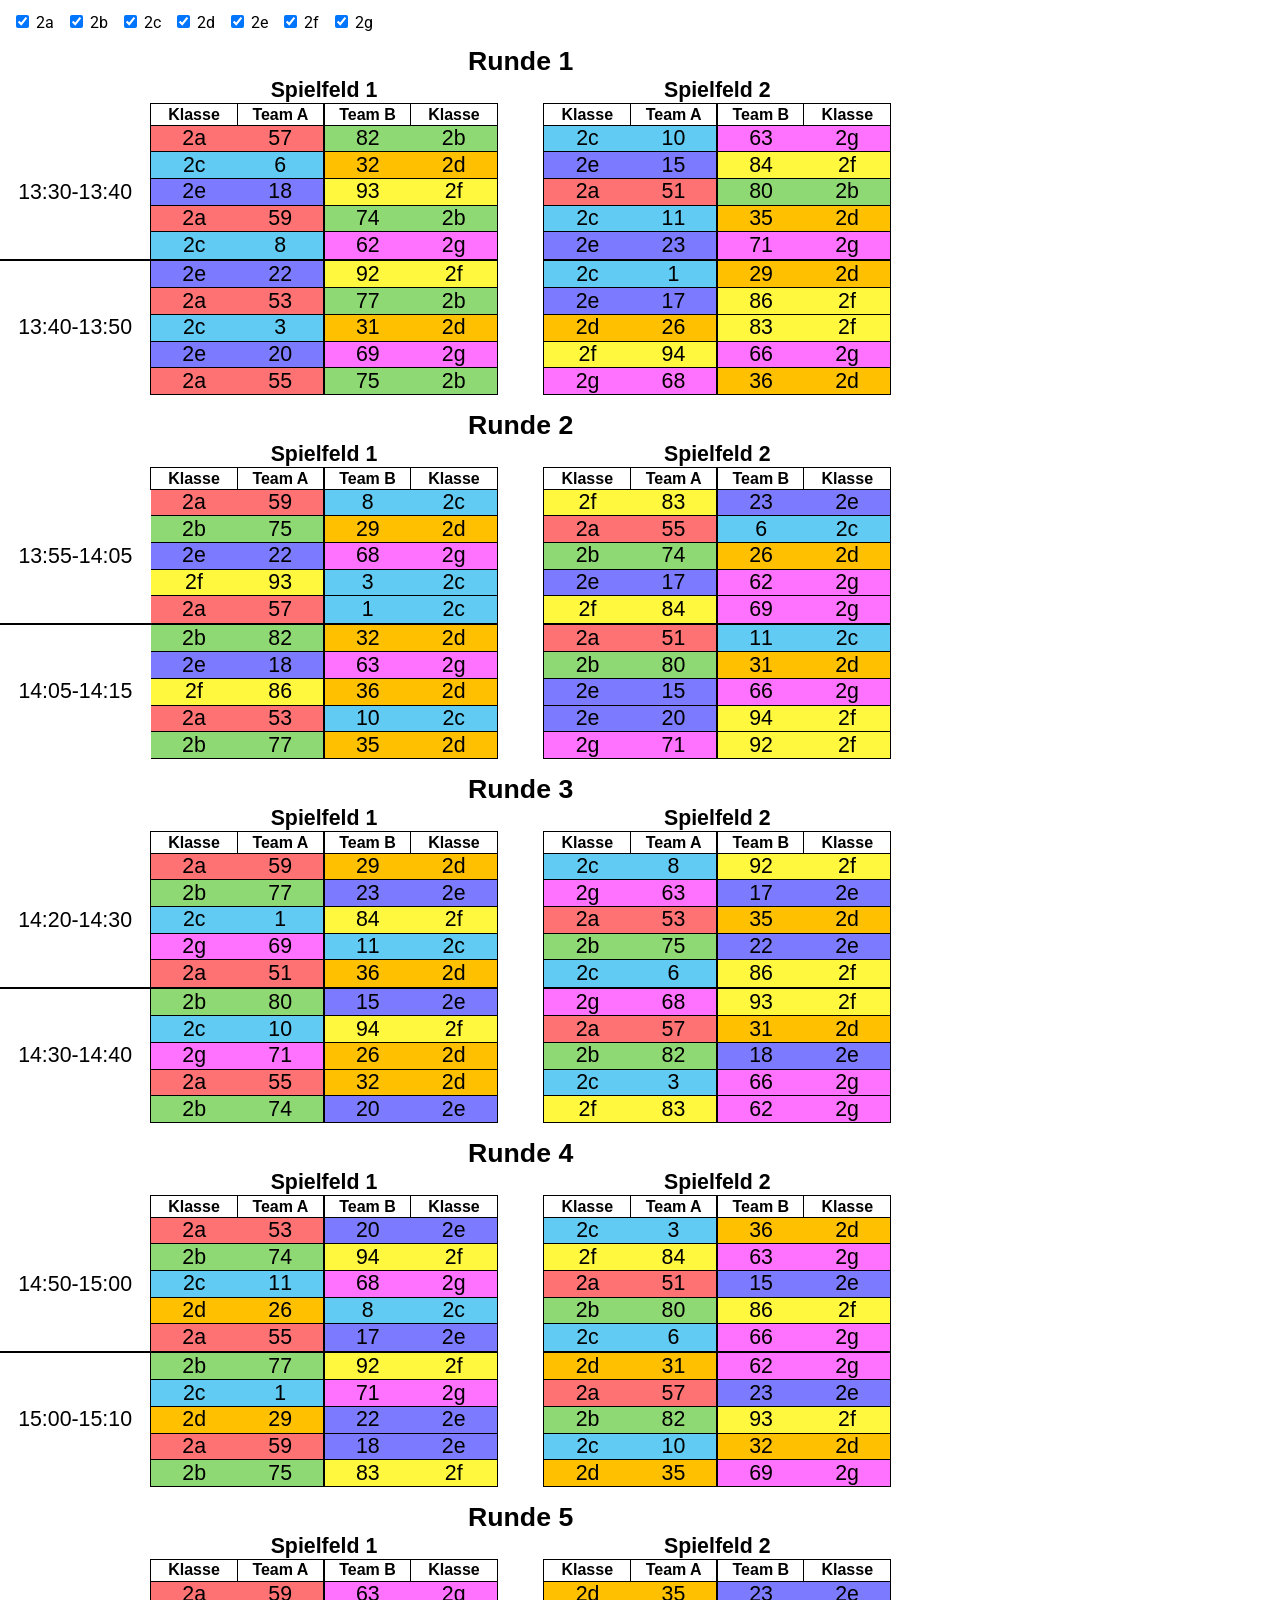
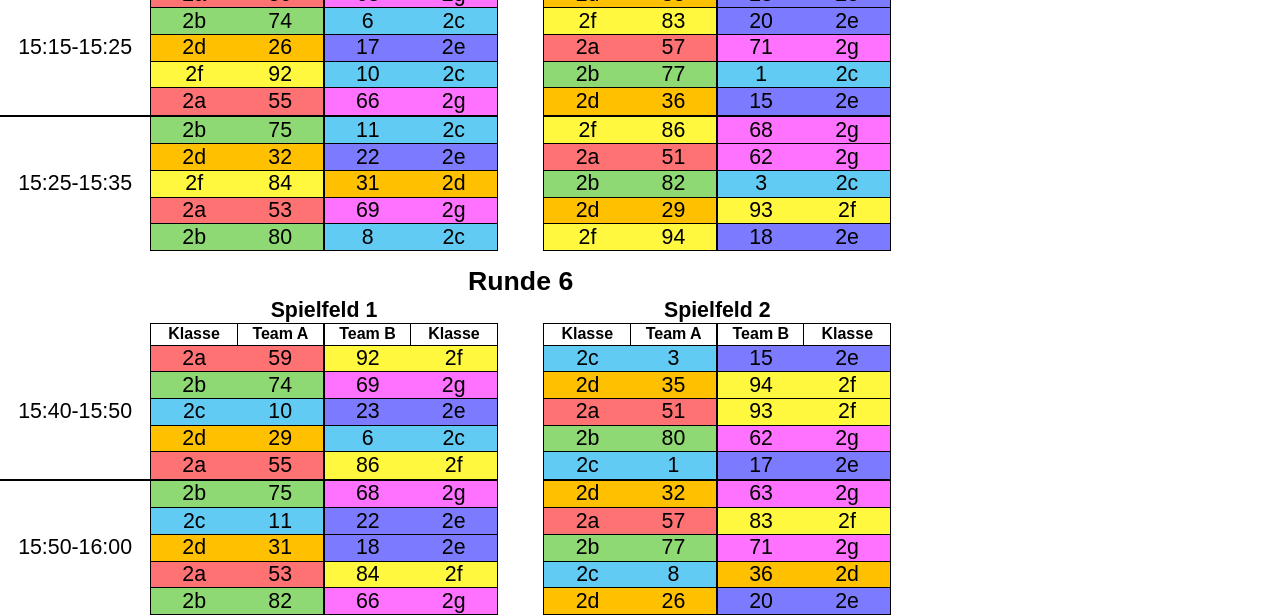
<file: MIO_Spielplan.fld/tabstrip.html>
<html>
<head>
<meta http-equiv=Content-Type content="text/html; charset=utf-8">
<meta name=ProgId content=Excel.Sheet>
<meta name=Generator content="Microsoft Excel 15">
<link id=Main-File rel=Main-File href="../MIO_Spielplan.html">

<script language="JavaScript">
<!--
if (window.name!="frTabs")
 window.location.replace(document.all.item("Main-File").href);
//-->
</script>
<style>
<!--
A {
    text-decoration:none;
    color:#000000;
    font-size:9pt;
}
-->
</style>
</head>
<body topmargin=0 leftmargin=0 bgcolor="#808080">
<table border=0 cellspacing=1>
 <tr>
 <td bgcolor="#FFFFFF" nowrap><b><small><small>&nbsp;<a href="sheet001.html" target="frSheet"><font face="Arial" color="#000000">Tabelle1</font></a>&nbsp;</small></small></b></td>
 <td bgcolor="#FFFFFF" nowrap><b><small><small>&nbsp;<a href="sheet002.html" target="frSheet"><font face="Arial" color="#000000">Tabelle2</font></a>&nbsp;</small></small></b></td>

 </tr>
</table>
</body>
</html>
</file>
